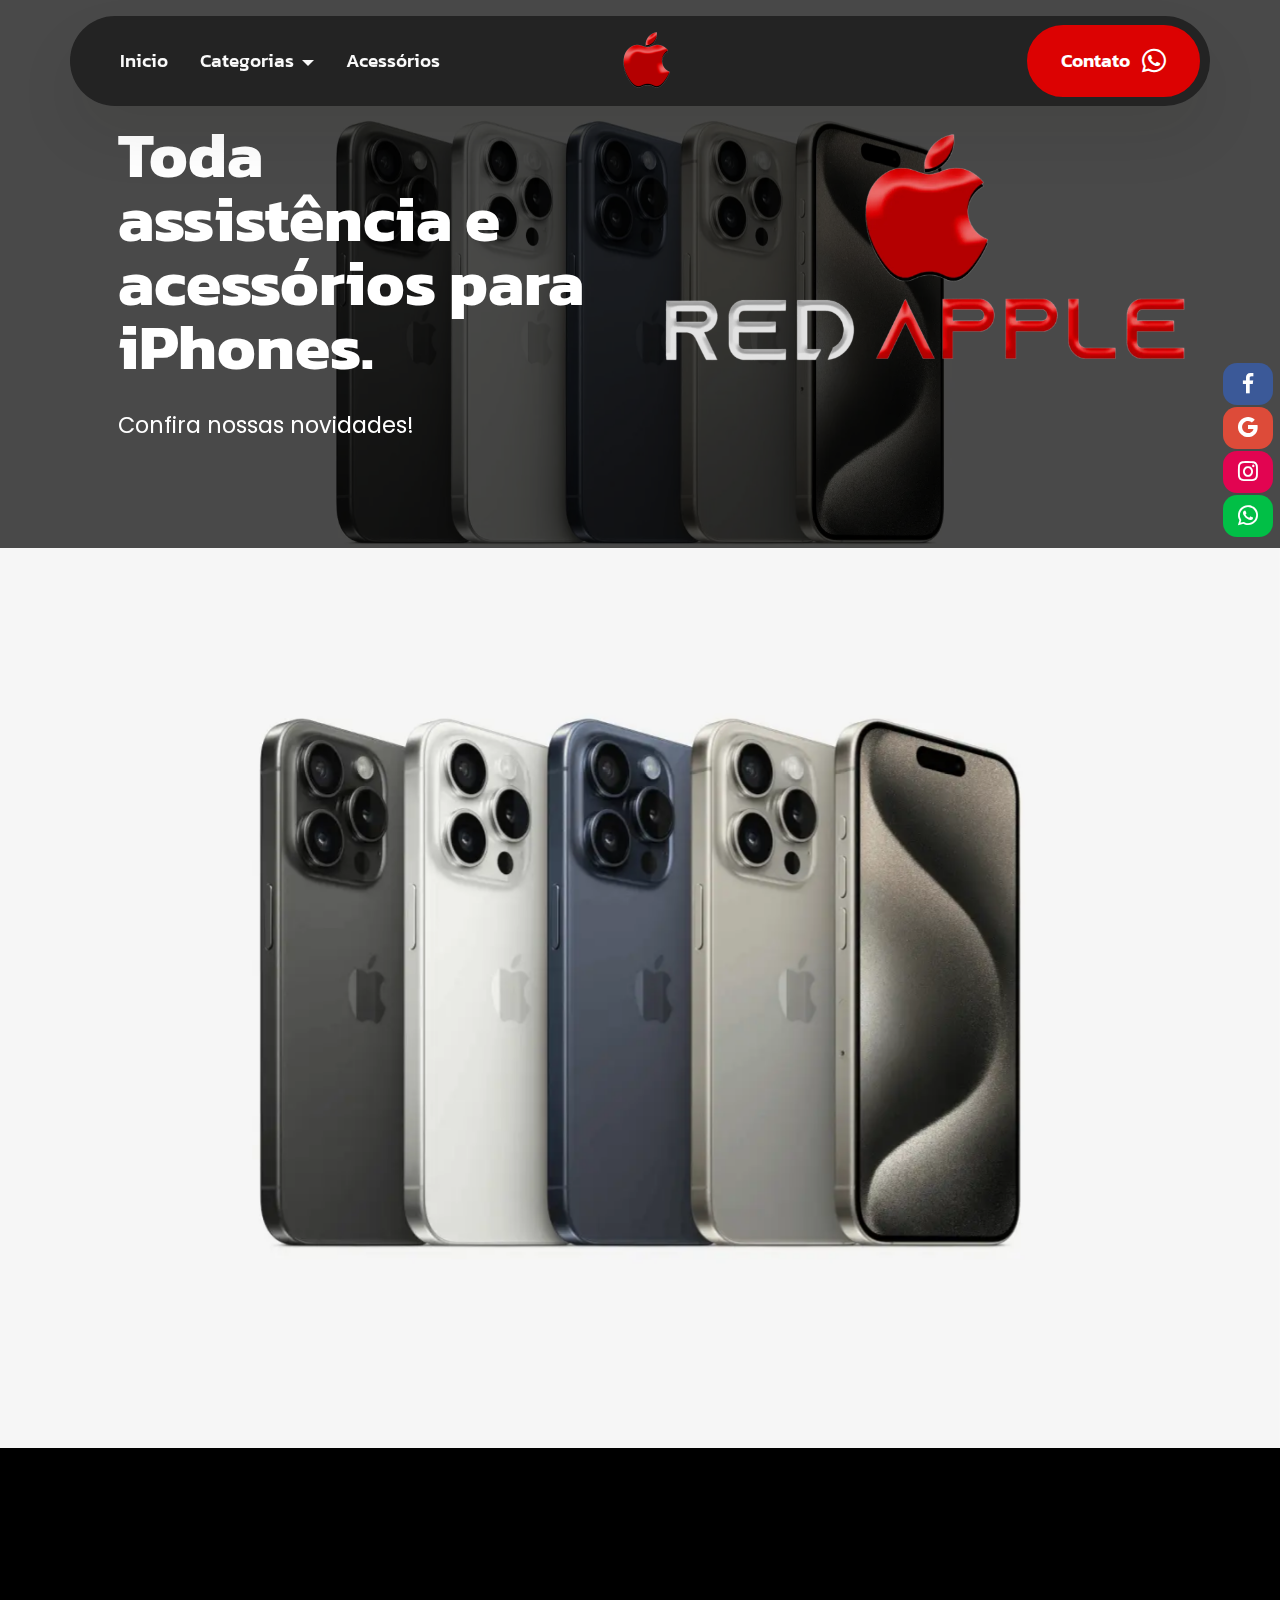
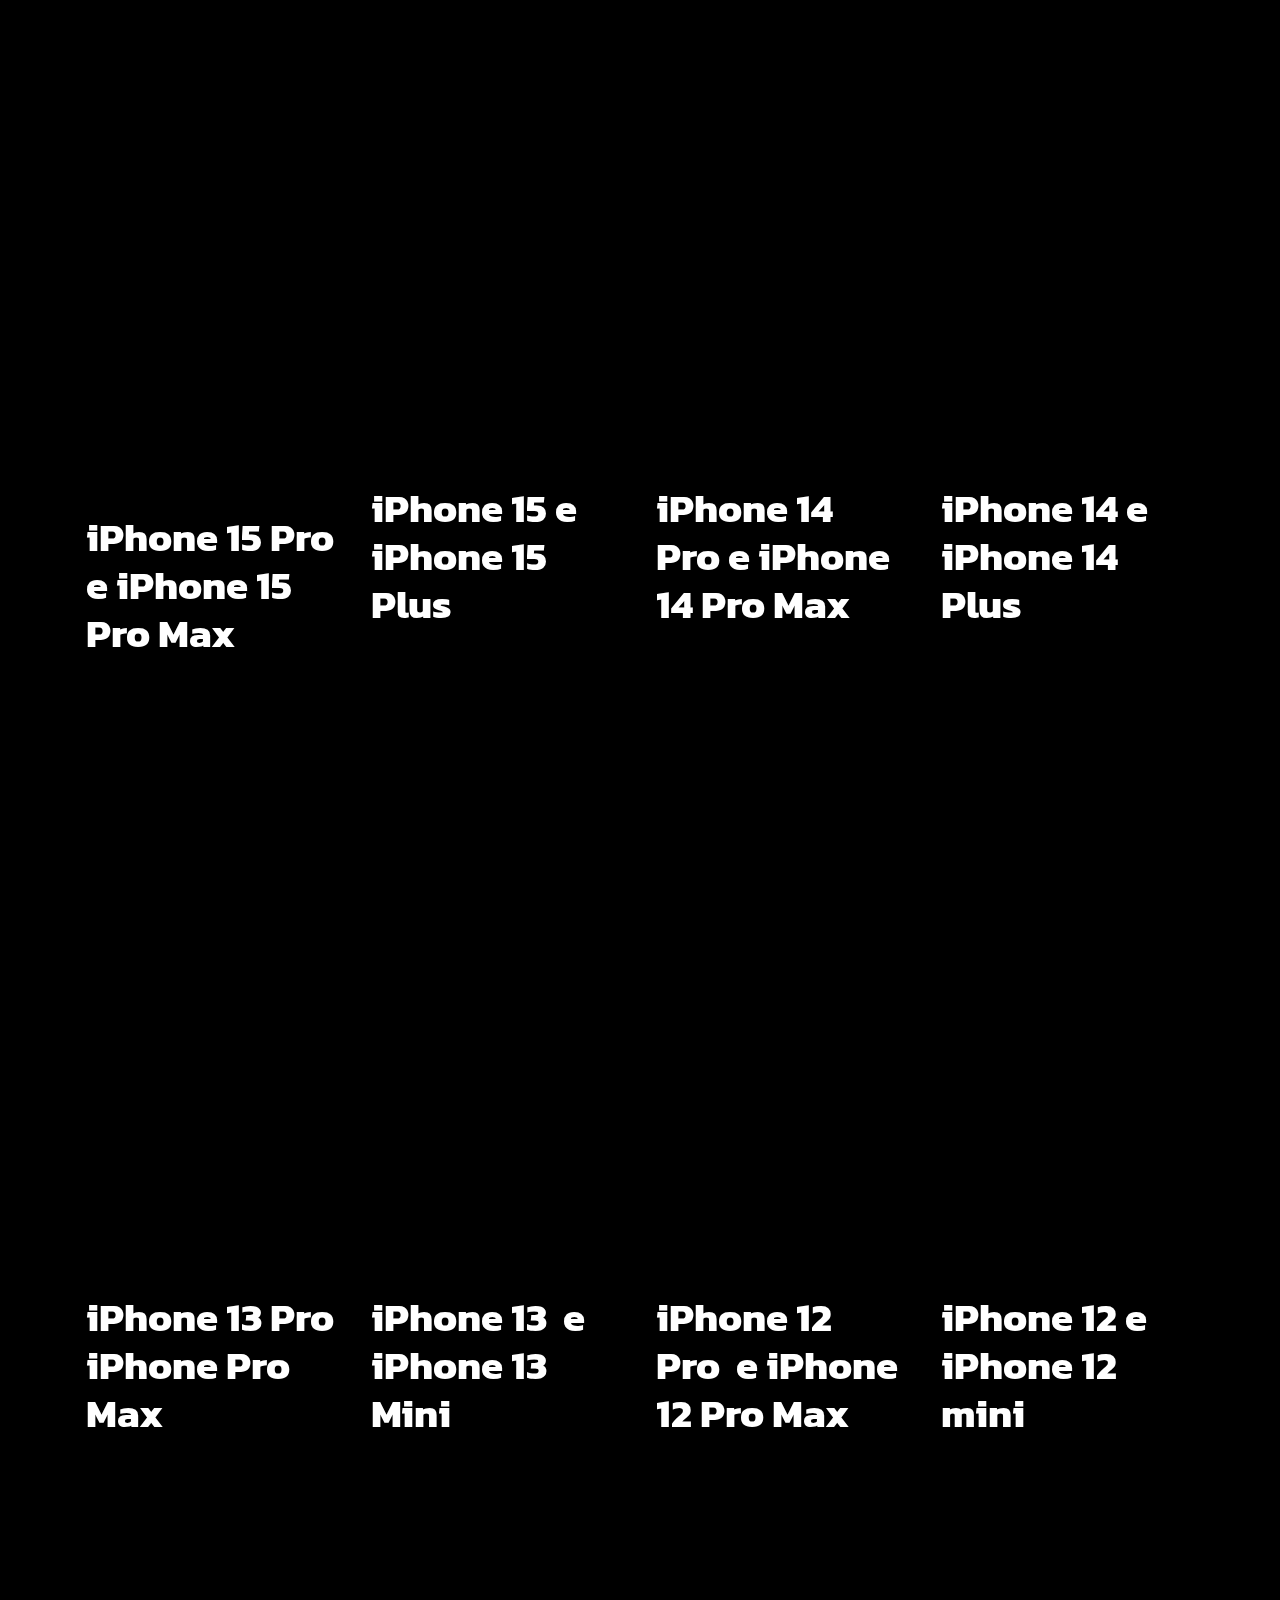
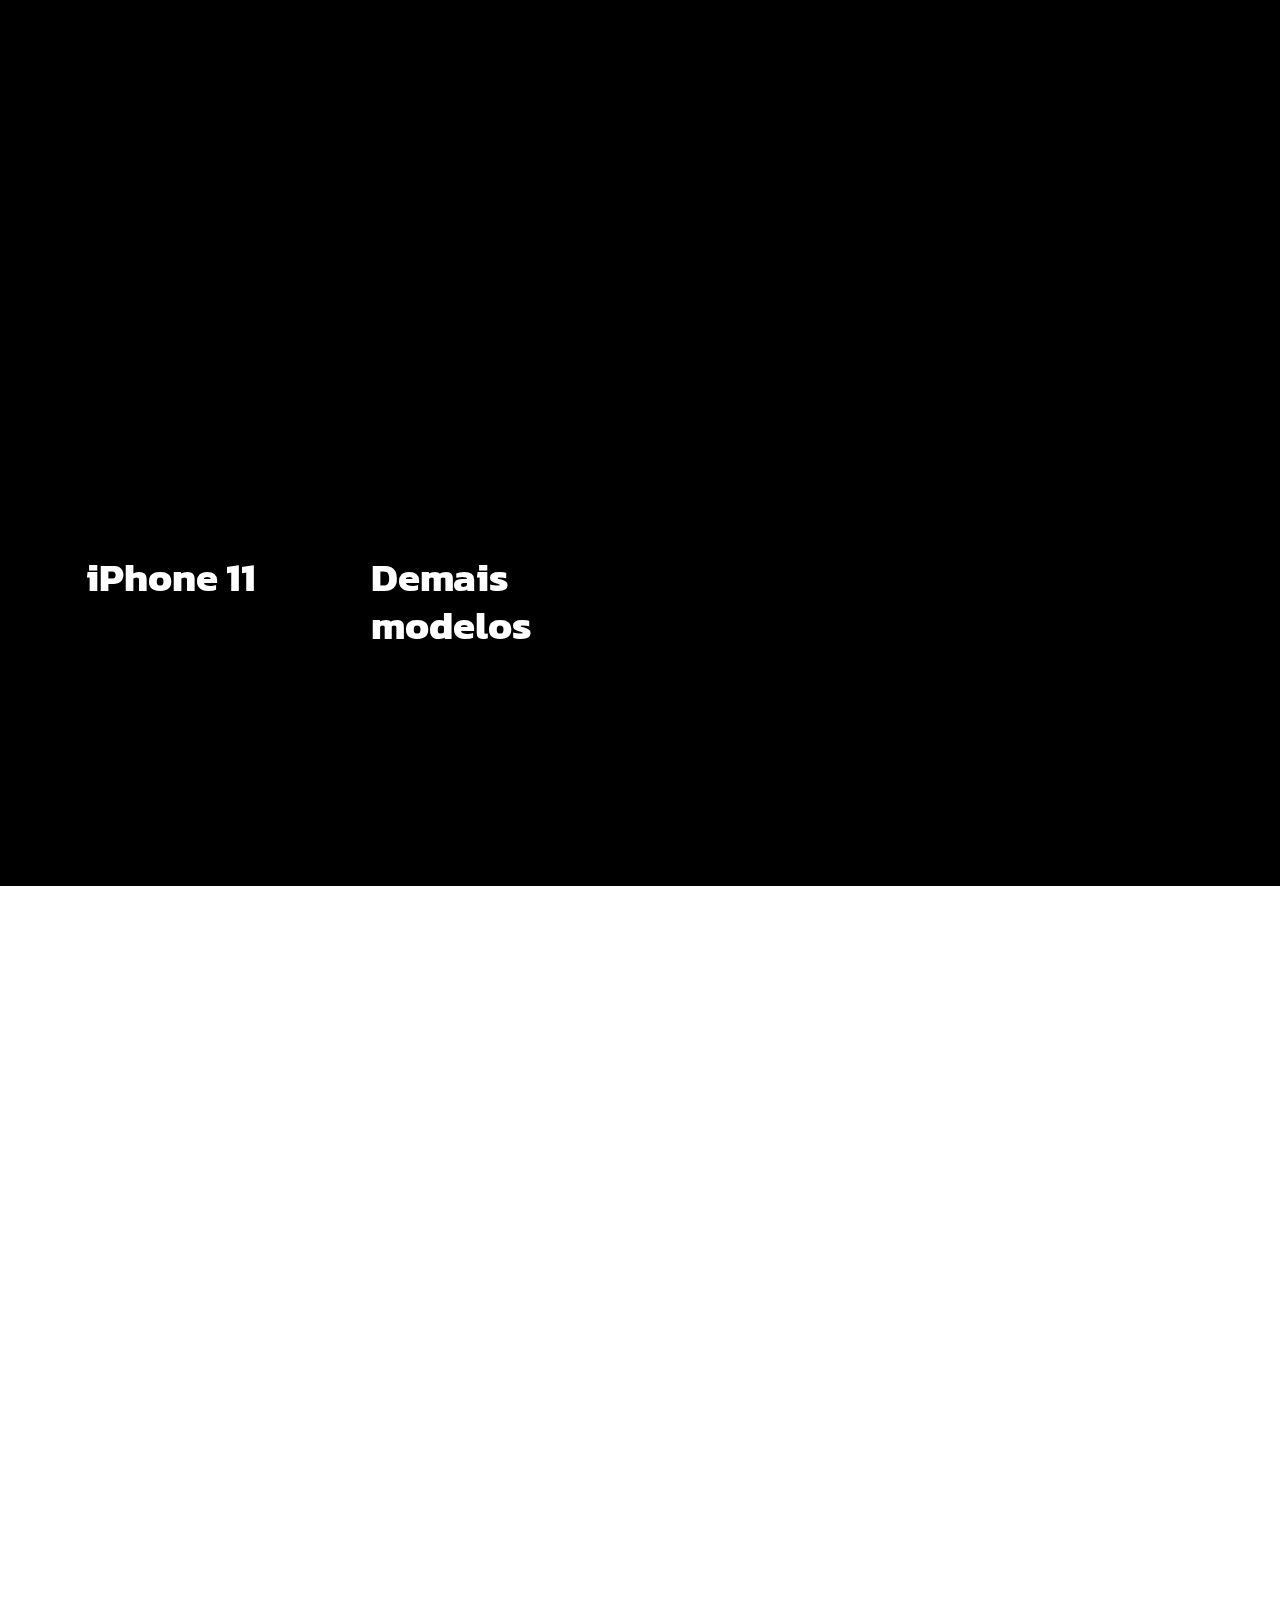
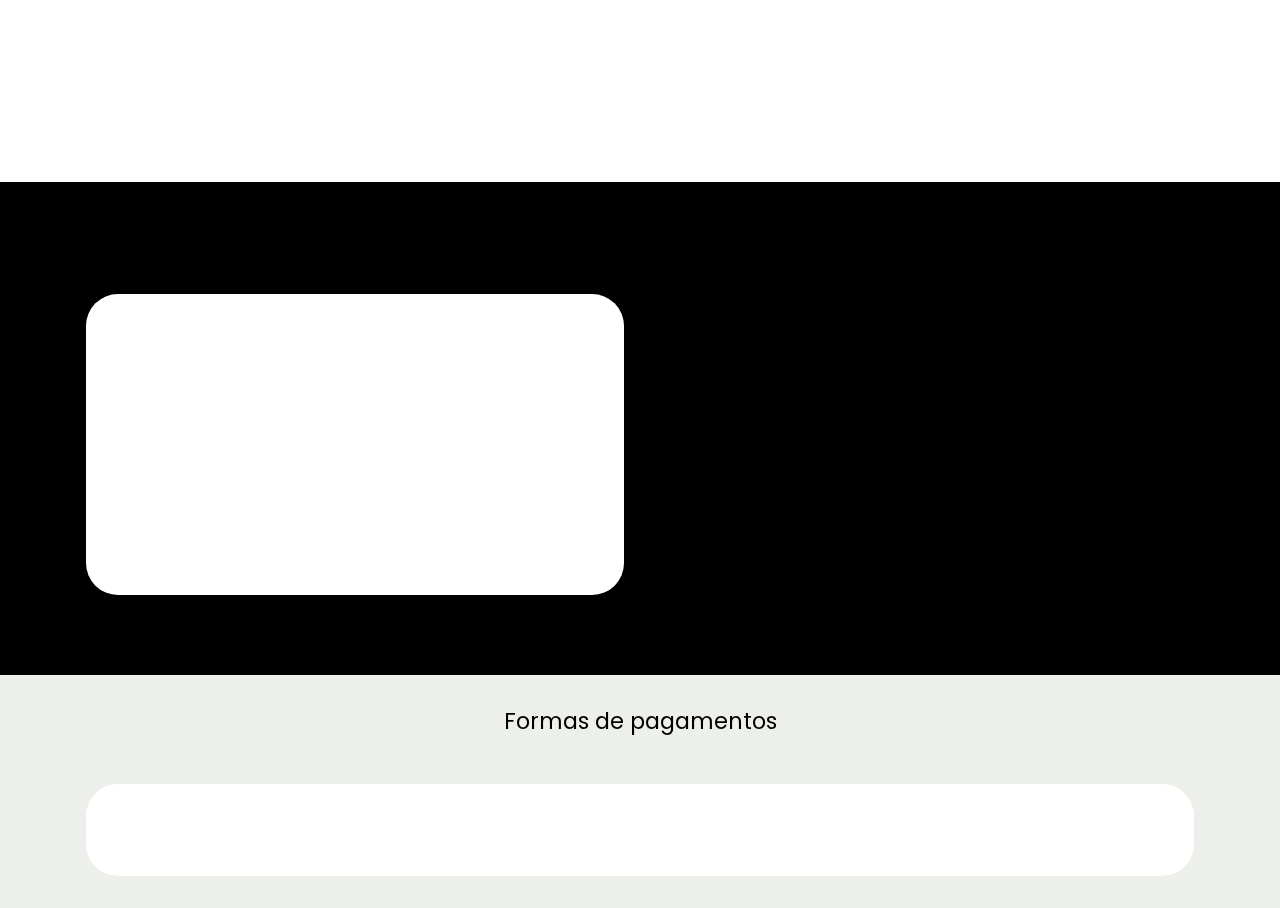
<file: index.html>
<!DOCTYPE html>
<html  >
<head>
  
  <meta charset="UTF-8">
  <meta http-equiv="X-UA-Compatible" content="IE=edge">
  
  <meta name="viewport" content="width=device-width, initial-scale=1, minimum-scale=1">
  <link rel="shortcut icon" href="assets/images/logoredapple.pdf-2-128x128.png" type="image/x-icon">
  <meta name="description" content="Loja de iPhones Campina Grande, PB -  a melhor da região, tudo em assistência e assessórios para iPhones">
  
  
  <title>Red Apple</title>
  <link rel="stylesheet" href="assets/web/assets/mobirise-icons2/mobirise2.css">
  <link rel="stylesheet" href="assets/web/assets/mobirise-icons/mobirise-icons.css">
  <link rel="stylesheet" href="assets/bootstrap/css/bootstrap.min.css">
  <link rel="stylesheet" href="assets/bootstrap/css/bootstrap-grid.min.css">
  <link rel="stylesheet" href="assets/bootstrap/css/bootstrap-reboot.min.css">
  <link rel="stylesheet" href="assets/parallax/jarallax.css">
  <link rel="stylesheet" href="assets/animatecss/animate.css">
  <link rel="stylesheet" href="assets/dropdown/css/style.css">
  <link rel="stylesheet" href="assets/socicon/css/styles.css">
  <link rel="stylesheet" href="assets/theme/css/style.css">
  <link rel="preload" href="https://fonts.googleapis.com/css?family=Kanit:100,100i,200,200i,300,300i,400,400i,500,500i,600,600i,700,700i,800,800i,900,900i&display=swap" as="style" onload="this.onload=null;this.rel='stylesheet'">
  <noscript><link rel="stylesheet" href="https://fonts.googleapis.com/css?family=Kanit:100,100i,200,200i,300,300i,400,400i,500,500i,600,600i,700,700i,800,800i,900,900i&display=swap"></noscript>
  <link rel="preload" href="https://fonts.googleapis.com/css?family=Poppins:100,100i,200,200i,300,300i,400,400i,500,500i,600,600i,700,700i,800,800i,900,900i&display=swap" as="style" onload="this.onload=null;this.rel='stylesheet'">
  <noscript><link rel="stylesheet" href="https://fonts.googleapis.com/css?family=Poppins:100,100i,200,200i,300,300i,400,400i,500,500i,600,600i,700,700i,800,800i,900,900i&display=swap"></noscript>
  <link rel="preload" as="style" href="assets/mobirise/css/mbr-additional.css"><link rel="stylesheet" href="assets/mobirise/css/mbr-additional.css" type="text/css">

  
  
  
</head>
<body>
  
  <section data-bs-version="5.1" class="menu menu4 cid-tSZJA40ygD" once="menu" id="menu04-0">
	

	<nav class="navbar navbar-dropdown navbar-fixed-top navbar-expand-lg">
		<div class="container">
			<div class="navbar-brand">
				<span class="navbar-logo">
					<a href="index">
						<img src="assets/images/logoredapple.pdf-2-128x128.png" alt="Mobirise Website Builder" style="height: 4rem;">
					</a>
				</span>
				
			</div>
			<button class="navbar-toggler" type="button" data-toggle="collapse" data-bs-toggle="collapse" data-target="#navbarSupportedContent" data-bs-target="#navbarSupportedContent" aria-controls="navbarNavAltMarkup" aria-expanded="false" aria-label="Toggle navigation">
				<div class="hamburger">
					<span></span>
					<span></span>
					<span></span>
					<span></span>
				</div>
			</button>
			<div class="collapse navbar-collapse" id="navbarSupportedContent">
				<ul class="navbar-nav nav-dropdown" data-app-modern-menu="true"><li class="nav-item">
						<a class="nav-link link text-white display-4" href="index">Inicio</a>
					</li>
					<li class="nav-item dropdown">
						<a class="nav-link link dropdown-toggle text-white display-4" href="https://mobiri.se" aria-expanded="false" data-toggle="dropdown-submenu" data-bs-toggle="dropdown" data-bs-auto-close="outside">Categorias</a><div class="dropdown-menu" aria-labelledby="dropdown-712"><a class="show dropdown-item text-white text-primary display-4" href="iPhone15Pro">iPhone 15 Pro<br></a><a class="dropdown-item text-white text-primary display-4" href="iPhone15">iPhone 15<br></a><a class="text-white dropdown-item text-primary display-4" href="iPhone14Pro">iPhone 14 Pro<br></a><a class="show dropdown-item text-white text-primary display-4" href="iPhone14">iPhone 14<br></a><a class="text-white show dropdown-item text-primary display-4" href="iPhone13Pro">iPhone 13 Pro</a><a class="text-white show dropdown-item text-primary display-4" href="iPhone13">iPhone 13&nbsp;</a><a class="text-white dropdown-item text-primary display-4" href="iPhone12Pro">iPhone 12 Pro</a><a class="text-white show dropdown-item text-primary display-4" href="iPhone12">iPhone 12</a><a class="text-white dropdown-item text-primary display-4" href="iPhone11Pro">iPhone 11 Pro</a><a class="text-white show dropdown-item text-primary display-4" href="iPhone11">iPhone 11</a><a class="text-white show dropdown-item text-primary display-4" href="demaismodelos">Demais modelos</a></div>
					</li>
					<li class="nav-item">
						<a class="nav-link link text-white text-primary display-4" href="index#features013-4x">Acessórios</a>
					</li></ul>
				
				<div class="navbar-buttons mbr-section-btn"><a class="btn btn-danger display-4" href="https://wa.me/5583987580473" target="_blank"><span class="socicon socicon-whatsapp mbr-iconfont mbr-iconfont-btn"></span>Contato&nbsp;</a></div>
			</div>
		</div>
	</nav>
</section>

<section data-bs-version="5.1" class="header1 cid-tSZKrAtenB mbr-parallax-background" id="header01-1">
	

	
	<div class="mbr-overlay" style="opacity: 0.7; background-color: rgb(0, 0, 0);"></div>

	<div class="container">
		<div class="row justify-content-center">
			<div class="col-12 col-md-12 col-lg-6 image-wrapper">
				<img class="w-100" src="assets/images/logoredapple.pdf-1604x1604.webp" alt="Mobirise Website Builder">
			</div>
			<div class="col-12 col-lg col-md-12">
				<div class="text-wrapper align-left">
					<h1 class="mbr-section-title mbr-fonts-style mb-4 display-2">
						<strong>Toda assistência e acessórios para iPhones.</strong></h1>
					<p class="mbr-text mbr-fonts-style mb-4 display-7">
						Confira nossas novidades!</p>
					
				</div>
			</div>
		</div>
	</div>
</section>

<section data-bs-version="5.1" class="slider3 cid-tT0bg0ld9K mbr-fullscreen" id="slider03-9">
    
    <div class="carousel slide" id="tUcd6Pubv9" data-ride="carousel" data-bs-ride="carousel" data-interval="3000" data-bs-interval="3000">
        
        <div class="carousel-inner">
            
            
            <div class="carousel-item slider-image item active">
                <div class="item-wrapper">
                    <img class="d-block w-100" src="assets/images/iphone-15-pro-finish-select-202309-6-1inch-1800x1013.webp" alt="Mobirise Website Builder" data-slide-to="0" data-bs-slide-to="0">
                    
                    <div class="carousel-caption">
                        
                        <p class="mbr-section-text mbr-fonts-style mb-4 display-7">Novidades</p>
                             
                    </div>
                </div>
            </div><div class="carousel-item slider-image item">
                <div class="item-wrapper">
                    <img class="d-block w-100" src="assets/images/iphone-15-pro-finish-select-202309-6-1inch-av1-1800x1013.webp" alt="Mobirise Website Builder" data-slide-to="1" data-bs-slide-to="1">
                    
                    <div class="carousel-caption">
                        
                        <p class="mbr-section-text mbr-fonts-style mb-4 display-7">Novidades</p>
                             
                    </div>
                </div>
            </div><div class="carousel-item slider-image item">
                <div class="item-wrapper">
                    <img class="d-block w-100" src="assets/images/iphone-15-pro-finish-select-202309-6-1inch-av2-1800x1013.webp" alt="Mobirise Website Builder" data-slide-to="2" data-bs-slide-to="2">
                    
                    <div class="carousel-caption">
                        
                        <p class="mbr-section-text mbr-fonts-style mb-4 display-7">Novidades</p>
                             
                    </div>
                </div>
            </div><div class="carousel-item slider-image item">
                <div class="item-wrapper">
                    <img class="d-block w-100" src="assets/images/iphone-15-pro-finish-select-202309-6-1inch-av3-1800x1013.webp" alt="Mobirise Website Builder" data-slide-to="3" data-bs-slide-to="3">
                    
                    <div class="carousel-caption">
                        
                        <p class="mbr-section-text mbr-fonts-style mb-4 display-7">Novidades</p>
                             
                    </div>
                </div>
            </div><div class="carousel-item slider-image item">
                <div class="item-wrapper">
                    <img class="d-block w-100" src="assets/images/iphone-15-pro-finish-select-202309-6-1inch-av4-1800x1013.webp" alt="Mobirise Website Builder" data-slide-to="4" data-bs-slide-to="4">
                    
                    <div class="carousel-caption">
                        
                        <p class="mbr-section-text mbr-fonts-style mb-4 display-7">Novidades</p>
                             
                    </div>
                </div>
            </div>
        </div>
        <a class="carousel-control carousel-control-prev" role="button" data-slide="prev" data-bs-slide="prev" href="#tUcd6Pubv9">
            <span class="mobi-mbri mobi-mbri-arrow-prev" aria-hidden="true"></span>
            <span class="sr-only visually-hidden">Previous</span>
        </a>
        <a class="carousel-control carousel-control-next" role="button" data-slide="next" data-bs-slide="next" href="#tUcd6Pubv9">
            <span class="mobi-mbri mobi-mbri-arrow-next" aria-hidden="true"></span>
            <span class="sr-only visually-hidden">Next</span>
        </a>
    </div>
</section>

<section data-bs-version="5.1" class="features03 cid-tTbHJ8mBAf" id="features03-e">
	
	
	<div class="container">
		<div class="row justify-content-center mb-5">
			<div class="col-12 content-head">
				<div class="mbr-section-head">
					<h4 class="mbr-section-title mbr-fonts-style align-center mb-0 display-5"><strong>Conheça nossos produtos</strong></h4>
					
				</div>
			</div>
		</div>
		<div class="row">
			<div class="item features-image col-12 col-md-6 col-lg-3 active">
				<div class="item-wrapper">
					<div class="item-img mb-3">
						<a href="iPhone15Pro"><img src="assets/images/1-2-506x633.webp" alt="Mobirise Website Builder" title=""></a>
					</div>
					<div class="item-content align-left">
						<h5 class="item-title mbr-fonts-style mt-0 mb-3 display-7">
							Novo*</h5>
						<h6 class="item-subtitle mbr-fonts-style mb-3 display-5"><strong>iPhone 15 Pro e&nbsp;</strong><strong>iPhone 15 Pro Max</strong></h6>
						
						<div class="mbr-section-btn item-footer"><a href="iPhone15Pro" class="btn item-btn btn-primary display-7">Ver mais</a></div>
					</div>
				</div>
			</div>
			<div class="item features-image col-12 col-md-6 col-lg-3">
				<div class="item-wrapper">
					<div class="item-img mb-3">
						<a href="iPhone15"><img src="assets/images/2-1-506x633.webp" alt="Mobirise Website Builder" title="" data-slide-to="1" data-bs-slide-to="1"></a>
					</div>
					<div class="item-content align-left">
						<h5 class="item-title mbr-fonts-style mb-3 mt-0 display-7"></h5>
						<h6 class="item-subtitle mbr-fonts-style mb-3 display-5"><strong>iPhone 15 e
</strong><div><strong>iPhone 15 Plus</strong></div></h6>
						
						<div class="mbr-section-btn item-footer"><a href="iPhone15" class="btn item-btn btn-primary display-7">Ver mais</a></div>
					</div>
				</div>
			</div>
			<div class="item features-image col-12 col-md-6 col-lg-3">
				<div class="item-wrapper">
					<div class="item-img mb-3">
						<a href="iPhone14Pro"><img src="assets/images/8-2-506x633.webp" alt="Mobirise Website Builder" title="" data-slide-to="2" data-bs-slide-to="2"></a>
					</div>
					<div class="item-content align-left">
						<h5 class="item-title mbr-fonts-style mb-3 mt-0 display-7"></h5>
						<h6 class="item-subtitle mbr-fonts-style mt-0 mb-3 display-5"><strong>iPhone 14&nbsp; Pro e iPhone 14 Pro Max</strong></h6>
						
						<div class="mbr-section-btn item-footer"><a href="iPhone14Pro" class="btn item-btn btn-primary display-7">Ver mais</a></div>
					</div>
				</div>
			</div><div class="item features-image col-12 col-md-6 col-lg-3">
				<div class="item-wrapper">
					<div class="item-img mb-3">
						<a href="iPhone14"><img src="assets/images/3-3-506x633.webp" alt="Mobirise Website Builder" title="" data-slide-to="3" data-bs-slide-to="3"></a>
					</div>
					<div class="item-content align-left">
						<h5 class="item-title mbr-fonts-style mb-3 mt-0 display-7"></h5>
						<h6 class="item-subtitle mbr-fonts-style mt-0 mb-3 display-5"><strong>iPhone 14 e
</strong><div><strong>iPhone 14 Plus</strong></div></h6>
						
						<div class="mbr-section-btn item-footer"><a href="iPhone14" class="btn item-btn btn-primary display-7">Ver mais</a></div>
					</div>
				</div>
			</div>
			
		</div>
	</div>
</section>

<section data-bs-version="5.1" class="features03 cid-tT0fSPXVy0" id="features03-a">
	
	
	<div class="container">
		<div class="row justify-content-center mb-5">
			<div class="col-12 content-head">
				
			</div>
		</div>
		<div class="row">
			
			<div class="item features-image col-12 col-md-6 col-lg-3 active">
				<div class="item-wrapper">
					<div class="item-img mb-3">
						<a href="iPhone13Pro"><img src="assets/images/design-sem-nome-506x633.webp" alt="Mobirise Website Builder" title="" data-slide-to="0" data-bs-slide-to="0"></a>
					</div>
					<div class="item-content align-left">
						<h5 class="item-title mbr-fonts-style mb-3 mt-0 display-7"></h5>
						<h6 class="item-subtitle mbr-fonts-style mt-0 mb-3 display-5"><strong>iPhone 13 Pro iPhone Pro Max</strong></h6>
						
						<div class="mbr-section-btn item-footer"><a href="iPhone13Pro" class="btn item-btn btn-primary display-7">Ver mais</a></div>
					</div>
				</div>
			</div><div class="item features-image col-12 col-md-6 col-lg-3">
				<div class="item-wrapper">
					<div class="item-img mb-3">
						<a href="iPhone13"><img src="assets/images/4-2-506x633.webp" alt="Mobirise Website Builder" title="" data-slide-to="1" data-bs-slide-to="1"></a>
					</div>
					<div class="item-content align-left">
						<h5 class="item-title mbr-fonts-style mb-3 mt-0 display-7"></h5>
						<h6 class="item-subtitle mbr-fonts-style mb-3 display-5"><strong>iPhone 13&nbsp; e iPhone 13 Mini</strong></h6>
						
						<div class="mbr-section-btn item-footer"><a href="iPhone13" class="btn item-btn btn-primary display-7">Ver mais</a></div>
					</div>
				</div>
			</div><div class="item features-image col-12 col-md-6 col-lg-3">
				<div class="item-wrapper">
					<div class="item-img mb-3">
						<a href="iPhone12Pro"><img src="assets/images/design-sem-nome-1-1080x1350.webp" alt="Mobirise Website Builder" title="" data-slide-to="2" data-bs-slide-to="2"></a>
					</div>
					<div class="item-content align-left">
						<h5 class="item-title mbr-fonts-style mb-3 mt-0 display-7"></h5>
						<h6 class="item-subtitle mbr-fonts-style mb-3 display-5"><strong>iPhone 12 Pro&nbsp; e iPhone 12 Pro Max</strong></h6>
						
						<div class="mbr-section-btn item-footer"><a href="iPhone12Pro" class="btn item-btn btn-primary display-7">Ver mais</a></div>
					</div>
				</div>
			</div><div class="item features-image col-12 col-md-6 col-lg-3">
				<div class="item-wrapper">
					<div class="item-img mb-3">
						<a href="iPhone12"><img src="assets/images/12-506x633.webp" alt="Mobirise Website Builder" title="" data-slide-to="3" data-bs-slide-to="3"></a>
					</div>
					<div class="item-content align-left">
						<h5 class="item-title mbr-fonts-style mb-3 mt-0 display-7"></h5>
						<h6 class="item-subtitle mbr-fonts-style mb-3 display-5"><strong>iPhone 12 e iPhone 12 mini</strong></h6>
						
						<div class="mbr-section-btn item-footer"><a href="iPhone12" class="btn item-btn btn-primary display-7">Ver mais</a></div>
					</div>
				</div>
			</div>
			
			
		</div>
	</div>
</section>

<section data-bs-version="5.1" class="features03 cid-tTmE2NEvH1" id="features03-2z">
	
	
	<div class="container">
		<div class="row justify-content-center mb-5">
			<div class="col-12 content-head">
				
			</div>
		</div>
		<div class="row">
			
			<div class="item features-image col-12 col-md-6 col-lg-3 active">
				<div class="item-wrapper">
					<div class="item-img mb-3">
						<a href="iPhone11"><img src="assets/images/11-506x633.webp" alt="Mobirise Website Builder" title="" data-slide-to="0" data-bs-slide-to="0"></a>
					</div>
					<div class="item-content align-left">
						<h5 class="item-title mbr-fonts-style mb-3 mt-0 display-7"></h5>
						<h6 class="item-subtitle mbr-fonts-style mb-3 display-5"><strong>iPhone 11</strong></h6>
						
						<div class="mbr-section-btn item-footer"><a href="iPhone11" class="btn item-btn btn-primary display-7">Ver mais</a></div>
					</div>
				</div>
			</div><div class="item features-image col-12 col-md-6 col-lg-3">
				<div class="item-wrapper">
					<div class="item-img mb-3">
						<a href="demaismodelos"><img src="assets/images/demais-modelos-1080x1350.webp" alt="Mobirise Website Builder" title="" data-slide-to="1" data-bs-slide-to="2"></a>
					</div>
					<div class="item-content align-left">
						<h5 class="item-title mbr-fonts-style mb-3 mt-0 display-7"></h5>
						<h6 class="item-subtitle mbr-fonts-style mb-3 display-5"><strong>Demais modelos</strong></h6>
						
						<div class="mbr-section-btn item-footer"><a href="demaismodelos" class="btn item-btn btn-primary display-7">Ver mais</a></div>
					</div>
				</div>
			</div>
			
			
		</div>
	</div>
</section>

<section data-bs-version="5.1" class="features13 cid-tTNPhTUQ3V" id="features013-4x">
    
    
    <div class="container-fluid">
      <div class="row justify-content-center">
        <div class="col-12 content-head">
          <div class="mbr-section-head mb-5">
            <h4 class="mbr-section-title mbr-fonts-style align-center mb-0 display-5">
              <strong>Alguns de nossos acessórios</strong></h4>
            
          </div>
        </div>
      </div>
      <div class="row">
        <div class="item features-image mb-4 col-6 col-md-4 col-lg-2 active">
          <div class="item-wrapper">
            <div class="item-img mb-3">
              <img src="assets/images/design-sem-nome-1080x1080.webp" alt="Mobirise Website Builder" title="" data-slide-to="0" data-bs-slide-to="0">
            </div>
            <div class="item-content align-left">
              <h5 class="item-title mbr-fonts-style mb-3 display-7">
                <strong>Capinhas</strong></h5>
              
              
            </div>
            
          </div>
        </div><div class="item features-image mb-4 col-6 col-md-4 col-lg-2">
          <div class="item-wrapper">
            <div class="item-img mb-3">
              <img src="assets/images/2-1080x1080.webp" alt="Mobirise Website Builder" title="" data-slide-to="1" data-bs-slide-to="1">
            </div>
            <div class="item-content align-left">
              <h5 class="item-title mbr-fonts-style mb-3 display-7"><strong>Carregadores</strong></h5>
              
              
            </div>
            
          </div>
        </div><div class="item features-image mb-4 col-6 col-md-4 col-lg-2">
          <div class="item-wrapper">
            <div class="item-img mb-3">
              <img src="assets/images/1-1080x1080.webp" alt="Mobirise Website Builder" title="" data-slide-to="2" data-bs-slide-to="2">
            </div>
            <div class="item-content align-left">
              <h5 class="item-title mbr-fonts-style mb-3 display-7"><strong>Mini Tripe</strong></h5>
              
              
            </div>
            
          </div>
        </div><div class="item features-image mb-4 col-6 col-md-4 col-lg-2">
          <div class="item-wrapper">
            <div class="item-img mb-3">
              <img src="assets/images/7-1080x1080.webp" alt="Mobirise Website Builder" title="" data-slide-to="3" data-bs-slide-to="3">
            </div>
            <div class="item-content align-left">
              <h5 class="item-title mbr-fonts-style mb-3 display-7">
                <strong>Cabos de datos</strong></h5>
              
              
            </div>
            
          </div>
        </div><div class="item features-image mb-4 col-6 col-md-4 col-lg-2">
          <div class="item-wrapper">
            <div class="item-img mb-3">
              <img src="assets/images/4-1080x1080.webp" alt="Mobirise Website Builder" title="" data-slide-to="4" data-bs-slide-to="4">
            </div>
            <div class="item-content align-left">
              <h5 class="item-title mbr-fonts-style mb-3 display-7">
                <strong>Adaptadores tipo C</strong></h5>
              
              
            </div>
            
          </div>
        </div><div class="item features-image mb-4 col-6 col-md-4 col-lg-2">
          <div class="item-wrapper">
            <div class="item-img mb-3">
              <img src="assets/images/6-1080x1080.webp" alt="Mobirise Website Builder" title="" data-slide-to="5" data-bs-slide-to="5">
            </div>
            <div class="item-content align-left">
              <h5 class="item-title mbr-fonts-style mb-3 display-7">
                <strong>Headphones</strong></h5>
              
              
            </div>
            
          </div>
        </div><div class="item features-image mb-4 col-6 col-md-4 col-lg-2">
          <div class="item-wrapper">
            <div class="item-img mb-3">
              <img src="assets/images/3-1080x1080.webp" alt="Mobirise Website Builder" title="" data-slide-to="6" data-bs-slide-to="6">
            </div>
            <div class="item-content align-left">
              <h5 class="item-title mbr-fonts-style mb-3 display-7">
                <strong>Pulseiras Milanesas</strong></h5>
              
              
            </div>
            
          </div>
        </div><div class="item features-image mb-4 col-6 col-md-4 col-lg-2">
          <div class="item-wrapper">
            <div class="item-img mb-3">
              <img src="assets/images/5-1080x1080.webp" alt="Mobirise Website Builder" title="" data-slide-to="7" data-bs-slide-to="7">
            </div>
            <div class="item-content align-left">
              <h5 class="item-title mbr-fonts-style mb-3 display-7">
                <strong>Pop Socket</strong></h5>
              
              
            </div>
            
          </div>
        </div>
        
        
        
        
        
      </div>
    </div>
  </section>

<section data-bs-version="5.1" class="contacts2 map1 cid-tTthZWsgKg" id="contacts02-41">

    

    
    <div class="container">
        <div class="row justify-content-center">
            <div class="col-12 content-head">
                
            </div>
        </div>
        <div class="row justify-content-center mt-4">
            <div class="card col-12 col-md-6">
                <div class="card-wrapper">
                    <div class="text-wrapper">
                        
                    <ul class="list mbr-fonts-style display-7">
                        <li class="mbr-text item-wrap">Telefone: <a href="https://wa.me/5583987580473" class="text-warning" target="_blank">+55 83 98758-0473</a></li>
                        <li class="mbr-text item-wrap">Babilônia Center Shopping - R. Irineu Joffily, n° 183 - Centro</li><li class="mbr-text item-wrap">Campina Grande - PB, 58400-270</li>
                        <li class="mbr-text item-wrap">Seg a Sex: 9:00 - 18:00</li><li class="mbr-text item-wrap">Sab: 09:00 a 14:00</li>
                    </ul>
                    </div>
                </div>
            </div>
            <div class="map-wrapper col-12 col-md-6">
                <div class="google-map"><iframe frameborder="0" style="border:0" src="https://www.google.com/maps/embed?pb=!1m18!1m12!1m3!1d3958.169980294806!2d-35.88691272500055!3d-7.221443792784467!2m3!1f0!2f0!3f0!3m2!1i1024!2i768!4f13.1!3m3!1m2!1s0x7ac1e4e4cbcbb31%3A0xd8b912ce734593ac!2sBabil%C3%B4nia%20Center%20Shopping!5e0!3m2!1spt-BR!2sbr!4v1697988739534!5m2!1spt-BR!2sbr" allowfullscreen=""></iframe></div>
            </div>
        </div>
    </div>
</section>

<section data-bs-version="5.1" class="clients3 cid-tTx7rF7dGI" id="clients03-4k">
  

  
  
  <div class="container">
    <div class="row justify-content-center">
      <div class="col-12 content-head">
        <div class="mb-5">
          
          <div class="col-12">
            <h6 class="mbr-section-subtitle mbr-fonts-style mb-0 mt-4 display-7">Formas de pagamentos</h6>
          </div>
        </div>
      </div>
    </div>
    <div class="row">
      <div class="item features-without-image col-12 col-lg-12">
        <div class="item-wrapper">
          <div class="img-wrapper">
            <img src="assets/images/design-sem-nome-400x57.webp" alt="Mobirise Website Builder">
          </div>
          <div class="card-box align-center">
            
            
            
            
          </div>
        </div>
      </div>
      
      
    </div>
  </div>
</section>

<section data-bs-version="5.1" class="_customHTML cid-5LAJsWB0OZ" id="design-block-5LAJsWB0OZ">
 
  
     
  
  
              
      

<div class="icon-bar">
  <a class="facebook" href="https://www.facebook.com/profile.php?id=100078039738134"><z class="mbr-iconfont socicon-facebook socicon"></z></a> 
   
  <a class="google" href="https://maps.app.goo.gl/2uqTRjvAGmwXmeL28"><z class="mbr-iconfont socicon-google socicon"></z></a> 
  
   
  <a class="instagram" href="https://www.instagram.com/redapple_cg/"><z class="mbr-iconfont socicon-instagram socicon"></z></a> 
  
  <a href="https://wa.me/5583987580473" class="custom2"><z><span class="mbr-iconfont socicon-whatsapp socicon" style="font-size: 20px;"></span></z></a>
 </div>  

  <div style="padding:1rem; background: linear-gradient( #807e7f, #f1f1f1, #807e7f);" class="hidden">
   <div class="align-center">
              <h10> <br><br><br><br><br><br>Floating Social Menu and Ribbons<br>
<br>Version 0.2.3<br>
        Click the "gear" icon to change the layout of the flags bar. This text/logo will be removed on preview/publish.<br><br><br><div class="imgtest"></div><br><br></h10>
    </div></div>
</section><section><a href="https://mobiri.se"></a><a href="https://mobiri.se"></a></section><script src="assets/bootstrap/js/bootstrap.bundle.min.js"></script>  <script src="assets/parallax/jarallax.js"></script>  <script src="assets/smoothscroll/smooth-scroll.js"></script>  <script src="assets/ytplayer/index.js"></script>  <script src="assets/dropdown/js/navbar-dropdown.js"></script>  <script src="assets/theme/js/script.js"></script>  
  
  
  <input name="animation" type="hidden">
  </body>
</html>
</file>
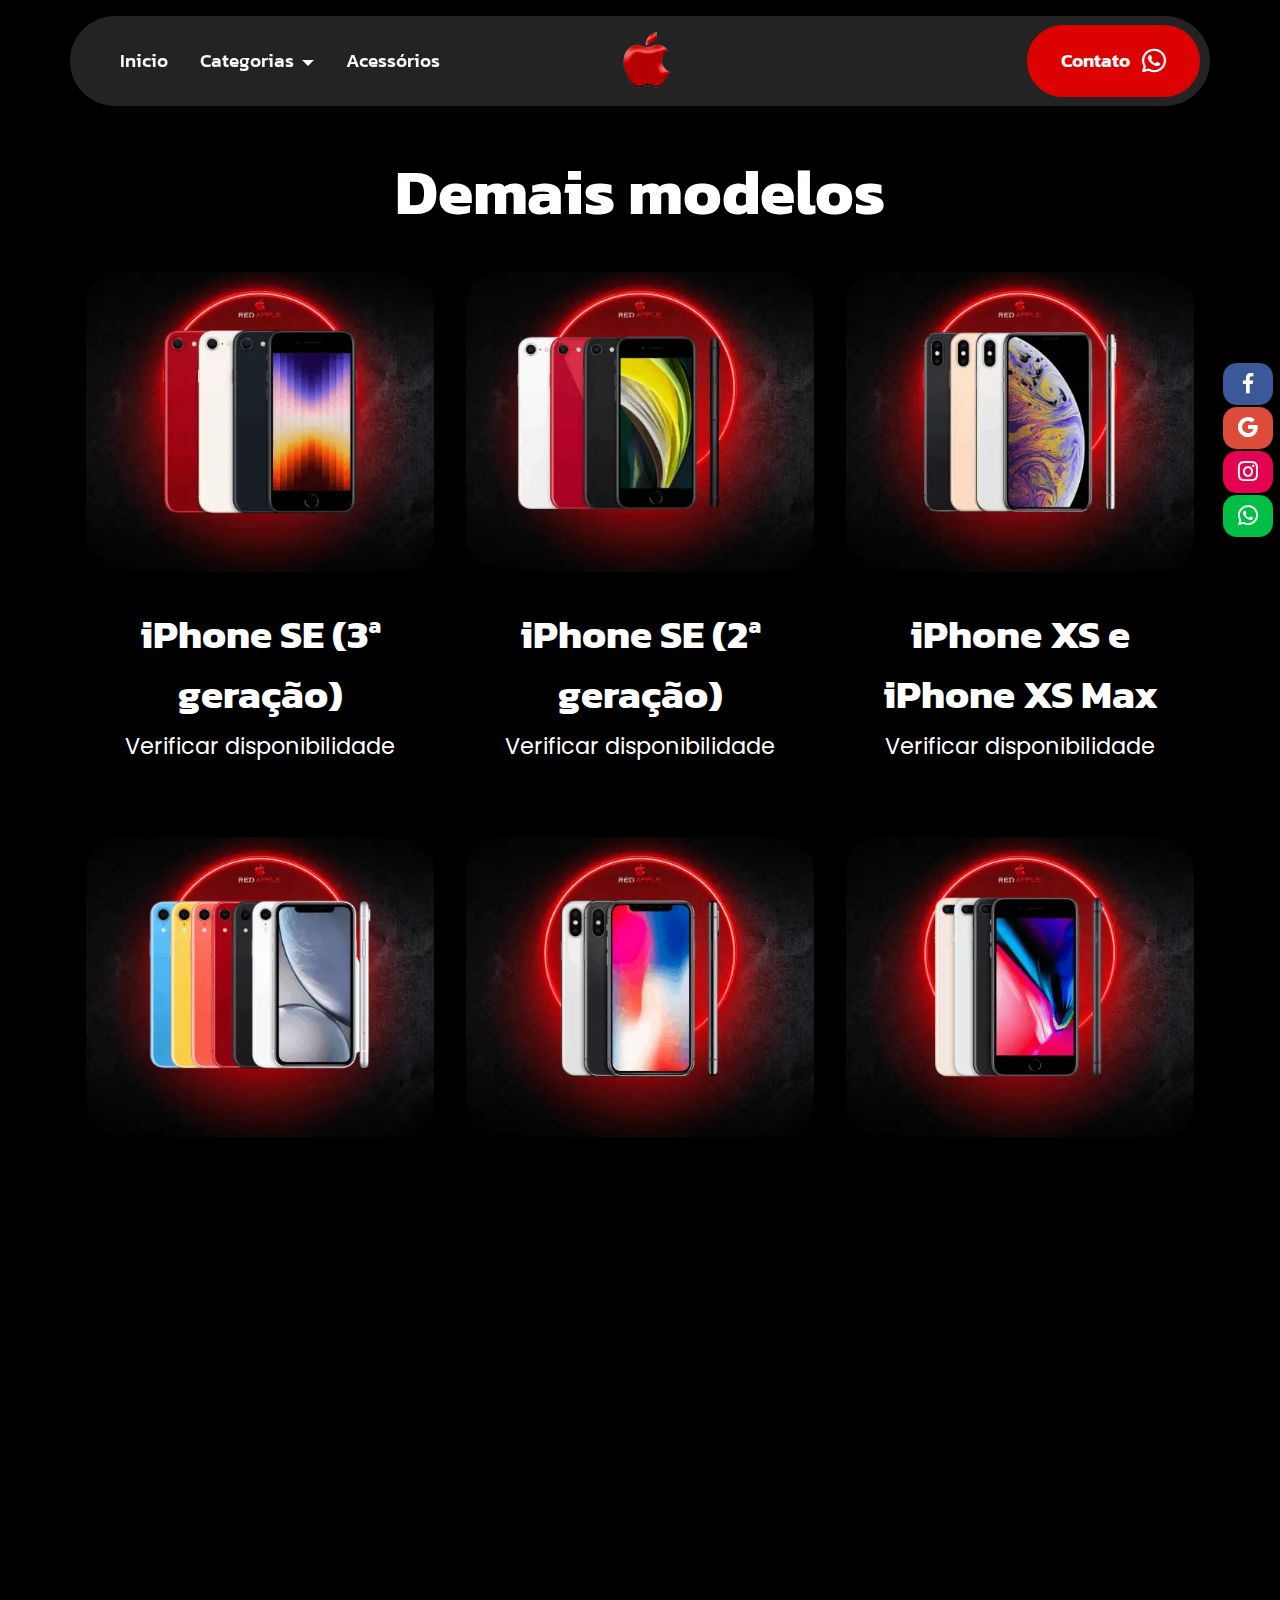
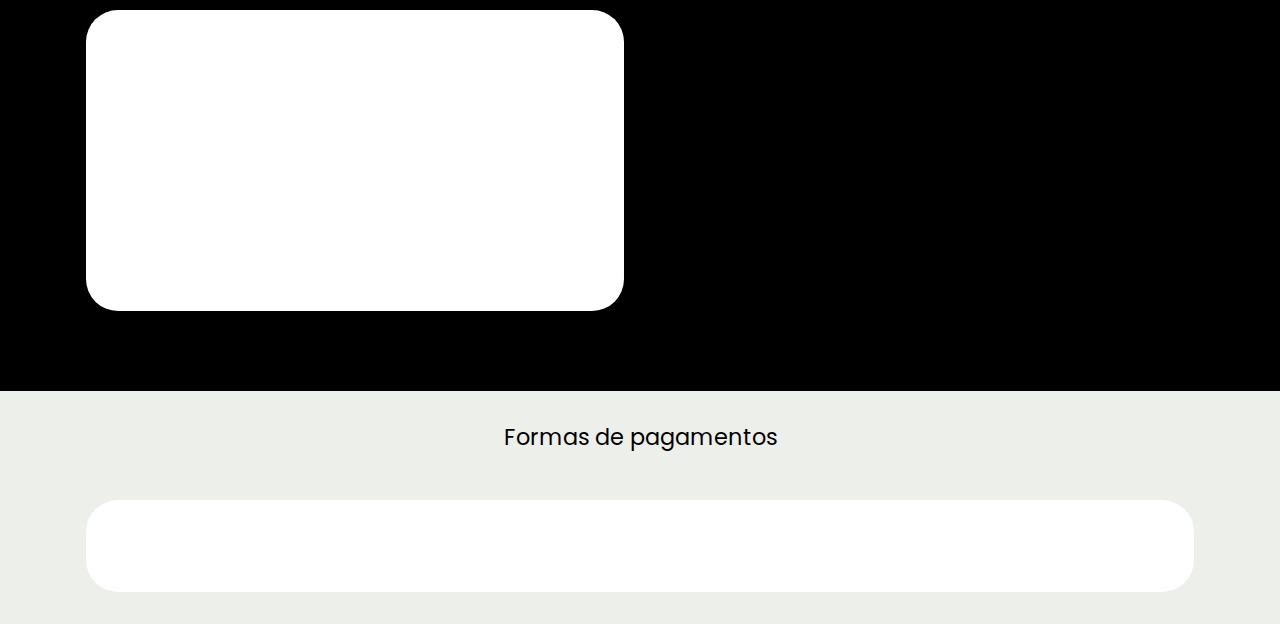
<file: demaismodelos.html>
<!DOCTYPE html>
<html  >
<head>
  
  <meta charset="UTF-8">
  <meta http-equiv="X-UA-Compatible" content="IE=edge">
  
  <meta name="viewport" content="width=device-width, initial-scale=1, minimum-scale=1">
  <link rel="shortcut icon" href="assets/images/logoredapple.pdf-2-128x128.png" type="image/x-icon">
  <meta name="description" content="">
  
  
  <title>Demais modelos</title>
  <link rel="stylesheet" href="assets/web/assets/mobirise-icons2/mobirise2.css">
  <link rel="stylesheet" href="assets/web/assets/mobirise-icons/mobirise-icons.css">
  <link rel="stylesheet" href="assets/bootstrap/css/bootstrap.min.css">
  <link rel="stylesheet" href="assets/bootstrap/css/bootstrap-grid.min.css">
  <link rel="stylesheet" href="assets/bootstrap/css/bootstrap-reboot.min.css">
  <link rel="stylesheet" href="assets/animatecss/animate.css">
  <link rel="stylesheet" href="assets/dropdown/css/style.css">
  <link rel="stylesheet" href="assets/socicon/css/styles.css">
  <link rel="stylesheet" href="assets/theme/css/style.css">
  <link rel="preload" href="https://fonts.googleapis.com/css?family=Kanit:100,100i,200,200i,300,300i,400,400i,500,500i,600,600i,700,700i,800,800i,900,900i&display=swap" as="style" onload="this.onload=null;this.rel='stylesheet'">
  <noscript><link rel="stylesheet" href="https://fonts.googleapis.com/css?family=Kanit:100,100i,200,200i,300,300i,400,400i,500,500i,600,600i,700,700i,800,800i,900,900i&display=swap"></noscript>
  <link rel="preload" href="https://fonts.googleapis.com/css?family=Poppins:100,100i,200,200i,300,300i,400,400i,500,500i,600,600i,700,700i,800,800i,900,900i&display=swap" as="style" onload="this.onload=null;this.rel='stylesheet'">
  <noscript><link rel="stylesheet" href="https://fonts.googleapis.com/css?family=Poppins:100,100i,200,200i,300,300i,400,400i,500,500i,600,600i,700,700i,800,800i,900,900i&display=swap"></noscript>
  <link rel="preload" as="style" href="assets/mobirise/css/mbr-additional.css"><link rel="stylesheet" href="assets/mobirise/css/mbr-additional.css" type="text/css">

  
  
  
</head>
<body>
  
  <section data-bs-version="5.1" class="menu menu4 cid-tSZJA40ygD" once="menu" id="menu04-31">
	

	<nav class="navbar navbar-dropdown navbar-fixed-top navbar-expand-lg">
		<div class="container">
			<div class="navbar-brand">
				<span class="navbar-logo">
					<a href="index">
						<img src="assets/images/logoredapple.pdf-2-128x128.png" alt="Mobirise Website Builder" style="height: 4rem;">
					</a>
				</span>
				
			</div>
			<button class="navbar-toggler" type="button" data-toggle="collapse" data-bs-toggle="collapse" data-target="#navbarSupportedContent" data-bs-target="#navbarSupportedContent" aria-controls="navbarNavAltMarkup" aria-expanded="false" aria-label="Toggle navigation">
				<div class="hamburger">
					<span></span>
					<span></span>
					<span></span>
					<span></span>
				</div>
			</button>
			<div class="collapse navbar-collapse" id="navbarSupportedContent">
				<ul class="navbar-nav nav-dropdown" data-app-modern-menu="true"><li class="nav-item">
						<a class="nav-link link text-white display-4" href="index">Inicio</a>
					</li>
					<li class="nav-item dropdown">
						<a class="nav-link link dropdown-toggle text-white display-4" href="https://mobiri.se" aria-expanded="false" data-toggle="dropdown-submenu" data-bs-toggle="dropdown" data-bs-auto-close="outside">Categorias</a><div class="dropdown-menu" aria-labelledby="dropdown-712"><a class="show dropdown-item text-white text-primary display-4" href="iPhone15Pro">iPhone 15 Pro<br></a><a class="dropdown-item text-white text-primary display-4" href="iPhone15">iPhone 15<br></a><a class="text-white dropdown-item text-primary display-4" href="iPhone14Pro">iPhone 14 Pro<br></a><a class="show dropdown-item text-white text-primary display-4" href="iPhone14">iPhone 14<br></a><a class="text-white show dropdown-item text-primary display-4" href="iPhone13Pro">iPhone 13 Pro</a><a class="text-white show dropdown-item text-primary display-4" href="iPhone13">iPhone 13&nbsp;</a><a class="text-white dropdown-item text-primary display-4" href="iPhone12Pro">iPhone 12 Pro</a><a class="text-white show dropdown-item text-primary display-4" href="iPhone12">iPhone 12</a><a class="text-white dropdown-item text-primary display-4" href="iPhone11Pro">iPhone 11 Pro</a><a class="text-white show dropdown-item text-primary display-4" href="iPhone11">iPhone 11</a><a class="text-white show dropdown-item text-primary display-4" href="demaismodelos">Demais modelos</a></div>
					</li>
					<li class="nav-item">
						<a class="nav-link link text-white text-primary display-4" href="index#features013-4x">Acessórios</a>
					</li></ul>
				
				<div class="navbar-buttons mbr-section-btn"><a class="btn btn-danger display-4" href="https://wa.me/5583987580473" target="_blank"><span class="socicon socicon-whatsapp mbr-iconfont mbr-iconfont-btn"></span>Contato&nbsp;</a></div>
			</div>
		</div>
	</nav>
</section>

<section data-bs-version="5.1" class="features4 cid-tTmLLl10kF" id="features04-34">
	
	
	<div class="container">
		<div class="row justify-content-center">
			<div class="col-12 content-head">
				<div class="mbr-section-head mb-5">
					<h4 class="mbr-section-title mbr-fonts-style align-center mb-0 display-2">
						<strong>Demais modelos</strong></h4>
					
					
				</div>
			</div>
		</div>
		<div class="row">
			<div class="item features-image col-12 col-md-6 col-lg-4 active">
				<div class="item-wrapper">
					<div class="item-img">
						<img src="assets/images/1-696x391.webp" alt="Mobirise Website Builder" data-slide-to="0" data-bs-slide-to="0">
					</div>
					<div class="item-content">
						<h5 class="item-title mbr-fonts-style display-5"><strong>iPhone SE (3ª geração)</strong></h5>
						<h6 class="item-subtitle mbr-fonts-style display-7">
							<a href="https://wa.me/5583987580473" class="text-success" target="_blank">Verificar disponibilidade</a></h6>
						
						
					</div>

				</div>
			</div><div class="item features-image col-12 col-md-6 col-lg-4">
				<div class="item-wrapper">
					<div class="item-img">
						<img src="assets/images/2-696x391.webp" alt="Mobirise Website Builder" data-slide-to="1" data-bs-slide-to="1">
					</div>
					<div class="item-content">
						<h5 class="item-title mbr-fonts-style display-5"><strong>iPhone SE (2ª geração)</strong></h5>
						<h6 class="item-subtitle mbr-fonts-style display-7"><a href="https://wa.me/5583987580473" class="text-success" target="_blank">Verificar disponibilidade</a></h6>
						
						
					</div>

				</div>
			</div><div class="item features-image col-12 col-md-6 col-lg-4">
				<div class="item-wrapper">
					<div class="item-img">
						<img src="assets/images/3-696x391.webp" alt="Mobirise Website Builder" data-slide-to="2" data-bs-slide-to="2">
					</div>
					<div class="item-content">
						<h5 class="item-title mbr-fonts-style display-5"><strong>iPhone XS e iPhone XS Max</strong></h5>
						<h6 class="item-subtitle mbr-fonts-style display-7"><a href="https://wa.me/5583987580473" class="text-success" target="_blank">Verificar disponibilidade</a></h6>
						
						
					</div>

				</div>
			</div><div class="item features-image col-12 col-md-6 col-lg-4">
				<div class="item-wrapper">
					<div class="item-img">
						<img src="assets/images/4-696x391.webp" alt="Mobirise Website Builder" data-slide-to="3" data-bs-slide-to="3">
					</div>
					<div class="item-content">
						<h5 class="item-title mbr-fonts-style display-5"><strong>iPhone XR</strong></h5>
						<h6 class="item-subtitle mbr-fonts-style display-7"><a href="https://wa.me/5583987580473" class="text-success" target="_blank">Verificar disponibilidade</a></h6>
						
						
					</div>

				</div>
			</div><div class="item features-image col-12 col-md-6 col-lg-4">
				<div class="item-wrapper">
					<div class="item-img">
						<img src="assets/images/5-696x391.webp" alt="Mobirise Website Builder" data-slide-to="4" data-bs-slide-to="4">
					</div>
					<div class="item-content">
						<h5 class="item-title mbr-fonts-style display-5"><strong>iPhone X</strong></h5>
						<h6 class="item-subtitle mbr-fonts-style display-7"><a href="https://wa.me/5583987580473" class="text-success" target="_blank">Verificar disponibilidade</a></h6>
						
						
					</div>

				</div>
			</div><div class="item features-image col-12 col-md-6 col-lg-4">
				<div class="item-wrapper">
					<div class="item-img">
						<img src="assets/images/6-696x391.webp" alt="Mobirise Website Builder" data-slide-to="5" data-bs-slide-to="5">
					</div>
					<div class="item-content">
						<h5 class="item-title mbr-fonts-style display-5"><strong>iPhone 8 e iPhone 8 Plus</strong></h5>
						<h6 class="item-subtitle mbr-fonts-style display-7"><a href="https://wa.me/5583987580473" class="text-success" target="_blank">Verificar disponibilidade</a></h6>
						
						
					</div>

				</div>
			</div>
			
			
		</div>
	</div>
</section>

<section data-bs-version="5.1" class="contacts2 map1 cid-tTtjf20SEj" id="contacts02-4b">

    

    
    <div class="container">
        <div class="row justify-content-center">
            <div class="col-12 content-head">
                
            </div>
        </div>
        <div class="row justify-content-center mt-4">
            <div class="card col-12 col-md-6">
                <div class="card-wrapper">
                    <div class="text-wrapper">
                        
                    <ul class="list mbr-fonts-style display-7">
                        <li class="mbr-text item-wrap">Telefone: +55 83 98758-0473
</li><li class="mbr-text item-wrap">Babilônia Center Shopping - R. Irineu Joffily, n° 183 - Centro
</li><li class="mbr-text item-wrap">Campina Grande - PB, 58400-270
</li><li class="mbr-text item-wrap">Seg a Sex: 9:00 - 18:00
</li><li class="mbr-text item-wrap">Sab: 09:00 a 14:00</li>
                    </ul>
                    </div>
                </div>
            </div>
            <div class="map-wrapper col-12 col-md-6">
                <div class="google-map"><iframe frameborder="0" style="border:0" src="https://www.google.com/maps/embed?pb=!1m18!1m12!1m3!1d3958.169980294806!2d-35.88691272500055!3d-7.221443792784467!2m3!1f0!2f0!3f0!3m2!1i1024!2i768!4f13.1!3m3!1m2!1s0x7ac1e4e4cbcbb31%3A0xd8b912ce734593ac!2sBabil%C3%B4nia%20Center%20Shopping!5e0!3m2!1spt-BR!2sbr!4v1697988739534!5m2!1spt-BR!2sbr" allowfullscreen=""></iframe></div>
            </div>
        </div>
    </div>
</section>

<section data-bs-version="5.1" class="_customHTML cid-tTqQ2IFhf1" id="design-block-3u">
 
  
     
  
  
              
      

<div class="icon-bar">
  <a class="facebook" href="https://www.facebook.com/profile.php?id=100078039738134"><z class="mbr-iconfont socicon-facebook socicon"></z></a> 
   
  <a class="google" href="https://maps.app.goo.gl/2uqTRjvAGmwXmeL28"><z class="mbr-iconfont socicon-google socicon"></z></a> 
  
   
  <a class="instagram" href="https://www.instagram.com/redapple_cg/"><z class="mbr-iconfont socicon-instagram socicon"></z></a> 
  
  <a href="https://wa.me/5583987580473" class="custom2"><z><span class="mbr-iconfont socicon-whatsapp socicon" style="font-size: 20px;"></span></z></a>
 </div>  

  <div style="padding:1rem; background: linear-gradient( #807e7f, #f1f1f1, #807e7f);" class="hidden">
   <div class="align-center">
              <h10> <br><br><br><br><br><br>Floating Social Menu and Ribbons<br>
<br>Version 0.2.3<br>
        Click the "gear" icon to change the layout of the flags bar. This text/logo will be removed on preview/publish.<br><br><br><div class="imgtest"></div><br><br></h10>
    </div></div>
</section>

<section data-bs-version="5.1" class="clients3 cid-tTx8a5m0cH" id="clients03-4v">
  

  
  
  <div class="container">
    <div class="row justify-content-center">
      <div class="col-12 content-head">
        <div class="mb-5">
          
          <div class="col-12">
            <h6 class="mbr-section-subtitle mbr-fonts-style mb-0 mt-4 display-7">Formas de pagamentos</h6>
          </div>
        </div>
      </div>
    </div>
    <div class="row">
      <div class="item features-without-image col-12 col-lg-12">
        <div class="item-wrapper">
          <div class="img-wrapper">
            <img src="assets/images/design-sem-nome-400x57.webp" alt="Mobirise Website Builder">
          </div>
          <div class="card-box align-center">
            
            
            
            
          </div>
        </div>
      </div>
      
      
    </div>
  </div>
</section><section><a href="https://mobiri.se"></a><a href="https://mobiri.se"></a></section><script src="assets/bootstrap/js/bootstrap.bundle.min.js"></script>  <script src="assets/smoothscroll/smooth-scroll.js"></script>  <script src="assets/ytplayer/index.js"></script>  <script src="assets/dropdown/js/navbar-dropdown.js"></script>  <script src="assets/theme/js/script.js"></script>  
  
  
  <input name="animation" type="hidden">
  </body>
</html>
</file>
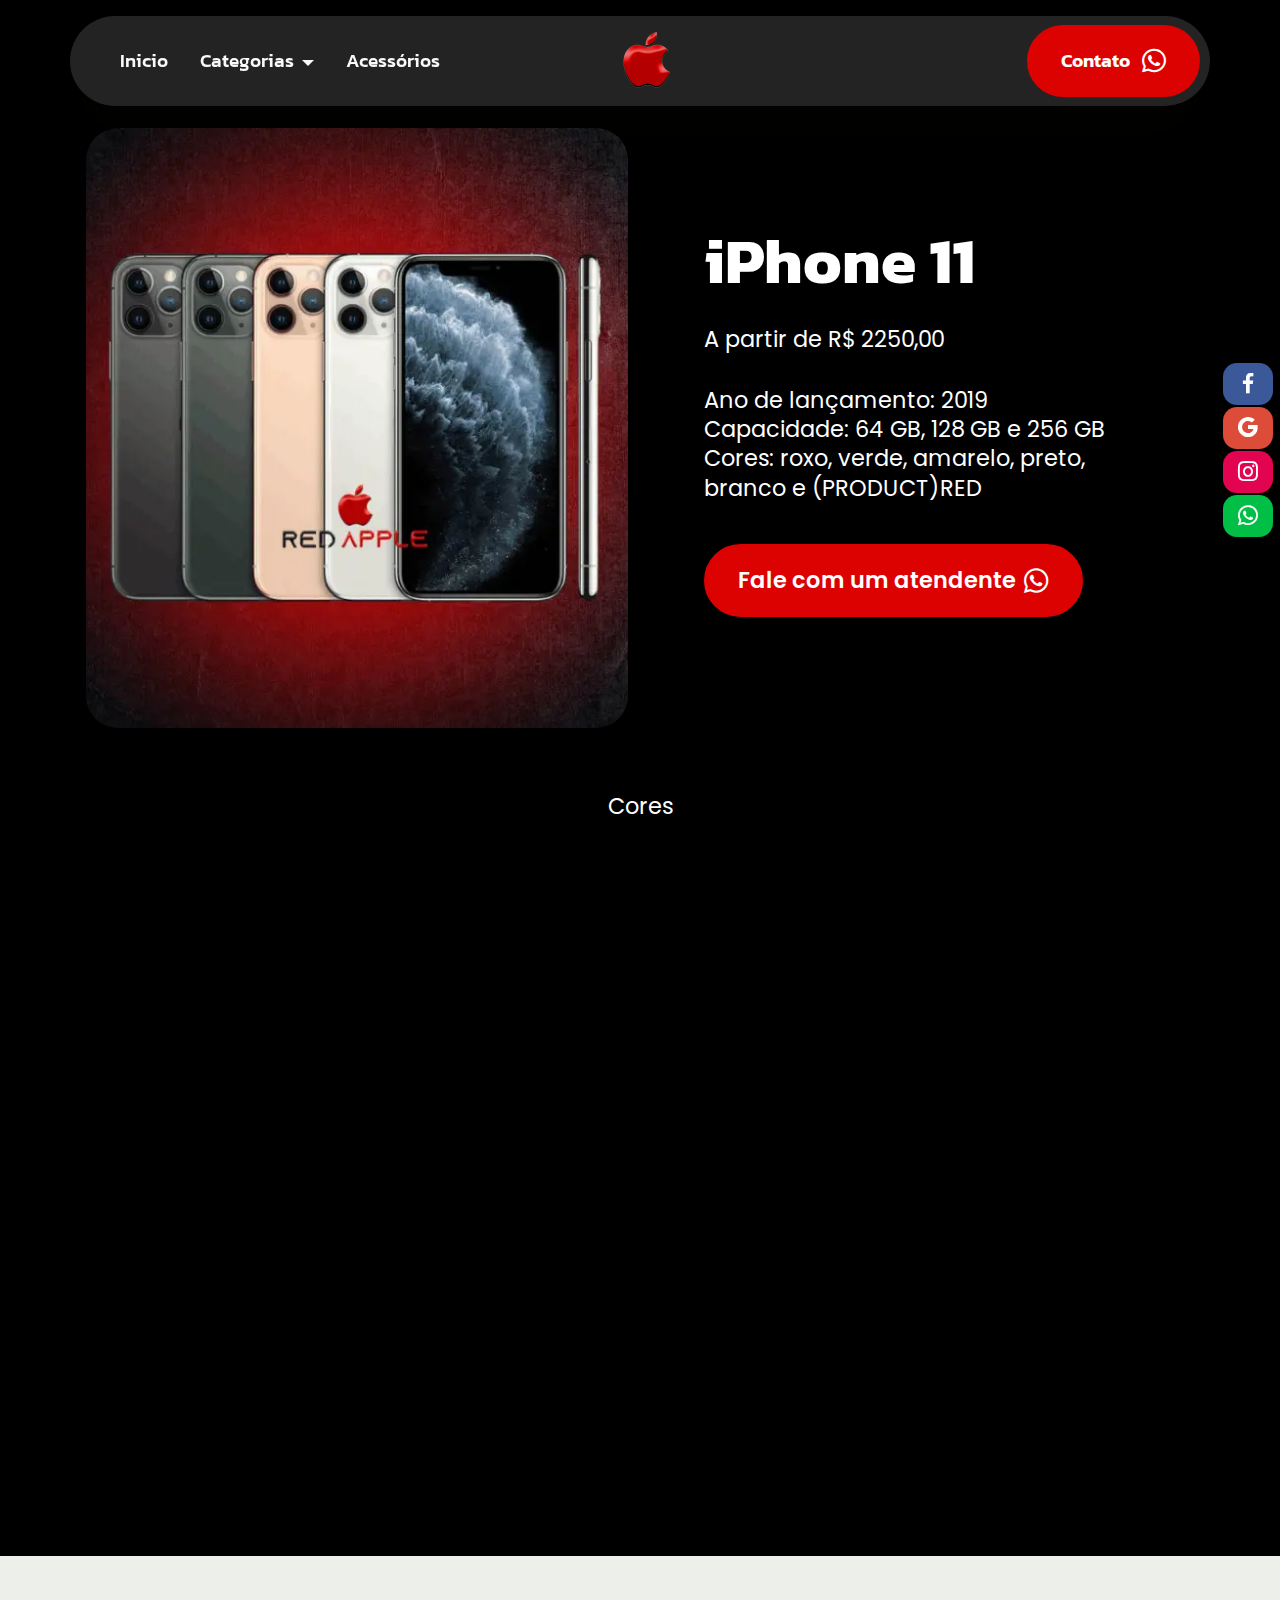
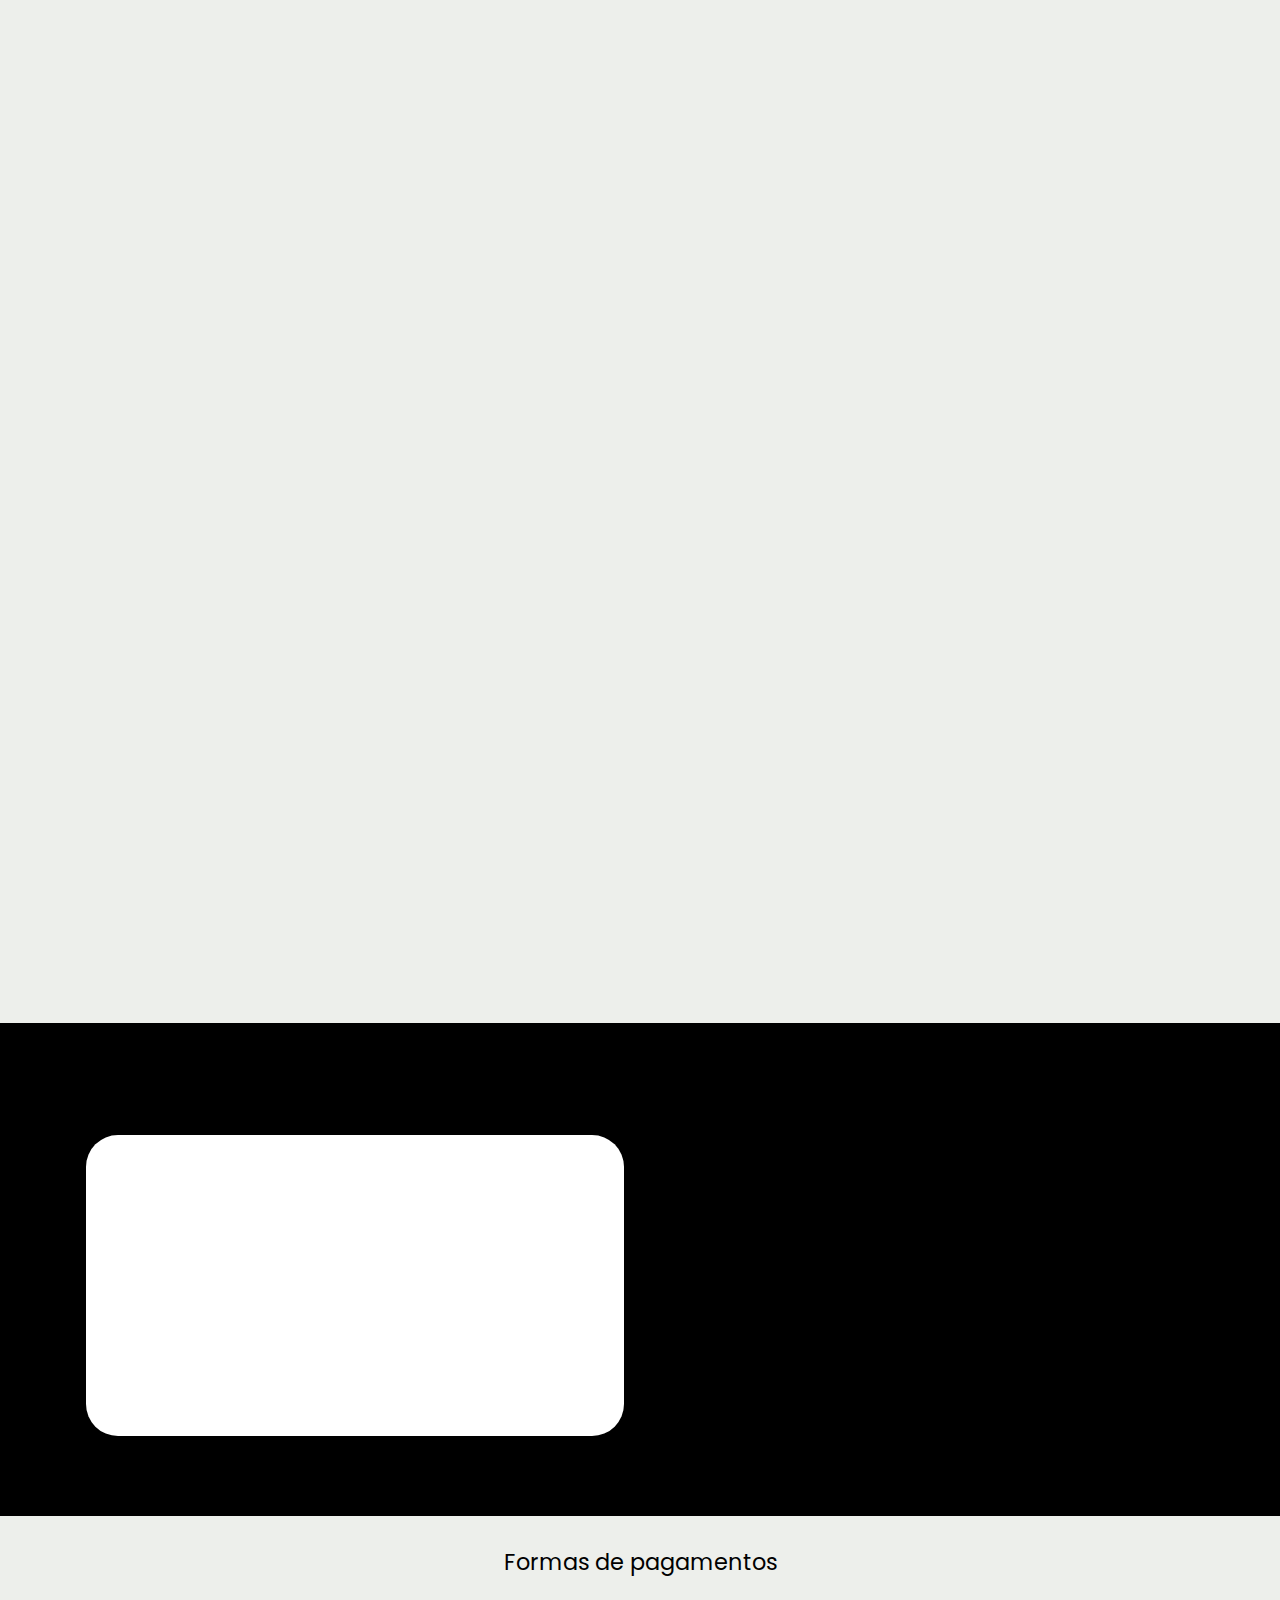
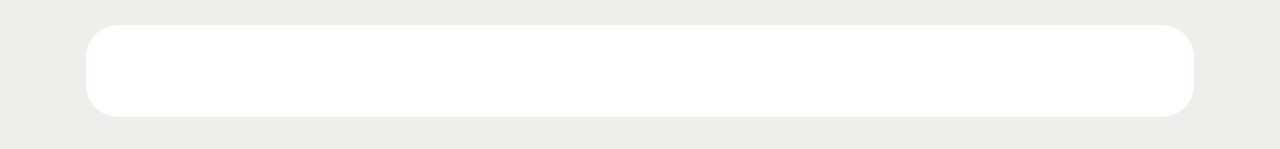
<file: iPhone11.html>
<!DOCTYPE html>
<html  >
<head>
  
  <meta charset="UTF-8">
  <meta http-equiv="X-UA-Compatible" content="IE=edge">
  
  <meta name="viewport" content="width=device-width, initial-scale=1, minimum-scale=1">
  <link rel="shortcut icon" href="assets/images/logoredapple.pdf-2-128x128.png" type="image/x-icon">
  <meta name="description" content="">
  
  
  <title>iPhone 11</title>
  <link rel="stylesheet" href="assets/font-awesome-brands/../css/fontawesome.min.css">
  <link rel="stylesheet" href="assets/font-awesome-brands/css/brands.min.css">
  <link rel="stylesheet" href="assets/web/assets/mobirise-icons2/mobirise2.css">
  <link rel="stylesheet" href="assets/web/assets/mobirise-icons/mobirise-icons.css">
  <link rel="stylesheet" href="assets/bootstrap/css/bootstrap.min.css">
  <link rel="stylesheet" href="assets/bootstrap/css/bootstrap-grid.min.css">
  <link rel="stylesheet" href="assets/bootstrap/css/bootstrap-reboot.min.css">
  <link rel="stylesheet" href="assets/animatecss/animate.css">
  <link rel="stylesheet" href="assets/dropdown/css/style.css">
  <link rel="stylesheet" href="assets/socicon/css/styles.css">
  <link rel="stylesheet" href="assets/theme/css/style.css">
  <link rel="preload" href="https://fonts.googleapis.com/css?family=Kanit:100,100i,200,200i,300,300i,400,400i,500,500i,600,600i,700,700i,800,800i,900,900i&display=swap" as="style" onload="this.onload=null;this.rel='stylesheet'">
  <noscript><link rel="stylesheet" href="https://fonts.googleapis.com/css?family=Kanit:100,100i,200,200i,300,300i,400,400i,500,500i,600,600i,700,700i,800,800i,900,900i&display=swap"></noscript>
  <link rel="preload" href="https://fonts.googleapis.com/css?family=Poppins:100,100i,200,200i,300,300i,400,400i,500,500i,600,600i,700,700i,800,800i,900,900i&display=swap" as="style" onload="this.onload=null;this.rel='stylesheet'">
  <noscript><link rel="stylesheet" href="https://fonts.googleapis.com/css?family=Poppins:100,100i,200,200i,300,300i,400,400i,500,500i,600,600i,700,700i,800,800i,900,900i&display=swap"></noscript>
  <link rel="preload" as="style" href="assets/mobirise/css/mbr-additional.css"><link rel="stylesheet" href="assets/mobirise/css/mbr-additional.css" type="text/css">

  
  
  
</head>
<body>
  
  <section data-bs-version="5.1" class="menu menu4 cid-tTm0Vuz7qF" once="menu" id="menu04-2r">
	

	<nav class="navbar navbar-dropdown navbar-fixed-top navbar-expand-lg">
		<div class="container">
			<div class="navbar-brand">
				<span class="navbar-logo">
					<a href="index">
						<img src="assets/images/logoredapple.pdf-2-128x128.png" alt="Mobirise Website Builder" style="height: 4rem;">
					</a>
				</span>
				
			</div>
			<button class="navbar-toggler" type="button" data-toggle="collapse" data-bs-toggle="collapse" data-target="#navbarSupportedContent" data-bs-target="#navbarSupportedContent" aria-controls="navbarNavAltMarkup" aria-expanded="false" aria-label="Toggle navigation">
				<div class="hamburger">
					<span></span>
					<span></span>
					<span></span>
					<span></span>
				</div>
			</button>
			<div class="collapse navbar-collapse" id="navbarSupportedContent">
				<ul class="navbar-nav nav-dropdown" data-app-modern-menu="true"><li class="nav-item">
						<a class="nav-link link text-white display-4" href="index">Inicio</a>
					</li>
					<li class="nav-item dropdown">
						<a class="nav-link link dropdown-toggle text-white display-4" href="https://mobiri.se" aria-expanded="false" data-toggle="dropdown-submenu" data-bs-toggle="dropdown" data-bs-auto-close="outside">Categorias</a><div class="dropdown-menu" aria-labelledby="dropdown-712"><a class="show dropdown-item text-white text-primary display-4" href="iPhone15Pro">iPhone 15 Pro<br></a><a class="dropdown-item text-white text-primary display-4" href="iPhone15">iPhone 15<br></a><a class="text-white dropdown-item text-primary display-4" href="iPhone14Pro">iPhone 14 Pro<br></a><a class="show dropdown-item text-white text-primary display-4" href="iPhone14">iPhone 14<br></a><a class="text-white show dropdown-item text-primary display-4" href="iPhone13Pro">iPhone 13 Pro</a><a class="text-white show dropdown-item text-primary display-4" href="iPhone13">iPhone 13&nbsp;</a><a class="text-white dropdown-item text-primary display-4" href="iPhone12Pro">iPhone 12 Pro</a><a class="text-white show dropdown-item text-primary display-4" href="iPhone12">iPhone 12</a><a class="text-white dropdown-item text-primary display-4" href="iPhone11Pro">iPhone 11 Pro</a><a class="text-white show dropdown-item text-primary display-4" href="iPhone11">iPhone 11</a><a class="text-white show dropdown-item text-primary display-4" href="demaismodelos">Demais modelos</a></div>
					</li>
					<li class="nav-item">
						<a class="nav-link link text-white text-primary display-4" href="index#features013-4x">Acessórios</a>
					</li></ul>
				
				<div class="navbar-buttons mbr-section-btn"><a class="btn btn-danger display-4" href="https://wa.me/5583987580473" target="_blank"><span class="socicon socicon-whatsapp mbr-iconfont mbr-iconfont-btn"></span>Contato&nbsp;</a></div>
			</div>
		</div>
	</nav>
</section>

<section data-bs-version="5.1" class="features024 cid-tTm0VuTEbv" id="features024-2s">
  

  
  

  <div class="container">
    <div class="row justify-content-center align-items-center">
      <div class="col-12">
        <div class="card-wrapper">
          <div class="row">
            <div class="col-12 col-md-12 col-lg-6 image-wrapper">
              <img class="w-100" src="assets/images/1-2-1092x614.webp" alt="Mobirise Website Builder">
            </div>
            <div class="col-12 col-lg col-md-12">
              <div class="text-wrapper align-left">
                <h5 class="mbr-section-title mbr-fonts-style mb-4 display-2"><div><div><strong>iPhone 11</strong></div></div></h5>
                <p class="price mbr-fonts-style mb-4 display-7">A partir de R$ 2250,00</p>
                <p class="mbr-text mbr-fonts-style mb-4 display-7">Ano de lançamento: 2019
<br>Capacidade: 64 GB, 128 GB e 256 GB
<br>Cores: roxo, verde, amarelo, preto, branco e (PRODUCT)RED<br></p>
                <div class="mbr-section-btn mt-3"><a class="btn btn-lg btn-primary display-7" href="https://wa.me/5583987580473" target="_blank"><span class="fab fa-whatsapp mbr-iconfont mbr-iconfont-btn"></span>Fale com um atendente</a></div>
              </div>
            </div>
          </div>
        </div>
      </div>
    </div>
  </div>
</section>

<section data-bs-version="5.1" class="slider4 mbr-embla cid-tTm0Vv8F7m" id="slider04-2t">

    

    
    
    <div class="container-fluid">
        <div class="row mb-5 justify-content-center">
			<div class="col-12 content-head">
				
				<h5 class="mbr-section-subtitle mbr-fonts-style align-center mb-0 mt-4 display-7">
                    Cores</h5>
			</div>
		</div>
        <div class="row">
            <div class="col-12">
                <div class="embla position-relative" data-skip-snaps="true" data-align="center" data-contain-scroll="trimSnaps" data-loop="true" data-auto-play="true" data-auto-play-interval="3" data-draggable="true">
                    <div class="embla__viewport">
                        <div class="embla__container">
                            
                            
                            
                            <div class="embla__slide slider-image item active" style="margin-left: 1rem; margin-right: 1rem;">
                                <a href="#">
                                    <div class="slide-content">
                                        <div class="item-img">
                                            <div class="item-wrapper">
                                                <img src="assets/images/2-10-1366x768.webp" alt="Mobirise Website Builder" title="" data-slide-to="1" data-bs-slide-to="1">
                                            </div>
                                        </div>
                                    </div>
                                </a>
                            </div><div class="embla__slide slider-image item active" style="margin-left: 1rem; margin-right: 1rem;">
                                <a href="#">
                                    <div class="slide-content">
                                        <div class="item-img">
                                            <div class="item-wrapper">
                                                <img src="assets/images/3-10-1366x768.webp" alt="Mobirise Website Builder" title="" data-slide-to="2" data-bs-slide-to="2">
                                            </div>
                                        </div>
                                    </div>
                                </a>
                            </div><div class="embla__slide slider-image item active" style="margin-left: 1rem; margin-right: 1rem;">
                                <a href="#">
                                    <div class="slide-content">
                                        <div class="item-img">
                                            <div class="item-wrapper">
                                                <img src="assets/images/4-10-1366x768.webp" alt="Mobirise Website Builder" title="" data-slide-to="3" data-bs-slide-to="3">
                                            </div>
                                        </div>
                                    </div>
                                </a>
                            </div><div class="embla__slide slider-image item active" style="margin-left: 1rem; margin-right: 1rem;">
                                <a href="#">
                                    <div class="slide-content">
                                        <div class="item-img">
                                            <div class="item-wrapper">
                                                <img src="assets/images/5-8-1366x768.webp" alt="Mobirise Website Builder" title="" data-slide-to="4" data-bs-slide-to="4">
                                            </div>
                                        </div>
                                    </div>
                                </a>
                            </div>
                            
                        </div>
                    </div>
                    <button class="embla__button embla__button--prev">
                        <span class="mobi-mbri mobi-mbri-arrow-prev" aria-hidden="true"></span>
                        <span class="sr-only visually-hidden visually-hidden">Previous</span>
                    </button>
                    <button class="embla__button embla__button--next">
                        <span class="mobi-mbri mobi-mbri-arrow-next" aria-hidden="true"></span>
                        <span class="sr-only visually-hidden visually-hidden">Next</span>
                    </button>
                </div>
            </div>
        </div>
    </div>
</section>

<section data-bs-version="5.1" class="people2 cid-tTm0VvELQd" id="people02-2u">
	

	
		<div class="row mt-0 mt-md-5">
			<div class="col-12 align-center">
				<div class="mbr-section-btn"><a class="btn btn-primary display-7" href="https://wa.me/5583987580473" target="_blank"><span class="fab fa-whatsapp mbr-iconfont mbr-iconfont-btn"></span>Fale com um atendente</a></div>
			</div>
		</div>
	
</section>

<section data-bs-version="5.1" class="image2 cid-tTm0VvSyLJ" id="image02-2v">
  
  
  
  <div class="container">
    <div class="row">
      <div class="col-12 col-md-10">
        <div class="row">
          <div class="col-12 col-lg-5">
            <div class="img-item">
              <img class="w-100 mb-4" src="assets/images/8-1-727x409.webp" alt="Mobirise Website Builder">
              <h5 class="mbr-fonts-style mb-3 display-5"><strong>iPhone 11 Pro</strong></h5>
              <p class="mbr-text mbr-fonts-style mb-sm-5 display-7">5,8 pol.
<br>Tela Super Retina XDR<br><br>Bateria:&nbsp;Até 18 horas de reprodução de vídeo</p>
            </div>
          </div>
          <div class="col-12 col-lg">
            <div class="img-item">
              <img class="w-100 mb-4" src="assets/images/8-1044x587.webp" alt="Mobirise Website Builder">
              <h5 class="mbr-fonts-style mb-3 display-5"><strong>iPhone 11 Pro Max</strong></h5>
              <p class="mbr-text mbr-fonts-style mb-0 display-7">6,5 pol.
<br>Tela Super Retina XDR<br><br>Bateria:&nbsp;Até 20 horas de reprodução de vídeo</p>
            </div>
          </div>
        </div>
      </div>
    </div>
  </div>
	
</section>

<section data-bs-version="5.1" class="people2 cid-tTm0Vw8DqY" id="people02-2w">
	

	
		<div class="row mt-0 mt-md-5">
			<div class="col-12 align-center">
				<div class="mbr-section-btn"><a class="btn btn-primary display-7" href="https://wa.me/5583987580473" target="_blank"><span class="fab fa-whatsapp mbr-iconfont mbr-iconfont-btn"></span>Fale com um atendente</a></div>
			</div>
		</div>
	
</section>

<section data-bs-version="5.1" class="contacts2 map1 cid-tTtj8HZmn8" id="contacts02-4a">

    

    
    <div class="container">
        <div class="row justify-content-center">
            <div class="col-12 content-head">
                
            </div>
        </div>
        <div class="row justify-content-center mt-4">
            <div class="card col-12 col-md-6">
                <div class="card-wrapper">
                    <div class="text-wrapper">
                        
                    <ul class="list mbr-fonts-style display-7">
                        <li class="mbr-text item-wrap">Telefone: +55 83 98758-0473
</li><li class="mbr-text item-wrap">Babilônia Center Shopping - R. Irineu Joffily, n° 183 - Centro
</li><li class="mbr-text item-wrap">Campina Grande - PB, 58400-270
</li><li class="mbr-text item-wrap">Seg a Sex: 9:00 - 18:00
</li><li class="mbr-text item-wrap">Sab: 09:00 a 14:00</li>
                    </ul>
                    </div>
                </div>
            </div>
            <div class="map-wrapper col-12 col-md-6">
                <div class="google-map"><iframe frameborder="0" style="border:0" src="https://www.google.com/maps/embed?pb=!1m18!1m12!1m3!1d3958.169980294806!2d-35.88691272500055!3d-7.221443792784467!2m3!1f0!2f0!3f0!3m2!1i1024!2i768!4f13.1!3m3!1m2!1s0x7ac1e4e4cbcbb31%3A0xd8b912ce734593ac!2sBabil%C3%B4nia%20Center%20Shopping!5e0!3m2!1spt-BR!2sbr!4v1697988739534!5m2!1spt-BR!2sbr" allowfullscreen=""></iframe></div>
            </div>
        </div>
    </div>
</section>

<section data-bs-version="5.1" class="_customHTML cid-tTqPTM5xDD" id="design-block-3t">
 
  
     
  
  
              
      

<div class="icon-bar">
  <a class="facebook" href="https://www.facebook.com/profile.php?id=100078039738134"><z class="mbr-iconfont socicon-facebook socicon"></z></a> 
   
  <a class="google" href="https://maps.app.goo.gl/2uqTRjvAGmwXmeL28"><z class="mbr-iconfont socicon-google socicon"></z></a> 
  
   
  <a class="instagram" href="https://www.instagram.com/redapple_cg/"><z class="mbr-iconfont socicon-instagram socicon"></z></a> 
  
  <a href="https://wa.me/5583987580473" class="custom2"><z><span class="mbr-iconfont socicon-whatsapp socicon" style="font-size: 20px;"></span></z></a>
 </div>  

  <div style="padding:1rem; background: linear-gradient( #807e7f, #f1f1f1, #807e7f);" class="hidden">
   <div class="align-center">
              <h10> <br><br><br><br><br><br>Floating Social Menu and Ribbons<br>
<br>Version 0.2.3<br>
        Click the "gear" icon to change the layout of the flags bar. This text/logo will be removed on preview/publish.<br><br><br><div class="imgtest"></div><br><br></h10>
    </div></div>
</section>

<section data-bs-version="5.1" class="clients3 cid-tTx87RC599" id="clients03-4u">
  

  
  
  <div class="container">
    <div class="row justify-content-center">
      <div class="col-12 content-head">
        <div class="mb-5">
          
          <div class="col-12">
            <h6 class="mbr-section-subtitle mbr-fonts-style mb-0 mt-4 display-7">Formas de pagamentos</h6>
          </div>
        </div>
      </div>
    </div>
    <div class="row">
      <div class="item features-without-image col-12 col-lg-12">
        <div class="item-wrapper">
          <div class="img-wrapper">
            <img src="assets/images/design-sem-nome-400x57.webp" alt="Mobirise Website Builder">
          </div>
          <div class="card-box align-center">
            
            
            
            
          </div>
        </div>
      </div>
      
      
    </div>
  </div>
</section><section><a href="https://mobiri.se"></a><a href="https://mobiri.se"></a></section><script src="assets/bootstrap/js/bootstrap.bundle.min.js"></script>  <script src="assets/smoothscroll/smooth-scroll.js"></script>  <script src="assets/ytplayer/index.js"></script>  <script src="assets/dropdown/js/navbar-dropdown.js"></script>  <script src="assets/embla/embla.min.js"></script>  <script src="assets/embla/script.js"></script>  <script src="assets/theme/js/script.js"></script>  
  
  
  <input name="animation" type="hidden">
  </body>
</html>
</file>
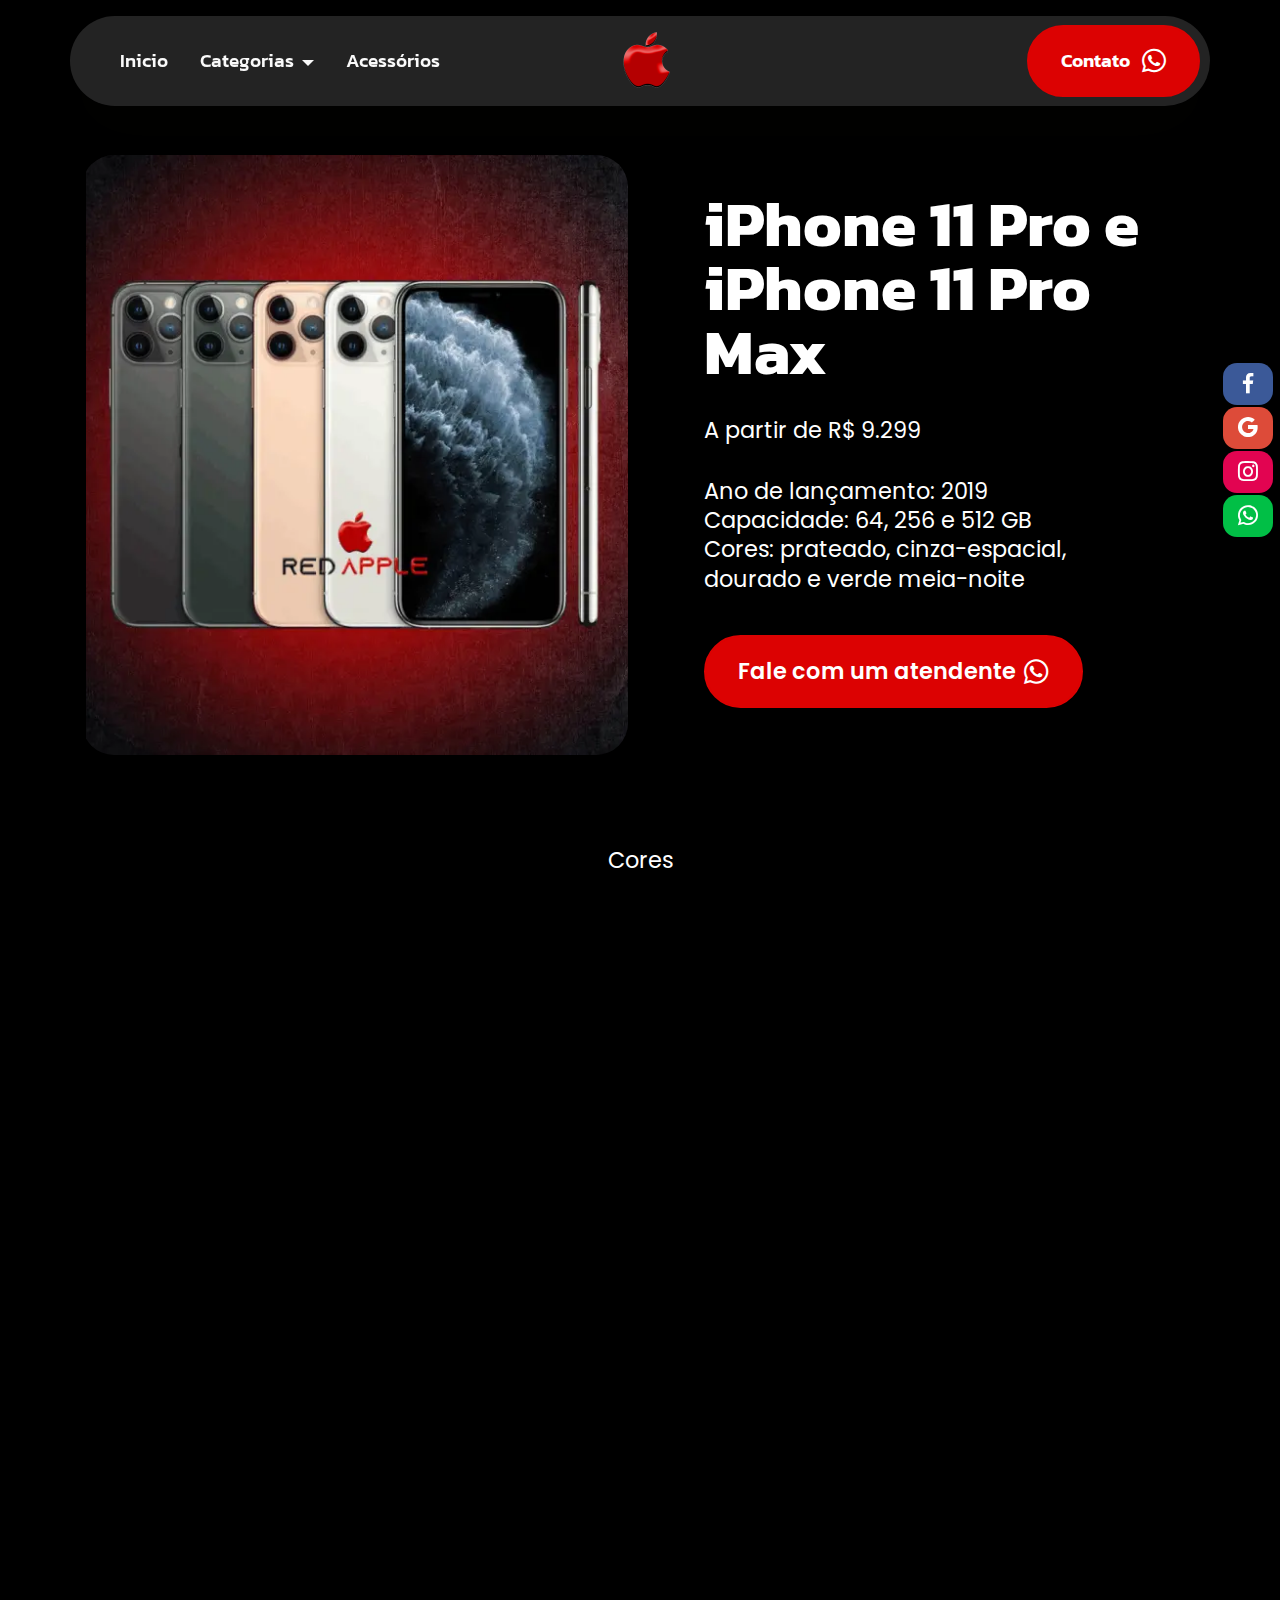
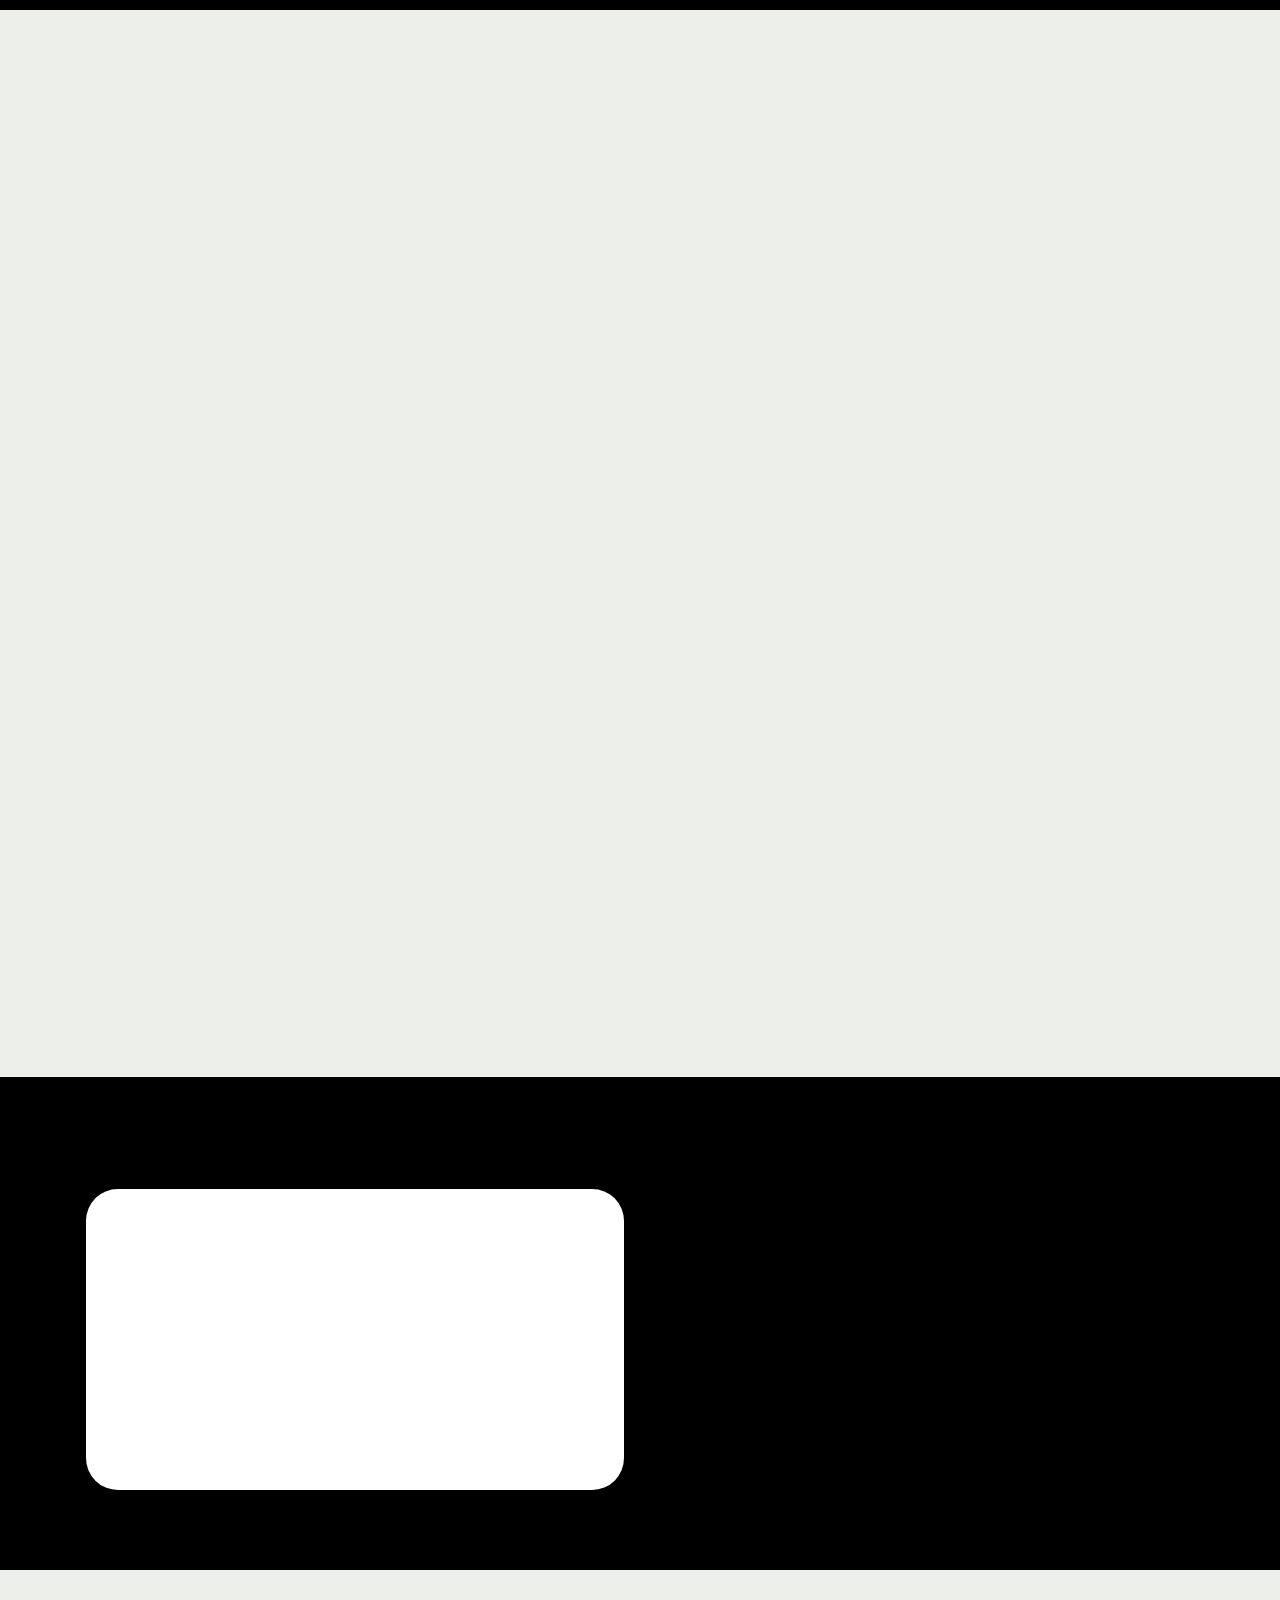
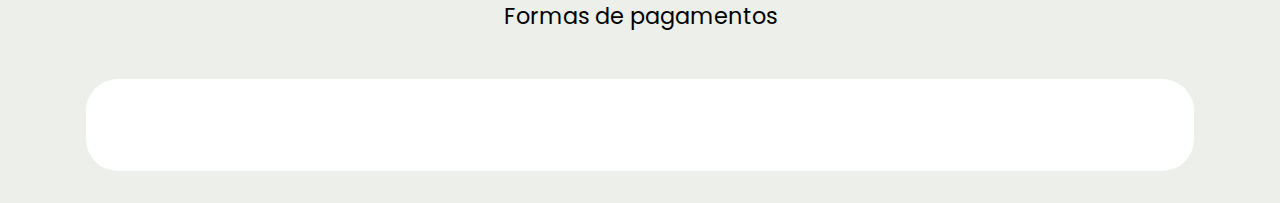
<file: iPhone11Pro.html>
<!DOCTYPE html>
<html  >
<head>
  
  <meta charset="UTF-8">
  <meta http-equiv="X-UA-Compatible" content="IE=edge">
  
  <meta name="viewport" content="width=device-width, initial-scale=1, minimum-scale=1">
  <link rel="shortcut icon" href="assets/images/logoredapple.pdf-2-128x128.png" type="image/x-icon">
  <meta name="description" content="">
  
  
  <title>iPhone 11 Pro e iPhone 11 Pro Max</title>
  <link rel="stylesheet" href="assets/font-awesome-brands/../css/fontawesome.min.css">
  <link rel="stylesheet" href="assets/font-awesome-brands/css/brands.min.css">
  <link rel="stylesheet" href="assets/web/assets/mobirise-icons2/mobirise2.css">
  <link rel="stylesheet" href="assets/web/assets/mobirise-icons/mobirise-icons.css">
  <link rel="stylesheet" href="assets/bootstrap/css/bootstrap.min.css">
  <link rel="stylesheet" href="assets/bootstrap/css/bootstrap-grid.min.css">
  <link rel="stylesheet" href="assets/bootstrap/css/bootstrap-reboot.min.css">
  <link rel="stylesheet" href="assets/animatecss/animate.css">
  <link rel="stylesheet" href="assets/dropdown/css/style.css">
  <link rel="stylesheet" href="assets/socicon/css/styles.css">
  <link rel="stylesheet" href="assets/theme/css/style.css">
  <link rel="preload" href="https://fonts.googleapis.com/css?family=Kanit:100,100i,200,200i,300,300i,400,400i,500,500i,600,600i,700,700i,800,800i,900,900i&display=swap" as="style" onload="this.onload=null;this.rel='stylesheet'">
  <noscript><link rel="stylesheet" href="https://fonts.googleapis.com/css?family=Kanit:100,100i,200,200i,300,300i,400,400i,500,500i,600,600i,700,700i,800,800i,900,900i&display=swap"></noscript>
  <link rel="preload" href="https://fonts.googleapis.com/css?family=Poppins:100,100i,200,200i,300,300i,400,400i,500,500i,600,600i,700,700i,800,800i,900,900i&display=swap" as="style" onload="this.onload=null;this.rel='stylesheet'">
  <noscript><link rel="stylesheet" href="https://fonts.googleapis.com/css?family=Poppins:100,100i,200,200i,300,300i,400,400i,500,500i,600,600i,700,700i,800,800i,900,900i&display=swap"></noscript>
  <link rel="preload" as="style" href="assets/mobirise/css/mbr-additional.css"><link rel="stylesheet" href="assets/mobirise/css/mbr-additional.css" type="text/css">

  
  
  
</head>
<body>
  
  <section data-bs-version="5.1" class="menu menu4 cid-tTlWM7W7VW" once="menu" id="menu04-2k">
	

	<nav class="navbar navbar-dropdown navbar-fixed-top navbar-expand-lg">
		<div class="container">
			<div class="navbar-brand">
				<span class="navbar-logo">
					<a href="index">
						<img src="assets/images/logoredapple.pdf-2-128x128.png" alt="Mobirise Website Builder" style="height: 4rem;">
					</a>
				</span>
				
			</div>
			<button class="navbar-toggler" type="button" data-toggle="collapse" data-bs-toggle="collapse" data-target="#navbarSupportedContent" data-bs-target="#navbarSupportedContent" aria-controls="navbarNavAltMarkup" aria-expanded="false" aria-label="Toggle navigation">
				<div class="hamburger">
					<span></span>
					<span></span>
					<span></span>
					<span></span>
				</div>
			</button>
			<div class="collapse navbar-collapse" id="navbarSupportedContent">
				<ul class="navbar-nav nav-dropdown" data-app-modern-menu="true"><li class="nav-item">
						<a class="nav-link link text-white display-4" href="index">Inicio</a>
					</li>
					<li class="nav-item dropdown">
						<a class="nav-link link dropdown-toggle text-white display-4" href="https://mobiri.se" aria-expanded="false" data-toggle="dropdown-submenu" data-bs-toggle="dropdown" data-bs-auto-close="outside">Categorias</a><div class="dropdown-menu" aria-labelledby="dropdown-712"><a class="show dropdown-item text-white text-primary display-4" href="iPhone15Pro">iPhone 15 Pro<br></a><a class="dropdown-item text-white text-primary display-4" href="iPhone15">iPhone 15<br></a><a class="text-white dropdown-item text-primary display-4" href="iPhone14Pro">iPhone 14 Pro<br></a><a class="show dropdown-item text-white text-primary display-4" href="iPhone14">iPhone 14<br></a><a class="text-white show dropdown-item text-primary display-4" href="iPhone13Pro">iPhone 13 Pro</a><a class="text-white show dropdown-item text-primary display-4" href="iPhone13">iPhone 13&nbsp;</a><a class="text-white dropdown-item text-primary display-4" href="iPhone12Pro">iPhone 12 Pro</a><a class="text-white show dropdown-item text-primary display-4" href="iPhone12">iPhone 12</a><a class="text-white dropdown-item text-primary display-4" href="iPhone11Pro">iPhone 11 Pro</a><a class="text-white show dropdown-item text-primary display-4" href="iPhone11">iPhone 11</a><a class="text-white show dropdown-item text-primary display-4" href="demaismodelos">Demais modelos</a></div>
					</li>
					<li class="nav-item">
						<a class="nav-link link text-white text-primary display-4" href="index#features013-4x">Acessórios</a>
					</li></ul>
				
				<div class="navbar-buttons mbr-section-btn"><a class="btn btn-danger display-4" href="https://wa.me/5583987580473" target="_blank"><span class="socicon socicon-whatsapp mbr-iconfont mbr-iconfont-btn"></span>Contato&nbsp;</a></div>
			</div>
		</div>
	</nav>
</section>

<section data-bs-version="5.1" class="features024 cid-tTlWM8jQFB" id="features024-2l">
  

  
  

  <div class="container">
    <div class="row justify-content-center align-items-center">
      <div class="col-12">
        <div class="card-wrapper">
          <div class="row">
            <div class="col-12 col-md-12 col-lg-6 image-wrapper">
              <img class="w-100" src="assets/images/1-2-1092x614.webp" alt="Mobirise Website Builder">
            </div>
            <div class="col-12 col-lg col-md-12">
              <div class="text-wrapper align-left">
                <h5 class="mbr-section-title mbr-fonts-style mb-4 display-2"><div><div><strong>iPhone 11 Pro e iPhone 11 Pro Max</strong></div></div></h5>
                <p class="price mbr-fonts-style mb-4 display-7">A partir de R$ 9.299</p>
                <p class="mbr-text mbr-fonts-style mb-4 display-7">Ano de lançamento: 2019
<br>Capacidade: 64, 256 e 512 GB
<br>Cores: prateado, cinza-espacial, dourado e verde meia-noite<br></p>
                <div class="mbr-section-btn mt-3"><a class="btn btn-lg btn-primary display-7" href="https://wa.me/5583987580473" target="_blank"><span class="fab fa-whatsapp mbr-iconfont mbr-iconfont-btn"></span>Fale com um atendente</a></div>
              </div>
            </div>
          </div>
        </div>
      </div>
    </div>
  </div>
</section>

<section data-bs-version="5.1" class="slider4 mbr-embla cid-tTlWM8Dc8l" id="slider04-2m">

    

    
    
    <div class="container-fluid">
        <div class="row mb-5 justify-content-center">
			<div class="col-12 content-head">
				
				<h5 class="mbr-section-subtitle mbr-fonts-style align-center mb-0 mt-4 display-7">
                    Cores</h5>
			</div>
		</div>
        <div class="row">
            <div class="col-12">
                <div class="embla position-relative" data-skip-snaps="true" data-align="center" data-contain-scroll="trimSnaps" data-loop="true" data-auto-play="true" data-auto-play-interval="3" data-draggable="true">
                    <div class="embla__viewport">
                        <div class="embla__container">
                            
                            
                            
                            <div class="embla__slide slider-image item active" style="margin-left: 1rem; margin-right: 1rem;">
                                <a href="#">
                                    <div class="slide-content">
                                        <div class="item-img">
                                            <div class="item-wrapper">
                                                <img src="assets/images/2-10-1366x768.webp" alt="Mobirise Website Builder" title="" data-slide-to="1" data-bs-slide-to="1">
                                            </div>
                                        </div>
                                    </div>
                                </a>
                            </div><div class="embla__slide slider-image item active" style="margin-left: 1rem; margin-right: 1rem;">
                                <a href="#">
                                    <div class="slide-content">
                                        <div class="item-img">
                                            <div class="item-wrapper">
                                                <img src="assets/images/3-10-1366x768.webp" alt="Mobirise Website Builder" title="" data-slide-to="2" data-bs-slide-to="2">
                                            </div>
                                        </div>
                                    </div>
                                </a>
                            </div><div class="embla__slide slider-image item active" style="margin-left: 1rem; margin-right: 1rem;">
                                <a href="#">
                                    <div class="slide-content">
                                        <div class="item-img">
                                            <div class="item-wrapper">
                                                <img src="assets/images/4-10-1366x768.webp" alt="Mobirise Website Builder" title="" data-slide-to="3" data-bs-slide-to="3">
                                            </div>
                                        </div>
                                    </div>
                                </a>
                            </div><div class="embla__slide slider-image item active" style="margin-left: 1rem; margin-right: 1rem;">
                                <a href="#">
                                    <div class="slide-content">
                                        <div class="item-img">
                                            <div class="item-wrapper">
                                                <img src="assets/images/5-8-1366x768.webp" alt="Mobirise Website Builder" title="" data-slide-to="4" data-bs-slide-to="4">
                                            </div>
                                        </div>
                                    </div>
                                </a>
                            </div>
                            
                        </div>
                    </div>
                    <button class="embla__button embla__button--prev">
                        <span class="mobi-mbri mobi-mbri-arrow-prev" aria-hidden="true"></span>
                        <span class="sr-only visually-hidden visually-hidden">Previous</span>
                    </button>
                    <button class="embla__button embla__button--next">
                        <span class="mobi-mbri mobi-mbri-arrow-next" aria-hidden="true"></span>
                        <span class="sr-only visually-hidden visually-hidden">Next</span>
                    </button>
                </div>
            </div>
        </div>
    </div>
</section>

<section data-bs-version="5.1" class="people2 cid-tTlWM9ckyW" id="people02-2n">
	

	
		<div class="row mt-0 mt-md-5">
			<div class="col-12 align-center">
				<div class="mbr-section-btn"><a class="btn btn-primary display-7" href="https://wa.me/5583987580473" target="_blank"><span class="fab fa-whatsapp mbr-iconfont mbr-iconfont-btn"></span>Fale com um atendente</a></div>
			</div>
		</div>
	
</section>

<section data-bs-version="5.1" class="image2 cid-tTlWM9l0Xp" id="image02-2o">
  
  
  
  <div class="container">
    <div class="row">
      <div class="col-12 col-md-10">
        <div class="row">
          <div class="col-12 col-lg-5">
            <div class="img-item">
              <img class="w-100 mb-4" src="assets/images/8-1-727x409.webp" alt="Mobirise Website Builder">
              <h5 class="mbr-fonts-style mb-3 display-5"><strong>iPhone 11 Pro</strong></h5>
              <p class="mbr-text mbr-fonts-style mb-sm-5 display-7">5,8 pol.
<br>Tela Super Retina XDR<br><br>Bateria:&nbsp;Até 18 horas de reprodução de vídeo</p>
            </div>
          </div>
          <div class="col-12 col-lg">
            <div class="img-item">
              <img class="w-100 mb-4" src="assets/images/8-1044x587.webp" alt="Mobirise Website Builder">
              <h5 class="mbr-fonts-style mb-3 display-5"><strong>iPhone 11 Pro Max</strong></h5>
              <p class="mbr-text mbr-fonts-style mb-0 display-7">6,5 pol.
<br>Tela Super Retina XDR<br><br>Bateria:&nbsp;Até 20 horas de reprodução de vídeo</p>
            </div>
          </div>
        </div>
      </div>
    </div>
  </div>
	
</section>

<section data-bs-version="5.1" class="people2 cid-tTlWM9BwWu" id="people02-2p">
	

	
		<div class="row mt-0 mt-md-5">
			<div class="col-12 align-center">
				<div class="mbr-section-btn"><a class="btn btn-primary display-7" href="https://wa.me/5583987580473" target="_blank"><span class="fab fa-whatsapp mbr-iconfont mbr-iconfont-btn"></span>Fale com um atendente</a></div>
			</div>
		</div>
	
</section>

<section data-bs-version="5.1" class="contacts2 map1 cid-tTtj0PK2KV" id="contacts02-49">

    

    
    <div class="container">
        <div class="row justify-content-center">
            <div class="col-12 content-head">
                
            </div>
        </div>
        <div class="row justify-content-center mt-4">
            <div class="card col-12 col-md-6">
                <div class="card-wrapper">
                    <div class="text-wrapper">
                        
                    <ul class="list mbr-fonts-style display-7">
                        <li class="mbr-text item-wrap">Telefone: +55 83 98758-0473
</li><li class="mbr-text item-wrap">Babilônia Center Shopping - R. Irineu Joffily, n° 183 - Centro
</li><li class="mbr-text item-wrap">Campina Grande - PB, 58400-270
</li><li class="mbr-text item-wrap">Seg a Sex: 9:00 - 18:00
</li><li class="mbr-text item-wrap">Sab: 09:00 a 14:00</li>
                    </ul>
                    </div>
                </div>
            </div>
            <div class="map-wrapper col-12 col-md-6">
                <div class="google-map"><iframe frameborder="0" style="border:0" src="https://www.google.com/maps/embed?pb=!1m18!1m12!1m3!1d3958.169980294806!2d-35.88691272500055!3d-7.221443792784467!2m3!1f0!2f0!3f0!3m2!1i1024!2i768!4f13.1!3m3!1m2!1s0x7ac1e4e4cbcbb31%3A0xd8b912ce734593ac!2sBabil%C3%B4nia%20Center%20Shopping!5e0!3m2!1spt-BR!2sbr!4v1697988739534!5m2!1spt-BR!2sbr" allowfullscreen=""></iframe></div>
            </div>
        </div>
    </div>
</section>

<section data-bs-version="5.1" class="_customHTML cid-tTqPP6qci6" id="design-block-3s">
 
  
     
  
  
              
      

<div class="icon-bar">
  <a class="facebook" href="https://www.facebook.com/profile.php?id=100078039738134"><z class="mbr-iconfont socicon-facebook socicon"></z></a> 
   
  <a class="google" href="https://maps.app.goo.gl/2uqTRjvAGmwXmeL28"><z class="mbr-iconfont socicon-google socicon"></z></a> 
  
   
  <a class="instagram" href="https://www.instagram.com/redapple_cg/"><z class="mbr-iconfont socicon-instagram socicon"></z></a> 
  
  <a href="https://wa.me/5583987580473" class="custom2"><z><span class="mbr-iconfont socicon-whatsapp socicon" style="font-size: 20px;"></span></z></a>
 </div>  

  <div style="padding:1rem; background: linear-gradient( #807e7f, #f1f1f1, #807e7f);" class="hidden">
   <div class="align-center">
              <h10> <br><br><br><br><br><br>Floating Social Menu and Ribbons<br>
<br>Version 0.2.3<br>
        Click the "gear" icon to change the layout of the flags bar. This text/logo will be removed on preview/publish.<br><br><br><div class="imgtest"></div><br><br></h10>
    </div></div>
</section>

<section data-bs-version="5.1" class="clients3 cid-tTx861bNns" id="clients03-4t">
  

  
  
  <div class="container">
    <div class="row justify-content-center">
      <div class="col-12 content-head">
        <div class="mb-5">
          
          <div class="col-12">
            <h6 class="mbr-section-subtitle mbr-fonts-style mb-0 mt-4 display-7">Formas de pagamentos</h6>
          </div>
        </div>
      </div>
    </div>
    <div class="row">
      <div class="item features-without-image col-12 col-lg-12">
        <div class="item-wrapper">
          <div class="img-wrapper">
            <img src="assets/images/design-sem-nome-400x57.webp" alt="Mobirise Website Builder">
          </div>
          <div class="card-box align-center">
            
            
            
            
          </div>
        </div>
      </div>
      
      
    </div>
  </div>
</section><section><a href="https://mobiri.se"></a><a href="https://mobiri.se"></a></section><script src="assets/bootstrap/js/bootstrap.bundle.min.js"></script>  <script src="assets/smoothscroll/smooth-scroll.js"></script>  <script src="assets/ytplayer/index.js"></script>  <script src="assets/dropdown/js/navbar-dropdown.js"></script>  <script src="assets/embla/embla.min.js"></script>  <script src="assets/embla/script.js"></script>  <script src="assets/theme/js/script.js"></script>  
  
  
  <input name="animation" type="hidden">
  </body>
</html>
</file>
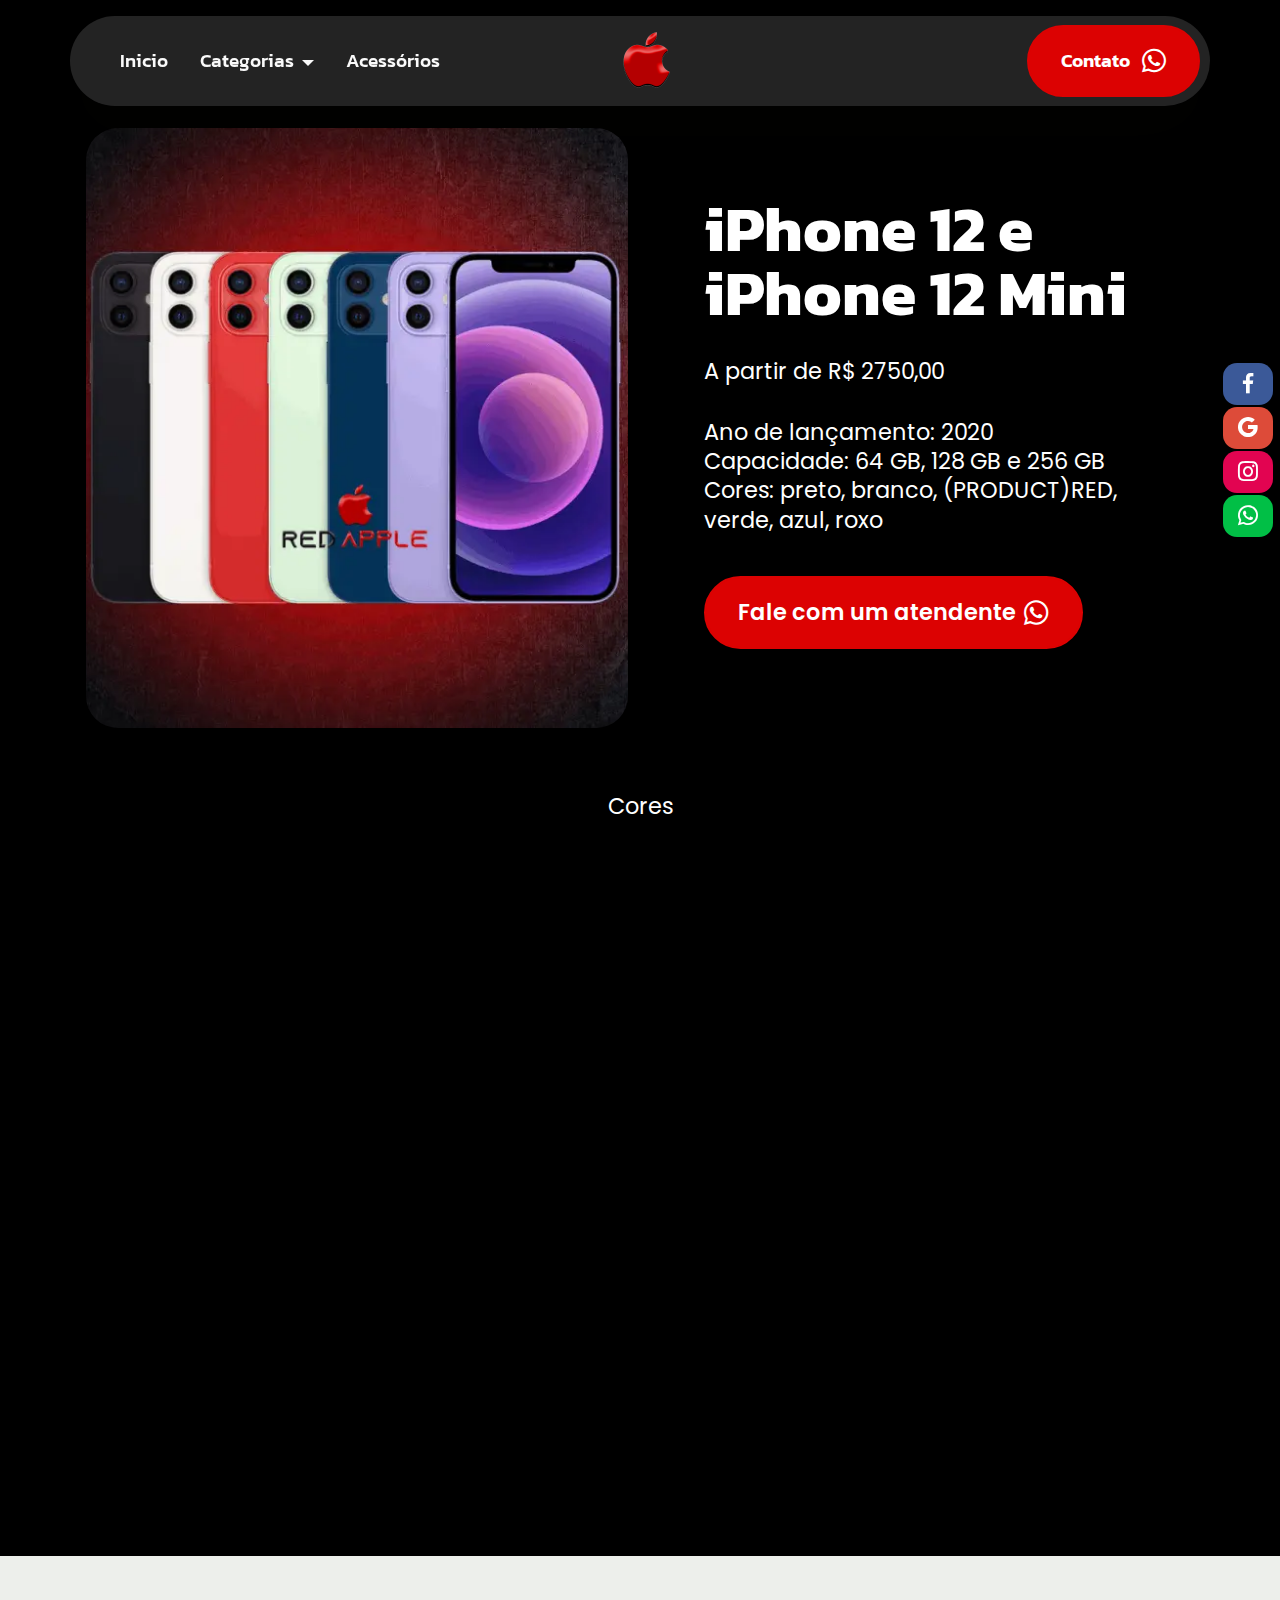
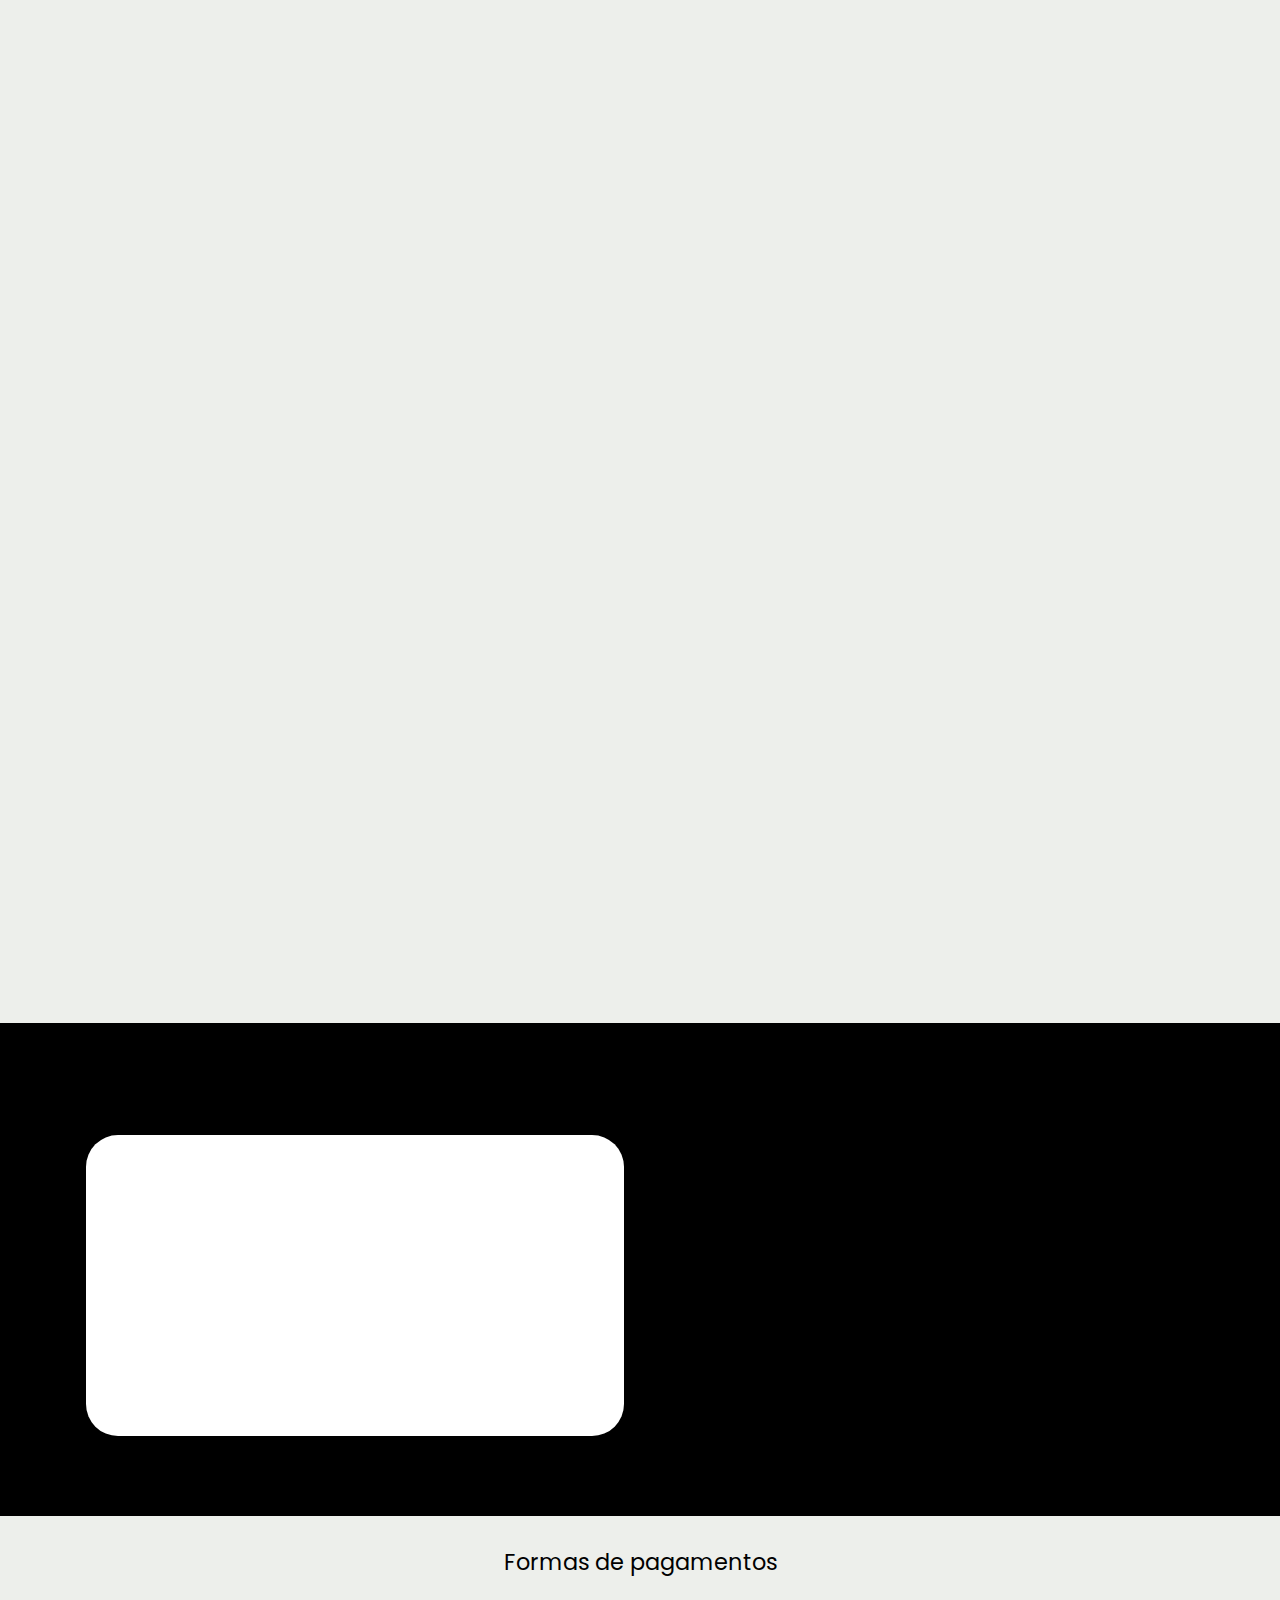
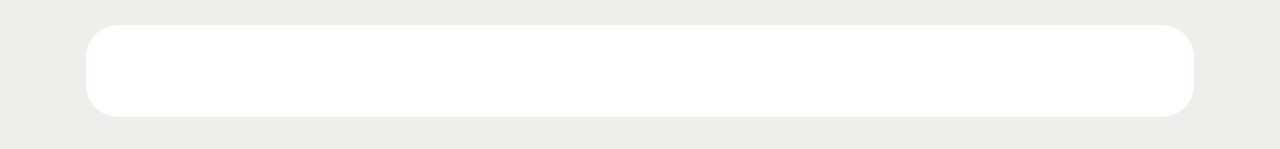
<file: iPhone12.html>
<!DOCTYPE html>
<html  >
<head>
  
  <meta charset="UTF-8">
  <meta http-equiv="X-UA-Compatible" content="IE=edge">
  
  <meta name="viewport" content="width=device-width, initial-scale=1, minimum-scale=1">
  <link rel="shortcut icon" href="assets/images/logoredapple.pdf-2-128x128.png" type="image/x-icon">
  <meta name="description" content="">
  
  
  <title>iPhone 12 e iPhone 12 Mini</title>
  <link rel="stylesheet" href="assets/font-awesome-brands/../css/fontawesome.min.css">
  <link rel="stylesheet" href="assets/font-awesome-brands/css/brands.min.css">
  <link rel="stylesheet" href="assets/web/assets/mobirise-icons2/mobirise2.css">
  <link rel="stylesheet" href="assets/web/assets/mobirise-icons/mobirise-icons.css">
  <link rel="stylesheet" href="assets/bootstrap/css/bootstrap.min.css">
  <link rel="stylesheet" href="assets/bootstrap/css/bootstrap-grid.min.css">
  <link rel="stylesheet" href="assets/bootstrap/css/bootstrap-reboot.min.css">
  <link rel="stylesheet" href="assets/animatecss/animate.css">
  <link rel="stylesheet" href="assets/dropdown/css/style.css">
  <link rel="stylesheet" href="assets/socicon/css/styles.css">
  <link rel="stylesheet" href="assets/theme/css/style.css">
  <link rel="preload" href="https://fonts.googleapis.com/css?family=Kanit:100,100i,200,200i,300,300i,400,400i,500,500i,600,600i,700,700i,800,800i,900,900i&display=swap" as="style" onload="this.onload=null;this.rel='stylesheet'">
  <noscript><link rel="stylesheet" href="https://fonts.googleapis.com/css?family=Kanit:100,100i,200,200i,300,300i,400,400i,500,500i,600,600i,700,700i,800,800i,900,900i&display=swap"></noscript>
  <link rel="preload" href="https://fonts.googleapis.com/css?family=Poppins:100,100i,200,200i,300,300i,400,400i,500,500i,600,600i,700,700i,800,800i,900,900i&display=swap" as="style" onload="this.onload=null;this.rel='stylesheet'">
  <noscript><link rel="stylesheet" href="https://fonts.googleapis.com/css?family=Poppins:100,100i,200,200i,300,300i,400,400i,500,500i,600,600i,700,700i,800,800i,900,900i&display=swap"></noscript>
  <link rel="preload" as="style" href="assets/mobirise/css/mbr-additional.css"><link rel="stylesheet" href="assets/mobirise/css/mbr-additional.css" type="text/css">

  
  
  
</head>
<body>
  
  <section data-bs-version="5.1" class="menu menu4 cid-tTlBifYjw7" once="menu" id="menu04-26">
	

	<nav class="navbar navbar-dropdown navbar-fixed-top navbar-expand-lg">
		<div class="container">
			<div class="navbar-brand">
				<span class="navbar-logo">
					<a href="index">
						<img src="assets/images/logoredapple.pdf-2-128x128.png" alt="Mobirise Website Builder" style="height: 4rem;">
					</a>
				</span>
				
			</div>
			<button class="navbar-toggler" type="button" data-toggle="collapse" data-bs-toggle="collapse" data-target="#navbarSupportedContent" data-bs-target="#navbarSupportedContent" aria-controls="navbarNavAltMarkup" aria-expanded="false" aria-label="Toggle navigation">
				<div class="hamburger">
					<span></span>
					<span></span>
					<span></span>
					<span></span>
				</div>
			</button>
			<div class="collapse navbar-collapse" id="navbarSupportedContent">
				<ul class="navbar-nav nav-dropdown" data-app-modern-menu="true"><li class="nav-item">
						<a class="nav-link link text-white display-4" href="index">Inicio</a>
					</li>
					<li class="nav-item dropdown">
						<a class="nav-link link dropdown-toggle text-white display-4" href="https://mobiri.se" aria-expanded="false" data-toggle="dropdown-submenu" data-bs-toggle="dropdown" data-bs-auto-close="outside">Categorias</a><div class="dropdown-menu" aria-labelledby="dropdown-712"><a class="show dropdown-item text-white text-primary display-4" href="iPhone15Pro">iPhone 15 Pro<br></a><a class="dropdown-item text-white text-primary display-4" href="iPhone15">iPhone 15<br></a><a class="text-white dropdown-item text-primary display-4" href="iPhone14Pro">iPhone 14 Pro<br></a><a class="show dropdown-item text-white text-primary display-4" href="iPhone14">iPhone 14<br></a><a class="text-white show dropdown-item text-primary display-4" href="iPhone13Pro">iPhone 13 Pro</a><a class="text-white show dropdown-item text-primary display-4" href="iPhone13">iPhone 13&nbsp;</a><a class="text-white dropdown-item text-primary display-4" href="iPhone12Pro">iPhone 12 Pro</a><a class="text-white show dropdown-item text-primary display-4" href="iPhone12">iPhone 12</a><a class="text-white dropdown-item text-primary display-4" href="iPhone11Pro">iPhone 11 Pro</a><a class="text-white show dropdown-item text-primary display-4" href="iPhone11">iPhone 11</a><a class="text-white show dropdown-item text-primary display-4" href="demaismodelos">Demais modelos</a></div>
					</li>
					<li class="nav-item">
						<a class="nav-link link text-white text-primary display-4" href="index#features013-4x">Acessórios</a>
					</li></ul>
				
				<div class="navbar-buttons mbr-section-btn"><a class="btn btn-danger display-4" href="https://wa.me/5583987580473" target="_blank"><span class="socicon socicon-whatsapp mbr-iconfont mbr-iconfont-btn"></span>Contato&nbsp;</a></div>
			</div>
		</div>
	</nav>
</section>

<section data-bs-version="5.1" class="features024 cid-tTlBigiQGa" id="features024-27">
  

  
  

  <div class="container">
    <div class="row justify-content-center align-items-center">
      <div class="col-12">
        <div class="card-wrapper">
          <div class="row">
            <div class="col-12 col-md-12 col-lg-6 image-wrapper">
              <img class="w-100" src="assets/images/iphones-2-1092x614.webp" alt="Mobirise Website Builder">
            </div>
            <div class="col-12 col-lg col-md-12">
              <div class="text-wrapper align-left">
                <h5 class="mbr-section-title mbr-fonts-style mb-4 display-2"><div><div><strong>iPhone 12 e iPhone 12 Mini</strong></div></div></h5>
                <p class="price mbr-fonts-style mb-4 display-7">A partir de R$ 2750,00</p>
                <p class="mbr-text mbr-fonts-style mb-4 display-7">Ano de lançamento: 2020
<br>Capacidade: 64 GB, 128 GB e 256 GB
<br>Cores: preto, branco, (PRODUCT)RED, verde, azul, roxo<br></p>
                <div class="mbr-section-btn mt-3"><a class="btn btn-lg btn-primary display-7" href="https://wa.me/5583987580473" target="_blank"><span class="fab fa-whatsapp mbr-iconfont mbr-iconfont-btn"></span>Fale com um atendente</a></div>
              </div>
            </div>
          </div>
        </div>
      </div>
    </div>
  </div>
</section>

<section data-bs-version="5.1" class="slider4 mbr-embla cid-tTlBigwR8T" id="slider04-28">

    

    
    
    <div class="container-fluid">
        <div class="row mb-5 justify-content-center">
			<div class="col-12 content-head">
				
				<h5 class="mbr-section-subtitle mbr-fonts-style align-center mb-0 mt-4 display-7">
                    Cores</h5>
			</div>
		</div>
        <div class="row">
            <div class="col-12">
                <div class="embla position-relative" data-skip-snaps="true" data-align="center" data-contain-scroll="trimSnaps" data-loop="true" data-auto-play="true" data-auto-play-interval="3" data-draggable="true">
                    <div class="embla__viewport">
                        <div class="embla__container">
                            
                            
                            
                            <div class="embla__slide slider-image item active" style="margin-left: 1rem; margin-right: 1rem;">
                                <a href="#">
                                    <div class="slide-content">
                                        <div class="item-img">
                                            <div class="item-wrapper">
                                                <img src="assets/images/2-9-1366x768.webp" alt="Mobirise Website Builder" title="" data-slide-to="1" data-bs-slide-to="1">
                                            </div>
                                        </div>
                                    </div>
                                </a>
                            </div><div class="embla__slide slider-image item active" style="margin-left: 1rem; margin-right: 1rem;">
                                <a href="#">
                                    <div class="slide-content">
                                        <div class="item-img">
                                            <div class="item-wrapper">
                                                <img src="assets/images/3-9-1366x768.webp" alt="Mobirise Website Builder" title="" data-slide-to="2" data-bs-slide-to="2">
                                            </div>
                                        </div>
                                    </div>
                                </a>
                            </div><div class="embla__slide slider-image item active" style="margin-left: 1rem; margin-right: 1rem;">
                                <a href="#">
                                    <div class="slide-content">
                                        <div class="item-img">
                                            <div class="item-wrapper">
                                                <img src="assets/images/4-9-1366x768.webp" alt="Mobirise Website Builder" title="" data-slide-to="3" data-bs-slide-to="3">
                                            </div>
                                        </div>
                                    </div>
                                </a>
                            </div><div class="embla__slide slider-image item active" style="margin-left: 1rem; margin-right: 1rem;">
                                <a href="#">
                                    <div class="slide-content">
                                        <div class="item-img">
                                            <div class="item-wrapper">
                                                <img src="assets/images/5-7-1366x768.webp" alt="Mobirise Website Builder" title="" data-slide-to="4" data-bs-slide-to="4">
                                            </div>
                                        </div>
                                    </div>
                                </a>
                            </div><div class="embla__slide slider-image item active" style="margin-left: 1rem; margin-right: 1rem;">
                                <a href="#">
                                    <div class="slide-content">
                                        <div class="item-img">
                                            <div class="item-wrapper">
                                                <img src="assets/images/6-5-1366x768.webp" alt="Mobirise Website Builder" title="" data-slide-to="5" data-bs-slide-to="5">
                                            </div>
                                        </div>
                                    </div>
                                </a>
                            </div><div class="embla__slide slider-image item active" style="margin-left: 1rem; margin-right: 1rem;">
                                <a href="#">
                                    <div class="slide-content">
                                        <div class="item-img">
                                            <div class="item-wrapper">
                                                <img src="assets/images/7-4-1366x768.webp" alt="Mobirise Website Builder" title="" data-slide-to="6" data-bs-slide-to="6">
                                            </div>
                                        </div>
                                    </div>
                                </a>
                            </div>
                            
                        </div>
                    </div>
                    <button class="embla__button embla__button--prev">
                        <span class="mobi-mbri mobi-mbri-arrow-prev" aria-hidden="true"></span>
                        <span class="sr-only visually-hidden visually-hidden">Previous</span>
                    </button>
                    <button class="embla__button embla__button--next">
                        <span class="mobi-mbri mobi-mbri-arrow-next" aria-hidden="true"></span>
                        <span class="sr-only visually-hidden visually-hidden">Next</span>
                    </button>
                </div>
            </div>
        </div>
    </div>
</section>

<section data-bs-version="5.1" class="people2 cid-tTlBihgkY7" id="people02-2a">
	

	
		<div class="row mt-0 mt-md-5">
			<div class="col-12 align-center">
				<div class="mbr-section-btn"><a class="btn btn-primary display-7" href="https://wa.me/5583987580473" target="_blank"><span class="fab fa-whatsapp mbr-iconfont mbr-iconfont-btn"></span>Fale com um atendente</a></div>
			</div>
		</div>
	
</section>

<section data-bs-version="5.1" class="image2 cid-tTlBih07ZD" id="image02-29">
  
  
  
  <div class="container">
    <div class="row">
      <div class="col-12 col-md-10">
        <div class="row">
          <div class="col-12 col-lg-5">
            <div class="img-item">
              <img class="w-100 mb-4" src="assets/images/iphones-3-727x409.webp" alt="Mobirise Website Builder">
              <h5 class="mbr-fonts-style mb-3 display-5"><strong>iPhone 12 Mini</strong></h5>
              <p class="mbr-text mbr-fonts-style mb-sm-5 display-7">5,4 pol.
<br>Tela Super Retina XDR<br><br>Bateria:&nbsp;Até 15 horas de reprodução de vídeo</p>
            </div>
          </div>
          <div class="col-12 col-lg">
            <div class="img-item">
              <img class="w-100 mb-4" src="assets/images/iphones-6-1044x587.webp" alt="Mobirise Website Builder">
              <h5 class="mbr-fonts-style mb-3 display-5"><strong>iPhone 12&nbsp;</strong></h5>
              <p class="mbr-text mbr-fonts-style mb-0 display-7">6,1 pol.
<br>Tela Super Retina XDR<br><br>Bateria:&nbsp;Até 17 horas de reprodução de vídeo</p>
            </div>
          </div>
        </div>
      </div>
    </div>
  </div>
	
</section>

<section data-bs-version="5.1" class="people2 cid-tTlQnNzqNk" id="people02-2c">
	

	
		<div class="row mt-0 mt-md-5">
			<div class="col-12 align-center">
				<div class="mbr-section-btn"><a class="btn btn-primary display-7" href="https://wa.me/5583987580473" target="_blank"><span class="fab fa-whatsapp mbr-iconfont mbr-iconfont-btn"></span>Fale com um atendente</a></div>
			</div>
		</div>
	
</section>

<section data-bs-version="5.1" class="contacts2 map1 cid-tTtiW4V8vq" id="contacts02-48">

    

    
    <div class="container">
        <div class="row justify-content-center">
            <div class="col-12 content-head">
                
            </div>
        </div>
        <div class="row justify-content-center mt-4">
            <div class="card col-12 col-md-6">
                <div class="card-wrapper">
                    <div class="text-wrapper">
                        
                    <ul class="list mbr-fonts-style display-7">
                        <li class="mbr-text item-wrap">Telefone: +55 83 98758-0473
</li><li class="mbr-text item-wrap">Babilônia Center Shopping - R. Irineu Joffily, n° 183 - Centro
</li><li class="mbr-text item-wrap">Campina Grande - PB, 58400-270
</li><li class="mbr-text item-wrap">Seg a Sex: 9:00 - 18:00
</li><li class="mbr-text item-wrap">Sab: 09:00 a 14:00</li>
                    </ul>
                    </div>
                </div>
            </div>
            <div class="map-wrapper col-12 col-md-6">
                <div class="google-map"><iframe frameborder="0" style="border:0" src="https://www.google.com/maps/embed?pb=!1m18!1m12!1m3!1d3958.169980294806!2d-35.88691272500055!3d-7.221443792784467!2m3!1f0!2f0!3f0!3m2!1i1024!2i768!4f13.1!3m3!1m2!1s0x7ac1e4e4cbcbb31%3A0xd8b912ce734593ac!2sBabil%C3%B4nia%20Center%20Shopping!5e0!3m2!1spt-BR!2sbr!4v1697988739534!5m2!1spt-BR!2sbr" allowfullscreen=""></iframe></div>
            </div>
        </div>
    </div>
</section>

<section data-bs-version="5.1" class="_customHTML cid-tTqPKSR9zT" id="design-block-3r">
 
  
     
  
  
              
      

<div class="icon-bar">
  <a class="facebook" href="https://www.facebook.com/profile.php?id=100078039738134"><z class="mbr-iconfont socicon-facebook socicon"></z></a> 
   
  <a class="google" href="https://maps.app.goo.gl/2uqTRjvAGmwXmeL28"><z class="mbr-iconfont socicon-google socicon"></z></a> 
  
   
  <a class="instagram" href="https://www.instagram.com/redapple_cg/"><z class="mbr-iconfont socicon-instagram socicon"></z></a> 
  
  <a href="https://wa.me/5583987580473" class="custom2"><z><span class="mbr-iconfont socicon-whatsapp socicon" style="font-size: 20px;"></span></z></a>
 </div>  

  <div style="padding:1rem; background: linear-gradient( #807e7f, #f1f1f1, #807e7f);" class="hidden">
   <div class="align-center">
              <h10> <br><br><br><br><br><br>Floating Social Menu and Ribbons<br>
<br>Version 0.2.3<br>
        Click the "gear" icon to change the layout of the flags bar. This text/logo will be removed on preview/publish.<br><br><br><div class="imgtest"></div><br><br></h10>
    </div></div>
</section>

<section data-bs-version="5.1" class="clients3 cid-tTx83XnjAQ" id="clients03-4s">
  

  
  
  <div class="container">
    <div class="row justify-content-center">
      <div class="col-12 content-head">
        <div class="mb-5">
          
          <div class="col-12">
            <h6 class="mbr-section-subtitle mbr-fonts-style mb-0 mt-4 display-7">Formas de pagamentos</h6>
          </div>
        </div>
      </div>
    </div>
    <div class="row">
      <div class="item features-without-image col-12 col-lg-12">
        <div class="item-wrapper">
          <div class="img-wrapper">
            <img src="assets/images/design-sem-nome-400x57.webp" alt="Mobirise Website Builder">
          </div>
          <div class="card-box align-center">
            
            
            
            
          </div>
        </div>
      </div>
      
      
    </div>
  </div>
</section><section><a href="https://mobiri.se"></a><a href="https://mobiri.se"></a></section><script src="assets/bootstrap/js/bootstrap.bundle.min.js"></script>  <script src="assets/smoothscroll/smooth-scroll.js"></script>  <script src="assets/ytplayer/index.js"></script>  <script src="assets/dropdown/js/navbar-dropdown.js"></script>  <script src="assets/embla/embla.min.js"></script>  <script src="assets/embla/script.js"></script>  <script src="assets/theme/js/script.js"></script>  
  
  
  <input name="animation" type="hidden">
  </body>
</html>
</file>
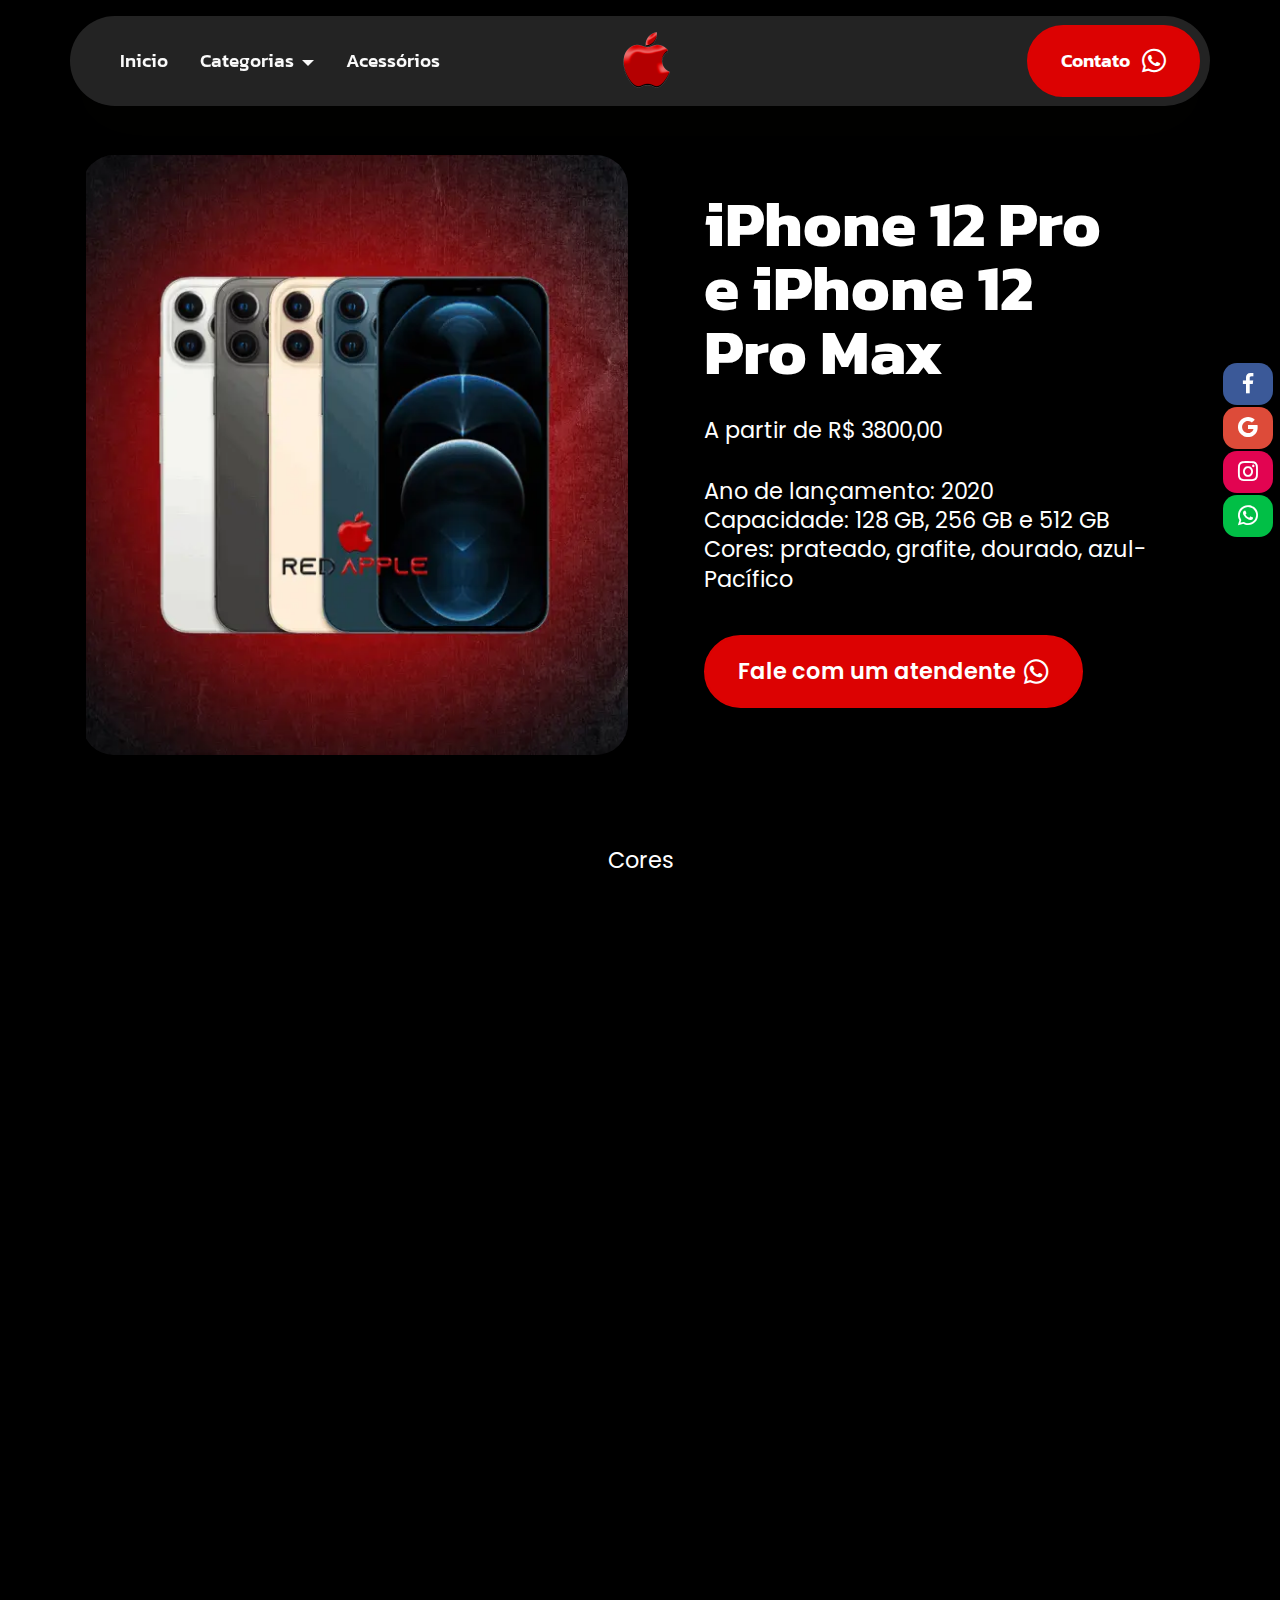
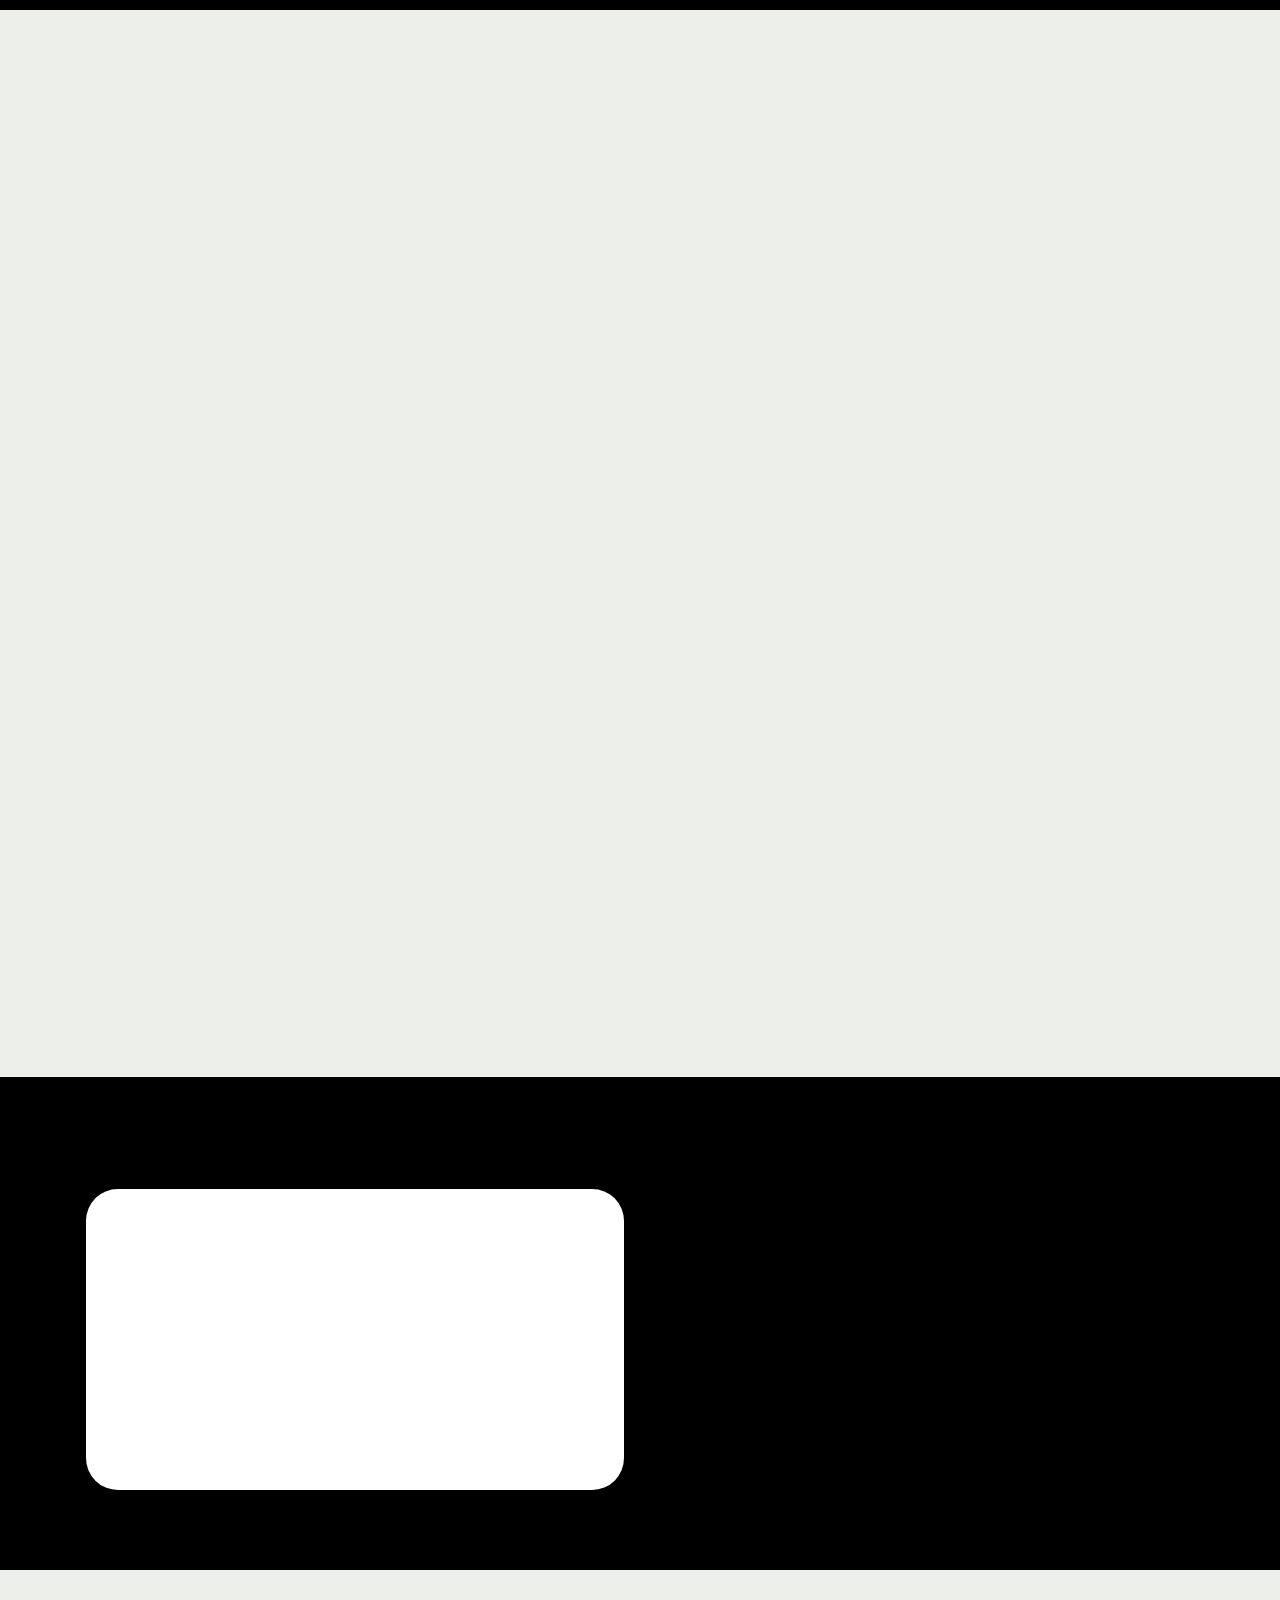
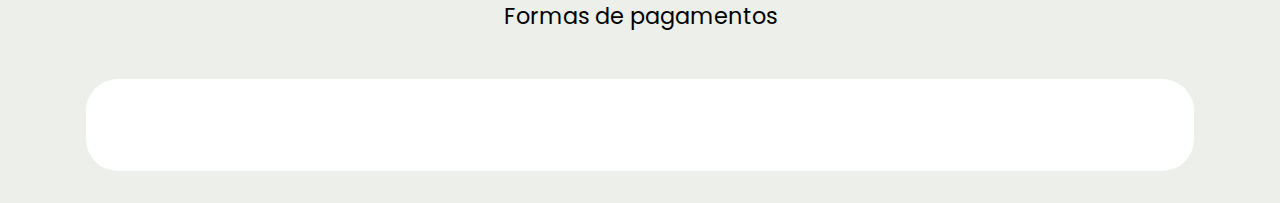
<file: iPhone12Pro.html>
<!DOCTYPE html>
<html  >
<head>
  
  <meta charset="UTF-8">
  <meta http-equiv="X-UA-Compatible" content="IE=edge">
  
  <meta name="viewport" content="width=device-width, initial-scale=1, minimum-scale=1">
  <link rel="shortcut icon" href="assets/images/logoredapple.pdf-2-128x128.png" type="image/x-icon">
  <meta name="description" content="">
  
  
  <title>iPhone 12 Pro e iPhone 12 Pro Max</title>
  <link rel="stylesheet" href="assets/font-awesome-brands/../css/fontawesome.min.css">
  <link rel="stylesheet" href="assets/font-awesome-brands/css/brands.min.css">
  <link rel="stylesheet" href="assets/web/assets/mobirise-icons2/mobirise2.css">
  <link rel="stylesheet" href="assets/web/assets/mobirise-icons/mobirise-icons.css">
  <link rel="stylesheet" href="assets/bootstrap/css/bootstrap.min.css">
  <link rel="stylesheet" href="assets/bootstrap/css/bootstrap-grid.min.css">
  <link rel="stylesheet" href="assets/bootstrap/css/bootstrap-reboot.min.css">
  <link rel="stylesheet" href="assets/animatecss/animate.css">
  <link rel="stylesheet" href="assets/dropdown/css/style.css">
  <link rel="stylesheet" href="assets/socicon/css/styles.css">
  <link rel="stylesheet" href="assets/theme/css/style.css">
  <link rel="preload" href="https://fonts.googleapis.com/css?family=Kanit:100,100i,200,200i,300,300i,400,400i,500,500i,600,600i,700,700i,800,800i,900,900i&display=swap" as="style" onload="this.onload=null;this.rel='stylesheet'">
  <noscript><link rel="stylesheet" href="https://fonts.googleapis.com/css?family=Kanit:100,100i,200,200i,300,300i,400,400i,500,500i,600,600i,700,700i,800,800i,900,900i&display=swap"></noscript>
  <link rel="preload" href="https://fonts.googleapis.com/css?family=Poppins:100,100i,200,200i,300,300i,400,400i,500,500i,600,600i,700,700i,800,800i,900,900i&display=swap" as="style" onload="this.onload=null;this.rel='stylesheet'">
  <noscript><link rel="stylesheet" href="https://fonts.googleapis.com/css?family=Poppins:100,100i,200,200i,300,300i,400,400i,500,500i,600,600i,700,700i,800,800i,900,900i&display=swap"></noscript>
  <link rel="preload" as="style" href="assets/mobirise/css/mbr-additional.css"><link rel="stylesheet" href="assets/mobirise/css/mbr-additional.css" type="text/css">

  
  
  
</head>
<body>
  
  <section data-bs-version="5.1" class="menu menu4 cid-tThP7cWzoU" once="menu" id="menu04-1u">
	

	<nav class="navbar navbar-dropdown navbar-fixed-top navbar-expand-lg">
		<div class="container">
			<div class="navbar-brand">
				<span class="navbar-logo">
					<a href="index">
						<img src="assets/images/logoredapple.pdf-2-128x128.png" alt="Mobirise Website Builder" style="height: 4rem;">
					</a>
				</span>
				
			</div>
			<button class="navbar-toggler" type="button" data-toggle="collapse" data-bs-toggle="collapse" data-target="#navbarSupportedContent" data-bs-target="#navbarSupportedContent" aria-controls="navbarNavAltMarkup" aria-expanded="false" aria-label="Toggle navigation">
				<div class="hamburger">
					<span></span>
					<span></span>
					<span></span>
					<span></span>
				</div>
			</button>
			<div class="collapse navbar-collapse" id="navbarSupportedContent">
				<ul class="navbar-nav nav-dropdown" data-app-modern-menu="true"><li class="nav-item">
						<a class="nav-link link text-white display-4" href="index">Inicio</a>
					</li>
					<li class="nav-item dropdown">
						<a class="nav-link link dropdown-toggle text-white display-4" href="https://mobiri.se" aria-expanded="false" data-toggle="dropdown-submenu" data-bs-toggle="dropdown" data-bs-auto-close="outside">Categorias</a><div class="dropdown-menu" aria-labelledby="dropdown-712"><a class="show dropdown-item text-white text-primary display-4" href="iPhone15Pro">iPhone 15 Pro<br></a><a class="dropdown-item text-white text-primary display-4" href="iPhone15">iPhone 15<br></a><a class="text-white dropdown-item text-primary display-4" href="iPhone14Pro">iPhone 14 Pro<br></a><a class="show dropdown-item text-white text-primary display-4" href="iPhone14">iPhone 14<br></a><a class="text-white show dropdown-item text-primary display-4" href="iPhone13Pro">iPhone 13 Pro</a><a class="text-white show dropdown-item text-primary display-4" href="iPhone13">iPhone 13&nbsp;</a><a class="text-white dropdown-item text-primary display-4" href="iPhone12Pro">iPhone 12 Pro</a><a class="text-white show dropdown-item text-primary display-4" href="iPhone12">iPhone 12</a><a class="text-white dropdown-item text-primary display-4" href="iPhone11Pro">iPhone 11 Pro</a><a class="text-white show dropdown-item text-primary display-4" href="iPhone11">iPhone 11</a><a class="text-white show dropdown-item text-primary display-4" href="demaismodelos">Demais modelos</a></div>
					</li>
					<li class="nav-item">
						<a class="nav-link link text-white text-primary display-4" href="index#features013-4x">Acessórios</a>
					</li></ul>
				
				<div class="navbar-buttons mbr-section-btn"><a class="btn btn-danger display-4" href="https://wa.me/5583987580473" target="_blank"><span class="socicon socicon-whatsapp mbr-iconfont mbr-iconfont-btn"></span>Contato&nbsp;</a></div>
			</div>
		</div>
	</nav>
</section>

<section data-bs-version="5.1" class="features024 cid-tThP7doH35" id="features024-1v">
  

  
  

  <div class="container">
    <div class="row justify-content-center align-items-center">
      <div class="col-12">
        <div class="card-wrapper">
          <div class="row">
            <div class="col-12 col-md-12 col-lg-6 image-wrapper">
              <img class="w-100" src="assets/images/iphones-1-1092x614.webp" alt="Mobirise Website Builder">
            </div>
            <div class="col-12 col-lg col-md-12">
              <div class="text-wrapper align-left">
                <h5 class="mbr-section-title mbr-fonts-style mb-4 display-2"><div><div><strong>iPhone 12 Pro e iPhone 12 Pro Max</strong></div></div></h5>
                <p class="price mbr-fonts-style mb-4 display-7">A partir de R$ 3800,00</p>
                <p class="mbr-text mbr-fonts-style mb-4 display-7">Ano de lançamento: 2020
<br>Capacidade: 128 GB, 256 GB e 512 GB
<br>Cores: prateado, grafite, dourado, azul-Pacífico<br></p>
                <div class="mbr-section-btn mt-3"><a class="btn btn-lg btn-primary display-7" href="https://wa.me/5583987580473" target="_blank"><span class="fab fa-whatsapp mbr-iconfont mbr-iconfont-btn"></span>Fale com um atendente</a></div>
              </div>
            </div>
          </div>
        </div>
      </div>
    </div>
  </div>
</section>

<section data-bs-version="5.1" class="slider4 mbr-embla cid-tThP7dHINz" id="slider04-1w">

    

    
    
    <div class="container-fluid">
        <div class="row mb-5 justify-content-center">
			<div class="col-12 content-head">
				
				<h5 class="mbr-section-subtitle mbr-fonts-style align-center mb-0 mt-4 display-7">
                    Cores</h5>
			</div>
		</div>
        <div class="row">
            <div class="col-12">
                <div class="embla position-relative" data-skip-snaps="true" data-align="center" data-contain-scroll="trimSnaps" data-loop="true" data-auto-play="true" data-auto-play-interval="3" data-draggable="true">
                    <div class="embla__viewport">
                        <div class="embla__container">
                            
                            
                            
                            <div class="embla__slide slider-image item active" style="margin-left: 1rem; margin-right: 1rem;">
                                <a href="#">
                                    <div class="slide-content">
                                        <div class="item-img">
                                            <div class="item-wrapper">
                                                <img src="assets/images/2-8-1366x768.webp" alt="Mobirise Website Builder" title="" data-slide-to="1" data-bs-slide-to="1">
                                            </div>
                                        </div>
                                    </div>
                                </a>
                            </div><div class="embla__slide slider-image item active" style="margin-left: 1rem; margin-right: 1rem;">
                                <a href="#">
                                    <div class="slide-content">
                                        <div class="item-img">
                                            <div class="item-wrapper">
                                                <img src="assets/images/3-8-1366x768.webp" alt="Mobirise Website Builder" title="" data-slide-to="2" data-bs-slide-to="2">
                                            </div>
                                        </div>
                                    </div>
                                </a>
                            </div><div class="embla__slide slider-image item active" style="margin-left: 1rem; margin-right: 1rem;">
                                <a href="#">
                                    <div class="slide-content">
                                        <div class="item-img">
                                            <div class="item-wrapper">
                                                <img src="assets/images/4-8-1366x768.webp" alt="Mobirise Website Builder" title="" data-slide-to="3" data-bs-slide-to="3">
                                            </div>
                                        </div>
                                    </div>
                                </a>
                            </div><div class="embla__slide slider-image item active" style="margin-left: 1rem; margin-right: 1rem;">
                                <a href="#">
                                    <div class="slide-content">
                                        <div class="item-img">
                                            <div class="item-wrapper">
                                                <img src="assets/images/5-6-1366x768.webp" alt="Mobirise Website Builder" title="" data-slide-to="4" data-bs-slide-to="4">
                                            </div>
                                        </div>
                                    </div>
                                </a>
                            </div>
                            
                        </div>
                    </div>
                    <button class="embla__button embla__button--prev">
                        <span class="mobi-mbri mobi-mbri-arrow-prev" aria-hidden="true"></span>
                        <span class="sr-only visually-hidden visually-hidden">Previous</span>
                    </button>
                    <button class="embla__button embla__button--next">
                        <span class="mobi-mbri mobi-mbri-arrow-next" aria-hidden="true"></span>
                        <span class="sr-only visually-hidden visually-hidden">Next</span>
                    </button>
                </div>
            </div>
        </div>
    </div>
</section>

<section data-bs-version="5.1" class="people2 cid-tTlS7kckCJ" id="people02-2d">
	

	
		<div class="row mt-0 mt-md-5">
			<div class="col-12 align-center">
				<div class="mbr-section-btn"><a class="btn btn-primary display-7" href="https://wa.me/5583987580473" target="_blank"><span class="fab fa-whatsapp mbr-iconfont mbr-iconfont-btn"></span>Fale com um atendente</a></div>
			</div>
		</div>
	
</section>

<section data-bs-version="5.1" class="image2 cid-tThP7ehhSn" id="image02-1x">
  
  
  
  <div class="container">
    <div class="row">
      <div class="col-12 col-md-10">
        <div class="row">
          <div class="col-12 col-lg-5">
            <div class="img-item">
              <img class="w-100 mb-4" src="assets/images/iphones-2-727x409.webp" alt="Mobirise Website Builder">
              <h5 class="mbr-fonts-style mb-3 display-5"><strong>iPhone 12 Pro</strong></h5>
              <p class="mbr-text mbr-fonts-style mb-sm-5 display-7">6,1 pol.
<br>Tela Super Retina XDR<br><br>Bateria: Até 17 horas de reprodução de vídeo<br></p>
            </div>
          </div>
          <div class="col-12 col-lg">
            <div class="img-item">
              <img class="w-100 mb-4" src="assets/images/iphones-4-1044x587.webp" alt="Mobirise Website Builder">
              <h5 class="mbr-fonts-style mb-3 display-5"><strong>iPhone 12 Pro Max</strong></h5>
              <p class="mbr-text mbr-fonts-style mb-0 display-7">6,7 pol.
<br>Tela Super Retina XDR<br><br>Bateria:&nbsp;Até 20 horas de reprodução de vídeo</p>
            </div>
          </div>
        </div>
      </div>
    </div>
  </div>
	
</section>

<section data-bs-version="5.1" class="people2 cid-tThP7eCwIo" id="people02-1y">
	

	
		<div class="row mt-0 mt-md-5">
			<div class="col-12 align-center">
				<div class="mbr-section-btn"><a class="btn btn-primary display-7" href="https://wa.me/5583987580473" target="_blank"><span class="fab fa-whatsapp mbr-iconfont mbr-iconfont-btn"></span>Fale com um atendente</a></div>
			</div>
		</div>
	
</section>

<section data-bs-version="5.1" class="contacts2 map1 cid-tTtiR89gcf" id="contacts02-47">

    

    
    <div class="container">
        <div class="row justify-content-center">
            <div class="col-12 content-head">
                
            </div>
        </div>
        <div class="row justify-content-center mt-4">
            <div class="card col-12 col-md-6">
                <div class="card-wrapper">
                    <div class="text-wrapper">
                        
                    <ul class="list mbr-fonts-style display-7">
                        <li class="mbr-text item-wrap">Telefone: +55 83 98758-0473
</li><li class="mbr-text item-wrap">Babilônia Center Shopping - R. Irineu Joffily, n° 183 - Centro
</li><li class="mbr-text item-wrap">Campina Grande - PB, 58400-270
</li><li class="mbr-text item-wrap">Seg a Sex: 9:00 - 18:00
</li><li class="mbr-text item-wrap">Sab: 09:00 a 14:00</li>
                    </ul>
                    </div>
                </div>
            </div>
            <div class="map-wrapper col-12 col-md-6">
                <div class="google-map"><iframe frameborder="0" style="border:0" src="https://www.google.com/maps/embed?pb=!1m18!1m12!1m3!1d3958.169980294806!2d-35.88691272500055!3d-7.221443792784467!2m3!1f0!2f0!3f0!3m2!1i1024!2i768!4f13.1!3m3!1m2!1s0x7ac1e4e4cbcbb31%3A0xd8b912ce734593ac!2sBabil%C3%B4nia%20Center%20Shopping!5e0!3m2!1spt-BR!2sbr!4v1697988739534!5m2!1spt-BR!2sbr" allowfullscreen=""></iframe></div>
            </div>
        </div>
    </div>
</section>

<section data-bs-version="5.1" class="_customHTML cid-tTqPG9jPrk" id="design-block-3q">
 
  
     
  
  
              
      

<div class="icon-bar">
  <a class="facebook" href="https://www.facebook.com/profile.php?id=100078039738134"><z class="mbr-iconfont socicon-facebook socicon"></z></a> 
   
  <a class="google" href="https://maps.app.goo.gl/2uqTRjvAGmwXmeL28"><z class="mbr-iconfont socicon-google socicon"></z></a> 
  
   
  <a class="instagram" href="https://www.instagram.com/redapple_cg/"><z class="mbr-iconfont socicon-instagram socicon"></z></a> 
  
  <a href="https://wa.me/5583987580473" class="custom2"><z><span class="mbr-iconfont socicon-whatsapp socicon" style="font-size: 20px;"></span></z></a>
 </div>  

  <div style="padding:1rem; background: linear-gradient( #807e7f, #f1f1f1, #807e7f);" class="hidden">
   <div class="align-center">
              <h10> <br><br><br><br><br><br>Floating Social Menu and Ribbons<br>
<br>Version 0.2.3<br>
        Click the "gear" icon to change the layout of the flags bar. This text/logo will be removed on preview/publish.<br><br><br><div class="imgtest"></div><br><br></h10>
    </div></div>
</section>

<section data-bs-version="5.1" class="clients3 cid-tTx81XQO7U" id="clients03-4r">
  

  
  
  <div class="container">
    <div class="row justify-content-center">
      <div class="col-12 content-head">
        <div class="mb-5">
          
          <div class="col-12">
            <h6 class="mbr-section-subtitle mbr-fonts-style mb-0 mt-4 display-7">Formas de pagamentos</h6>
          </div>
        </div>
      </div>
    </div>
    <div class="row">
      <div class="item features-without-image col-12 col-lg-12">
        <div class="item-wrapper">
          <div class="img-wrapper">
            <img src="assets/images/design-sem-nome-400x57.webp" alt="Mobirise Website Builder">
          </div>
          <div class="card-box align-center">
            
            
            
            
          </div>
        </div>
      </div>
      
      
    </div>
  </div>
</section><section><a href="https://mobiri.se"></a><a href="https://mobiri.se"></a></section><script src="assets/bootstrap/js/bootstrap.bundle.min.js"></script>  <script src="assets/smoothscroll/smooth-scroll.js"></script>  <script src="assets/ytplayer/index.js"></script>  <script src="assets/dropdown/js/navbar-dropdown.js"></script>  <script src="assets/embla/embla.min.js"></script>  <script src="assets/embla/script.js"></script>  <script src="assets/theme/js/script.js"></script>  
  
  
  <input name="animation" type="hidden">
  </body>
</html>
</file>
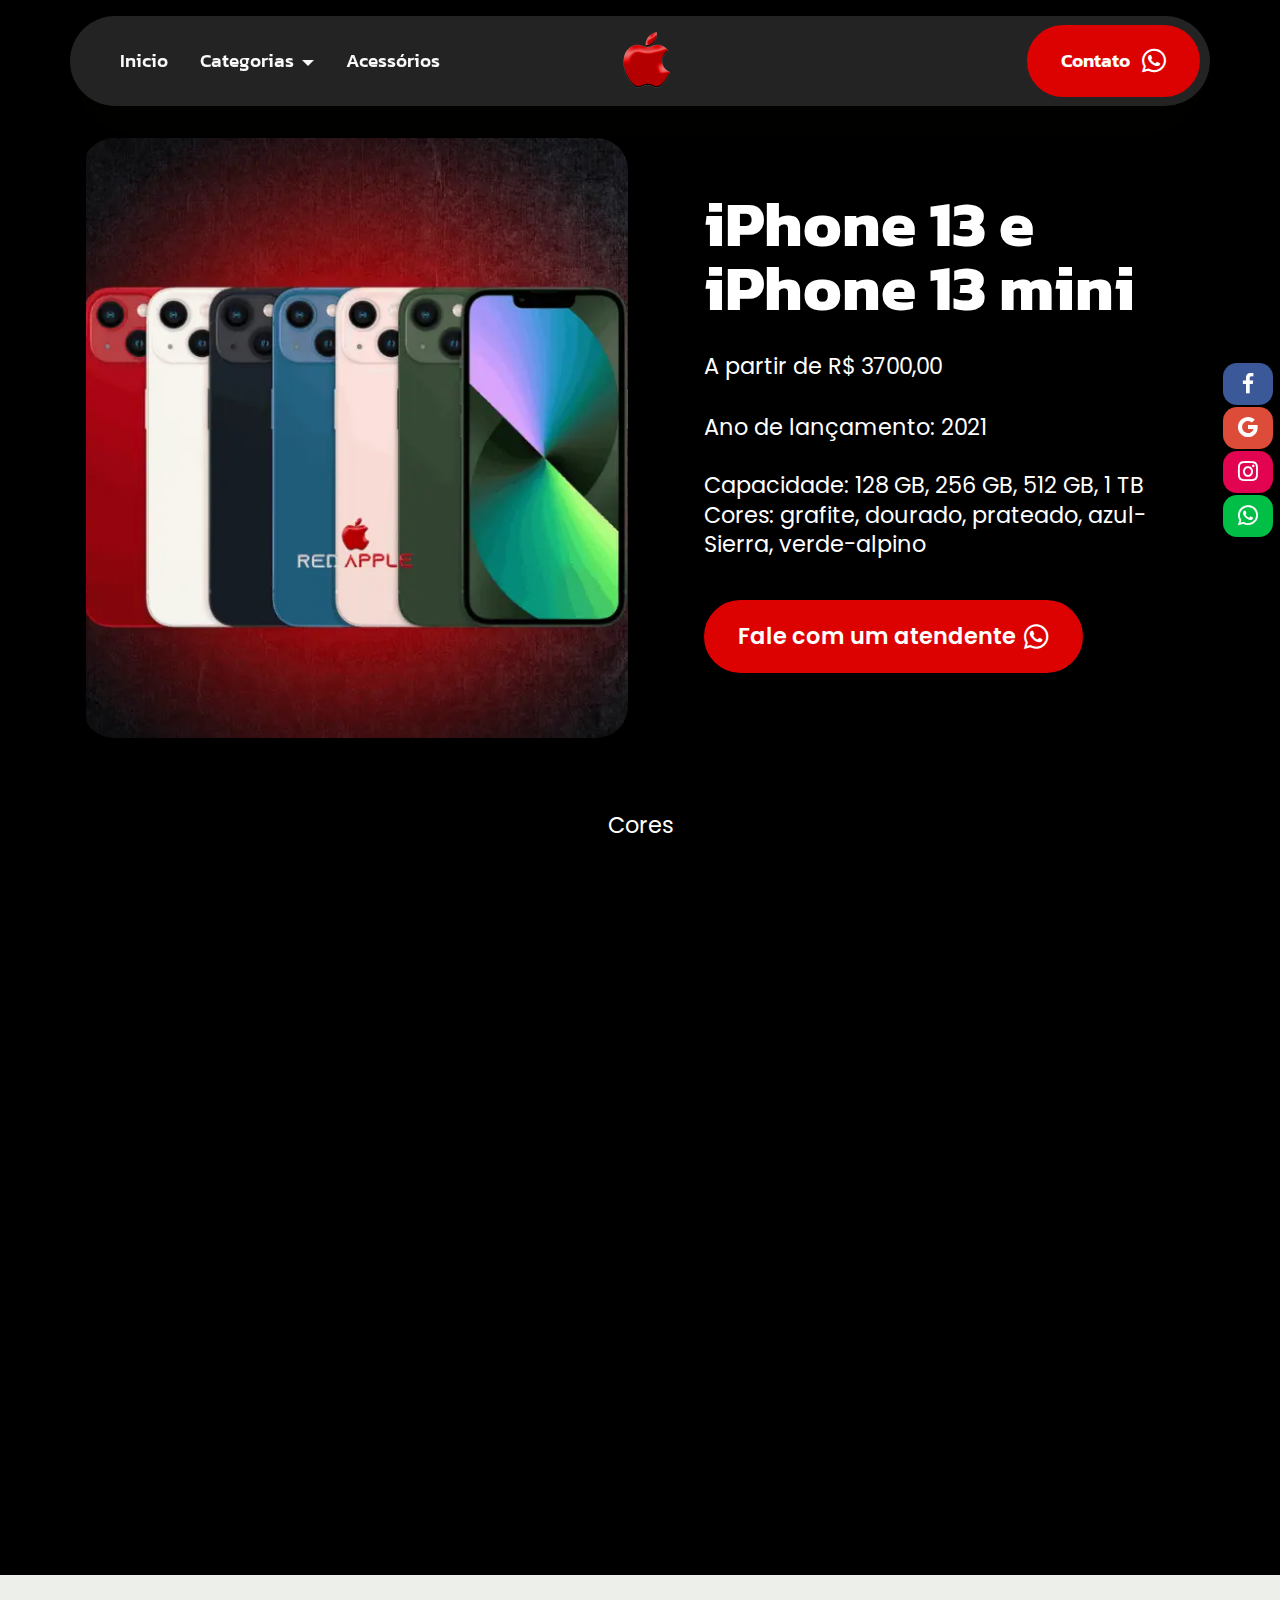
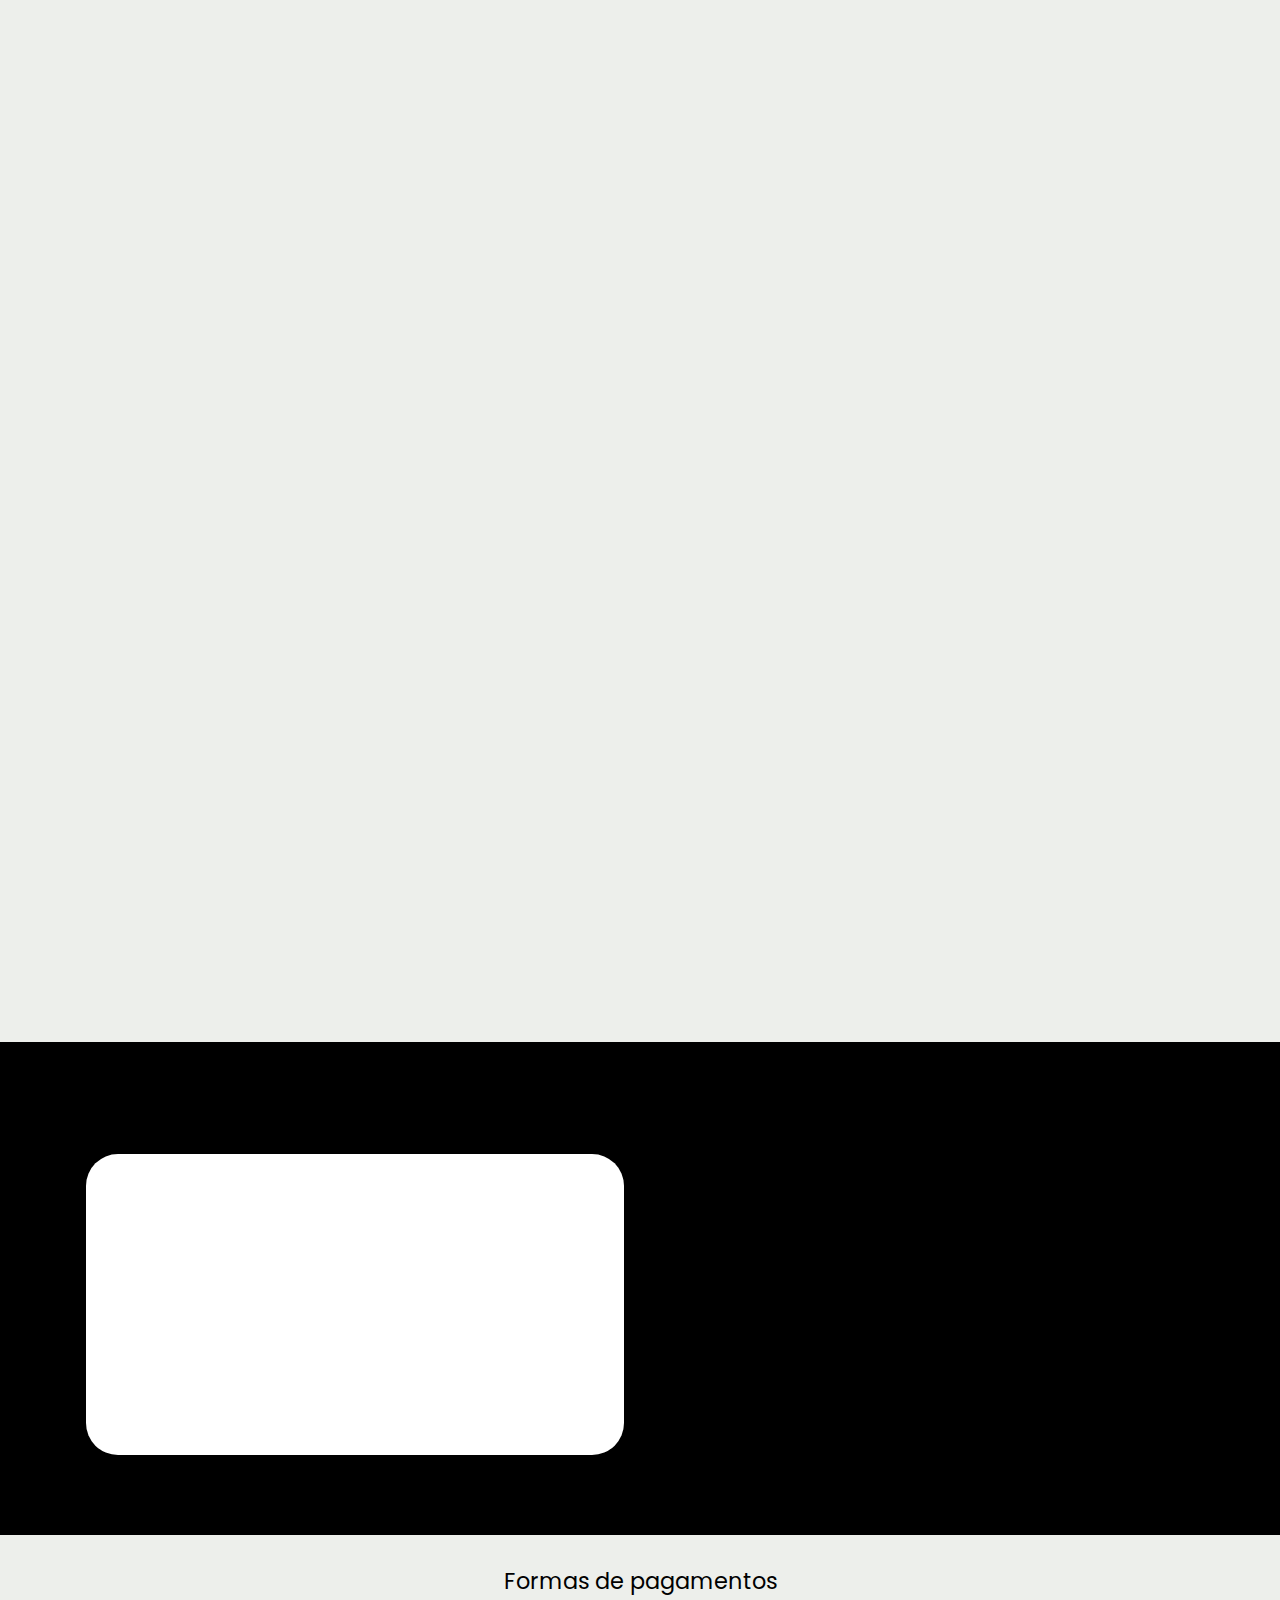
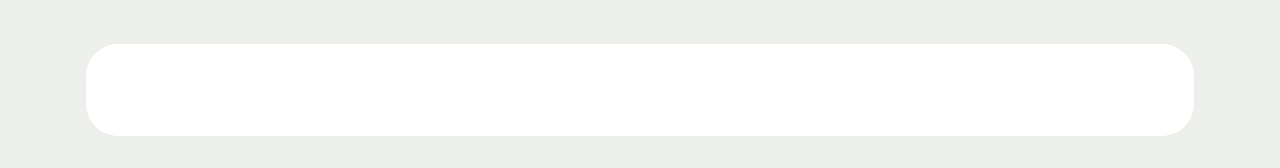
<file: iPhone13.html>
<!DOCTYPE html>
<html  >
<head>
  
  <meta charset="UTF-8">
  <meta http-equiv="X-UA-Compatible" content="IE=edge">
  
  <meta name="viewport" content="width=device-width, initial-scale=1, minimum-scale=1">
  <link rel="shortcut icon" href="assets/images/logoredapple.pdf-2-128x128.png" type="image/x-icon">
  <meta name="description" content="">
  
  
  <title>iPhone 13 e iPhone 13 mini</title>
  <link rel="stylesheet" href="assets/font-awesome-brands/../css/fontawesome.min.css">
  <link rel="stylesheet" href="assets/font-awesome-brands/css/brands.min.css">
  <link rel="stylesheet" href="assets/web/assets/mobirise-icons2/mobirise2.css">
  <link rel="stylesheet" href="assets/web/assets/mobirise-icons/mobirise-icons.css">
  <link rel="stylesheet" href="assets/bootstrap/css/bootstrap.min.css">
  <link rel="stylesheet" href="assets/bootstrap/css/bootstrap-grid.min.css">
  <link rel="stylesheet" href="assets/bootstrap/css/bootstrap-reboot.min.css">
  <link rel="stylesheet" href="assets/animatecss/animate.css">
  <link rel="stylesheet" href="assets/dropdown/css/style.css">
  <link rel="stylesheet" href="assets/socicon/css/styles.css">
  <link rel="stylesheet" href="assets/theme/css/style.css">
  <link rel="preload" href="https://fonts.googleapis.com/css?family=Kanit:100,100i,200,200i,300,300i,400,400i,500,500i,600,600i,700,700i,800,800i,900,900i&display=swap" as="style" onload="this.onload=null;this.rel='stylesheet'">
  <noscript><link rel="stylesheet" href="https://fonts.googleapis.com/css?family=Kanit:100,100i,200,200i,300,300i,400,400i,500,500i,600,600i,700,700i,800,800i,900,900i&display=swap"></noscript>
  <link rel="preload" href="https://fonts.googleapis.com/css?family=Poppins:100,100i,200,200i,300,300i,400,400i,500,500i,600,600i,700,700i,800,800i,900,900i&display=swap" as="style" onload="this.onload=null;this.rel='stylesheet'">
  <noscript><link rel="stylesheet" href="https://fonts.googleapis.com/css?family=Poppins:100,100i,200,200i,300,300i,400,400i,500,500i,600,600i,700,700i,800,800i,900,900i&display=swap"></noscript>
  <link rel="preload" as="style" href="assets/mobirise/css/mbr-additional.css"><link rel="stylesheet" href="assets/mobirise/css/mbr-additional.css" type="text/css">

  
  
  
</head>
<body>
  
  <section data-bs-version="5.1" class="menu menu4 cid-tTgT5cOR7Y" once="menu" id="menu04-1i">
	

	<nav class="navbar navbar-dropdown navbar-fixed-top navbar-expand-lg">
		<div class="container">
			<div class="navbar-brand">
				<span class="navbar-logo">
					<a href="index">
						<img src="assets/images/logoredapple.pdf-2-128x128.png" alt="Mobirise Website Builder" style="height: 4rem;">
					</a>
				</span>
				
			</div>
			<button class="navbar-toggler" type="button" data-toggle="collapse" data-bs-toggle="collapse" data-target="#navbarSupportedContent" data-bs-target="#navbarSupportedContent" aria-controls="navbarNavAltMarkup" aria-expanded="false" aria-label="Toggle navigation">
				<div class="hamburger">
					<span></span>
					<span></span>
					<span></span>
					<span></span>
				</div>
			</button>
			<div class="collapse navbar-collapse" id="navbarSupportedContent">
				<ul class="navbar-nav nav-dropdown" data-app-modern-menu="true"><li class="nav-item">
						<a class="nav-link link text-white display-4" href="index">Inicio</a>
					</li>
					<li class="nav-item dropdown">
						<a class="nav-link link dropdown-toggle text-white display-4" href="https://mobiri.se" aria-expanded="false" data-toggle="dropdown-submenu" data-bs-toggle="dropdown" data-bs-auto-close="outside">Categorias</a><div class="dropdown-menu" aria-labelledby="dropdown-712"><a class="show dropdown-item text-white text-primary display-4" href="iPhone15Pro">iPhone 15 Pro<br></a><a class="dropdown-item text-white text-primary display-4" href="iPhone15">iPhone 15<br></a><a class="text-white dropdown-item text-primary display-4" href="iPhone14Pro">iPhone 14 Pro<br></a><a class="show dropdown-item text-white text-primary display-4" href="iPhone14">iPhone 14<br></a><a class="text-white show dropdown-item text-primary display-4" href="iPhone13Pro">iPhone 13 Pro</a><a class="text-white show dropdown-item text-primary display-4" href="iPhone13">iPhone 13&nbsp;</a><a class="text-white dropdown-item text-primary display-4" href="iPhone12Pro">iPhone 12 Pro</a><a class="text-white show dropdown-item text-primary display-4" href="iPhone12">iPhone 12</a><a class="text-white dropdown-item text-primary display-4" href="iPhone11Pro">iPhone 11 Pro</a><a class="text-white show dropdown-item text-primary display-4" href="iPhone11">iPhone 11</a><a class="text-white show dropdown-item text-primary display-4" href="demaismodelos">Demais modelos</a></div>
					</li>
					<li class="nav-item">
						<a class="nav-link link text-white text-primary display-4" href="index#features013-4x">Acessórios</a>
					</li></ul>
				
				<div class="navbar-buttons mbr-section-btn"><a class="btn btn-danger display-4" href="https://wa.me/5583987580473" target="_blank"><span class="socicon socicon-whatsapp mbr-iconfont mbr-iconfont-btn"></span>Contato&nbsp;</a></div>
			</div>
		</div>
	</nav>
</section>

<section data-bs-version="5.1" class="features024 cid-tTgT5dkG8j" id="features024-1j">
  

  
  

  <div class="container">
    <div class="row justify-content-center align-items-center">
      <div class="col-12">
        <div class="card-wrapper">
          <div class="row">
            <div class="col-12 col-md-12 col-lg-6 image-wrapper">
              <img class="w-100" src="assets/images/6-1092x614.webp" alt="Mobirise Website Builder">
            </div>
            <div class="col-12 col-lg col-md-12">
              <div class="text-wrapper align-left">
                <h5 class="mbr-section-title mbr-fonts-style mb-4 display-2"><div><div><strong>iPhone 13 e iPhone 13 mini</strong></div></div></h5>
                <p class="price mbr-fonts-style mb-4 display-7">A partir de R$ 3700,00</p>
                <p class="mbr-text mbr-fonts-style mb-4 display-7">Ano de lançamento: 2021
<br>
<br>Capacidade: 128 GB, 256 GB, 512 GB, 1 TB
<br>Cores: grafite, dourado, prateado, azul-Sierra, verde-alpino<br></p>
                <div class="mbr-section-btn mt-3"><a class="btn btn-lg btn-primary display-7" href="https://wa.me/5583987580473" target="_blank"><span class="fab fa-whatsapp mbr-iconfont mbr-iconfont-btn"></span>Fale com um atendente</a></div>
              </div>
            </div>
          </div>
        </div>
      </div>
    </div>
  </div>
</section>

<section data-bs-version="5.1" class="slider4 mbr-embla cid-tTgT5dGOMC" id="slider04-1k">

    

    
    
    <div class="container-fluid">
        <div class="row mb-5 justify-content-center">
			<div class="col-12 content-head">
				
				<h5 class="mbr-section-subtitle mbr-fonts-style align-center mb-0 mt-4 display-7">
                    Cores</h5>
			</div>
		</div>
        <div class="row">
            <div class="col-12">
                <div class="embla position-relative" data-skip-snaps="true" data-align="center" data-contain-scroll="trimSnaps" data-loop="true" data-auto-play="true" data-auto-play-interval="3" data-draggable="true">
                    <div class="embla__viewport">
                        <div class="embla__container">
                            
                            
                            
                            <div class="embla__slide slider-image item active" style="margin-left: 1rem; margin-right: 1rem;">
                                <a href="#">
                                    <div class="slide-content">
                                        <div class="item-img">
                                            <div class="item-wrapper">
                                                <img src="assets/images/25-1366x768.webp" alt="Mobirise Website Builder" title="" data-slide-to="1" data-bs-slide-to="1">
                                            </div>
                                        </div>
                                    </div>
                                </a>
                            </div><div class="embla__slide slider-image item active" style="margin-left: 1rem; margin-right: 1rem;">
                                <a href="#">
                                    <div class="slide-content">
                                        <div class="item-img">
                                            <div class="item-wrapper">
                                                <img src="assets/images/26-1366x768.webp" alt="Mobirise Website Builder" title="" data-slide-to="2" data-bs-slide-to="2">
                                            </div>
                                        </div>
                                    </div>
                                </a>
                            </div><div class="embla__slide slider-image item active" style="margin-left: 1rem; margin-right: 1rem;">
                                <a href="#">
                                    <div class="slide-content">
                                        <div class="item-img">
                                            <div class="item-wrapper">
                                                <img src="assets/images/27-1366x768.webp" alt="Mobirise Website Builder" title="" data-slide-to="3" data-bs-slide-to="3">
                                            </div>
                                        </div>
                                    </div>
                                </a>
                            </div><div class="embla__slide slider-image item active" style="margin-left: 1rem; margin-right: 1rem;">
                                <a href="#">
                                    <div class="slide-content">
                                        <div class="item-img">
                                            <div class="item-wrapper">
                                                <img src="assets/images/28-1366x768.webp" alt="Mobirise Website Builder" title="" data-slide-to="4" data-bs-slide-to="4">
                                            </div>
                                        </div>
                                    </div>
                                </a>
                            </div><div class="embla__slide slider-image item active" style="margin-left: 1rem; margin-right: 1rem;">
                                <a href="#">
                                    <div class="slide-content">
                                        <div class="item-img">
                                            <div class="item-wrapper">
                                                <img src="assets/images/29-1366x768.webp" alt="Mobirise Website Builder" title="" data-slide-to="5" data-bs-slide-to="5">
                                            </div>
                                        </div>
                                    </div>
                                </a>
                            </div><div class="embla__slide slider-image item active" style="margin-left: 1rem; margin-right: 1rem;">
                                <a href="#">
                                    <div class="slide-content">
                                        <div class="item-img">
                                            <div class="item-wrapper">
                                                <img src="assets/images/30-1366x768.webp" alt="Mobirise Website Builder" title="" data-slide-to="6" data-bs-slide-to="6">
                                            </div>
                                        </div>
                                    </div>
                                </a>
                            </div>
                            
                        </div>
                    </div>
                    <button class="embla__button embla__button--prev">
                        <span class="mobi-mbri mobi-mbri-arrow-prev" aria-hidden="true"></span>
                        <span class="sr-only visually-hidden visually-hidden">Previous</span>
                    </button>
                    <button class="embla__button embla__button--next">
                        <span class="mobi-mbri mobi-mbri-arrow-next" aria-hidden="true"></span>
                        <span class="sr-only visually-hidden visually-hidden">Next</span>
                    </button>
                </div>
            </div>
        </div>
    </div>
</section>

<section data-bs-version="5.1" class="people2 cid-tTlShBKQBi" id="people02-2e">
	

	
		<div class="row mt-0 mt-md-5">
			<div class="col-12 align-center">
				<div class="mbr-section-btn"><a class="btn btn-primary display-7" href="https://wa.me/5583987580473" target="_blank"><span class="fab fa-whatsapp mbr-iconfont mbr-iconfont-btn"></span>Fale com um atendente</a></div>
			</div>
		</div>
	
</section>

<section data-bs-version="5.1" class="image2 cid-tTgT5ehWk7" id="image02-1l">
  
  
  
  <div class="container">
    <div class="row">
      <div class="col-12 col-md-10">
        <div class="row">
          <div class="col-12 col-lg-5">
            <div class="img-item">
              <img class="w-100 mb-4" src="assets/images/iphones-1-727x409.webp" alt="Mobirise Website Builder">
              <h5 class="mbr-fonts-style mb-3 display-5"><strong>iPhone 13 Mini</strong></h5>
              <p class="mbr-text mbr-fonts-style mb-sm-5 display-7">5,4 pol.
<br>Tela Super Retina XDR<br><br>Bateria:&nbsp;Até 17 horas de reprodução de vídeo</p>
            </div>
          </div>
          <div class="col-12 col-lg">
            <div class="img-item">
              <img class="w-100 mb-4" src="assets/images/iphones-3-1044x587.webp" alt="Mobirise Website Builder">
              <h5 class="mbr-fonts-style mb-3 display-5"><strong>iPhone 13</strong></h5>
              <p class="mbr-text mbr-fonts-style mb-0 display-7">6,1 pol.
<br>Tela Super Retina XDR<br><br>Bateria: Até 19 horas de reprodução de vídeo<br></p>
            </div>
          </div>
        </div>
      </div>
    </div>
  </div>
	
</section>

<section data-bs-version="5.1" class="people2 cid-tTgT5eAoEM" id="people02-1m">
	

	
		<div class="row mt-0 mt-md-5">
			<div class="col-12 align-center">
				<div class="mbr-section-btn"><a class="btn btn-primary display-7" href="https://wa.me/5583987580473" target="_blank"><span class="fab fa-whatsapp mbr-iconfont mbr-iconfont-btn"></span>Fale com um atendente</a></div>
			</div>
		</div>
	
</section>

<section data-bs-version="5.1" class="contacts2 map1 cid-tTtiLj6Vvm" id="contacts02-46">

    

    
    <div class="container">
        <div class="row justify-content-center">
            <div class="col-12 content-head">
                
            </div>
        </div>
        <div class="row justify-content-center mt-4">
            <div class="card col-12 col-md-6">
                <div class="card-wrapper">
                    <div class="text-wrapper">
                        
                    <ul class="list mbr-fonts-style display-7">
                        <li class="mbr-text item-wrap">Telefone: +55 83 98758-0473
</li><li class="mbr-text item-wrap">Babilônia Center Shopping - R. Irineu Joffily, n° 183 - Centro
</li><li class="mbr-text item-wrap">Campina Grande - PB, 58400-270
</li><li class="mbr-text item-wrap">Seg a Sex: 9:00 - 18:00
</li><li class="mbr-text item-wrap">Sab: 09:00 a 14:00</li>
                    </ul>
                    </div>
                </div>
            </div>
            <div class="map-wrapper col-12 col-md-6">
                <div class="google-map"><iframe frameborder="0" style="border:0" src="https://www.google.com/maps/embed?pb=!1m18!1m12!1m3!1d3958.169980294806!2d-35.88691272500055!3d-7.221443792784467!2m3!1f0!2f0!3f0!3m2!1i1024!2i768!4f13.1!3m3!1m2!1s0x7ac1e4e4cbcbb31%3A0xd8b912ce734593ac!2sBabil%C3%B4nia%20Center%20Shopping!5e0!3m2!1spt-BR!2sbr!4v1697988739534!5m2!1spt-BR!2sbr" allowfullscreen=""></iframe></div>
            </div>
        </div>
    </div>
</section>

<section data-bs-version="5.1" class="_customHTML cid-tTqPAwK5VS" id="design-block-3p">
 
  
     
  
  
              
      

<div class="icon-bar">
  <a class="facebook" href="https://www.facebook.com/profile.php?id=100078039738134"><z class="mbr-iconfont socicon-facebook socicon"></z></a> 
   
  <a class="google" href="https://maps.app.goo.gl/2uqTRjvAGmwXmeL28"><z class="mbr-iconfont socicon-google socicon"></z></a> 
  
   
  <a class="instagram" href="https://www.instagram.com/redapple_cg/"><z class="mbr-iconfont socicon-instagram socicon"></z></a> 
  
  <a href="https://wa.me/5583987580473" class="custom2"><z><span class="mbr-iconfont socicon-whatsapp socicon" style="font-size: 20px;"></span></z></a>
 </div>  

  <div style="padding:1rem; background: linear-gradient( #807e7f, #f1f1f1, #807e7f);" class="hidden">
   <div class="align-center">
              <h10> <br><br><br><br><br><br>Floating Social Menu and Ribbons<br>
<br>Version 0.2.3<br>
        Click the "gear" icon to change the layout of the flags bar. This text/logo will be removed on preview/publish.<br><br><br><div class="imgtest"></div><br><br></h10>
    </div></div>
</section>

<section data-bs-version="5.1" class="clients3 cid-tTx7ZvvN0p" id="clients03-4q">
  

  
  
  <div class="container">
    <div class="row justify-content-center">
      <div class="col-12 content-head">
        <div class="mb-5">
          
          <div class="col-12">
            <h6 class="mbr-section-subtitle mbr-fonts-style mb-0 mt-4 display-7">Formas de pagamentos</h6>
          </div>
        </div>
      </div>
    </div>
    <div class="row">
      <div class="item features-without-image col-12 col-lg-12">
        <div class="item-wrapper">
          <div class="img-wrapper">
            <img src="assets/images/design-sem-nome-400x57.webp" alt="Mobirise Website Builder">
          </div>
          <div class="card-box align-center">
            
            
            
            
          </div>
        </div>
      </div>
      
      
    </div>
  </div>
</section><section><a href="https://mobiri.se"></a><a href="https://mobiri.se"></a></section><script src="assets/bootstrap/js/bootstrap.bundle.min.js"></script>  <script src="assets/smoothscroll/smooth-scroll.js"></script>  <script src="assets/ytplayer/index.js"></script>  <script src="assets/dropdown/js/navbar-dropdown.js"></script>  <script src="assets/embla/embla.min.js"></script>  <script src="assets/embla/script.js"></script>  <script src="assets/theme/js/script.js"></script>  
  
  
  <input name="animation" type="hidden">
  </body>
</html>
</file>
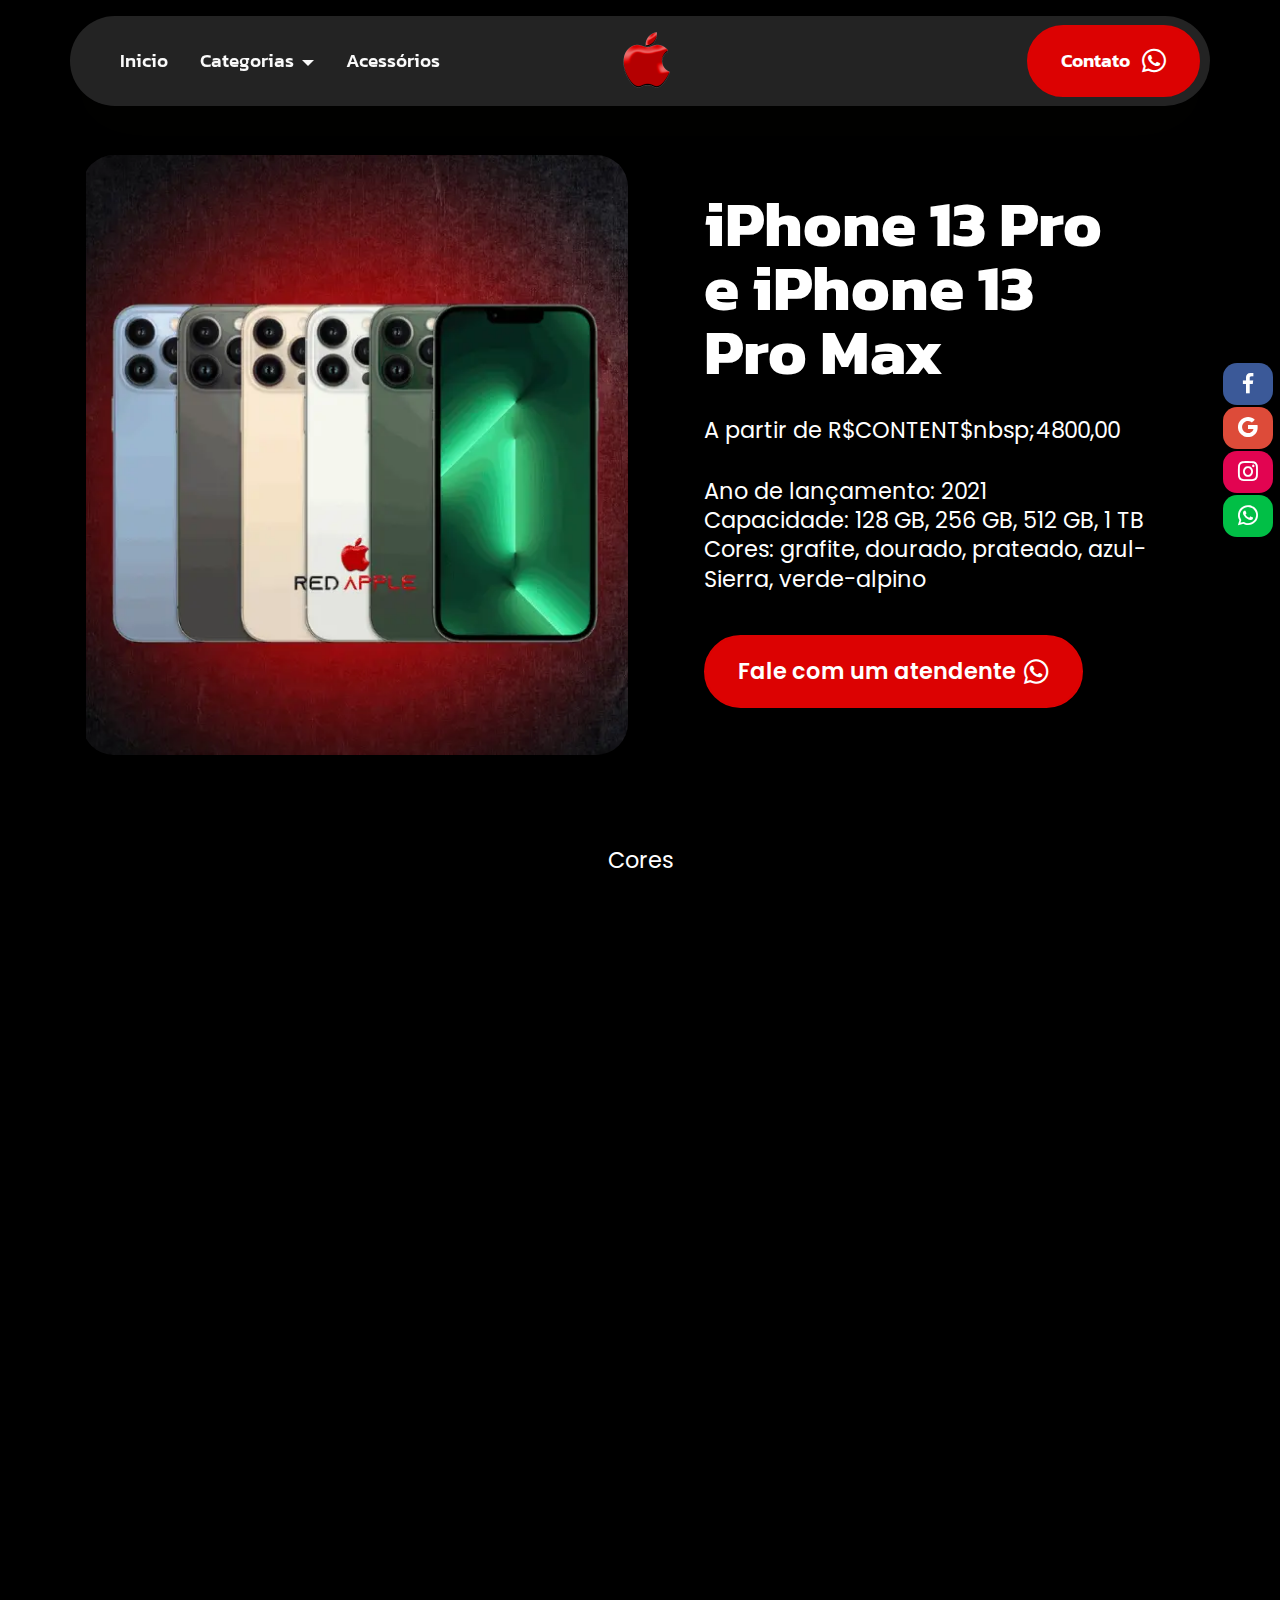
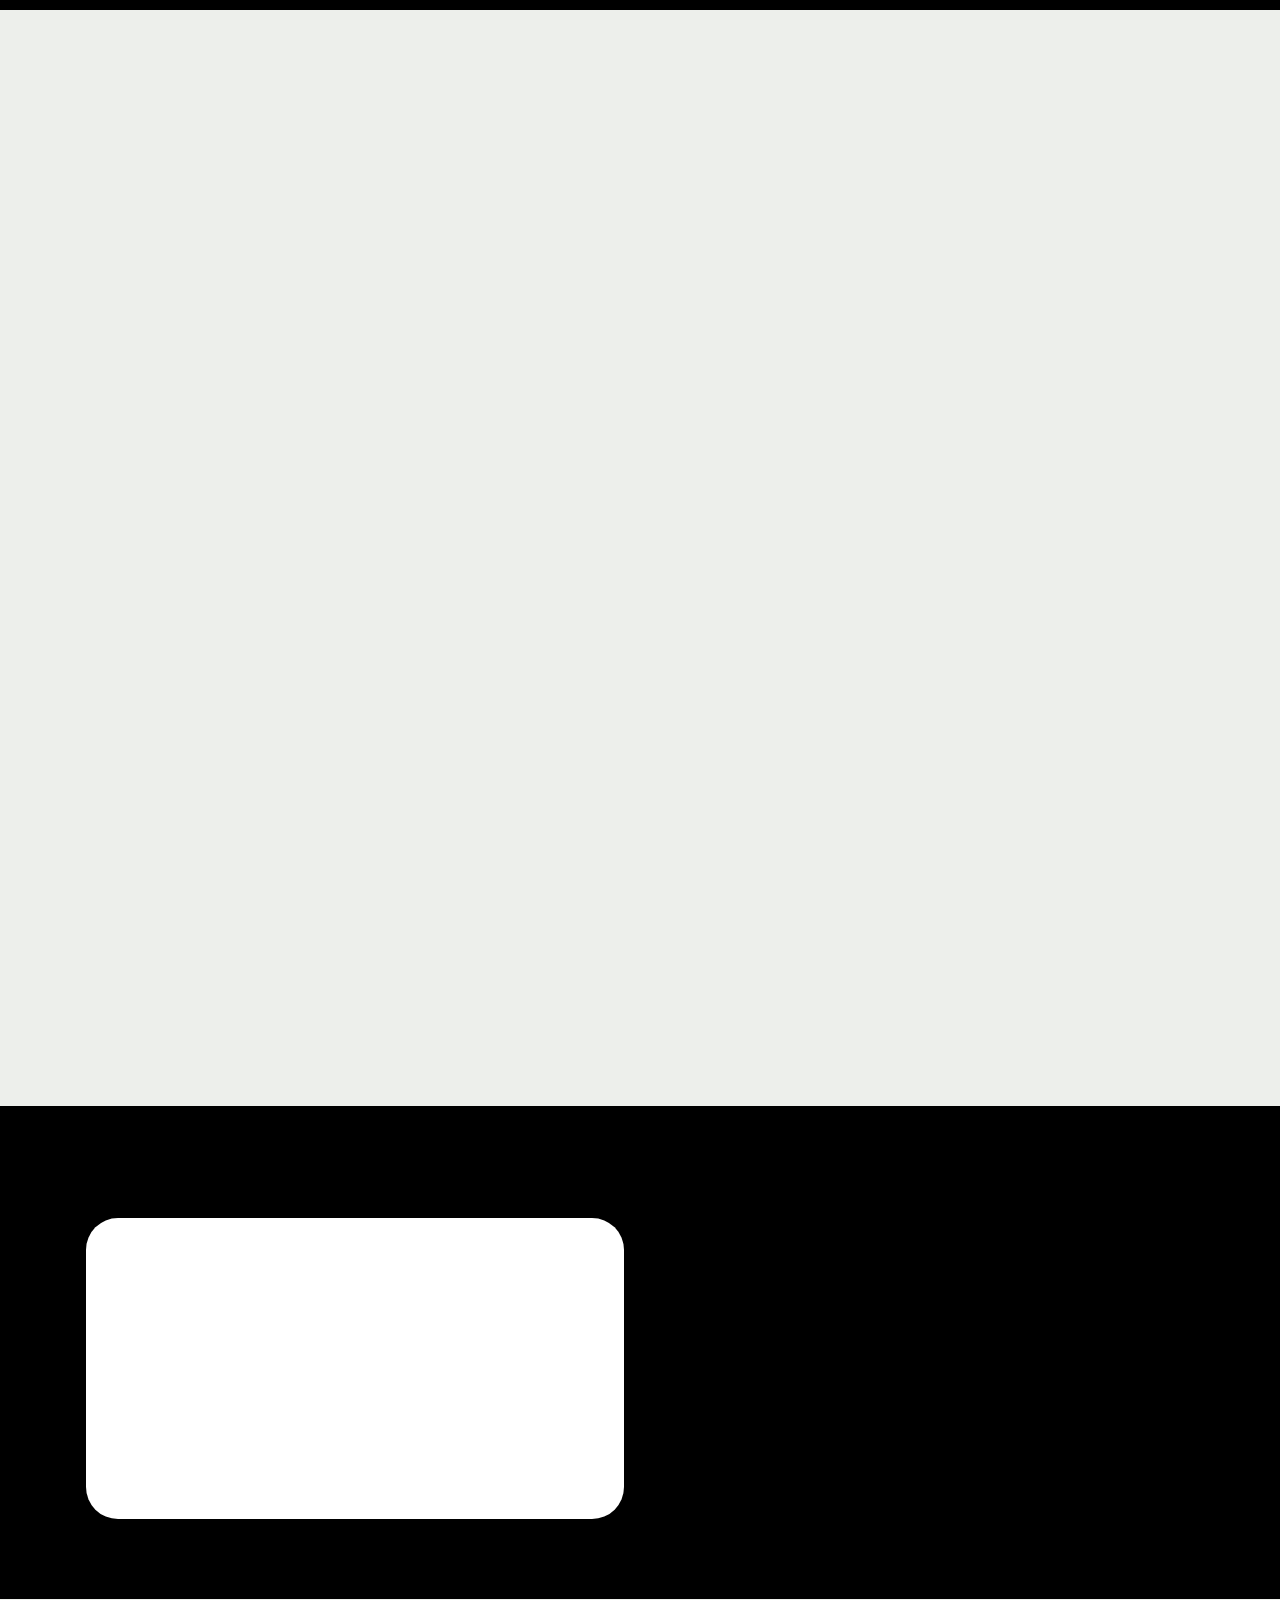
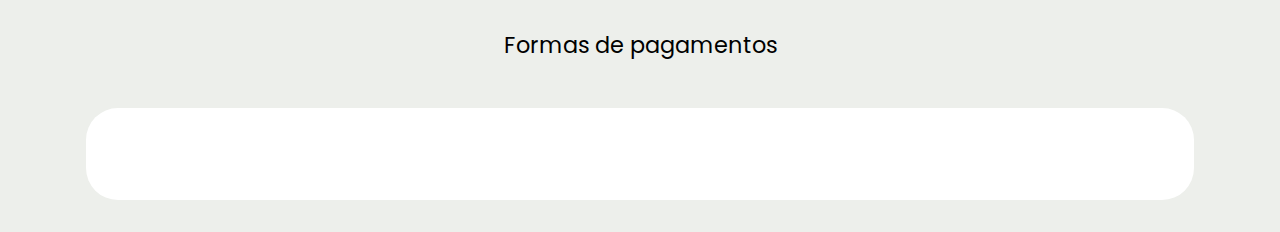
<file: iPhone13Pro.html>
<!DOCTYPE html>
<html  >
<head>
  
  <meta charset="UTF-8">
  <meta http-equiv="X-UA-Compatible" content="IE=edge">
  
  <meta name="viewport" content="width=device-width, initial-scale=1, minimum-scale=1">
  <link rel="shortcut icon" href="assets/images/logoredapple.pdf-2-128x128.png" type="image/x-icon">
  <meta name="description" content="">
  
  
  <title>iPhone 13 Pro e iPhone 13 Pro Max</title>
  <link rel="stylesheet" href="assets/font-awesome-brands/../css/fontawesome.min.css">
  <link rel="stylesheet" href="assets/font-awesome-brands/css/brands.min.css">
  <link rel="stylesheet" href="assets/web/assets/mobirise-icons2/mobirise2.css">
  <link rel="stylesheet" href="assets/web/assets/mobirise-icons/mobirise-icons.css">
  <link rel="stylesheet" href="assets/bootstrap/css/bootstrap.min.css">
  <link rel="stylesheet" href="assets/bootstrap/css/bootstrap-grid.min.css">
  <link rel="stylesheet" href="assets/bootstrap/css/bootstrap-reboot.min.css">
  <link rel="stylesheet" href="assets/animatecss/animate.css">
  <link rel="stylesheet" href="assets/dropdown/css/style.css">
  <link rel="stylesheet" href="assets/socicon/css/styles.css">
  <link rel="stylesheet" href="assets/theme/css/style.css">
  <link rel="preload" href="https://fonts.googleapis.com/css?family=Kanit:100,100i,200,200i,300,300i,400,400i,500,500i,600,600i,700,700i,800,800i,900,900i&display=swap" as="style" onload="this.onload=null;this.rel='stylesheet'">
  <noscript><link rel="stylesheet" href="https://fonts.googleapis.com/css?family=Kanit:100,100i,200,200i,300,300i,400,400i,500,500i,600,600i,700,700i,800,800i,900,900i&display=swap"></noscript>
  <link rel="preload" href="https://fonts.googleapis.com/css?family=Poppins:100,100i,200,200i,300,300i,400,400i,500,500i,600,600i,700,700i,800,800i,900,900i&display=swap" as="style" onload="this.onload=null;this.rel='stylesheet'">
  <noscript><link rel="stylesheet" href="https://fonts.googleapis.com/css?family=Poppins:100,100i,200,200i,300,300i,400,400i,500,500i,600,600i,700,700i,800,800i,900,900i&display=swap"></noscript>
  <link rel="preload" as="style" href="assets/mobirise/css/mbr-additional.css"><link rel="stylesheet" href="assets/mobirise/css/mbr-additional.css" type="text/css">

  
  
  
</head>
<body>
  
  <section data-bs-version="5.1" class="menu menu4 cid-tTgJB4omCE" once="menu" id="menu04-1c">
	

	<nav class="navbar navbar-dropdown navbar-fixed-top navbar-expand-lg">
		<div class="container">
			<div class="navbar-brand">
				<span class="navbar-logo">
					<a href="index">
						<img src="assets/images/logoredapple.pdf-2-128x128.png" alt="Mobirise Website Builder" style="height: 4rem;">
					</a>
				</span>
				
			</div>
			<button class="navbar-toggler" type="button" data-toggle="collapse" data-bs-toggle="collapse" data-target="#navbarSupportedContent" data-bs-target="#navbarSupportedContent" aria-controls="navbarNavAltMarkup" aria-expanded="false" aria-label="Toggle navigation">
				<div class="hamburger">
					<span></span>
					<span></span>
					<span></span>
					<span></span>
				</div>
			</button>
			<div class="collapse navbar-collapse" id="navbarSupportedContent">
				<ul class="navbar-nav nav-dropdown" data-app-modern-menu="true"><li class="nav-item">
						<a class="nav-link link text-white display-4" href="index">Inicio</a>
					</li>
					<li class="nav-item dropdown">
						<a class="nav-link link dropdown-toggle text-white display-4" href="https://mobiri.se" aria-expanded="false" data-toggle="dropdown-submenu" data-bs-toggle="dropdown" data-bs-auto-close="outside">Categorias</a><div class="dropdown-menu" aria-labelledby="dropdown-712"><a class="show dropdown-item text-white text-primary display-4" href="iPhone15Pro">iPhone 15 Pro<br></a><a class="dropdown-item text-white text-primary display-4" href="iPhone15">iPhone 15<br></a><a class="text-white dropdown-item text-primary display-4" href="iPhone14Pro">iPhone 14 Pro<br></a><a class="show dropdown-item text-white text-primary display-4" href="iPhone14">iPhone 14<br></a><a class="text-white show dropdown-item text-primary display-4" href="iPhone13Pro">iPhone 13 Pro</a><a class="text-white show dropdown-item text-primary display-4" href="iPhone13">iPhone 13&nbsp;</a><a class="text-white dropdown-item text-primary display-4" href="iPhone12Pro">iPhone 12 Pro</a><a class="text-white show dropdown-item text-primary display-4" href="iPhone12">iPhone 12</a><a class="text-white dropdown-item text-primary display-4" href="iPhone11Pro">iPhone 11 Pro</a><a class="text-white show dropdown-item text-primary display-4" href="iPhone11">iPhone 11</a><a class="text-white show dropdown-item text-primary display-4" href="demaismodelos">Demais modelos</a></div>
					</li>
					<li class="nav-item">
						<a class="nav-link link text-white text-primary display-4" href="index#features013-4x">Acessórios</a>
					</li></ul>
				
				<div class="navbar-buttons mbr-section-btn"><a class="btn btn-danger display-4" href="https://wa.me/5583987580473" target="_blank"><span class="socicon socicon-whatsapp mbr-iconfont mbr-iconfont-btn"></span>Contato&nbsp;</a></div>
			</div>
		</div>
	</nav>
</section>

<section data-bs-version="5.1" class="features024 cid-tTgJB4NOFn" id="features024-1d">
  

  
  

  <div class="container">
    <div class="row justify-content-center align-items-center">
      <div class="col-12">
        <div class="card-wrapper">
          <div class="row">
            <div class="col-12 col-md-12 col-lg-6 image-wrapper">
              <img class="w-100" src="assets/images/5-1092x614.webp" alt="Mobirise Website Builder">
            </div>
            <div class="col-12 col-lg col-md-12">
              <div class="text-wrapper align-left">
                <h5 class="mbr-section-title mbr-fonts-style mb-4 display-2"><div><div><strong>iPhone 13 Pro e iPhone 13 Pro Max</strong></div></div></h5>
                <p class="price mbr-fonts-style mb-4 display-7">A partir de R$CONTENT$nbsp;4800,00</p>
                <p class="mbr-text mbr-fonts-style mb-4 display-7">Ano de lançamento: 2021
<br>Capacidade: 128 GB, 256 GB, 512 GB, 1 TB
<br>Cores: grafite, dourado, prateado, azul-Sierra, verde-alpino<br></p>
                <div class="mbr-section-btn mt-3"><a class="btn btn-lg btn-primary display-7" href="https://wa.me/5583987580473" target="_blank"><span class="fab fa-whatsapp mbr-iconfont mbr-iconfont-btn"></span>Fale com um atendente</a></div>
              </div>
            </div>
          </div>
        </div>
      </div>
    </div>
  </div>
</section>

<section data-bs-version="5.1" class="slider4 mbr-embla cid-tTgJB5ayuu" id="slider04-1e">

    

    
    
    <div class="container-fluid">
        <div class="row mb-5 justify-content-center">
			<div class="col-12 content-head">
				
				<h5 class="mbr-section-subtitle mbr-fonts-style align-center mb-0 mt-4 display-7">
                    Cores</h5>
			</div>
		</div>
        <div class="row">
            <div class="col-12">
                <div class="embla position-relative" data-skip-snaps="true" data-align="center" data-contain-scroll="trimSnaps" data-loop="true" data-auto-play="true" data-auto-play-interval="3" data-draggable="true">
                    <div class="embla__viewport">
                        <div class="embla__container">
                            
                            
                            
                            <div class="embla__slide slider-image item active" style="margin-left: 1rem; margin-right: 1rem;">
                                <a href="#">
                                    <div class="slide-content">
                                        <div class="item-img">
                                            <div class="item-wrapper">
                                                <img src="assets/images/20-1366x768.webp" alt="Mobirise Website Builder" title="" data-slide-to="1" data-bs-slide-to="1">
                                            </div>
                                        </div>
                                    </div>
                                </a>
                            </div><div class="embla__slide slider-image item active" style="margin-left: 1rem; margin-right: 1rem;">
                                <a href="#">
                                    <div class="slide-content">
                                        <div class="item-img">
                                            <div class="item-wrapper">
                                                <img src="assets/images/21-1366x768.webp" alt="Mobirise Website Builder" title="" data-slide-to="2" data-bs-slide-to="2">
                                            </div>
                                        </div>
                                    </div>
                                </a>
                            </div><div class="embla__slide slider-image item active" style="margin-left: 1rem; margin-right: 1rem;">
                                <a href="#">
                                    <div class="slide-content">
                                        <div class="item-img">
                                            <div class="item-wrapper">
                                                <img src="assets/images/22-1366x768.webp" alt="Mobirise Website Builder" title="" data-slide-to="3" data-bs-slide-to="3">
                                            </div>
                                        </div>
                                    </div>
                                </a>
                            </div><div class="embla__slide slider-image item active" style="margin-left: 1rem; margin-right: 1rem;">
                                <a href="#">
                                    <div class="slide-content">
                                        <div class="item-img">
                                            <div class="item-wrapper">
                                                <img src="assets/images/23-1366x768.webp" alt="Mobirise Website Builder" title="" data-slide-to="4" data-bs-slide-to="4">
                                            </div>
                                        </div>
                                    </div>
                                </a>
                            </div><div class="embla__slide slider-image item active" style="margin-left: 1rem; margin-right: 1rem;">
                                <a href="#">
                                    <div class="slide-content">
                                        <div class="item-img">
                                            <div class="item-wrapper">
                                                <img src="assets/images/24-1366x768.webp" alt="Mobirise Website Builder" title="" data-slide-to="5" data-bs-slide-to="5">
                                            </div>
                                        </div>
                                    </div>
                                </a>
                            </div>
                            
                        </div>
                    </div>
                    <button class="embla__button embla__button--prev">
                        <span class="mobi-mbri mobi-mbri-arrow-prev" aria-hidden="true"></span>
                        <span class="sr-only visually-hidden visually-hidden">Previous</span>
                    </button>
                    <button class="embla__button embla__button--next">
                        <span class="mobi-mbri mobi-mbri-arrow-next" aria-hidden="true"></span>
                        <span class="sr-only visually-hidden visually-hidden">Next</span>
                    </button>
                </div>
            </div>
        </div>
    </div>
</section>

<section data-bs-version="5.1" class="people2 cid-tTlSqkYlKe" id="people02-2f">
	

	
		<div class="row mt-0 mt-md-5">
			<div class="col-12 align-center">
				<div class="mbr-section-btn"><a class="btn btn-primary display-7" href="https://wa.me/5583987580473" target="_blank"><span class="fab fa-whatsapp mbr-iconfont mbr-iconfont-btn"></span>Fale com um atendente</a></div>
			</div>
		</div>
	
</section>

<section data-bs-version="5.1" class="image2 cid-tTgJB5RfbJ" id="image02-1f">
  
  
  
  <div class="container">
    <div class="row">
      <div class="col-12 col-md-10">
        <div class="row">
          <div class="col-12 col-lg-5">
            <div class="img-item">
              <img class="w-100 mb-4" src="assets/images/iphones-727x409.webp" alt="Mobirise Website Builder">
              <h5 class="mbr-fonts-style mb-3 display-5"><strong>iPhone 13 Pro</strong></h5>
              <p class="mbr-text mbr-fonts-style mb-sm-5 display-7">6,1 pol.
<br>Tela Super Retina XDR<br>Tecnologia ProMotion<br><br>Bateria: Até 22 horas de reprodução de vídeo<br></p>
            </div>
          </div>
          <div class="col-12 col-lg">
            <div class="img-item">
              <img class="w-100 mb-4" src="assets/images/iphones-1044x587.webp" alt="Mobirise Website Builder">
              <h5 class="mbr-fonts-style mb-3 display-5"><strong>iPhone 13 Pro Max</strong></h5>
              <p class="mbr-text mbr-fonts-style mb-0 display-7">6,7 pol.
<br>Tela Super Retina XDR1
<br>Tecnologia ProMotion<br><br>Bateria:&nbsp;Até 28 horas de reprodução de vídeo</p>
            </div>
          </div>
        </div>
      </div>
    </div>
  </div>
	
</section>

<section data-bs-version="5.1" class="people2 cid-tTgJB67ogv" id="people02-1g">
	

	
		<div class="row mt-0 mt-md-5">
			<div class="col-12 align-center">
				<div class="mbr-section-btn"><a class="btn btn-primary display-7" href="https://wa.me/5583987580473" target="_blank"><span class="fab fa-whatsapp mbr-iconfont mbr-iconfont-btn"></span>Fale com um atendente</a></div>
			</div>
		</div>
	
</section>

<section data-bs-version="5.1" class="contacts2 map1 cid-tTtiCtOpvS" id="contacts02-45">

    

    
    <div class="container">
        <div class="row justify-content-center">
            <div class="col-12 content-head">
                
            </div>
        </div>
        <div class="row justify-content-center mt-4">
            <div class="card col-12 col-md-6">
                <div class="card-wrapper">
                    <div class="text-wrapper">
                        
                    <ul class="list mbr-fonts-style display-7">
                        <li class="mbr-text item-wrap">Telefone: +55 83 98758-0473
</li><li class="mbr-text item-wrap">Babilônia Center Shopping - R. Irineu Joffily, n° 183 - Centro
</li><li class="mbr-text item-wrap">Campina Grande - PB, 58400-270
</li><li class="mbr-text item-wrap">Seg a Sex: 9:00 - 18:00
</li><li class="mbr-text item-wrap">Sab: 09:00 a 14:00</li>
                    </ul>
                    </div>
                </div>
            </div>
            <div class="map-wrapper col-12 col-md-6">
                <div class="google-map"><iframe frameborder="0" style="border:0" src="https://www.google.com/maps/embed?pb=!1m18!1m12!1m3!1d3958.169980294806!2d-35.88691272500055!3d-7.221443792784467!2m3!1f0!2f0!3f0!3m2!1i1024!2i768!4f13.1!3m3!1m2!1s0x7ac1e4e4cbcbb31%3A0xd8b912ce734593ac!2sBabil%C3%B4nia%20Center%20Shopping!5e0!3m2!1spt-BR!2sbr!4v1697988739534!5m2!1spt-BR!2sbr" allowfullscreen=""></iframe></div>
            </div>
        </div>
    </div>
</section>

<section data-bs-version="5.1" class="_customHTML cid-tTqPvQAEfO" id="design-block-3o">
 
  
     
  
  
              
      

<div class="icon-bar">
  <a class="facebook" href="https://www.facebook.com/profile.php?id=100078039738134"><z class="mbr-iconfont socicon-facebook socicon"></z></a> 
   
  <a class="google" href="https://maps.app.goo.gl/2uqTRjvAGmwXmeL28"><z class="mbr-iconfont socicon-google socicon"></z></a> 
  
   
  <a class="instagram" href="https://www.instagram.com/redapple_cg/"><z class="mbr-iconfont socicon-instagram socicon"></z></a> 
  
  <a href="https://wa.me/5583987580473" class="custom2"><z><span class="mbr-iconfont socicon-whatsapp socicon" style="font-size: 20px;"></span></z></a>
 </div>  

  <div style="padding:1rem; background: linear-gradient( #807e7f, #f1f1f1, #807e7f);" class="hidden">
   <div class="align-center">
              <h10> <br><br><br><br><br><br>Floating Social Menu and Ribbons<br>
<br>Version 0.2.3<br>
        Click the "gear" icon to change the layout of the flags bar. This text/logo will be removed on preview/publish.<br><br><br><div class="imgtest"></div><br><br></h10>
    </div></div>
</section>

<section data-bs-version="5.1" class="clients3 cid-tTx7XforZz" id="clients03-4p">
  

  
  
  <div class="container">
    <div class="row justify-content-center">
      <div class="col-12 content-head">
        <div class="mb-5">
          
          <div class="col-12">
            <h6 class="mbr-section-subtitle mbr-fonts-style mb-0 mt-4 display-7">Formas de pagamentos</h6>
          </div>
        </div>
      </div>
    </div>
    <div class="row">
      <div class="item features-without-image col-12 col-lg-12">
        <div class="item-wrapper">
          <div class="img-wrapper">
            <img src="assets/images/design-sem-nome-400x57.webp" alt="Mobirise Website Builder">
          </div>
          <div class="card-box align-center">
            
            
            
            
          </div>
        </div>
      </div>
      
      
    </div>
  </div>
</section><section><a href="https://mobiri.se"></a><a href="https://mobiri.se"></a></section><script src="assets/bootstrap/js/bootstrap.bundle.min.js"></script>  <script src="assets/smoothscroll/smooth-scroll.js"></script>  <script src="assets/ytplayer/index.js"></script>  <script src="assets/dropdown/js/navbar-dropdown.js"></script>  <script src="assets/embla/embla.min.js"></script>  <script src="assets/embla/script.js"></script>  <script src="assets/theme/js/script.js"></script>  
  
  
  <input name="animation" type="hidden">
  </body>
</html>
</file>
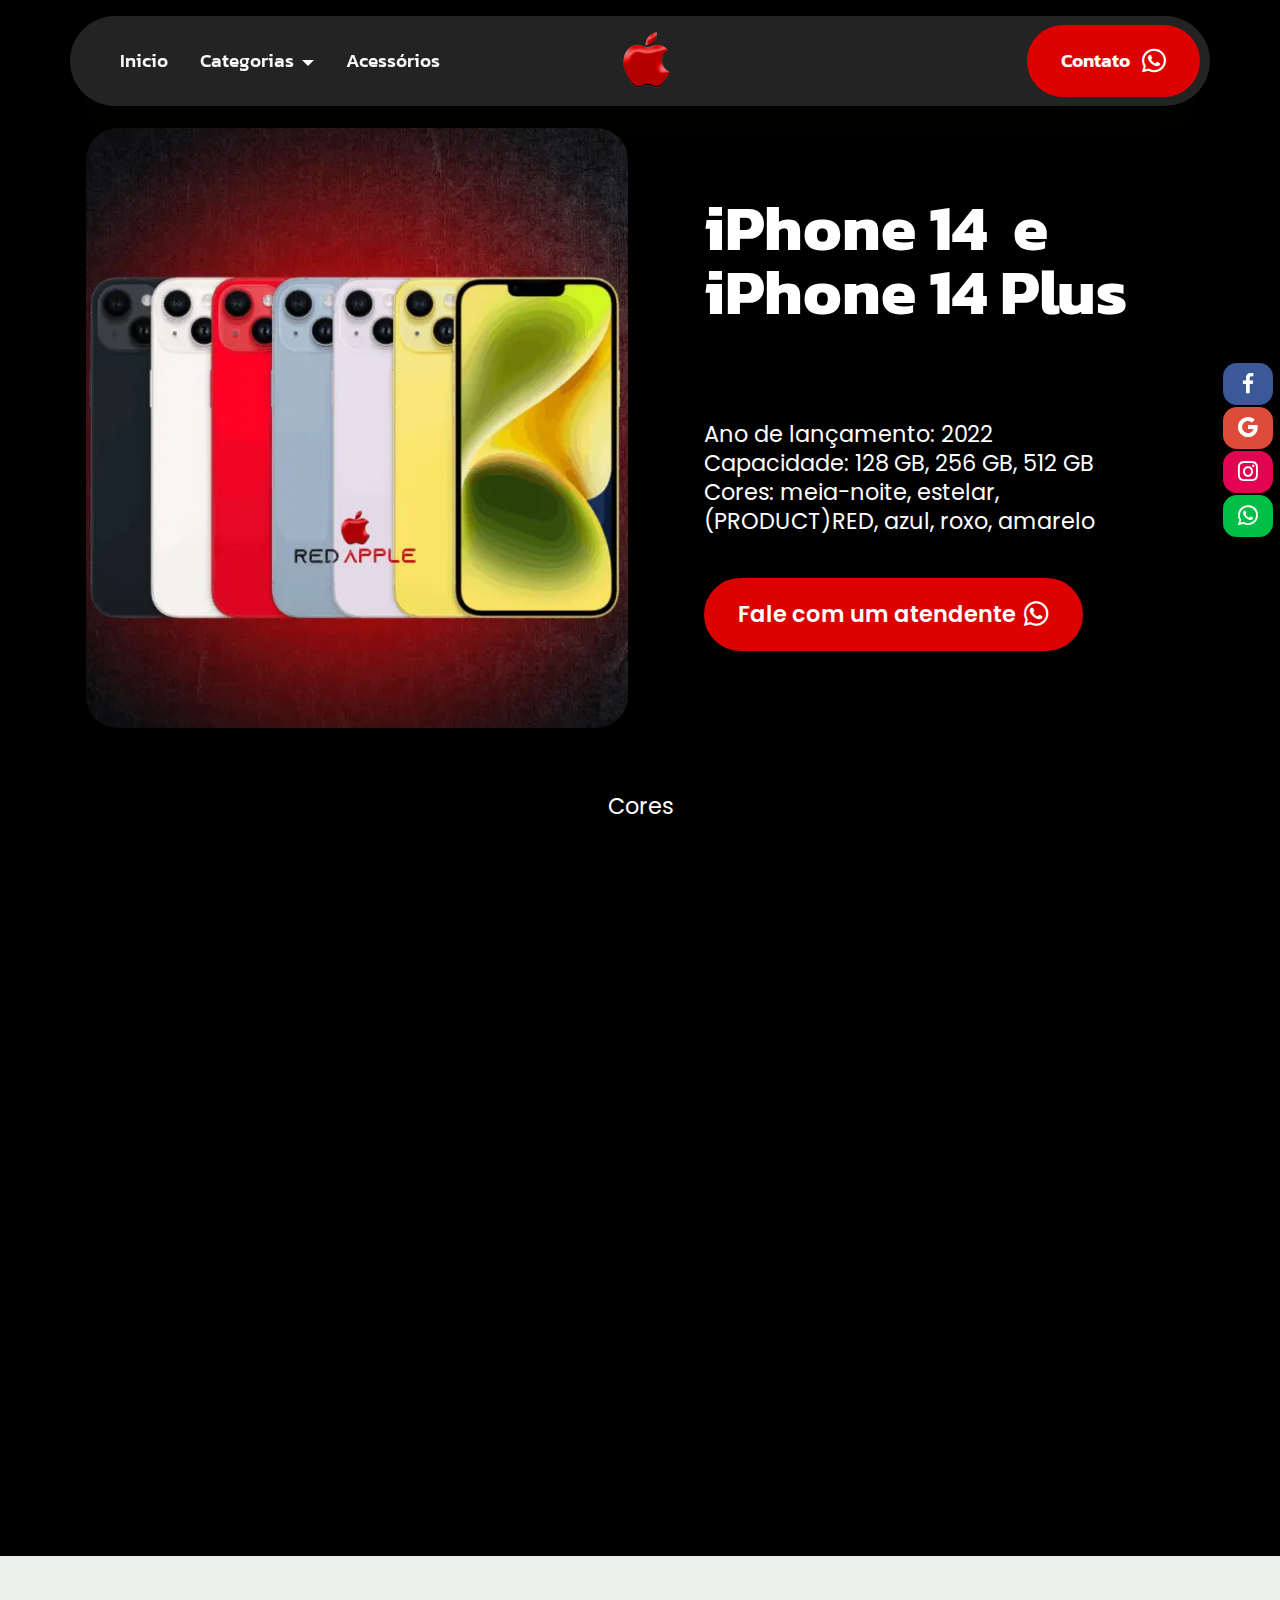
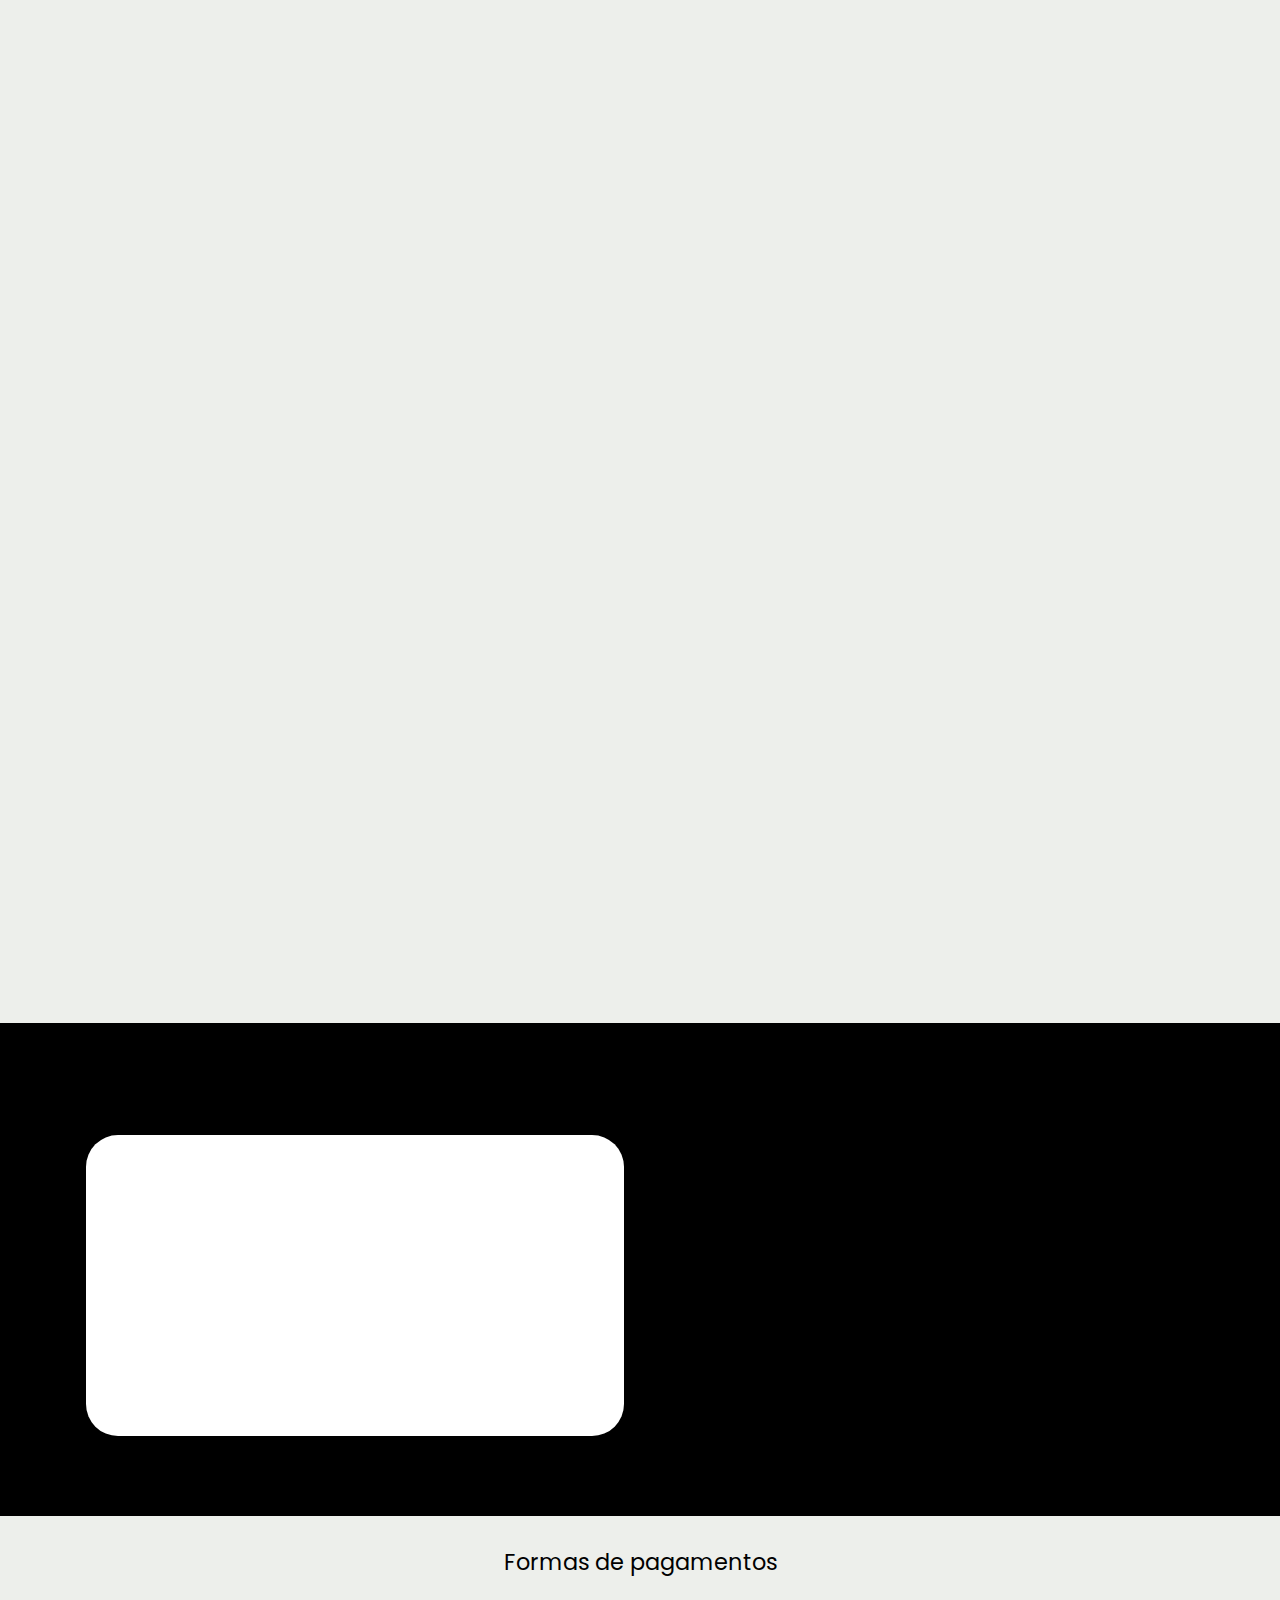
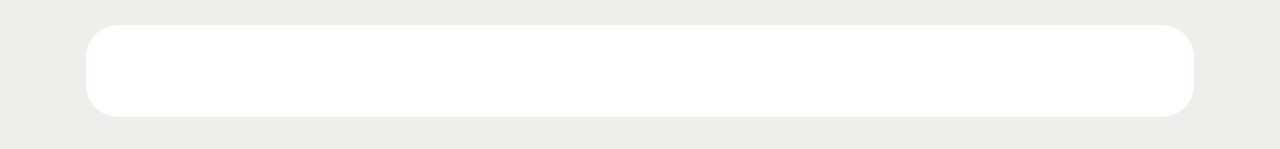
<file: iPhone14.html>
<!DOCTYPE html>
<html  >
<head>
  
  <meta charset="UTF-8">
  <meta http-equiv="X-UA-Compatible" content="IE=edge">
  
  <meta name="viewport" content="width=device-width, initial-scale=1, minimum-scale=1">
  <link rel="shortcut icon" href="assets/images/logoredapple.pdf-2-128x128.png" type="image/x-icon">
  <meta name="description" content="">
  
  
  <title>iPhone 14 e Iphone 14 Plus</title>
  <link rel="stylesheet" href="assets/font-awesome-brands/../css/fontawesome.min.css">
  <link rel="stylesheet" href="assets/font-awesome-brands/css/brands.min.css">
  <link rel="stylesheet" href="assets/web/assets/mobirise-icons2/mobirise2.css">
  <link rel="stylesheet" href="assets/web/assets/mobirise-icons/mobirise-icons.css">
  <link rel="stylesheet" href="assets/bootstrap/css/bootstrap.min.css">
  <link rel="stylesheet" href="assets/bootstrap/css/bootstrap-grid.min.css">
  <link rel="stylesheet" href="assets/bootstrap/css/bootstrap-reboot.min.css">
  <link rel="stylesheet" href="assets/animatecss/animate.css">
  <link rel="stylesheet" href="assets/dropdown/css/style.css">
  <link rel="stylesheet" href="assets/socicon/css/styles.css">
  <link rel="stylesheet" href="assets/theme/css/style.css">
  <link rel="preload" href="https://fonts.googleapis.com/css?family=Kanit:100,100i,200,200i,300,300i,400,400i,500,500i,600,600i,700,700i,800,800i,900,900i&display=swap" as="style" onload="this.onload=null;this.rel='stylesheet'">
  <noscript><link rel="stylesheet" href="https://fonts.googleapis.com/css?family=Kanit:100,100i,200,200i,300,300i,400,400i,500,500i,600,600i,700,700i,800,800i,900,900i&display=swap"></noscript>
  <link rel="preload" href="https://fonts.googleapis.com/css?family=Poppins:100,100i,200,200i,300,300i,400,400i,500,500i,600,600i,700,700i,800,800i,900,900i&display=swap" as="style" onload="this.onload=null;this.rel='stylesheet'">
  <noscript><link rel="stylesheet" href="https://fonts.googleapis.com/css?family=Poppins:100,100i,200,200i,300,300i,400,400i,500,500i,600,600i,700,700i,800,800i,900,900i&display=swap"></noscript>
  <link rel="preload" as="style" href="assets/mobirise/css/mbr-additional.css"><link rel="stylesheet" href="assets/mobirise/css/mbr-additional.css" type="text/css">

  
  
  
</head>
<body>
  
  <section data-bs-version="5.1" class="menu menu4 cid-tTgq4JAkPd" once="menu" id="menu04-16">
	

	<nav class="navbar navbar-dropdown navbar-fixed-top navbar-expand-lg">
		<div class="container">
			<div class="navbar-brand">
				<span class="navbar-logo">
					<a href="index">
						<img src="assets/images/logoredapple.pdf-2-128x128.png" alt="Mobirise Website Builder" style="height: 4rem;">
					</a>
				</span>
				
			</div>
			<button class="navbar-toggler" type="button" data-toggle="collapse" data-bs-toggle="collapse" data-target="#navbarSupportedContent" data-bs-target="#navbarSupportedContent" aria-controls="navbarNavAltMarkup" aria-expanded="false" aria-label="Toggle navigation">
				<div class="hamburger">
					<span></span>
					<span></span>
					<span></span>
					<span></span>
				</div>
			</button>
			<div class="collapse navbar-collapse" id="navbarSupportedContent">
				<ul class="navbar-nav nav-dropdown" data-app-modern-menu="true"><li class="nav-item">
						<a class="nav-link link text-white display-4" href="index">Inicio</a>
					</li>
					<li class="nav-item dropdown">
						<a class="nav-link link dropdown-toggle text-white display-4" href="https://mobiri.se" aria-expanded="false" data-toggle="dropdown-submenu" data-bs-toggle="dropdown" data-bs-auto-close="outside">Categorias</a><div class="dropdown-menu" aria-labelledby="dropdown-712"><a class="show dropdown-item text-white text-primary display-4" href="iPhone15Pro">iPhone 15 Pro<br></a><a class="dropdown-item text-white text-primary display-4" href="iPhone15">iPhone 15<br></a><a class="text-white dropdown-item text-primary display-4" href="iPhone14Pro">iPhone 14 Pro<br></a><a class="show dropdown-item text-white text-primary display-4" href="iPhone14">iPhone 14<br></a><a class="text-white show dropdown-item text-primary display-4" href="iPhone13Pro">iPhone 13 Pro</a><a class="text-white show dropdown-item text-primary display-4" href="iPhone13">iPhone 13&nbsp;</a><a class="text-white dropdown-item text-primary display-4" href="iPhone12Pro">iPhone 12 Pro</a><a class="text-white show dropdown-item text-primary display-4" href="iPhone12">iPhone 12</a><a class="text-white dropdown-item text-primary display-4" href="iPhone11Pro">iPhone 11 Pro</a><a class="text-white show dropdown-item text-primary display-4" href="iPhone11">iPhone 11</a><a class="text-white show dropdown-item text-primary display-4" href="demaismodelos">Demais modelos</a></div>
					</li>
					<li class="nav-item">
						<a class="nav-link link text-white text-primary display-4" href="index#features013-4x">Acessórios</a>
					</li></ul>
				
				<div class="navbar-buttons mbr-section-btn"><a class="btn btn-danger display-4" href="https://wa.me/5583987580473" target="_blank"><span class="socicon socicon-whatsapp mbr-iconfont mbr-iconfont-btn"></span>Contato&nbsp;</a></div>
			</div>
		</div>
	</nav>
</section>

<section data-bs-version="5.1" class="features024 cid-tTgq4K7RTn" id="features024-17">
  

  
  

  <div class="container">
    <div class="row justify-content-center align-items-center">
      <div class="col-12">
        <div class="card-wrapper">
          <div class="row">
            <div class="col-12 col-md-12 col-lg-6 image-wrapper">
              <img class="w-100" src="assets/images/4-1092x614.webp" alt="Mobirise Website Builder">
            </div>
            <div class="col-12 col-lg col-md-12">
              <div class="text-wrapper align-left">
                <h5 class="mbr-section-title mbr-fonts-style mb-4 display-2"><strong>iPhone 14&nbsp; e iPhone 14 Plus</strong><div><strong></strong><div><strong><br></strong></div></div></h5>
                <p class="price mbr-fonts-style mb-4 display-7"></p>
                <p class="mbr-text mbr-fonts-style mb-4 display-7">Ano de lançamento: 2022
<br>Capacidade: 128 GB, 256 GB, 512 GB
<br>Cores: meia-noite, estelar, (PRODUCT)RED, azul, roxo, amarelo<br></p>
                <div class="mbr-section-btn mt-3"><a class="btn btn-lg btn-primary display-7" href="https://wa.me/5583987580473" target="_blank"><span class="fab fa-whatsapp mbr-iconfont mbr-iconfont-btn"></span>Fale com um atendente</a></div>
              </div>
            </div>
          </div>
        </div>
      </div>
    </div>
  </div>
</section>

<section data-bs-version="5.1" class="slider4 mbr-embla cid-tTgq4KrI9r" id="slider04-18">

    

    
    
    <div class="container-fluid">
        <div class="row mb-5 justify-content-center">
			<div class="col-12 content-head">
				
				<h5 class="mbr-section-subtitle mbr-fonts-style align-center mb-0 mt-4 display-7">
                    Cores</h5>
			</div>
		</div>
        <div class="row">
            <div class="col-12">
                <div class="embla position-relative" data-skip-snaps="true" data-align="center" data-contain-scroll="trimSnaps" data-loop="true" data-auto-play="true" data-auto-play-interval="3" data-draggable="true">
                    <div class="embla__viewport">
                        <div class="embla__container">
                            
                            
                            
                            <div class="embla__slide slider-image item active" style="margin-left: 1rem; margin-right: 1rem;">
                                <a href="#">
                                    <div class="slide-content">
                                        <div class="item-img">
                                            <div class="item-wrapper">
                                                <img src="assets/images/14-1366x768.webp" alt="Mobirise Website Builder" title="" data-slide-to="1" data-bs-slide-to="1">
                                            </div>
                                        </div>
                                    </div>
                                </a>
                            </div><div class="embla__slide slider-image item active" style="margin-left: 1rem; margin-right: 1rem;">
                                <a href="#">
                                    <div class="slide-content">
                                        <div class="item-img">
                                            <div class="item-wrapper">
                                                <img src="assets/images/15-1366x768.webp" alt="Mobirise Website Builder" title="" data-slide-to="2" data-bs-slide-to="2">
                                            </div>
                                        </div>
                                    </div>
                                </a>
                            </div><div class="embla__slide slider-image item active" style="margin-left: 1rem; margin-right: 1rem;">
                                <a href="#">
                                    <div class="slide-content">
                                        <div class="item-img">
                                            <div class="item-wrapper">
                                                <img src="assets/images/16-1366x768.webp" alt="Mobirise Website Builder" title="" data-slide-to="3" data-bs-slide-to="3">
                                            </div>
                                        </div>
                                    </div>
                                </a>
                            </div><div class="embla__slide slider-image item active" style="margin-left: 1rem; margin-right: 1rem;">
                                <a href="#">
                                    <div class="slide-content">
                                        <div class="item-img">
                                            <div class="item-wrapper">
                                                <img src="assets/images/17-1366x768.webp" alt="Mobirise Website Builder" title="" data-slide-to="4" data-bs-slide-to="4">
                                            </div>
                                        </div>
                                    </div>
                                </a>
                            </div><div class="embla__slide slider-image item active" style="margin-left: 1rem; margin-right: 1rem;">
                                <a href="#">
                                    <div class="slide-content">
                                        <div class="item-img">
                                            <div class="item-wrapper">
                                                <img src="assets/images/18-1366x768.webp" alt="Mobirise Website Builder" title="" data-slide-to="5" data-bs-slide-to="5">
                                            </div>
                                        </div>
                                    </div>
                                </a>
                            </div><div class="embla__slide slider-image item active" style="margin-left: 1rem; margin-right: 1rem;">
                                <a href="#">
                                    <div class="slide-content">
                                        <div class="item-img">
                                            <div class="item-wrapper">
                                                <img src="assets/images/19-1366x768.webp" alt="Mobirise Website Builder" title="" data-slide-to="6" data-bs-slide-to="6">
                                            </div>
                                        </div>
                                    </div>
                                </a>
                            </div>
                            
                        </div>
                    </div>
                    <button class="embla__button embla__button--prev">
                        <span class="mobi-mbri mobi-mbri-arrow-prev" aria-hidden="true"></span>
                        <span class="sr-only visually-hidden visually-hidden">Previous</span>
                    </button>
                    <button class="embla__button embla__button--next">
                        <span class="mobi-mbri mobi-mbri-arrow-next" aria-hidden="true"></span>
                        <span class="sr-only visually-hidden visually-hidden">Next</span>
                    </button>
                </div>
            </div>
        </div>
    </div>
</section>

<section data-bs-version="5.1" class="people2 cid-tTlSJ24kYJ" id="people02-2g">
	

	
		<div class="row mt-0 mt-md-5">
			<div class="col-12 align-center">
				<div class="mbr-section-btn"><a class="btn btn-primary display-7" href="https://wa.me/5583987580473" target="_blank"><span class="fab fa-whatsapp mbr-iconfont mbr-iconfont-btn"></span>Fale com um atendente</a></div>
			</div>
		</div>
	
</section>

<section data-bs-version="5.1" class="image2 cid-tTgq4LaPjK" id="image02-19">
  
  
  
  <div class="container">
    <div class="row">
      <div class="col-12 col-md-10">
        <div class="row">
          <div class="col-12 col-lg-5">
            <div class="img-item">
              <img class="w-100 mb-4" src="assets/images/8-727x409.webp" alt="Mobirise Website Builder">
              <h5 class="mbr-fonts-style mb-3 display-5"><strong>iPhone 14</strong></h5>
              <p class="mbr-text mbr-fonts-style mb-sm-5 display-7">6,1 pol.
<br>Tela Super Retina XDR<br><br>Até 20 horas de reprodução de vídeo<br></p>
            </div>
          </div>
          <div class="col-12 col-lg">
            <div class="img-item">
              <img class="w-100 mb-4" src="assets/images/9-1044x587.webp" alt="Mobirise Website Builder">
              <h5 class="mbr-fonts-style mb-3 display-5"><strong>iPhone 14&nbsp; Plus</strong></h5>
              <p class="mbr-text mbr-fonts-style mb-0 display-7">6,7 pol.
<br>Tela Super Retina XDR<br><br>Até 26 horas de reprodução de vídeo<br></p>
            </div>
          </div>
        </div>
      </div>
    </div>
  </div>
	
</section>

<section data-bs-version="5.1" class="people2 cid-tTgq4Lz6RL" id="people02-1a">
	

	
		<div class="row mt-0 mt-md-5">
			<div class="col-12 align-center">
				<div class="mbr-section-btn"><a class="btn btn-primary display-7" href="https://wa.me/5583987580473" target="_blank"><span class="fab fa-whatsapp mbr-iconfont mbr-iconfont-btn"></span>Fale com um atendente</a></div>
			</div>
		</div>
	
</section>

<section data-bs-version="5.1" class="contacts2 map1 cid-tTtiwE7Xlg" id="contacts02-44">

    

    
    <div class="container">
        <div class="row justify-content-center">
            <div class="col-12 content-head">
                
            </div>
        </div>
        <div class="row justify-content-center mt-4">
            <div class="card col-12 col-md-6">
                <div class="card-wrapper">
                    <div class="text-wrapper">
                        
                    <ul class="list mbr-fonts-style display-7">
                        <li class="mbr-text item-wrap">Telefone: +55 83 98758-0473
</li><li class="mbr-text item-wrap">Babilônia Center Shopping - R. Irineu Joffily, n° 183 - Centro
</li><li class="mbr-text item-wrap">Campina Grande - PB, 58400-270
</li><li class="mbr-text item-wrap">Seg a Sex: 9:00 - 18:00
</li><li class="mbr-text item-wrap">Sab: 09:00 a 14:00</li>
                    </ul>
                    </div>
                </div>
            </div>
            <div class="map-wrapper col-12 col-md-6">
                <div class="google-map"><iframe frameborder="0" style="border:0" src="https://www.google.com/maps/embed?pb=!1m18!1m12!1m3!1d3958.169980294806!2d-35.88691272500055!3d-7.221443792784467!2m3!1f0!2f0!3f0!3m2!1i1024!2i768!4f13.1!3m3!1m2!1s0x7ac1e4e4cbcbb31%3A0xd8b912ce734593ac!2sBabil%C3%B4nia%20Center%20Shopping!5e0!3m2!1spt-BR!2sbr!4v1697988739534!5m2!1spt-BR!2sbr" allowfullscreen=""></iframe></div>
            </div>
        </div>
    </div>
</section>

<section data-bs-version="5.1" class="_customHTML cid-tTqPqGyK4w" id="design-block-3n">
 
  
     
  
  
              
      

<div class="icon-bar">
  <a class="facebook" href="https://www.facebook.com/profile.php?id=100078039738134"><z class="mbr-iconfont socicon-facebook socicon"></z></a> 
   
  <a class="google" href="https://maps.app.goo.gl/2uqTRjvAGmwXmeL28"><z class="mbr-iconfont socicon-google socicon"></z></a> 
  
   
  <a class="instagram" href="https://www.instagram.com/redapple_cg/"><z class="mbr-iconfont socicon-instagram socicon"></z></a> 
  
  <a href="https://wa.me/5583987580473" class="custom2"><z><span class="mbr-iconfont socicon-whatsapp socicon" style="font-size: 20px;"></span></z></a>
 </div>  

  <div style="padding:1rem; background: linear-gradient( #807e7f, #f1f1f1, #807e7f);" class="hidden">
   <div class="align-center">
              <h10> <br><br><br><br><br><br>Floating Social Menu and Ribbons<br>
<br>Version 0.2.3<br>
        Click the "gear" icon to change the layout of the flags bar. This text/logo will be removed on preview/publish.<br><br><br><div class="imgtest"></div><br><br></h10>
    </div></div>
</section>

<section data-bs-version="5.1" class="clients3 cid-tTx7Uz9rQy" id="clients03-4o">
  

  
  
  <div class="container">
    <div class="row justify-content-center">
      <div class="col-12 content-head">
        <div class="mb-5">
          
          <div class="col-12">
            <h6 class="mbr-section-subtitle mbr-fonts-style mb-0 mt-4 display-7">Formas de pagamentos</h6>
          </div>
        </div>
      </div>
    </div>
    <div class="row">
      <div class="item features-without-image col-12 col-lg-12">
        <div class="item-wrapper">
          <div class="img-wrapper">
            <img src="assets/images/design-sem-nome-400x57.webp" alt="Mobirise Website Builder">
          </div>
          <div class="card-box align-center">
            
            
            
            
          </div>
        </div>
      </div>
      
      
    </div>
  </div>
</section><section><a href="https://mobiri.se"></a><a href="https://mobiri.se"></a></section><script src="assets/bootstrap/js/bootstrap.bundle.min.js"></script>  <script src="assets/smoothscroll/smooth-scroll.js"></script>  <script src="assets/ytplayer/index.js"></script>  <script src="assets/dropdown/js/navbar-dropdown.js"></script>  <script src="assets/embla/embla.min.js"></script>  <script src="assets/embla/script.js"></script>  <script src="assets/theme/js/script.js"></script>  
  
  
  <input name="animation" type="hidden">
  </body>
</html>
</file>
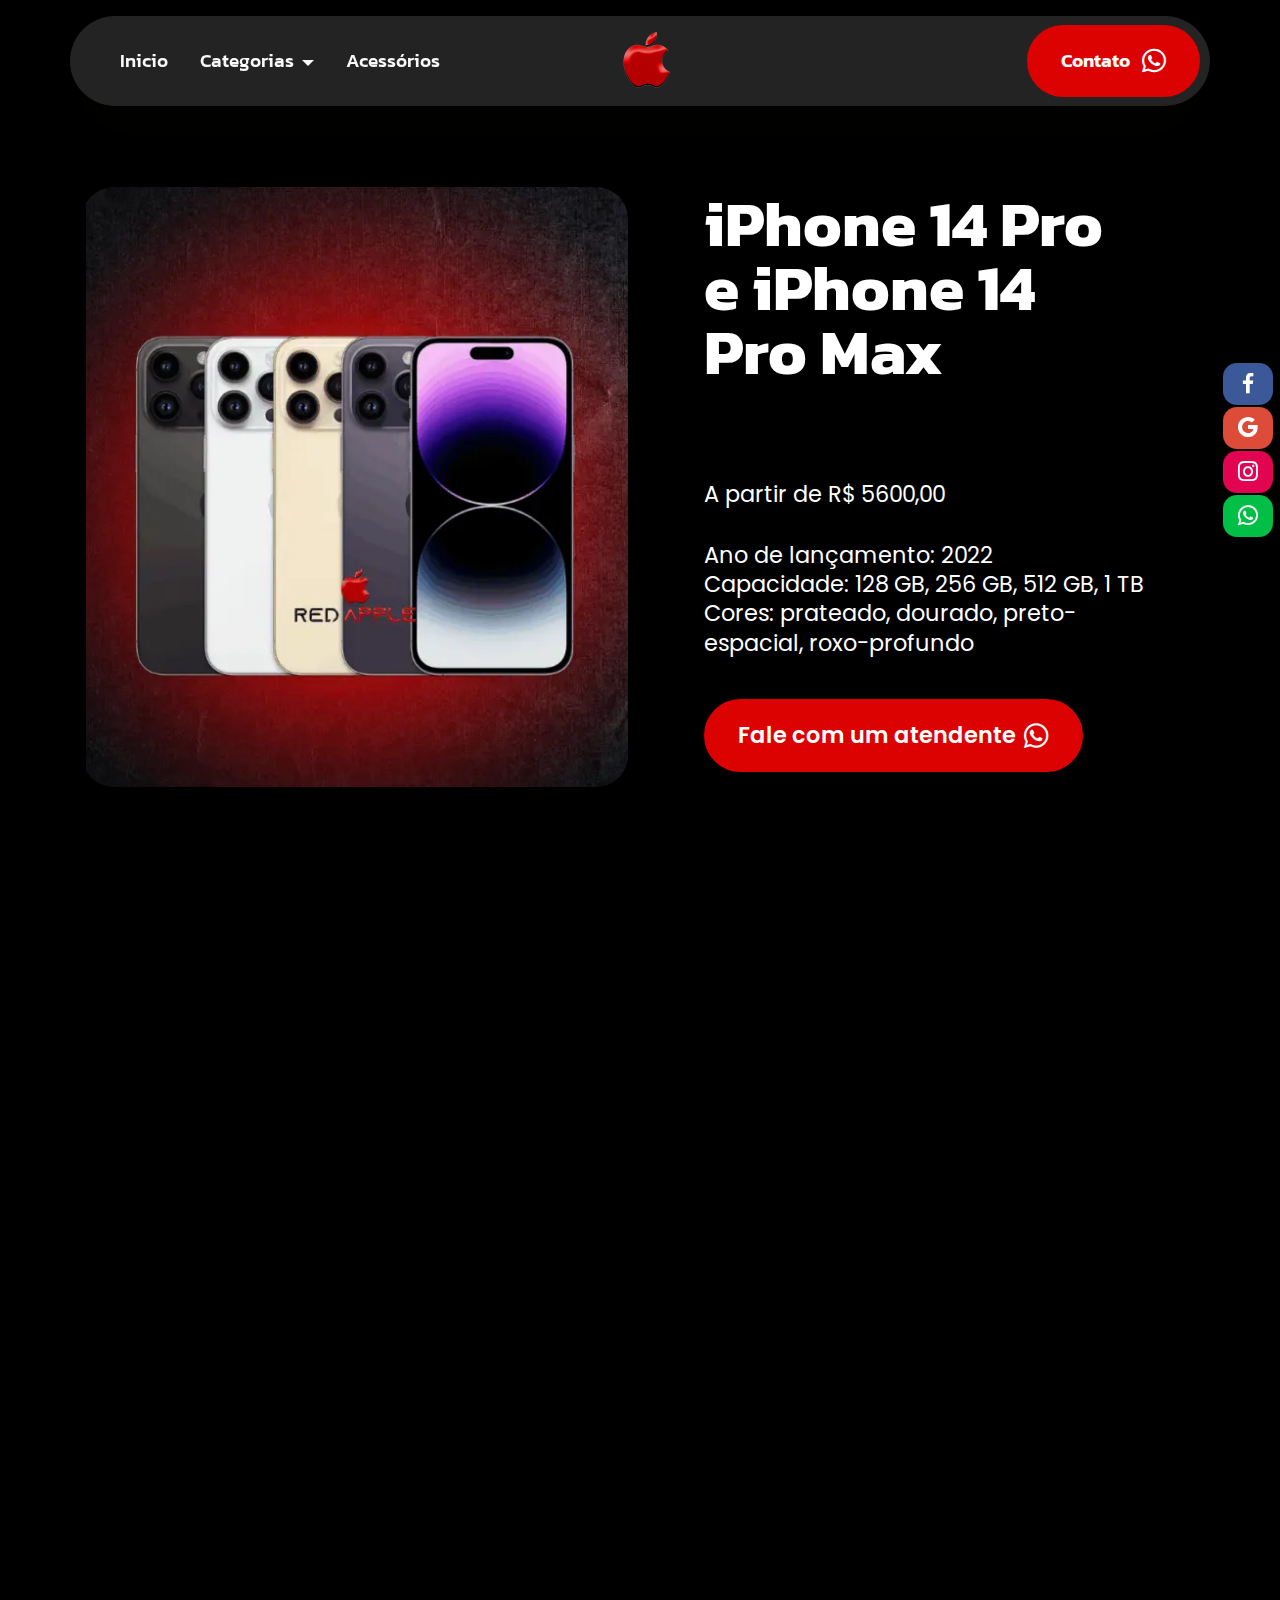
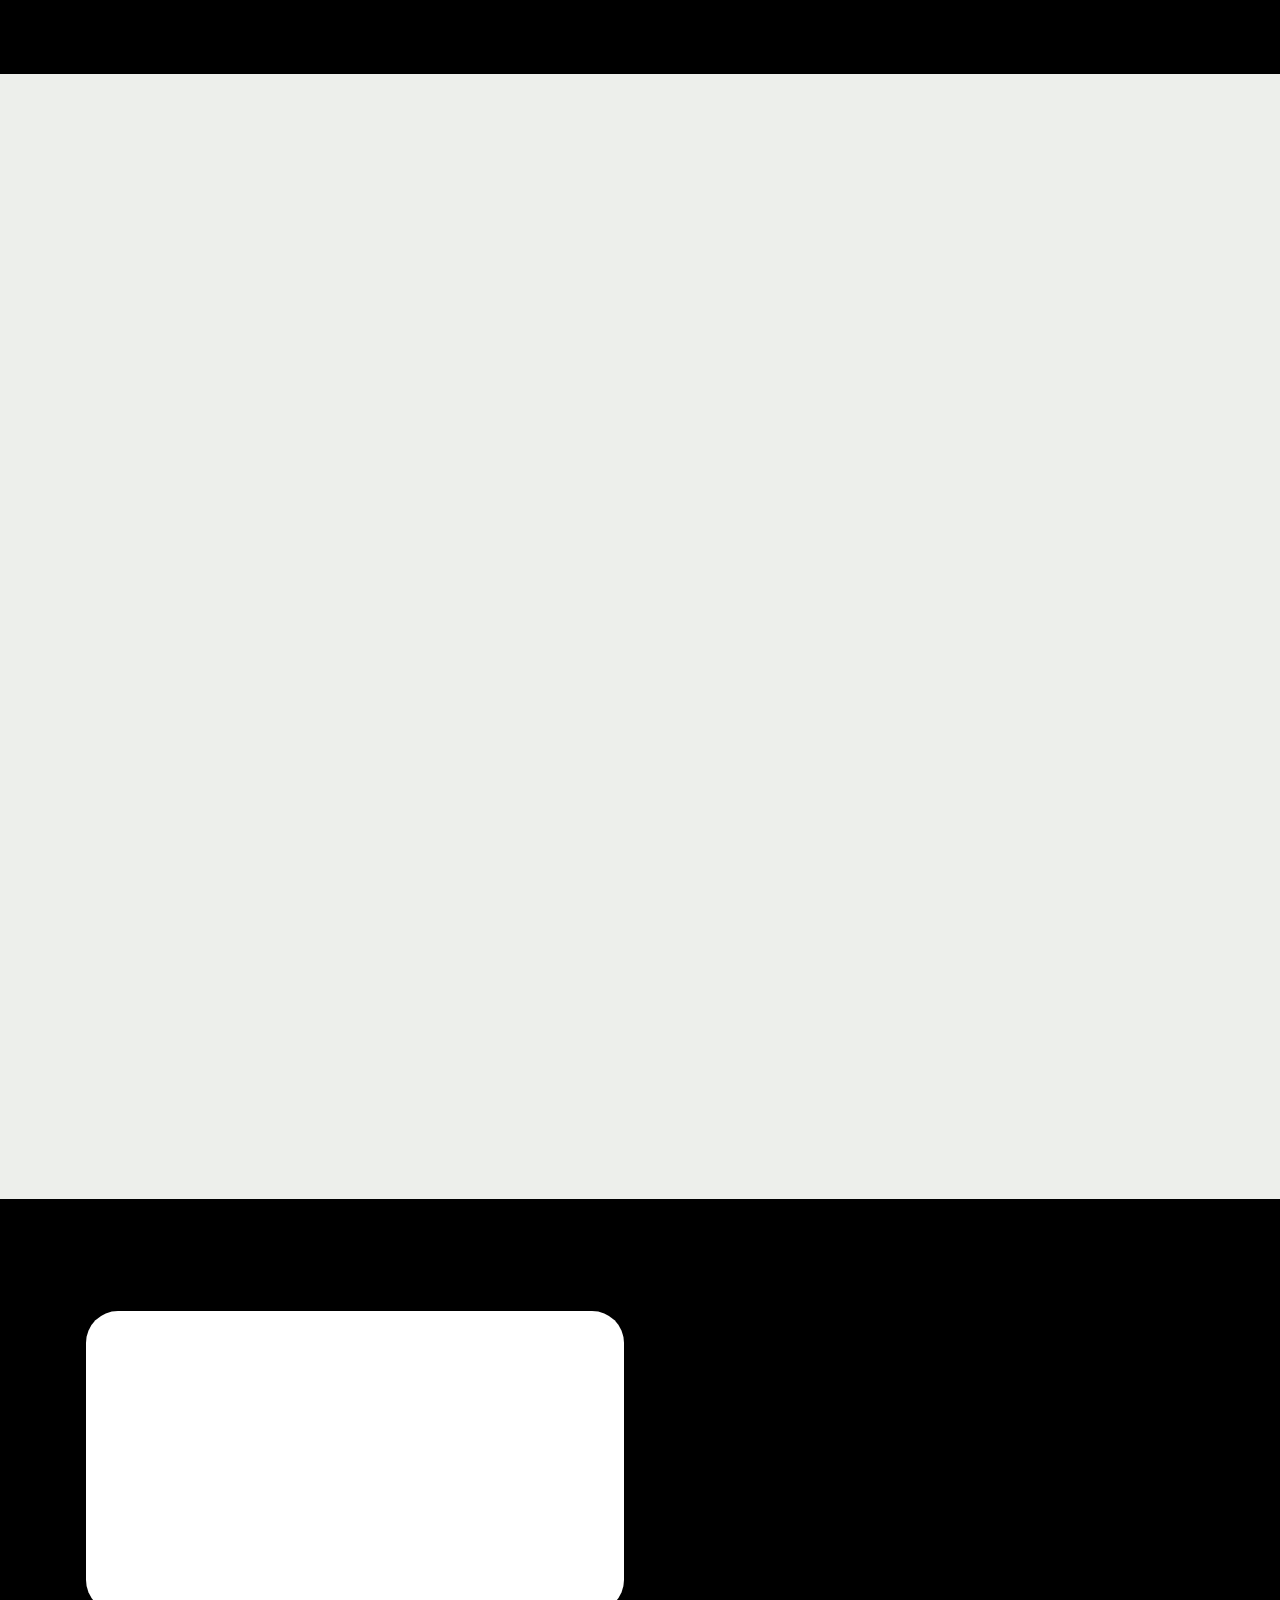
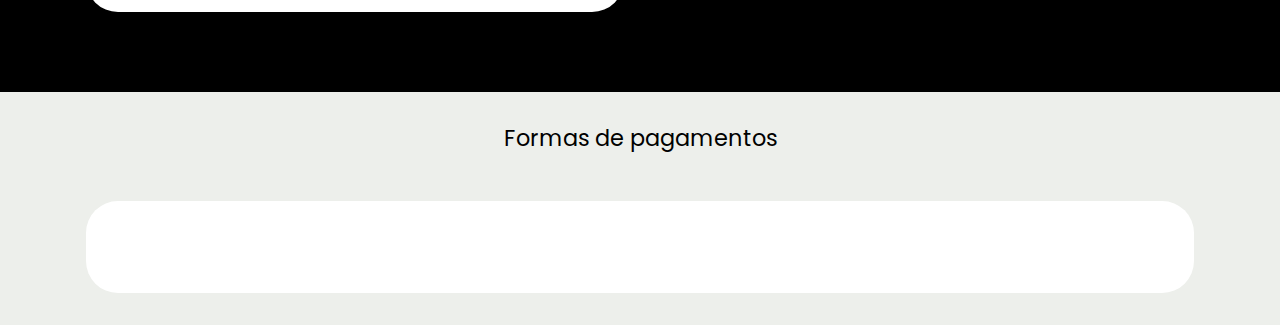
<file: iPhone14Pro.html>
<!DOCTYPE html>
<html  >
<head>
  
  <meta charset="UTF-8">
  <meta http-equiv="X-UA-Compatible" content="IE=edge">
  
  <meta name="viewport" content="width=device-width, initial-scale=1, minimum-scale=1">
  <link rel="shortcut icon" href="assets/images/logoredapple.pdf-2-128x128.png" type="image/x-icon">
  <meta name="description" content="">
  
  
  <title>iPhone 14 Pro e iPhone 14 Pro Max</title>
  <link rel="stylesheet" href="assets/font-awesome-brands/../css/fontawesome.min.css">
  <link rel="stylesheet" href="assets/font-awesome-brands/css/brands.min.css">
  <link rel="stylesheet" href="assets/web/assets/mobirise-icons2/mobirise2.css">
  <link rel="stylesheet" href="assets/web/assets/mobirise-icons/mobirise-icons.css">
  <link rel="stylesheet" href="assets/bootstrap/css/bootstrap.min.css">
  <link rel="stylesheet" href="assets/bootstrap/css/bootstrap-grid.min.css">
  <link rel="stylesheet" href="assets/bootstrap/css/bootstrap-reboot.min.css">
  <link rel="stylesheet" href="assets/animatecss/animate.css">
  <link rel="stylesheet" href="assets/dropdown/css/style.css">
  <link rel="stylesheet" href="assets/socicon/css/styles.css">
  <link rel="stylesheet" href="assets/theme/css/style.css">
  <link rel="preload" href="https://fonts.googleapis.com/css?family=Kanit:100,100i,200,200i,300,300i,400,400i,500,500i,600,600i,700,700i,800,800i,900,900i&display=swap" as="style" onload="this.onload=null;this.rel='stylesheet'">
  <noscript><link rel="stylesheet" href="https://fonts.googleapis.com/css?family=Kanit:100,100i,200,200i,300,300i,400,400i,500,500i,600,600i,700,700i,800,800i,900,900i&display=swap"></noscript>
  <link rel="preload" href="https://fonts.googleapis.com/css?family=Poppins:100,100i,200,200i,300,300i,400,400i,500,500i,600,600i,700,700i,800,800i,900,900i&display=swap" as="style" onload="this.onload=null;this.rel='stylesheet'">
  <noscript><link rel="stylesheet" href="https://fonts.googleapis.com/css?family=Poppins:100,100i,200,200i,300,300i,400,400i,500,500i,600,600i,700,700i,800,800i,900,900i&display=swap"></noscript>
  <link rel="preload" as="style" href="assets/mobirise/css/mbr-additional.css"><link rel="stylesheet" href="assets/mobirise/css/mbr-additional.css" type="text/css">

  
  
  
</head>
<body>
  
  <section data-bs-version="5.1" class="menu menu4 cid-tTgeoEV14V" once="menu" id="menu04-10">
	

	<nav class="navbar navbar-dropdown navbar-fixed-top navbar-expand-lg">
		<div class="container">
			<div class="navbar-brand">
				<span class="navbar-logo">
					<a href="index">
						<img src="assets/images/logoredapple.pdf-2-128x128.png" alt="Mobirise Website Builder" style="height: 4rem;">
					</a>
				</span>
				
			</div>
			<button class="navbar-toggler" type="button" data-toggle="collapse" data-bs-toggle="collapse" data-target="#navbarSupportedContent" data-bs-target="#navbarSupportedContent" aria-controls="navbarNavAltMarkup" aria-expanded="false" aria-label="Toggle navigation">
				<div class="hamburger">
					<span></span>
					<span></span>
					<span></span>
					<span></span>
				</div>
			</button>
			<div class="collapse navbar-collapse" id="navbarSupportedContent">
				<ul class="navbar-nav nav-dropdown" data-app-modern-menu="true"><li class="nav-item">
						<a class="nav-link link text-white display-4" href="index">Inicio</a>
					</li>
					<li class="nav-item dropdown">
						<a class="nav-link link dropdown-toggle text-white display-4" href="https://mobiri.se" aria-expanded="false" data-toggle="dropdown-submenu" data-bs-toggle="dropdown" data-bs-auto-close="outside">Categorias</a><div class="dropdown-menu" aria-labelledby="dropdown-712"><a class="show dropdown-item text-white text-primary display-4" href="iPhone15Pro">iPhone 15 Pro<br></a><a class="dropdown-item text-white text-primary display-4" href="iPhone15">iPhone 15<br></a><a class="text-white dropdown-item text-primary display-4" href="iPhone14Pro">iPhone 14 Pro<br></a><a class="show dropdown-item text-white text-primary display-4" href="iPhone14">iPhone 14<br></a><a class="text-white show dropdown-item text-primary display-4" href="iPhone13Pro">iPhone 13 Pro</a><a class="text-white show dropdown-item text-primary display-4" href="iPhone13">iPhone 13&nbsp;</a><a class="text-white dropdown-item text-primary display-4" href="iPhone12Pro">iPhone 12 Pro</a><a class="text-white show dropdown-item text-primary display-4" href="iPhone12">iPhone 12</a><a class="text-white dropdown-item text-primary display-4" href="iPhone11Pro">iPhone 11 Pro</a><a class="text-white show dropdown-item text-primary display-4" href="iPhone11">iPhone 11</a><a class="text-white show dropdown-item text-primary display-4" href="demaismodelos">Demais modelos</a></div>
					</li>
					<li class="nav-item">
						<a class="nav-link link text-white text-primary display-4" href="index#features013-4x">Acessórios</a>
					</li></ul>
				
				<div class="navbar-buttons mbr-section-btn"><a class="btn btn-danger display-4" href="https://wa.me/5583987580473" target="_blank"><span class="socicon socicon-whatsapp mbr-iconfont mbr-iconfont-btn"></span>Contato&nbsp;</a></div>
			</div>
		</div>
	</nav>
</section>

<section data-bs-version="5.1" class="features024 cid-tTgeoFlRWg" id="features024-11">
  

  
  

  <div class="container">
    <div class="row justify-content-center align-items-center">
      <div class="col-12">
        <div class="card-wrapper">
          <div class="row">
            <div class="col-12 col-md-12 col-lg-6 image-wrapper">
              <img class="w-100" src="assets/images/3-1092x614.webp" alt="Mobirise Website Builder">
            </div>
            <div class="col-12 col-lg col-md-12">
              <div class="text-wrapper align-left">
                <h5 class="mbr-section-title mbr-fonts-style mb-4 display-2"><strong>iPhone 14 Pro e iPhone 14 Pro Max</strong><div><strong></strong><div><strong><br></strong></div></div></h5>
                <p class="price mbr-fonts-style mb-4 display-7">A partir de R$ 5600,00</p>
                <p class="mbr-text mbr-fonts-style mb-4 display-7">Ano de lançamento: 2022
<br>Capacidade: 128 GB, 256 GB, 512 GB, 1 TB
<br>Cores: prateado, dourado, preto-espacial, roxo-profundo<br></p>
                <div class="mbr-section-btn mt-3"><a class="btn btn-lg btn-primary display-7" href="https://wa.me/5583987580473" target="_blank"><span class="fab fa-whatsapp mbr-iconfont mbr-iconfont-btn"></span>Fale com um atendente</a></div>
              </div>
            </div>
          </div>
        </div>
      </div>
    </div>
  </div>
</section>

<section data-bs-version="5.1" class="slider4 mbr-embla cid-tTgeoFK2re" id="slider04-12">

    

    
    
    <div class="container-fluid">
        <div class="row mb-5 justify-content-center">
			<div class="col-12 content-head">
				
				<h5 class="mbr-section-subtitle mbr-fonts-style align-center mb-0 mt-4 display-7">
                    Cores</h5>
			</div>
		</div>
        <div class="row">
            <div class="col-12">
                <div class="embla position-relative" data-skip-snaps="true" data-align="center" data-contain-scroll="trimSnaps" data-loop="true" data-auto-play="true" data-auto-play-interval="3" data-draggable="true">
                    <div class="embla__viewport">
                        <div class="embla__container">
                            
                            
                            
                            <div class="embla__slide slider-image item active" style="margin-left: 1rem; margin-right: 1rem;">
                                <a href="#">
                                    <div class="slide-content">
                                        <div class="item-img">
                                            <div class="item-wrapper">
                                                <img src="assets/images/10-1366x768.webp" alt="Mobirise Website Builder" title="" data-slide-to="1" data-bs-slide-to="1">
                                            </div>
                                        </div>
                                    </div>
                                </a>
                            </div><div class="embla__slide slider-image item active" style="margin-left: 1rem; margin-right: 1rem;">
                                <a href="#">
                                    <div class="slide-content">
                                        <div class="item-img">
                                            <div class="item-wrapper">
                                                <img src="assets/images/11-1366x768.webp" alt="Mobirise Website Builder" title="" data-slide-to="2" data-bs-slide-to="2">
                                            </div>
                                        </div>
                                    </div>
                                </a>
                            </div><div class="embla__slide slider-image item active" style="margin-left: 1rem; margin-right: 1rem;">
                                <a href="#">
                                    <div class="slide-content">
                                        <div class="item-img">
                                            <div class="item-wrapper">
                                                <img src="assets/images/12-1366x768.webp" alt="Mobirise Website Builder" title="" data-slide-to="3" data-bs-slide-to="3">
                                            </div>
                                        </div>
                                    </div>
                                </a>
                            </div><div class="embla__slide slider-image item active" style="margin-left: 1rem; margin-right: 1rem;">
                                <a href="#">
                                    <div class="slide-content">
                                        <div class="item-img">
                                            <div class="item-wrapper">
                                                <img src="assets/images/13-1366x768.webp" alt="Mobirise Website Builder" title="" data-slide-to="4" data-bs-slide-to="4">
                                            </div>
                                        </div>
                                    </div>
                                </a>
                            </div>
                            
                        </div>
                    </div>
                    <button class="embla__button embla__button--prev">
                        <span class="mobi-mbri mobi-mbri-arrow-prev" aria-hidden="true"></span>
                        <span class="sr-only visually-hidden visually-hidden">Previous</span>
                    </button>
                    <button class="embla__button embla__button--next">
                        <span class="mobi-mbri mobi-mbri-arrow-next" aria-hidden="true"></span>
                        <span class="sr-only visually-hidden visually-hidden">Next</span>
                    </button>
                </div>
            </div>
        </div>
    </div>
</section>

<section data-bs-version="5.1" class="people2 cid-tTlSSrKqAj" id="people02-2h">
	

	
		<div class="row mt-0 mt-md-5">
			<div class="col-12 align-center">
				<div class="mbr-section-btn"><a class="btn btn-primary display-7" href="https://wa.me/5583987580473" target="_blank"><span class="fab fa-whatsapp mbr-iconfont mbr-iconfont-btn"></span>Fale com um atendente</a></div>
			</div>
		</div>
	
</section>

<section data-bs-version="5.1" class="image2 cid-tTgeoGnpeh" id="image02-13">
  
  
  
  <div class="container">
    <div class="row">
      <div class="col-12 col-md-10">
        <div class="row">
          <div class="col-12 col-lg-5">
            <div class="img-item">
              <img class="w-100 mb-4" src="assets/images/2-727x409.webp" alt="Mobirise Website Builder">
              <h5 class="mbr-fonts-style mb-3 display-5"><strong>iPhone 14 Pro</strong></h5>
              <p class="mbr-text mbr-fonts-style mb-sm-5 display-7">6,1 pol.
<br>Tela Super Retina XDR<br>Tecnologia ProMotion
<br>Tela Sempre Ativa<br><br>Bateria: Até 23 horas de reprodução de vídeo<br></p>
            </div>
          </div>
          <div class="col-12 col-lg">
            <div class="img-item">
              <img class="w-100 mb-4" src="assets/images/3-1044x587.webp" alt="Mobirise Website Builder">
              <h5 class="mbr-fonts-style mb-3 display-5"><strong>iPhone 14 Pro Max</strong></h5>
              <p class="mbr-text mbr-fonts-style mb-0 display-7">6,7 pol.
<br>Tela Super Retina XDR<br>Tecnologia ProMotion
<br>Tela Sempre Ativa<br><br>Bateria: Até 29 horas de reprodução de vídeo<br></p>
            </div>
          </div>
        </div>
      </div>
    </div>
  </div>
	
</section>

<section data-bs-version="5.1" class="people2 cid-tTgeoGFIYD" id="people02-14">
	

	
		<div class="row mt-0 mt-md-5">
			<div class="col-12 align-center">
				<div class="mbr-section-btn"><a class="btn btn-primary display-7" href="https://wa.me/5583987580473" target="_blank"><span class="fab fa-whatsapp mbr-iconfont mbr-iconfont-btn"></span>Fale com um atendente</a></div>
			</div>
		</div>
	
</section>

<section data-bs-version="5.1" class="contacts2 map1 cid-tTtipSPmFa" id="contacts02-43">

    

    
    <div class="container">
        <div class="row justify-content-center">
            <div class="col-12 content-head">
                
            </div>
        </div>
        <div class="row justify-content-center mt-4">
            <div class="card col-12 col-md-6">
                <div class="card-wrapper">
                    <div class="text-wrapper">
                        
                    <ul class="list mbr-fonts-style display-7">
                        <li class="mbr-text item-wrap">Telefone: +55 83 98758-0473
</li><li class="mbr-text item-wrap">Babilônia Center Shopping - R. Irineu Joffily, n° 183 - Centro
</li><li class="mbr-text item-wrap">Campina Grande - PB, 58400-270
</li><li class="mbr-text item-wrap">Seg a Sex: 9:00 - 18:00
</li><li class="mbr-text item-wrap">Sab: 09:00 a 14:00</li>
                    </ul>
                    </div>
                </div>
            </div>
            <div class="map-wrapper col-12 col-md-6">
                <div class="google-map"><iframe frameborder="0" style="border:0" src="https://www.google.com/maps/embed?pb=!1m18!1m12!1m3!1d3958.169980294806!2d-35.88691272500055!3d-7.221443792784467!2m3!1f0!2f0!3f0!3m2!1i1024!2i768!4f13.1!3m3!1m2!1s0x7ac1e4e4cbcbb31%3A0xd8b912ce734593ac!2sBabil%C3%B4nia%20Center%20Shopping!5e0!3m2!1spt-BR!2sbr!4v1697988739534!5m2!1spt-BR!2sbr" allowfullscreen=""></iframe></div>
            </div>
        </div>
    </div>
</section>

<section data-bs-version="5.1" class="_customHTML cid-tTqP7khiMn" id="design-block-3k">
 
  
     
  
  
              
      

<div class="icon-bar">
  <a class="facebook" href="https://www.facebook.com/profile.php?id=100078039738134"><z class="mbr-iconfont socicon-facebook socicon"></z></a> 
   
  <a class="google" href="https://maps.app.goo.gl/2uqTRjvAGmwXmeL28"><z class="mbr-iconfont socicon-google socicon"></z></a> 
  
   
  <a class="instagram" href="https://www.instagram.com/redapple_cg/"><z class="mbr-iconfont socicon-instagram socicon"></z></a> 
  
  <a href="https://wa.me/5583987580473" class="custom2"><z><span class="mbr-iconfont socicon-whatsapp socicon" style="font-size: 20px;"></span></z></a>
 </div>  

  <div style="padding:1rem; background: linear-gradient( #807e7f, #f1f1f1, #807e7f);" class="hidden">
   <div class="align-center">
              <h10> <br><br><br><br><br><br>Floating Social Menu and Ribbons<br>
<br>Version 0.2.3<br>
        Click the "gear" icon to change the layout of the flags bar. This text/logo will be removed on preview/publish.<br><br><br><div class="imgtest"></div><br><br></h10>
    </div></div>
</section>

<section data-bs-version="5.1" class="clients3 cid-tTx7RHZzMA" id="clients03-4n">
  

  
  
  <div class="container">
    <div class="row justify-content-center">
      <div class="col-12 content-head">
        <div class="mb-5">
          
          <div class="col-12">
            <h6 class="mbr-section-subtitle mbr-fonts-style mb-0 mt-4 display-7">Formas de pagamentos</h6>
          </div>
        </div>
      </div>
    </div>
    <div class="row">
      <div class="item features-without-image col-12 col-lg-12">
        <div class="item-wrapper">
          <div class="img-wrapper">
            <img src="assets/images/design-sem-nome-400x57.webp" alt="Mobirise Website Builder">
          </div>
          <div class="card-box align-center">
            
            
            
            
          </div>
        </div>
      </div>
      
      
    </div>
  </div>
</section><section><a href="https://mobiri.se"></a><a href="https://mobiri.se"></a></section><script src="assets/bootstrap/js/bootstrap.bundle.min.js"></script>  <script src="assets/smoothscroll/smooth-scroll.js"></script>  <script src="assets/ytplayer/index.js"></script>  <script src="assets/dropdown/js/navbar-dropdown.js"></script>  <script src="assets/embla/embla.min.js"></script>  <script src="assets/embla/script.js"></script>  <script src="assets/theme/js/script.js"></script>  
  
  
  <input name="animation" type="hidden">
  </body>
</html>
</file>
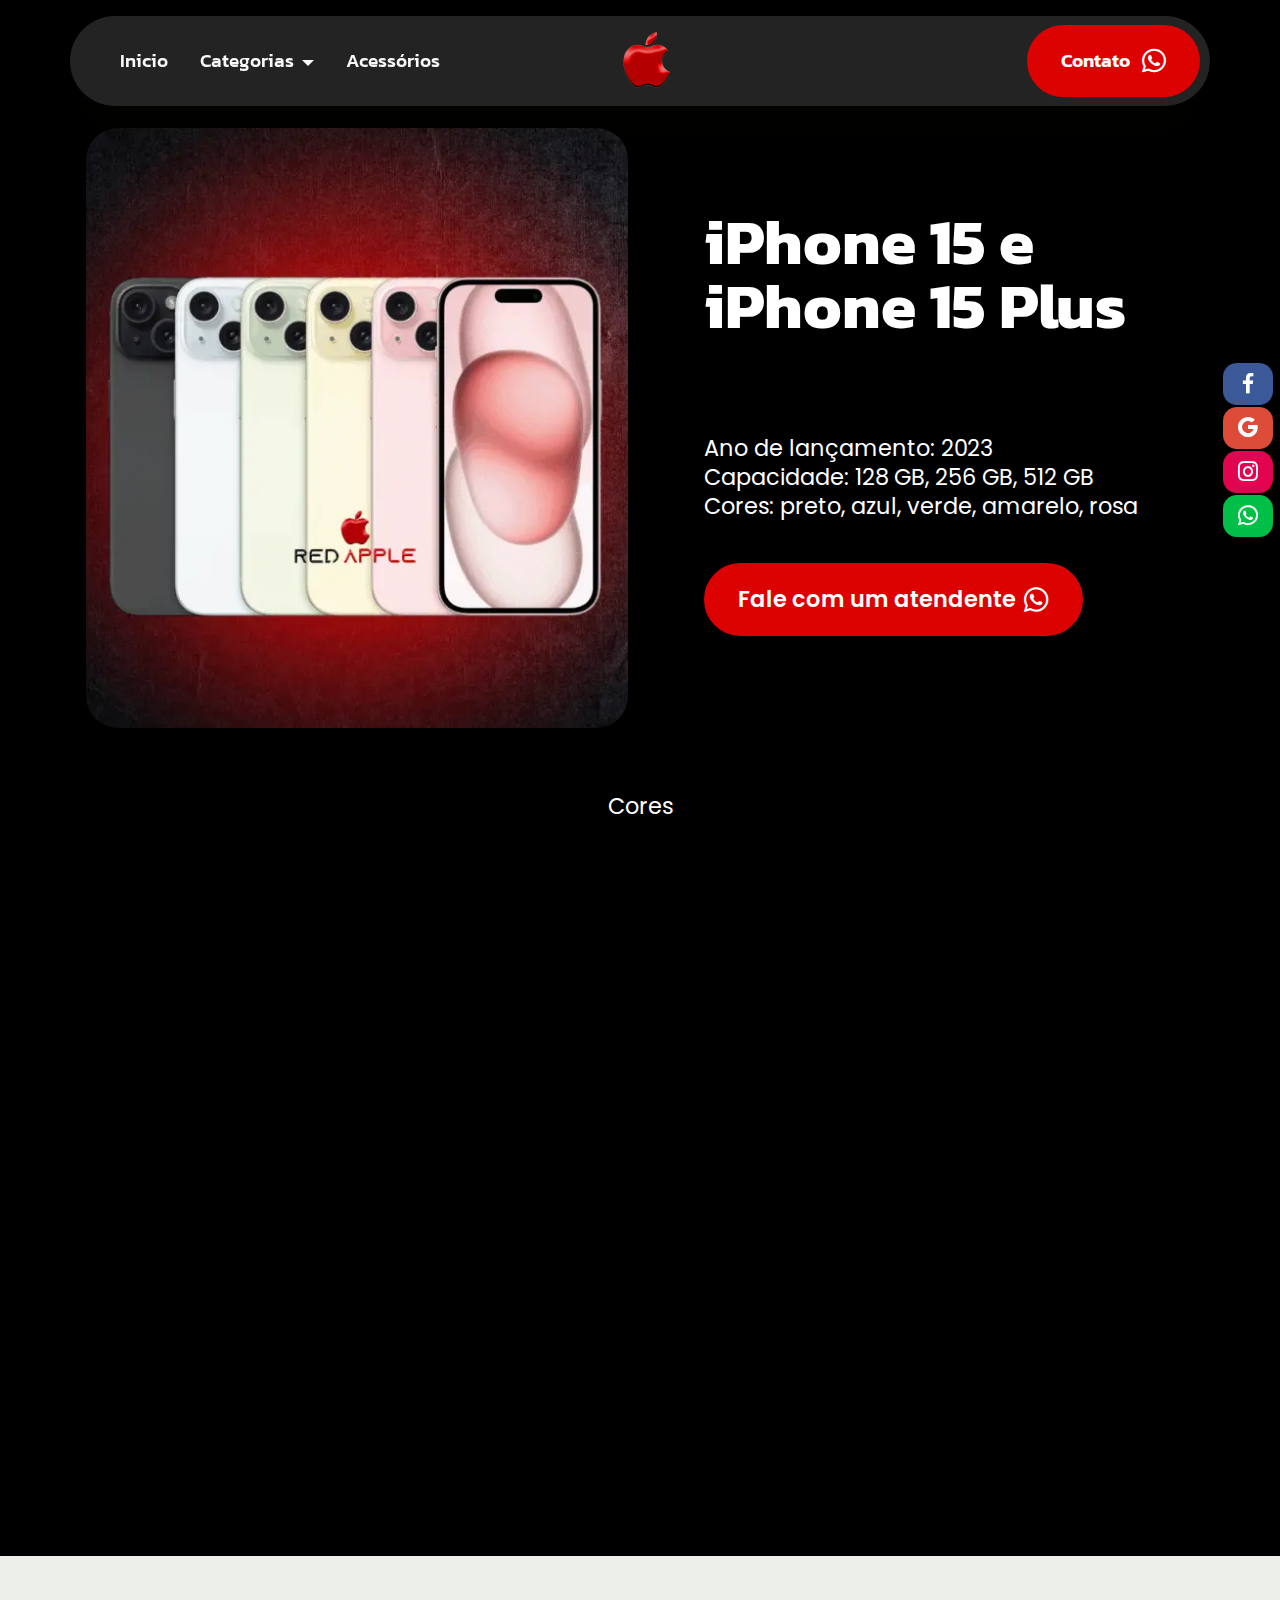
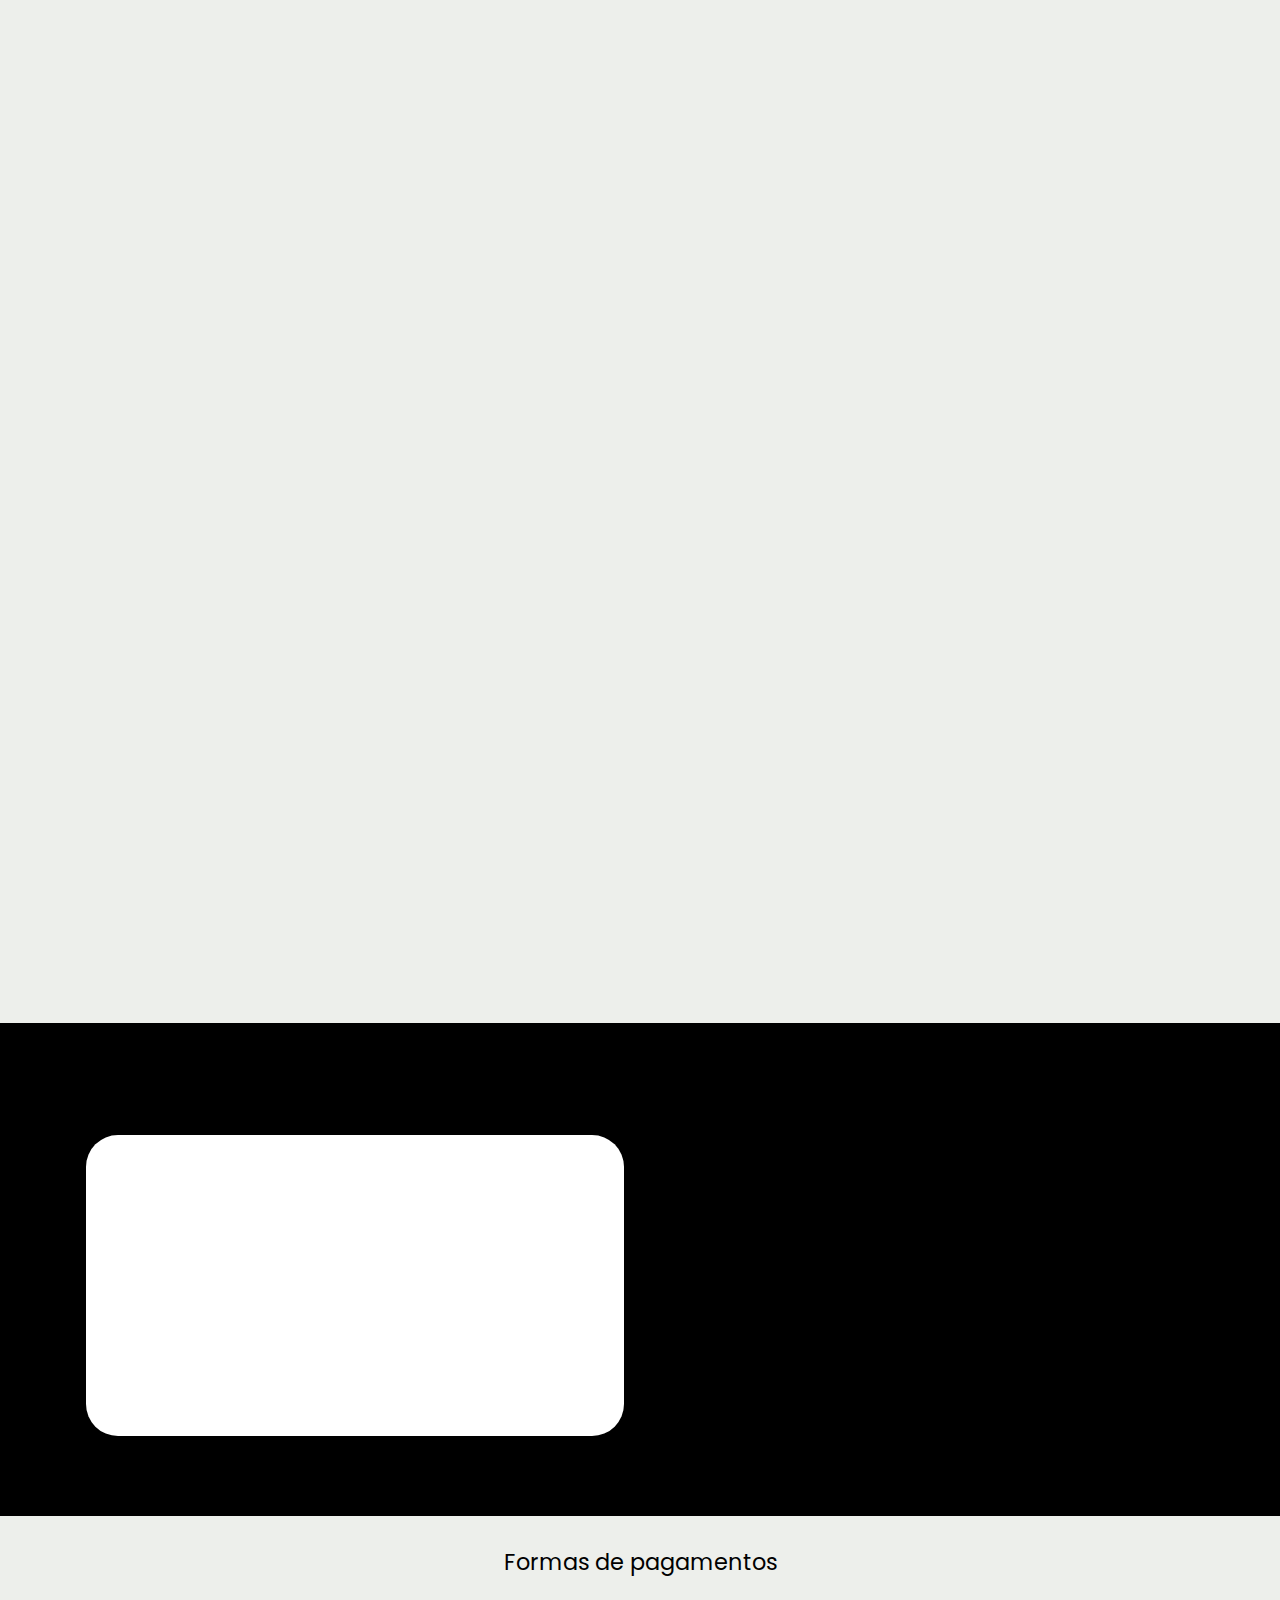
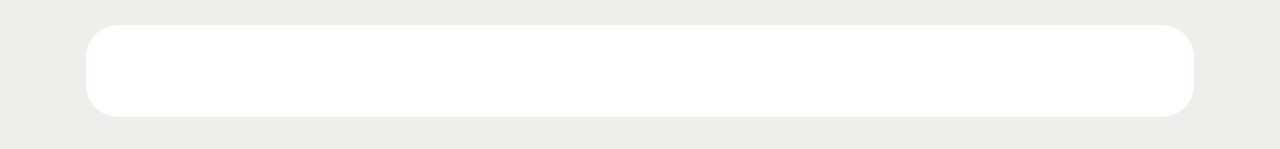
<file: iPhone15.html>
<!DOCTYPE html>
<html  >
<head>
  
  <meta charset="UTF-8">
  <meta http-equiv="X-UA-Compatible" content="IE=edge">
  
  <meta name="viewport" content="width=device-width, initial-scale=1, minimum-scale=1">
  <link rel="shortcut icon" href="assets/images/logoredapple.pdf-2-128x128.png" type="image/x-icon">
  <meta name="description" content="">
  
  
  <title>iPhone 15 e iPhone 15 Plus</title>
  <link rel="stylesheet" href="assets/font-awesome-brands/../css/fontawesome.min.css">
  <link rel="stylesheet" href="assets/font-awesome-brands/css/brands.min.css">
  <link rel="stylesheet" href="assets/web/assets/mobirise-icons2/mobirise2.css">
  <link rel="stylesheet" href="assets/web/assets/mobirise-icons/mobirise-icons.css">
  <link rel="stylesheet" href="assets/bootstrap/css/bootstrap.min.css">
  <link rel="stylesheet" href="assets/bootstrap/css/bootstrap-grid.min.css">
  <link rel="stylesheet" href="assets/bootstrap/css/bootstrap-reboot.min.css">
  <link rel="stylesheet" href="assets/animatecss/animate.css">
  <link rel="stylesheet" href="assets/dropdown/css/style.css">
  <link rel="stylesheet" href="assets/socicon/css/styles.css">
  <link rel="stylesheet" href="assets/theme/css/style.css">
  <link rel="preload" href="https://fonts.googleapis.com/css?family=Kanit:100,100i,200,200i,300,300i,400,400i,500,500i,600,600i,700,700i,800,800i,900,900i&display=swap" as="style" onload="this.onload=null;this.rel='stylesheet'">
  <noscript><link rel="stylesheet" href="https://fonts.googleapis.com/css?family=Kanit:100,100i,200,200i,300,300i,400,400i,500,500i,600,600i,700,700i,800,800i,900,900i&display=swap"></noscript>
  <link rel="preload" href="https://fonts.googleapis.com/css?family=Poppins:100,100i,200,200i,300,300i,400,400i,500,500i,600,600i,700,700i,800,800i,900,900i&display=swap" as="style" onload="this.onload=null;this.rel='stylesheet'">
  <noscript><link rel="stylesheet" href="https://fonts.googleapis.com/css?family=Poppins:100,100i,200,200i,300,300i,400,400i,500,500i,600,600i,700,700i,800,800i,900,900i&display=swap"></noscript>
  <link rel="preload" as="style" href="assets/mobirise/css/mbr-additional.css"><link rel="stylesheet" href="assets/mobirise/css/mbr-additional.css" type="text/css">

  
  
  
</head>
<body>
  
  <section data-bs-version="5.1" class="menu menu4 cid-tTfV66WZ99" once="menu" id="menu04-t">
	

	<nav class="navbar navbar-dropdown navbar-fixed-top navbar-expand-lg">
		<div class="container">
			<div class="navbar-brand">
				<span class="navbar-logo">
					<a href="index">
						<img src="assets/images/logoredapple.pdf-2-128x128.png" alt="Mobirise Website Builder" style="height: 4rem;">
					</a>
				</span>
				
			</div>
			<button class="navbar-toggler" type="button" data-toggle="collapse" data-bs-toggle="collapse" data-target="#navbarSupportedContent" data-bs-target="#navbarSupportedContent" aria-controls="navbarNavAltMarkup" aria-expanded="false" aria-label="Toggle navigation">
				<div class="hamburger">
					<span></span>
					<span></span>
					<span></span>
					<span></span>
				</div>
			</button>
			<div class="collapse navbar-collapse" id="navbarSupportedContent">
				<ul class="navbar-nav nav-dropdown" data-app-modern-menu="true"><li class="nav-item">
						<a class="nav-link link text-white display-4" href="index">Inicio</a>
					</li>
					<li class="nav-item dropdown">
						<a class="nav-link link dropdown-toggle text-white display-4" href="https://mobiri.se" aria-expanded="false" data-toggle="dropdown-submenu" data-bs-toggle="dropdown" data-bs-auto-close="outside">Categorias</a><div class="dropdown-menu" aria-labelledby="dropdown-712"><a class="show dropdown-item text-white text-primary display-4" href="iPhone15Pro">iPhone 15 Pro<br></a><a class="dropdown-item text-white text-primary display-4" href="iPhone15">iPhone 15<br></a><a class="text-white dropdown-item text-primary display-4" href="iPhone14Pro">iPhone 14 Pro<br></a><a class="show dropdown-item text-white text-primary display-4" href="iPhone14">iPhone 14<br></a><a class="text-white show dropdown-item text-primary display-4" href="iPhone13Pro">iPhone 13 Pro</a><a class="text-white show dropdown-item text-primary display-4" href="iPhone13">iPhone 13&nbsp;</a><a class="text-white dropdown-item text-primary display-4" href="iPhone12Pro">iPhone 12 Pro</a><a class="text-white show dropdown-item text-primary display-4" href="iPhone12">iPhone 12</a><a class="text-white dropdown-item text-primary display-4" href="iPhone11Pro">iPhone 11 Pro</a><a class="text-white show dropdown-item text-primary display-4" href="iPhone11">iPhone 11</a><a class="text-white show dropdown-item text-primary display-4" href="demaismodelos">Demais modelos</a></div>
					</li>
					<li class="nav-item">
						<a class="nav-link link text-white text-primary display-4" href="index#features013-4x">Acessórios</a>
					</li></ul>
				
				<div class="navbar-buttons mbr-section-btn"><a class="btn btn-danger display-4" href="https://wa.me/5583987580473" target="_blank"><span class="socicon socicon-whatsapp mbr-iconfont mbr-iconfont-btn"></span>Contato&nbsp;</a></div>
			</div>
		</div>
	</nav>
</section>

<section data-bs-version="5.1" class="features024 cid-tTfV67kxFW" id="features024-u">
  

  
  

  <div class="container">
    <div class="row justify-content-center align-items-center">
      <div class="col-12">
        <div class="card-wrapper">
          <div class="row">
            <div class="col-12 col-md-12 col-lg-6 image-wrapper">
              <img class="w-100" src="assets/images/2-1092x614.webp" alt="Mobirise Website Builder">
            </div>
            <div class="col-12 col-lg col-md-12">
              <div class="text-wrapper align-left">
                <h5 class="mbr-section-title mbr-fonts-style mb-4 display-2"><strong>iPhone 15 e iPhone 15 Plus</strong><div><strong></strong><div><strong><br></strong></div></div></h5>
                <p class="price mbr-fonts-style mb-4 display-7"></p>
                <p class="mbr-text mbr-fonts-style mb-4 display-7">Ano de lançamento: 2023
<br>Capacidade: 128 GB, 256 GB, 512 GB
<br>Cores: preto, azul, verde, amarelo, rosa<br></p>
                <div class="mbr-section-btn mt-3"><a class="btn btn-lg btn-primary display-7" href="https://wa.me/5583987580473" target="_blank"><span class="fab fa-whatsapp mbr-iconfont mbr-iconfont-btn"></span>Fale com um atendente</a></div>
              </div>
            </div>
          </div>
        </div>
      </div>
    </div>
  </div>
</section>

<section data-bs-version="5.1" class="slider4 mbr-embla cid-tTfV67By0C" id="slider04-v">

    

    
    
    <div class="container-fluid">
        <div class="row mb-5 justify-content-center">
			<div class="col-12 content-head">
				
				<h5 class="mbr-section-subtitle mbr-fonts-style align-center mb-0 mt-4 display-7">
                    Cores</h5>
			</div>
		</div>
        <div class="row">
            <div class="col-12">
                <div class="embla position-relative" data-skip-snaps="true" data-align="center" data-contain-scroll="trimSnaps" data-loop="true" data-auto-play="true" data-auto-play-interval="3" data-draggable="true">
                    <div class="embla__viewport">
                        <div class="embla__container">
                            
                            
                            
                            <div class="embla__slide slider-image item active" style="margin-left: 1rem; margin-right: 1rem;">
                                <a href="#">
                                    <div class="slide-content">
                                        <div class="item-img">
                                            <div class="item-wrapper">
                                                <img src="assets/images/5-5-1366x768.webp" alt="Mobirise Website Builder" title="" data-slide-to="1" data-bs-slide-to="1">
                                            </div>
                                        </div>
                                    </div>
                                </a>
                            </div><div class="embla__slide slider-image item active" style="margin-left: 1rem; margin-right: 1rem;">
                                <a href="#">
                                    <div class="slide-content">
                                        <div class="item-img">
                                            <div class="item-wrapper">
                                                <img src="assets/images/6-4-1366x768.webp" alt="Mobirise Website Builder" title="" data-slide-to="2" data-bs-slide-to="2">
                                            </div>
                                        </div>
                                    </div>
                                </a>
                            </div><div class="embla__slide slider-image item active" style="margin-left: 1rem; margin-right: 1rem;">
                                <a href="#">
                                    <div class="slide-content">
                                        <div class="item-img">
                                            <div class="item-wrapper">
                                                <img src="assets/images/7-3-1366x768.webp" alt="Mobirise Website Builder" title="" data-slide-to="3" data-bs-slide-to="3">
                                            </div>
                                        </div>
                                    </div>
                                </a>
                            </div><div class="embla__slide slider-image item active" style="margin-left: 1rem; margin-right: 1rem;">
                                <a href="#">
                                    <div class="slide-content">
                                        <div class="item-img">
                                            <div class="item-wrapper">
                                                <img src="assets/images/8-1366x768.webp" alt="Mobirise Website Builder" title="" data-slide-to="4" data-bs-slide-to="4">
                                            </div>
                                        </div>
                                    </div>
                                </a>
                            </div><div class="embla__slide slider-image item active" style="margin-left: 1rem; margin-right: 1rem;">
                                <a href="#">
                                    <div class="slide-content">
                                        <div class="item-img">
                                            <div class="item-wrapper">
                                                <img src="assets/images/9-1366x768.webp" alt="Mobirise Website Builder" title="" data-slide-to="5" data-bs-slide-to="5">
                                            </div>
                                        </div>
                                    </div>
                                </a>
                            </div>
                            
                        </div>
                    </div>
                    <button class="embla__button embla__button--prev">
                        <span class="mobi-mbri mobi-mbri-arrow-prev" aria-hidden="true"></span>
                        <span class="sr-only visually-hidden visually-hidden">Previous</span>
                    </button>
                    <button class="embla__button embla__button--next">
                        <span class="mobi-mbri mobi-mbri-arrow-next" aria-hidden="true"></span>
                        <span class="sr-only visually-hidden visually-hidden">Next</span>
                    </button>
                </div>
            </div>
        </div>
    </div>
</section>

<section data-bs-version="5.1" class="people2 cid-tTlTiqTYCA" id="people02-2i">
	

	
		<div class="row mt-0 mt-md-5">
			<div class="col-12 align-center">
				<div class="mbr-section-btn"><a class="btn btn-primary display-7" href="https://wa.me/5583987580473" target="_blank"><span class="fab fa-whatsapp mbr-iconfont mbr-iconfont-btn"></span>Fale com um atendente</a></div>
			</div>
		</div>
	
</section>

<section data-bs-version="5.1" class="image2 cid-tTfV68aLP5" id="image02-w">
  
  
  
  <div class="container">
    <div class="row">
      <div class="col-12 col-md-10">
        <div class="row">
          <div class="col-12 col-lg-5">
            <div class="img-item">
              <img class="w-100 mb-4" src="assets/images/15-727x409.webp" alt="Mobirise Website Builder">
              <h5 class="mbr-fonts-style mb-3 display-5"><strong>iPhone 15</strong></h5>
              <p class="mbr-text mbr-fonts-style mb-sm-5 display-7">6,1 pol.
<br>Tela Super Retina XDR<br><br>Bateria: Até 20 horas de reprodução de vídeo<br></p>
            </div>
          </div>
          <div class="col-12 col-lg">
            <div class="img-item">
              <img class="w-100 mb-4" src="assets/images/15-plus-1044x587.webp" alt="Mobirise Website Builder">
              <h5 class="mbr-fonts-style mb-3 display-5"><strong>iPhone 15 Plus</strong></h5>
              <p class="mbr-text mbr-fonts-style mb-0 display-7">6,7 pol.
<br>Tela Super Retina XDR<br><br>Bateria: Até 26 horas de reprodução de vídeo&nbsp;<br></p>
            </div>
          </div>
        </div>
      </div>
    </div>
  </div>
	
</section>

<section data-bs-version="5.1" class="people2 cid-tTfV68rHKq" id="people02-x">
	

	
		<div class="row mt-0 mt-md-5">
			<div class="col-12 align-center">
				<div class="mbr-section-btn"><a class="btn btn-primary display-7" href="https://wa.me/5583987580473" target="_blank"><span class="fab fa-whatsapp mbr-iconfont mbr-iconfont-btn"></span>Fale com um atendente</a></div>
			</div>
		</div>
	
</section>

<section data-bs-version="5.1" class="contacts2 map1 cid-tTtiaeec1m" id="contacts02-42">

    

    
    <div class="container">
        <div class="row justify-content-center">
            <div class="col-12 content-head">
                
            </div>
        </div>
        <div class="row justify-content-center mt-4">
            <div class="card col-12 col-md-6">
                <div class="card-wrapper">
                    <div class="text-wrapper">
                        
                    <ul class="list mbr-fonts-style display-7">
                        <li class="mbr-text item-wrap">Telefone: +55 83 98758-0473
</li><li class="mbr-text item-wrap">Babilônia Center Shopping - R. Irineu Joffily, n° 183 - Centro
</li><li class="mbr-text item-wrap">Campina Grande - PB, 58400-270
</li><li class="mbr-text item-wrap">Seg a Sex: 9:00 - 18:00
</li><li class="mbr-text item-wrap">Sab: 09:00 a 14:00</li>
                    </ul>
                    </div>
                </div>
            </div>
            <div class="map-wrapper col-12 col-md-6">
                <div class="google-map"><iframe frameborder="0" style="border:0" src="https://www.google.com/maps/embed?pb=!1m18!1m12!1m3!1d3958.169980294806!2d-35.88691272500055!3d-7.221443792784467!2m3!1f0!2f0!3f0!3m2!1i1024!2i768!4f13.1!3m3!1m2!1s0x7ac1e4e4cbcbb31%3A0xd8b912ce734593ac!2sBabil%C3%B4nia%20Center%20Shopping!5e0!3m2!1spt-BR!2sbr!4v1697988739534!5m2!1spt-BR!2sbr" allowfullscreen=""></iframe></div>
            </div>
        </div>
    </div>
</section>

<section data-bs-version="5.1" class="_customHTML cid-tTqPmTtFHI" id="design-block-3m">
 
  
     
  
  
              
      

<div class="icon-bar">
  <a class="facebook" href="https://www.facebook.com/profile.php?id=100078039738134"><z class="mbr-iconfont socicon-facebook socicon"></z></a> 
   
  <a class="google" href="https://maps.app.goo.gl/2uqTRjvAGmwXmeL28"><z class="mbr-iconfont socicon-google socicon"></z></a> 
  
   
  <a class="instagram" href="https://www.instagram.com/redapple_cg/"><z class="mbr-iconfont socicon-instagram socicon"></z></a> 
  
  <a href="https://wa.me/5583987580473" class="custom2"><z><span class="mbr-iconfont socicon-whatsapp socicon" style="font-size: 20px;"></span></z></a>
 </div>  

  <div style="padding:1rem; background: linear-gradient( #807e7f, #f1f1f1, #807e7f);" class="hidden">
   <div class="align-center">
              <h10> <br><br><br><br><br><br>Floating Social Menu and Ribbons<br>
<br>Version 0.2.3<br>
        Click the "gear" icon to change the layout of the flags bar. This text/logo will be removed on preview/publish.<br><br><br><div class="imgtest"></div><br><br></h10>
    </div></div>
</section>

<section data-bs-version="5.1" class="clients3 cid-tTx7P4NFms" id="clients03-4m">
  

  
  
  <div class="container">
    <div class="row justify-content-center">
      <div class="col-12 content-head">
        <div class="mb-5">
          
          <div class="col-12">
            <h6 class="mbr-section-subtitle mbr-fonts-style mb-0 mt-4 display-7">Formas de pagamentos</h6>
          </div>
        </div>
      </div>
    </div>
    <div class="row">
      <div class="item features-without-image col-12 col-lg-12">
        <div class="item-wrapper">
          <div class="img-wrapper">
            <img src="assets/images/design-sem-nome-400x57.webp" alt="Mobirise Website Builder">
          </div>
          <div class="card-box align-center">
            
            
            
            
          </div>
        </div>
      </div>
      
      
    </div>
  </div>
</section><section><a href="https://mobiri.se"></a><a href="https://mobiri.se"></a></section><script src="assets/bootstrap/js/bootstrap.bundle.min.js"></script>  <script src="assets/smoothscroll/smooth-scroll.js"></script>  <script src="assets/ytplayer/index.js"></script>  <script src="assets/dropdown/js/navbar-dropdown.js"></script>  <script src="assets/embla/embla.min.js"></script>  <script src="assets/embla/script.js"></script>  <script src="assets/theme/js/script.js"></script>  
  
  
  <input name="animation" type="hidden">
  </body>
</html>
</file>
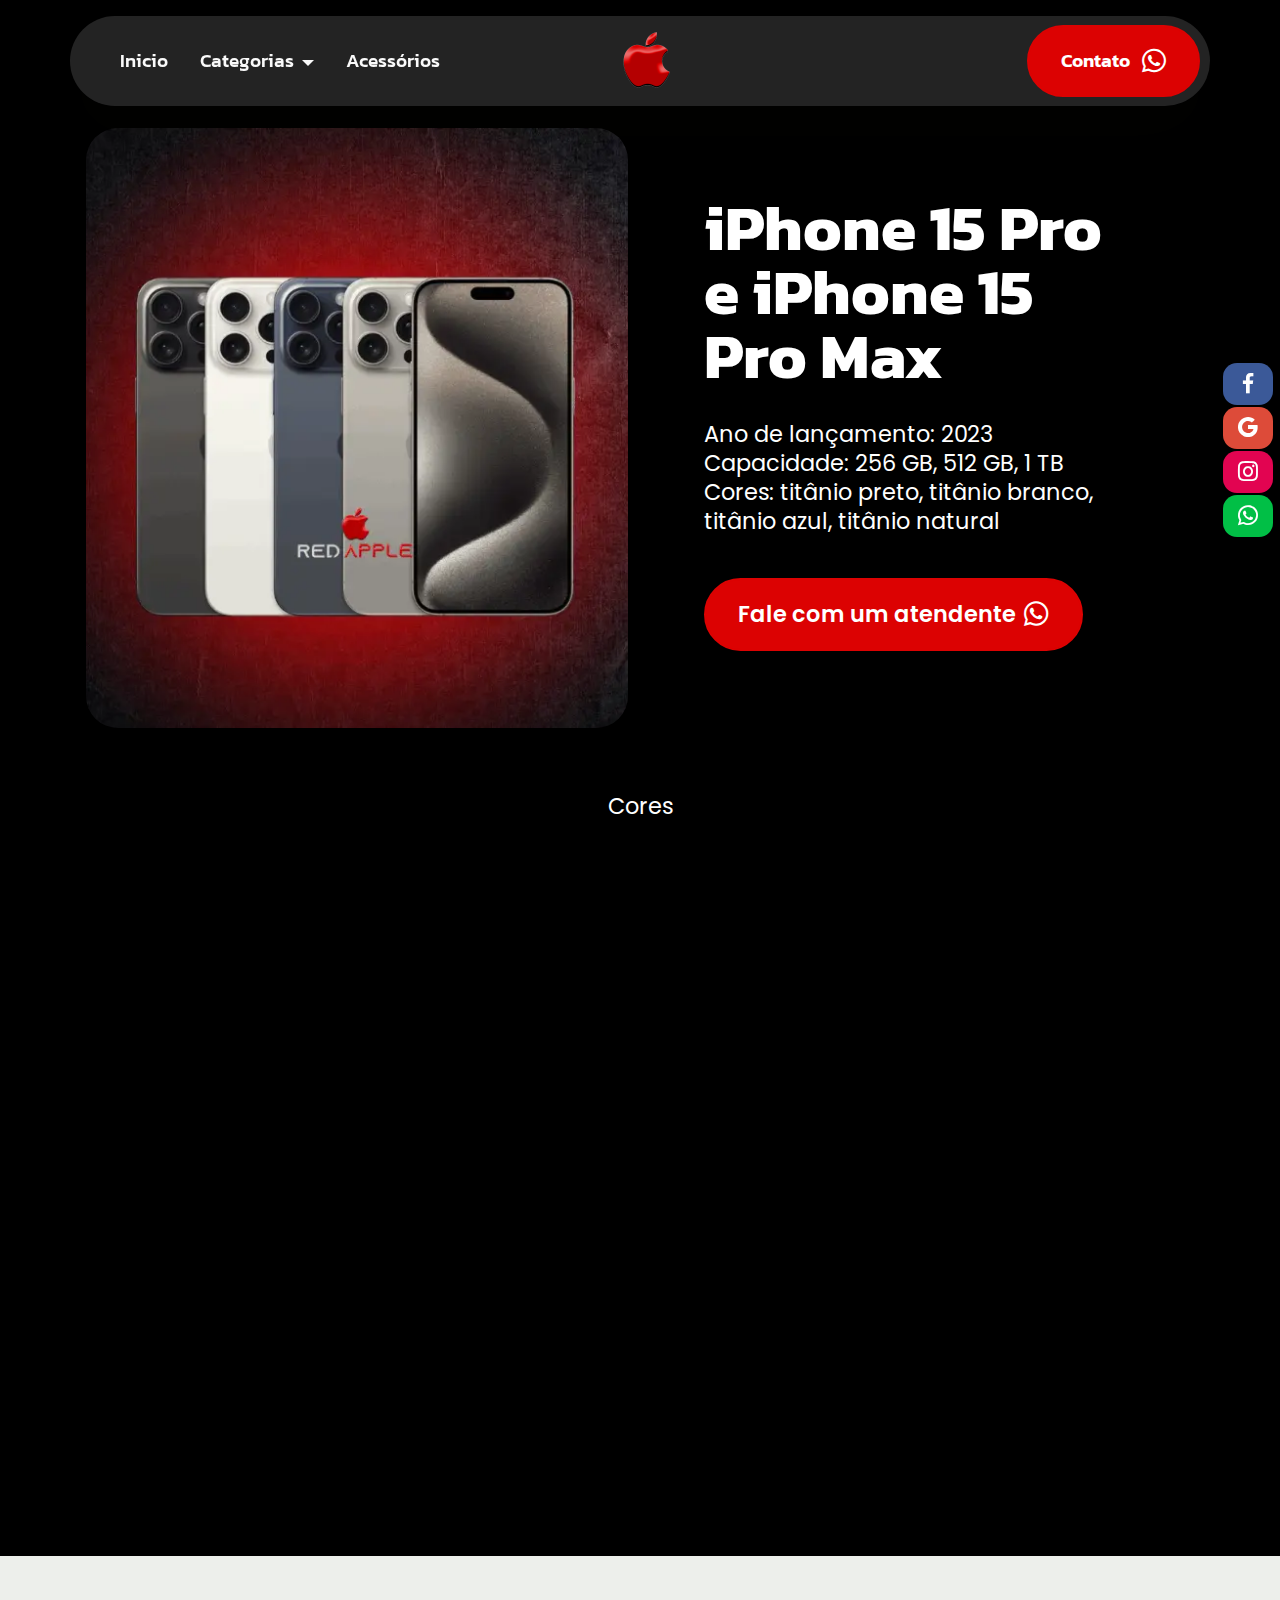
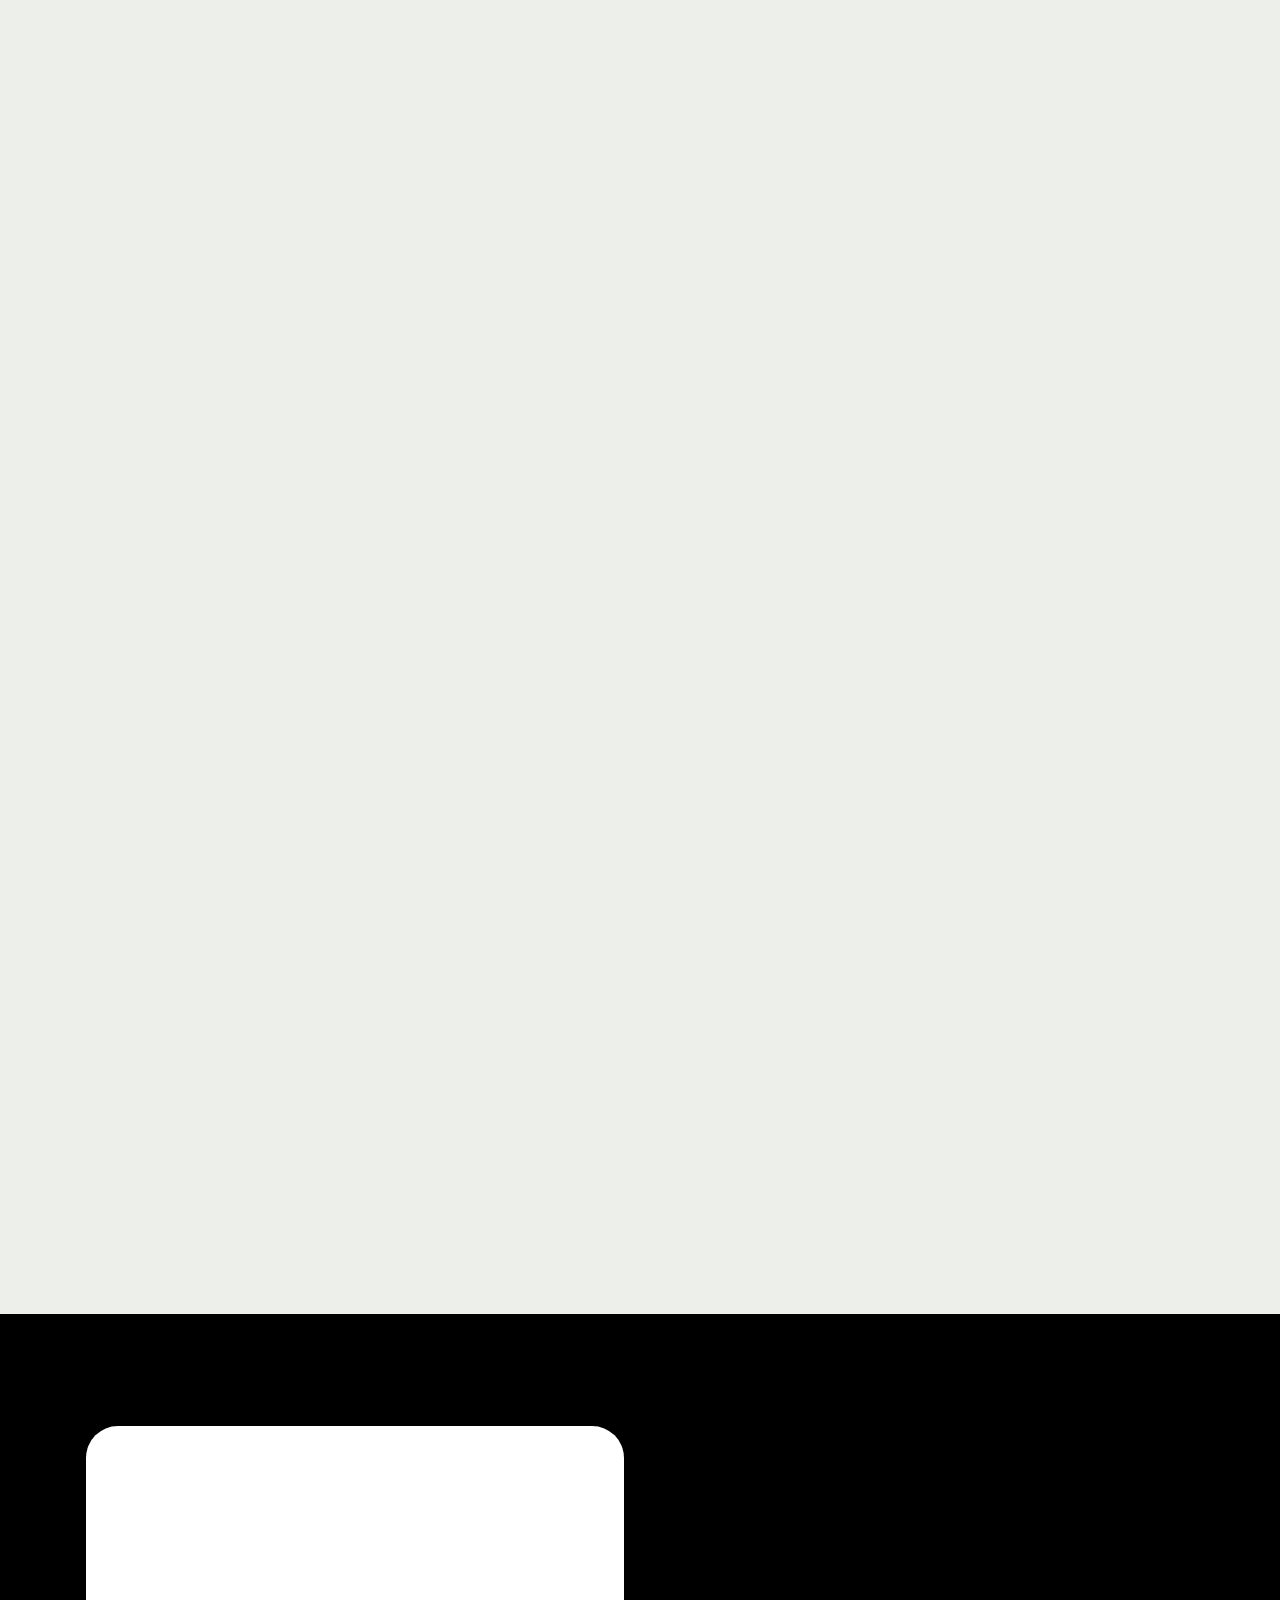
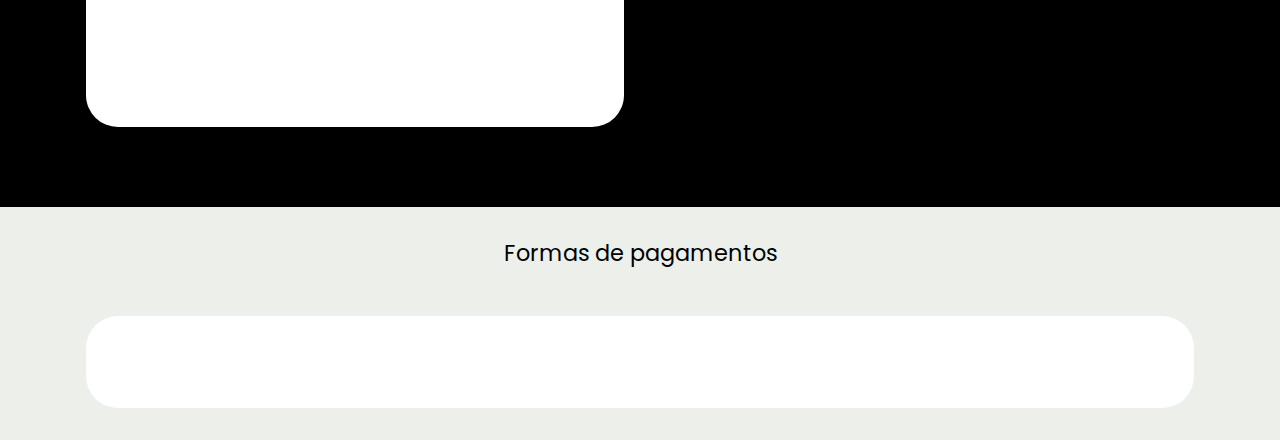
<file: iPhone15Pro.html>
<!DOCTYPE html>
<html  >
<head>
  
  <meta charset="UTF-8">
  <meta http-equiv="X-UA-Compatible" content="IE=edge">
  
  <meta name="viewport" content="width=device-width, initial-scale=1, minimum-scale=1">
  <link rel="shortcut icon" href="assets/images/logoredapple.pdf-2-128x128.png" type="image/x-icon">
  <meta name="description" content="">
  
  
  <title>iPhone 15 Pro e iPhone 15 Pro Max</title>
  <link rel="stylesheet" href="assets/font-awesome-brands/../css/fontawesome.min.css">
  <link rel="stylesheet" href="assets/font-awesome-brands/css/brands.min.css">
  <link rel="stylesheet" href="assets/web/assets/mobirise-icons2/mobirise2.css">
  <link rel="stylesheet" href="assets/web/assets/mobirise-icons/mobirise-icons.css">
  <link rel="stylesheet" href="assets/bootstrap/css/bootstrap.min.css">
  <link rel="stylesheet" href="assets/bootstrap/css/bootstrap-grid.min.css">
  <link rel="stylesheet" href="assets/bootstrap/css/bootstrap-reboot.min.css">
  <link rel="stylesheet" href="assets/animatecss/animate.css">
  <link rel="stylesheet" href="assets/dropdown/css/style.css">
  <link rel="stylesheet" href="assets/socicon/css/styles.css">
  <link rel="stylesheet" href="assets/theme/css/style.css">
  <link rel="preload" href="https://fonts.googleapis.com/css?family=Kanit:100,100i,200,200i,300,300i,400,400i,500,500i,600,600i,700,700i,800,800i,900,900i&display=swap" as="style" onload="this.onload=null;this.rel='stylesheet'">
  <noscript><link rel="stylesheet" href="https://fonts.googleapis.com/css?family=Kanit:100,100i,200,200i,300,300i,400,400i,500,500i,600,600i,700,700i,800,800i,900,900i&display=swap"></noscript>
  <link rel="preload" href="https://fonts.googleapis.com/css?family=Poppins:100,100i,200,200i,300,300i,400,400i,500,500i,600,600i,700,700i,800,800i,900,900i&display=swap" as="style" onload="this.onload=null;this.rel='stylesheet'">
  <noscript><link rel="stylesheet" href="https://fonts.googleapis.com/css?family=Poppins:100,100i,200,200i,300,300i,400,400i,500,500i,600,600i,700,700i,800,800i,900,900i&display=swap"></noscript>
  <link rel="preload" as="style" href="assets/mobirise/css/mbr-additional.css"><link rel="stylesheet" href="assets/mobirise/css/mbr-additional.css" type="text/css">

  
  
  
</head>
<body>
  
  <section data-bs-version="5.1" class="menu menu4 cid-tSZJA40ygD" once="menu" id="menu04-c">
	

	<nav class="navbar navbar-dropdown navbar-fixed-top navbar-expand-lg">
		<div class="container">
			<div class="navbar-brand">
				<span class="navbar-logo">
					<a href="index">
						<img src="assets/images/logoredapple.pdf-2-128x128.png" alt="Mobirise Website Builder" style="height: 4rem;">
					</a>
				</span>
				
			</div>
			<button class="navbar-toggler" type="button" data-toggle="collapse" data-bs-toggle="collapse" data-target="#navbarSupportedContent" data-bs-target="#navbarSupportedContent" aria-controls="navbarNavAltMarkup" aria-expanded="false" aria-label="Toggle navigation">
				<div class="hamburger">
					<span></span>
					<span></span>
					<span></span>
					<span></span>
				</div>
			</button>
			<div class="collapse navbar-collapse" id="navbarSupportedContent">
				<ul class="navbar-nav nav-dropdown" data-app-modern-menu="true"><li class="nav-item">
						<a class="nav-link link text-white display-4" href="index">Inicio</a>
					</li>
					<li class="nav-item dropdown">
						<a class="nav-link link dropdown-toggle text-white display-4" href="https://mobiri.se" aria-expanded="false" data-toggle="dropdown-submenu" data-bs-toggle="dropdown" data-bs-auto-close="outside">Categorias</a><div class="dropdown-menu" aria-labelledby="dropdown-712"><a class="show dropdown-item text-white text-primary display-4" href="iPhone15Pro">iPhone 15 Pro<br></a><a class="dropdown-item text-white text-primary display-4" href="iPhone15">iPhone 15<br></a><a class="text-white dropdown-item text-primary display-4" href="iPhone14Pro">iPhone 14 Pro<br></a><a class="show dropdown-item text-white text-primary display-4" href="iPhone14">iPhone 14<br></a><a class="text-white show dropdown-item text-primary display-4" href="iPhone13Pro">iPhone 13 Pro</a><a class="text-white show dropdown-item text-primary display-4" href="iPhone13">iPhone 13&nbsp;</a><a class="text-white dropdown-item text-primary display-4" href="iPhone12Pro">iPhone 12 Pro</a><a class="text-white show dropdown-item text-primary display-4" href="iPhone12">iPhone 12</a><a class="text-white dropdown-item text-primary display-4" href="iPhone11Pro">iPhone 11 Pro</a><a class="text-white show dropdown-item text-primary display-4" href="iPhone11">iPhone 11</a><a class="text-white show dropdown-item text-primary display-4" href="demaismodelos">Demais modelos</a></div>
					</li>
					<li class="nav-item">
						<a class="nav-link link text-white text-primary display-4" href="index#features013-4x">Acessórios</a>
					</li></ul>
				
				<div class="navbar-buttons mbr-section-btn"><a class="btn btn-danger display-4" href="https://wa.me/5583987580473" target="_blank"><span class="socicon socicon-whatsapp mbr-iconfont mbr-iconfont-btn"></span>Contato&nbsp;</a></div>
			</div>
		</div>
	</nav>
</section>

<section data-bs-version="5.1" class="features024 cid-tTfh08ArF4" id="features024-f">
  

  
  

  <div class="container">
    <div class="row justify-content-center align-items-center">
      <div class="col-12">
        <div class="card-wrapper">
          <div class="row">
            <div class="col-12 col-md-12 col-lg-6 image-wrapper">
              <img class="w-100" src="assets/images/1-1-1092x614.webp" alt="Mobirise Website Builder">
            </div>
            <div class="col-12 col-lg col-md-12">
              <div class="text-wrapper align-left">
                <h5 class="mbr-section-title mbr-fonts-style mb-4 display-2"><strong>iPhone 15 Pro e iPhone 15 Pro Max</strong></h5>
                <p class="price mbr-fonts-style mb-4 display-7"></p>
                <p class="mbr-text mbr-fonts-style mb-4 display-7">Ano de lançamento: 2023
<br>Capacidade: 256 GB, 512 GB, 1 TB
<br>Cores: titânio preto, titânio branco, titânio azul, titânio natural<br></p>
                <div class="mbr-section-btn mt-3"><a class="btn btn-lg btn-primary display-7" href="https://wa.me/5583987580473" target="_blank"><span class="fab fa-whatsapp mbr-iconfont mbr-iconfont-btn"></span>Fale com um atendente</a></div>
              </div>
            </div>
          </div>
        </div>
      </div>
    </div>
  </div>
</section>

<section data-bs-version="5.1" class="slider4 mbr-embla cid-tTfFlvm7Eo" id="slider04-o">

    

    
    
    <div class="container-fluid">
        <div class="row mb-5 justify-content-center">
			<div class="col-12 content-head">
				
				<h5 class="mbr-section-subtitle mbr-fonts-style align-center mb-0 mt-4 display-7">
                    Cores</h5>
			</div>
		</div>
        <div class="row">
            <div class="col-12">
                <div class="embla position-relative" data-skip-snaps="true" data-align="center" data-contain-scroll="trimSnaps" data-loop="true" data-auto-play="true" data-auto-play-interval="3" data-draggable="true">
                    <div class="embla__viewport">
                        <div class="embla__container">
                            
                            
                            
                            <div class="embla__slide slider-image item active" style="margin-left: 1rem; margin-right: 1rem;">
                                <a href="#">
                                    <div class="slide-content">
                                        <div class="item-img">
                                            <div class="item-wrapper">
                                                <img src="assets/images/1-3-1366x768.webp" alt="Mobirise Website Builder" title="" data-slide-to="1" data-bs-slide-to="1">
                                            </div>
                                        </div>
                                    </div>
                                </a>
                            </div><div class="embla__slide slider-image item active" style="margin-left: 1rem; margin-right: 1rem;">
                                <a href="#">
                                    <div class="slide-content">
                                        <div class="item-img">
                                            <div class="item-wrapper">
                                                <img src="assets/images/2-7-1366x768.webp" alt="Mobirise Website Builder" title="" data-slide-to="2" data-bs-slide-to="2">
                                            </div>
                                        </div>
                                    </div>
                                </a>
                            </div><div class="embla__slide slider-image item active" style="margin-left: 1rem; margin-right: 1rem;">
                                <a href="#">
                                    <div class="slide-content">
                                        <div class="item-img">
                                            <div class="item-wrapper">
                                                <img src="assets/images/3-7-1366x768.webp" alt="Mobirise Website Builder" title="" data-slide-to="3" data-bs-slide-to="3">
                                            </div>
                                        </div>
                                    </div>
                                </a>
                            </div><div class="embla__slide slider-image item active" style="margin-left: 1rem; margin-right: 1rem;">
                                <a href="#">
                                    <div class="slide-content">
                                        <div class="item-img">
                                            <div class="item-wrapper">
                                                <img src="assets/images/4-7-1366x768.webp" alt="Mobirise Website Builder" title="" data-slide-to="4" data-bs-slide-to="4">
                                            </div>
                                        </div>
                                    </div>
                                </a>
                            </div>
                            
                        </div>
                    </div>
                    <button class="embla__button embla__button--prev">
                        <span class="mobi-mbri mobi-mbri-arrow-prev" aria-hidden="true"></span>
                        <span class="sr-only visually-hidden visually-hidden">Previous</span>
                    </button>
                    <button class="embla__button embla__button--next">
                        <span class="mobi-mbri mobi-mbri-arrow-next" aria-hidden="true"></span>
                        <span class="sr-only visually-hidden visually-hidden">Next</span>
                    </button>
                </div>
            </div>
        </div>
    </div>
</section>

<section data-bs-version="5.1" class="people2 cid-tTlTtuGjbw" id="people02-2j">
	

	
		<div class="row mt-0 mt-md-5">
			<div class="col-12 align-center">
				<div class="mbr-section-btn"><a class="btn btn-primary display-7" href="https://wa.me/5583987580473" target="_blank"><span class="fab fa-whatsapp mbr-iconfont mbr-iconfont-btn"></span>Fale com um atendente</a></div>
			</div>
		</div>
	
</section>

<section data-bs-version="5.1" class="image2 cid-tTfIJXkxoM" id="image02-p">
  
  
  
  <div class="container">
    <div class="row">
      <div class="col-12 col-md-10">
        <div class="row">
          <div class="col-12 col-lg-5">
            <div class="img-item">
              <img class="w-100 mb-4" src="assets/images/15-pro-727x409.webp" alt="Mobirise Website Builder">
              <h5 class="mbr-fonts-style mb-3 display-5"><strong>iPhone 15 Pro</strong></h5>
              <p class="mbr-text mbr-fonts-style mb-sm-5 display-7">6,1 pol.
<br>Tela Super Retina XDR1
<br>Tecnologia ProMotion
<br>Tela Sempre Ativa<br><br>Níveis de zoom óptico<br>.5x, 1x, 2x, 3x&nbsp;<br><br>Bateria: Até 23 horas de reprodução de vídeo<br><br>Capacidade de armazenamento:
<br>128 GB,<br>256 GB, 512 GB, 1 TB&nbsp;<br></p>
            </div>
          </div>
          <div class="col-12 col-lg">
            <div class="img-item">
              <img class="w-100 mb-4" src="assets/images/15-pro-max-1044x587.webp" alt="Mobirise Website Builder">
              <h5 class="mbr-fonts-style mb-3 display-5"><strong>iPhone 15 Pro Max</strong></h5>
              <p class="mbr-text mbr-fonts-style mb-0 display-7">6,7 pol.
<br>Tela Super Retina XDR1
<br>Tecnologia ProMotion
<br>Tela Sempre Ativa<br><br>Níveis de zoom óptico
<br>.5x, 1x, 2x, 5x&nbsp;<br><br>Bateria: Até 29 horas de reprodução de vídeo<br><br>Capacidade de armazenamento: <br>256 GB, 512 GB, 1 TB&nbsp;<br></p>
            </div>
          </div>
        </div>
      </div>
    </div>
  </div>
	
</section>

<section data-bs-version="5.1" class="people2 cid-tTfUijzpqw" id="people02-s">
	

	
		<div class="row mt-0 mt-md-5">
			<div class="col-12 align-center">
				<div class="mbr-section-btn"><a class="btn btn-primary display-7" href="https://wa.me/5583987580473" target="_blank"><span class="fab fa-whatsapp mbr-iconfont mbr-iconfont-btn"></span>Fale com um atendente</a></div>
			</div>
		</div>
	
</section>

<section data-bs-version="5.1" class="contacts2 map1 cid-tTqN165bZb" id="contacts02-37">

    

    
    <div class="container">
        <div class="row justify-content-center">
            <div class="col-12 content-head">
                
            </div>
        </div>
        <div class="row justify-content-center mt-4">
            <div class="card col-12 col-md-6">
                <div class="card-wrapper">
                    <div class="text-wrapper">
                        
                    <ul class="list mbr-fonts-style display-7">
                        <li class="mbr-text item-wrap">Telefone: <a href="https://wa.me/5583987580473" class="text-warning" target="_blank">+55 83 98758-0473</a></li>
                        <li class="mbr-text item-wrap">Babilônia Center Shopping - R. Irineu Joffily, n° 183 - Centro</li><li class="mbr-text item-wrap">Campina Grande - PB, 58400-270</li>
                        <li class="mbr-text item-wrap">Seg a Sex: 9:00 - 18:00</li><li class="mbr-text item-wrap">Sab: 09:00 a 14:00</li>
                    </ul>
                    </div>
                </div>
            </div>
            <div class="map-wrapper col-12 col-md-6">
                <div class="google-map"><iframe frameborder="0" style="border:0" src="https://www.google.com/maps/embed?pb=!1m18!1m12!1m3!1d3958.169980294806!2d-35.88691272500055!3d-7.221443792784467!2m3!1f0!2f0!3f0!3m2!1i1024!2i768!4f13.1!3m3!1m2!1s0x7ac1e4e4cbcbb31%3A0xd8b912ce734593ac!2sBabil%C3%B4nia%20Center%20Shopping!5e0!3m2!1spt-BR!2sbr!4v1697988739534!5m2!1spt-BR!2sbr" allowfullscreen=""></iframe></div>
            </div>
        </div>
    </div>
</section>

<section data-bs-version="5.1" class="_customHTML cid-tTqPi8yTLU" id="design-block-3l">
 
  
     
  
  
              
      

<div class="icon-bar">
  <a class="facebook" href="https://www.facebook.com/profile.php?id=100078039738134"><z class="mbr-iconfont socicon-facebook socicon"></z></a> 
   
  <a class="google" href="https://maps.app.goo.gl/2uqTRjvAGmwXmeL28"><z class="mbr-iconfont socicon-google socicon"></z></a> 
  
   
  <a class="instagram" href="https://www.instagram.com/redapple_cg/"><z class="mbr-iconfont socicon-instagram socicon"></z></a> 
  
  <a href="https://wa.me/5583987580473" class="custom2"><z><span class="mbr-iconfont socicon-whatsapp socicon" style="font-size: 20px;"></span></z></a>
 </div>  

  <div style="padding:1rem; background: linear-gradient( #807e7f, #f1f1f1, #807e7f);" class="hidden">
   <div class="align-center">
              <h10> <br><br><br><br><br><br>Floating Social Menu and Ribbons<br>
<br>Version 0.2.3<br>
        Click the "gear" icon to change the layout of the flags bar. This text/logo will be removed on preview/publish.<br><br><br><div class="imgtest"></div><br><br></h10>
    </div></div>
</section>

<section data-bs-version="5.1" class="clients3 cid-tTx7MUQqRj" id="clients03-4l">
  

  
  
  <div class="container">
    <div class="row justify-content-center">
      <div class="col-12 content-head">
        <div class="mb-5">
          
          <div class="col-12">
            <h6 class="mbr-section-subtitle mbr-fonts-style mb-0 mt-4 display-7">Formas de pagamentos</h6>
          </div>
        </div>
      </div>
    </div>
    <div class="row">
      <div class="item features-without-image col-12 col-lg-12">
        <div class="item-wrapper">
          <div class="img-wrapper">
            <img src="assets/images/design-sem-nome-400x57.webp" alt="Mobirise Website Builder">
          </div>
          <div class="card-box align-center">
            
            
            
            
          </div>
        </div>
      </div>
      
      
    </div>
  </div>
</section><section><a href="https://mobiri.se"></a><a href="https://mobiri.se"></a></section><script src="assets/bootstrap/js/bootstrap.bundle.min.js"></script>  <script src="assets/smoothscroll/smooth-scroll.js"></script>  <script src="assets/ytplayer/index.js"></script>  <script src="assets/dropdown/js/navbar-dropdown.js"></script>  <script src="assets/embla/embla.min.js"></script>  <script src="assets/embla/script.js"></script>  <script src="assets/theme/js/script.js"></script>  
  
  
  <input name="animation" type="hidden">
  </body>
</html>
</file>
<file: assets/web/assets/mobirise-icons2/mobirise2.css>
@font-face {
  font-family: 'Moririse2';
  font-display: swap;
  src:  url('mobirise2.eot?f2bix4');
  src:  url('mobirise2.eot?f2bix4#iefix') format('embedded-opentype'),
    url('mobirise2.ttf?f2bix4') format('truetype'),
    url('mobirise2.woff?f2bix4') format('woff'),
    url('mobirise2.svg?f2bix4#mobirise2') format('svg');
  font-weight: normal;
  font-style: normal;
}

[class^="mobi-"], [class*=" mobi-"] {
  /* use !important to prevent issues with browser extensions that change fonts */
  font-family: 'Moririse2' !important;
  speak: none;
  font-style: normal;
  font-weight: normal;
  font-variant: normal;
  text-transform: none;
  line-height: 1;

  /* Better Font Rendering =========== */
  -webkit-font-smoothing: antialiased;
  -moz-osx-font-smoothing: grayscale;
}

.mobi-mbri-add-submenu:before {
  content: "\e900";
}
.mobi-mbri-alert:before {
  content: "\e901";
}
.mobi-mbri-align-center:before {
  content: "\e902";
}
.mobi-mbri-align-justify:before {
  content: "\e903";
}
.mobi-mbri-align-left:before {
  content: "\e904";
}
.mobi-mbri-align-right:before {
  content: "\e905";
}
.mobi-mbri-android:before {
  content: "\e906";
}
.mobi-mbri-apple:before {
  content: "\e907";
}
.mobi-mbri-arrow-down:before {
  content: "\e908";
}
.mobi-mbri-arrow-next:before {
  content: "\e909";
}
.mobi-mbri-arrow-prev:before {
  content: "\e90a";
}
.mobi-mbri-arrow-up:before {
  content: "\e90b";
}
.mobi-mbri-bold:before {
  content: "\e90c";
}
.mobi-mbri-bookmark:before {
  content: "\e90d";
}
.mobi-mbri-bootstrap:before {
  content: "\e90e";
}
.mobi-mbri-briefcase:before {
  content: "\e90f";
}
.mobi-mbri-browse:before {
  content: "\e910";
}
.mobi-mbri-bulleted-list:before {
  content: "\e911";
}
.mobi-mbri-calendar:before {
  content: "\e912";
}
.mobi-mbri-camera:before {
  content: "\e913";
}
.mobi-mbri-cart-add:before {
  content: "\e914";
}
.mobi-mbri-cart-full:before {
  content: "\e915";
}
.mobi-mbri-cash:before {
  content: "\e916";
}
.mobi-mbri-change-style:before {
  content: "\e917";
}
.mobi-mbri-chat:before {
  content: "\e918";
}
.mobi-mbri-clock:before {
  content: "\e919";
}
.mobi-mbri-close:before {
  content: "\e91a";
}
.mobi-mbri-cloud:before {
  content: "\e91b";
}
.mobi-mbri-code:before {
  content: "\e91c";
}
.mobi-mbri-contact-form:before {
  content: "\e91d";
}
.mobi-mbri-credit-card:before {
  content: "\e91e";
}
.mobi-mbri-cursor-click:before {
  content: "\e91f";
}
.mobi-mbri-cust-feedback:before {
  content: "\e920";
}
.mobi-mbri-database:before {
  content: "\e921";
}
.mobi-mbri-delivery:before {
  content: "\e922";
}
.mobi-mbri-desktop:before {
  content: "\e923";
}
.mobi-mbri-devices:before {
  content: "\e924";
}
.mobi-mbri-down:before {
  content: "\e925";
}
.mobi-mbri-download-2:before {
  content: "\e926";
}
.mobi-mbri-download:before {
  content: "\e927";
}
.mobi-mbri-drag-n-drop-2:before {
  content: "\e928";
}
.mobi-mbri-drag-n-drop:before {
  content: "\e929";
}
.mobi-mbri-edit-2:before {
  content: "\e92a";
}
.mobi-mbri-edit:before {
  content: "\e92b";
}
.mobi-mbri-error:before {
  content: "\e92c";
}
.mobi-mbri-extension:before {
  content: "\e92d";
}
.mobi-mbri-features:before {
  content: "\e92e";
}
.mobi-mbri-file:before {
  content: "\e92f";
}
.mobi-mbri-flag:before {
  content: "\e930";
}
.mobi-mbri-folder:before {
  content: "\e931";
}
.mobi-mbri-gift:before {
  content: "\e932";
}
.mobi-mbri-github:before {
  content: "\e933";
}
.mobi-mbri-globe-2:before {
  content: "\e934";
}
.mobi-mbri-globe:before {
  content: "\e935";
}
.mobi-mbri-growing-chart:before {
  content: "\e936";
}
.mobi-mbri-hearth:before {
  content: "\e937";
}
.mobi-mbri-help:before {
  content: "\e938";
}
.mobi-mbri-home:before {
  content: "\e939";
}
.mobi-mbri-hot-cup:before {
  content: "\e93a";
}
.mobi-mbri-idea:before {
  content: "\e93b";
}
.mobi-mbri-image-gallery:before {
  content: "\e93c";
}
.mobi-mbri-image-slider:before {
  content: "\e93d";
}
.mobi-mbri-info:before {
  content: "\e93e";
}
.mobi-mbri-italic:before {
  content: "\e93f";
}
.mobi-mbri-key:before {
  content: "\e940";
}
.mobi-mbri-laptop:before {
  content: "\e941";
}
.mobi-mbri-layers:before {
  content: "\e942";
}
.mobi-mbri-left-right:before {
  content: "\e943";
}
.mobi-mbri-left:before {
  content: "\e944";
}
.mobi-mbri-letter:before {
  content: "\e945";
}
.mobi-mbri-like:before {
  content: "\e946";
}
.mobi-mbri-link:before {
  content: "\e947";
}
.mobi-mbri-lock:before {
  content: "\e948";
}
.mobi-mbri-login:before {
  content: "\e949";
}
.mobi-mbri-logout:before {
  content: "\e94a";
}
.mobi-mbri-magic-stick:before {
  content: "\e94b";
}
.mobi-mbri-map-pin:before {
  content: "\e94c";
}
.mobi-mbri-menu:before {
  content: "\e94d";
}
.mobi-mbri-mobile-2:before {
  content: "\e94e";
}
.mobi-mbri-mobile-horizontal:before {
  content: "\e94f";
}
.mobi-mbri-mobile:before {
  content: "\e950";
}
.mobi-mbri-mobirise:before {
  content: "\e951";
}
.mobi-mbri-more-horizontal:before {
  content: "\e952";
}
.mobi-mbri-more-vertical:before {
  content: "\e953";
}
.mobi-mbri-music:before {
  content: "\e954";
}
.mobi-mbri-new-file:before {
  content: "\e955";
}
.mobi-mbri-numbered-list:before {
  content: "\e956";
}
.mobi-mbri-opened-folder:before {
  content: "\e957";
}
.mobi-mbri-pages:before {
  content: "\e958";
}
.mobi-mbri-paper-plane:before {
  content: "\e959";
}
.mobi-mbri-paperclip:before {
  content: "\e95a";
}
.mobi-mbri-phone:before {
  content: "\e95b";
}
.mobi-mbri-photo:before {
  content: "\e95c";
}
.mobi-mbri-photos:before {
  content: "\e95d";
}
.mobi-mbri-pin:before {
  content: "\e95e";
}
.mobi-mbri-play:before {
  content: "\e95f";
}
.mobi-mbri-plus:before {
  content: "\e960";
}
.mobi-mbri-preview:before {
  content: "\e961";
}
.mobi-mbri-print:before {
  content: "\e962";
}
.mobi-mbri-protect:before {
  content: "\e963";
}
.mobi-mbri-question:before {
  content: "\e964";
}
.mobi-mbri-quote-left:before {
  content: "\e965";
}
.mobi-mbri-quote-right:before {
  content: "\e966";
}
.mobi-mbri-redo:before {
  content: "\e967";
}
.mobi-mbri-refresh:before {
  content: "\e968";
}
.mobi-mbri-responsive-2:before {
  content: "\e969";
}
.mobi-mbri-responsive:before {
  content: "\e96a";
}
.mobi-mbri-right:before {
  content: "\e96b";
}
.mobi-mbri-rocket:before {
  content: "\e96c";
}
.mobi-mbri-sad-face:before {
  content: "\e96d";
}
.mobi-mbri-sale:before {
  content: "\e96e";
}
.mobi-mbri-save:before {
  content: "\e96f";
}
.mobi-mbri-search:before {
  content: "\e970";
}
.mobi-mbri-setting-2:before {
  content: "\e971";
}
.mobi-mbri-setting-3:before {
  content: "\e972";
}
.mobi-mbri-setting:before {
  content: "\e973";
}
.mobi-mbri-share:before {
  content: "\e974";
}
.mobi-mbri-shopping-bag:before {
  content: "\e975";
}
.mobi-mbri-shopping-basket:before {
  content: "\e976";
}
.mobi-mbri-shopping-cart:before {
  content: "\e977";
}
.mobi-mbri-sites:before {
  content: "\e978";
}
.mobi-mbri-smile-face:before {
  content: "\e979";
}
.mobi-mbri-speed:before {
  content: "\e97a";
}
.mobi-mbri-star:before {
  content: "\e97b";
}
.mobi-mbri-success:before {
  content: "\e97c";
}
.mobi-mbri-sun:before {
  content: "\e97d";
}
.mobi-mbri-sun2:before {
  content: "\e97e";
}
.mobi-mbri-tablet-vertical:before {
  content: "\e97f";
}
.mobi-mbri-tablet:before {
  content: "\e980";
}
.mobi-mbri-target:before {
  content: "\e981";
}
.mobi-mbri-timer:before {
  content: "\e982";
}
.mobi-mbri-to-ftp:before {
  content: "\e983";
}
.mobi-mbri-to-local-drive:before {
  content: "\e984";
}
.mobi-mbri-touch-swipe:before {
  content: "\e985";
}
.mobi-mbri-touch:before {
  content: "\e986";
}
.mobi-mbri-trash:before {
  content: "\e987";
}
.mobi-mbri-underline:before {
  content: "\e988";
}
.mobi-mbri-undo:before {
  content: "\e989";
}
.mobi-mbri-unlink:before {
  content: "\e98a";
}
.mobi-mbri-unlock:before {
  content: "\e98b";
}
.mobi-mbri-up-down:before {
  content: "\e98c";
}
.mobi-mbri-up:before {
  content: "\e98d";
}
.mobi-mbri-update:before {
  content: "\e98e";
}
.mobi-mbri-upload-2:before {
  content: "\e98f";
}
.mobi-mbri-upload:before {
  content: "\e990";
}
.mobi-mbri-user-2:before {
  content: "\e991";
}
.mobi-mbri-user:before {
  content: "\e992";
}
.mobi-mbri-users:before {
  content: "\e993";
}
.mobi-mbri-video-play:before {
  content: "\e994";
}
.mobi-mbri-video:before {
  content: "\e995";
}
.mobi-mbri-watch:before {
  content: "\e996";
}
.mobi-mbri-website-theme-2:before {
  content: "\e997";
}
.mobi-mbri-website-theme:before {
  content: "\e998";
}
.mobi-mbri-wifi:before {
  content: "\e999";
}
.mobi-mbri-windows:before {
  content: "\e99a";
}
.mobi-mbri-zoom-in:before {
  content: "\e99b";
}
.mobi-mbri-zoom-out:before {
  content: "\e99c";
}
</file>
<file: assets/web/assets/mobirise-icons/mobirise-icons.css>
@font-face {
  font-family: 'MobiriseIcons';
  src:  url('mobirise-icons.eot?spat4u');
  src:  url('mobirise-icons.eot?spat4u#iefix') format('embedded-opentype'),
    url('mobirise-icons.ttf?spat4u') format('truetype'),
    url('mobirise-icons.woff?spat4u') format('woff'),
    url('mobirise-icons.svg?spat4u#MobiriseIcons') format('svg');
  font-weight: normal;
  font-style: normal;
  font-display: swap;
}

[class^="mbri-"], [class*=" mbri-"] {
  /* use !important to prevent issues with browser extensions that change fonts */
  font-family: MobiriseIcons !important;
  speak: none;
  font-style: normal;
  font-weight: normal;
  font-variant: normal;
  text-transform: none;
  line-height: 1;

  /* Better Font Rendering =========== */
  -webkit-font-smoothing: antialiased;
  -moz-osx-font-smoothing: grayscale;
}

.mbri-add-submenu:before {
  content: "\e900";
}
.mbri-alert:before {
  content: "\e901";
}
.mbri-align-center:before {
  content: "\e902";
}
.mbri-align-justify:before {
  content: "\e903";
}
.mbri-align-left:before {
  content: "\e904";
}
.mbri-align-right:before {
  content: "\e905";
}
.mbri-android:before {
  content: "\e906";
}
.mbri-apple:before {
  content: "\e907";
}
.mbri-arrow-down:before {
  content: "\e908";
}
.mbri-arrow-next:before {
  content: "\e909";
}
.mbri-arrow-prev:before {
  content: "\e90a";
}
.mbri-arrow-up:before {
  content: "\e90b";
}
.mbri-bold:before {
  content: "\e90c";
}
.mbri-bookmark:before {
  content: "\e90d";
}
.mbri-bootstrap:before {
  content: "\e90e";
}
.mbri-briefcase:before {
  content: "\e90f";
}
.mbri-browse:before {
  content: "\e910";
}
.mbri-bulleted-list:before {
  content: "\e911";
}
.mbri-calendar:before {
  content: "\e912";
}
.mbri-camera:before {
  content: "\e913";
}
.mbri-cart-add:before {
  content: "\e914";
}
.mbri-cart-full:before {
  content: "\e915";
}
.mbri-cash:before {
  content: "\e916";
}
.mbri-change-style:before {
  content: "\e917";
}
.mbri-chat:before {
  content: "\e918";
}
.mbri-clock:before {
  content: "\e919";
}
.mbri-close:before {
  content: "\e91a";
}
.mbri-cloud:before {
  content: "\e91b";
}
.mbri-code:before {
  content: "\e91c";
}
.mbri-contact-form:before {
  content: "\e91d";
}
.mbri-credit-card:before {
  content: "\e91e";
}
.mbri-cursor-click:before {
  content: "\e91f";
}
.mbri-cust-feedback:before {
  content: "\e920";
}
.mbri-database:before {
  content: "\e921";
}
.mbri-delivery:before {
  content: "\e922";
}
.mbri-desktop:before {
  content: "\e923";
}
.mbri-devices:before {
  content: "\e924";
}
.mbri-down:before {
  content: "\e925";
}
.mbri-download:before {
  content: "\e989";
}
.mbri-drag-n-drop:before {
  content: "\e927";
}
.mbri-drag-n-drop2:before {
  content: "\e928";
}
.mbri-edit:before {
  content: "\e929";
}
.mbri-edit2:before {
  content: "\e92a";
}
.mbri-error:before {
  content: "\e92b";
}
.mbri-extension:before {
  content: "\e92c";
}
.mbri-features:before {
  content: "\e92d";
}
.mbri-file:before {
  content: "\e92e";
}
.mbri-flag:before {
  content: "\e92f";
}
.mbri-folder:before {
  content: "\e930";
}
.mbri-gift:before {
  content: "\e931";
}
.mbri-github:before {
  content: "\e932";
}
.mbri-globe:before {
  content: "\e933";
}
.mbri-globe-2:before {
  content: "\e934";
}
.mbri-growing-chart:before {
  content: "\e935";
}
.mbri-hearth:before {
  content: "\e936";
}
.mbri-help:before {
  content: "\e937";
}
.mbri-home:before {
  content: "\e938";
}
.mbri-hot-cup:before {
  content: "\e939";
}
.mbri-idea:before {
  content: "\e93a";
}
.mbri-image-gallery:before {
  content: "\e93b";
}
.mbri-image-slider:before {
  content: "\e93c";
}
.mbri-info:before {
  content: "\e93d";
}
.mbri-italic:before {
  content: "\e93e";
}
.mbri-key:before {
  content: "\e93f";
}
.mbri-laptop:before {
  content: "\e940";
}
.mbri-layers:before {
  content: "\e941";
}
.mbri-left-right:before {
  content: "\e942";
}
.mbri-left:before {
  content: "\e943";
}
.mbri-letter:before {
  content: "\e944";
}
.mbri-like:before {
  content: "\e945";
}
.mbri-link:before {
  content: "\e946";
}
.mbri-lock:before {
  content: "\e947";
}
.mbri-login:before {
  content: "\e948";
}
.mbri-logout:before {
  content: "\e949";
}
.mbri-magic-stick:before {
  content: "\e94a";
}
.mbri-map-pin:before {
  content: "\e94b";
}
.mbri-menu:before {
  content: "\e94c";
}
.mbri-mobile:before {
  content: "\e94d";
}
.mbri-mobile2:before {
  content: "\e94e";
}
.mbri-mobirise:before {
  content: "\e94f";
}
.mbri-more-horizontal:before {
  content: "\e950";
}
.mbri-more-vertical:before {
  content: "\e951";
}
.mbri-music:before {
  content: "\e952";
}
.mbri-new-file:before {
  content: "\e953";
}
.mbri-numbered-list:before {
  content: "\e954";
}
.mbri-opened-folder:before {
  content: "\e955";
}
.mbri-pages:before {
  content: "\e956";
}
.mbri-paper-plane:before {
  content: "\e957";
}
.mbri-paperclip:before {
  content: "\e958";
}
.mbri-photo:before {
  content: "\e959";
}
.mbri-photos:before {
  content: "\e95a";
}
.mbri-pin:before {
  content: "\e95b";
}
.mbri-play:before {
  content: "\e95c";
}
.mbri-plus:before {
  content: "\e95d";
}
.mbri-preview:before {
  content: "\e95e";
}
.mbri-print:before {
  content: "\e95f";
}
.mbri-protect:before {
  content: "\e960";
}
.mbri-question:before {
  content: "\e961";
}
.mbri-quote-left:before {
  content: "\e962";
}
.mbri-quote-right:before {
  content: "\e963";
}
.mbri-refresh:before {
  content: "\e964";
}
.mbri-responsive:before {
  content: "\e965";
}
.mbri-right:before {
  content: "\e966";
}
.mbri-rocket:before {
  content: "\e967";
}
.mbri-sad-face:before {
  content: "\e968";
}
.mbri-sale:before {
  content: "\e969";
}
.mbri-save:before {
  content: "\e96a";
}
.mbri-search:before {
  content: "\e96b";
}
.mbri-setting:before {
  content: "\e96c";
}
.mbri-setting2:before {
  content: "\e96d";
}
.mbri-setting3:before {
  content: "\e96e";
}
.mbri-share:before {
  content: "\e96f";
}
.mbri-shopping-bag:before {
  content: "\e970";
}
.mbri-shopping-basket:before {
  content: "\e971";
}
.mbri-shopping-cart:before {
  content: "\e972";
}
.mbri-sites:before {
  content: "\e973";
}
.mbri-smile-face:before {
  content: "\e974";
}
.mbri-speed:before {
  content: "\e975";
}
.mbri-star:before {
  content: "\e976";
}
.mbri-success:before {
  content: "\e977";
}
.mbri-sun:before {
  content: "\e978";
}
.mbri-sun2:before {
  content: "\e979";
}
.mbri-tablet:before {
  content: "\e97a";
}
.mbri-tablet-vertical:before {
  content: "\e97b";
}
.mbri-target:before {
  content: "\e97c";
}
.mbri-timer:before {
  content: "\e97d";
}
.mbri-to-ftp:before {
  content: "\e97e";
}
.mbri-to-local-drive:before {
  content: "\e97f";
}
.mbri-touch-swipe:before {
  content: "\e980";
}
.mbri-touch:before {
  content: "\e981";
}
.mbri-trash:before {
  content: "\e982";
}
.mbri-underline:before {
  content: "\e983";
}
.mbri-unlink:before {
  content: "\e984";
}
.mbri-unlock:before {
  content: "\e985";
}
.mbri-up-down:before {
  content: "\e986";
}
.mbri-up:before {
  content: "\e987";
}
.mbri-update:before {
  content: "\e988";
}
.mbri-upload:before {
 content: "\e926"; 
}
.mbri-user:before {
  content: "\e98a";
}
.mbri-user2:before {
  content: "\e98b";
}
.mbri-users:before {
  content: "\e98c";
}
.mbri-video:before {
  content: "\e98d";
}
.mbri-video-play:before {
  content: "\e98e";
}
.mbri-watch:before {
  content: "\e98f";
}
.mbri-website-theme:before {
  content: "\e990";
}
.mbri-wifi:before {
  content: "\e991";
}
.mbri-windows:before {
  content: "\e992";
}
.mbri-zoom-out:before {
  content: "\e993";
}
.mbri-redo:before {
  content: "\e994";
}
.mbri-undo:before {
  content: "\e995";
}
</file>
<file: assets/parallax/jarallax.css>
.jarallax {
    position: relative;
    z-index: 0;
}
.jarallax > .jarallax-img {
    position: absolute;
    object-fit: cover;
    /* support for plugin https://github.com/bfred-it/object-fit-images */
    font-family: 'object-fit: cover;';
    top: 0;
    left: 0;
    width: 100%;
    height: 100%;
    z-index: -1;
}
</file>
<file: assets/dropdown/css/style.css>
.navbar-dropdown {
  left: 0;
  padding: 0;
  position: absolute;
  right: 0;
  top: 0;
  transition: all 0.45s ease;
  z-index: 1030;
  background: #282828; }
  .navbar-dropdown .navbar-logo {
    margin-right: 0.8rem;
    transition: margin 0.3s ease-in-out;
    vertical-align: middle; }
    .navbar-dropdown .navbar-logo img {
      height: 3.125rem;
      transition: all 0.3s ease-in-out; }
    .navbar-dropdown .navbar-logo.mbr-iconfont {
      font-size: 3.125rem;
      line-height: 3.125rem; }
  .navbar-dropdown .navbar-caption {
    font-weight: 700;
    white-space: normal;
    vertical-align: -4px;
    line-height: 3.125rem !important; }
    .navbar-dropdown .navbar-caption, .navbar-dropdown .navbar-caption:hover {
      color: inherit;
      text-decoration: none; }
  .navbar-dropdown .mbr-iconfont + .navbar-caption {
    vertical-align: -1px; }
  .navbar-dropdown.navbar-fixed-top {
    position: fixed; }
  .navbar-dropdown .navbar-brand span {
    vertical-align: -4px; }
  .navbar-dropdown.bg-color.transparent {
    background: none; }
  .navbar-dropdown.navbar-short .navbar-brand {
    padding: 0.625rem 0; }
    .navbar-dropdown.navbar-short .navbar-brand span {
      vertical-align: -1px; }
  .navbar-dropdown.navbar-short .navbar-caption {
    line-height: 2.375rem !important;
    vertical-align: -2px; }
  .navbar-dropdown.navbar-short .navbar-logo {
    margin-right: 0.5rem; }
    .navbar-dropdown.navbar-short .navbar-logo img {
      height: 2.375rem; }
    .navbar-dropdown.navbar-short .navbar-logo.mbr-iconfont {
      font-size: 2.375rem;
      line-height: 2.375rem; }
  .navbar-dropdown.navbar-short .mbr-table-cell {
    height: 3.625rem; }
  .navbar-dropdown .navbar-close {
    left: 0.6875rem;
    position: fixed;
    top: 0.75rem;
    z-index: 1000; }
  .navbar-dropdown .hamburger-icon {
    content: "";
    display: inline-block;
    vertical-align: middle;
    width: 16px;
    -webkit-box-shadow: 0 -6px 0 1px #282828,0 0 0 1px #282828,0 6px 0 1px #282828;
    -moz-box-shadow: 0 -6px 0 1px #282828,0 0 0 1px #282828,0 6px 0 1px #282828;
    box-shadow: 0 -6px 0 1px #282828,0 0 0 1px #282828,0 6px 0 1px #282828; }

.dropdown-menu .dropdown-toggle[data-toggle="dropdown-submenu"]::after {
  border-bottom: 0.35em solid transparent;
  border-left: 0.35em solid;
  border-right: 0;
  border-top: 0.35em solid transparent;
  margin-left: 0.3rem; }

.dropdown-menu .dropdown-item:focus {
  outline: 0; }

.nav-dropdown {
  font-size: 0.75rem;
  font-weight: 500;
  height: auto !important; }
  .nav-dropdown .nav-btn {
    padding-left: 1rem; }
  .nav-dropdown .link {
    margin: .667em 1.667em;
    font-weight: 500;
    padding: 0;
    transition: color .2s ease-in-out; }
    .nav-dropdown .link.dropdown-toggle {
      margin-right: 2.583em; }
      .nav-dropdown .link.dropdown-toggle::after {
        margin-left: .25rem;
        border-top: 0.35em solid;
        border-right: 0.35em solid transparent;
        border-left: 0.35em solid transparent;
        border-bottom: 0; }
      .nav-dropdown .link.dropdown-toggle[aria-expanded="true"] {
        margin: 0;
        padding: 0.667em 3.263em  0.667em 1.667em; }
  .nav-dropdown .link::after,
  .nav-dropdown .dropdown-item::after {
    color: inherit; }
  .nav-dropdown .btn {
    font-size: 0.75rem;
    font-weight: 700;
    letter-spacing: 0;
    margin-bottom: 0;
    padding-left: 1.25rem;
    padding-right: 1.25rem; }
  .nav-dropdown .dropdown-menu {
    border-radius: 0;
    border: 0;
    left: 0;
    margin: 0;
    padding-bottom: 1.25rem;
    padding-top: 1.25rem;
    position: relative; }
  .nav-dropdown .dropdown-submenu {
    margin-left: 0.125rem;
    top: 0; }
  .nav-dropdown .dropdown-item {
    font-weight: 500;
    line-height: 2;
    padding: 0.3846em 4.615em 0.3846em 1.5385em;
    position: relative;
    transition: color .2s ease-in-out, background-color .2s ease-in-out; }
    .nav-dropdown .dropdown-item::after {
      margin-top: -0.3077em;
      position: absolute;
      right: 1.1538em;
      top: 50%; }
    .nav-dropdown .dropdown-item:focus, .nav-dropdown .dropdown-item:hover {
      background: none; }

@media (max-width: 767px) {
  .nav-dropdown.navbar-toggleable-sm {
    bottom: 0;
    display: none;
    left: 0;
    overflow-x: hidden;
    position: fixed;
    top: 0;
    transform: translateX(-100%);
    -ms-transform: translateX(-100%);
    -webkit-transform: translateX(-100%);
    width: 18.75rem;
    z-index: 999; } }
.nav-dropdown.navbar-toggleable-xl {
  bottom: 0;
  display: none;
  left: 0;
  overflow-x: hidden;
  position: fixed;
  top: 0;
  transform: translateX(-100%);
  -ms-transform: translateX(-100%);
  -webkit-transform: translateX(-100%);
  width: 18.75rem;
  z-index: 999; }

.nav-dropdown-sm {
  display: block !important;
  overflow-x: hidden;
  overflow: auto;
  padding-top: 3.875rem; }
  .nav-dropdown-sm::after {
    content: "";
    display: block;
    height: 3rem;
    width: 100%; }
  .nav-dropdown-sm.collapse.in ~ .navbar-close {
    display: block !important; }
  .nav-dropdown-sm.collapsing, .nav-dropdown-sm.collapse.in {
    transform: translateX(0);
    -ms-transform: translateX(0);
    -webkit-transform: translateX(0);
    transition: all 0.25s ease-out;
    -webkit-transition: all 0.25s ease-out;
    background: #282828; }
  .nav-dropdown-sm.collapsing[aria-expanded="false"] {
    transform: translateX(-100%);
    -ms-transform: translateX(-100%);
    -webkit-transform: translateX(-100%); }
  .nav-dropdown-sm .nav-item {
    display: block;
    margin-left: 0 !important;
    padding-left: 0; }
  .nav-dropdown-sm .link,
  .nav-dropdown-sm .dropdown-item {
    border-top: 1px dotted rgba(255, 255, 255, 0.1);
    font-size: 0.8125rem;
    line-height: 1.6;
    margin: 0 !important;
    padding: 0.875rem 2.4rem 0.875rem 1.5625rem !important;
    position: relative;
    white-space: normal; }
    .nav-dropdown-sm .link:focus, .nav-dropdown-sm .link:hover,
    .nav-dropdown-sm .dropdown-item:focus,
    .nav-dropdown-sm .dropdown-item:hover {
      background: rgba(0, 0, 0, 0.2) !important;
      color: #c0a375; }
  .nav-dropdown-sm .nav-btn {
    position: relative;
    padding: 1.5625rem 1.5625rem 0 1.5625rem; }
    .nav-dropdown-sm .nav-btn::before {
      border-top: 1px dotted rgba(255, 255, 255, 0.1);
      content: "";
      left: 0;
      position: absolute;
      top: 0;
      width: 100%; }
    .nav-dropdown-sm .nav-btn + .nav-btn {
      padding-top: 0.625rem; }
      .nav-dropdown-sm .nav-btn + .nav-btn::before {
        display: none; }
  .nav-dropdown-sm .btn {
    padding: 0.625rem 0; }
  .nav-dropdown-sm .dropdown-toggle[data-toggle="dropdown-submenu"]::after {
    margin-left: .25rem;
    border-top: 0.35em solid;
    border-right: 0.35em solid transparent;
    border-left: 0.35em solid transparent;
    border-bottom: 0; }
  .nav-dropdown-sm .dropdown-toggle[data-toggle="dropdown-submenu"][aria-expanded="true"]::after {
    border-top: 0;
    border-right: 0.35em solid transparent;
    border-left: 0.35em solid transparent;
    border-bottom: 0.35em solid; }
  .nav-dropdown-sm .dropdown-menu {
    margin: 0;
    padding: 0;
    position: relative;
    top: 0;
    left: 0;
    width: 100%;
    border: 0;
    float: none;
    border-radius: 0;
    background: none; }
  .nav-dropdown-sm .dropdown-submenu {
    left: 100%;
    margin-left: 0.125rem;
    margin-top: -1.25rem;
    top: 0; }

.navbar-toggleable-sm .nav-dropdown .dropdown-menu {
  position: absolute; }

.navbar-toggleable-sm .nav-dropdown .dropdown-submenu {
  left: 100%;
  margin-left: 0.125rem;
  margin-top: -1.25rem;
  top: 0; }

.navbar-toggleable-sm.opened .nav-dropdown .dropdown-menu {
  position: relative; }

.navbar-toggleable-sm.opened .nav-dropdown .dropdown-submenu {
  left: 0;
  margin-left: 00rem;
  margin-top: 0rem;
  top: 0; }

.is-builder .nav-dropdown.collapsing {
  transition: none !important; }
</file>
<file: assets/socicon/css/styles.css>
@charset "UTF-8";

@font-face {
  font-family: 'Socicon';
  src:  url('../fonts/socicon.eot');
  src:  url('../fonts/socicon.eot?#iefix') format('embedded-opentype'),
    url('../fonts/socicon.woff2') format('woff2'),
    url('../fonts/socicon.ttf') format('truetype'),
    url('../fonts/socicon.woff') format('woff'),
    url('../fonts/socicon.svg#socicon') format('svg');
  font-weight: normal;
  font-style: normal;
  font-display: swap;
}

[data-icon]:before {
  font-family: "socicon" !important;
  content: attr(data-icon);
  font-style: normal !important;
  font-weight: normal !important;
  font-variant: normal !important;
  text-transform: none !important;
  speak: none;
  line-height: 1;
  -webkit-font-smoothing: antialiased;
  -moz-osx-font-smoothing: grayscale;
}

[class^="socicon-"], [class*=" socicon-"] {
  /* use !important to prevent issues with browser extensions that change fonts */
  font-family: 'Socicon' !important;
  speak: none;
  font-style: normal;
  font-weight: normal;
  font-variant: normal;
  text-transform: none;
  line-height: 1;

  /* Better Font Rendering =========== */
  -webkit-font-smoothing: antialiased;
  -moz-osx-font-smoothing: grayscale;
}

.socicon-eitaa:before {
  content: "\e97c";
}
.socicon-soroush:before {
  content: "\e97d";
}
.socicon-bale:before {
  content: "\e97e";
}
.socicon-zazzle:before {
  content: "\e97b";
}
.socicon-society6:before {
  content: "\e97a";
}
.socicon-redbubble:before {
  content: "\e979";
}
.socicon-avvo:before {
  content: "\e978";
}
.socicon-stitcher:before {
  content: "\e977";
}
.socicon-googlehangouts:before {
  content: "\e974";
}
.socicon-dlive:before {
  content: "\e975";
}
.socicon-vsco:before {
  content: "\e976";
}
.socicon-flipboard:before {
  content: "\e973";
}
.socicon-ubuntu:before {
  content: "\e958";
}
.socicon-artstation:before {
  content: "\e959";
}
.socicon-invision:before {
  content: "\e95a";
}
.socicon-torial:before {
  content: "\e95b";
}
.socicon-collectorz:before {
  content: "\e95c";
}
.socicon-seenthis:before {
  content: "\e95d";
}
.socicon-googleplaymusic:before {
  content: "\e95e";
}
.socicon-debian:before {
  content: "\e95f";
}
.socicon-filmfreeway:before {
  content: "\e960";
}
.socicon-gnome:before {
  content: "\e961";
}
.socicon-itchio:before {
  content: "\e962";
}
.socicon-jamendo:before {
  content: "\e963";
}
.socicon-mix:before {
  content: "\e964";
}
.socicon-sharepoint:before {
  content: "\e965";
}
.socicon-tinder:before {
  content: "\e966";
}
.socicon-windguru:before {
  content: "\e967";
}
.socicon-cdbaby:before {
  content: "\e968";
}
.socicon-elementaryos:before {
  content: "\e969";
}
.socicon-stage32:before {
  content: "\e96a";
}
.socicon-tiktok:before {
  content: "\e96b";
}
.socicon-gitter:before {
  content: "\e96c";
}
.socicon-letterboxd:before {
  content: "\e96d";
}
.socicon-threema:before {
  content: "\e96e";
}
.socicon-splice:before {
  content: "\e96f";
}
.socicon-metapop:before {
  content: "\e970";
}
.socicon-naver:before {
  content: "\e971";
}
.socicon-remote:before {
  content: "\e972";
}
.socicon-internet:before {
  content: "\e957";
}
.socicon-moddb:before {
  content: "\e94b";
}
.socicon-indiedb:before {
  content: "\e94c";
}
.socicon-traxsource:before {
  content: "\e94d";
}
.socicon-gamefor:before {
  content: "\e94e";
}
.socicon-pixiv:before {
  content: "\e94f";
}
.socicon-myanimelist:before {
  content: "\e950";
}
.socicon-blackberry:before {
  content: "\e951";
}
.socicon-wickr:before {
  content: "\e952";
}
.socicon-spip:before {
  content: "\e953";
}
.socicon-napster:before {
  content: "\e954";
}
.socicon-beatport:before {
  content: "\e955";
}
.socicon-hackerone:before {
  content: "\e956";
}
.socicon-hackernews:before {
  content: "\e946";
}
.socicon-smashwords:before {
  content: "\e947";
}
.socicon-kobo:before {
  content: "\e948";
}
.socicon-bookbub:before {
  content: "\e949";
}
.socicon-mailru:before {
  content: "\e94a";
}
.socicon-gitlab:before {
  content: "\e945";
}
.socicon-instructables:before {
  content: "\e944";
}
.socicon-portfolio:before {
  content: "\e943";
}
.socicon-codered:before {
  content: "\e940";
}
.socicon-origin:before {
  content: "\e941";
}
.socicon-nextdoor:before {
  content: "\e942";
}
.socicon-udemy:before {
  content: "\e93f";
}
.socicon-livemaster:before {
  content: "\e93e";
}
.socicon-crunchbase:before {
  content: "\e93b";
}
.socicon-homefy:before {
  content: "\e93c";
}
.socicon-calendly:before {
  content: "\e93d";
}
.socicon-realtor:before {
  content: "\e90f";
}
.socicon-tidal:before {
  content: "\e910";
}
.socicon-qobuz:before {
  content: "\e911";
}
.socicon-natgeo:before {
  content: "\e912";
}
.socicon-mastodon:before {
  content: "\e913";
}
.socicon-unsplash:before {
  content: "\e914";
}
.socicon-homeadvisor:before {
  content: "\e915";
}
.socicon-angieslist:before {
  content: "\e916";
}
.socicon-codepen:before {
  content: "\e917";
}
.socicon-slack:before {
  content: "\e918";
}
.socicon-openaigym:before {
  content: "\e919";
}
.socicon-logmein:before {
  content: "\e91a";
}
.socicon-fiverr:before {
  content: "\e91b";
}
.socicon-gotomeeting:before {
  content: "\e91c";
}
.socicon-aliexpress:before {
  content: "\e91d";
}
.socicon-guru:before {
  content: "\e91e";
}
.socicon-appstore:before {
  content: "\e91f";
}
.socicon-homes:before {
  content: "\e920";
}
.socicon-zoom:before {
  content: "\e921";
}
.socicon-alibaba:before {
  content: "\e922";
}
.socicon-craigslist:before {
  content: "\e923";
}
.socicon-wix:before {
  content: "\e924";
}
.socicon-redfin:before {
  content: "\e925";
}
.socicon-googlecalendar:before {
  content: "\e926";
}
.socicon-shopify:before {
  content: "\e927";
}
.socicon-freelancer:before {
  content: "\e928";
}
.socicon-seedrs:before {
  content: "\e929";
}
.socicon-bing:before {
  content: "\e92a";
}
.socicon-doodle:before {
  content: "\e92b";
}
.socicon-bonanza:before {
  content: "\e92c";
}
.socicon-squarespace:before {
  content: "\e92d";
}
.socicon-toptal:before {
  content: "\e92e";
}
.socicon-gust:before {
  content: "\e92f";
}
.socicon-ask:before {
  content: "\e930";
}
.socicon-trulia:before {
  content: "\e931";
}
.socicon-loomly:before {
  content: "\e932";
}
.socicon-ghost:before {
  content: "\e933";
}
.socicon-upwork:before {
  content: "\e934";
}
.socicon-fundable:before {
  content: "\e935";
}
.socicon-booking:before {
  content: "\e936";
}
.socicon-googlemaps:before {
  content: "\e937";
}
.socicon-zillow:before {
  content: "\e938";
}
.socicon-niconico:before {
  content: "\e939";
}
.socicon-toneden:before {
  content: "\e93a";
}
.socicon-augment:before {
  content: "\e908";
}
.socicon-bitbucket:before {
  content: "\e909";
}
.socicon-fyuse:before {
  content: "\e90a";
}
.socicon-yt-gaming:before {
  content: "\e90b";
}
.socicon-sketchfab:before {
  content: "\e90c";
}
.socicon-mobcrush:before {
  content: "\e90d";
}
.socicon-microsoft:before {
  content: "\e90e";
}
.socicon-pandora:before {
  content: "\e907";
}
.socicon-messenger:before {
  content: "\e906";
}
.socicon-gamewisp:before {
  content: "\e905";
}
.socicon-bloglovin:before {
  content: "\e904";
}
.socicon-tunein:before {
  content: "\e903";
}
.socicon-gamejolt:before {
  content: "\e901";
}
.socicon-trello:before {
  content: "\e902";
}
.socicon-spreadshirt:before {
  content: "\e900";
}
.socicon-500px:before {
  content: "\e000";
}
.socicon-8tracks:before {
  content: "\e001";
}
.socicon-airbnb:before {
  content: "\e002";
}
.socicon-alliance:before {
  content: "\e003";
}
.socicon-amazon:before {
  content: "\e004";
}
.socicon-amplement:before {
  content: "\e005";
}
.socicon-android:before {
  content: "\e006";
}
.socicon-angellist:before {
  content: "\e007";
}
.socicon-apple:before {
  content: "\e008";
}
.socicon-appnet:before {
  content: "\e009";
}
.socicon-baidu:before {
  content: "\e00a";
}
.socicon-bandcamp:before {
  content: "\e00b";
}
.socicon-battlenet:before {
  content: "\e00c";
}
.socicon-mixer:before {
  content: "\e00d";
}
.socicon-bebee:before {
  content: "\e00e";
}
.socicon-bebo:before {
  content: "\e00f";
}
.socicon-behance:before {
  content: "\e010";
}
.socicon-blizzard:before {
  content: "\e011";
}
.socicon-blogger:before {
  content: "\e012";
}
.socicon-buffer:before {
  content: "\e013";
}
.socicon-chrome:before {
  content: "\e014";
}
.socicon-coderwall:before {
  content: "\e015";
}
.socicon-curse:before {
  content: "\e016";
}
.socicon-dailymotion:before {
  content: "\e017";
}
.socicon-deezer:before {
  content: "\e018";
}
.socicon-delicious:before {
  content: "\e019";
}
.socicon-deviantart:before {
  content: "\e01a";
}
.socicon-diablo:before {
  content: "\e01b";
}
.socicon-digg:before {
  content: "\e01c";
}
.socicon-discord:before {
  content: "\e01d";
}
.socicon-disqus:before {
  content: "\e01e";
}
.socicon-douban:before {
  content: "\e01f";
}
.socicon-draugiem:before {
  content: "\e020";
}
.socicon-dribbble:before {
  content: "\e021";
}
.socicon-drupal:before {
  content: "\e022";
}
.socicon-ebay:before {
  content: "\e023";
}
.socicon-ello:before {
  content: "\e024";
}
.socicon-endomodo:before {
  content: "\e025";
}
.socicon-envato:before {
  content: "\e026";
}
.socicon-etsy:before {
  content: "\e027";
}
.socicon-facebook:before {
  content: "\e028";
}
.socicon-feedburner:before {
  content: "\e029";
}
.socicon-filmweb:before {
  content: "\e02a";
}
.socicon-firefox:before {
  content: "\e02b";
}
.socicon-flattr:before {
  content: "\e02c";
}
.socicon-flickr:before {
  content: "\e02d";
}
.socicon-formulr:before {
  content: "\e02e";
}
.socicon-forrst:before {
  content: "\e02f";
}
.socicon-foursquare:before {
  content: "\e030";
}
.socicon-friendfeed:before {
  content: "\e031";
}
.socicon-github:before {
  content: "\e032";
}
.socicon-goodreads:before {
  content: "\e033";
}
.socicon-google:before {
  content: "\e034";
}
.socicon-googlescholar:before {
  content: "\e035";
}
.socicon-googlegroups:before {
  content: "\e036";
}
.socicon-googlephotos:before {
  content: "\e037";
}
.socicon-googleplus:before {
  content: "\e038";
}
.socicon-grooveshark:before {
  content: "\e039";
}
.socicon-hackerrank:before {
  content: "\e03a";
}
.socicon-hearthstone:before {
  content: "\e03b";
}
.socicon-hellocoton:before {
  content: "\e03c";
}
.socicon-heroes:before {
  content: "\e03d";
}
.socicon-smashcast:before {
  content: "\e03e";
}
.socicon-horde:before {
  content: "\e03f";
}
.socicon-houzz:before {
  content: "\e040";
}
.socicon-icq:before {
  content: "\e041";
}
.socicon-identica:before {
  content: "\e042";
}
.socicon-imdb:before {
  content: "\e043";
}
.socicon-instagram:before {
  content: "\e044";
}
.socicon-issuu:before {
  content: "\e045";
}
.socicon-istock:before {
  content: "\e046";
}
.socicon-itunes:before {
  content: "\e047";
}
.socicon-keybase:before {
  content: "\e048";
}
.socicon-lanyrd:before {
  content: "\e049";
}
.socicon-lastfm:before {
  content: "\e04a";
}
.socicon-line:before {
  content: "\e04b";
}
.socicon-linkedin:before {
  content: "\e04c";
}
.socicon-livejournal:before {
  content: "\e04d";
}
.socicon-lyft:before {
  content: "\e04e";
}
.socicon-macos:before {
  content: "\e04f";
}
.socicon-mail:before {
  content: "\e050";
}
.socicon-medium:before {
  content: "\e051";
}
.socicon-meetup:before {
  content: "\e052";
}
.socicon-mixcloud:before {
  content: "\e053";
}
.socicon-modelmayhem:before {
  content: "\e054";
}
.socicon-mumble:before {
  content: "\e055";
}
.socicon-myspace:before {
  content: "\e056";
}
.socicon-newsvine:before {
  content: "\e057";
}
.socicon-nintendo:before {
  content: "\e058";
}
.socicon-npm:before {
  content: "\e059";
}
.socicon-odnoklassniki:before {
  content: "\e05a";
}
.socicon-openid:before {
  content: "\e05b";
}
.socicon-opera:before {
  content: "\e05c";
}
.socicon-outlook:before {
  content: "\e05d";
}
.socicon-overwatch:before {
  content: "\e05e";
}
.socicon-patreon:before {
  content: "\e05f";
}
.socicon-paypal:before {
  content: "\e060";
}
.socicon-periscope:before {
  content: "\e061";
}
.socicon-persona:before {
  content: "\e062";
}
.socicon-pinterest:before {
  content: "\e063";
}
.socicon-play:before {
  content: "\e064";
}
.socicon-player:before {
  content: "\e065";
}
.socicon-playstation:before {
  content: "\e066";
}
.socicon-pocket:before {
  content: "\e067";
}
.socicon-qq:before {
  content: "\e068";
}
.socicon-quora:before {
  content: "\e069";
}
.socicon-raidcall:before {
  content: "\e06a";
}
.socicon-ravelry:before {
  content: "\e06b";
}
.socicon-reddit:before {
  content: "\e06c";
}
.socicon-renren:before {
  content: "\e06d";
}
.socicon-researchgate:before {
  content: "\e06e";
}
.socicon-residentadvisor:before {
  content: "\e06f";
}
.socicon-reverbnation:before {
  content: "\e070";
}
.socicon-rss:before {
  content: "\e071";
}
.socicon-sharethis:before {
  content: "\e072";
}
.socicon-skype:before {
  content: "\e073";
}
.socicon-slideshare:before {
  content: "\e074";
}
.socicon-smugmug:before {
  content: "\e075";
}
.socicon-snapchat:before {
  content: "\e076";
}
.socicon-songkick:before {
  content: "\e077";
}
.socicon-soundcloud:before {
  content: "\e078";
}
.socicon-spotify:before {
  content: "\e079";
}
.socicon-stackexchange:before {
  content: "\e07a";
}
.socicon-stackoverflow:before {
  content: "\e07b";
}
.socicon-starcraft:before {
  content: "\e07c";
}
.socicon-stayfriends:before {
  content: "\e07d";
}
.socicon-steam:before {
  content: "\e07e";
}
.socicon-storehouse:before {
  content: "\e07f";
}
.socicon-strava:before {
  content: "\e080";
}
.socicon-streamjar:before {
  content: "\e081";
}
.socicon-stumbleupon:before {
  content: "\e082";
}
.socicon-swarm:before {
  content: "\e083";
}
.socicon-teamspeak:before {
  content: "\e084";
}
.socicon-teamviewer:before {
  content: "\e085";
}
.socicon-technorati:before {
  content: "\e086";
}
.socicon-telegram:before {
  content: "\e087";
}
.socicon-tripadvisor:before {
  content: "\e088";
}
.socicon-tripit:before {
  content: "\e089";
}
.socicon-triplej:before {
  content: "\e08a";
}
.socicon-tumblr:before {
  content: "\e08b";
}
.socicon-twitch:before {
  content: "\e08c";
}
.socicon-twitter:before {
  content: "\e08d";
}
.socicon-uber:before {
  content: "\e08e";
}
.socicon-ventrilo:before {
  content: "\e08f";
}
.socicon-viadeo:before {
  content: "\e090";
}
.socicon-viber:before {
  content: "\e091";
}
.socicon-viewbug:before {
  content: "\e092";
}
.socicon-vimeo:before {
  content: "\e093";
}
.socicon-vine:before {
  content: "\e094";
}
.socicon-vkontakte:before {
  content: "\e095";
}
.socicon-warcraft:before {
  content: "\e096";
}
.socicon-wechat:before {
  content: "\e097";
}
.socicon-weibo:before {
  content: "\e098";
}
.socicon-whatsapp:before {
  content: "\e099";
}
.socicon-wikipedia:before {
  content: "\e09a";
}
.socicon-windows:before {
  content: "\e09b";
}
.socicon-wordpress:before {
  content: "\e09c";
}
.socicon-wykop:before {
  content: "\e09d";
}
.socicon-xbox:before {
  content: "\e09e";
}
.socicon-xing:before {
  content: "\e09f";
}
.socicon-yahoo:before {
  content: "\e0a0";
}
.socicon-yammer:before {
  content: "\e0a1";
}
.socicon-yandex:before {
  content: "\e0a2";
}
.socicon-yelp:before {
  content: "\e0a3";
}
.socicon-younow:before {
  content: "\e0a4";
}
.socicon-youtube:before {
  content: "\e0a5";
}
.socicon-zapier:before {
  content: "\e0a6";
}
.socicon-zerply:before {
  content: "\e0a7";
}
.socicon-zomato:before {
  content: "\e0a8";
}
.socicon-zynga:before {
  content: "\e0a9";
}
</file>
<file: assets/theme/css/style.css>
@charset "UTF-8";
section {
  background-color: #ffffff;
}

body {
  font-style: normal;
  line-height: 1.5;
  font-weight: 400;
  color: #232323;
  position: relative;
}

button {
  background-color: transparent;
  border-color: transparent;
}

.embla__button,
.carousel-control {
  background-color: #edefea !important;
  opacity: 0.8 !important;
  color: #464845 !important;
  border-color: #edefea !important;
}

.carousel .close,
.modalWindow .close {
  background-color: #edefea !important;
  color: #464845 !important;
  border-color: #edefea !important;
  opacity: 0.8 !important;
}

.carousel .close:hover,
.modalWindow .close:hover {
  opacity: 1 !important;
}

.carousel-indicators li {
  background-color: #edefea !important;
  border: 2px solid #464845 !important;
}

.carousel-indicators li:hover,
.carousel-indicators li:active {
  opacity: 0.8 !important;
}

.embla__button:hover,
.carousel-control:hover {
  background-color: #edefea !important;
  opacity: 1 !important;
}

.modalWindow-video-container {
  height: 80%;
}

section,
.container,
.container-fluid {
  position: relative;
  word-wrap: break-word;
}

a.mbr-iconfont:hover {
  text-decoration: none;
}

.article .lead p,
.article .lead ul,
.article .lead ol,
.article .lead pre,
.article .lead blockquote {
  margin-bottom: 0;
}

a {
  font-style: normal;
  font-weight: 400;
  cursor: pointer;
}
a, a:hover {
  text-decoration: none;
}

.mbr-section-title {
  font-style: normal;
  line-height: 1.3;
}

.mbr-section-subtitle {
  line-height: 1.3;
}

.mbr-text {
  font-style: normal;
  line-height: 1.7;
}

h1,
h2,
h3,
h4,
h5,
h6,
.display-1,
.display-2,
.display-4,
.display-5,
.display-7,
span,
p,
a {
  line-height: 1;
  word-break: break-word;
  word-wrap: break-word;
  font-weight: 400;
}

b,
strong {
  font-weight: bold;
}

input:-webkit-autofill, input:-webkit-autofill:hover, input:-webkit-autofill:focus, input:-webkit-autofill:active {
  transition-delay: 9999s;
  -webkit-transition-property: background-color, color;
  transition-property: background-color, color;
}

textarea[type=hidden] {
  display: none;
}

section {
  background-position: 50% 50%;
  background-repeat: no-repeat;
  background-size: cover;
}
section .mbr-background-video,
section .mbr-background-video-preview {
  position: absolute;
  bottom: 0;
  left: 0;
  right: 0;
  top: 0;
}

.hidden {
  visibility: hidden;
}

.mbr-z-index20 {
  z-index: 20;
}

/*! Base colors */
.mbr-white {
  color: #ffffff;
}

.mbr-black {
  color: #111111;
}

.mbr-bg-white {
  background-color: #ffffff;
}

.mbr-bg-black {
  background-color: #000000;
}

/*! Text-aligns */
.align-left {
  text-align: left;
}

.align-center {
  text-align: center;
}

.align-right {
  text-align: right;
}

/*! Font-weight  */
.mbr-light {
  font-weight: 300;
}

.mbr-regular {
  font-weight: 400;
}

.mbr-semibold {
  font-weight: 500;
}

.mbr-bold {
  font-weight: 700;
}

/*! Media  */
.media-content {
  flex-basis: 100%;
}

.media-container-row {
  display: flex;
  flex-direction: row;
  flex-wrap: wrap;
  justify-content: center;
  align-content: center;
  align-items: start;
}
.media-container-row .media-size-item {
  width: 400px;
}

.media-container-column {
  display: flex;
  flex-direction: column;
  flex-wrap: wrap;
  justify-content: center;
  align-content: center;
  align-items: stretch;
}
.media-container-column > * {
  width: 100%;
}

@media (min-width: 992px) {
  .media-container-row {
    flex-wrap: nowrap;
  }
}
figure {
  margin-bottom: 0;
  overflow: hidden;
}

figure[mbr-media-size] {
  transition: width 0.1s;
}

img,
iframe {
  display: block;
  width: 100%;
}

.card {
  background-color: transparent;
  border: none;
}

.card-box {
  width: 100%;
}

.card-img {
  text-align: center;
  flex-shrink: 0;
  -webkit-flex-shrink: 0;
}

.media {
  max-width: 100%;
  margin: 0 auto;
}

.mbr-figure {
  align-self: center;
}

.media-container > div {
  max-width: 100%;
}

.mbr-figure img,
.card-img img {
  width: 100%;
}

@media (max-width: 991px) {
  .media-size-item {
    width: auto !important;
  }
  .media {
    width: auto;
  }
  .mbr-figure {
    width: 100% !important;
  }
}
/*! Buttons */
.mbr-section-btn {
  margin-left: -0.6rem;
  margin-right: -0.6rem;
  font-size: 0;
}

.btn {
  font-weight: 600;
  border-width: 1px;
  font-style: normal;
  margin: 0.6rem 0.6rem;
  white-space: normal;
  transition: all 0.2s ease-in-out;
  display: inline-flex;
  align-items: center;
  justify-content: center;
  word-break: break-word;
}

.btn-sm {
  font-weight: 600;
  letter-spacing: 0px;
  transition: all 0.3s ease-in-out;
}

.btn-md {
  font-weight: 600;
  letter-spacing: 0px;
  transition: all 0.3s ease-in-out;
}

.btn-lg {
  font-weight: 600;
  letter-spacing: 0px;
  transition: all 0.3s ease-in-out;
}

.btn-form {
  margin: 0;
}
.btn-form:hover {
  cursor: pointer;
}

nav .mbr-section-btn {
  margin-left: 0rem;
  margin-right: 0rem;
}

/*! Btn icon margin */
.btn .mbr-iconfont,
.btn.btn-sm .mbr-iconfont {
  order: 1;
  cursor: pointer;
  margin-left: 0.5rem;
  vertical-align: sub;
}

.btn.btn-md .mbr-iconfont,
.btn.btn-md .mbr-iconfont {
  margin-left: 0.8rem;
}

.mbr-regular {
  font-weight: 400;
}

.mbr-semibold {
  font-weight: 500;
}

.mbr-bold {
  font-weight: 700;
}

[type=submit] {
  -webkit-appearance: none;
}

/*! Full-screen */
.mbr-fullscreen .mbr-overlay {
  min-height: 100vh;
}

.mbr-fullscreen {
  display: flex;
  display: -moz-flex;
  display: -ms-flex;
  display: -o-flex;
  align-items: center;
  min-height: 100vh;
  padding-top: 3rem;
  padding-bottom: 3rem;
}

/*! Map */
.map {
  height: 25rem;
  position: relative;
}
.map iframe {
  width: 100%;
  height: 100%;
}

/*! Scroll to top arrow */
.mbr-arrow-up {
  bottom: 25px;
  right: 90px;
  position: fixed;
  text-align: right;
  z-index: 5000;
  color: #ffffff;
  font-size: 22px;
}

.mbr-arrow-up a {
  background: rgba(0, 0, 0, 0.2);
  border-radius: 50%;
  color: #fff;
  display: inline-block;
  height: 60px;
  width: 60px;
  border: 2px solid #fff;
  outline-style: none !important;
  position: relative;
  text-decoration: none;
  transition: all 0.3s ease-in-out;
  cursor: pointer;
  text-align: center;
}
.mbr-arrow-up a:hover {
  background-color: rgba(0, 0, 0, 0.4);
}
.mbr-arrow-up a i {
  line-height: 60px;
}

.mbr-arrow-up-icon {
  display: block;
  color: #fff;
}

.mbr-arrow-up-icon::before {
  content: "›";
  display: inline-block;
  font-family: serif;
  font-size: 22px;
  line-height: 1;
  font-style: normal;
  position: relative;
  top: 6px;
  left: -4px;
  transform: rotate(-90deg);
}

/*! Arrow Down */
.mbr-arrow {
  position: absolute;
  bottom: 45px;
  left: 50%;
  width: 60px;
  height: 60px;
  cursor: pointer;
  background-color: rgba(80, 80, 80, 0.5);
  border-radius: 50%;
  transform: translateX(-50%);
}
@media (max-width: 767px) {
  .mbr-arrow {
    display: none;
  }
}
.mbr-arrow > a {
  display: inline-block;
  text-decoration: none;
  outline-style: none;
  animation: arrowdown 1.7s ease-in-out infinite;
  color: #ffffff;
}
.mbr-arrow > a > i {
  position: absolute;
  top: -2px;
  left: 15px;
  font-size: 2rem;
}

#scrollToTop a i::before {
  content: "";
  position: absolute;
  display: block;
  border-bottom: 2.5px solid #fff;
  border-left: 2.5px solid #fff;
  width: 27.8%;
  height: 27.8%;
  left: 50%;
  top: 51%;
  transform: translateY(-30%) translateX(-50%) rotate(135deg);
}

@keyframes arrowdown {
  0% {
    transform: translateY(0px);
  }
  50% {
    transform: translateY(-5px);
  }
  100% {
    transform: translateY(0px);
  }
}
@media (max-width: 500px) {
  .mbr-arrow-up {
    left: 0;
    right: 0;
    text-align: center;
  }
}
/*Gradients animation*/
@keyframes gradient-animation {
  from {
    background-position: 0% 100%;
    animation-timing-function: ease-in-out;
  }
  to {
    background-position: 100% 0%;
    animation-timing-function: ease-in-out;
  }
}
.bg-gradient {
  background-size: 200% 200%;
  animation: gradient-animation 5s infinite alternate;
  -webkit-animation: gradient-animation 5s infinite alternate;
}

.menu .navbar-brand {
  display: -webkit-flex;
}
.menu .navbar-brand span {
  display: flex;
  display: -webkit-flex;
}
.menu .navbar-brand .navbar-caption-wrap {
  display: -webkit-flex;
}
.menu .navbar-brand .navbar-logo img {
  display: -webkit-flex;
  width: auto;
}
@media (min-width: 768px) and (max-width: 991px) {
  .menu .navbar-toggleable-sm .navbar-nav {
    display: -ms-flexbox;
  }
}
@media (max-width: 991px) {
  .menu .navbar-collapse {
    max-height: 93.5vh;
  }
  .menu .navbar-collapse.show {
    overflow: auto;
  }
}
@media (min-width: 992px) {
  .menu .navbar-nav.nav-dropdown {
    display: -webkit-flex;
  }
  .menu .navbar-toggleable-sm .navbar-collapse {
    display: -webkit-flex !important;
  }
  .menu .collapsed .navbar-collapse {
    max-height: 93.5vh;
  }
  .menu .collapsed .navbar-collapse.show {
    overflow: auto;
  }
}
@media (max-width: 767px) {
  .menu .navbar-collapse {
    max-height: 80vh;
  }
}

.nav-link .mbr-iconfont {
  margin-right: 0.5rem;
}

.navbar {
  display: -webkit-flex;
  -webkit-flex-wrap: wrap;
  -webkit-align-items: center;
  -webkit-justify-content: space-between;
}

.navbar-collapse {
  -webkit-flex-basis: 100%;
  -webkit-flex-grow: 1;
  -webkit-align-items: center;
}

.nav-dropdown .link {
  padding: 0.667em 1.667em !important;
  margin: 0 !important;
}

.nav {
  display: -webkit-flex;
  -webkit-flex-wrap: wrap;
}

.row {
  display: -webkit-flex;
  -webkit-flex-wrap: wrap;
}

.justify-content-center {
  -webkit-justify-content: center;
}

.form-inline {
  display: -webkit-flex;
}

.card-wrapper {
  -webkit-flex: 1;
}

.carousel-control {
  z-index: 10;
  display: -webkit-flex;
}

.carousel-controls {
  display: -webkit-flex;
}

.media {
  display: -webkit-flex;
}

.form-group:focus {
  outline: none;
}

.jq-selectbox__select {
  padding: 7px 0;
  position: relative;
}

.jq-selectbox__dropdown {
  overflow: hidden;
  border-radius: 10px;
  position: absolute;
  top: 100%;
  left: 0 !important;
  width: 100% !important;
}

.jq-selectbox__trigger-arrow {
  right: 0;
  transform: translateY(-50%);
}

.jq-selectbox li {
  padding: 1.07em 0.5em;
}

input[type=range] {
  padding-left: 0 !important;
  padding-right: 0 !important;
}

.modal-dialog,
.modal-content {
  height: 100%;
}

.modal-dialog .carousel-inner {
  height: calc(100vh - 1.75rem);
}
@media (max-width: 575px) {
  .modal-dialog .carousel-inner {
    height: calc(100vh - 1rem);
  }
}

.carousel-item {
  text-align: center;
}

.carousel-item img {
  margin: auto;
}

.navbar-toggler {
  align-self: flex-start;
  padding: 0.25rem 0.75rem;
  font-size: 1.25rem;
  line-height: 1;
  background: transparent;
  border: 1px solid transparent;
  border-radius: 0.25rem;
}

.navbar-toggler:focus,
.navbar-toggler:hover {
  text-decoration: none;
  box-shadow: none;
}

.navbar-toggler-icon {
  display: inline-block;
  width: 1.5em;
  height: 1.5em;
  vertical-align: middle;
  content: "";
  background: no-repeat center center;
  background-size: 100% 100%;
}

.navbar-toggler-left {
  position: absolute;
  left: 1rem;
}

.navbar-toggler-right {
  position: absolute;
  right: 1rem;
}

.card-img {
  width: auto;
}

.menu .navbar.collapsed:not(.beta-menu) {
  flex-direction: column;
}

.carousel-item.active,
.carousel-item-next,
.carousel-item-prev {
  display: flex;
}

.note-air-layout .dropup .dropdown-menu,
.note-air-layout .navbar-fixed-bottom .dropdown .dropdown-menu {
  bottom: initial !important;
}

html,
body {
  height: auto;
  min-height: 100vh;
}

.dropup .dropdown-toggle::after {
  display: none;
}

.form-asterisk {
  font-family: initial;
  position: absolute;
  top: -2px;
  font-weight: normal;
}

.form-control-label {
  position: relative;
  cursor: pointer;
  margin-bottom: 0.357em;
  padding: 0;
}

.alert {
  color: #ffffff;
  border-radius: 0;
  border: 0;
  font-size: 1.1rem;
  line-height: 1.5;
  margin-bottom: 1.875rem;
  padding: 1.25rem;
  position: relative;
  text-align: center;
}
.alert.alert-form::after {
  background-color: inherit;
  bottom: -7px;
  content: "";
  display: block;
  height: 14px;
  left: 50%;
  margin-left: -7px;
  position: absolute;
  transform: rotate(45deg);
  width: 14px;
}

.form-control {
  background-color: #ffffff;
  background-clip: border-box;
  color: #232323;
  line-height: 1rem !important;
  height: auto;
  padding: 1.2rem 2rem;
  transition: border-color 0.25s ease 0s;
  border: 1px solid transparent !important;
  border-radius: 4px;
  box-shadow: rgba(0, 0, 0, 0.07) 0px 1px 1px 0px, rgba(0, 0, 0, 0.07) 0px 1px 3px 0px, rgba(0, 0, 0, 0.03) 0px 0px 0px 1px;
}
.form-active .form-control:invalid {
  border-color: red;
}

.row > * {
  padding-right: 1rem;
  padding-left: 1rem;
}

form .row {
  margin-left: -0.6rem;
  margin-right: -0.6rem;
}
form .row [class*=col] {
  padding-left: 0.6rem;
  padding-right: 0.6rem;
}

form .mbr-section-btn {
  padding-left: 0.6rem;
  padding-right: 0.6rem;
}

form .form-check-input {
  margin-top: 0.5;
}

textarea.form-control {
  line-height: 1.5rem !important;
}

.form-group {
  margin-bottom: 1.2rem;
}

.form-control,
form .btn {
  min-height: 48px;
}

.gdpr-block label span.textGDPR input[name=gdpr] {
  top: 7px;
}

.form-control:focus {
  box-shadow: none;
}

:focus {
  outline: none;
}

.mbr-overlay {
  background-color: #000;
  bottom: 0;
  left: 0;
  opacity: 0.5;
  position: absolute;
  right: 0;
  top: 0;
  z-index: 0;
  pointer-events: none;
}

blockquote {
  font-style: italic;
  padding: 3rem;
  font-size: 1.09rem;
  position: relative;
  border-left: 3px solid;
}

ul,
ol,
pre,
blockquote {
  margin-bottom: 2.3125rem;
}

.mt-4 {
  margin-top: 2rem !important;
}

.mb-4 {
  margin-bottom: 2rem !important;
}

.container,
.container-fluid {
  padding-left: 16px;
  padding-right: 16px;
}

.row {
  margin-left: -16px;
  margin-right: -16px;
}
.row > [class*=col] {
  padding-left: 16px;
  padding-right: 16px;
}

@media (min-width: 992px) {
  .container-fluid {
    padding-left: 32px;
    padding-right: 32px;
  }
}
@media (max-width: 991px) {
  .mbr-container {
    padding-left: 16px;
    padding-right: 16px;
  }
}
.app-video-wrapper > img {
  opacity: 1;
}

.app-video-wrapper {
  background: transparent;
}

.item {
  position: relative;
}

.dropdown-menu .dropdown-menu {
  left: 100%;
}

.dropdown-item + .dropdown-menu {
  display: none;
}

.dropdown-item:hover + .dropdown-menu,
.dropdown-menu:hover {
  display: block;
}

@media (min-aspect-ratio: 16/9) {
  .mbr-video-foreground {
    height: 300% !important;
    top: -100% !important;
  }
}
@media (max-aspect-ratio: 16/9) {
  .mbr-video-foreground {
    width: 300% !important;
    left: -100% !important;
  }
}.engine {
	position: absolute;
	text-indent: -2400px;
	text-align: center;
	padding: 0;
	top: 0;
	left: -2400px;
}
</file>
<file: assets/mobirise/css/mbr-additional.css>
.btn {
  border-width: 2px;
}
img,
.card-wrap,
.card-wrapper,
.video-wrapper,
.mbr-figure iframe,
.google-map iframe,
.slide-content,
.plan,
.card,
.item-wrapper {
  border-radius: 2rem !important;
}
.video-wrapper {
  overflow: hidden;
}
body {
  font-family: Inter Tight;
}
.display-1 {
  font-family: 'Kanit', sans-serif;
  font-size: 5rem;
  line-height: 1;
}
.display-1 > .mbr-iconfont {
  font-size: 6.25rem;
}
.display-2 {
  font-family: 'Kanit', sans-serif;
  font-size: 4rem;
  line-height: 1;
}
.display-2 > .mbr-iconfont {
  font-size: 5rem;
}
.display-4 {
  font-family: 'Kanit', sans-serif;
  font-size: 1.2rem;
  line-height: 1.5;
}
.display-4 > .mbr-iconfont {
  font-size: 1.5rem;
}
.display-5 {
  font-family: 'Kanit', sans-serif;
  font-size: 2.5rem;
  line-height: 1.5;
}
.display-5 > .mbr-iconfont {
  font-size: 3.125rem;
}
.display-7 {
  font-family: 'Poppins', sans-serif;
  font-size: 1.4rem;
  line-height: 1.3;
}
.display-7 > .mbr-iconfont {
  font-size: 1.75rem;
}
/* ---- Fluid typography for mobile devices ---- */
/* 1.4 - font scale ratio ( bootstrap == 1.42857 ) */
/* 100vw - current viewport width */
/* (48 - 20)  48 == 48rem == 768px, 20 == 20rem == 320px(minimal supported viewport) */
/* 0.65 - min scale variable, may vary */
@media (max-width: 992px) {
  .display-1 {
    font-size: 4rem;
  }
}
@media (max-width: 768px) {
  .display-1 {
    font-size: 3.5rem;
    font-size: calc( 2.4rem + (5 - 2.4) * ((100vw - 20rem) / (48 - 20)));
    line-height: calc( 1.1 * (2.4rem + (5 - 2.4) * ((100vw - 20rem) / (48 - 20))));
  }
  .display-2 {
    font-size: 3.2rem;
    font-size: calc( 2.05rem + (4 - 2.05) * ((100vw - 20rem) / (48 - 20)));
    line-height: calc( 1.3 * (2.05rem + (4 - 2.05) * ((100vw - 20rem) / (48 - 20))));
  }
  .display-4 {
    font-size: 0.96rem;
    font-size: calc( 1.07rem + (1.2 - 1.07) * ((100vw - 20rem) / (48 - 20)));
    line-height: calc( 1.4 * (1.07rem + (1.2 - 1.07) * ((100vw - 20rem) / (48 - 20))));
  }
  .display-5 {
    font-size: 2rem;
    font-size: calc( 1.525rem + (2.5 - 1.525) * ((100vw - 20rem) / (48 - 20)));
    line-height: calc( 1.4 * (1.525rem + (2.5 - 1.525) * ((100vw - 20rem) / (48 - 20))));
  }
  .display-7 {
    font-size: 1.12rem;
    font-size: calc( 1.14rem + (1.4 - 1.14) * ((100vw - 20rem) / (48 - 20)));
    line-height: calc( 1.4 * (1.14rem + (1.4 - 1.14) * ((100vw - 20rem) / (48 - 20))));
  }
}
/* Buttons */
.btn {
  padding: 1.25rem 2rem;
  border-radius: 4px;
}
@media (max-width: 767px) {
  .btn {
    padding: 0.75rem 1.5rem;
  }
}
.btn-sm {
  padding: 0.6rem 1.2rem;
  border-radius: 4px;
}
.btn-md {
  padding: 0.6rem 1.2rem;
  border-radius: 4px;
}
.btn-lg {
  padding: 1.25rem 2rem;
  border-radius: 4px;
}
.bg-primary {
  background-color: #dc0202 !important;
}
.bg-success {
  background-color: #ffffff !important;
}
.bg-info {
  background-color: #320707 !important;
}
.bg-warning {
  background-color: #0017ff !important;
}
.bg-danger {
  background-color: #dc0202 !important;
}
.btn-primary,
.btn-primary:active {
  background-color: #dc0202 !important;
  border-color: #dc0202 !important;
  color: #ffffff !important;
  box-shadow: none;
}
.btn-primary:hover,
.btn-primary:focus,
.btn-primary.focus,
.btn-primary.active {
  color: inherit;
  background-color: #fd1414 !important;
  border-color: #fd1414 !important;
  box-shadow: none;
}
.btn-primary.disabled,
.btn-primary:disabled {
  color: #ffffff !important;
  background-color: #fd1414 !important;
  border-color: #fd1414 !important;
}
.btn-secondary,
.btn-secondary:active {
  background-color: #ffd7ef !important;
  border-color: #ffd7ef !important;
  color: #d70081 !important;
  box-shadow: none;
}
.btn-secondary:hover,
.btn-secondary:focus,
.btn-secondary.focus,
.btn-secondary.active {
  color: inherit;
  background-color: #ffffff !important;
  border-color: #ffffff !important;
  box-shadow: none;
}
.btn-secondary.disabled,
.btn-secondary:disabled {
  color: #d70081 !important;
  background-color: #ffffff !important;
  border-color: #ffffff !important;
}
.btn-info,
.btn-info:active {
  background-color: #320707 !important;
  border-color: #320707 !important;
  color: #ffffff !important;
  box-shadow: none;
}
.btn-info:hover,
.btn-info:focus,
.btn-info.focus,
.btn-info.active {
  color: inherit;
  background-color: #5f0d0d !important;
  border-color: #5f0d0d !important;
  box-shadow: none;
}
.btn-info.disabled,
.btn-info:disabled {
  color: #ffffff !important;
  background-color: #5f0d0d !important;
  border-color: #5f0d0d !important;
}
.btn-success,
.btn-success:active {
  background-color: #ffffff !important;
  border-color: #ffffff !important;
  color: #808080 !important;
  box-shadow: none;
}
.btn-success:hover,
.btn-success:focus,
.btn-success.focus,
.btn-success.active {
  color: inherit;
  background-color: #ffffff !important;
  border-color: #ffffff !important;
  box-shadow: none;
}
.btn-success.disabled,
.btn-success:disabled {
  color: #808080 !important;
  background-color: #ffffff !important;
  border-color: #ffffff !important;
}
.btn-warning,
.btn-warning:active {
  background-color: #0017ff !important;
  border-color: #0017ff !important;
  color: #ffffff !important;
  box-shadow: none;
}
.btn-warning:hover,
.btn-warning:focus,
.btn-warning.focus,
.btn-warning.active {
  color: inherit;
  background-color: #3345ff !important;
  border-color: #3345ff !important;
  box-shadow: none;
}
.btn-warning.disabled,
.btn-warning:disabled {
  color: #ffffff !important;
  background-color: #3345ff !important;
  border-color: #3345ff !important;
}
.btn-danger,
.btn-danger:active {
  background-color: #dc0202 !important;
  border-color: #dc0202 !important;
  color: #ffffff !important;
  box-shadow: none;
}
.btn-danger:hover,
.btn-danger:focus,
.btn-danger.focus,
.btn-danger.active {
  color: inherit;
  background-color: #fd1414 !important;
  border-color: #fd1414 !important;
  box-shadow: none;
}
.btn-danger.disabled,
.btn-danger:disabled {
  color: #ffffff !important;
  background-color: #fd1414 !important;
  border-color: #fd1414 !important;
}
.btn-white,
.btn-white:active {
  background-color: #eff0ec !important;
  border-color: #eff0ec !important;
  color: #757b62 !important;
  box-shadow: none;
}
.btn-white:hover,
.btn-white:focus,
.btn-white.focus,
.btn-white.active {
  color: inherit;
  background-color: #ffffff !important;
  border-color: #ffffff !important;
  box-shadow: none;
}
.btn-white.disabled,
.btn-white:disabled {
  color: #757b62 !important;
  background-color: #ffffff !important;
  border-color: #ffffff !important;
}
.btn-black,
.btn-black:active {
  background-color: #232323 !important;
  border-color: #232323 !important;
  color: #ffffff !important;
  box-shadow: none;
}
.btn-black:hover,
.btn-black:focus,
.btn-black.focus,
.btn-black.active {
  color: inherit;
  background-color: #3d3d3d !important;
  border-color: #3d3d3d !important;
  box-shadow: none;
}
.btn-black.disabled,
.btn-black:disabled {
  color: #ffffff !important;
  background-color: #3d3d3d !important;
  border-color: #3d3d3d !important;
}
.btn-primary-outline,
.btn-primary-outline:active {
  background-color: transparent !important;
  border-color: #dc0202;
  color: #dc0202;
}
.btn-primary-outline:hover,
.btn-primary-outline:focus,
.btn-primary-outline.focus,
.btn-primary-outline.active {
  color: #860101 !important;
  background-color: transparent !important;
  border-color: #860101 !important;
  box-shadow: none !important;
}
.btn-primary-outline.disabled,
.btn-primary-outline:disabled {
  color: #ffffff !important;
  background-color: #dc0202 !important;
  border-color: #dc0202 !important;
}
.btn-secondary-outline,
.btn-secondary-outline:active {
  background-color: transparent !important;
  border-color: #ffd7ef;
  color: #ffd7ef;
}
.btn-secondary-outline:hover,
.btn-secondary-outline:focus,
.btn-secondary-outline.focus,
.btn-secondary-outline.active {
  color: #ff80cc !important;
  background-color: transparent !important;
  border-color: #ff80cc !important;
  box-shadow: none !important;
}
.btn-secondary-outline.disabled,
.btn-secondary-outline:disabled {
  color: #d70081 !important;
  background-color: #ffd7ef !important;
  border-color: #ffd7ef !important;
}
.btn-info-outline,
.btn-info-outline:active {
  background-color: transparent !important;
  border-color: #320707;
  color: #320707;
}
.btn-info-outline:hover,
.btn-info-outline:focus,
.btn-info-outline.focus,
.btn-info-outline.active {
  color: #000000 !important;
  background-color: transparent !important;
  border-color: #000000 !important;
  box-shadow: none !important;
}
.btn-info-outline.disabled,
.btn-info-outline:disabled {
  color: #ffffff !important;
  background-color: #320707 !important;
  border-color: #320707 !important;
}
.btn-success-outline,
.btn-success-outline:active {
  background-color: transparent !important;
  border-color: #ffffff;
  color: #ffffff;
}
.btn-success-outline:hover,
.btn-success-outline:focus,
.btn-success-outline.focus,
.btn-success-outline.active {
  color: #d4d4d4 !important;
  background-color: transparent !important;
  border-color: #d4d4d4 !important;
  box-shadow: none !important;
}
.btn-success-outline.disabled,
.btn-success-outline:disabled {
  color: #808080 !important;
  background-color: #ffffff !important;
  border-color: #ffffff !important;
}
.btn-warning-outline,
.btn-warning-outline:active {
  background-color: transparent !important;
  border-color: #0017ff;
  color: #0017ff;
}
.btn-warning-outline:hover,
.btn-warning-outline:focus,
.btn-warning-outline.focus,
.btn-warning-outline.active {
  color: #000fa8 !important;
  background-color: transparent !important;
  border-color: #000fa8 !important;
  box-shadow: none !important;
}
.btn-warning-outline.disabled,
.btn-warning-outline:disabled {
  color: #ffffff !important;
  background-color: #0017ff !important;
  border-color: #0017ff !important;
}
.btn-danger-outline,
.btn-danger-outline:active {
  background-color: transparent !important;
  border-color: #dc0202;
  color: #dc0202;
}
.btn-danger-outline:hover,
.btn-danger-outline:focus,
.btn-danger-outline.focus,
.btn-danger-outline.active {
  color: #860101 !important;
  background-color: transparent !important;
  border-color: #860101 !important;
  box-shadow: none !important;
}
.btn-danger-outline.disabled,
.btn-danger-outline:disabled {
  color: #ffffff !important;
  background-color: #dc0202 !important;
  border-color: #dc0202 !important;
}
.btn-black-outline,
.btn-black-outline:active {
  background-color: transparent !important;
  border-color: #232323;
  color: #232323;
}
.btn-black-outline:hover,
.btn-black-outline:focus,
.btn-black-outline.focus,
.btn-black-outline.active {
  color: #000000 !important;
  background-color: transparent !important;
  border-color: #000000 !important;
  box-shadow: none !important;
}
.btn-black-outline.disabled,
.btn-black-outline:disabled {
  color: #ffffff !important;
  background-color: #232323 !important;
  border-color: #232323 !important;
}
.btn-white-outline,
.btn-white-outline:active {
  background-color: transparent !important;
  border-color: #fafafa;
  color: #fafafa;
}
.btn-white-outline:hover,
.btn-white-outline:focus,
.btn-white-outline.focus,
.btn-white-outline.active {
  color: #cfcfcf !important;
  background-color: transparent !important;
  border-color: #cfcfcf !important;
  box-shadow: none !important;
}
.btn-white-outline.disabled,
.btn-white-outline:disabled {
  color: #7a7a7a !important;
  background-color: #fafafa !important;
  border-color: #fafafa !important;
}
.text-primary {
  color: #dc0202 !important;
}
.text-secondary {
  color: #ffd7ef !important;
}
.text-success {
  color: #ffffff !important;
}
.text-info {
  color: #320707 !important;
}
.text-warning {
  color: #0017ff !important;
}
.text-danger {
  color: #dc0202 !important;
}
.text-white {
  color: #fafafa !important;
}
.text-black {
  color: #232323 !important;
}
a.text-primary:hover,
a.text-primary:focus,
a.text-primary.active {
  color: #770101 !important;
}
a.text-secondary:hover,
a.text-secondary:focus,
a.text-secondary.active {
  color: #ff71c6 !important;
}
a.text-success:hover,
a.text-success:focus,
a.text-success.active {
  color: #cccccc !important;
}
a.text-info:hover,
a.text-info:focus,
a.text-info.active {
  color: #000000 !important;
}
a.text-warning:hover,
a.text-warning:focus,
a.text-warning.active {
  color: #000e99 !important;
}
a.text-danger:hover,
a.text-danger:focus,
a.text-danger.active {
  color: #770101 !important;
}
a.text-white:hover,
a.text-white:focus,
a.text-white.active {
  color: #c7c7c7 !important;
}
a.text-black:hover,
a.text-black:focus,
a.text-black.active {
  color: #000000 !important;
}
a[class*="text-"]:not(.nav-link):not(.dropdown-item):not([role]):not(.navbar-caption) {
  position: relative;
  background-image: transparent;
  background-size: 10000px 2px;
  background-repeat: no-repeat;
  background-position: 0px 1.2em;
  background-position: -10000px 1.2em;
}
a[class*="text-"]:not(.nav-link):not(.dropdown-item):not([role]):not(.navbar-caption):hover {
  transition: background-position 2s ease-in-out;
  background-image: linear-gradient(currentColor 50%, currentColor 50%);
  background-position: 0px 1.2em;
}
.nav-tabs .nav-link.active {
  color: #dc0202;
}
.nav-tabs .nav-link:not(.active) {
  color: #232323;
}
.alert-success {
  background-color: #70c770;
}
.alert-info {
  background-color: #320707;
}
.alert-warning {
  background-color: #0017ff;
}
.alert-danger {
  background-color: #dc0202;
}
.mbr-section-btn .btn:not(.btn-form) {
  border-radius: 100px;
}
.mbr-gallery-filter li a {
  border-radius: 100px !important;
}
.mbr-gallery-filter li.active .btn {
  background-color: #dc0202;
  border-color: #dc0202;
  color: #ffffff;
}
.mbr-gallery-filter li.active .btn:focus {
  box-shadow: none;
}
.nav-tabs .nav-link {
  border-radius: 100px !important;
}
a,
a:hover {
  color: #dc0202;
}
.mbr-plan-header.bg-primary .mbr-plan-subtitle,
.mbr-plan-header.bg-primary .mbr-plan-price-desc {
  color: #feacac;
}
.mbr-plan-header.bg-success .mbr-plan-subtitle,
.mbr-plan-header.bg-success .mbr-plan-price-desc {
  color: #ffffff;
}
.mbr-plan-header.bg-info .mbr-plan-subtitle,
.mbr-plan-header.bg-info .mbr-plan-price-desc {
  color: #f3abab;
}
.mbr-plan-header.bg-warning .mbr-plan-subtitle,
.mbr-plan-header.bg-warning .mbr-plan-price-desc {
  color: #ccd1ff;
}
.mbr-plan-header.bg-danger .mbr-plan-subtitle,
.mbr-plan-header.bg-danger .mbr-plan-price-desc {
  color: #feacac;
}
/* Scroll to top button*/
.scrollToTop_wraper {
  display: none;
}
.form-control {
  font-family: 'Poppins', sans-serif;
  font-size: 1.4rem;
  line-height: 1.3;
  font-weight: 400;
  border-radius: 40px !important;
}
.form-control > .mbr-iconfont {
  font-size: 1.75rem;
}
.form-control:hover,
.form-control:focus {
  box-shadow: rgba(0, 0, 0, 0.07) 0px 1px 1px 0px, rgba(0, 0, 0, 0.07) 0px 1px 3px 0px, rgba(0, 0, 0, 0.03) 0px 0px 0px 1px;
  border-color: #dc0202 !important;
}
.form-control:-webkit-input-placeholder {
  font-family: 'Poppins', sans-serif;
  font-size: 1.4rem;
  line-height: 1.3;
  font-weight: 400;
}
.form-control:-webkit-input-placeholder > .mbr-iconfont {
  font-size: 1.75rem;
}
blockquote {
  border-color: #dc0202;
}
/* Forms */
.mbr-form .input-group-btn .btn {
  border-radius: 100px !important;
}
.mbr-form .input-group-btn .btn:hover {
  box-shadow: 0 10px 40px 0 rgba(0, 0, 0, 0.2);
}
.mbr-form .input-group-btn button[type="submit"] {
  border-radius: 100px !important;
  padding: 1rem 3rem;
}
.mbr-form .input-group-btn button[type="submit"]:hover {
  box-shadow: 0 10px 40px 0 rgba(0, 0, 0, 0.2);
}
.jq-selectbox li:hover,
.jq-selectbox li.selected {
  background-color: #dc0202;
  color: #ffffff;
}
.jq-number__spin {
  transition: 0.25s ease;
}
.jq-number__spin:hover {
  border-color: #dc0202;
}
.jq-selectbox .jq-selectbox__trigger-arrow,
.jq-number__spin.minus:after,
.jq-number__spin.plus:after {
  transition: 0.4s;
  border-top-color: #232323;
  border-bottom-color: #232323;
}
.jq-selectbox:hover .jq-selectbox__trigger-arrow,
.jq-number__spin.minus:hover:after,
.jq-number__spin.plus:hover:after {
  border-top-color: #dc0202;
  border-bottom-color: #dc0202;
}
.xdsoft_datetimepicker .xdsoft_calendar td.xdsoft_default,
.xdsoft_datetimepicker .xdsoft_calendar td.xdsoft_current,
.xdsoft_datetimepicker .xdsoft_timepicker .xdsoft_time_box > div > div.xdsoft_current {
  color: #ffffff !important;
  background-color: #dc0202 !important;
  box-shadow: none !important;
}
.xdsoft_datetimepicker .xdsoft_calendar td:hover,
.xdsoft_datetimepicker .xdsoft_timepicker .xdsoft_time_box > div > div:hover {
  color: #000000 !important;
  background: #ffd7ef !important;
  box-shadow: none !important;
}
.lazy-bg {
  background-image: none !important;
}
.lazy-placeholder:not(section),
.lazy-none {
  display: block;
  position: relative;
  padding-bottom: 56.25%;
  width: 100%;
  height: auto;
}
iframe.lazy-placeholder,
.lazy-placeholder:after {
  content: '';
  position: absolute;
  width: 200px;
  height: 200px;
  background: transparent no-repeat center;
  background-size: contain;
  top: 50%;
  left: 50%;
  transform: translateX(-50%) translateY(-50%);
  background-image: url("data:image/svg+xml;charset=UTF-8,%3csvg width='32' height='32' viewBox='0 0 64 64' xmlns='http://www.w3.org/2000/svg' stroke='%23dc0202' %3e%3cg fill='none' fill-rule='evenodd'%3e%3cg transform='translate(16 16)' stroke-width='2'%3e%3ccircle stroke-opacity='.5' cx='16' cy='16' r='16'/%3e%3cpath d='M32 16c0-9.94-8.06-16-16-16'%3e%3canimateTransform attributeName='transform' type='rotate' from='0 16 16' to='360 16 16' dur='1s' repeatCount='indefinite'/%3e%3c/path%3e%3c/g%3e%3c/g%3e%3c/svg%3e");
}
section.lazy-placeholder:after {
  opacity: 0.5;
}
body {
  overflow-x: hidden;
}
a {
  transition: color 0.6s;
}
.cid-tSZJA40ygD {
  z-index: 1000;
  width: 100%;
}
.cid-tSZJA40ygD .dropdown-item:before {
  font-family: Moririse2 !important;
  content: "\e966";
  display: inline-block;
  width: 0;
  position: absolute;
  left: 1rem;
  top: 0.5rem;
  margin-right: 0.5rem;
  line-height: 1;
  font-size: inherit;
  vertical-align: middle;
  text-align: center;
  overflow: hidden;
  transform: scale(0, 1);
  transition: all 0.25s ease-in-out;
}
@media (max-width: 767px) {
  .cid-tSZJA40ygD .navbar-toggler {
    transform: scale(0.8);
  }
}
.cid-tSZJA40ygD .navbar-nav {
  margin: auto;
  margin-left: 0;
}
@media (min-width: 992px) {
  .cid-tSZJA40ygD .navbar-nav {
    max-width: 45%;
  }
}
.cid-tSZJA40ygD .navbar-nav .nav-item {
  padding: 0 !important;
  transition: .3s all !important;
}
.cid-tSZJA40ygD .navbar-nav .nav-item .nav-link {
  padding: 16px !important;
  margin: 0 !important;
  border-radius: 1rem !important;
  transition: .3s all !important;
}
.cid-tSZJA40ygD .navbar-nav .nav-item .nav-link:hover {
  background-color: rgba(27, 31, 10, 0.06);
}
.cid-tSZJA40ygD .navbar-nav .open .nav-link::after {
  transform: rotate(180deg);
}
@media (min-width: 992px) {
  .cid-tSZJA40ygD .navbar-nav .open .nav-link::before {
    content: "";
    width: 100%;
    height: 20px;
    top: 100%;
    background: transparent;
    position: absolute;
  }
}
.cid-tSZJA40ygD .navbar-nav .dropdown-item {
  padding: 12px !important;
  border-radius: 0.5rem !important;
  margin: 0 8px !important;
  transition: .3s all !important;
}
.cid-tSZJA40ygD .navbar-nav .dropdown-item:hover {
  background-color: rgba(27, 31, 10, 0.06);
}
@media (min-width: 992px) {
  .cid-tSZJA40ygD .navbar-nav {
    padding-left: 1.5rem;
  }
}
.cid-tSZJA40ygD .navbar-logo {
  padding-left: 1rem;
  margin: 0 !important;
}
@media (min-width: 992px) {
  .cid-tSZJA40ygD .navbar-logo {
    position: absolute;
    left: 50%;
    top: 50%;
    transform: translate(-50%, -50%);
  }
}
@media (max-width: 767px) {
  .cid-tSZJA40ygD .navbar-logo {
    padding-left: 1rem;
  }
}
.cid-tSZJA40ygD .navbar-brand {
  flex-shrink: 0;
  align-items: center;
  margin-right: 0;
  padding: 10px 0;
  transition: all 0.3s;
  word-break: break-word;
  z-index: 1;
}
.cid-tSZJA40ygD .navbar-brand img {
  max-width: 100%;
  max-height: 100%;
  border-radius: 0px !important;
}
.cid-tSZJA40ygD .navbar-brand .navbar-caption {
  line-height: inherit !important;
}
.cid-tSZJA40ygD .navbar-brand .navbar-logo a {
  outline: none;
}
.cid-tSZJA40ygD .nav-link {
  width: fit-content;
  position: relative;
}
.cid-tSZJA40ygD .navbar-caption {
  padding-left: 2rem;
  padding-right: .5rem;
}
@media (max-width: 767px) {
  .cid-tSZJA40ygD .navbar-caption {
    padding-left: 1rem;
  }
}
@media (max-width: 767px) {
  .cid-tSZJA40ygD .nav-dropdown {
    padding-bottom: 0.5rem;
  }
}
.cid-tSZJA40ygD .nav-dropdown .link.dropdown-toggle::after {
  margin-left: 0.5rem;
  margin-top: 0.2rem;
  transition: .3s all;
}
.cid-tSZJA40ygD .container {
  display: flex;
  height: 90px;
  position: relative;
  padding: 0.5rem 0.6rem;
  flex-wrap: nowrap;
  left: 0;
  right: 0;
  -webkit-box-pack: justify;
  -ms-flex-pack: justify;
  justify-content: flex-end;
  -webkit-box-align: center;
  -webkit-align-items: center;
  -ms-flex-align: center;
  align-items: center;
  border-radius: 100vw;
  margin-top: 1rem;
  background-color: #232323;
  box-shadow: 0 30px 60px 0 rgba(27, 31, 10, 0.08);
}
@media (max-width: 992px) {
  .cid-tSZJA40ygD .container {
    padding-right: 2rem;
  }
}
@media (max-width: 767px) {
  .cid-tSZJA40ygD .container {
    width: 95%;
    height: 56px !important;
    padding-right: 1rem;
    margin-top: 0rem;
  }
}
.cid-tSZJA40ygD .iconfont-wrapper {
  color: #000000 !important;
  font-size: 1.5rem;
  padding-right: 0.5rem;
}
.cid-tSZJA40ygD .dropdown-menu {
  flex-wrap: wrap;
  flex-direction: column;
  max-width: 100%;
  padding: 12px 4px !important;
  border-radius: 1.5rem;
  transition: .3s all !important;
  min-width: auto;
  background: #232323;
}
.cid-tSZJA40ygD .nav-item:focus,
.cid-tSZJA40ygD .nav-link:focus {
  outline: none;
}
.cid-tSZJA40ygD .dropdown .dropdown-menu .dropdown-item {
  width: auto;
  transition: all 0.25s ease-in-out;
}
.cid-tSZJA40ygD .dropdown .dropdown-menu .dropdown-item::after {
  right: 0.5rem;
}
.cid-tSZJA40ygD .dropdown .dropdown-menu .dropdown-item .mbr-iconfont {
  margin-right: 0.5rem;
  vertical-align: sub;
}
.cid-tSZJA40ygD .dropdown .dropdown-menu .dropdown-item .mbr-iconfont:before {
  display: inline-block;
  transform: scale(1, 1);
  transition: all 0.25s ease-in-out;
}
.cid-tSZJA40ygD .collapsed .dropdown-menu .dropdown-item:before {
  display: none;
}
.cid-tSZJA40ygD .collapsed .dropdown .dropdown-menu .dropdown-item {
  padding: 0.235em 1.5em 0.235em 1.5em !important;
  transition: none;
  margin: 0 !important;
}
.cid-tSZJA40ygD .navbar {
  min-height: 90px;
  transition: all 0.3s;
  border-bottom: 1px solid transparent;
  background: transparent !important;
  padding: 0 !important;
  border: none !important;
  box-shadow: none !important;
  border-radius: 0 !important;
}
.cid-tSZJA40ygD .navbar.opened {
  transition: all 0.3s;
}
.cid-tSZJA40ygD .navbar .dropdown-item {
  padding: 0.5rem 1.8rem;
}
.cid-tSZJA40ygD .navbar .navbar-logo img {
  width: auto;
}
.cid-tSZJA40ygD .navbar .navbar-collapse {
  justify-content: flex-end;
}
.cid-tSZJA40ygD .navbar.collapsed {
  justify-content: center;
}
.cid-tSZJA40ygD .navbar.collapsed .nav-item .nav-link::before {
  display: none;
}
.cid-tSZJA40ygD .navbar.collapsed.opened .dropdown-menu {
  top: 0;
}
@media (min-width: 992px) {
  .cid-tSZJA40ygD .navbar.collapsed.opened:not(.navbar-short) .navbar-collapse {
    max-height: calc(98.5vh - 4rem);
  }
}
.cid-tSZJA40ygD .navbar.collapsed .dropdown-menu .dropdown-submenu {
  left: 0 !important;
}
.cid-tSZJA40ygD .navbar.collapsed .dropdown-menu .dropdown-item:after {
  right: auto;
}
.cid-tSZJA40ygD .navbar.collapsed .dropdown-menu .dropdown-toggle[data-toggle="dropdown-submenu"]:after {
  margin-left: 0.5rem;
  margin-top: 0.2rem;
  border-top: 0.35em solid;
  border-right: 0.35em solid transparent;
  border-left: 0.35em solid transparent;
  border-bottom: 0;
  top: 41%;
}
.cid-tSZJA40ygD .navbar.collapsed ul.navbar-nav li {
  margin: auto;
}
.cid-tSZJA40ygD .navbar.collapsed .dropdown-menu .dropdown-item {
  padding: 0.25rem 1.5rem;
  text-align: center;
}
.cid-tSZJA40ygD .navbar.collapsed .icons-menu {
  padding-left: 0;
  padding-right: 0;
  padding-top: 0.5rem;
  padding-bottom: 0.5rem;
}
@media (max-width: 767px) {
  .cid-tSZJA40ygD .navbar {
    min-height: 72px;
  }
  .cid-tSZJA40ygD .navbar .navbar-logo img {
    height: 2rem !important;
  }
}
@media (max-width: 991px) {
  .cid-tSZJA40ygD .navbar .nav-item .nav-link::before {
    display: none;
  }
  .cid-tSZJA40ygD .navbar.opened .dropdown-menu {
    top: 0;
  }
  .cid-tSZJA40ygD .navbar .dropdown-menu .dropdown-submenu {
    left: 0 !important;
  }
  .cid-tSZJA40ygD .navbar .dropdown-menu .dropdown-item:after {
    right: auto;
  }
  .cid-tSZJA40ygD .navbar .dropdown-menu .dropdown-toggle[data-toggle="dropdown-submenu"]:after {
    margin-left: 0.5rem;
    margin-top: 0.2rem;
    border-top: 0.35em solid;
    border-right: 0.35em solid transparent;
    border-left: 0.35em solid transparent;
    border-bottom: 0;
    top: 40%;
  }
  .cid-tSZJA40ygD .navbar .dropdown-menu .dropdown-item {
    padding: 0.25rem 1.5rem !important;
    text-align: center;
  }
  .cid-tSZJA40ygD .navbar .navbar-brand {
    flex-shrink: initial;
    flex-basis: auto;
    word-break: break-word;
    padding-right: 10px;
  }
  .cid-tSZJA40ygD .navbar .navbar-toggler {
    flex-basis: auto;
  }
  .cid-tSZJA40ygD .navbar .icons-menu {
    padding-left: 0;
    padding-top: 0.5rem;
    padding-bottom: 0.5rem;
  }
}
.cid-tSZJA40ygD .navbar.navbar-short .navbar-logo img {
  height: 2rem;
}
.cid-tSZJA40ygD .dropdown-item.active,
.cid-tSZJA40ygD .dropdown-item:active {
  background-color: transparent;
}
.cid-tSZJA40ygD .navbar-expand-lg .navbar-nav .nav-link {
  padding: 0;
}
.cid-tSZJA40ygD .nav-dropdown .link.dropdown-toggle {
  margin-right: 1.667em;
}
.cid-tSZJA40ygD .nav-dropdown .link.dropdown-toggle[aria-expanded="true"] {
  margin-right: 0;
  padding: 0.667em 1.667em;
}
.cid-tSZJA40ygD .navbar.navbar-expand-lg .dropdown .dropdown-menu {
  background: #232323;
}
.cid-tSZJA40ygD .navbar.navbar-expand-lg .dropdown .dropdown-menu .dropdown-submenu {
  margin: 0;
  left: 105%;
  transform: none;
  top: -12px;
}
.cid-tSZJA40ygD .navbar .dropdown.open > .dropdown-menu {
  display: flex;
}
.cid-tSZJA40ygD ul.navbar-nav {
  flex-wrap: wrap;
}
.cid-tSZJA40ygD .navbar-buttons {
  text-align: center;
  min-width: 140px;
}
@media (max-width: 992px) {
  .cid-tSZJA40ygD .navbar-buttons {
    text-align: left;
  }
}
.cid-tSZJA40ygD button.navbar-toggler {
  outline: none;
  width: 31px;
  height: 20px;
  cursor: pointer;
  transition: all 0.2s;
  position: relative;
  align-self: center;
}
.cid-tSZJA40ygD button.navbar-toggler .hamburger span {
  position: absolute;
  right: 0;
  width: 30px;
  height: 2px;
  border-right: 5px;
  background-color: #ffffff;
}
.cid-tSZJA40ygD button.navbar-toggler .hamburger span:nth-child(1) {
  top: 0;
  transition: all 0.2s;
}
.cid-tSZJA40ygD button.navbar-toggler .hamburger span:nth-child(2) {
  top: 8px;
  transition: all 0.15s;
}
.cid-tSZJA40ygD button.navbar-toggler .hamburger span:nth-child(3) {
  top: 8px;
  transition: all 0.15s;
}
.cid-tSZJA40ygD button.navbar-toggler .hamburger span:nth-child(4) {
  top: 16px;
  transition: all 0.2s;
}
.cid-tSZJA40ygD nav.opened .hamburger span:nth-child(1) {
  top: 8px;
  width: 0;
  opacity: 0;
  right: 50%;
  transition: all 0.2s;
}
.cid-tSZJA40ygD nav.opened .hamburger span:nth-child(2) {
  transform: rotate(45deg);
  transition: all 0.25s;
}
.cid-tSZJA40ygD nav.opened .hamburger span:nth-child(3) {
  transform: rotate(-45deg);
  transition: all 0.25s;
}
.cid-tSZJA40ygD nav.opened .hamburger span:nth-child(4) {
  top: 8px;
  width: 0;
  opacity: 0;
  right: 50%;
  transition: all 0.2s;
}
.cid-tSZJA40ygD .navbar-dropdown {
  padding: 0 1rem;
}
.cid-tSZJA40ygD a.nav-link {
  display: flex;
  align-items: center;
  justify-content: center;
}
.cid-tSZJA40ygD .icons-menu {
  flex-wrap: nowrap;
  display: flex;
  justify-content: center;
  padding-left: 1rem;
  padding-right: 1rem;
  padding-top: 0.3rem;
  text-align: center;
}
@media (max-width: 992px) {
  .cid-tSZJA40ygD .icons-menu {
    justify-content: flex-start;
    margin-bottom: .5rem;
  }
}
@media screen and (-ms-high-contrast: active), (-ms-high-contrast: none) {
  .cid-tSZJA40ygD .navbar {
    height: 70px;
  }
  .cid-tSZJA40ygD .navbar.opened {
    height: auto;
  }
  .cid-tSZJA40ygD .nav-item .nav-link:hover::before {
    width: 175%;
    max-width: calc(100% + 2rem);
    left: -1rem;
  }
}
.cid-tSZJA40ygD .navbar .dropdown > .dropdown-menu {
  display: none;
  width: max-content;
  max-width: 500px !important;
  transform: translateX(-50%);
  top: calc(100% + 20px);
  left: 50%;
}
.cid-tSZJA40ygD .navbar .dropdown > .dropdown-menu .dropdown-item {
  line-height: 1 !important;
}
.cid-tSZJA40ygD .navbar .dropdown > .dropdown-menu .dropdown .dropdown-item {
  align-items: center;
  display: flex;
  height: max-content !important;
  min-height: max-content !important;
}
.cid-tSZJA40ygD .navbar .dropdown > .dropdown-menu .dropdown .dropdown-item::after {
  display: inline-block;
  position: static;
  margin-left: 0.5rem;
  margin-top: 0;
  margin-right: 0;
  margin-bottom: 0;
  transition: .3s all;
  transform: rotate(-90deg);
}
.cid-tSZJA40ygD .navbar .dropdown > .dropdown-menu .dropdown.open .dropdown-item::after {
  transform: rotate(0deg);
}
.cid-tSZJA40ygD .mbr-section-btn {
  margin: -0.6rem -0.6rem;
}
.cid-tSZJA40ygD .navbar-toggler {
  margin-left: 12px;
  margin-right: 8px;
  order: 1000;
}
@media (max-width: 991px) {
  .cid-tSZJA40ygD .navbar-brand {
    margin-right: auto;
  }
  .cid-tSZJA40ygD .navbar-collapse {
    z-index: -1 !important;
    position: absolute;
    top: 110%;
    left: 0;
    width: 100%;
    padding: 1rem;
    border-radius: 1.5rem;
    background: #232323;
    backdrop-filter: blur(8px);
  }
  .cid-tSZJA40ygD .navbar-nav .nav-item .nav-link::after {
    margin-left: 10px;
  }
  .cid-tSZJA40ygD .navbar-nav .dropdown-item:hover {
    background-color: rgba(27, 31, 10, 0.06);
  }
  .cid-tSZJA40ygD .navbar .dropdown > .dropdown-menu {
    max-width: 100% !important;
    transform: translateX(0);
    top: 10px;
    left: 0;
    padding: 8px !important;
    border-radius: 1rem;
    background-color: rgba(27, 31, 10, 0.04) !important;
  }
  .cid-tSZJA40ygD .navbar .dropdown > .dropdown-menu .dropdown-item {
    padding: 8px !important;
    line-height: 1 !important;
    margin-bottom: 4px !important;
  }
  .cid-tSZJA40ygD .navbar .dropdown > .dropdown-menu .dropdown .dropdown-item {
    align-items: center;
    display: flex;
    height: max-content !important;
    min-height: max-content !important;
  }
  .cid-tSZJA40ygD .navbar .dropdown > .dropdown-menu .dropdown .dropdown-item::after {
    display: inline-block;
    position: static;
    margin-left: 0.5rem;
    margin-top: 0;
    margin-right: 0;
    margin-bottom: 0;
    transition: .3s all;
    transform: rotate(0deg);
  }
  .cid-tSZJA40ygD .navbar .dropdown > .dropdown-menu .dropdown.open .dropdown-item::after {
    transform: rotate(180deg);
  }
  .cid-tSZJA40ygD .navbar .dropdown > .dropdown-menu .dropdown-submenu {
    position: static;
    width: 100%;
    max-width: 100% !important;
    transform: translateX(0) !important;
    top: 0;
    left: 0;
    padding: 8px !important;
    border-radius: 1rem;
    background-color: rgba(27, 31, 10, 0.04) !important;
  }
  .cid-tSZJA40ygD .navbar .dropdown.open > .dropdown-menu {
    display: flex !important;
    flex-direction: column;
    align-items: flex-start;
  }
}
@media (max-width: 575px) {
  .cid-tSZJA40ygD .navbar-collapse {
    padding: 1rem;
  }
}
.cid-tSZKrAtenB {
  padding-top: 6rem;
  padding-bottom: 3rem;
  background-image: url("../../../assets/images/iphone-15-pro-finish-select-202309-6-1inch-2000x1125.webp");
}
.cid-tSZKrAtenB .mbr-fallback-image.disabled {
  display: none;
}
.cid-tSZKrAtenB .mbr-fallback-image {
  display: block;
  background-size: cover;
  background-position: center center;
  width: 100%;
  height: 100%;
  position: absolute;
  top: 0;
}
@media (max-width: 991px) {
  .cid-tSZKrAtenB .image-wrapper {
    margin-bottom: 1rem;
  }
}
.cid-tSZKrAtenB .row {
  flex-direction: row-reverse;
}
.cid-tSZKrAtenB .row {
  align-items: center;
}
@media (max-width: 991px) {
  .cid-tSZKrAtenB .image-wrapper {
    padding: 1rem;
  }
}
@media (min-width: 992px) {
  .cid-tSZKrAtenB .text-wrapper {
    padding: 0 2rem;
  }
}
.cid-tSZKrAtenB .mbr-section-title {
  color: #ffffff;
}
.cid-tSZKrAtenB .mbr-text,
.cid-tSZKrAtenB .mbr-section-btn {
  color: #ffffff;
}
.cid-tT0bg0ld9K {
  background-color: #ffffff;
  padding-top: 0;
  padding-bottom: 0;
}
.cid-tT0bg0ld9K .carousel {
  width: 100%;
}
.cid-tT0bg0ld9K .carousel-inner {
  display: flex;
  align-content: center;
  align-items: center;
}
.cid-tT0bg0ld9K .carousel-item img {
  height: 100vh;
  object-fit: cover;
}
.cid-tT0bg0ld9K img,
.cid-tT0bg0ld9K .item-wrapper {
  border-radius: 0 !important;
}
.cid-tT0bg0ld9K .carousel-caption {
  bottom: 40px;
}
.cid-tT0bg0ld9K .mobi-mbri-arrow-next {
  margin-left: 5px;
}
.cid-tT0bg0ld9K .mobi-mbri-arrow-prev {
  margin-right: 5px;
}
.cid-tT0bg0ld9K .carousel-control:hover {
  background: #1b1b1b;
  color: #fff;
  opacity: 1;
}
.cid-tT0bg0ld9K .item-wrapper {
  width: 100%;
}
@media (max-width: 767px) {
  .cid-tT0bg0ld9K .container .carousel-control {
    margin-bottom: 0;
  }
  .cid-tT0bg0ld9K .content-slider-wrap {
    width: 100% !important;
  }
}
.cid-tT0bg0ld9K .container .carousel-indicators {
  margin-bottom: 3px;
}
.cid-tT0bg0ld9K .carousel-control {
  top: 50%;
  width: 60px;
  height: 60px;
  margin-top: -1.5rem;
  font-size: 22px;
  background-color: rgba(0, 0, 0, 0.5);
  border: 2px solid #fff;
  border-radius: 50%;
  transition: all 0.3s;
}
.cid-tT0bg0ld9K .carousel-control.carousel-control-prev {
  left: 0;
  margin-left: 2.5rem;
}
.cid-tT0bg0ld9K .carousel-control.carousel-control-next {
  right: 0;
  margin-right: 2.5rem;
}
@media (max-width: 767px) {
  .cid-tT0bg0ld9K .carousel-control {
    top: auto;
    bottom: 1rem;
  }
}
.cid-tT0bg0ld9K .carousel-indicators {
  position: absolute;
  bottom: 0;
  margin-bottom: 1.5rem !important;
}
.cid-tT0bg0ld9K .carousel-indicators li {
  max-width: 15px;
  height: 15px;
  width: 15px;
  max-height: 15px;
  margin: 3px;
  background-color: rgba(0, 0, 0, 0.5);
  border: 2px solid #fff;
  border-radius: 50%;
  opacity: 0.5;
  transition: all 0.3s;
}
.cid-tT0bg0ld9K .carousel-indicators li.active,
.cid-tT0bg0ld9K .carousel-indicators li:hover {
  opacity: 0.9;
}
.cid-tT0bg0ld9K .carousel-indicators li::after,
.cid-tT0bg0ld9K .carousel-indicators li::before {
  content: none;
}
.cid-tT0bg0ld9K .carousel-indicators.ie-fix {
  left: 50%;
  display: block;
  width: 60%;
  margin-left: -30%;
  text-align: center;
}
@media (max-width: 768px) {
  .cid-tT0bg0ld9K .carousel-indicators {
    display: none !important;
  }
}
@media (max-width: 991px) {
  .cid-tT0bg0ld9K .mbr-section-subtitle,
  .cid-tT0bg0ld9K .mbr-section-text,
  .cid-tT0bg0ld9K .mbr-section-btn {
    text-align: center;
  }
}
.cid-tT0bg0ld9K .mbr-section-text,
.cid-tT0bg0ld9K .mbr-section-btn {
  color: #000000;
  text-align: right;
}
.cid-tTbHJ8mBAf {
  padding-top: 6rem;
  padding-bottom: 1rem;
  background-color: #000000;
}
.cid-tTbHJ8mBAf .item-subtitle {
  line-height: 1.2;
  color: #ffffff;
}
.cid-tTbHJ8mBAf img,
.cid-tTbHJ8mBAf .item-img {
  width: 100%;
  height: 100%;
  height: 400px;
  object-fit: cover;
}
.cid-tTbHJ8mBAf .item:focus,
.cid-tTbHJ8mBAf span:focus {
  outline: none;
}
.cid-tTbHJ8mBAf .item {
  margin-bottom: 2rem;
}
@media (max-width: 767px) {
  .cid-tTbHJ8mBAf .item {
    margin-bottom: 1rem;
  }
}
.cid-tTbHJ8mBAf .item-wrapper {
  position: relative;
  border-radius: 4px;
  height: 100%;
  display: flex;
  flex-flow: column nowrap;
}
.cid-tTbHJ8mBAf .mbr-section-title {
  color: #ffffff;
}
.cid-tTbHJ8mBAf .mbr-text,
.cid-tTbHJ8mBAf .mbr-section-btn {
  color: #ffffff;
}
.cid-tTbHJ8mBAf .item-title {
  color: #edefeb;
}
.cid-tTbHJ8mBAf .content-head {
  max-width: 800px;
}
.cid-tT0fSPXVy0 {
  padding-top: 0rem;
  padding-bottom: 6rem;
  background-color: #000000;
}
.cid-tT0fSPXVy0 .item-subtitle {
  line-height: 1.2;
  color: #ffffff;
}
.cid-tT0fSPXVy0 img,
.cid-tT0fSPXVy0 .item-img {
  width: 100%;
  height: 100%;
  height: 400px;
  object-fit: cover;
}
.cid-tT0fSPXVy0 .item:focus,
.cid-tT0fSPXVy0 span:focus {
  outline: none;
}
.cid-tT0fSPXVy0 .item {
  margin-bottom: 2rem;
}
@media (max-width: 767px) {
  .cid-tT0fSPXVy0 .item {
    margin-bottom: 1rem;
  }
}
.cid-tT0fSPXVy0 .item-wrapper {
  position: relative;
  border-radius: 4px;
  height: 100%;
  display: flex;
  flex-flow: column nowrap;
}
.cid-tT0fSPXVy0 .mbr-section-title {
  color: #ffffff;
}
.cid-tT0fSPXVy0 .mbr-text,
.cid-tT0fSPXVy0 .mbr-section-btn {
  color: #ffffff;
}
.cid-tT0fSPXVy0 .item-title {
  color: #edefeb;
}
.cid-tT0fSPXVy0 .content-head {
  max-width: 800px;
}
.cid-tTmE2NEvH1 {
  padding-top: 0rem;
  padding-bottom: 6rem;
  background-color: #000000;
}
.cid-tTmE2NEvH1 .item-subtitle {
  line-height: 1.2;
  color: #ffffff;
}
.cid-tTmE2NEvH1 img,
.cid-tTmE2NEvH1 .item-img {
  width: 100%;
  height: 100%;
  height: 400px;
  object-fit: cover;
}
.cid-tTmE2NEvH1 .item:focus,
.cid-tTmE2NEvH1 span:focus {
  outline: none;
}
.cid-tTmE2NEvH1 .item {
  margin-bottom: 2rem;
}
@media (max-width: 767px) {
  .cid-tTmE2NEvH1 .item {
    margin-bottom: 1rem;
  }
}
.cid-tTmE2NEvH1 .item-wrapper {
  position: relative;
  border-radius: 4px;
  height: 100%;
  display: flex;
  flex-flow: column nowrap;
}
.cid-tTmE2NEvH1 .mbr-section-title {
  color: #ffffff;
}
.cid-tTmE2NEvH1 .mbr-text,
.cid-tTmE2NEvH1 .mbr-section-btn {
  color: #ffffff;
}
.cid-tTmE2NEvH1 .item-title {
  color: #edefeb;
}
.cid-tTmE2NEvH1 .content-head {
  max-width: 800px;
}
.cid-tTNPhTUQ3V {
  padding-top: 6rem;
  padding-bottom: 6rem;
  background-color: #ffffff;
}
.cid-tTNPhTUQ3V h6 {
  line-height: 1.2;
}
.cid-tTNPhTUQ3V img,
.cid-tTNPhTUQ3V .item-img {
  width: 100%;
}
.cid-tTNPhTUQ3V .item:focus,
.cid-tTNPhTUQ3V span:focus {
  outline: none;
}
.cid-tTNPhTUQ3V .item {
  cursor: pointer;
}
.cid-tTNPhTUQ3V .item-wrapper {
  position: relative;
  border-radius: 4px;
  display: flex;
  flex-flow: column nowrap;
}
.cid-tTNPhTUQ3V .mbr-section-btn {
  margin-top: auto !important;
  text-align: center;
}
.cid-tTNPhTUQ3V .mbr-section-title {
  color: #000000;
}
.cid-tTNPhTUQ3V .mbr-text,
.cid-tTNPhTUQ3V .mbr-section-btn {
  color: #000000;
}
.cid-tTNPhTUQ3V .item-title {
  color: #000000;
  text-align: center;
}
.cid-tTNPhTUQ3V .item-subtitle {
  color: #000000;
  text-align: center;
}
.cid-tTNPhTUQ3V .item-text {
  color: #000000;
  text-align: center;
}
.cid-tTNPhTUQ3V .content-head {
  max-width: 800px;
}
.cid-tTthZWsgKg {
  padding-top: 5rem;
  padding-bottom: 5rem;
  background: #000000;
}
.cid-tTthZWsgKg .mbr-fallback-image.disabled {
  display: none;
}
.cid-tTthZWsgKg .mbr-fallback-image {
  display: block;
  background-size: cover;
  background-position: center center;
  width: 100%;
  height: 100%;
  position: absolute;
  top: 0;
}
@media (max-width: 767px) {
  .cid-tTthZWsgKg .row .map-wrapper {
    margin-top: 1rem;
  }
}
.cid-tTthZWsgKg .google-map {
  height: 100%;
  position: relative;
}
.cid-tTthZWsgKg .google-map iframe {
  height: 100%;
  width: 100%;
}
@media (max-width: 767px) {
  .cid-tTthZWsgKg .google-map iframe {
    min-height: 350px;
  }
}
.cid-tTthZWsgKg .google-map [data-state-details] {
  color: #6b6763;
  height: 1.5em;
  margin-top: -0.75em;
  padding-left: 1.25rem;
  padding-right: 1.25rem;
  position: absolute;
  text-align: center;
  top: 50%;
  width: 100%;
}
.cid-tTthZWsgKg .google-map[data-state] {
  background: #e9e5dc;
}
.cid-tTthZWsgKg .google-map[data-state="loading"] [data-state-details] {
  display: none;
}
.cid-tTthZWsgKg .card-wrapper {
  background: #ffffff;
}
@media (max-width: 767px) {
  .cid-tTthZWsgKg .card-wrapper {
    padding: 2rem 1.5rem;
  }
}
@media (min-width: 768px) {
  .cid-tTthZWsgKg .card-wrapper {
    padding: 2.25rem;
  }
}
.cid-tTthZWsgKg .text-wrapper {
  padding: 0 1rem;
}
.cid-tTthZWsgKg ul {
  list-style-type: none;
  padding: 0;
  margin: 0;
}
.cid-tTthZWsgKg .content-head {
  max-width: 800px;
}
.cid-tTthZWsgKg .mbr-section-title {
  color: #ffffff;
}
.cid-tTx7rF7dGI {
  padding-top: 0rem;
  padding-bottom: 0rem;
  background-color: #edefeb;
}
.cid-tTx7rF7dGI .mbr-fallback-image.disabled {
  display: none;
}
.cid-tTx7rF7dGI .mbr-fallback-image {
  display: block;
  background-size: cover;
  background-position: center center;
  width: 100%;
  height: 100%;
  position: absolute;
  top: 0;
}
.cid-tTx7rF7dGI .img-wrapper {
  text-align: center;
}
.cid-tTx7rF7dGI img {
  margin: auto;
  width: 200px;
}
.cid-tTx7rF7dGI .row {
  align-items: flex-start;
}
.cid-tTx7rF7dGI .item-wrapper {
  margin-bottom: 2rem;
  background: #ffffff;
  padding: 1rem;
}
@media (max-width: 767px) {
  .cid-tTx7rF7dGI .item-wrapper {
    margin-bottom: 1rem;
  }
}
@media (min-width: 768px) {
  .cid-tTx7rF7dGI .item-wrapper {
    padding: 2rem;
  }
}
@media (min-width: 768px) and (max-width: 991px) {
  .cid-tTx7rF7dGI .item-wrapper {
    margin-bottom: 3rem;
  }
}
.cid-tTx7rF7dGI .mbr-section-title,
.cid-tTx7rF7dGI .mbr-section-subtitle {
  text-align: center;
  color: #000000;
}
.cid-tTx7rF7dGI .content-head {
  max-width: 800px;
}
.cid-5LAJsWB0OZ .icon-bar {
  z-index: 100002;
  right: 0.4%;
  position: fixed;
  top: 50%;
  font-weight: normal;
  -webkit-transform: translateY(-50%);
  -ms-transform: translateY(-50%);
  transform: translateY(-50%);
}
.cid-5LAJsWB0OZ .icon-bar a:hover {
  background-color: #000000;
  margin-left: -50px;
  width: 100px;
}
.cid-5LAJsWB0OZ .icon-bar a {
  display: block;
  text-align: center;
  padding: 10px;
  transition: all 0.3s ease;
  color: white;
  font-size: 20px;
  font-weight: normal;
  margin: 2px;
  border-radius: 14px;
}
.cid-5LAJsWB0OZ .facebook {
  background: #3B5998;
  color: white;
  width: 50px;
}
.cid-5LAJsWB0OZ .twitter {
  background: #55ACEE;
  color: white;
  width: 50px;
}
.cid-5LAJsWB0OZ .google {
  background: #dd4b39;
  color: white;
  width: 50px;
}
.cid-5LAJsWB0OZ .linkedin {
  background: #007bb5;
  color: white;
  width: 50px;
}
.cid-5LAJsWB0OZ .youtube {
  background: #bb0000;
  color: white;
  width: 50px;
}
.cid-5LAJsWB0OZ .instagram {
  background: #E20451;
  color: white;
  width: 50px;
}
.cid-5LAJsWB0OZ .custom1 {
  background: #ff7300;
  color: white;
  width: 50px;
}
.cid-5LAJsWB0OZ .custom2 {
  background: #01bf46;
  color: white;
  width: 50px;
}
.cid-5LAJsWB0OZ .content {
  margin-left: 75px;
  font-size: 30px;
}
.cid-5LAJsWB0OZ .corner-ribbon {
  z-index: 20001;
  width: 200px;
  background-image: linear-gradient(#55b4d4, #000000);
  position: absolute;
  top: 25px;
  left: -50px;
  text-align: center;
  line-height: 50px;
  letter-spacing: 1px;
  transform: rotate(-45deg);
  -webkit-transform: rotate(-45deg);
  box-shadow: 0 0 3px rgba(0, 0, 0, 0.3);
}
.cid-5LAJsWB0OZ .corner-ribbon ov:hover .effetover {
  background-image: linear-gradient(#000000, #55b4d4);
}
.cid-5LAJsWB0OZ .corner-ribbon.top-zen {
  top: 25px;
  left: -50px;
  transform: rotate(-45deg);
  -webkit-transform: rotate(-45deg);
  position: fixed;
}
.cid-5LAJsWB0OZ P {
  color: #232323;
}
.cid-5LAJsWB0OZ DIV {
  color: #ffffff;
}
.cid-5LAJsWB0OZ H10 {
  color: #767676;
}
.cid-5LAJsWB0OZ .hidden {
  display: none;
}
.cid-5LAJsWB0OZ div.imgtest {
  margin-left: auto;
  margin-right: auto;
  width: 100px;
  content: url(https://www.unsitepourtous.be/logoscript/logo-zen.png);
}
.cid-tSZJA40ygD {
  z-index: 1000;
  width: 100%;
}
.cid-tSZJA40ygD .dropdown-item:before {
  font-family: Moririse2 !important;
  content: "\e966";
  display: inline-block;
  width: 0;
  position: absolute;
  left: 1rem;
  top: 0.5rem;
  margin-right: 0.5rem;
  line-height: 1;
  font-size: inherit;
  vertical-align: middle;
  text-align: center;
  overflow: hidden;
  transform: scale(0, 1);
  transition: all 0.25s ease-in-out;
}
@media (max-width: 767px) {
  .cid-tSZJA40ygD .navbar-toggler {
    transform: scale(0.8);
  }
}
.cid-tSZJA40ygD .navbar-nav {
  margin: auto;
  margin-left: 0;
}
@media (min-width: 992px) {
  .cid-tSZJA40ygD .navbar-nav {
    max-width: 45%;
  }
}
.cid-tSZJA40ygD .navbar-nav .nav-item {
  padding: 0 !important;
  transition: .3s all !important;
}
.cid-tSZJA40ygD .navbar-nav .nav-item .nav-link {
  padding: 16px !important;
  margin: 0 !important;
  border-radius: 1rem !important;
  transition: .3s all !important;
}
.cid-tSZJA40ygD .navbar-nav .nav-item .nav-link:hover {
  background-color: rgba(27, 31, 10, 0.06);
}
.cid-tSZJA40ygD .navbar-nav .open .nav-link::after {
  transform: rotate(180deg);
}
@media (min-width: 992px) {
  .cid-tSZJA40ygD .navbar-nav .open .nav-link::before {
    content: "";
    width: 100%;
    height: 20px;
    top: 100%;
    background: transparent;
    position: absolute;
  }
}
.cid-tSZJA40ygD .navbar-nav .dropdown-item {
  padding: 12px !important;
  border-radius: 0.5rem !important;
  margin: 0 8px !important;
  transition: .3s all !important;
}
.cid-tSZJA40ygD .navbar-nav .dropdown-item:hover {
  background-color: rgba(27, 31, 10, 0.06);
}
@media (min-width: 992px) {
  .cid-tSZJA40ygD .navbar-nav {
    padding-left: 1.5rem;
  }
}
.cid-tSZJA40ygD .navbar-logo {
  padding-left: 1rem;
  margin: 0 !important;
}
@media (min-width: 992px) {
  .cid-tSZJA40ygD .navbar-logo {
    position: absolute;
    left: 50%;
    top: 50%;
    transform: translate(-50%, -50%);
  }
}
@media (max-width: 767px) {
  .cid-tSZJA40ygD .navbar-logo {
    padding-left: 1rem;
  }
}
.cid-tSZJA40ygD .navbar-brand {
  flex-shrink: 0;
  align-items: center;
  margin-right: 0;
  padding: 10px 0;
  transition: all 0.3s;
  word-break: break-word;
  z-index: 1;
}
.cid-tSZJA40ygD .navbar-brand img {
  max-width: 100%;
  max-height: 100%;
  border-radius: 0px !important;
}
.cid-tSZJA40ygD .navbar-brand .navbar-caption {
  line-height: inherit !important;
}
.cid-tSZJA40ygD .navbar-brand .navbar-logo a {
  outline: none;
}
.cid-tSZJA40ygD .nav-link {
  width: fit-content;
  position: relative;
}
.cid-tSZJA40ygD .navbar-caption {
  padding-left: 2rem;
  padding-right: .5rem;
}
@media (max-width: 767px) {
  .cid-tSZJA40ygD .navbar-caption {
    padding-left: 1rem;
  }
}
@media (max-width: 767px) {
  .cid-tSZJA40ygD .nav-dropdown {
    padding-bottom: 0.5rem;
  }
}
.cid-tSZJA40ygD .nav-dropdown .link.dropdown-toggle::after {
  margin-left: 0.5rem;
  margin-top: 0.2rem;
  transition: .3s all;
}
.cid-tSZJA40ygD .container {
  display: flex;
  height: 90px;
  position: relative;
  padding: 0.5rem 0.6rem;
  flex-wrap: nowrap;
  left: 0;
  right: 0;
  -webkit-box-pack: justify;
  -ms-flex-pack: justify;
  justify-content: flex-end;
  -webkit-box-align: center;
  -webkit-align-items: center;
  -ms-flex-align: center;
  align-items: center;
  border-radius: 100vw;
  margin-top: 1rem;
  background-color: #232323;
  box-shadow: 0 30px 60px 0 rgba(27, 31, 10, 0.08);
}
@media (max-width: 992px) {
  .cid-tSZJA40ygD .container {
    padding-right: 2rem;
  }
}
@media (max-width: 767px) {
  .cid-tSZJA40ygD .container {
    width: 95%;
    height: 56px !important;
    padding-right: 1rem;
    margin-top: 0rem;
  }
}
.cid-tSZJA40ygD .iconfont-wrapper {
  color: #000000 !important;
  font-size: 1.5rem;
  padding-right: 0.5rem;
}
.cid-tSZJA40ygD .dropdown-menu {
  flex-wrap: wrap;
  flex-direction: column;
  max-width: 100%;
  padding: 12px 4px !important;
  border-radius: 1.5rem;
  transition: .3s all !important;
  min-width: auto;
  background: #232323;
}
.cid-tSZJA40ygD .nav-item:focus,
.cid-tSZJA40ygD .nav-link:focus {
  outline: none;
}
.cid-tSZJA40ygD .dropdown .dropdown-menu .dropdown-item {
  width: auto;
  transition: all 0.25s ease-in-out;
}
.cid-tSZJA40ygD .dropdown .dropdown-menu .dropdown-item::after {
  right: 0.5rem;
}
.cid-tSZJA40ygD .dropdown .dropdown-menu .dropdown-item .mbr-iconfont {
  margin-right: 0.5rem;
  vertical-align: sub;
}
.cid-tSZJA40ygD .dropdown .dropdown-menu .dropdown-item .mbr-iconfont:before {
  display: inline-block;
  transform: scale(1, 1);
  transition: all 0.25s ease-in-out;
}
.cid-tSZJA40ygD .collapsed .dropdown-menu .dropdown-item:before {
  display: none;
}
.cid-tSZJA40ygD .collapsed .dropdown .dropdown-menu .dropdown-item {
  padding: 0.235em 1.5em 0.235em 1.5em !important;
  transition: none;
  margin: 0 !important;
}
.cid-tSZJA40ygD .navbar {
  min-height: 90px;
  transition: all 0.3s;
  border-bottom: 1px solid transparent;
  background: transparent !important;
  padding: 0 !important;
  border: none !important;
  box-shadow: none !important;
  border-radius: 0 !important;
}
.cid-tSZJA40ygD .navbar.opened {
  transition: all 0.3s;
}
.cid-tSZJA40ygD .navbar .dropdown-item {
  padding: 0.5rem 1.8rem;
}
.cid-tSZJA40ygD .navbar .navbar-logo img {
  width: auto;
}
.cid-tSZJA40ygD .navbar .navbar-collapse {
  justify-content: flex-end;
}
.cid-tSZJA40ygD .navbar.collapsed {
  justify-content: center;
}
.cid-tSZJA40ygD .navbar.collapsed .nav-item .nav-link::before {
  display: none;
}
.cid-tSZJA40ygD .navbar.collapsed.opened .dropdown-menu {
  top: 0;
}
@media (min-width: 992px) {
  .cid-tSZJA40ygD .navbar.collapsed.opened:not(.navbar-short) .navbar-collapse {
    max-height: calc(98.5vh - 4rem);
  }
}
.cid-tSZJA40ygD .navbar.collapsed .dropdown-menu .dropdown-submenu {
  left: 0 !important;
}
.cid-tSZJA40ygD .navbar.collapsed .dropdown-menu .dropdown-item:after {
  right: auto;
}
.cid-tSZJA40ygD .navbar.collapsed .dropdown-menu .dropdown-toggle[data-toggle="dropdown-submenu"]:after {
  margin-left: 0.5rem;
  margin-top: 0.2rem;
  border-top: 0.35em solid;
  border-right: 0.35em solid transparent;
  border-left: 0.35em solid transparent;
  border-bottom: 0;
  top: 41%;
}
.cid-tSZJA40ygD .navbar.collapsed ul.navbar-nav li {
  margin: auto;
}
.cid-tSZJA40ygD .navbar.collapsed .dropdown-menu .dropdown-item {
  padding: 0.25rem 1.5rem;
  text-align: center;
}
.cid-tSZJA40ygD .navbar.collapsed .icons-menu {
  padding-left: 0;
  padding-right: 0;
  padding-top: 0.5rem;
  padding-bottom: 0.5rem;
}
@media (max-width: 767px) {
  .cid-tSZJA40ygD .navbar {
    min-height: 72px;
  }
  .cid-tSZJA40ygD .navbar .navbar-logo img {
    height: 2rem !important;
  }
}
@media (max-width: 991px) {
  .cid-tSZJA40ygD .navbar .nav-item .nav-link::before {
    display: none;
  }
  .cid-tSZJA40ygD .navbar.opened .dropdown-menu {
    top: 0;
  }
  .cid-tSZJA40ygD .navbar .dropdown-menu .dropdown-submenu {
    left: 0 !important;
  }
  .cid-tSZJA40ygD .navbar .dropdown-menu .dropdown-item:after {
    right: auto;
  }
  .cid-tSZJA40ygD .navbar .dropdown-menu .dropdown-toggle[data-toggle="dropdown-submenu"]:after {
    margin-left: 0.5rem;
    margin-top: 0.2rem;
    border-top: 0.35em solid;
    border-right: 0.35em solid transparent;
    border-left: 0.35em solid transparent;
    border-bottom: 0;
    top: 40%;
  }
  .cid-tSZJA40ygD .navbar .dropdown-menu .dropdown-item {
    padding: 0.25rem 1.5rem !important;
    text-align: center;
  }
  .cid-tSZJA40ygD .navbar .navbar-brand {
    flex-shrink: initial;
    flex-basis: auto;
    word-break: break-word;
    padding-right: 10px;
  }
  .cid-tSZJA40ygD .navbar .navbar-toggler {
    flex-basis: auto;
  }
  .cid-tSZJA40ygD .navbar .icons-menu {
    padding-left: 0;
    padding-top: 0.5rem;
    padding-bottom: 0.5rem;
  }
}
.cid-tSZJA40ygD .navbar.navbar-short .navbar-logo img {
  height: 2rem;
}
.cid-tSZJA40ygD .dropdown-item.active,
.cid-tSZJA40ygD .dropdown-item:active {
  background-color: transparent;
}
.cid-tSZJA40ygD .navbar-expand-lg .navbar-nav .nav-link {
  padding: 0;
}
.cid-tSZJA40ygD .nav-dropdown .link.dropdown-toggle {
  margin-right: 1.667em;
}
.cid-tSZJA40ygD .nav-dropdown .link.dropdown-toggle[aria-expanded="true"] {
  margin-right: 0;
  padding: 0.667em 1.667em;
}
.cid-tSZJA40ygD .navbar.navbar-expand-lg .dropdown .dropdown-menu {
  background: #232323;
}
.cid-tSZJA40ygD .navbar.navbar-expand-lg .dropdown .dropdown-menu .dropdown-submenu {
  margin: 0;
  left: 105%;
  transform: none;
  top: -12px;
}
.cid-tSZJA40ygD .navbar .dropdown.open > .dropdown-menu {
  display: flex;
}
.cid-tSZJA40ygD ul.navbar-nav {
  flex-wrap: wrap;
}
.cid-tSZJA40ygD .navbar-buttons {
  text-align: center;
  min-width: 140px;
}
@media (max-width: 992px) {
  .cid-tSZJA40ygD .navbar-buttons {
    text-align: left;
  }
}
.cid-tSZJA40ygD button.navbar-toggler {
  outline: none;
  width: 31px;
  height: 20px;
  cursor: pointer;
  transition: all 0.2s;
  position: relative;
  align-self: center;
}
.cid-tSZJA40ygD button.navbar-toggler .hamburger span {
  position: absolute;
  right: 0;
  width: 30px;
  height: 2px;
  border-right: 5px;
  background-color: #ffffff;
}
.cid-tSZJA40ygD button.navbar-toggler .hamburger span:nth-child(1) {
  top: 0;
  transition: all 0.2s;
}
.cid-tSZJA40ygD button.navbar-toggler .hamburger span:nth-child(2) {
  top: 8px;
  transition: all 0.15s;
}
.cid-tSZJA40ygD button.navbar-toggler .hamburger span:nth-child(3) {
  top: 8px;
  transition: all 0.15s;
}
.cid-tSZJA40ygD button.navbar-toggler .hamburger span:nth-child(4) {
  top: 16px;
  transition: all 0.2s;
}
.cid-tSZJA40ygD nav.opened .hamburger span:nth-child(1) {
  top: 8px;
  width: 0;
  opacity: 0;
  right: 50%;
  transition: all 0.2s;
}
.cid-tSZJA40ygD nav.opened .hamburger span:nth-child(2) {
  transform: rotate(45deg);
  transition: all 0.25s;
}
.cid-tSZJA40ygD nav.opened .hamburger span:nth-child(3) {
  transform: rotate(-45deg);
  transition: all 0.25s;
}
.cid-tSZJA40ygD nav.opened .hamburger span:nth-child(4) {
  top: 8px;
  width: 0;
  opacity: 0;
  right: 50%;
  transition: all 0.2s;
}
.cid-tSZJA40ygD .navbar-dropdown {
  padding: 0 1rem;
}
.cid-tSZJA40ygD a.nav-link {
  display: flex;
  align-items: center;
  justify-content: center;
}
.cid-tSZJA40ygD .icons-menu {
  flex-wrap: nowrap;
  display: flex;
  justify-content: center;
  padding-left: 1rem;
  padding-right: 1rem;
  padding-top: 0.3rem;
  text-align: center;
}
@media (max-width: 992px) {
  .cid-tSZJA40ygD .icons-menu {
    justify-content: flex-start;
    margin-bottom: .5rem;
  }
}
@media screen and (-ms-high-contrast: active), (-ms-high-contrast: none) {
  .cid-tSZJA40ygD .navbar {
    height: 70px;
  }
  .cid-tSZJA40ygD .navbar.opened {
    height: auto;
  }
  .cid-tSZJA40ygD .nav-item .nav-link:hover::before {
    width: 175%;
    max-width: calc(100% + 2rem);
    left: -1rem;
  }
}
.cid-tSZJA40ygD .navbar .dropdown > .dropdown-menu {
  display: none;
  width: max-content;
  max-width: 500px !important;
  transform: translateX(-50%);
  top: calc(100% + 20px);
  left: 50%;
}
.cid-tSZJA40ygD .navbar .dropdown > .dropdown-menu .dropdown-item {
  line-height: 1 !important;
}
.cid-tSZJA40ygD .navbar .dropdown > .dropdown-menu .dropdown .dropdown-item {
  align-items: center;
  display: flex;
  height: max-content !important;
  min-height: max-content !important;
}
.cid-tSZJA40ygD .navbar .dropdown > .dropdown-menu .dropdown .dropdown-item::after {
  display: inline-block;
  position: static;
  margin-left: 0.5rem;
  margin-top: 0;
  margin-right: 0;
  margin-bottom: 0;
  transition: .3s all;
  transform: rotate(-90deg);
}
.cid-tSZJA40ygD .navbar .dropdown > .dropdown-menu .dropdown.open .dropdown-item::after {
  transform: rotate(0deg);
}
.cid-tSZJA40ygD .mbr-section-btn {
  margin: -0.6rem -0.6rem;
}
.cid-tSZJA40ygD .navbar-toggler {
  margin-left: 12px;
  margin-right: 8px;
  order: 1000;
}
@media (max-width: 991px) {
  .cid-tSZJA40ygD .navbar-brand {
    margin-right: auto;
  }
  .cid-tSZJA40ygD .navbar-collapse {
    z-index: -1 !important;
    position: absolute;
    top: 110%;
    left: 0;
    width: 100%;
    padding: 1rem;
    border-radius: 1.5rem;
    background: #232323;
    backdrop-filter: blur(8px);
  }
  .cid-tSZJA40ygD .navbar-nav .nav-item .nav-link::after {
    margin-left: 10px;
  }
  .cid-tSZJA40ygD .navbar-nav .dropdown-item:hover {
    background-color: rgba(27, 31, 10, 0.06);
  }
  .cid-tSZJA40ygD .navbar .dropdown > .dropdown-menu {
    max-width: 100% !important;
    transform: translateX(0);
    top: 10px;
    left: 0;
    padding: 8px !important;
    border-radius: 1rem;
    background-color: rgba(27, 31, 10, 0.04) !important;
  }
  .cid-tSZJA40ygD .navbar .dropdown > .dropdown-menu .dropdown-item {
    padding: 8px !important;
    line-height: 1 !important;
    margin-bottom: 4px !important;
  }
  .cid-tSZJA40ygD .navbar .dropdown > .dropdown-menu .dropdown .dropdown-item {
    align-items: center;
    display: flex;
    height: max-content !important;
    min-height: max-content !important;
  }
  .cid-tSZJA40ygD .navbar .dropdown > .dropdown-menu .dropdown .dropdown-item::after {
    display: inline-block;
    position: static;
    margin-left: 0.5rem;
    margin-top: 0;
    margin-right: 0;
    margin-bottom: 0;
    transition: .3s all;
    transform: rotate(0deg);
  }
  .cid-tSZJA40ygD .navbar .dropdown > .dropdown-menu .dropdown.open .dropdown-item::after {
    transform: rotate(180deg);
  }
  .cid-tSZJA40ygD .navbar .dropdown > .dropdown-menu .dropdown-submenu {
    position: static;
    width: 100%;
    max-width: 100% !important;
    transform: translateX(0) !important;
    top: 0;
    left: 0;
    padding: 8px !important;
    border-radius: 1rem;
    background-color: rgba(27, 31, 10, 0.04) !important;
  }
  .cid-tSZJA40ygD .navbar .dropdown.open > .dropdown-menu {
    display: flex !important;
    flex-direction: column;
    align-items: flex-start;
  }
}
@media (max-width: 575px) {
  .cid-tSZJA40ygD .navbar-collapse {
    padding: 1rem;
  }
}
.cid-tTfh08ArF4 {
  padding-top: 8rem;
  padding-bottom: 1rem;
  background-color: #000000;
}
.cid-tTfh08ArF4 .mbr-fallback-image.disabled {
  display: none;
}
.cid-tTfh08ArF4 .mbr-fallback-image {
  display: block;
  background-size: cover;
  background-position: center center;
  width: 100%;
  height: 100%;
  position: absolute;
  top: 0;
}
.cid-tTfh08ArF4 .card-wrapper {
  overflow: hidden;
  background: #000000;
}
.cid-tTfh08ArF4 .text-wrapper {
  padding: 4rem 3rem;
}
@media (max-width: 767px) {
  .cid-tTfh08ArF4 .text-wrapper {
    padding: 1.5rem;
  }
}
.cid-tTfh08ArF4 .row {
  align-items: center;
  margin-right: -1rem;
  margin-left: -1rem;
}
.cid-tTfh08ArF4 .image-wrapper {
  padding: 0 0.75rem;
}
.cid-tTfh08ArF4 img,
.cid-tTfh08ArF4 .image-wrapper {
  height: 600px;
  object-fit: cover;
}
.cid-tTfh08ArF4 .mbr-section-title {
  color: #ffffff;
}
.cid-tTfh08ArF4 .mbr-text {
  color: #000000;
}
.cid-tTfh08ArF4 .price {
  color: #ffffff;
}
.cid-tTfh08ArF4 .mbr-text,
.cid-tTfh08ArF4 .mbr-section-btn {
  color: #ffffff;
}
.cid-tTfFlvm7Eo {
  padding-top: 1rem;
  padding-bottom: 6rem;
  background: #000000;
}
.cid-tTfFlvm7Eo .mbr-fallback-image.disabled {
  display: none;
}
.cid-tTfFlvm7Eo .mbr-fallback-image {
  display: block;
  background-size: cover;
  background-position: center center;
  width: 100%;
  height: 100%;
  position: absolute;
  top: 0;
}
@media (min-width: 768px) {
  .cid-tTfFlvm7Eo .container-fluid {
    padding: 0;
  }
}
.cid-tTfFlvm7Eo .embla__slide {
  display: flex;
  justify-content: center;
  position: relative;
  min-width: 490px;
  max-width: 490px;
}
@media (max-width: 768px) {
  .cid-tTfFlvm7Eo .embla__slide {
    min-width: 100%;
    max-width: 100%;
    margin-left: 1rem !important;
    margin-right: 1rem !important;
  }
}
.cid-tTfFlvm7Eo .embla__slide a {
  display: block;
  width: 100%;
}
.cid-tTfFlvm7Eo .embla__button--next,
.cid-tTfFlvm7Eo .embla__button--prev {
  display: flex;
}
.cid-tTfFlvm7Eo .mobi-mbri-arrow-next {
  margin-left: 5px;
}
.cid-tTfFlvm7Eo .mobi-mbri-arrow-prev {
  margin-right: 5px;
}
.cid-tTfFlvm7Eo .embla__button {
  top: 50%;
  width: 60px;
  height: 60px;
  margin-top: -1.5rem;
  font-size: 22px;
  border: 2px solid #fff;
  border-radius: 50%;
  transition: all 0.3s;
  position: absolute;
  display: flex;
  justify-content: center;
  align-items: center;
  display: none;
}
.cid-tTfFlvm7Eo .embla__button:disabled {
  cursor: default;
  display: none;
}
.cid-tTfFlvm7Eo .embla__button.embla__button--prev {
  left: 0;
  margin-left: 2.5rem;
}
.cid-tTfFlvm7Eo .embla__button.embla__button--next {
  right: 0;
  margin-right: 2.5rem;
}
@media (max-width: 767px) {
  .cid-tTfFlvm7Eo .embla__button {
    top: auto;
    bottom: 1rem;
  }
}
.cid-tTfFlvm7Eo .embla {
  position: relative;
  width: 100%;
}
.cid-tTfFlvm7Eo .embla__viewport {
  overflow: hidden;
  width: 100%;
}
.cid-tTfFlvm7Eo .embla__viewport.is-draggable {
  cursor: grab;
}
.cid-tTfFlvm7Eo .embla__viewport.is-dragging {
  cursor: grabbing;
}
.cid-tTfFlvm7Eo .embla__slide a {
  cursor: grab;
}
.cid-tTfFlvm7Eo .embla__slide a:active {
  cursor: grabbing;
}
.cid-tTfFlvm7Eo .embla__container {
  display: flex;
  user-select: none;
  -webkit-touch-callout: none;
  -khtml-user-select: none;
  -webkit-tap-highlight-color: transparent;
}
.cid-tTfFlvm7Eo .item-menu-overlay {
  border-radius: 2rem;
}
.cid-tTfFlvm7Eo .mbr-section-title {
  color: #232323;
}
.cid-tTfFlvm7Eo .mbr-section-subtitle {
  color: #ffffff;
}
.cid-tTfFlvm7Eo .mbr-box {
  color: #ffffff;
}
.cid-tTfFlvm7Eo .slide-content {
  position: relative;
  border-radius: 4px;
  height: 100%;
  display: flex;
  overflow: hidden;
  flex-flow: column nowrap;
}
.cid-tTfFlvm7Eo img,
.cid-tTfFlvm7Eo .item-img {
  width: 100%;
  height: 400px;
  object-fit: cover;
}
.cid-tTfFlvm7Eo .item-wrapper {
  position: relative;
}
.cid-tTfFlvm7Eo .content-head {
  max-width: 800px;
}
.cid-tTlTtuGjbw {
  padding-top: 1rem;
  padding-bottom: 2rem;
  background-color: #000000;
}
.cid-tTlTtuGjbw .mbr-fallback-image.disabled {
  display: none;
}
.cid-tTlTtuGjbw .mbr-fallback-image {
  display: block;
  background-size: cover;
  background-position: center center;
  width: 100%;
  height: 100%;
  position: absolute;
  top: 0;
}
.cid-tTlTtuGjbw .mbr-iconfont {
  margin: auto;
  display: inline-flex;
  font-size: 2rem;
  color: #ffffff;
  width: 40px;
  justify-content: center;
  align-items: center;
}
.cid-tTlTtuGjbw .card-title,
.cid-tTlTtuGjbw .iconfont-wrapper {
  color: #232323;
}
.cid-tTlTtuGjbw .card-text {
  color: #232323;
}
.cid-tTlTtuGjbw .mbr-section-title {
  color: #232323;
}
.cid-tTlTtuGjbw .mbr-section-subtitle {
  color: #232323;
}
.cid-tTlTtuGjbw .content-head {
  max-width: 800px;
}
.cid-tTfIJXkxoM {
  padding-top: 75px;
  padding-bottom: 15px;
  background-color: #edefeb;
}
.cid-tTfIJXkxoM .mbr-fallback-image.disabled {
  display: none;
}
.cid-tTfIJXkxoM .mbr-fallback-image {
  display: block;
  background-size: cover;
  background-position: center center;
  width: 100%;
  height: 100%;
  position: absolute;
  top: 0;
}
.cid-tTfIJXkxoM .row {
  align-items: stretch;
  justify-content: center;
}
.cid-tTfIJXkxoM .row .img-item {
  display: -webkit-flex;
  flex-direction: column;
  justify-content: center;
  width: 100%;
}
.cid-tTfIJXkxoM .row .img-item img {
  width: 100%;
  object-fit: cover;
  min-height: 1px;
}
.cid-tTfIJXkxoM img,
.cid-tTfIJXkxoM .item-img {
  width: 100%;
  object-position: 50% top;
  height: 500px;
  object-fit: cover;
}
.cid-tTfIJXkxoM H5 {
  color: #000000;
}
.cid-tTfIJXkxoM .mbr-text,
.cid-tTfIJXkxoM .mbr-section-btn {
  color: #000000;
}
.cid-tTfUijzpqw {
  padding-top: 1rem;
  padding-bottom: 1rem;
  background-color: #edefeb;
}
.cid-tTfUijzpqw .mbr-fallback-image.disabled {
  display: none;
}
.cid-tTfUijzpqw .mbr-fallback-image {
  display: block;
  background-size: cover;
  background-position: center center;
  width: 100%;
  height: 100%;
  position: absolute;
  top: 0;
}
.cid-tTfUijzpqw .mbr-iconfont {
  margin: auto;
  display: inline-flex;
  font-size: 2rem;
  color: #ffffff;
  width: 40px;
  justify-content: center;
  align-items: center;
}
.cid-tTfUijzpqw .card-title,
.cid-tTfUijzpqw .iconfont-wrapper {
  color: #232323;
}
.cid-tTfUijzpqw .card-text {
  color: #232323;
}
.cid-tTfUijzpqw .mbr-section-title {
  color: #232323;
}
.cid-tTfUijzpqw .mbr-section-subtitle {
  color: #232323;
}
.cid-tTfUijzpqw .content-head {
  max-width: 800px;
}
.cid-tTqN165bZb {
  padding-top: 5rem;
  padding-bottom: 5rem;
  background: #000000;
}
.cid-tTqN165bZb .mbr-fallback-image.disabled {
  display: none;
}
.cid-tTqN165bZb .mbr-fallback-image {
  display: block;
  background-size: cover;
  background-position: center center;
  width: 100%;
  height: 100%;
  position: absolute;
  top: 0;
}
@media (max-width: 767px) {
  .cid-tTqN165bZb .row .map-wrapper {
    margin-top: 1rem;
  }
}
.cid-tTqN165bZb .google-map {
  height: 100%;
  position: relative;
}
.cid-tTqN165bZb .google-map iframe {
  height: 100%;
  width: 100%;
}
@media (max-width: 767px) {
  .cid-tTqN165bZb .google-map iframe {
    min-height: 350px;
  }
}
.cid-tTqN165bZb .google-map [data-state-details] {
  color: #6b6763;
  height: 1.5em;
  margin-top: -0.75em;
  padding-left: 1.25rem;
  padding-right: 1.25rem;
  position: absolute;
  text-align: center;
  top: 50%;
  width: 100%;
}
.cid-tTqN165bZb .google-map[data-state] {
  background: #e9e5dc;
}
.cid-tTqN165bZb .google-map[data-state="loading"] [data-state-details] {
  display: none;
}
.cid-tTqN165bZb .card-wrapper {
  background: #ffffff;
}
@media (max-width: 767px) {
  .cid-tTqN165bZb .card-wrapper {
    padding: 2rem 1.5rem;
  }
}
@media (min-width: 768px) {
  .cid-tTqN165bZb .card-wrapper {
    padding: 2.25rem;
  }
}
.cid-tTqN165bZb .text-wrapper {
  padding: 0 1rem;
}
.cid-tTqN165bZb ul {
  list-style-type: none;
  padding: 0;
  margin: 0;
}
.cid-tTqN165bZb .content-head {
  max-width: 800px;
}
.cid-tTqN165bZb .mbr-section-title {
  color: #ffffff;
}
.cid-tTqPi8yTLU .icon-bar {
  z-index: 100002;
  right: 0.4%;
  position: fixed;
  top: 50%;
  font-weight: normal;
  -webkit-transform: translateY(-50%);
  -ms-transform: translateY(-50%);
  transform: translateY(-50%);
}
.cid-tTqPi8yTLU .icon-bar a:hover {
  background-color: #000000;
  margin-left: -50px;
  width: 100px;
}
.cid-tTqPi8yTLU .icon-bar a {
  display: block;
  text-align: center;
  padding: 10px;
  transition: all 0.3s ease;
  color: white;
  font-size: 20px;
  font-weight: normal;
  margin: 2px;
  border-radius: 14px;
}
.cid-tTqPi8yTLU .facebook {
  background: #3B5998;
  color: white;
  width: 50px;
}
.cid-tTqPi8yTLU .twitter {
  background: #55ACEE;
  color: white;
  width: 50px;
}
.cid-tTqPi8yTLU .google {
  background: #dd4b39;
  color: white;
  width: 50px;
}
.cid-tTqPi8yTLU .linkedin {
  background: #007bb5;
  color: white;
  width: 50px;
}
.cid-tTqPi8yTLU .youtube {
  background: #bb0000;
  color: white;
  width: 50px;
}
.cid-tTqPi8yTLU .instagram {
  background: #E20451;
  color: white;
  width: 50px;
}
.cid-tTqPi8yTLU .custom1 {
  background: #ff7300;
  color: white;
  width: 50px;
}
.cid-tTqPi8yTLU .custom2 {
  background: #01bf46;
  color: white;
  width: 50px;
}
.cid-tTqPi8yTLU .content {
  margin-left: 75px;
  font-size: 30px;
}
.cid-tTqPi8yTLU .corner-ribbon {
  z-index: 20001;
  width: 200px;
  background-image: linear-gradient(#55b4d4, #000000);
  position: absolute;
  top: 25px;
  left: -50px;
  text-align: center;
  line-height: 50px;
  letter-spacing: 1px;
  transform: rotate(-45deg);
  -webkit-transform: rotate(-45deg);
  box-shadow: 0 0 3px rgba(0, 0, 0, 0.3);
}
.cid-tTqPi8yTLU .corner-ribbon ov:hover .effetover {
  background-image: linear-gradient(#000000, #55b4d4);
}
.cid-tTqPi8yTLU .corner-ribbon.top-zen {
  top: 25px;
  left: -50px;
  transform: rotate(-45deg);
  -webkit-transform: rotate(-45deg);
  position: fixed;
}
.cid-tTqPi8yTLU P {
  color: #232323;
}
.cid-tTqPi8yTLU DIV {
  color: #ffffff;
}
.cid-tTqPi8yTLU H10 {
  color: #767676;
}
.cid-tTqPi8yTLU .hidden {
  display: none;
}
.cid-tTqPi8yTLU div.imgtest {
  margin-left: auto;
  margin-right: auto;
  width: 100px;
  content: url(https://www.unsitepourtous.be/logoscript/logo-zen.png);
}
.cid-tTx7MUQqRj {
  padding-top: 0rem;
  padding-bottom: 0rem;
  background-color: #edefeb;
}
.cid-tTx7MUQqRj .mbr-fallback-image.disabled {
  display: none;
}
.cid-tTx7MUQqRj .mbr-fallback-image {
  display: block;
  background-size: cover;
  background-position: center center;
  width: 100%;
  height: 100%;
  position: absolute;
  top: 0;
}
.cid-tTx7MUQqRj .img-wrapper {
  text-align: center;
}
.cid-tTx7MUQqRj img {
  margin: auto;
  width: 200px;
}
.cid-tTx7MUQqRj .row {
  align-items: flex-start;
}
.cid-tTx7MUQqRj .item-wrapper {
  margin-bottom: 2rem;
  background: #ffffff;
  padding: 1rem;
}
@media (max-width: 767px) {
  .cid-tTx7MUQqRj .item-wrapper {
    margin-bottom: 1rem;
  }
}
@media (min-width: 768px) {
  .cid-tTx7MUQqRj .item-wrapper {
    padding: 2rem;
  }
}
@media (min-width: 768px) and (max-width: 991px) {
  .cid-tTx7MUQqRj .item-wrapper {
    margin-bottom: 3rem;
  }
}
.cid-tTx7MUQqRj .mbr-section-title,
.cid-tTx7MUQqRj .mbr-section-subtitle {
  text-align: center;
  color: #000000;
}
.cid-tTx7MUQqRj .content-head {
  max-width: 800px;
}
.cid-tTfV66WZ99 {
  z-index: 1000;
  width: 100%;
}
.cid-tTfV66WZ99 .dropdown-item:before {
  font-family: Moririse2 !important;
  content: "\e966";
  display: inline-block;
  width: 0;
  position: absolute;
  left: 1rem;
  top: 0.5rem;
  margin-right: 0.5rem;
  line-height: 1;
  font-size: inherit;
  vertical-align: middle;
  text-align: center;
  overflow: hidden;
  transform: scale(0, 1);
  transition: all 0.25s ease-in-out;
}
@media (max-width: 767px) {
  .cid-tTfV66WZ99 .navbar-toggler {
    transform: scale(0.8);
  }
}
.cid-tTfV66WZ99 .navbar-nav {
  margin: auto;
  margin-left: 0;
}
@media (min-width: 992px) {
  .cid-tTfV66WZ99 .navbar-nav {
    max-width: 45%;
  }
}
.cid-tTfV66WZ99 .navbar-nav .nav-item {
  padding: 0 !important;
  transition: .3s all !important;
}
.cid-tTfV66WZ99 .navbar-nav .nav-item .nav-link {
  padding: 16px !important;
  margin: 0 !important;
  border-radius: 1rem !important;
  transition: .3s all !important;
}
.cid-tTfV66WZ99 .navbar-nav .nav-item .nav-link:hover {
  background-color: rgba(27, 31, 10, 0.06);
}
.cid-tTfV66WZ99 .navbar-nav .open .nav-link::after {
  transform: rotate(180deg);
}
@media (min-width: 992px) {
  .cid-tTfV66WZ99 .navbar-nav .open .nav-link::before {
    content: "";
    width: 100%;
    height: 20px;
    top: 100%;
    background: transparent;
    position: absolute;
  }
}
.cid-tTfV66WZ99 .navbar-nav .dropdown-item {
  padding: 12px !important;
  border-radius: 0.5rem !important;
  margin: 0 8px !important;
  transition: .3s all !important;
}
.cid-tTfV66WZ99 .navbar-nav .dropdown-item:hover {
  background-color: rgba(27, 31, 10, 0.06);
}
@media (min-width: 992px) {
  .cid-tTfV66WZ99 .navbar-nav {
    padding-left: 1.5rem;
  }
}
.cid-tTfV66WZ99 .navbar-logo {
  padding-left: 1rem;
  margin: 0 !important;
}
@media (min-width: 992px) {
  .cid-tTfV66WZ99 .navbar-logo {
    position: absolute;
    left: 50%;
    top: 50%;
    transform: translate(-50%, -50%);
  }
}
@media (max-width: 767px) {
  .cid-tTfV66WZ99 .navbar-logo {
    padding-left: 1rem;
  }
}
.cid-tTfV66WZ99 .navbar-brand {
  flex-shrink: 0;
  align-items: center;
  margin-right: 0;
  padding: 10px 0;
  transition: all 0.3s;
  word-break: break-word;
  z-index: 1;
}
.cid-tTfV66WZ99 .navbar-brand img {
  max-width: 100%;
  max-height: 100%;
  border-radius: 0px !important;
}
.cid-tTfV66WZ99 .navbar-brand .navbar-caption {
  line-height: inherit !important;
}
.cid-tTfV66WZ99 .navbar-brand .navbar-logo a {
  outline: none;
}
.cid-tTfV66WZ99 .nav-link {
  width: fit-content;
  position: relative;
}
.cid-tTfV66WZ99 .navbar-caption {
  padding-left: 2rem;
  padding-right: .5rem;
}
@media (max-width: 767px) {
  .cid-tTfV66WZ99 .navbar-caption {
    padding-left: 1rem;
  }
}
@media (max-width: 767px) {
  .cid-tTfV66WZ99 .nav-dropdown {
    padding-bottom: 0.5rem;
  }
}
.cid-tTfV66WZ99 .nav-dropdown .link.dropdown-toggle::after {
  margin-left: 0.5rem;
  margin-top: 0.2rem;
  transition: .3s all;
}
.cid-tTfV66WZ99 .container {
  display: flex;
  height: 90px;
  position: relative;
  padding: 0.5rem 0.6rem;
  flex-wrap: nowrap;
  left: 0;
  right: 0;
  -webkit-box-pack: justify;
  -ms-flex-pack: justify;
  justify-content: flex-end;
  -webkit-box-align: center;
  -webkit-align-items: center;
  -ms-flex-align: center;
  align-items: center;
  border-radius: 100vw;
  margin-top: 1rem;
  background-color: #232323;
  box-shadow: 0 30px 60px 0 rgba(27, 31, 10, 0.08);
}
@media (max-width: 992px) {
  .cid-tTfV66WZ99 .container {
    padding-right: 2rem;
  }
}
@media (max-width: 767px) {
  .cid-tTfV66WZ99 .container {
    width: 95%;
    height: 56px !important;
    padding-right: 1rem;
    margin-top: 0rem;
  }
}
.cid-tTfV66WZ99 .iconfont-wrapper {
  color: #000000 !important;
  font-size: 1.5rem;
  padding-right: 0.5rem;
}
.cid-tTfV66WZ99 .dropdown-menu {
  flex-wrap: wrap;
  flex-direction: column;
  max-width: 100%;
  padding: 12px 4px !important;
  border-radius: 1.5rem;
  transition: .3s all !important;
  min-width: auto;
  background: #232323;
}
.cid-tTfV66WZ99 .nav-item:focus,
.cid-tTfV66WZ99 .nav-link:focus {
  outline: none;
}
.cid-tTfV66WZ99 .dropdown .dropdown-menu .dropdown-item {
  width: auto;
  transition: all 0.25s ease-in-out;
}
.cid-tTfV66WZ99 .dropdown .dropdown-menu .dropdown-item::after {
  right: 0.5rem;
}
.cid-tTfV66WZ99 .dropdown .dropdown-menu .dropdown-item .mbr-iconfont {
  margin-right: 0.5rem;
  vertical-align: sub;
}
.cid-tTfV66WZ99 .dropdown .dropdown-menu .dropdown-item .mbr-iconfont:before {
  display: inline-block;
  transform: scale(1, 1);
  transition: all 0.25s ease-in-out;
}
.cid-tTfV66WZ99 .collapsed .dropdown-menu .dropdown-item:before {
  display: none;
}
.cid-tTfV66WZ99 .collapsed .dropdown .dropdown-menu .dropdown-item {
  padding: 0.235em 1.5em 0.235em 1.5em !important;
  transition: none;
  margin: 0 !important;
}
.cid-tTfV66WZ99 .navbar {
  min-height: 90px;
  transition: all 0.3s;
  border-bottom: 1px solid transparent;
  background: transparent !important;
  padding: 0 !important;
  border: none !important;
  box-shadow: none !important;
  border-radius: 0 !important;
}
.cid-tTfV66WZ99 .navbar.opened {
  transition: all 0.3s;
}
.cid-tTfV66WZ99 .navbar .dropdown-item {
  padding: 0.5rem 1.8rem;
}
.cid-tTfV66WZ99 .navbar .navbar-logo img {
  width: auto;
}
.cid-tTfV66WZ99 .navbar .navbar-collapse {
  justify-content: flex-end;
}
.cid-tTfV66WZ99 .navbar.collapsed {
  justify-content: center;
}
.cid-tTfV66WZ99 .navbar.collapsed .nav-item .nav-link::before {
  display: none;
}
.cid-tTfV66WZ99 .navbar.collapsed.opened .dropdown-menu {
  top: 0;
}
@media (min-width: 992px) {
  .cid-tTfV66WZ99 .navbar.collapsed.opened:not(.navbar-short) .navbar-collapse {
    max-height: calc(98.5vh - 4rem);
  }
}
.cid-tTfV66WZ99 .navbar.collapsed .dropdown-menu .dropdown-submenu {
  left: 0 !important;
}
.cid-tTfV66WZ99 .navbar.collapsed .dropdown-menu .dropdown-item:after {
  right: auto;
}
.cid-tTfV66WZ99 .navbar.collapsed .dropdown-menu .dropdown-toggle[data-toggle="dropdown-submenu"]:after {
  margin-left: 0.5rem;
  margin-top: 0.2rem;
  border-top: 0.35em solid;
  border-right: 0.35em solid transparent;
  border-left: 0.35em solid transparent;
  border-bottom: 0;
  top: 41%;
}
.cid-tTfV66WZ99 .navbar.collapsed ul.navbar-nav li {
  margin: auto;
}
.cid-tTfV66WZ99 .navbar.collapsed .dropdown-menu .dropdown-item {
  padding: 0.25rem 1.5rem;
  text-align: center;
}
.cid-tTfV66WZ99 .navbar.collapsed .icons-menu {
  padding-left: 0;
  padding-right: 0;
  padding-top: 0.5rem;
  padding-bottom: 0.5rem;
}
@media (max-width: 767px) {
  .cid-tTfV66WZ99 .navbar {
    min-height: 72px;
  }
  .cid-tTfV66WZ99 .navbar .navbar-logo img {
    height: 2rem !important;
  }
}
@media (max-width: 991px) {
  .cid-tTfV66WZ99 .navbar .nav-item .nav-link::before {
    display: none;
  }
  .cid-tTfV66WZ99 .navbar.opened .dropdown-menu {
    top: 0;
  }
  .cid-tTfV66WZ99 .navbar .dropdown-menu .dropdown-submenu {
    left: 0 !important;
  }
  .cid-tTfV66WZ99 .navbar .dropdown-menu .dropdown-item:after {
    right: auto;
  }
  .cid-tTfV66WZ99 .navbar .dropdown-menu .dropdown-toggle[data-toggle="dropdown-submenu"]:after {
    margin-left: 0.5rem;
    margin-top: 0.2rem;
    border-top: 0.35em solid;
    border-right: 0.35em solid transparent;
    border-left: 0.35em solid transparent;
    border-bottom: 0;
    top: 40%;
  }
  .cid-tTfV66WZ99 .navbar .dropdown-menu .dropdown-item {
    padding: 0.25rem 1.5rem !important;
    text-align: center;
  }
  .cid-tTfV66WZ99 .navbar .navbar-brand {
    flex-shrink: initial;
    flex-basis: auto;
    word-break: break-word;
    padding-right: 10px;
  }
  .cid-tTfV66WZ99 .navbar .navbar-toggler {
    flex-basis: auto;
  }
  .cid-tTfV66WZ99 .navbar .icons-menu {
    padding-left: 0;
    padding-top: 0.5rem;
    padding-bottom: 0.5rem;
  }
}
.cid-tTfV66WZ99 .navbar.navbar-short .navbar-logo img {
  height: 2rem;
}
.cid-tTfV66WZ99 .dropdown-item.active,
.cid-tTfV66WZ99 .dropdown-item:active {
  background-color: transparent;
}
.cid-tTfV66WZ99 .navbar-expand-lg .navbar-nav .nav-link {
  padding: 0;
}
.cid-tTfV66WZ99 .nav-dropdown .link.dropdown-toggle {
  margin-right: 1.667em;
}
.cid-tTfV66WZ99 .nav-dropdown .link.dropdown-toggle[aria-expanded="true"] {
  margin-right: 0;
  padding: 0.667em 1.667em;
}
.cid-tTfV66WZ99 .navbar.navbar-expand-lg .dropdown .dropdown-menu {
  background: #232323;
}
.cid-tTfV66WZ99 .navbar.navbar-expand-lg .dropdown .dropdown-menu .dropdown-submenu {
  margin: 0;
  left: 105%;
  transform: none;
  top: -12px;
}
.cid-tTfV66WZ99 .navbar .dropdown.open > .dropdown-menu {
  display: flex;
}
.cid-tTfV66WZ99 ul.navbar-nav {
  flex-wrap: wrap;
}
.cid-tTfV66WZ99 .navbar-buttons {
  text-align: center;
  min-width: 140px;
}
@media (max-width: 992px) {
  .cid-tTfV66WZ99 .navbar-buttons {
    text-align: left;
  }
}
.cid-tTfV66WZ99 button.navbar-toggler {
  outline: none;
  width: 31px;
  height: 20px;
  cursor: pointer;
  transition: all 0.2s;
  position: relative;
  align-self: center;
}
.cid-tTfV66WZ99 button.navbar-toggler .hamburger span {
  position: absolute;
  right: 0;
  width: 30px;
  height: 2px;
  border-right: 5px;
  background-color: #ffffff;
}
.cid-tTfV66WZ99 button.navbar-toggler .hamburger span:nth-child(1) {
  top: 0;
  transition: all 0.2s;
}
.cid-tTfV66WZ99 button.navbar-toggler .hamburger span:nth-child(2) {
  top: 8px;
  transition: all 0.15s;
}
.cid-tTfV66WZ99 button.navbar-toggler .hamburger span:nth-child(3) {
  top: 8px;
  transition: all 0.15s;
}
.cid-tTfV66WZ99 button.navbar-toggler .hamburger span:nth-child(4) {
  top: 16px;
  transition: all 0.2s;
}
.cid-tTfV66WZ99 nav.opened .hamburger span:nth-child(1) {
  top: 8px;
  width: 0;
  opacity: 0;
  right: 50%;
  transition: all 0.2s;
}
.cid-tTfV66WZ99 nav.opened .hamburger span:nth-child(2) {
  transform: rotate(45deg);
  transition: all 0.25s;
}
.cid-tTfV66WZ99 nav.opened .hamburger span:nth-child(3) {
  transform: rotate(-45deg);
  transition: all 0.25s;
}
.cid-tTfV66WZ99 nav.opened .hamburger span:nth-child(4) {
  top: 8px;
  width: 0;
  opacity: 0;
  right: 50%;
  transition: all 0.2s;
}
.cid-tTfV66WZ99 .navbar-dropdown {
  padding: 0 1rem;
}
.cid-tTfV66WZ99 a.nav-link {
  display: flex;
  align-items: center;
  justify-content: center;
}
.cid-tTfV66WZ99 .icons-menu {
  flex-wrap: nowrap;
  display: flex;
  justify-content: center;
  padding-left: 1rem;
  padding-right: 1rem;
  padding-top: 0.3rem;
  text-align: center;
}
@media (max-width: 992px) {
  .cid-tTfV66WZ99 .icons-menu {
    justify-content: flex-start;
    margin-bottom: .5rem;
  }
}
@media screen and (-ms-high-contrast: active), (-ms-high-contrast: none) {
  .cid-tTfV66WZ99 .navbar {
    height: 70px;
  }
  .cid-tTfV66WZ99 .navbar.opened {
    height: auto;
  }
  .cid-tTfV66WZ99 .nav-item .nav-link:hover::before {
    width: 175%;
    max-width: calc(100% + 2rem);
    left: -1rem;
  }
}
.cid-tTfV66WZ99 .navbar .dropdown > .dropdown-menu {
  display: none;
  width: max-content;
  max-width: 500px !important;
  transform: translateX(-50%);
  top: calc(100% + 20px);
  left: 50%;
}
.cid-tTfV66WZ99 .navbar .dropdown > .dropdown-menu .dropdown-item {
  line-height: 1 !important;
}
.cid-tTfV66WZ99 .navbar .dropdown > .dropdown-menu .dropdown .dropdown-item {
  align-items: center;
  display: flex;
  height: max-content !important;
  min-height: max-content !important;
}
.cid-tTfV66WZ99 .navbar .dropdown > .dropdown-menu .dropdown .dropdown-item::after {
  display: inline-block;
  position: static;
  margin-left: 0.5rem;
  margin-top: 0;
  margin-right: 0;
  margin-bottom: 0;
  transition: .3s all;
  transform: rotate(-90deg);
}
.cid-tTfV66WZ99 .navbar .dropdown > .dropdown-menu .dropdown.open .dropdown-item::after {
  transform: rotate(0deg);
}
.cid-tTfV66WZ99 .mbr-section-btn {
  margin: -0.6rem -0.6rem;
}
.cid-tTfV66WZ99 .navbar-toggler {
  margin-left: 12px;
  margin-right: 8px;
  order: 1000;
}
@media (max-width: 991px) {
  .cid-tTfV66WZ99 .navbar-brand {
    margin-right: auto;
  }
  .cid-tTfV66WZ99 .navbar-collapse {
    z-index: -1 !important;
    position: absolute;
    top: 110%;
    left: 0;
    width: 100%;
    padding: 1rem;
    border-radius: 1.5rem;
    background: #232323;
    backdrop-filter: blur(8px);
  }
  .cid-tTfV66WZ99 .navbar-nav .nav-item .nav-link::after {
    margin-left: 10px;
  }
  .cid-tTfV66WZ99 .navbar-nav .dropdown-item:hover {
    background-color: rgba(27, 31, 10, 0.06);
  }
  .cid-tTfV66WZ99 .navbar .dropdown > .dropdown-menu {
    max-width: 100% !important;
    transform: translateX(0);
    top: 10px;
    left: 0;
    padding: 8px !important;
    border-radius: 1rem;
    background-color: rgba(27, 31, 10, 0.04) !important;
  }
  .cid-tTfV66WZ99 .navbar .dropdown > .dropdown-menu .dropdown-item {
    padding: 8px !important;
    line-height: 1 !important;
    margin-bottom: 4px !important;
  }
  .cid-tTfV66WZ99 .navbar .dropdown > .dropdown-menu .dropdown .dropdown-item {
    align-items: center;
    display: flex;
    height: max-content !important;
    min-height: max-content !important;
  }
  .cid-tTfV66WZ99 .navbar .dropdown > .dropdown-menu .dropdown .dropdown-item::after {
    display: inline-block;
    position: static;
    margin-left: 0.5rem;
    margin-top: 0;
    margin-right: 0;
    margin-bottom: 0;
    transition: .3s all;
    transform: rotate(0deg);
  }
  .cid-tTfV66WZ99 .navbar .dropdown > .dropdown-menu .dropdown.open .dropdown-item::after {
    transform: rotate(180deg);
  }
  .cid-tTfV66WZ99 .navbar .dropdown > .dropdown-menu .dropdown-submenu {
    position: static;
    width: 100%;
    max-width: 100% !important;
    transform: translateX(0) !important;
    top: 0;
    left: 0;
    padding: 8px !important;
    border-radius: 1rem;
    background-color: rgba(27, 31, 10, 0.04) !important;
  }
  .cid-tTfV66WZ99 .navbar .dropdown.open > .dropdown-menu {
    display: flex !important;
    flex-direction: column;
    align-items: flex-start;
  }
}
@media (max-width: 575px) {
  .cid-tTfV66WZ99 .navbar-collapse {
    padding: 1rem;
  }
}
.cid-tTfV67kxFW {
  padding-top: 8rem;
  padding-bottom: 1rem;
  background-color: #000000;
}
.cid-tTfV67kxFW .mbr-fallback-image.disabled {
  display: none;
}
.cid-tTfV67kxFW .mbr-fallback-image {
  display: block;
  background-size: cover;
  background-position: center center;
  width: 100%;
  height: 100%;
  position: absolute;
  top: 0;
}
.cid-tTfV67kxFW .card-wrapper {
  overflow: hidden;
  background: #000000;
}
.cid-tTfV67kxFW .text-wrapper {
  padding: 4rem 3rem;
}
@media (max-width: 767px) {
  .cid-tTfV67kxFW .text-wrapper {
    padding: 1.5rem;
  }
}
.cid-tTfV67kxFW .row {
  align-items: center;
  margin-right: -1rem;
  margin-left: -1rem;
}
.cid-tTfV67kxFW .image-wrapper {
  padding: 0 0.75rem;
}
.cid-tTfV67kxFW img,
.cid-tTfV67kxFW .image-wrapper {
  height: 600px;
  object-fit: cover;
}
.cid-tTfV67kxFW .mbr-section-title {
  color: #ffffff;
}
.cid-tTfV67kxFW .mbr-text {
  color: #000000;
}
.cid-tTfV67kxFW .price {
  color: #ffffff;
}
.cid-tTfV67kxFW .mbr-text,
.cid-tTfV67kxFW .mbr-section-btn {
  color: #ffffff;
}
.cid-tTfV67By0C {
  padding-top: 1rem;
  padding-bottom: 6rem;
  background: #000000;
}
.cid-tTfV67By0C .mbr-fallback-image.disabled {
  display: none;
}
.cid-tTfV67By0C .mbr-fallback-image {
  display: block;
  background-size: cover;
  background-position: center center;
  width: 100%;
  height: 100%;
  position: absolute;
  top: 0;
}
@media (min-width: 768px) {
  .cid-tTfV67By0C .container-fluid {
    padding: 0;
  }
}
.cid-tTfV67By0C .embla__slide {
  display: flex;
  justify-content: center;
  position: relative;
  min-width: 490px;
  max-width: 490px;
}
@media (max-width: 768px) {
  .cid-tTfV67By0C .embla__slide {
    min-width: 100%;
    max-width: 100%;
    margin-left: 1rem !important;
    margin-right: 1rem !important;
  }
}
.cid-tTfV67By0C .embla__slide a {
  display: block;
  width: 100%;
}
.cid-tTfV67By0C .embla__button--next,
.cid-tTfV67By0C .embla__button--prev {
  display: flex;
}
.cid-tTfV67By0C .mobi-mbri-arrow-next {
  margin-left: 5px;
}
.cid-tTfV67By0C .mobi-mbri-arrow-prev {
  margin-right: 5px;
}
.cid-tTfV67By0C .embla__button {
  top: 50%;
  width: 60px;
  height: 60px;
  margin-top: -1.5rem;
  font-size: 22px;
  border: 2px solid #fff;
  border-radius: 50%;
  transition: all 0.3s;
  position: absolute;
  display: flex;
  justify-content: center;
  align-items: center;
  display: none;
}
.cid-tTfV67By0C .embla__button:disabled {
  cursor: default;
  display: none;
}
.cid-tTfV67By0C .embla__button.embla__button--prev {
  left: 0;
  margin-left: 2.5rem;
}
.cid-tTfV67By0C .embla__button.embla__button--next {
  right: 0;
  margin-right: 2.5rem;
}
@media (max-width: 767px) {
  .cid-tTfV67By0C .embla__button {
    top: auto;
    bottom: 1rem;
  }
}
.cid-tTfV67By0C .embla {
  position: relative;
  width: 100%;
}
.cid-tTfV67By0C .embla__viewport {
  overflow: hidden;
  width: 100%;
}
.cid-tTfV67By0C .embla__viewport.is-draggable {
  cursor: grab;
}
.cid-tTfV67By0C .embla__viewport.is-dragging {
  cursor: grabbing;
}
.cid-tTfV67By0C .embla__slide a {
  cursor: grab;
}
.cid-tTfV67By0C .embla__slide a:active {
  cursor: grabbing;
}
.cid-tTfV67By0C .embla__container {
  display: flex;
  user-select: none;
  -webkit-touch-callout: none;
  -khtml-user-select: none;
  -webkit-tap-highlight-color: transparent;
}
.cid-tTfV67By0C .item-menu-overlay {
  border-radius: 2rem;
}
.cid-tTfV67By0C .mbr-section-title {
  color: #232323;
}
.cid-tTfV67By0C .mbr-section-subtitle {
  color: #ffffff;
}
.cid-tTfV67By0C .mbr-box {
  color: #ffffff;
}
.cid-tTfV67By0C .slide-content {
  position: relative;
  border-radius: 4px;
  height: 100%;
  display: flex;
  overflow: hidden;
  flex-flow: column nowrap;
}
.cid-tTfV67By0C img,
.cid-tTfV67By0C .item-img {
  width: 100%;
  height: 400px;
  object-fit: cover;
}
.cid-tTfV67By0C .item-wrapper {
  position: relative;
}
.cid-tTfV67By0C .content-head {
  max-width: 800px;
}
.cid-tTlTiqTYCA {
  padding-top: 1rem;
  padding-bottom: 2rem;
  background-color: #000000;
}
.cid-tTlTiqTYCA .mbr-fallback-image.disabled {
  display: none;
}
.cid-tTlTiqTYCA .mbr-fallback-image {
  display: block;
  background-size: cover;
  background-position: center center;
  width: 100%;
  height: 100%;
  position: absolute;
  top: 0;
}
.cid-tTlTiqTYCA .mbr-iconfont {
  margin: auto;
  display: inline-flex;
  font-size: 2rem;
  color: #ffffff;
  width: 40px;
  justify-content: center;
  align-items: center;
}
.cid-tTlTiqTYCA .card-title,
.cid-tTlTiqTYCA .iconfont-wrapper {
  color: #232323;
}
.cid-tTlTiqTYCA .card-text {
  color: #232323;
}
.cid-tTlTiqTYCA .mbr-section-title {
  color: #232323;
}
.cid-tTlTiqTYCA .mbr-section-subtitle {
  color: #232323;
}
.cid-tTlTiqTYCA .content-head {
  max-width: 800px;
}
.cid-tTfV68aLP5 {
  padding-top: 75px;
  padding-bottom: 15px;
  background-color: #edefeb;
}
.cid-tTfV68aLP5 .mbr-fallback-image.disabled {
  display: none;
}
.cid-tTfV68aLP5 .mbr-fallback-image {
  display: block;
  background-size: cover;
  background-position: center center;
  width: 100%;
  height: 100%;
  position: absolute;
  top: 0;
}
.cid-tTfV68aLP5 .row {
  align-items: stretch;
  justify-content: center;
}
.cid-tTfV68aLP5 .row .img-item {
  display: -webkit-flex;
  flex-direction: column;
  justify-content: center;
  width: 100%;
}
.cid-tTfV68aLP5 .row .img-item img {
  width: 100%;
  object-fit: cover;
  min-height: 1px;
}
.cid-tTfV68aLP5 img,
.cid-tTfV68aLP5 .item-img {
  width: 100%;
  object-position: 50% top;
  height: 500px;
  object-fit: cover;
}
.cid-tTfV68aLP5 H5 {
  color: #000000;
}
.cid-tTfV68aLP5 .mbr-text,
.cid-tTfV68aLP5 .mbr-section-btn {
  color: #000000;
}
.cid-tTfV68rHKq {
  padding-top: 1rem;
  padding-bottom: 1rem;
  background-color: #edefeb;
}
.cid-tTfV68rHKq .mbr-fallback-image.disabled {
  display: none;
}
.cid-tTfV68rHKq .mbr-fallback-image {
  display: block;
  background-size: cover;
  background-position: center center;
  width: 100%;
  height: 100%;
  position: absolute;
  top: 0;
}
.cid-tTfV68rHKq .mbr-iconfont {
  margin: auto;
  display: inline-flex;
  font-size: 2rem;
  color: #ffffff;
  width: 40px;
  justify-content: center;
  align-items: center;
}
.cid-tTfV68rHKq .card-title,
.cid-tTfV68rHKq .iconfont-wrapper {
  color: #232323;
}
.cid-tTfV68rHKq .card-text {
  color: #232323;
}
.cid-tTfV68rHKq .mbr-section-title {
  color: #232323;
}
.cid-tTfV68rHKq .mbr-section-subtitle {
  color: #232323;
}
.cid-tTfV68rHKq .content-head {
  max-width: 800px;
}
.cid-tTtiaeec1m {
  padding-top: 5rem;
  padding-bottom: 5rem;
  background: #000000;
}
.cid-tTtiaeec1m .mbr-fallback-image.disabled {
  display: none;
}
.cid-tTtiaeec1m .mbr-fallback-image {
  display: block;
  background-size: cover;
  background-position: center center;
  width: 100%;
  height: 100%;
  position: absolute;
  top: 0;
}
@media (max-width: 767px) {
  .cid-tTtiaeec1m .row .map-wrapper {
    margin-top: 1rem;
  }
}
.cid-tTtiaeec1m .google-map {
  height: 100%;
  position: relative;
}
.cid-tTtiaeec1m .google-map iframe {
  height: 100%;
  width: 100%;
}
@media (max-width: 767px) {
  .cid-tTtiaeec1m .google-map iframe {
    min-height: 350px;
  }
}
.cid-tTtiaeec1m .google-map [data-state-details] {
  color: #6b6763;
  height: 1.5em;
  margin-top: -0.75em;
  padding-left: 1.25rem;
  padding-right: 1.25rem;
  position: absolute;
  text-align: center;
  top: 50%;
  width: 100%;
}
.cid-tTtiaeec1m .google-map[data-state] {
  background: #e9e5dc;
}
.cid-tTtiaeec1m .google-map[data-state="loading"] [data-state-details] {
  display: none;
}
.cid-tTtiaeec1m .card-wrapper {
  background: #ffffff;
}
@media (max-width: 767px) {
  .cid-tTtiaeec1m .card-wrapper {
    padding: 2rem 1.5rem;
  }
}
@media (min-width: 768px) {
  .cid-tTtiaeec1m .card-wrapper {
    padding: 2.25rem;
  }
}
.cid-tTtiaeec1m .text-wrapper {
  padding: 0 1rem;
}
.cid-tTtiaeec1m ul {
  list-style-type: none;
  padding: 0;
  margin: 0;
}
.cid-tTtiaeec1m .content-head {
  max-width: 800px;
}
.cid-tTtiaeec1m .mbr-section-title {
  color: #ffffff;
}
.cid-tTqPmTtFHI .icon-bar {
  z-index: 100002;
  right: 0.4%;
  position: fixed;
  top: 50%;
  font-weight: normal;
  -webkit-transform: translateY(-50%);
  -ms-transform: translateY(-50%);
  transform: translateY(-50%);
}
.cid-tTqPmTtFHI .icon-bar a:hover {
  background-color: #000000;
  margin-left: -50px;
  width: 100px;
}
.cid-tTqPmTtFHI .icon-bar a {
  display: block;
  text-align: center;
  padding: 10px;
  transition: all 0.3s ease;
  color: white;
  font-size: 20px;
  font-weight: normal;
  margin: 2px;
  border-radius: 14px;
}
.cid-tTqPmTtFHI .facebook {
  background: #3B5998;
  color: white;
  width: 50px;
}
.cid-tTqPmTtFHI .twitter {
  background: #55ACEE;
  color: white;
  width: 50px;
}
.cid-tTqPmTtFHI .google {
  background: #dd4b39;
  color: white;
  width: 50px;
}
.cid-tTqPmTtFHI .linkedin {
  background: #007bb5;
  color: white;
  width: 50px;
}
.cid-tTqPmTtFHI .youtube {
  background: #bb0000;
  color: white;
  width: 50px;
}
.cid-tTqPmTtFHI .instagram {
  background: #E20451;
  color: white;
  width: 50px;
}
.cid-tTqPmTtFHI .custom1 {
  background: #ff7300;
  color: white;
  width: 50px;
}
.cid-tTqPmTtFHI .custom2 {
  background: #01bf46;
  color: white;
  width: 50px;
}
.cid-tTqPmTtFHI .content {
  margin-left: 75px;
  font-size: 30px;
}
.cid-tTqPmTtFHI .corner-ribbon {
  z-index: 20001;
  width: 200px;
  background-image: linear-gradient(#55b4d4, #000000);
  position: absolute;
  top: 25px;
  left: -50px;
  text-align: center;
  line-height: 50px;
  letter-spacing: 1px;
  transform: rotate(-45deg);
  -webkit-transform: rotate(-45deg);
  box-shadow: 0 0 3px rgba(0, 0, 0, 0.3);
}
.cid-tTqPmTtFHI .corner-ribbon ov:hover .effetover {
  background-image: linear-gradient(#000000, #55b4d4);
}
.cid-tTqPmTtFHI .corner-ribbon.top-zen {
  top: 25px;
  left: -50px;
  transform: rotate(-45deg);
  -webkit-transform: rotate(-45deg);
  position: fixed;
}
.cid-tTqPmTtFHI P {
  color: #232323;
}
.cid-tTqPmTtFHI DIV {
  color: #ffffff;
}
.cid-tTqPmTtFHI H10 {
  color: #767676;
}
.cid-tTqPmTtFHI .hidden {
  display: none;
}
.cid-tTqPmTtFHI div.imgtest {
  margin-left: auto;
  margin-right: auto;
  width: 100px;
  content: url(https://www.unsitepourtous.be/logoscript/logo-zen.png);
}
.cid-tTx7P4NFms {
  padding-top: 0rem;
  padding-bottom: 0rem;
  background-color: #edefeb;
}
.cid-tTx7P4NFms .mbr-fallback-image.disabled {
  display: none;
}
.cid-tTx7P4NFms .mbr-fallback-image {
  display: block;
  background-size: cover;
  background-position: center center;
  width: 100%;
  height: 100%;
  position: absolute;
  top: 0;
}
.cid-tTx7P4NFms .img-wrapper {
  text-align: center;
}
.cid-tTx7P4NFms img {
  margin: auto;
  width: 200px;
}
.cid-tTx7P4NFms .row {
  align-items: flex-start;
}
.cid-tTx7P4NFms .item-wrapper {
  margin-bottom: 2rem;
  background: #ffffff;
  padding: 1rem;
}
@media (max-width: 767px) {
  .cid-tTx7P4NFms .item-wrapper {
    margin-bottom: 1rem;
  }
}
@media (min-width: 768px) {
  .cid-tTx7P4NFms .item-wrapper {
    padding: 2rem;
  }
}
@media (min-width: 768px) and (max-width: 991px) {
  .cid-tTx7P4NFms .item-wrapper {
    margin-bottom: 3rem;
  }
}
.cid-tTx7P4NFms .mbr-section-title,
.cid-tTx7P4NFms .mbr-section-subtitle {
  text-align: center;
  color: #000000;
}
.cid-tTx7P4NFms .content-head {
  max-width: 800px;
}
.cid-tTgeoEV14V {
  z-index: 1000;
  width: 100%;
}
.cid-tTgeoEV14V .dropdown-item:before {
  font-family: Moririse2 !important;
  content: "\e966";
  display: inline-block;
  width: 0;
  position: absolute;
  left: 1rem;
  top: 0.5rem;
  margin-right: 0.5rem;
  line-height: 1;
  font-size: inherit;
  vertical-align: middle;
  text-align: center;
  overflow: hidden;
  transform: scale(0, 1);
  transition: all 0.25s ease-in-out;
}
@media (max-width: 767px) {
  .cid-tTgeoEV14V .navbar-toggler {
    transform: scale(0.8);
  }
}
.cid-tTgeoEV14V .navbar-nav {
  margin: auto;
  margin-left: 0;
}
@media (min-width: 992px) {
  .cid-tTgeoEV14V .navbar-nav {
    max-width: 45%;
  }
}
.cid-tTgeoEV14V .navbar-nav .nav-item {
  padding: 0 !important;
  transition: .3s all !important;
}
.cid-tTgeoEV14V .navbar-nav .nav-item .nav-link {
  padding: 16px !important;
  margin: 0 !important;
  border-radius: 1rem !important;
  transition: .3s all !important;
}
.cid-tTgeoEV14V .navbar-nav .nav-item .nav-link:hover {
  background-color: rgba(27, 31, 10, 0.06);
}
.cid-tTgeoEV14V .navbar-nav .open .nav-link::after {
  transform: rotate(180deg);
}
@media (min-width: 992px) {
  .cid-tTgeoEV14V .navbar-nav .open .nav-link::before {
    content: "";
    width: 100%;
    height: 20px;
    top: 100%;
    background: transparent;
    position: absolute;
  }
}
.cid-tTgeoEV14V .navbar-nav .dropdown-item {
  padding: 12px !important;
  border-radius: 0.5rem !important;
  margin: 0 8px !important;
  transition: .3s all !important;
}
.cid-tTgeoEV14V .navbar-nav .dropdown-item:hover {
  background-color: rgba(27, 31, 10, 0.06);
}
@media (min-width: 992px) {
  .cid-tTgeoEV14V .navbar-nav {
    padding-left: 1.5rem;
  }
}
.cid-tTgeoEV14V .navbar-logo {
  padding-left: 1rem;
  margin: 0 !important;
}
@media (min-width: 992px) {
  .cid-tTgeoEV14V .navbar-logo {
    position: absolute;
    left: 50%;
    top: 50%;
    transform: translate(-50%, -50%);
  }
}
@media (max-width: 767px) {
  .cid-tTgeoEV14V .navbar-logo {
    padding-left: 1rem;
  }
}
.cid-tTgeoEV14V .navbar-brand {
  flex-shrink: 0;
  align-items: center;
  margin-right: 0;
  padding: 10px 0;
  transition: all 0.3s;
  word-break: break-word;
  z-index: 1;
}
.cid-tTgeoEV14V .navbar-brand img {
  max-width: 100%;
  max-height: 100%;
  border-radius: 0px !important;
}
.cid-tTgeoEV14V .navbar-brand .navbar-caption {
  line-height: inherit !important;
}
.cid-tTgeoEV14V .navbar-brand .navbar-logo a {
  outline: none;
}
.cid-tTgeoEV14V .nav-link {
  width: fit-content;
  position: relative;
}
.cid-tTgeoEV14V .navbar-caption {
  padding-left: 2rem;
  padding-right: .5rem;
}
@media (max-width: 767px) {
  .cid-tTgeoEV14V .navbar-caption {
    padding-left: 1rem;
  }
}
@media (max-width: 767px) {
  .cid-tTgeoEV14V .nav-dropdown {
    padding-bottom: 0.5rem;
  }
}
.cid-tTgeoEV14V .nav-dropdown .link.dropdown-toggle::after {
  margin-left: 0.5rem;
  margin-top: 0.2rem;
  transition: .3s all;
}
.cid-tTgeoEV14V .container {
  display: flex;
  height: 90px;
  position: relative;
  padding: 0.5rem 0.6rem;
  flex-wrap: nowrap;
  left: 0;
  right: 0;
  -webkit-box-pack: justify;
  -ms-flex-pack: justify;
  justify-content: flex-end;
  -webkit-box-align: center;
  -webkit-align-items: center;
  -ms-flex-align: center;
  align-items: center;
  border-radius: 100vw;
  margin-top: 1rem;
  background-color: #232323;
  box-shadow: 0 30px 60px 0 rgba(27, 31, 10, 0.08);
}
@media (max-width: 992px) {
  .cid-tTgeoEV14V .container {
    padding-right: 2rem;
  }
}
@media (max-width: 767px) {
  .cid-tTgeoEV14V .container {
    width: 95%;
    height: 56px !important;
    padding-right: 1rem;
    margin-top: 0rem;
  }
}
.cid-tTgeoEV14V .iconfont-wrapper {
  color: #000000 !important;
  font-size: 1.5rem;
  padding-right: 0.5rem;
}
.cid-tTgeoEV14V .dropdown-menu {
  flex-wrap: wrap;
  flex-direction: column;
  max-width: 100%;
  padding: 12px 4px !important;
  border-radius: 1.5rem;
  transition: .3s all !important;
  min-width: auto;
  background: #232323;
}
.cid-tTgeoEV14V .nav-item:focus,
.cid-tTgeoEV14V .nav-link:focus {
  outline: none;
}
.cid-tTgeoEV14V .dropdown .dropdown-menu .dropdown-item {
  width: auto;
  transition: all 0.25s ease-in-out;
}
.cid-tTgeoEV14V .dropdown .dropdown-menu .dropdown-item::after {
  right: 0.5rem;
}
.cid-tTgeoEV14V .dropdown .dropdown-menu .dropdown-item .mbr-iconfont {
  margin-right: 0.5rem;
  vertical-align: sub;
}
.cid-tTgeoEV14V .dropdown .dropdown-menu .dropdown-item .mbr-iconfont:before {
  display: inline-block;
  transform: scale(1, 1);
  transition: all 0.25s ease-in-out;
}
.cid-tTgeoEV14V .collapsed .dropdown-menu .dropdown-item:before {
  display: none;
}
.cid-tTgeoEV14V .collapsed .dropdown .dropdown-menu .dropdown-item {
  padding: 0.235em 1.5em 0.235em 1.5em !important;
  transition: none;
  margin: 0 !important;
}
.cid-tTgeoEV14V .navbar {
  min-height: 90px;
  transition: all 0.3s;
  border-bottom: 1px solid transparent;
  background: transparent !important;
  padding: 0 !important;
  border: none !important;
  box-shadow: none !important;
  border-radius: 0 !important;
}
.cid-tTgeoEV14V .navbar.opened {
  transition: all 0.3s;
}
.cid-tTgeoEV14V .navbar .dropdown-item {
  padding: 0.5rem 1.8rem;
}
.cid-tTgeoEV14V .navbar .navbar-logo img {
  width: auto;
}
.cid-tTgeoEV14V .navbar .navbar-collapse {
  justify-content: flex-end;
}
.cid-tTgeoEV14V .navbar.collapsed {
  justify-content: center;
}
.cid-tTgeoEV14V .navbar.collapsed .nav-item .nav-link::before {
  display: none;
}
.cid-tTgeoEV14V .navbar.collapsed.opened .dropdown-menu {
  top: 0;
}
@media (min-width: 992px) {
  .cid-tTgeoEV14V .navbar.collapsed.opened:not(.navbar-short) .navbar-collapse {
    max-height: calc(98.5vh - 4rem);
  }
}
.cid-tTgeoEV14V .navbar.collapsed .dropdown-menu .dropdown-submenu {
  left: 0 !important;
}
.cid-tTgeoEV14V .navbar.collapsed .dropdown-menu .dropdown-item:after {
  right: auto;
}
.cid-tTgeoEV14V .navbar.collapsed .dropdown-menu .dropdown-toggle[data-toggle="dropdown-submenu"]:after {
  margin-left: 0.5rem;
  margin-top: 0.2rem;
  border-top: 0.35em solid;
  border-right: 0.35em solid transparent;
  border-left: 0.35em solid transparent;
  border-bottom: 0;
  top: 41%;
}
.cid-tTgeoEV14V .navbar.collapsed ul.navbar-nav li {
  margin: auto;
}
.cid-tTgeoEV14V .navbar.collapsed .dropdown-menu .dropdown-item {
  padding: 0.25rem 1.5rem;
  text-align: center;
}
.cid-tTgeoEV14V .navbar.collapsed .icons-menu {
  padding-left: 0;
  padding-right: 0;
  padding-top: 0.5rem;
  padding-bottom: 0.5rem;
}
@media (max-width: 767px) {
  .cid-tTgeoEV14V .navbar {
    min-height: 72px;
  }
  .cid-tTgeoEV14V .navbar .navbar-logo img {
    height: 2rem !important;
  }
}
@media (max-width: 991px) {
  .cid-tTgeoEV14V .navbar .nav-item .nav-link::before {
    display: none;
  }
  .cid-tTgeoEV14V .navbar.opened .dropdown-menu {
    top: 0;
  }
  .cid-tTgeoEV14V .navbar .dropdown-menu .dropdown-submenu {
    left: 0 !important;
  }
  .cid-tTgeoEV14V .navbar .dropdown-menu .dropdown-item:after {
    right: auto;
  }
  .cid-tTgeoEV14V .navbar .dropdown-menu .dropdown-toggle[data-toggle="dropdown-submenu"]:after {
    margin-left: 0.5rem;
    margin-top: 0.2rem;
    border-top: 0.35em solid;
    border-right: 0.35em solid transparent;
    border-left: 0.35em solid transparent;
    border-bottom: 0;
    top: 40%;
  }
  .cid-tTgeoEV14V .navbar .dropdown-menu .dropdown-item {
    padding: 0.25rem 1.5rem !important;
    text-align: center;
  }
  .cid-tTgeoEV14V .navbar .navbar-brand {
    flex-shrink: initial;
    flex-basis: auto;
    word-break: break-word;
    padding-right: 10px;
  }
  .cid-tTgeoEV14V .navbar .navbar-toggler {
    flex-basis: auto;
  }
  .cid-tTgeoEV14V .navbar .icons-menu {
    padding-left: 0;
    padding-top: 0.5rem;
    padding-bottom: 0.5rem;
  }
}
.cid-tTgeoEV14V .navbar.navbar-short .navbar-logo img {
  height: 2rem;
}
.cid-tTgeoEV14V .dropdown-item.active,
.cid-tTgeoEV14V .dropdown-item:active {
  background-color: transparent;
}
.cid-tTgeoEV14V .navbar-expand-lg .navbar-nav .nav-link {
  padding: 0;
}
.cid-tTgeoEV14V .nav-dropdown .link.dropdown-toggle {
  margin-right: 1.667em;
}
.cid-tTgeoEV14V .nav-dropdown .link.dropdown-toggle[aria-expanded="true"] {
  margin-right: 0;
  padding: 0.667em 1.667em;
}
.cid-tTgeoEV14V .navbar.navbar-expand-lg .dropdown .dropdown-menu {
  background: #232323;
}
.cid-tTgeoEV14V .navbar.navbar-expand-lg .dropdown .dropdown-menu .dropdown-submenu {
  margin: 0;
  left: 105%;
  transform: none;
  top: -12px;
}
.cid-tTgeoEV14V .navbar .dropdown.open > .dropdown-menu {
  display: flex;
}
.cid-tTgeoEV14V ul.navbar-nav {
  flex-wrap: wrap;
}
.cid-tTgeoEV14V .navbar-buttons {
  text-align: center;
  min-width: 140px;
}
@media (max-width: 992px) {
  .cid-tTgeoEV14V .navbar-buttons {
    text-align: left;
  }
}
.cid-tTgeoEV14V button.navbar-toggler {
  outline: none;
  width: 31px;
  height: 20px;
  cursor: pointer;
  transition: all 0.2s;
  position: relative;
  align-self: center;
}
.cid-tTgeoEV14V button.navbar-toggler .hamburger span {
  position: absolute;
  right: 0;
  width: 30px;
  height: 2px;
  border-right: 5px;
  background-color: #ffffff;
}
.cid-tTgeoEV14V button.navbar-toggler .hamburger span:nth-child(1) {
  top: 0;
  transition: all 0.2s;
}
.cid-tTgeoEV14V button.navbar-toggler .hamburger span:nth-child(2) {
  top: 8px;
  transition: all 0.15s;
}
.cid-tTgeoEV14V button.navbar-toggler .hamburger span:nth-child(3) {
  top: 8px;
  transition: all 0.15s;
}
.cid-tTgeoEV14V button.navbar-toggler .hamburger span:nth-child(4) {
  top: 16px;
  transition: all 0.2s;
}
.cid-tTgeoEV14V nav.opened .hamburger span:nth-child(1) {
  top: 8px;
  width: 0;
  opacity: 0;
  right: 50%;
  transition: all 0.2s;
}
.cid-tTgeoEV14V nav.opened .hamburger span:nth-child(2) {
  transform: rotate(45deg);
  transition: all 0.25s;
}
.cid-tTgeoEV14V nav.opened .hamburger span:nth-child(3) {
  transform: rotate(-45deg);
  transition: all 0.25s;
}
.cid-tTgeoEV14V nav.opened .hamburger span:nth-child(4) {
  top: 8px;
  width: 0;
  opacity: 0;
  right: 50%;
  transition: all 0.2s;
}
.cid-tTgeoEV14V .navbar-dropdown {
  padding: 0 1rem;
}
.cid-tTgeoEV14V a.nav-link {
  display: flex;
  align-items: center;
  justify-content: center;
}
.cid-tTgeoEV14V .icons-menu {
  flex-wrap: nowrap;
  display: flex;
  justify-content: center;
  padding-left: 1rem;
  padding-right: 1rem;
  padding-top: 0.3rem;
  text-align: center;
}
@media (max-width: 992px) {
  .cid-tTgeoEV14V .icons-menu {
    justify-content: flex-start;
    margin-bottom: .5rem;
  }
}
@media screen and (-ms-high-contrast: active), (-ms-high-contrast: none) {
  .cid-tTgeoEV14V .navbar {
    height: 70px;
  }
  .cid-tTgeoEV14V .navbar.opened {
    height: auto;
  }
  .cid-tTgeoEV14V .nav-item .nav-link:hover::before {
    width: 175%;
    max-width: calc(100% + 2rem);
    left: -1rem;
  }
}
.cid-tTgeoEV14V .navbar .dropdown > .dropdown-menu {
  display: none;
  width: max-content;
  max-width: 500px !important;
  transform: translateX(-50%);
  top: calc(100% + 20px);
  left: 50%;
}
.cid-tTgeoEV14V .navbar .dropdown > .dropdown-menu .dropdown-item {
  line-height: 1 !important;
}
.cid-tTgeoEV14V .navbar .dropdown > .dropdown-menu .dropdown .dropdown-item {
  align-items: center;
  display: flex;
  height: max-content !important;
  min-height: max-content !important;
}
.cid-tTgeoEV14V .navbar .dropdown > .dropdown-menu .dropdown .dropdown-item::after {
  display: inline-block;
  position: static;
  margin-left: 0.5rem;
  margin-top: 0;
  margin-right: 0;
  margin-bottom: 0;
  transition: .3s all;
  transform: rotate(-90deg);
}
.cid-tTgeoEV14V .navbar .dropdown > .dropdown-menu .dropdown.open .dropdown-item::after {
  transform: rotate(0deg);
}
.cid-tTgeoEV14V .mbr-section-btn {
  margin: -0.6rem -0.6rem;
}
.cid-tTgeoEV14V .navbar-toggler {
  margin-left: 12px;
  margin-right: 8px;
  order: 1000;
}
@media (max-width: 991px) {
  .cid-tTgeoEV14V .navbar-brand {
    margin-right: auto;
  }
  .cid-tTgeoEV14V .navbar-collapse {
    z-index: -1 !important;
    position: absolute;
    top: 110%;
    left: 0;
    width: 100%;
    padding: 1rem;
    border-radius: 1.5rem;
    background: #232323;
    backdrop-filter: blur(8px);
  }
  .cid-tTgeoEV14V .navbar-nav .nav-item .nav-link::after {
    margin-left: 10px;
  }
  .cid-tTgeoEV14V .navbar-nav .dropdown-item:hover {
    background-color: rgba(27, 31, 10, 0.06);
  }
  .cid-tTgeoEV14V .navbar .dropdown > .dropdown-menu {
    max-width: 100% !important;
    transform: translateX(0);
    top: 10px;
    left: 0;
    padding: 8px !important;
    border-radius: 1rem;
    background-color: rgba(27, 31, 10, 0.04) !important;
  }
  .cid-tTgeoEV14V .navbar .dropdown > .dropdown-menu .dropdown-item {
    padding: 8px !important;
    line-height: 1 !important;
    margin-bottom: 4px !important;
  }
  .cid-tTgeoEV14V .navbar .dropdown > .dropdown-menu .dropdown .dropdown-item {
    align-items: center;
    display: flex;
    height: max-content !important;
    min-height: max-content !important;
  }
  .cid-tTgeoEV14V .navbar .dropdown > .dropdown-menu .dropdown .dropdown-item::after {
    display: inline-block;
    position: static;
    margin-left: 0.5rem;
    margin-top: 0;
    margin-right: 0;
    margin-bottom: 0;
    transition: .3s all;
    transform: rotate(0deg);
  }
  .cid-tTgeoEV14V .navbar .dropdown > .dropdown-menu .dropdown.open .dropdown-item::after {
    transform: rotate(180deg);
  }
  .cid-tTgeoEV14V .navbar .dropdown > .dropdown-menu .dropdown-submenu {
    position: static;
    width: 100%;
    max-width: 100% !important;
    transform: translateX(0) !important;
    top: 0;
    left: 0;
    padding: 8px !important;
    border-radius: 1rem;
    background-color: rgba(27, 31, 10, 0.04) !important;
  }
  .cid-tTgeoEV14V .navbar .dropdown.open > .dropdown-menu {
    display: flex !important;
    flex-direction: column;
    align-items: flex-start;
  }
}
@media (max-width: 575px) {
  .cid-tTgeoEV14V .navbar-collapse {
    padding: 1rem;
  }
}
.cid-tTgeoFlRWg {
  padding-top: 8rem;
  padding-bottom: 1rem;
  background-color: #000000;
}
.cid-tTgeoFlRWg .mbr-fallback-image.disabled {
  display: none;
}
.cid-tTgeoFlRWg .mbr-fallback-image {
  display: block;
  background-size: cover;
  background-position: center center;
  width: 100%;
  height: 100%;
  position: absolute;
  top: 0;
}
.cid-tTgeoFlRWg .card-wrapper {
  overflow: hidden;
  background: #000000;
}
.cid-tTgeoFlRWg .text-wrapper {
  padding: 4rem 3rem;
}
@media (max-width: 767px) {
  .cid-tTgeoFlRWg .text-wrapper {
    padding: 1.5rem;
  }
}
.cid-tTgeoFlRWg .row {
  align-items: center;
  margin-right: -1rem;
  margin-left: -1rem;
}
.cid-tTgeoFlRWg .image-wrapper {
  padding: 0 0.75rem;
}
.cid-tTgeoFlRWg img,
.cid-tTgeoFlRWg .image-wrapper {
  height: 600px;
  object-fit: cover;
}
.cid-tTgeoFlRWg .mbr-section-title {
  color: #ffffff;
}
.cid-tTgeoFlRWg .mbr-text {
  color: #000000;
}
.cid-tTgeoFlRWg .price {
  color: #ffffff;
}
.cid-tTgeoFlRWg .mbr-text,
.cid-tTgeoFlRWg .mbr-section-btn {
  color: #ffffff;
}
.cid-tTgeoFK2re {
  padding-top: 1rem;
  padding-bottom: 6rem;
  background: #000000;
}
.cid-tTgeoFK2re .mbr-fallback-image.disabled {
  display: none;
}
.cid-tTgeoFK2re .mbr-fallback-image {
  display: block;
  background-size: cover;
  background-position: center center;
  width: 100%;
  height: 100%;
  position: absolute;
  top: 0;
}
@media (min-width: 768px) {
  .cid-tTgeoFK2re .container-fluid {
    padding: 0;
  }
}
.cid-tTgeoFK2re .embla__slide {
  display: flex;
  justify-content: center;
  position: relative;
  min-width: 490px;
  max-width: 490px;
}
@media (max-width: 768px) {
  .cid-tTgeoFK2re .embla__slide {
    min-width: 100%;
    max-width: 100%;
    margin-left: 1rem !important;
    margin-right: 1rem !important;
  }
}
.cid-tTgeoFK2re .embla__slide a {
  display: block;
  width: 100%;
}
.cid-tTgeoFK2re .embla__button--next,
.cid-tTgeoFK2re .embla__button--prev {
  display: flex;
}
.cid-tTgeoFK2re .mobi-mbri-arrow-next {
  margin-left: 5px;
}
.cid-tTgeoFK2re .mobi-mbri-arrow-prev {
  margin-right: 5px;
}
.cid-tTgeoFK2re .embla__button {
  top: 50%;
  width: 60px;
  height: 60px;
  margin-top: -1.5rem;
  font-size: 22px;
  border: 2px solid #fff;
  border-radius: 50%;
  transition: all 0.3s;
  position: absolute;
  display: flex;
  justify-content: center;
  align-items: center;
  display: none;
}
.cid-tTgeoFK2re .embla__button:disabled {
  cursor: default;
  display: none;
}
.cid-tTgeoFK2re .embla__button.embla__button--prev {
  left: 0;
  margin-left: 2.5rem;
}
.cid-tTgeoFK2re .embla__button.embla__button--next {
  right: 0;
  margin-right: 2.5rem;
}
@media (max-width: 767px) {
  .cid-tTgeoFK2re .embla__button {
    top: auto;
    bottom: 1rem;
  }
}
.cid-tTgeoFK2re .embla {
  position: relative;
  width: 100%;
}
.cid-tTgeoFK2re .embla__viewport {
  overflow: hidden;
  width: 100%;
}
.cid-tTgeoFK2re .embla__viewport.is-draggable {
  cursor: grab;
}
.cid-tTgeoFK2re .embla__viewport.is-dragging {
  cursor: grabbing;
}
.cid-tTgeoFK2re .embla__slide a {
  cursor: grab;
}
.cid-tTgeoFK2re .embla__slide a:active {
  cursor: grabbing;
}
.cid-tTgeoFK2re .embla__container {
  display: flex;
  user-select: none;
  -webkit-touch-callout: none;
  -khtml-user-select: none;
  -webkit-tap-highlight-color: transparent;
}
.cid-tTgeoFK2re .item-menu-overlay {
  border-radius: 2rem;
}
.cid-tTgeoFK2re .mbr-section-title {
  color: #232323;
}
.cid-tTgeoFK2re .mbr-section-subtitle {
  color: #ffffff;
}
.cid-tTgeoFK2re .mbr-box {
  color: #ffffff;
}
.cid-tTgeoFK2re .slide-content {
  position: relative;
  border-radius: 4px;
  height: 100%;
  display: flex;
  overflow: hidden;
  flex-flow: column nowrap;
}
.cid-tTgeoFK2re img,
.cid-tTgeoFK2re .item-img {
  width: 100%;
  height: 400px;
  object-fit: cover;
}
.cid-tTgeoFK2re .item-wrapper {
  position: relative;
}
.cid-tTgeoFK2re .content-head {
  max-width: 800px;
}
.cid-tTlSSrKqAj {
  padding-top: 1rem;
  padding-bottom: 2rem;
  background-color: #000000;
}
.cid-tTlSSrKqAj .mbr-fallback-image.disabled {
  display: none;
}
.cid-tTlSSrKqAj .mbr-fallback-image {
  display: block;
  background-size: cover;
  background-position: center center;
  width: 100%;
  height: 100%;
  position: absolute;
  top: 0;
}
.cid-tTlSSrKqAj .mbr-iconfont {
  margin: auto;
  display: inline-flex;
  font-size: 2rem;
  color: #ffffff;
  width: 40px;
  justify-content: center;
  align-items: center;
}
.cid-tTlSSrKqAj .card-title,
.cid-tTlSSrKqAj .iconfont-wrapper {
  color: #232323;
}
.cid-tTlSSrKqAj .card-text {
  color: #232323;
}
.cid-tTlSSrKqAj .mbr-section-title {
  color: #232323;
}
.cid-tTlSSrKqAj .mbr-section-subtitle {
  color: #232323;
}
.cid-tTlSSrKqAj .content-head {
  max-width: 800px;
}
.cid-tTgeoGnpeh {
  padding-top: 75px;
  padding-bottom: 15px;
  background-color: #edefeb;
}
.cid-tTgeoGnpeh .mbr-fallback-image.disabled {
  display: none;
}
.cid-tTgeoGnpeh .mbr-fallback-image {
  display: block;
  background-size: cover;
  background-position: center center;
  width: 100%;
  height: 100%;
  position: absolute;
  top: 0;
}
.cid-tTgeoGnpeh .row {
  align-items: stretch;
  justify-content: center;
}
.cid-tTgeoGnpeh .row .img-item {
  display: -webkit-flex;
  flex-direction: column;
  justify-content: center;
  width: 100%;
}
.cid-tTgeoGnpeh .row .img-item img {
  width: 100%;
  object-fit: cover;
  min-height: 1px;
}
.cid-tTgeoGnpeh img,
.cid-tTgeoGnpeh .item-img {
  width: 100%;
  object-position: 50% top;
  height: 500px;
  object-fit: cover;
}
.cid-tTgeoGnpeh H5 {
  color: #000000;
}
.cid-tTgeoGnpeh .mbr-text,
.cid-tTgeoGnpeh .mbr-section-btn {
  color: #000000;
}
.cid-tTgeoGFIYD {
  padding-top: 1rem;
  padding-bottom: 1rem;
  background-color: #edefeb;
}
.cid-tTgeoGFIYD .mbr-fallback-image.disabled {
  display: none;
}
.cid-tTgeoGFIYD .mbr-fallback-image {
  display: block;
  background-size: cover;
  background-position: center center;
  width: 100%;
  height: 100%;
  position: absolute;
  top: 0;
}
.cid-tTgeoGFIYD .mbr-iconfont {
  margin: auto;
  display: inline-flex;
  font-size: 2rem;
  color: #ffffff;
  width: 40px;
  justify-content: center;
  align-items: center;
}
.cid-tTgeoGFIYD .card-title,
.cid-tTgeoGFIYD .iconfont-wrapper {
  color: #232323;
}
.cid-tTgeoGFIYD .card-text {
  color: #232323;
}
.cid-tTgeoGFIYD .mbr-section-title {
  color: #232323;
}
.cid-tTgeoGFIYD .mbr-section-subtitle {
  color: #232323;
}
.cid-tTgeoGFIYD .content-head {
  max-width: 800px;
}
.cid-tTtipSPmFa {
  padding-top: 5rem;
  padding-bottom: 5rem;
  background: #000000;
}
.cid-tTtipSPmFa .mbr-fallback-image.disabled {
  display: none;
}
.cid-tTtipSPmFa .mbr-fallback-image {
  display: block;
  background-size: cover;
  background-position: center center;
  width: 100%;
  height: 100%;
  position: absolute;
  top: 0;
}
@media (max-width: 767px) {
  .cid-tTtipSPmFa .row .map-wrapper {
    margin-top: 1rem;
  }
}
.cid-tTtipSPmFa .google-map {
  height: 100%;
  position: relative;
}
.cid-tTtipSPmFa .google-map iframe {
  height: 100%;
  width: 100%;
}
@media (max-width: 767px) {
  .cid-tTtipSPmFa .google-map iframe {
    min-height: 350px;
  }
}
.cid-tTtipSPmFa .google-map [data-state-details] {
  color: #6b6763;
  height: 1.5em;
  margin-top: -0.75em;
  padding-left: 1.25rem;
  padding-right: 1.25rem;
  position: absolute;
  text-align: center;
  top: 50%;
  width: 100%;
}
.cid-tTtipSPmFa .google-map[data-state] {
  background: #e9e5dc;
}
.cid-tTtipSPmFa .google-map[data-state="loading"] [data-state-details] {
  display: none;
}
.cid-tTtipSPmFa .card-wrapper {
  background: #ffffff;
}
@media (max-width: 767px) {
  .cid-tTtipSPmFa .card-wrapper {
    padding: 2rem 1.5rem;
  }
}
@media (min-width: 768px) {
  .cid-tTtipSPmFa .card-wrapper {
    padding: 2.25rem;
  }
}
.cid-tTtipSPmFa .text-wrapper {
  padding: 0 1rem;
}
.cid-tTtipSPmFa ul {
  list-style-type: none;
  padding: 0;
  margin: 0;
}
.cid-tTtipSPmFa .content-head {
  max-width: 800px;
}
.cid-tTtipSPmFa .mbr-section-title {
  color: #ffffff;
}
.cid-tTqP7khiMn .icon-bar {
  z-index: 100002;
  right: 0.4%;
  position: fixed;
  top: 50%;
  font-weight: normal;
  -webkit-transform: translateY(-50%);
  -ms-transform: translateY(-50%);
  transform: translateY(-50%);
}
.cid-tTqP7khiMn .icon-bar a:hover {
  background-color: #000000;
  margin-left: -50px;
  width: 100px;
}
.cid-tTqP7khiMn .icon-bar a {
  display: block;
  text-align: center;
  padding: 10px;
  transition: all 0.3s ease;
  color: white;
  font-size: 20px;
  font-weight: normal;
  margin: 2px;
  border-radius: 14px;
}
.cid-tTqP7khiMn .facebook {
  background: #3B5998;
  color: white;
  width: 50px;
}
.cid-tTqP7khiMn .twitter {
  background: #55ACEE;
  color: white;
  width: 50px;
}
.cid-tTqP7khiMn .google {
  background: #dd4b39;
  color: white;
  width: 50px;
}
.cid-tTqP7khiMn .linkedin {
  background: #007bb5;
  color: white;
  width: 50px;
}
.cid-tTqP7khiMn .youtube {
  background: #bb0000;
  color: white;
  width: 50px;
}
.cid-tTqP7khiMn .instagram {
  background: #E20451;
  color: white;
  width: 50px;
}
.cid-tTqP7khiMn .custom1 {
  background: #ff7300;
  color: white;
  width: 50px;
}
.cid-tTqP7khiMn .custom2 {
  background: #01bf46;
  color: white;
  width: 50px;
}
.cid-tTqP7khiMn .content {
  margin-left: 75px;
  font-size: 30px;
}
.cid-tTqP7khiMn .corner-ribbon {
  z-index: 20001;
  width: 200px;
  background-image: linear-gradient(#55b4d4, #000000);
  position: absolute;
  top: 25px;
  left: -50px;
  text-align: center;
  line-height: 50px;
  letter-spacing: 1px;
  transform: rotate(-45deg);
  -webkit-transform: rotate(-45deg);
  box-shadow: 0 0 3px rgba(0, 0, 0, 0.3);
}
.cid-tTqP7khiMn .corner-ribbon ov:hover .effetover {
  background-image: linear-gradient(#000000, #55b4d4);
}
.cid-tTqP7khiMn .corner-ribbon.top-zen {
  top: 25px;
  left: -50px;
  transform: rotate(-45deg);
  -webkit-transform: rotate(-45deg);
  position: fixed;
}
.cid-tTqP7khiMn P {
  color: #232323;
}
.cid-tTqP7khiMn DIV {
  color: #ffffff;
}
.cid-tTqP7khiMn H10 {
  color: #767676;
}
.cid-tTqP7khiMn .hidden {
  display: none;
}
.cid-tTqP7khiMn div.imgtest {
  margin-left: auto;
  margin-right: auto;
  width: 100px;
  content: url(https://www.unsitepourtous.be/logoscript/logo-zen.png);
}
.cid-tTx7RHZzMA {
  padding-top: 0rem;
  padding-bottom: 0rem;
  background-color: #edefeb;
}
.cid-tTx7RHZzMA .mbr-fallback-image.disabled {
  display: none;
}
.cid-tTx7RHZzMA .mbr-fallback-image {
  display: block;
  background-size: cover;
  background-position: center center;
  width: 100%;
  height: 100%;
  position: absolute;
  top: 0;
}
.cid-tTx7RHZzMA .img-wrapper {
  text-align: center;
}
.cid-tTx7RHZzMA img {
  margin: auto;
  width: 200px;
}
.cid-tTx7RHZzMA .row {
  align-items: flex-start;
}
.cid-tTx7RHZzMA .item-wrapper {
  margin-bottom: 2rem;
  background: #ffffff;
  padding: 1rem;
}
@media (max-width: 767px) {
  .cid-tTx7RHZzMA .item-wrapper {
    margin-bottom: 1rem;
  }
}
@media (min-width: 768px) {
  .cid-tTx7RHZzMA .item-wrapper {
    padding: 2rem;
  }
}
@media (min-width: 768px) and (max-width: 991px) {
  .cid-tTx7RHZzMA .item-wrapper {
    margin-bottom: 3rem;
  }
}
.cid-tTx7RHZzMA .mbr-section-title,
.cid-tTx7RHZzMA .mbr-section-subtitle {
  text-align: center;
  color: #000000;
}
.cid-tTx7RHZzMA .content-head {
  max-width: 800px;
}
.cid-tTgq4JAkPd {
  z-index: 1000;
  width: 100%;
}
.cid-tTgq4JAkPd .dropdown-item:before {
  font-family: Moririse2 !important;
  content: "\e966";
  display: inline-block;
  width: 0;
  position: absolute;
  left: 1rem;
  top: 0.5rem;
  margin-right: 0.5rem;
  line-height: 1;
  font-size: inherit;
  vertical-align: middle;
  text-align: center;
  overflow: hidden;
  transform: scale(0, 1);
  transition: all 0.25s ease-in-out;
}
@media (max-width: 767px) {
  .cid-tTgq4JAkPd .navbar-toggler {
    transform: scale(0.8);
  }
}
.cid-tTgq4JAkPd .navbar-nav {
  margin: auto;
  margin-left: 0;
}
@media (min-width: 992px) {
  .cid-tTgq4JAkPd .navbar-nav {
    max-width: 45%;
  }
}
.cid-tTgq4JAkPd .navbar-nav .nav-item {
  padding: 0 !important;
  transition: .3s all !important;
}
.cid-tTgq4JAkPd .navbar-nav .nav-item .nav-link {
  padding: 16px !important;
  margin: 0 !important;
  border-radius: 1rem !important;
  transition: .3s all !important;
}
.cid-tTgq4JAkPd .navbar-nav .nav-item .nav-link:hover {
  background-color: rgba(27, 31, 10, 0.06);
}
.cid-tTgq4JAkPd .navbar-nav .open .nav-link::after {
  transform: rotate(180deg);
}
@media (min-width: 992px) {
  .cid-tTgq4JAkPd .navbar-nav .open .nav-link::before {
    content: "";
    width: 100%;
    height: 20px;
    top: 100%;
    background: transparent;
    position: absolute;
  }
}
.cid-tTgq4JAkPd .navbar-nav .dropdown-item {
  padding: 12px !important;
  border-radius: 0.5rem !important;
  margin: 0 8px !important;
  transition: .3s all !important;
}
.cid-tTgq4JAkPd .navbar-nav .dropdown-item:hover {
  background-color: rgba(27, 31, 10, 0.06);
}
@media (min-width: 992px) {
  .cid-tTgq4JAkPd .navbar-nav {
    padding-left: 1.5rem;
  }
}
.cid-tTgq4JAkPd .navbar-logo {
  padding-left: 1rem;
  margin: 0 !important;
}
@media (min-width: 992px) {
  .cid-tTgq4JAkPd .navbar-logo {
    position: absolute;
    left: 50%;
    top: 50%;
    transform: translate(-50%, -50%);
  }
}
@media (max-width: 767px) {
  .cid-tTgq4JAkPd .navbar-logo {
    padding-left: 1rem;
  }
}
.cid-tTgq4JAkPd .navbar-brand {
  flex-shrink: 0;
  align-items: center;
  margin-right: 0;
  padding: 10px 0;
  transition: all 0.3s;
  word-break: break-word;
  z-index: 1;
}
.cid-tTgq4JAkPd .navbar-brand img {
  max-width: 100%;
  max-height: 100%;
  border-radius: 0px !important;
}
.cid-tTgq4JAkPd .navbar-brand .navbar-caption {
  line-height: inherit !important;
}
.cid-tTgq4JAkPd .navbar-brand .navbar-logo a {
  outline: none;
}
.cid-tTgq4JAkPd .nav-link {
  width: fit-content;
  position: relative;
}
.cid-tTgq4JAkPd .navbar-caption {
  padding-left: 2rem;
  padding-right: .5rem;
}
@media (max-width: 767px) {
  .cid-tTgq4JAkPd .navbar-caption {
    padding-left: 1rem;
  }
}
@media (max-width: 767px) {
  .cid-tTgq4JAkPd .nav-dropdown {
    padding-bottom: 0.5rem;
  }
}
.cid-tTgq4JAkPd .nav-dropdown .link.dropdown-toggle::after {
  margin-left: 0.5rem;
  margin-top: 0.2rem;
  transition: .3s all;
}
.cid-tTgq4JAkPd .container {
  display: flex;
  height: 90px;
  position: relative;
  padding: 0.5rem 0.6rem;
  flex-wrap: nowrap;
  left: 0;
  right: 0;
  -webkit-box-pack: justify;
  -ms-flex-pack: justify;
  justify-content: flex-end;
  -webkit-box-align: center;
  -webkit-align-items: center;
  -ms-flex-align: center;
  align-items: center;
  border-radius: 100vw;
  margin-top: 1rem;
  background-color: #232323;
  box-shadow: 0 30px 60px 0 rgba(27, 31, 10, 0.08);
}
@media (max-width: 992px) {
  .cid-tTgq4JAkPd .container {
    padding-right: 2rem;
  }
}
@media (max-width: 767px) {
  .cid-tTgq4JAkPd .container {
    width: 95%;
    height: 56px !important;
    padding-right: 1rem;
    margin-top: 0rem;
  }
}
.cid-tTgq4JAkPd .iconfont-wrapper {
  color: #000000 !important;
  font-size: 1.5rem;
  padding-right: 0.5rem;
}
.cid-tTgq4JAkPd .dropdown-menu {
  flex-wrap: wrap;
  flex-direction: column;
  max-width: 100%;
  padding: 12px 4px !important;
  border-radius: 1.5rem;
  transition: .3s all !important;
  min-width: auto;
  background: #232323;
}
.cid-tTgq4JAkPd .nav-item:focus,
.cid-tTgq4JAkPd .nav-link:focus {
  outline: none;
}
.cid-tTgq4JAkPd .dropdown .dropdown-menu .dropdown-item {
  width: auto;
  transition: all 0.25s ease-in-out;
}
.cid-tTgq4JAkPd .dropdown .dropdown-menu .dropdown-item::after {
  right: 0.5rem;
}
.cid-tTgq4JAkPd .dropdown .dropdown-menu .dropdown-item .mbr-iconfont {
  margin-right: 0.5rem;
  vertical-align: sub;
}
.cid-tTgq4JAkPd .dropdown .dropdown-menu .dropdown-item .mbr-iconfont:before {
  display: inline-block;
  transform: scale(1, 1);
  transition: all 0.25s ease-in-out;
}
.cid-tTgq4JAkPd .collapsed .dropdown-menu .dropdown-item:before {
  display: none;
}
.cid-tTgq4JAkPd .collapsed .dropdown .dropdown-menu .dropdown-item {
  padding: 0.235em 1.5em 0.235em 1.5em !important;
  transition: none;
  margin: 0 !important;
}
.cid-tTgq4JAkPd .navbar {
  min-height: 90px;
  transition: all 0.3s;
  border-bottom: 1px solid transparent;
  background: transparent !important;
  padding: 0 !important;
  border: none !important;
  box-shadow: none !important;
  border-radius: 0 !important;
}
.cid-tTgq4JAkPd .navbar.opened {
  transition: all 0.3s;
}
.cid-tTgq4JAkPd .navbar .dropdown-item {
  padding: 0.5rem 1.8rem;
}
.cid-tTgq4JAkPd .navbar .navbar-logo img {
  width: auto;
}
.cid-tTgq4JAkPd .navbar .navbar-collapse {
  justify-content: flex-end;
}
.cid-tTgq4JAkPd .navbar.collapsed {
  justify-content: center;
}
.cid-tTgq4JAkPd .navbar.collapsed .nav-item .nav-link::before {
  display: none;
}
.cid-tTgq4JAkPd .navbar.collapsed.opened .dropdown-menu {
  top: 0;
}
@media (min-width: 992px) {
  .cid-tTgq4JAkPd .navbar.collapsed.opened:not(.navbar-short) .navbar-collapse {
    max-height: calc(98.5vh - 4rem);
  }
}
.cid-tTgq4JAkPd .navbar.collapsed .dropdown-menu .dropdown-submenu {
  left: 0 !important;
}
.cid-tTgq4JAkPd .navbar.collapsed .dropdown-menu .dropdown-item:after {
  right: auto;
}
.cid-tTgq4JAkPd .navbar.collapsed .dropdown-menu .dropdown-toggle[data-toggle="dropdown-submenu"]:after {
  margin-left: 0.5rem;
  margin-top: 0.2rem;
  border-top: 0.35em solid;
  border-right: 0.35em solid transparent;
  border-left: 0.35em solid transparent;
  border-bottom: 0;
  top: 41%;
}
.cid-tTgq4JAkPd .navbar.collapsed ul.navbar-nav li {
  margin: auto;
}
.cid-tTgq4JAkPd .navbar.collapsed .dropdown-menu .dropdown-item {
  padding: 0.25rem 1.5rem;
  text-align: center;
}
.cid-tTgq4JAkPd .navbar.collapsed .icons-menu {
  padding-left: 0;
  padding-right: 0;
  padding-top: 0.5rem;
  padding-bottom: 0.5rem;
}
@media (max-width: 767px) {
  .cid-tTgq4JAkPd .navbar {
    min-height: 72px;
  }
  .cid-tTgq4JAkPd .navbar .navbar-logo img {
    height: 2rem !important;
  }
}
@media (max-width: 991px) {
  .cid-tTgq4JAkPd .navbar .nav-item .nav-link::before {
    display: none;
  }
  .cid-tTgq4JAkPd .navbar.opened .dropdown-menu {
    top: 0;
  }
  .cid-tTgq4JAkPd .navbar .dropdown-menu .dropdown-submenu {
    left: 0 !important;
  }
  .cid-tTgq4JAkPd .navbar .dropdown-menu .dropdown-item:after {
    right: auto;
  }
  .cid-tTgq4JAkPd .navbar .dropdown-menu .dropdown-toggle[data-toggle="dropdown-submenu"]:after {
    margin-left: 0.5rem;
    margin-top: 0.2rem;
    border-top: 0.35em solid;
    border-right: 0.35em solid transparent;
    border-left: 0.35em solid transparent;
    border-bottom: 0;
    top: 40%;
  }
  .cid-tTgq4JAkPd .navbar .dropdown-menu .dropdown-item {
    padding: 0.25rem 1.5rem !important;
    text-align: center;
  }
  .cid-tTgq4JAkPd .navbar .navbar-brand {
    flex-shrink: initial;
    flex-basis: auto;
    word-break: break-word;
    padding-right: 10px;
  }
  .cid-tTgq4JAkPd .navbar .navbar-toggler {
    flex-basis: auto;
  }
  .cid-tTgq4JAkPd .navbar .icons-menu {
    padding-left: 0;
    padding-top: 0.5rem;
    padding-bottom: 0.5rem;
  }
}
.cid-tTgq4JAkPd .navbar.navbar-short .navbar-logo img {
  height: 2rem;
}
.cid-tTgq4JAkPd .dropdown-item.active,
.cid-tTgq4JAkPd .dropdown-item:active {
  background-color: transparent;
}
.cid-tTgq4JAkPd .navbar-expand-lg .navbar-nav .nav-link {
  padding: 0;
}
.cid-tTgq4JAkPd .nav-dropdown .link.dropdown-toggle {
  margin-right: 1.667em;
}
.cid-tTgq4JAkPd .nav-dropdown .link.dropdown-toggle[aria-expanded="true"] {
  margin-right: 0;
  padding: 0.667em 1.667em;
}
.cid-tTgq4JAkPd .navbar.navbar-expand-lg .dropdown .dropdown-menu {
  background: #232323;
}
.cid-tTgq4JAkPd .navbar.navbar-expand-lg .dropdown .dropdown-menu .dropdown-submenu {
  margin: 0;
  left: 105%;
  transform: none;
  top: -12px;
}
.cid-tTgq4JAkPd .navbar .dropdown.open > .dropdown-menu {
  display: flex;
}
.cid-tTgq4JAkPd ul.navbar-nav {
  flex-wrap: wrap;
}
.cid-tTgq4JAkPd .navbar-buttons {
  text-align: center;
  min-width: 140px;
}
@media (max-width: 992px) {
  .cid-tTgq4JAkPd .navbar-buttons {
    text-align: left;
  }
}
.cid-tTgq4JAkPd button.navbar-toggler {
  outline: none;
  width: 31px;
  height: 20px;
  cursor: pointer;
  transition: all 0.2s;
  position: relative;
  align-self: center;
}
.cid-tTgq4JAkPd button.navbar-toggler .hamburger span {
  position: absolute;
  right: 0;
  width: 30px;
  height: 2px;
  border-right: 5px;
  background-color: #ffffff;
}
.cid-tTgq4JAkPd button.navbar-toggler .hamburger span:nth-child(1) {
  top: 0;
  transition: all 0.2s;
}
.cid-tTgq4JAkPd button.navbar-toggler .hamburger span:nth-child(2) {
  top: 8px;
  transition: all 0.15s;
}
.cid-tTgq4JAkPd button.navbar-toggler .hamburger span:nth-child(3) {
  top: 8px;
  transition: all 0.15s;
}
.cid-tTgq4JAkPd button.navbar-toggler .hamburger span:nth-child(4) {
  top: 16px;
  transition: all 0.2s;
}
.cid-tTgq4JAkPd nav.opened .hamburger span:nth-child(1) {
  top: 8px;
  width: 0;
  opacity: 0;
  right: 50%;
  transition: all 0.2s;
}
.cid-tTgq4JAkPd nav.opened .hamburger span:nth-child(2) {
  transform: rotate(45deg);
  transition: all 0.25s;
}
.cid-tTgq4JAkPd nav.opened .hamburger span:nth-child(3) {
  transform: rotate(-45deg);
  transition: all 0.25s;
}
.cid-tTgq4JAkPd nav.opened .hamburger span:nth-child(4) {
  top: 8px;
  width: 0;
  opacity: 0;
  right: 50%;
  transition: all 0.2s;
}
.cid-tTgq4JAkPd .navbar-dropdown {
  padding: 0 1rem;
}
.cid-tTgq4JAkPd a.nav-link {
  display: flex;
  align-items: center;
  justify-content: center;
}
.cid-tTgq4JAkPd .icons-menu {
  flex-wrap: nowrap;
  display: flex;
  justify-content: center;
  padding-left: 1rem;
  padding-right: 1rem;
  padding-top: 0.3rem;
  text-align: center;
}
@media (max-width: 992px) {
  .cid-tTgq4JAkPd .icons-menu {
    justify-content: flex-start;
    margin-bottom: .5rem;
  }
}
@media screen and (-ms-high-contrast: active), (-ms-high-contrast: none) {
  .cid-tTgq4JAkPd .navbar {
    height: 70px;
  }
  .cid-tTgq4JAkPd .navbar.opened {
    height: auto;
  }
  .cid-tTgq4JAkPd .nav-item .nav-link:hover::before {
    width: 175%;
    max-width: calc(100% + 2rem);
    left: -1rem;
  }
}
.cid-tTgq4JAkPd .navbar .dropdown > .dropdown-menu {
  display: none;
  width: max-content;
  max-width: 500px !important;
  transform: translateX(-50%);
  top: calc(100% + 20px);
  left: 50%;
}
.cid-tTgq4JAkPd .navbar .dropdown > .dropdown-menu .dropdown-item {
  line-height: 1 !important;
}
.cid-tTgq4JAkPd .navbar .dropdown > .dropdown-menu .dropdown .dropdown-item {
  align-items: center;
  display: flex;
  height: max-content !important;
  min-height: max-content !important;
}
.cid-tTgq4JAkPd .navbar .dropdown > .dropdown-menu .dropdown .dropdown-item::after {
  display: inline-block;
  position: static;
  margin-left: 0.5rem;
  margin-top: 0;
  margin-right: 0;
  margin-bottom: 0;
  transition: .3s all;
  transform: rotate(-90deg);
}
.cid-tTgq4JAkPd .navbar .dropdown > .dropdown-menu .dropdown.open .dropdown-item::after {
  transform: rotate(0deg);
}
.cid-tTgq4JAkPd .mbr-section-btn {
  margin: -0.6rem -0.6rem;
}
.cid-tTgq4JAkPd .navbar-toggler {
  margin-left: 12px;
  margin-right: 8px;
  order: 1000;
}
@media (max-width: 991px) {
  .cid-tTgq4JAkPd .navbar-brand {
    margin-right: auto;
  }
  .cid-tTgq4JAkPd .navbar-collapse {
    z-index: -1 !important;
    position: absolute;
    top: 110%;
    left: 0;
    width: 100%;
    padding: 1rem;
    border-radius: 1.5rem;
    background: #232323;
    backdrop-filter: blur(8px);
  }
  .cid-tTgq4JAkPd .navbar-nav .nav-item .nav-link::after {
    margin-left: 10px;
  }
  .cid-tTgq4JAkPd .navbar-nav .dropdown-item:hover {
    background-color: rgba(27, 31, 10, 0.06);
  }
  .cid-tTgq4JAkPd .navbar .dropdown > .dropdown-menu {
    max-width: 100% !important;
    transform: translateX(0);
    top: 10px;
    left: 0;
    padding: 8px !important;
    border-radius: 1rem;
    background-color: rgba(27, 31, 10, 0.04) !important;
  }
  .cid-tTgq4JAkPd .navbar .dropdown > .dropdown-menu .dropdown-item {
    padding: 8px !important;
    line-height: 1 !important;
    margin-bottom: 4px !important;
  }
  .cid-tTgq4JAkPd .navbar .dropdown > .dropdown-menu .dropdown .dropdown-item {
    align-items: center;
    display: flex;
    height: max-content !important;
    min-height: max-content !important;
  }
  .cid-tTgq4JAkPd .navbar .dropdown > .dropdown-menu .dropdown .dropdown-item::after {
    display: inline-block;
    position: static;
    margin-left: 0.5rem;
    margin-top: 0;
    margin-right: 0;
    margin-bottom: 0;
    transition: .3s all;
    transform: rotate(0deg);
  }
  .cid-tTgq4JAkPd .navbar .dropdown > .dropdown-menu .dropdown.open .dropdown-item::after {
    transform: rotate(180deg);
  }
  .cid-tTgq4JAkPd .navbar .dropdown > .dropdown-menu .dropdown-submenu {
    position: static;
    width: 100%;
    max-width: 100% !important;
    transform: translateX(0) !important;
    top: 0;
    left: 0;
    padding: 8px !important;
    border-radius: 1rem;
    background-color: rgba(27, 31, 10, 0.04) !important;
  }
  .cid-tTgq4JAkPd .navbar .dropdown.open > .dropdown-menu {
    display: flex !important;
    flex-direction: column;
    align-items: flex-start;
  }
}
@media (max-width: 575px) {
  .cid-tTgq4JAkPd .navbar-collapse {
    padding: 1rem;
  }
}
.cid-tTgq4K7RTn {
  padding-top: 8rem;
  padding-bottom: 1rem;
  background-color: #000000;
}
.cid-tTgq4K7RTn .mbr-fallback-image.disabled {
  display: none;
}
.cid-tTgq4K7RTn .mbr-fallback-image {
  display: block;
  background-size: cover;
  background-position: center center;
  width: 100%;
  height: 100%;
  position: absolute;
  top: 0;
}
.cid-tTgq4K7RTn .card-wrapper {
  overflow: hidden;
  background: #000000;
}
.cid-tTgq4K7RTn .text-wrapper {
  padding: 4rem 3rem;
}
@media (max-width: 767px) {
  .cid-tTgq4K7RTn .text-wrapper {
    padding: 1.5rem;
  }
}
.cid-tTgq4K7RTn .row {
  align-items: center;
  margin-right: -1rem;
  margin-left: -1rem;
}
.cid-tTgq4K7RTn .image-wrapper {
  padding: 0 0.75rem;
}
.cid-tTgq4K7RTn img,
.cid-tTgq4K7RTn .image-wrapper {
  height: 600px;
  object-fit: cover;
}
.cid-tTgq4K7RTn .mbr-section-title {
  color: #ffffff;
}
.cid-tTgq4K7RTn .mbr-text {
  color: #000000;
}
.cid-tTgq4K7RTn .price {
  color: #ffffff;
}
.cid-tTgq4K7RTn .mbr-text,
.cid-tTgq4K7RTn .mbr-section-btn {
  color: #ffffff;
}
.cid-tTgq4KrI9r {
  padding-top: 1rem;
  padding-bottom: 6rem;
  background: #000000;
}
.cid-tTgq4KrI9r .mbr-fallback-image.disabled {
  display: none;
}
.cid-tTgq4KrI9r .mbr-fallback-image {
  display: block;
  background-size: cover;
  background-position: center center;
  width: 100%;
  height: 100%;
  position: absolute;
  top: 0;
}
@media (min-width: 768px) {
  .cid-tTgq4KrI9r .container-fluid {
    padding: 0;
  }
}
.cid-tTgq4KrI9r .embla__slide {
  display: flex;
  justify-content: center;
  position: relative;
  min-width: 490px;
  max-width: 490px;
}
@media (max-width: 768px) {
  .cid-tTgq4KrI9r .embla__slide {
    min-width: 100%;
    max-width: 100%;
    margin-left: 1rem !important;
    margin-right: 1rem !important;
  }
}
.cid-tTgq4KrI9r .embla__slide a {
  display: block;
  width: 100%;
}
.cid-tTgq4KrI9r .embla__button--next,
.cid-tTgq4KrI9r .embla__button--prev {
  display: flex;
}
.cid-tTgq4KrI9r .mobi-mbri-arrow-next {
  margin-left: 5px;
}
.cid-tTgq4KrI9r .mobi-mbri-arrow-prev {
  margin-right: 5px;
}
.cid-tTgq4KrI9r .embla__button {
  top: 50%;
  width: 60px;
  height: 60px;
  margin-top: -1.5rem;
  font-size: 22px;
  border: 2px solid #fff;
  border-radius: 50%;
  transition: all 0.3s;
  position: absolute;
  display: flex;
  justify-content: center;
  align-items: center;
  display: none;
}
.cid-tTgq4KrI9r .embla__button:disabled {
  cursor: default;
  display: none;
}
.cid-tTgq4KrI9r .embla__button.embla__button--prev {
  left: 0;
  margin-left: 2.5rem;
}
.cid-tTgq4KrI9r .embla__button.embla__button--next {
  right: 0;
  margin-right: 2.5rem;
}
@media (max-width: 767px) {
  .cid-tTgq4KrI9r .embla__button {
    top: auto;
    bottom: 1rem;
  }
}
.cid-tTgq4KrI9r .embla {
  position: relative;
  width: 100%;
}
.cid-tTgq4KrI9r .embla__viewport {
  overflow: hidden;
  width: 100%;
}
.cid-tTgq4KrI9r .embla__viewport.is-draggable {
  cursor: grab;
}
.cid-tTgq4KrI9r .embla__viewport.is-dragging {
  cursor: grabbing;
}
.cid-tTgq4KrI9r .embla__slide a {
  cursor: grab;
}
.cid-tTgq4KrI9r .embla__slide a:active {
  cursor: grabbing;
}
.cid-tTgq4KrI9r .embla__container {
  display: flex;
  user-select: none;
  -webkit-touch-callout: none;
  -khtml-user-select: none;
  -webkit-tap-highlight-color: transparent;
}
.cid-tTgq4KrI9r .item-menu-overlay {
  border-radius: 2rem;
}
.cid-tTgq4KrI9r .mbr-section-title {
  color: #232323;
}
.cid-tTgq4KrI9r .mbr-section-subtitle {
  color: #ffffff;
}
.cid-tTgq4KrI9r .mbr-box {
  color: #ffffff;
}
.cid-tTgq4KrI9r .slide-content {
  position: relative;
  border-radius: 4px;
  height: 100%;
  display: flex;
  overflow: hidden;
  flex-flow: column nowrap;
}
.cid-tTgq4KrI9r img,
.cid-tTgq4KrI9r .item-img {
  width: 100%;
  height: 400px;
  object-fit: cover;
}
.cid-tTgq4KrI9r .item-wrapper {
  position: relative;
}
.cid-tTgq4KrI9r .content-head {
  max-width: 800px;
}
.cid-tTlSJ24kYJ {
  padding-top: 1rem;
  padding-bottom: 2rem;
  background-color: #000000;
}
.cid-tTlSJ24kYJ .mbr-fallback-image.disabled {
  display: none;
}
.cid-tTlSJ24kYJ .mbr-fallback-image {
  display: block;
  background-size: cover;
  background-position: center center;
  width: 100%;
  height: 100%;
  position: absolute;
  top: 0;
}
.cid-tTlSJ24kYJ .mbr-iconfont {
  margin: auto;
  display: inline-flex;
  font-size: 2rem;
  color: #ffffff;
  width: 40px;
  justify-content: center;
  align-items: center;
}
.cid-tTlSJ24kYJ .card-title,
.cid-tTlSJ24kYJ .iconfont-wrapper {
  color: #232323;
}
.cid-tTlSJ24kYJ .card-text {
  color: #232323;
}
.cid-tTlSJ24kYJ .mbr-section-title {
  color: #232323;
}
.cid-tTlSJ24kYJ .mbr-section-subtitle {
  color: #232323;
}
.cid-tTlSJ24kYJ .content-head {
  max-width: 800px;
}
.cid-tTgq4LaPjK {
  padding-top: 75px;
  padding-bottom: 15px;
  background-color: #edefeb;
}
.cid-tTgq4LaPjK .mbr-fallback-image.disabled {
  display: none;
}
.cid-tTgq4LaPjK .mbr-fallback-image {
  display: block;
  background-size: cover;
  background-position: center center;
  width: 100%;
  height: 100%;
  position: absolute;
  top: 0;
}
.cid-tTgq4LaPjK .row {
  align-items: stretch;
  justify-content: center;
}
.cid-tTgq4LaPjK .row .img-item {
  display: -webkit-flex;
  flex-direction: column;
  justify-content: center;
  width: 100%;
}
.cid-tTgq4LaPjK .row .img-item img {
  width: 100%;
  object-fit: cover;
  min-height: 1px;
}
.cid-tTgq4LaPjK img,
.cid-tTgq4LaPjK .item-img {
  width: 100%;
  object-position: 50% top;
  height: 500px;
  object-fit: cover;
}
.cid-tTgq4LaPjK .mbr-text,
.cid-tTgq4LaPjK .mbr-section-btn {
  color: #000000;
}
.cid-tTgq4LaPjK H5 {
  color: #000000;
}
.cid-tTgq4Lz6RL {
  padding-top: 1rem;
  padding-bottom: 1rem;
  background-color: #edefeb;
}
.cid-tTgq4Lz6RL .mbr-fallback-image.disabled {
  display: none;
}
.cid-tTgq4Lz6RL .mbr-fallback-image {
  display: block;
  background-size: cover;
  background-position: center center;
  width: 100%;
  height: 100%;
  position: absolute;
  top: 0;
}
.cid-tTgq4Lz6RL .mbr-iconfont {
  margin: auto;
  display: inline-flex;
  font-size: 2rem;
  color: #ffffff;
  width: 40px;
  justify-content: center;
  align-items: center;
}
.cid-tTgq4Lz6RL .card-title,
.cid-tTgq4Lz6RL .iconfont-wrapper {
  color: #232323;
}
.cid-tTgq4Lz6RL .card-text {
  color: #232323;
}
.cid-tTgq4Lz6RL .mbr-section-title {
  color: #232323;
}
.cid-tTgq4Lz6RL .mbr-section-subtitle {
  color: #232323;
}
.cid-tTgq4Lz6RL .content-head {
  max-width: 800px;
}
.cid-tTtiwE7Xlg {
  padding-top: 5rem;
  padding-bottom: 5rem;
  background: #000000;
}
.cid-tTtiwE7Xlg .mbr-fallback-image.disabled {
  display: none;
}
.cid-tTtiwE7Xlg .mbr-fallback-image {
  display: block;
  background-size: cover;
  background-position: center center;
  width: 100%;
  height: 100%;
  position: absolute;
  top: 0;
}
@media (max-width: 767px) {
  .cid-tTtiwE7Xlg .row .map-wrapper {
    margin-top: 1rem;
  }
}
.cid-tTtiwE7Xlg .google-map {
  height: 100%;
  position: relative;
}
.cid-tTtiwE7Xlg .google-map iframe {
  height: 100%;
  width: 100%;
}
@media (max-width: 767px) {
  .cid-tTtiwE7Xlg .google-map iframe {
    min-height: 350px;
  }
}
.cid-tTtiwE7Xlg .google-map [data-state-details] {
  color: #6b6763;
  height: 1.5em;
  margin-top: -0.75em;
  padding-left: 1.25rem;
  padding-right: 1.25rem;
  position: absolute;
  text-align: center;
  top: 50%;
  width: 100%;
}
.cid-tTtiwE7Xlg .google-map[data-state] {
  background: #e9e5dc;
}
.cid-tTtiwE7Xlg .google-map[data-state="loading"] [data-state-details] {
  display: none;
}
.cid-tTtiwE7Xlg .card-wrapper {
  background: #ffffff;
}
@media (max-width: 767px) {
  .cid-tTtiwE7Xlg .card-wrapper {
    padding: 2rem 1.5rem;
  }
}
@media (min-width: 768px) {
  .cid-tTtiwE7Xlg .card-wrapper {
    padding: 2.25rem;
  }
}
.cid-tTtiwE7Xlg .text-wrapper {
  padding: 0 1rem;
}
.cid-tTtiwE7Xlg ul {
  list-style-type: none;
  padding: 0;
  margin: 0;
}
.cid-tTtiwE7Xlg .content-head {
  max-width: 800px;
}
.cid-tTtiwE7Xlg .mbr-section-title {
  color: #ffffff;
}
.cid-tTqPqGyK4w .icon-bar {
  z-index: 100002;
  right: 0.4%;
  position: fixed;
  top: 50%;
  font-weight: normal;
  -webkit-transform: translateY(-50%);
  -ms-transform: translateY(-50%);
  transform: translateY(-50%);
}
.cid-tTqPqGyK4w .icon-bar a:hover {
  background-color: #000000;
  margin-left: -50px;
  width: 100px;
}
.cid-tTqPqGyK4w .icon-bar a {
  display: block;
  text-align: center;
  padding: 10px;
  transition: all 0.3s ease;
  color: white;
  font-size: 20px;
  font-weight: normal;
  margin: 2px;
  border-radius: 14px;
}
.cid-tTqPqGyK4w .facebook {
  background: #3B5998;
  color: white;
  width: 50px;
}
.cid-tTqPqGyK4w .twitter {
  background: #55ACEE;
  color: white;
  width: 50px;
}
.cid-tTqPqGyK4w .google {
  background: #dd4b39;
  color: white;
  width: 50px;
}
.cid-tTqPqGyK4w .linkedin {
  background: #007bb5;
  color: white;
  width: 50px;
}
.cid-tTqPqGyK4w .youtube {
  background: #bb0000;
  color: white;
  width: 50px;
}
.cid-tTqPqGyK4w .instagram {
  background: #E20451;
  color: white;
  width: 50px;
}
.cid-tTqPqGyK4w .custom1 {
  background: #ff7300;
  color: white;
  width: 50px;
}
.cid-tTqPqGyK4w .custom2 {
  background: #01bf46;
  color: white;
  width: 50px;
}
.cid-tTqPqGyK4w .content {
  margin-left: 75px;
  font-size: 30px;
}
.cid-tTqPqGyK4w .corner-ribbon {
  z-index: 20001;
  width: 200px;
  background-image: linear-gradient(#55b4d4, #000000);
  position: absolute;
  top: 25px;
  left: -50px;
  text-align: center;
  line-height: 50px;
  letter-spacing: 1px;
  transform: rotate(-45deg);
  -webkit-transform: rotate(-45deg);
  box-shadow: 0 0 3px rgba(0, 0, 0, 0.3);
}
.cid-tTqPqGyK4w .corner-ribbon ov:hover .effetover {
  background-image: linear-gradient(#000000, #55b4d4);
}
.cid-tTqPqGyK4w .corner-ribbon.top-zen {
  top: 25px;
  left: -50px;
  transform: rotate(-45deg);
  -webkit-transform: rotate(-45deg);
  position: fixed;
}
.cid-tTqPqGyK4w P {
  color: #232323;
}
.cid-tTqPqGyK4w DIV {
  color: #ffffff;
}
.cid-tTqPqGyK4w H10 {
  color: #767676;
}
.cid-tTqPqGyK4w .hidden {
  display: none;
}
.cid-tTqPqGyK4w div.imgtest {
  margin-left: auto;
  margin-right: auto;
  width: 100px;
  content: url(https://www.unsitepourtous.be/logoscript/logo-zen.png);
}
.cid-tTx7Uz9rQy {
  padding-top: 0rem;
  padding-bottom: 0rem;
  background-color: #edefeb;
}
.cid-tTx7Uz9rQy .mbr-fallback-image.disabled {
  display: none;
}
.cid-tTx7Uz9rQy .mbr-fallback-image {
  display: block;
  background-size: cover;
  background-position: center center;
  width: 100%;
  height: 100%;
  position: absolute;
  top: 0;
}
.cid-tTx7Uz9rQy .img-wrapper {
  text-align: center;
}
.cid-tTx7Uz9rQy img {
  margin: auto;
  width: 200px;
}
.cid-tTx7Uz9rQy .row {
  align-items: flex-start;
}
.cid-tTx7Uz9rQy .item-wrapper {
  margin-bottom: 2rem;
  background: #ffffff;
  padding: 1rem;
}
@media (max-width: 767px) {
  .cid-tTx7Uz9rQy .item-wrapper {
    margin-bottom: 1rem;
  }
}
@media (min-width: 768px) {
  .cid-tTx7Uz9rQy .item-wrapper {
    padding: 2rem;
  }
}
@media (min-width: 768px) and (max-width: 991px) {
  .cid-tTx7Uz9rQy .item-wrapper {
    margin-bottom: 3rem;
  }
}
.cid-tTx7Uz9rQy .mbr-section-title,
.cid-tTx7Uz9rQy .mbr-section-subtitle {
  text-align: center;
  color: #000000;
}
.cid-tTx7Uz9rQy .content-head {
  max-width: 800px;
}
.cid-tTgJB4omCE {
  z-index: 1000;
  width: 100%;
}
.cid-tTgJB4omCE .dropdown-item:before {
  font-family: Moririse2 !important;
  content: "\e966";
  display: inline-block;
  width: 0;
  position: absolute;
  left: 1rem;
  top: 0.5rem;
  margin-right: 0.5rem;
  line-height: 1;
  font-size: inherit;
  vertical-align: middle;
  text-align: center;
  overflow: hidden;
  transform: scale(0, 1);
  transition: all 0.25s ease-in-out;
}
@media (max-width: 767px) {
  .cid-tTgJB4omCE .navbar-toggler {
    transform: scale(0.8);
  }
}
.cid-tTgJB4omCE .navbar-nav {
  margin: auto;
  margin-left: 0;
}
@media (min-width: 992px) {
  .cid-tTgJB4omCE .navbar-nav {
    max-width: 45%;
  }
}
.cid-tTgJB4omCE .navbar-nav .nav-item {
  padding: 0 !important;
  transition: .3s all !important;
}
.cid-tTgJB4omCE .navbar-nav .nav-item .nav-link {
  padding: 16px !important;
  margin: 0 !important;
  border-radius: 1rem !important;
  transition: .3s all !important;
}
.cid-tTgJB4omCE .navbar-nav .nav-item .nav-link:hover {
  background-color: rgba(27, 31, 10, 0.06);
}
.cid-tTgJB4omCE .navbar-nav .open .nav-link::after {
  transform: rotate(180deg);
}
@media (min-width: 992px) {
  .cid-tTgJB4omCE .navbar-nav .open .nav-link::before {
    content: "";
    width: 100%;
    height: 20px;
    top: 100%;
    background: transparent;
    position: absolute;
  }
}
.cid-tTgJB4omCE .navbar-nav .dropdown-item {
  padding: 12px !important;
  border-radius: 0.5rem !important;
  margin: 0 8px !important;
  transition: .3s all !important;
}
.cid-tTgJB4omCE .navbar-nav .dropdown-item:hover {
  background-color: rgba(27, 31, 10, 0.06);
}
@media (min-width: 992px) {
  .cid-tTgJB4omCE .navbar-nav {
    padding-left: 1.5rem;
  }
}
.cid-tTgJB4omCE .navbar-logo {
  padding-left: 1rem;
  margin: 0 !important;
}
@media (min-width: 992px) {
  .cid-tTgJB4omCE .navbar-logo {
    position: absolute;
    left: 50%;
    top: 50%;
    transform: translate(-50%, -50%);
  }
}
@media (max-width: 767px) {
  .cid-tTgJB4omCE .navbar-logo {
    padding-left: 1rem;
  }
}
.cid-tTgJB4omCE .navbar-brand {
  flex-shrink: 0;
  align-items: center;
  margin-right: 0;
  padding: 10px 0;
  transition: all 0.3s;
  word-break: break-word;
  z-index: 1;
}
.cid-tTgJB4omCE .navbar-brand img {
  max-width: 100%;
  max-height: 100%;
  border-radius: 0px !important;
}
.cid-tTgJB4omCE .navbar-brand .navbar-caption {
  line-height: inherit !important;
}
.cid-tTgJB4omCE .navbar-brand .navbar-logo a {
  outline: none;
}
.cid-tTgJB4omCE .nav-link {
  width: fit-content;
  position: relative;
}
.cid-tTgJB4omCE .navbar-caption {
  padding-left: 2rem;
  padding-right: .5rem;
}
@media (max-width: 767px) {
  .cid-tTgJB4omCE .navbar-caption {
    padding-left: 1rem;
  }
}
@media (max-width: 767px) {
  .cid-tTgJB4omCE .nav-dropdown {
    padding-bottom: 0.5rem;
  }
}
.cid-tTgJB4omCE .nav-dropdown .link.dropdown-toggle::after {
  margin-left: 0.5rem;
  margin-top: 0.2rem;
  transition: .3s all;
}
.cid-tTgJB4omCE .container {
  display: flex;
  height: 90px;
  position: relative;
  padding: 0.5rem 0.6rem;
  flex-wrap: nowrap;
  left: 0;
  right: 0;
  -webkit-box-pack: justify;
  -ms-flex-pack: justify;
  justify-content: flex-end;
  -webkit-box-align: center;
  -webkit-align-items: center;
  -ms-flex-align: center;
  align-items: center;
  border-radius: 100vw;
  margin-top: 1rem;
  background-color: #232323;
  box-shadow: 0 30px 60px 0 rgba(27, 31, 10, 0.08);
}
@media (max-width: 992px) {
  .cid-tTgJB4omCE .container {
    padding-right: 2rem;
  }
}
@media (max-width: 767px) {
  .cid-tTgJB4omCE .container {
    width: 95%;
    height: 56px !important;
    padding-right: 1rem;
    margin-top: 0rem;
  }
}
.cid-tTgJB4omCE .iconfont-wrapper {
  color: #000000 !important;
  font-size: 1.5rem;
  padding-right: 0.5rem;
}
.cid-tTgJB4omCE .dropdown-menu {
  flex-wrap: wrap;
  flex-direction: column;
  max-width: 100%;
  padding: 12px 4px !important;
  border-radius: 1.5rem;
  transition: .3s all !important;
  min-width: auto;
  background: #232323;
}
.cid-tTgJB4omCE .nav-item:focus,
.cid-tTgJB4omCE .nav-link:focus {
  outline: none;
}
.cid-tTgJB4omCE .dropdown .dropdown-menu .dropdown-item {
  width: auto;
  transition: all 0.25s ease-in-out;
}
.cid-tTgJB4omCE .dropdown .dropdown-menu .dropdown-item::after {
  right: 0.5rem;
}
.cid-tTgJB4omCE .dropdown .dropdown-menu .dropdown-item .mbr-iconfont {
  margin-right: 0.5rem;
  vertical-align: sub;
}
.cid-tTgJB4omCE .dropdown .dropdown-menu .dropdown-item .mbr-iconfont:before {
  display: inline-block;
  transform: scale(1, 1);
  transition: all 0.25s ease-in-out;
}
.cid-tTgJB4omCE .collapsed .dropdown-menu .dropdown-item:before {
  display: none;
}
.cid-tTgJB4omCE .collapsed .dropdown .dropdown-menu .dropdown-item {
  padding: 0.235em 1.5em 0.235em 1.5em !important;
  transition: none;
  margin: 0 !important;
}
.cid-tTgJB4omCE .navbar {
  min-height: 90px;
  transition: all 0.3s;
  border-bottom: 1px solid transparent;
  background: transparent !important;
  padding: 0 !important;
  border: none !important;
  box-shadow: none !important;
  border-radius: 0 !important;
}
.cid-tTgJB4omCE .navbar.opened {
  transition: all 0.3s;
}
.cid-tTgJB4omCE .navbar .dropdown-item {
  padding: 0.5rem 1.8rem;
}
.cid-tTgJB4omCE .navbar .navbar-logo img {
  width: auto;
}
.cid-tTgJB4omCE .navbar .navbar-collapse {
  justify-content: flex-end;
}
.cid-tTgJB4omCE .navbar.collapsed {
  justify-content: center;
}
.cid-tTgJB4omCE .navbar.collapsed .nav-item .nav-link::before {
  display: none;
}
.cid-tTgJB4omCE .navbar.collapsed.opened .dropdown-menu {
  top: 0;
}
@media (min-width: 992px) {
  .cid-tTgJB4omCE .navbar.collapsed.opened:not(.navbar-short) .navbar-collapse {
    max-height: calc(98.5vh - 4rem);
  }
}
.cid-tTgJB4omCE .navbar.collapsed .dropdown-menu .dropdown-submenu {
  left: 0 !important;
}
.cid-tTgJB4omCE .navbar.collapsed .dropdown-menu .dropdown-item:after {
  right: auto;
}
.cid-tTgJB4omCE .navbar.collapsed .dropdown-menu .dropdown-toggle[data-toggle="dropdown-submenu"]:after {
  margin-left: 0.5rem;
  margin-top: 0.2rem;
  border-top: 0.35em solid;
  border-right: 0.35em solid transparent;
  border-left: 0.35em solid transparent;
  border-bottom: 0;
  top: 41%;
}
.cid-tTgJB4omCE .navbar.collapsed ul.navbar-nav li {
  margin: auto;
}
.cid-tTgJB4omCE .navbar.collapsed .dropdown-menu .dropdown-item {
  padding: 0.25rem 1.5rem;
  text-align: center;
}
.cid-tTgJB4omCE .navbar.collapsed .icons-menu {
  padding-left: 0;
  padding-right: 0;
  padding-top: 0.5rem;
  padding-bottom: 0.5rem;
}
@media (max-width: 767px) {
  .cid-tTgJB4omCE .navbar {
    min-height: 72px;
  }
  .cid-tTgJB4omCE .navbar .navbar-logo img {
    height: 2rem !important;
  }
}
@media (max-width: 991px) {
  .cid-tTgJB4omCE .navbar .nav-item .nav-link::before {
    display: none;
  }
  .cid-tTgJB4omCE .navbar.opened .dropdown-menu {
    top: 0;
  }
  .cid-tTgJB4omCE .navbar .dropdown-menu .dropdown-submenu {
    left: 0 !important;
  }
  .cid-tTgJB4omCE .navbar .dropdown-menu .dropdown-item:after {
    right: auto;
  }
  .cid-tTgJB4omCE .navbar .dropdown-menu .dropdown-toggle[data-toggle="dropdown-submenu"]:after {
    margin-left: 0.5rem;
    margin-top: 0.2rem;
    border-top: 0.35em solid;
    border-right: 0.35em solid transparent;
    border-left: 0.35em solid transparent;
    border-bottom: 0;
    top: 40%;
  }
  .cid-tTgJB4omCE .navbar .dropdown-menu .dropdown-item {
    padding: 0.25rem 1.5rem !important;
    text-align: center;
  }
  .cid-tTgJB4omCE .navbar .navbar-brand {
    flex-shrink: initial;
    flex-basis: auto;
    word-break: break-word;
    padding-right: 10px;
  }
  .cid-tTgJB4omCE .navbar .navbar-toggler {
    flex-basis: auto;
  }
  .cid-tTgJB4omCE .navbar .icons-menu {
    padding-left: 0;
    padding-top: 0.5rem;
    padding-bottom: 0.5rem;
  }
}
.cid-tTgJB4omCE .navbar.navbar-short .navbar-logo img {
  height: 2rem;
}
.cid-tTgJB4omCE .dropdown-item.active,
.cid-tTgJB4omCE .dropdown-item:active {
  background-color: transparent;
}
.cid-tTgJB4omCE .navbar-expand-lg .navbar-nav .nav-link {
  padding: 0;
}
.cid-tTgJB4omCE .nav-dropdown .link.dropdown-toggle {
  margin-right: 1.667em;
}
.cid-tTgJB4omCE .nav-dropdown .link.dropdown-toggle[aria-expanded="true"] {
  margin-right: 0;
  padding: 0.667em 1.667em;
}
.cid-tTgJB4omCE .navbar.navbar-expand-lg .dropdown .dropdown-menu {
  background: #232323;
}
.cid-tTgJB4omCE .navbar.navbar-expand-lg .dropdown .dropdown-menu .dropdown-submenu {
  margin: 0;
  left: 105%;
  transform: none;
  top: -12px;
}
.cid-tTgJB4omCE .navbar .dropdown.open > .dropdown-menu {
  display: flex;
}
.cid-tTgJB4omCE ul.navbar-nav {
  flex-wrap: wrap;
}
.cid-tTgJB4omCE .navbar-buttons {
  text-align: center;
  min-width: 140px;
}
@media (max-width: 992px) {
  .cid-tTgJB4omCE .navbar-buttons {
    text-align: left;
  }
}
.cid-tTgJB4omCE button.navbar-toggler {
  outline: none;
  width: 31px;
  height: 20px;
  cursor: pointer;
  transition: all 0.2s;
  position: relative;
  align-self: center;
}
.cid-tTgJB4omCE button.navbar-toggler .hamburger span {
  position: absolute;
  right: 0;
  width: 30px;
  height: 2px;
  border-right: 5px;
  background-color: #ffffff;
}
.cid-tTgJB4omCE button.navbar-toggler .hamburger span:nth-child(1) {
  top: 0;
  transition: all 0.2s;
}
.cid-tTgJB4omCE button.navbar-toggler .hamburger span:nth-child(2) {
  top: 8px;
  transition: all 0.15s;
}
.cid-tTgJB4omCE button.navbar-toggler .hamburger span:nth-child(3) {
  top: 8px;
  transition: all 0.15s;
}
.cid-tTgJB4omCE button.navbar-toggler .hamburger span:nth-child(4) {
  top: 16px;
  transition: all 0.2s;
}
.cid-tTgJB4omCE nav.opened .hamburger span:nth-child(1) {
  top: 8px;
  width: 0;
  opacity: 0;
  right: 50%;
  transition: all 0.2s;
}
.cid-tTgJB4omCE nav.opened .hamburger span:nth-child(2) {
  transform: rotate(45deg);
  transition: all 0.25s;
}
.cid-tTgJB4omCE nav.opened .hamburger span:nth-child(3) {
  transform: rotate(-45deg);
  transition: all 0.25s;
}
.cid-tTgJB4omCE nav.opened .hamburger span:nth-child(4) {
  top: 8px;
  width: 0;
  opacity: 0;
  right: 50%;
  transition: all 0.2s;
}
.cid-tTgJB4omCE .navbar-dropdown {
  padding: 0 1rem;
}
.cid-tTgJB4omCE a.nav-link {
  display: flex;
  align-items: center;
  justify-content: center;
}
.cid-tTgJB4omCE .icons-menu {
  flex-wrap: nowrap;
  display: flex;
  justify-content: center;
  padding-left: 1rem;
  padding-right: 1rem;
  padding-top: 0.3rem;
  text-align: center;
}
@media (max-width: 992px) {
  .cid-tTgJB4omCE .icons-menu {
    justify-content: flex-start;
    margin-bottom: .5rem;
  }
}
@media screen and (-ms-high-contrast: active), (-ms-high-contrast: none) {
  .cid-tTgJB4omCE .navbar {
    height: 70px;
  }
  .cid-tTgJB4omCE .navbar.opened {
    height: auto;
  }
  .cid-tTgJB4omCE .nav-item .nav-link:hover::before {
    width: 175%;
    max-width: calc(100% + 2rem);
    left: -1rem;
  }
}
.cid-tTgJB4omCE .navbar .dropdown > .dropdown-menu {
  display: none;
  width: max-content;
  max-width: 500px !important;
  transform: translateX(-50%);
  top: calc(100% + 20px);
  left: 50%;
}
.cid-tTgJB4omCE .navbar .dropdown > .dropdown-menu .dropdown-item {
  line-height: 1 !important;
}
.cid-tTgJB4omCE .navbar .dropdown > .dropdown-menu .dropdown .dropdown-item {
  align-items: center;
  display: flex;
  height: max-content !important;
  min-height: max-content !important;
}
.cid-tTgJB4omCE .navbar .dropdown > .dropdown-menu .dropdown .dropdown-item::after {
  display: inline-block;
  position: static;
  margin-left: 0.5rem;
  margin-top: 0;
  margin-right: 0;
  margin-bottom: 0;
  transition: .3s all;
  transform: rotate(-90deg);
}
.cid-tTgJB4omCE .navbar .dropdown > .dropdown-menu .dropdown.open .dropdown-item::after {
  transform: rotate(0deg);
}
.cid-tTgJB4omCE .mbr-section-btn {
  margin: -0.6rem -0.6rem;
}
.cid-tTgJB4omCE .navbar-toggler {
  margin-left: 12px;
  margin-right: 8px;
  order: 1000;
}
@media (max-width: 991px) {
  .cid-tTgJB4omCE .navbar-brand {
    margin-right: auto;
  }
  .cid-tTgJB4omCE .navbar-collapse {
    z-index: -1 !important;
    position: absolute;
    top: 110%;
    left: 0;
    width: 100%;
    padding: 1rem;
    border-radius: 1.5rem;
    background: #232323;
    backdrop-filter: blur(8px);
  }
  .cid-tTgJB4omCE .navbar-nav .nav-item .nav-link::after {
    margin-left: 10px;
  }
  .cid-tTgJB4omCE .navbar-nav .dropdown-item:hover {
    background-color: rgba(27, 31, 10, 0.06);
  }
  .cid-tTgJB4omCE .navbar .dropdown > .dropdown-menu {
    max-width: 100% !important;
    transform: translateX(0);
    top: 10px;
    left: 0;
    padding: 8px !important;
    border-radius: 1rem;
    background-color: rgba(27, 31, 10, 0.04) !important;
  }
  .cid-tTgJB4omCE .navbar .dropdown > .dropdown-menu .dropdown-item {
    padding: 8px !important;
    line-height: 1 !important;
    margin-bottom: 4px !important;
  }
  .cid-tTgJB4omCE .navbar .dropdown > .dropdown-menu .dropdown .dropdown-item {
    align-items: center;
    display: flex;
    height: max-content !important;
    min-height: max-content !important;
  }
  .cid-tTgJB4omCE .navbar .dropdown > .dropdown-menu .dropdown .dropdown-item::after {
    display: inline-block;
    position: static;
    margin-left: 0.5rem;
    margin-top: 0;
    margin-right: 0;
    margin-bottom: 0;
    transition: .3s all;
    transform: rotate(0deg);
  }
  .cid-tTgJB4omCE .navbar .dropdown > .dropdown-menu .dropdown.open .dropdown-item::after {
    transform: rotate(180deg);
  }
  .cid-tTgJB4omCE .navbar .dropdown > .dropdown-menu .dropdown-submenu {
    position: static;
    width: 100%;
    max-width: 100% !important;
    transform: translateX(0) !important;
    top: 0;
    left: 0;
    padding: 8px !important;
    border-radius: 1rem;
    background-color: rgba(27, 31, 10, 0.04) !important;
  }
  .cid-tTgJB4omCE .navbar .dropdown.open > .dropdown-menu {
    display: flex !important;
    flex-direction: column;
    align-items: flex-start;
  }
}
@media (max-width: 575px) {
  .cid-tTgJB4omCE .navbar-collapse {
    padding: 1rem;
  }
}
.cid-tTgJB4NOFn {
  padding-top: 8rem;
  padding-bottom: 1rem;
  background-color: #000000;
}
.cid-tTgJB4NOFn .mbr-fallback-image.disabled {
  display: none;
}
.cid-tTgJB4NOFn .mbr-fallback-image {
  display: block;
  background-size: cover;
  background-position: center center;
  width: 100%;
  height: 100%;
  position: absolute;
  top: 0;
}
.cid-tTgJB4NOFn .card-wrapper {
  overflow: hidden;
  background: #000000;
}
.cid-tTgJB4NOFn .text-wrapper {
  padding: 4rem 3rem;
}
@media (max-width: 767px) {
  .cid-tTgJB4NOFn .text-wrapper {
    padding: 1.5rem;
  }
}
.cid-tTgJB4NOFn .row {
  align-items: center;
  margin-right: -1rem;
  margin-left: -1rem;
}
.cid-tTgJB4NOFn .image-wrapper {
  padding: 0 0.75rem;
}
.cid-tTgJB4NOFn img,
.cid-tTgJB4NOFn .image-wrapper {
  height: 600px;
  object-fit: cover;
}
.cid-tTgJB4NOFn .mbr-section-title {
  color: #ffffff;
}
.cid-tTgJB4NOFn .mbr-text {
  color: #000000;
}
.cid-tTgJB4NOFn .price {
  color: #ffffff;
}
.cid-tTgJB4NOFn .mbr-text,
.cid-tTgJB4NOFn .mbr-section-btn {
  color: #ffffff;
}
.cid-tTgJB5ayuu {
  padding-top: 1rem;
  padding-bottom: 6rem;
  background: #000000;
}
.cid-tTgJB5ayuu .mbr-fallback-image.disabled {
  display: none;
}
.cid-tTgJB5ayuu .mbr-fallback-image {
  display: block;
  background-size: cover;
  background-position: center center;
  width: 100%;
  height: 100%;
  position: absolute;
  top: 0;
}
@media (min-width: 768px) {
  .cid-tTgJB5ayuu .container-fluid {
    padding: 0;
  }
}
.cid-tTgJB5ayuu .embla__slide {
  display: flex;
  justify-content: center;
  position: relative;
  min-width: 490px;
  max-width: 490px;
}
@media (max-width: 768px) {
  .cid-tTgJB5ayuu .embla__slide {
    min-width: 100%;
    max-width: 100%;
    margin-left: 1rem !important;
    margin-right: 1rem !important;
  }
}
.cid-tTgJB5ayuu .embla__slide a {
  display: block;
  width: 100%;
}
.cid-tTgJB5ayuu .embla__button--next,
.cid-tTgJB5ayuu .embla__button--prev {
  display: flex;
}
.cid-tTgJB5ayuu .mobi-mbri-arrow-next {
  margin-left: 5px;
}
.cid-tTgJB5ayuu .mobi-mbri-arrow-prev {
  margin-right: 5px;
}
.cid-tTgJB5ayuu .embla__button {
  top: 50%;
  width: 60px;
  height: 60px;
  margin-top: -1.5rem;
  font-size: 22px;
  border: 2px solid #fff;
  border-radius: 50%;
  transition: all 0.3s;
  position: absolute;
  display: flex;
  justify-content: center;
  align-items: center;
  display: none;
}
.cid-tTgJB5ayuu .embla__button:disabled {
  cursor: default;
  display: none;
}
.cid-tTgJB5ayuu .embla__button.embla__button--prev {
  left: 0;
  margin-left: 2.5rem;
}
.cid-tTgJB5ayuu .embla__button.embla__button--next {
  right: 0;
  margin-right: 2.5rem;
}
@media (max-width: 767px) {
  .cid-tTgJB5ayuu .embla__button {
    top: auto;
    bottom: 1rem;
  }
}
.cid-tTgJB5ayuu .embla {
  position: relative;
  width: 100%;
}
.cid-tTgJB5ayuu .embla__viewport {
  overflow: hidden;
  width: 100%;
}
.cid-tTgJB5ayuu .embla__viewport.is-draggable {
  cursor: grab;
}
.cid-tTgJB5ayuu .embla__viewport.is-dragging {
  cursor: grabbing;
}
.cid-tTgJB5ayuu .embla__slide a {
  cursor: grab;
}
.cid-tTgJB5ayuu .embla__slide a:active {
  cursor: grabbing;
}
.cid-tTgJB5ayuu .embla__container {
  display: flex;
  user-select: none;
  -webkit-touch-callout: none;
  -khtml-user-select: none;
  -webkit-tap-highlight-color: transparent;
}
.cid-tTgJB5ayuu .item-menu-overlay {
  border-radius: 2rem;
}
.cid-tTgJB5ayuu .mbr-section-title {
  color: #232323;
}
.cid-tTgJB5ayuu .mbr-section-subtitle {
  color: #ffffff;
}
.cid-tTgJB5ayuu .mbr-box {
  color: #ffffff;
}
.cid-tTgJB5ayuu .slide-content {
  position: relative;
  border-radius: 4px;
  height: 100%;
  display: flex;
  overflow: hidden;
  flex-flow: column nowrap;
}
.cid-tTgJB5ayuu img,
.cid-tTgJB5ayuu .item-img {
  width: 100%;
  height: 400px;
  object-fit: cover;
}
.cid-tTgJB5ayuu .item-wrapper {
  position: relative;
}
.cid-tTgJB5ayuu .content-head {
  max-width: 800px;
}
.cid-tTlSqkYlKe {
  padding-top: 1rem;
  padding-bottom: 2rem;
  background-color: #000000;
}
.cid-tTlSqkYlKe .mbr-fallback-image.disabled {
  display: none;
}
.cid-tTlSqkYlKe .mbr-fallback-image {
  display: block;
  background-size: cover;
  background-position: center center;
  width: 100%;
  height: 100%;
  position: absolute;
  top: 0;
}
.cid-tTlSqkYlKe .mbr-iconfont {
  margin: auto;
  display: inline-flex;
  font-size: 2rem;
  color: #ffffff;
  width: 40px;
  justify-content: center;
  align-items: center;
}
.cid-tTlSqkYlKe .card-title,
.cid-tTlSqkYlKe .iconfont-wrapper {
  color: #232323;
}
.cid-tTlSqkYlKe .card-text {
  color: #232323;
}
.cid-tTlSqkYlKe .mbr-section-title {
  color: #232323;
}
.cid-tTlSqkYlKe .mbr-section-subtitle {
  color: #232323;
}
.cid-tTlSqkYlKe .content-head {
  max-width: 800px;
}
.cid-tTgJB5RfbJ {
  padding-top: 75px;
  padding-bottom: 15px;
  background-color: #edefeb;
}
.cid-tTgJB5RfbJ .mbr-fallback-image.disabled {
  display: none;
}
.cid-tTgJB5RfbJ .mbr-fallback-image {
  display: block;
  background-size: cover;
  background-position: center center;
  width: 100%;
  height: 100%;
  position: absolute;
  top: 0;
}
.cid-tTgJB5RfbJ .row {
  align-items: stretch;
  justify-content: center;
}
.cid-tTgJB5RfbJ .row .img-item {
  display: -webkit-flex;
  flex-direction: column;
  justify-content: center;
  width: 100%;
}
.cid-tTgJB5RfbJ .row .img-item img {
  width: 100%;
  object-fit: cover;
  min-height: 1px;
}
.cid-tTgJB5RfbJ img,
.cid-tTgJB5RfbJ .item-img {
  width: 100%;
  object-position: 50% top;
  height: 500px;
  object-fit: cover;
}
.cid-tTgJB5RfbJ H5 {
  color: #000000;
}
.cid-tTgJB5RfbJ .mbr-text,
.cid-tTgJB5RfbJ .mbr-section-btn {
  color: #000000;
}
.cid-tTgJB67ogv {
  padding-top: 1rem;
  padding-bottom: 1rem;
  background-color: #edefeb;
}
.cid-tTgJB67ogv .mbr-fallback-image.disabled {
  display: none;
}
.cid-tTgJB67ogv .mbr-fallback-image {
  display: block;
  background-size: cover;
  background-position: center center;
  width: 100%;
  height: 100%;
  position: absolute;
  top: 0;
}
.cid-tTgJB67ogv .mbr-iconfont {
  margin: auto;
  display: inline-flex;
  font-size: 2rem;
  color: #ffffff;
  width: 40px;
  justify-content: center;
  align-items: center;
}
.cid-tTgJB67ogv .card-title,
.cid-tTgJB67ogv .iconfont-wrapper {
  color: #232323;
}
.cid-tTgJB67ogv .card-text {
  color: #232323;
}
.cid-tTgJB67ogv .mbr-section-title {
  color: #232323;
}
.cid-tTgJB67ogv .mbr-section-subtitle {
  color: #232323;
}
.cid-tTgJB67ogv .content-head {
  max-width: 800px;
}
.cid-tTtiCtOpvS {
  padding-top: 5rem;
  padding-bottom: 5rem;
  background: #000000;
}
.cid-tTtiCtOpvS .mbr-fallback-image.disabled {
  display: none;
}
.cid-tTtiCtOpvS .mbr-fallback-image {
  display: block;
  background-size: cover;
  background-position: center center;
  width: 100%;
  height: 100%;
  position: absolute;
  top: 0;
}
@media (max-width: 767px) {
  .cid-tTtiCtOpvS .row .map-wrapper {
    margin-top: 1rem;
  }
}
.cid-tTtiCtOpvS .google-map {
  height: 100%;
  position: relative;
}
.cid-tTtiCtOpvS .google-map iframe {
  height: 100%;
  width: 100%;
}
@media (max-width: 767px) {
  .cid-tTtiCtOpvS .google-map iframe {
    min-height: 350px;
  }
}
.cid-tTtiCtOpvS .google-map [data-state-details] {
  color: #6b6763;
  height: 1.5em;
  margin-top: -0.75em;
  padding-left: 1.25rem;
  padding-right: 1.25rem;
  position: absolute;
  text-align: center;
  top: 50%;
  width: 100%;
}
.cid-tTtiCtOpvS .google-map[data-state] {
  background: #e9e5dc;
}
.cid-tTtiCtOpvS .google-map[data-state="loading"] [data-state-details] {
  display: none;
}
.cid-tTtiCtOpvS .card-wrapper {
  background: #ffffff;
}
@media (max-width: 767px) {
  .cid-tTtiCtOpvS .card-wrapper {
    padding: 2rem 1.5rem;
  }
}
@media (min-width: 768px) {
  .cid-tTtiCtOpvS .card-wrapper {
    padding: 2.25rem;
  }
}
.cid-tTtiCtOpvS .text-wrapper {
  padding: 0 1rem;
}
.cid-tTtiCtOpvS ul {
  list-style-type: none;
  padding: 0;
  margin: 0;
}
.cid-tTtiCtOpvS .content-head {
  max-width: 800px;
}
.cid-tTtiCtOpvS .mbr-section-title {
  color: #ffffff;
}
.cid-tTqPvQAEfO .icon-bar {
  z-index: 100002;
  right: 0.4%;
  position: fixed;
  top: 50%;
  font-weight: normal;
  -webkit-transform: translateY(-50%);
  -ms-transform: translateY(-50%);
  transform: translateY(-50%);
}
.cid-tTqPvQAEfO .icon-bar a:hover {
  background-color: #000000;
  margin-left: -50px;
  width: 100px;
}
.cid-tTqPvQAEfO .icon-bar a {
  display: block;
  text-align: center;
  padding: 10px;
  transition: all 0.3s ease;
  color: white;
  font-size: 20px;
  font-weight: normal;
  margin: 2px;
  border-radius: 14px;
}
.cid-tTqPvQAEfO .facebook {
  background: #3B5998;
  color: white;
  width: 50px;
}
.cid-tTqPvQAEfO .twitter {
  background: #55ACEE;
  color: white;
  width: 50px;
}
.cid-tTqPvQAEfO .google {
  background: #dd4b39;
  color: white;
  width: 50px;
}
.cid-tTqPvQAEfO .linkedin {
  background: #007bb5;
  color: white;
  width: 50px;
}
.cid-tTqPvQAEfO .youtube {
  background: #bb0000;
  color: white;
  width: 50px;
}
.cid-tTqPvQAEfO .instagram {
  background: #E20451;
  color: white;
  width: 50px;
}
.cid-tTqPvQAEfO .custom1 {
  background: #ff7300;
  color: white;
  width: 50px;
}
.cid-tTqPvQAEfO .custom2 {
  background: #01bf46;
  color: white;
  width: 50px;
}
.cid-tTqPvQAEfO .content {
  margin-left: 75px;
  font-size: 30px;
}
.cid-tTqPvQAEfO .corner-ribbon {
  z-index: 20001;
  width: 200px;
  background-image: linear-gradient(#55b4d4, #000000);
  position: absolute;
  top: 25px;
  left: -50px;
  text-align: center;
  line-height: 50px;
  letter-spacing: 1px;
  transform: rotate(-45deg);
  -webkit-transform: rotate(-45deg);
  box-shadow: 0 0 3px rgba(0, 0, 0, 0.3);
}
.cid-tTqPvQAEfO .corner-ribbon ov:hover .effetover {
  background-image: linear-gradient(#000000, #55b4d4);
}
.cid-tTqPvQAEfO .corner-ribbon.top-zen {
  top: 25px;
  left: -50px;
  transform: rotate(-45deg);
  -webkit-transform: rotate(-45deg);
  position: fixed;
}
.cid-tTqPvQAEfO P {
  color: #232323;
}
.cid-tTqPvQAEfO DIV {
  color: #ffffff;
}
.cid-tTqPvQAEfO H10 {
  color: #767676;
}
.cid-tTqPvQAEfO .hidden {
  display: none;
}
.cid-tTqPvQAEfO div.imgtest {
  margin-left: auto;
  margin-right: auto;
  width: 100px;
  content: url(https://www.unsitepourtous.be/logoscript/logo-zen.png);
}
.cid-tTx7XforZz {
  padding-top: 0rem;
  padding-bottom: 0rem;
  background-color: #edefeb;
}
.cid-tTx7XforZz .mbr-fallback-image.disabled {
  display: none;
}
.cid-tTx7XforZz .mbr-fallback-image {
  display: block;
  background-size: cover;
  background-position: center center;
  width: 100%;
  height: 100%;
  position: absolute;
  top: 0;
}
.cid-tTx7XforZz .img-wrapper {
  text-align: center;
}
.cid-tTx7XforZz img {
  margin: auto;
  width: 200px;
}
.cid-tTx7XforZz .row {
  align-items: flex-start;
}
.cid-tTx7XforZz .item-wrapper {
  margin-bottom: 2rem;
  background: #ffffff;
  padding: 1rem;
}
@media (max-width: 767px) {
  .cid-tTx7XforZz .item-wrapper {
    margin-bottom: 1rem;
  }
}
@media (min-width: 768px) {
  .cid-tTx7XforZz .item-wrapper {
    padding: 2rem;
  }
}
@media (min-width: 768px) and (max-width: 991px) {
  .cid-tTx7XforZz .item-wrapper {
    margin-bottom: 3rem;
  }
}
.cid-tTx7XforZz .mbr-section-title,
.cid-tTx7XforZz .mbr-section-subtitle {
  text-align: center;
  color: #000000;
}
.cid-tTx7XforZz .content-head {
  max-width: 800px;
}
.cid-tTgT5cOR7Y {
  z-index: 1000;
  width: 100%;
}
.cid-tTgT5cOR7Y .dropdown-item:before {
  font-family: Moririse2 !important;
  content: "\e966";
  display: inline-block;
  width: 0;
  position: absolute;
  left: 1rem;
  top: 0.5rem;
  margin-right: 0.5rem;
  line-height: 1;
  font-size: inherit;
  vertical-align: middle;
  text-align: center;
  overflow: hidden;
  transform: scale(0, 1);
  transition: all 0.25s ease-in-out;
}
@media (max-width: 767px) {
  .cid-tTgT5cOR7Y .navbar-toggler {
    transform: scale(0.8);
  }
}
.cid-tTgT5cOR7Y .navbar-nav {
  margin: auto;
  margin-left: 0;
}
@media (min-width: 992px) {
  .cid-tTgT5cOR7Y .navbar-nav {
    max-width: 45%;
  }
}
.cid-tTgT5cOR7Y .navbar-nav .nav-item {
  padding: 0 !important;
  transition: .3s all !important;
}
.cid-tTgT5cOR7Y .navbar-nav .nav-item .nav-link {
  padding: 16px !important;
  margin: 0 !important;
  border-radius: 1rem !important;
  transition: .3s all !important;
}
.cid-tTgT5cOR7Y .navbar-nav .nav-item .nav-link:hover {
  background-color: rgba(27, 31, 10, 0.06);
}
.cid-tTgT5cOR7Y .navbar-nav .open .nav-link::after {
  transform: rotate(180deg);
}
@media (min-width: 992px) {
  .cid-tTgT5cOR7Y .navbar-nav .open .nav-link::before {
    content: "";
    width: 100%;
    height: 20px;
    top: 100%;
    background: transparent;
    position: absolute;
  }
}
.cid-tTgT5cOR7Y .navbar-nav .dropdown-item {
  padding: 12px !important;
  border-radius: 0.5rem !important;
  margin: 0 8px !important;
  transition: .3s all !important;
}
.cid-tTgT5cOR7Y .navbar-nav .dropdown-item:hover {
  background-color: rgba(27, 31, 10, 0.06);
}
@media (min-width: 992px) {
  .cid-tTgT5cOR7Y .navbar-nav {
    padding-left: 1.5rem;
  }
}
.cid-tTgT5cOR7Y .navbar-logo {
  padding-left: 1rem;
  margin: 0 !important;
}
@media (min-width: 992px) {
  .cid-tTgT5cOR7Y .navbar-logo {
    position: absolute;
    left: 50%;
    top: 50%;
    transform: translate(-50%, -50%);
  }
}
@media (max-width: 767px) {
  .cid-tTgT5cOR7Y .navbar-logo {
    padding-left: 1rem;
  }
}
.cid-tTgT5cOR7Y .navbar-brand {
  flex-shrink: 0;
  align-items: center;
  margin-right: 0;
  padding: 10px 0;
  transition: all 0.3s;
  word-break: break-word;
  z-index: 1;
}
.cid-tTgT5cOR7Y .navbar-brand img {
  max-width: 100%;
  max-height: 100%;
  border-radius: 0px !important;
}
.cid-tTgT5cOR7Y .navbar-brand .navbar-caption {
  line-height: inherit !important;
}
.cid-tTgT5cOR7Y .navbar-brand .navbar-logo a {
  outline: none;
}
.cid-tTgT5cOR7Y .nav-link {
  width: fit-content;
  position: relative;
}
.cid-tTgT5cOR7Y .navbar-caption {
  padding-left: 2rem;
  padding-right: .5rem;
}
@media (max-width: 767px) {
  .cid-tTgT5cOR7Y .navbar-caption {
    padding-left: 1rem;
  }
}
@media (max-width: 767px) {
  .cid-tTgT5cOR7Y .nav-dropdown {
    padding-bottom: 0.5rem;
  }
}
.cid-tTgT5cOR7Y .nav-dropdown .link.dropdown-toggle::after {
  margin-left: 0.5rem;
  margin-top: 0.2rem;
  transition: .3s all;
}
.cid-tTgT5cOR7Y .container {
  display: flex;
  height: 90px;
  position: relative;
  padding: 0.5rem 0.6rem;
  flex-wrap: nowrap;
  left: 0;
  right: 0;
  -webkit-box-pack: justify;
  -ms-flex-pack: justify;
  justify-content: flex-end;
  -webkit-box-align: center;
  -webkit-align-items: center;
  -ms-flex-align: center;
  align-items: center;
  border-radius: 100vw;
  margin-top: 1rem;
  background-color: #232323;
  box-shadow: 0 30px 60px 0 rgba(27, 31, 10, 0.08);
}
@media (max-width: 992px) {
  .cid-tTgT5cOR7Y .container {
    padding-right: 2rem;
  }
}
@media (max-width: 767px) {
  .cid-tTgT5cOR7Y .container {
    width: 95%;
    height: 56px !important;
    padding-right: 1rem;
    margin-top: 0rem;
  }
}
.cid-tTgT5cOR7Y .iconfont-wrapper {
  color: #000000 !important;
  font-size: 1.5rem;
  padding-right: 0.5rem;
}
.cid-tTgT5cOR7Y .dropdown-menu {
  flex-wrap: wrap;
  flex-direction: column;
  max-width: 100%;
  padding: 12px 4px !important;
  border-radius: 1.5rem;
  transition: .3s all !important;
  min-width: auto;
  background: #232323;
}
.cid-tTgT5cOR7Y .nav-item:focus,
.cid-tTgT5cOR7Y .nav-link:focus {
  outline: none;
}
.cid-tTgT5cOR7Y .dropdown .dropdown-menu .dropdown-item {
  width: auto;
  transition: all 0.25s ease-in-out;
}
.cid-tTgT5cOR7Y .dropdown .dropdown-menu .dropdown-item::after {
  right: 0.5rem;
}
.cid-tTgT5cOR7Y .dropdown .dropdown-menu .dropdown-item .mbr-iconfont {
  margin-right: 0.5rem;
  vertical-align: sub;
}
.cid-tTgT5cOR7Y .dropdown .dropdown-menu .dropdown-item .mbr-iconfont:before {
  display: inline-block;
  transform: scale(1, 1);
  transition: all 0.25s ease-in-out;
}
.cid-tTgT5cOR7Y .collapsed .dropdown-menu .dropdown-item:before {
  display: none;
}
.cid-tTgT5cOR7Y .collapsed .dropdown .dropdown-menu .dropdown-item {
  padding: 0.235em 1.5em 0.235em 1.5em !important;
  transition: none;
  margin: 0 !important;
}
.cid-tTgT5cOR7Y .navbar {
  min-height: 90px;
  transition: all 0.3s;
  border-bottom: 1px solid transparent;
  background: transparent !important;
  padding: 0 !important;
  border: none !important;
  box-shadow: none !important;
  border-radius: 0 !important;
}
.cid-tTgT5cOR7Y .navbar.opened {
  transition: all 0.3s;
}
.cid-tTgT5cOR7Y .navbar .dropdown-item {
  padding: 0.5rem 1.8rem;
}
.cid-tTgT5cOR7Y .navbar .navbar-logo img {
  width: auto;
}
.cid-tTgT5cOR7Y .navbar .navbar-collapse {
  justify-content: flex-end;
}
.cid-tTgT5cOR7Y .navbar.collapsed {
  justify-content: center;
}
.cid-tTgT5cOR7Y .navbar.collapsed .nav-item .nav-link::before {
  display: none;
}
.cid-tTgT5cOR7Y .navbar.collapsed.opened .dropdown-menu {
  top: 0;
}
@media (min-width: 992px) {
  .cid-tTgT5cOR7Y .navbar.collapsed.opened:not(.navbar-short) .navbar-collapse {
    max-height: calc(98.5vh - 4rem);
  }
}
.cid-tTgT5cOR7Y .navbar.collapsed .dropdown-menu .dropdown-submenu {
  left: 0 !important;
}
.cid-tTgT5cOR7Y .navbar.collapsed .dropdown-menu .dropdown-item:after {
  right: auto;
}
.cid-tTgT5cOR7Y .navbar.collapsed .dropdown-menu .dropdown-toggle[data-toggle="dropdown-submenu"]:after {
  margin-left: 0.5rem;
  margin-top: 0.2rem;
  border-top: 0.35em solid;
  border-right: 0.35em solid transparent;
  border-left: 0.35em solid transparent;
  border-bottom: 0;
  top: 41%;
}
.cid-tTgT5cOR7Y .navbar.collapsed ul.navbar-nav li {
  margin: auto;
}
.cid-tTgT5cOR7Y .navbar.collapsed .dropdown-menu .dropdown-item {
  padding: 0.25rem 1.5rem;
  text-align: center;
}
.cid-tTgT5cOR7Y .navbar.collapsed .icons-menu {
  padding-left: 0;
  padding-right: 0;
  padding-top: 0.5rem;
  padding-bottom: 0.5rem;
}
@media (max-width: 767px) {
  .cid-tTgT5cOR7Y .navbar {
    min-height: 72px;
  }
  .cid-tTgT5cOR7Y .navbar .navbar-logo img {
    height: 2rem !important;
  }
}
@media (max-width: 991px) {
  .cid-tTgT5cOR7Y .navbar .nav-item .nav-link::before {
    display: none;
  }
  .cid-tTgT5cOR7Y .navbar.opened .dropdown-menu {
    top: 0;
  }
  .cid-tTgT5cOR7Y .navbar .dropdown-menu .dropdown-submenu {
    left: 0 !important;
  }
  .cid-tTgT5cOR7Y .navbar .dropdown-menu .dropdown-item:after {
    right: auto;
  }
  .cid-tTgT5cOR7Y .navbar .dropdown-menu .dropdown-toggle[data-toggle="dropdown-submenu"]:after {
    margin-left: 0.5rem;
    margin-top: 0.2rem;
    border-top: 0.35em solid;
    border-right: 0.35em solid transparent;
    border-left: 0.35em solid transparent;
    border-bottom: 0;
    top: 40%;
  }
  .cid-tTgT5cOR7Y .navbar .dropdown-menu .dropdown-item {
    padding: 0.25rem 1.5rem !important;
    text-align: center;
  }
  .cid-tTgT5cOR7Y .navbar .navbar-brand {
    flex-shrink: initial;
    flex-basis: auto;
    word-break: break-word;
    padding-right: 10px;
  }
  .cid-tTgT5cOR7Y .navbar .navbar-toggler {
    flex-basis: auto;
  }
  .cid-tTgT5cOR7Y .navbar .icons-menu {
    padding-left: 0;
    padding-top: 0.5rem;
    padding-bottom: 0.5rem;
  }
}
.cid-tTgT5cOR7Y .navbar.navbar-short .navbar-logo img {
  height: 2rem;
}
.cid-tTgT5cOR7Y .dropdown-item.active,
.cid-tTgT5cOR7Y .dropdown-item:active {
  background-color: transparent;
}
.cid-tTgT5cOR7Y .navbar-expand-lg .navbar-nav .nav-link {
  padding: 0;
}
.cid-tTgT5cOR7Y .nav-dropdown .link.dropdown-toggle {
  margin-right: 1.667em;
}
.cid-tTgT5cOR7Y .nav-dropdown .link.dropdown-toggle[aria-expanded="true"] {
  margin-right: 0;
  padding: 0.667em 1.667em;
}
.cid-tTgT5cOR7Y .navbar.navbar-expand-lg .dropdown .dropdown-menu {
  background: #232323;
}
.cid-tTgT5cOR7Y .navbar.navbar-expand-lg .dropdown .dropdown-menu .dropdown-submenu {
  margin: 0;
  left: 105%;
  transform: none;
  top: -12px;
}
.cid-tTgT5cOR7Y .navbar .dropdown.open > .dropdown-menu {
  display: flex;
}
.cid-tTgT5cOR7Y ul.navbar-nav {
  flex-wrap: wrap;
}
.cid-tTgT5cOR7Y .navbar-buttons {
  text-align: center;
  min-width: 140px;
}
@media (max-width: 992px) {
  .cid-tTgT5cOR7Y .navbar-buttons {
    text-align: left;
  }
}
.cid-tTgT5cOR7Y button.navbar-toggler {
  outline: none;
  width: 31px;
  height: 20px;
  cursor: pointer;
  transition: all 0.2s;
  position: relative;
  align-self: center;
}
.cid-tTgT5cOR7Y button.navbar-toggler .hamburger span {
  position: absolute;
  right: 0;
  width: 30px;
  height: 2px;
  border-right: 5px;
  background-color: #ffffff;
}
.cid-tTgT5cOR7Y button.navbar-toggler .hamburger span:nth-child(1) {
  top: 0;
  transition: all 0.2s;
}
.cid-tTgT5cOR7Y button.navbar-toggler .hamburger span:nth-child(2) {
  top: 8px;
  transition: all 0.15s;
}
.cid-tTgT5cOR7Y button.navbar-toggler .hamburger span:nth-child(3) {
  top: 8px;
  transition: all 0.15s;
}
.cid-tTgT5cOR7Y button.navbar-toggler .hamburger span:nth-child(4) {
  top: 16px;
  transition: all 0.2s;
}
.cid-tTgT5cOR7Y nav.opened .hamburger span:nth-child(1) {
  top: 8px;
  width: 0;
  opacity: 0;
  right: 50%;
  transition: all 0.2s;
}
.cid-tTgT5cOR7Y nav.opened .hamburger span:nth-child(2) {
  transform: rotate(45deg);
  transition: all 0.25s;
}
.cid-tTgT5cOR7Y nav.opened .hamburger span:nth-child(3) {
  transform: rotate(-45deg);
  transition: all 0.25s;
}
.cid-tTgT5cOR7Y nav.opened .hamburger span:nth-child(4) {
  top: 8px;
  width: 0;
  opacity: 0;
  right: 50%;
  transition: all 0.2s;
}
.cid-tTgT5cOR7Y .navbar-dropdown {
  padding: 0 1rem;
}
.cid-tTgT5cOR7Y a.nav-link {
  display: flex;
  align-items: center;
  justify-content: center;
}
.cid-tTgT5cOR7Y .icons-menu {
  flex-wrap: nowrap;
  display: flex;
  justify-content: center;
  padding-left: 1rem;
  padding-right: 1rem;
  padding-top: 0.3rem;
  text-align: center;
}
@media (max-width: 992px) {
  .cid-tTgT5cOR7Y .icons-menu {
    justify-content: flex-start;
    margin-bottom: .5rem;
  }
}
@media screen and (-ms-high-contrast: active), (-ms-high-contrast: none) {
  .cid-tTgT5cOR7Y .navbar {
    height: 70px;
  }
  .cid-tTgT5cOR7Y .navbar.opened {
    height: auto;
  }
  .cid-tTgT5cOR7Y .nav-item .nav-link:hover::before {
    width: 175%;
    max-width: calc(100% + 2rem);
    left: -1rem;
  }
}
.cid-tTgT5cOR7Y .navbar .dropdown > .dropdown-menu {
  display: none;
  width: max-content;
  max-width: 500px !important;
  transform: translateX(-50%);
  top: calc(100% + 20px);
  left: 50%;
}
.cid-tTgT5cOR7Y .navbar .dropdown > .dropdown-menu .dropdown-item {
  line-height: 1 !important;
}
.cid-tTgT5cOR7Y .navbar .dropdown > .dropdown-menu .dropdown .dropdown-item {
  align-items: center;
  display: flex;
  height: max-content !important;
  min-height: max-content !important;
}
.cid-tTgT5cOR7Y .navbar .dropdown > .dropdown-menu .dropdown .dropdown-item::after {
  display: inline-block;
  position: static;
  margin-left: 0.5rem;
  margin-top: 0;
  margin-right: 0;
  margin-bottom: 0;
  transition: .3s all;
  transform: rotate(-90deg);
}
.cid-tTgT5cOR7Y .navbar .dropdown > .dropdown-menu .dropdown.open .dropdown-item::after {
  transform: rotate(0deg);
}
.cid-tTgT5cOR7Y .mbr-section-btn {
  margin: -0.6rem -0.6rem;
}
.cid-tTgT5cOR7Y .navbar-toggler {
  margin-left: 12px;
  margin-right: 8px;
  order: 1000;
}
@media (max-width: 991px) {
  .cid-tTgT5cOR7Y .navbar-brand {
    margin-right: auto;
  }
  .cid-tTgT5cOR7Y .navbar-collapse {
    z-index: -1 !important;
    position: absolute;
    top: 110%;
    left: 0;
    width: 100%;
    padding: 1rem;
    border-radius: 1.5rem;
    background: #232323;
    backdrop-filter: blur(8px);
  }
  .cid-tTgT5cOR7Y .navbar-nav .nav-item .nav-link::after {
    margin-left: 10px;
  }
  .cid-tTgT5cOR7Y .navbar-nav .dropdown-item:hover {
    background-color: rgba(27, 31, 10, 0.06);
  }
  .cid-tTgT5cOR7Y .navbar .dropdown > .dropdown-menu {
    max-width: 100% !important;
    transform: translateX(0);
    top: 10px;
    left: 0;
    padding: 8px !important;
    border-radius: 1rem;
    background-color: rgba(27, 31, 10, 0.04) !important;
  }
  .cid-tTgT5cOR7Y .navbar .dropdown > .dropdown-menu .dropdown-item {
    padding: 8px !important;
    line-height: 1 !important;
    margin-bottom: 4px !important;
  }
  .cid-tTgT5cOR7Y .navbar .dropdown > .dropdown-menu .dropdown .dropdown-item {
    align-items: center;
    display: flex;
    height: max-content !important;
    min-height: max-content !important;
  }
  .cid-tTgT5cOR7Y .navbar .dropdown > .dropdown-menu .dropdown .dropdown-item::after {
    display: inline-block;
    position: static;
    margin-left: 0.5rem;
    margin-top: 0;
    margin-right: 0;
    margin-bottom: 0;
    transition: .3s all;
    transform: rotate(0deg);
  }
  .cid-tTgT5cOR7Y .navbar .dropdown > .dropdown-menu .dropdown.open .dropdown-item::after {
    transform: rotate(180deg);
  }
  .cid-tTgT5cOR7Y .navbar .dropdown > .dropdown-menu .dropdown-submenu {
    position: static;
    width: 100%;
    max-width: 100% !important;
    transform: translateX(0) !important;
    top: 0;
    left: 0;
    padding: 8px !important;
    border-radius: 1rem;
    background-color: rgba(27, 31, 10, 0.04) !important;
  }
  .cid-tTgT5cOR7Y .navbar .dropdown.open > .dropdown-menu {
    display: flex !important;
    flex-direction: column;
    align-items: flex-start;
  }
}
@media (max-width: 575px) {
  .cid-tTgT5cOR7Y .navbar-collapse {
    padding: 1rem;
  }
}
.cid-tTgT5dkG8j {
  padding-top: 8rem;
  padding-bottom: 1rem;
  background-color: #000000;
}
.cid-tTgT5dkG8j .mbr-fallback-image.disabled {
  display: none;
}
.cid-tTgT5dkG8j .mbr-fallback-image {
  display: block;
  background-size: cover;
  background-position: center center;
  width: 100%;
  height: 100%;
  position: absolute;
  top: 0;
}
.cid-tTgT5dkG8j .card-wrapper {
  overflow: hidden;
  background: #000000;
}
.cid-tTgT5dkG8j .text-wrapper {
  padding: 4rem 3rem;
}
@media (max-width: 767px) {
  .cid-tTgT5dkG8j .text-wrapper {
    padding: 1.5rem;
  }
}
.cid-tTgT5dkG8j .row {
  align-items: center;
  margin-right: -1rem;
  margin-left: -1rem;
}
.cid-tTgT5dkG8j .image-wrapper {
  padding: 0 0.75rem;
}
.cid-tTgT5dkG8j img,
.cid-tTgT5dkG8j .image-wrapper {
  height: 600px;
  object-fit: cover;
}
.cid-tTgT5dkG8j .mbr-section-title {
  color: #ffffff;
}
.cid-tTgT5dkG8j .mbr-text {
  color: #000000;
}
.cid-tTgT5dkG8j .price {
  color: #ffffff;
}
.cid-tTgT5dkG8j .mbr-text,
.cid-tTgT5dkG8j .mbr-section-btn {
  color: #ffffff;
}
.cid-tTgT5dGOMC {
  padding-top: 1rem;
  padding-bottom: 6rem;
  background: #000000;
}
.cid-tTgT5dGOMC .mbr-fallback-image.disabled {
  display: none;
}
.cid-tTgT5dGOMC .mbr-fallback-image {
  display: block;
  background-size: cover;
  background-position: center center;
  width: 100%;
  height: 100%;
  position: absolute;
  top: 0;
}
@media (min-width: 768px) {
  .cid-tTgT5dGOMC .container-fluid {
    padding: 0;
  }
}
.cid-tTgT5dGOMC .embla__slide {
  display: flex;
  justify-content: center;
  position: relative;
  min-width: 490px;
  max-width: 490px;
}
@media (max-width: 768px) {
  .cid-tTgT5dGOMC .embla__slide {
    min-width: 100%;
    max-width: 100%;
    margin-left: 1rem !important;
    margin-right: 1rem !important;
  }
}
.cid-tTgT5dGOMC .embla__slide a {
  display: block;
  width: 100%;
}
.cid-tTgT5dGOMC .embla__button--next,
.cid-tTgT5dGOMC .embla__button--prev {
  display: flex;
}
.cid-tTgT5dGOMC .mobi-mbri-arrow-next {
  margin-left: 5px;
}
.cid-tTgT5dGOMC .mobi-mbri-arrow-prev {
  margin-right: 5px;
}
.cid-tTgT5dGOMC .embla__button {
  top: 50%;
  width: 60px;
  height: 60px;
  margin-top: -1.5rem;
  font-size: 22px;
  border: 2px solid #fff;
  border-radius: 50%;
  transition: all 0.3s;
  position: absolute;
  display: flex;
  justify-content: center;
  align-items: center;
  display: none;
}
.cid-tTgT5dGOMC .embla__button:disabled {
  cursor: default;
  display: none;
}
.cid-tTgT5dGOMC .embla__button.embla__button--prev {
  left: 0;
  margin-left: 2.5rem;
}
.cid-tTgT5dGOMC .embla__button.embla__button--next {
  right: 0;
  margin-right: 2.5rem;
}
@media (max-width: 767px) {
  .cid-tTgT5dGOMC .embla__button {
    top: auto;
    bottom: 1rem;
  }
}
.cid-tTgT5dGOMC .embla {
  position: relative;
  width: 100%;
}
.cid-tTgT5dGOMC .embla__viewport {
  overflow: hidden;
  width: 100%;
}
.cid-tTgT5dGOMC .embla__viewport.is-draggable {
  cursor: grab;
}
.cid-tTgT5dGOMC .embla__viewport.is-dragging {
  cursor: grabbing;
}
.cid-tTgT5dGOMC .embla__slide a {
  cursor: grab;
}
.cid-tTgT5dGOMC .embla__slide a:active {
  cursor: grabbing;
}
.cid-tTgT5dGOMC .embla__container {
  display: flex;
  user-select: none;
  -webkit-touch-callout: none;
  -khtml-user-select: none;
  -webkit-tap-highlight-color: transparent;
}
.cid-tTgT5dGOMC .item-menu-overlay {
  border-radius: 2rem;
}
.cid-tTgT5dGOMC .mbr-section-title {
  color: #232323;
}
.cid-tTgT5dGOMC .mbr-section-subtitle {
  color: #ffffff;
}
.cid-tTgT5dGOMC .mbr-box {
  color: #ffffff;
}
.cid-tTgT5dGOMC .slide-content {
  position: relative;
  border-radius: 4px;
  height: 100%;
  display: flex;
  overflow: hidden;
  flex-flow: column nowrap;
}
.cid-tTgT5dGOMC img,
.cid-tTgT5dGOMC .item-img {
  width: 100%;
  height: 400px;
  object-fit: cover;
}
.cid-tTgT5dGOMC .item-wrapper {
  position: relative;
}
.cid-tTgT5dGOMC .content-head {
  max-width: 800px;
}
.cid-tTlShBKQBi {
  padding-top: 1rem;
  padding-bottom: 2rem;
  background-color: #000000;
}
.cid-tTlShBKQBi .mbr-fallback-image.disabled {
  display: none;
}
.cid-tTlShBKQBi .mbr-fallback-image {
  display: block;
  background-size: cover;
  background-position: center center;
  width: 100%;
  height: 100%;
  position: absolute;
  top: 0;
}
.cid-tTlShBKQBi .mbr-iconfont {
  margin: auto;
  display: inline-flex;
  font-size: 2rem;
  color: #ffffff;
  width: 40px;
  justify-content: center;
  align-items: center;
}
.cid-tTlShBKQBi .card-title,
.cid-tTlShBKQBi .iconfont-wrapper {
  color: #232323;
}
.cid-tTlShBKQBi .card-text {
  color: #232323;
}
.cid-tTlShBKQBi .mbr-section-title {
  color: #232323;
}
.cid-tTlShBKQBi .mbr-section-subtitle {
  color: #232323;
}
.cid-tTlShBKQBi .content-head {
  max-width: 800px;
}
.cid-tTgT5ehWk7 {
  padding-top: 75px;
  padding-bottom: 15px;
  background-color: #edefeb;
}
.cid-tTgT5ehWk7 .mbr-fallback-image.disabled {
  display: none;
}
.cid-tTgT5ehWk7 .mbr-fallback-image {
  display: block;
  background-size: cover;
  background-position: center center;
  width: 100%;
  height: 100%;
  position: absolute;
  top: 0;
}
.cid-tTgT5ehWk7 .row {
  align-items: stretch;
  justify-content: center;
}
.cid-tTgT5ehWk7 .row .img-item {
  display: -webkit-flex;
  flex-direction: column;
  justify-content: center;
  width: 100%;
}
.cid-tTgT5ehWk7 .row .img-item img {
  width: 100%;
  object-fit: cover;
  min-height: 1px;
}
.cid-tTgT5ehWk7 img,
.cid-tTgT5ehWk7 .item-img {
  width: 100%;
  object-position: 50% top;
  height: 500px;
  object-fit: cover;
}
.cid-tTgT5ehWk7 .mbr-text,
.cid-tTgT5ehWk7 .mbr-section-btn {
  color: #000000;
}
.cid-tTgT5ehWk7 H5 {
  color: #000000;
}
.cid-tTgT5eAoEM {
  padding-top: 1rem;
  padding-bottom: 1rem;
  background-color: #edefeb;
}
.cid-tTgT5eAoEM .mbr-fallback-image.disabled {
  display: none;
}
.cid-tTgT5eAoEM .mbr-fallback-image {
  display: block;
  background-size: cover;
  background-position: center center;
  width: 100%;
  height: 100%;
  position: absolute;
  top: 0;
}
.cid-tTgT5eAoEM .mbr-iconfont {
  margin: auto;
  display: inline-flex;
  font-size: 2rem;
  color: #ffffff;
  width: 40px;
  justify-content: center;
  align-items: center;
}
.cid-tTgT5eAoEM .card-title,
.cid-tTgT5eAoEM .iconfont-wrapper {
  color: #232323;
}
.cid-tTgT5eAoEM .card-text {
  color: #232323;
}
.cid-tTgT5eAoEM .mbr-section-title {
  color: #232323;
}
.cid-tTgT5eAoEM .mbr-section-subtitle {
  color: #232323;
}
.cid-tTgT5eAoEM .content-head {
  max-width: 800px;
}
.cid-tTtiLj6Vvm {
  padding-top: 5rem;
  padding-bottom: 5rem;
  background: #000000;
}
.cid-tTtiLj6Vvm .mbr-fallback-image.disabled {
  display: none;
}
.cid-tTtiLj6Vvm .mbr-fallback-image {
  display: block;
  background-size: cover;
  background-position: center center;
  width: 100%;
  height: 100%;
  position: absolute;
  top: 0;
}
@media (max-width: 767px) {
  .cid-tTtiLj6Vvm .row .map-wrapper {
    margin-top: 1rem;
  }
}
.cid-tTtiLj6Vvm .google-map {
  height: 100%;
  position: relative;
}
.cid-tTtiLj6Vvm .google-map iframe {
  height: 100%;
  width: 100%;
}
@media (max-width: 767px) {
  .cid-tTtiLj6Vvm .google-map iframe {
    min-height: 350px;
  }
}
.cid-tTtiLj6Vvm .google-map [data-state-details] {
  color: #6b6763;
  height: 1.5em;
  margin-top: -0.75em;
  padding-left: 1.25rem;
  padding-right: 1.25rem;
  position: absolute;
  text-align: center;
  top: 50%;
  width: 100%;
}
.cid-tTtiLj6Vvm .google-map[data-state] {
  background: #e9e5dc;
}
.cid-tTtiLj6Vvm .google-map[data-state="loading"] [data-state-details] {
  display: none;
}
.cid-tTtiLj6Vvm .card-wrapper {
  background: #ffffff;
}
@media (max-width: 767px) {
  .cid-tTtiLj6Vvm .card-wrapper {
    padding: 2rem 1.5rem;
  }
}
@media (min-width: 768px) {
  .cid-tTtiLj6Vvm .card-wrapper {
    padding: 2.25rem;
  }
}
.cid-tTtiLj6Vvm .text-wrapper {
  padding: 0 1rem;
}
.cid-tTtiLj6Vvm ul {
  list-style-type: none;
  padding: 0;
  margin: 0;
}
.cid-tTtiLj6Vvm .content-head {
  max-width: 800px;
}
.cid-tTtiLj6Vvm .mbr-section-title {
  color: #ffffff;
}
.cid-tTqPAwK5VS .icon-bar {
  z-index: 100002;
  right: 0.4%;
  position: fixed;
  top: 50%;
  font-weight: normal;
  -webkit-transform: translateY(-50%);
  -ms-transform: translateY(-50%);
  transform: translateY(-50%);
}
.cid-tTqPAwK5VS .icon-bar a:hover {
  background-color: #000000;
  margin-left: -50px;
  width: 100px;
}
.cid-tTqPAwK5VS .icon-bar a {
  display: block;
  text-align: center;
  padding: 10px;
  transition: all 0.3s ease;
  color: white;
  font-size: 20px;
  font-weight: normal;
  margin: 2px;
  border-radius: 14px;
}
.cid-tTqPAwK5VS .facebook {
  background: #3B5998;
  color: white;
  width: 50px;
}
.cid-tTqPAwK5VS .twitter {
  background: #55ACEE;
  color: white;
  width: 50px;
}
.cid-tTqPAwK5VS .google {
  background: #dd4b39;
  color: white;
  width: 50px;
}
.cid-tTqPAwK5VS .linkedin {
  background: #007bb5;
  color: white;
  width: 50px;
}
.cid-tTqPAwK5VS .youtube {
  background: #bb0000;
  color: white;
  width: 50px;
}
.cid-tTqPAwK5VS .instagram {
  background: #E20451;
  color: white;
  width: 50px;
}
.cid-tTqPAwK5VS .custom1 {
  background: #ff7300;
  color: white;
  width: 50px;
}
.cid-tTqPAwK5VS .custom2 {
  background: #01bf46;
  color: white;
  width: 50px;
}
.cid-tTqPAwK5VS .content {
  margin-left: 75px;
  font-size: 30px;
}
.cid-tTqPAwK5VS .corner-ribbon {
  z-index: 20001;
  width: 200px;
  background-image: linear-gradient(#55b4d4, #000000);
  position: absolute;
  top: 25px;
  left: -50px;
  text-align: center;
  line-height: 50px;
  letter-spacing: 1px;
  transform: rotate(-45deg);
  -webkit-transform: rotate(-45deg);
  box-shadow: 0 0 3px rgba(0, 0, 0, 0.3);
}
.cid-tTqPAwK5VS .corner-ribbon ov:hover .effetover {
  background-image: linear-gradient(#000000, #55b4d4);
}
.cid-tTqPAwK5VS .corner-ribbon.top-zen {
  top: 25px;
  left: -50px;
  transform: rotate(-45deg);
  -webkit-transform: rotate(-45deg);
  position: fixed;
}
.cid-tTqPAwK5VS P {
  color: #232323;
}
.cid-tTqPAwK5VS DIV {
  color: #ffffff;
}
.cid-tTqPAwK5VS H10 {
  color: #767676;
}
.cid-tTqPAwK5VS .hidden {
  display: none;
}
.cid-tTqPAwK5VS div.imgtest {
  margin-left: auto;
  margin-right: auto;
  width: 100px;
  content: url(https://www.unsitepourtous.be/logoscript/logo-zen.png);
}
.cid-tTx7ZvvN0p {
  padding-top: 0rem;
  padding-bottom: 0rem;
  background-color: #edefeb;
}
.cid-tTx7ZvvN0p .mbr-fallback-image.disabled {
  display: none;
}
.cid-tTx7ZvvN0p .mbr-fallback-image {
  display: block;
  background-size: cover;
  background-position: center center;
  width: 100%;
  height: 100%;
  position: absolute;
  top: 0;
}
.cid-tTx7ZvvN0p .img-wrapper {
  text-align: center;
}
.cid-tTx7ZvvN0p img {
  margin: auto;
  width: 200px;
}
.cid-tTx7ZvvN0p .row {
  align-items: flex-start;
}
.cid-tTx7ZvvN0p .item-wrapper {
  margin-bottom: 2rem;
  background: #ffffff;
  padding: 1rem;
}
@media (max-width: 767px) {
  .cid-tTx7ZvvN0p .item-wrapper {
    margin-bottom: 1rem;
  }
}
@media (min-width: 768px) {
  .cid-tTx7ZvvN0p .item-wrapper {
    padding: 2rem;
  }
}
@media (min-width: 768px) and (max-width: 991px) {
  .cid-tTx7ZvvN0p .item-wrapper {
    margin-bottom: 3rem;
  }
}
.cid-tTx7ZvvN0p .mbr-section-title,
.cid-tTx7ZvvN0p .mbr-section-subtitle {
  text-align: center;
  color: #000000;
}
.cid-tTx7ZvvN0p .content-head {
  max-width: 800px;
}
.cid-tThP7cWzoU {
  z-index: 1000;
  width: 100%;
}
.cid-tThP7cWzoU .dropdown-item:before {
  font-family: Moririse2 !important;
  content: "\e966";
  display: inline-block;
  width: 0;
  position: absolute;
  left: 1rem;
  top: 0.5rem;
  margin-right: 0.5rem;
  line-height: 1;
  font-size: inherit;
  vertical-align: middle;
  text-align: center;
  overflow: hidden;
  transform: scale(0, 1);
  transition: all 0.25s ease-in-out;
}
@media (max-width: 767px) {
  .cid-tThP7cWzoU .navbar-toggler {
    transform: scale(0.8);
  }
}
.cid-tThP7cWzoU .navbar-nav {
  margin: auto;
  margin-left: 0;
}
@media (min-width: 992px) {
  .cid-tThP7cWzoU .navbar-nav {
    max-width: 45%;
  }
}
.cid-tThP7cWzoU .navbar-nav .nav-item {
  padding: 0 !important;
  transition: .3s all !important;
}
.cid-tThP7cWzoU .navbar-nav .nav-item .nav-link {
  padding: 16px !important;
  margin: 0 !important;
  border-radius: 1rem !important;
  transition: .3s all !important;
}
.cid-tThP7cWzoU .navbar-nav .nav-item .nav-link:hover {
  background-color: rgba(27, 31, 10, 0.06);
}
.cid-tThP7cWzoU .navbar-nav .open .nav-link::after {
  transform: rotate(180deg);
}
@media (min-width: 992px) {
  .cid-tThP7cWzoU .navbar-nav .open .nav-link::before {
    content: "";
    width: 100%;
    height: 20px;
    top: 100%;
    background: transparent;
    position: absolute;
  }
}
.cid-tThP7cWzoU .navbar-nav .dropdown-item {
  padding: 12px !important;
  border-radius: 0.5rem !important;
  margin: 0 8px !important;
  transition: .3s all !important;
}
.cid-tThP7cWzoU .navbar-nav .dropdown-item:hover {
  background-color: rgba(27, 31, 10, 0.06);
}
@media (min-width: 992px) {
  .cid-tThP7cWzoU .navbar-nav {
    padding-left: 1.5rem;
  }
}
.cid-tThP7cWzoU .navbar-logo {
  padding-left: 1rem;
  margin: 0 !important;
}
@media (min-width: 992px) {
  .cid-tThP7cWzoU .navbar-logo {
    position: absolute;
    left: 50%;
    top: 50%;
    transform: translate(-50%, -50%);
  }
}
@media (max-width: 767px) {
  .cid-tThP7cWzoU .navbar-logo {
    padding-left: 1rem;
  }
}
.cid-tThP7cWzoU .navbar-brand {
  flex-shrink: 0;
  align-items: center;
  margin-right: 0;
  padding: 10px 0;
  transition: all 0.3s;
  word-break: break-word;
  z-index: 1;
}
.cid-tThP7cWzoU .navbar-brand img {
  max-width: 100%;
  max-height: 100%;
  border-radius: 0px !important;
}
.cid-tThP7cWzoU .navbar-brand .navbar-caption {
  line-height: inherit !important;
}
.cid-tThP7cWzoU .navbar-brand .navbar-logo a {
  outline: none;
}
.cid-tThP7cWzoU .nav-link {
  width: fit-content;
  position: relative;
}
.cid-tThP7cWzoU .navbar-caption {
  padding-left: 2rem;
  padding-right: .5rem;
}
@media (max-width: 767px) {
  .cid-tThP7cWzoU .navbar-caption {
    padding-left: 1rem;
  }
}
@media (max-width: 767px) {
  .cid-tThP7cWzoU .nav-dropdown {
    padding-bottom: 0.5rem;
  }
}
.cid-tThP7cWzoU .nav-dropdown .link.dropdown-toggle::after {
  margin-left: 0.5rem;
  margin-top: 0.2rem;
  transition: .3s all;
}
.cid-tThP7cWzoU .container {
  display: flex;
  height: 90px;
  position: relative;
  padding: 0.5rem 0.6rem;
  flex-wrap: nowrap;
  left: 0;
  right: 0;
  -webkit-box-pack: justify;
  -ms-flex-pack: justify;
  justify-content: flex-end;
  -webkit-box-align: center;
  -webkit-align-items: center;
  -ms-flex-align: center;
  align-items: center;
  border-radius: 100vw;
  margin-top: 1rem;
  background-color: #232323;
  box-shadow: 0 30px 60px 0 rgba(27, 31, 10, 0.08);
}
@media (max-width: 992px) {
  .cid-tThP7cWzoU .container {
    padding-right: 2rem;
  }
}
@media (max-width: 767px) {
  .cid-tThP7cWzoU .container {
    width: 95%;
    height: 56px !important;
    padding-right: 1rem;
    margin-top: 0rem;
  }
}
.cid-tThP7cWzoU .iconfont-wrapper {
  color: #000000 !important;
  font-size: 1.5rem;
  padding-right: 0.5rem;
}
.cid-tThP7cWzoU .dropdown-menu {
  flex-wrap: wrap;
  flex-direction: column;
  max-width: 100%;
  padding: 12px 4px !important;
  border-radius: 1.5rem;
  transition: .3s all !important;
  min-width: auto;
  background: #232323;
}
.cid-tThP7cWzoU .nav-item:focus,
.cid-tThP7cWzoU .nav-link:focus {
  outline: none;
}
.cid-tThP7cWzoU .dropdown .dropdown-menu .dropdown-item {
  width: auto;
  transition: all 0.25s ease-in-out;
}
.cid-tThP7cWzoU .dropdown .dropdown-menu .dropdown-item::after {
  right: 0.5rem;
}
.cid-tThP7cWzoU .dropdown .dropdown-menu .dropdown-item .mbr-iconfont {
  margin-right: 0.5rem;
  vertical-align: sub;
}
.cid-tThP7cWzoU .dropdown .dropdown-menu .dropdown-item .mbr-iconfont:before {
  display: inline-block;
  transform: scale(1, 1);
  transition: all 0.25s ease-in-out;
}
.cid-tThP7cWzoU .collapsed .dropdown-menu .dropdown-item:before {
  display: none;
}
.cid-tThP7cWzoU .collapsed .dropdown .dropdown-menu .dropdown-item {
  padding: 0.235em 1.5em 0.235em 1.5em !important;
  transition: none;
  margin: 0 !important;
}
.cid-tThP7cWzoU .navbar {
  min-height: 90px;
  transition: all 0.3s;
  border-bottom: 1px solid transparent;
  background: transparent !important;
  padding: 0 !important;
  border: none !important;
  box-shadow: none !important;
  border-radius: 0 !important;
}
.cid-tThP7cWzoU .navbar.opened {
  transition: all 0.3s;
}
.cid-tThP7cWzoU .navbar .dropdown-item {
  padding: 0.5rem 1.8rem;
}
.cid-tThP7cWzoU .navbar .navbar-logo img {
  width: auto;
}
.cid-tThP7cWzoU .navbar .navbar-collapse {
  justify-content: flex-end;
}
.cid-tThP7cWzoU .navbar.collapsed {
  justify-content: center;
}
.cid-tThP7cWzoU .navbar.collapsed .nav-item .nav-link::before {
  display: none;
}
.cid-tThP7cWzoU .navbar.collapsed.opened .dropdown-menu {
  top: 0;
}
@media (min-width: 992px) {
  .cid-tThP7cWzoU .navbar.collapsed.opened:not(.navbar-short) .navbar-collapse {
    max-height: calc(98.5vh - 4rem);
  }
}
.cid-tThP7cWzoU .navbar.collapsed .dropdown-menu .dropdown-submenu {
  left: 0 !important;
}
.cid-tThP7cWzoU .navbar.collapsed .dropdown-menu .dropdown-item:after {
  right: auto;
}
.cid-tThP7cWzoU .navbar.collapsed .dropdown-menu .dropdown-toggle[data-toggle="dropdown-submenu"]:after {
  margin-left: 0.5rem;
  margin-top: 0.2rem;
  border-top: 0.35em solid;
  border-right: 0.35em solid transparent;
  border-left: 0.35em solid transparent;
  border-bottom: 0;
  top: 41%;
}
.cid-tThP7cWzoU .navbar.collapsed ul.navbar-nav li {
  margin: auto;
}
.cid-tThP7cWzoU .navbar.collapsed .dropdown-menu .dropdown-item {
  padding: 0.25rem 1.5rem;
  text-align: center;
}
.cid-tThP7cWzoU .navbar.collapsed .icons-menu {
  padding-left: 0;
  padding-right: 0;
  padding-top: 0.5rem;
  padding-bottom: 0.5rem;
}
@media (max-width: 767px) {
  .cid-tThP7cWzoU .navbar {
    min-height: 72px;
  }
  .cid-tThP7cWzoU .navbar .navbar-logo img {
    height: 2rem !important;
  }
}
@media (max-width: 991px) {
  .cid-tThP7cWzoU .navbar .nav-item .nav-link::before {
    display: none;
  }
  .cid-tThP7cWzoU .navbar.opened .dropdown-menu {
    top: 0;
  }
  .cid-tThP7cWzoU .navbar .dropdown-menu .dropdown-submenu {
    left: 0 !important;
  }
  .cid-tThP7cWzoU .navbar .dropdown-menu .dropdown-item:after {
    right: auto;
  }
  .cid-tThP7cWzoU .navbar .dropdown-menu .dropdown-toggle[data-toggle="dropdown-submenu"]:after {
    margin-left: 0.5rem;
    margin-top: 0.2rem;
    border-top: 0.35em solid;
    border-right: 0.35em solid transparent;
    border-left: 0.35em solid transparent;
    border-bottom: 0;
    top: 40%;
  }
  .cid-tThP7cWzoU .navbar .dropdown-menu .dropdown-item {
    padding: 0.25rem 1.5rem !important;
    text-align: center;
  }
  .cid-tThP7cWzoU .navbar .navbar-brand {
    flex-shrink: initial;
    flex-basis: auto;
    word-break: break-word;
    padding-right: 10px;
  }
  .cid-tThP7cWzoU .navbar .navbar-toggler {
    flex-basis: auto;
  }
  .cid-tThP7cWzoU .navbar .icons-menu {
    padding-left: 0;
    padding-top: 0.5rem;
    padding-bottom: 0.5rem;
  }
}
.cid-tThP7cWzoU .navbar.navbar-short .navbar-logo img {
  height: 2rem;
}
.cid-tThP7cWzoU .dropdown-item.active,
.cid-tThP7cWzoU .dropdown-item:active {
  background-color: transparent;
}
.cid-tThP7cWzoU .navbar-expand-lg .navbar-nav .nav-link {
  padding: 0;
}
.cid-tThP7cWzoU .nav-dropdown .link.dropdown-toggle {
  margin-right: 1.667em;
}
.cid-tThP7cWzoU .nav-dropdown .link.dropdown-toggle[aria-expanded="true"] {
  margin-right: 0;
  padding: 0.667em 1.667em;
}
.cid-tThP7cWzoU .navbar.navbar-expand-lg .dropdown .dropdown-menu {
  background: #232323;
}
.cid-tThP7cWzoU .navbar.navbar-expand-lg .dropdown .dropdown-menu .dropdown-submenu {
  margin: 0;
  left: 105%;
  transform: none;
  top: -12px;
}
.cid-tThP7cWzoU .navbar .dropdown.open > .dropdown-menu {
  display: flex;
}
.cid-tThP7cWzoU ul.navbar-nav {
  flex-wrap: wrap;
}
.cid-tThP7cWzoU .navbar-buttons {
  text-align: center;
  min-width: 140px;
}
@media (max-width: 992px) {
  .cid-tThP7cWzoU .navbar-buttons {
    text-align: left;
  }
}
.cid-tThP7cWzoU button.navbar-toggler {
  outline: none;
  width: 31px;
  height: 20px;
  cursor: pointer;
  transition: all 0.2s;
  position: relative;
  align-self: center;
}
.cid-tThP7cWzoU button.navbar-toggler .hamburger span {
  position: absolute;
  right: 0;
  width: 30px;
  height: 2px;
  border-right: 5px;
  background-color: #ffffff;
}
.cid-tThP7cWzoU button.navbar-toggler .hamburger span:nth-child(1) {
  top: 0;
  transition: all 0.2s;
}
.cid-tThP7cWzoU button.navbar-toggler .hamburger span:nth-child(2) {
  top: 8px;
  transition: all 0.15s;
}
.cid-tThP7cWzoU button.navbar-toggler .hamburger span:nth-child(3) {
  top: 8px;
  transition: all 0.15s;
}
.cid-tThP7cWzoU button.navbar-toggler .hamburger span:nth-child(4) {
  top: 16px;
  transition: all 0.2s;
}
.cid-tThP7cWzoU nav.opened .hamburger span:nth-child(1) {
  top: 8px;
  width: 0;
  opacity: 0;
  right: 50%;
  transition: all 0.2s;
}
.cid-tThP7cWzoU nav.opened .hamburger span:nth-child(2) {
  transform: rotate(45deg);
  transition: all 0.25s;
}
.cid-tThP7cWzoU nav.opened .hamburger span:nth-child(3) {
  transform: rotate(-45deg);
  transition: all 0.25s;
}
.cid-tThP7cWzoU nav.opened .hamburger span:nth-child(4) {
  top: 8px;
  width: 0;
  opacity: 0;
  right: 50%;
  transition: all 0.2s;
}
.cid-tThP7cWzoU .navbar-dropdown {
  padding: 0 1rem;
}
.cid-tThP7cWzoU a.nav-link {
  display: flex;
  align-items: center;
  justify-content: center;
}
.cid-tThP7cWzoU .icons-menu {
  flex-wrap: nowrap;
  display: flex;
  justify-content: center;
  padding-left: 1rem;
  padding-right: 1rem;
  padding-top: 0.3rem;
  text-align: center;
}
@media (max-width: 992px) {
  .cid-tThP7cWzoU .icons-menu {
    justify-content: flex-start;
    margin-bottom: .5rem;
  }
}
@media screen and (-ms-high-contrast: active), (-ms-high-contrast: none) {
  .cid-tThP7cWzoU .navbar {
    height: 70px;
  }
  .cid-tThP7cWzoU .navbar.opened {
    height: auto;
  }
  .cid-tThP7cWzoU .nav-item .nav-link:hover::before {
    width: 175%;
    max-width: calc(100% + 2rem);
    left: -1rem;
  }
}
.cid-tThP7cWzoU .navbar .dropdown > .dropdown-menu {
  display: none;
  width: max-content;
  max-width: 500px !important;
  transform: translateX(-50%);
  top: calc(100% + 20px);
  left: 50%;
}
.cid-tThP7cWzoU .navbar .dropdown > .dropdown-menu .dropdown-item {
  line-height: 1 !important;
}
.cid-tThP7cWzoU .navbar .dropdown > .dropdown-menu .dropdown .dropdown-item {
  align-items: center;
  display: flex;
  height: max-content !important;
  min-height: max-content !important;
}
.cid-tThP7cWzoU .navbar .dropdown > .dropdown-menu .dropdown .dropdown-item::after {
  display: inline-block;
  position: static;
  margin-left: 0.5rem;
  margin-top: 0;
  margin-right: 0;
  margin-bottom: 0;
  transition: .3s all;
  transform: rotate(-90deg);
}
.cid-tThP7cWzoU .navbar .dropdown > .dropdown-menu .dropdown.open .dropdown-item::after {
  transform: rotate(0deg);
}
.cid-tThP7cWzoU .mbr-section-btn {
  margin: -0.6rem -0.6rem;
}
.cid-tThP7cWzoU .navbar-toggler {
  margin-left: 12px;
  margin-right: 8px;
  order: 1000;
}
@media (max-width: 991px) {
  .cid-tThP7cWzoU .navbar-brand {
    margin-right: auto;
  }
  .cid-tThP7cWzoU .navbar-collapse {
    z-index: -1 !important;
    position: absolute;
    top: 110%;
    left: 0;
    width: 100%;
    padding: 1rem;
    border-radius: 1.5rem;
    background: #232323;
    backdrop-filter: blur(8px);
  }
  .cid-tThP7cWzoU .navbar-nav .nav-item .nav-link::after {
    margin-left: 10px;
  }
  .cid-tThP7cWzoU .navbar-nav .dropdown-item:hover {
    background-color: rgba(27, 31, 10, 0.06);
  }
  .cid-tThP7cWzoU .navbar .dropdown > .dropdown-menu {
    max-width: 100% !important;
    transform: translateX(0);
    top: 10px;
    left: 0;
    padding: 8px !important;
    border-radius: 1rem;
    background-color: rgba(27, 31, 10, 0.04) !important;
  }
  .cid-tThP7cWzoU .navbar .dropdown > .dropdown-menu .dropdown-item {
    padding: 8px !important;
    line-height: 1 !important;
    margin-bottom: 4px !important;
  }
  .cid-tThP7cWzoU .navbar .dropdown > .dropdown-menu .dropdown .dropdown-item {
    align-items: center;
    display: flex;
    height: max-content !important;
    min-height: max-content !important;
  }
  .cid-tThP7cWzoU .navbar .dropdown > .dropdown-menu .dropdown .dropdown-item::after {
    display: inline-block;
    position: static;
    margin-left: 0.5rem;
    margin-top: 0;
    margin-right: 0;
    margin-bottom: 0;
    transition: .3s all;
    transform: rotate(0deg);
  }
  .cid-tThP7cWzoU .navbar .dropdown > .dropdown-menu .dropdown.open .dropdown-item::after {
    transform: rotate(180deg);
  }
  .cid-tThP7cWzoU .navbar .dropdown > .dropdown-menu .dropdown-submenu {
    position: static;
    width: 100%;
    max-width: 100% !important;
    transform: translateX(0) !important;
    top: 0;
    left: 0;
    padding: 8px !important;
    border-radius: 1rem;
    background-color: rgba(27, 31, 10, 0.04) !important;
  }
  .cid-tThP7cWzoU .navbar .dropdown.open > .dropdown-menu {
    display: flex !important;
    flex-direction: column;
    align-items: flex-start;
  }
}
@media (max-width: 575px) {
  .cid-tThP7cWzoU .navbar-collapse {
    padding: 1rem;
  }
}
.cid-tThP7doH35 {
  padding-top: 8rem;
  padding-bottom: 1rem;
  background-color: #000000;
}
.cid-tThP7doH35 .mbr-fallback-image.disabled {
  display: none;
}
.cid-tThP7doH35 .mbr-fallback-image {
  display: block;
  background-size: cover;
  background-position: center center;
  width: 100%;
  height: 100%;
  position: absolute;
  top: 0;
}
.cid-tThP7doH35 .card-wrapper {
  overflow: hidden;
  background: #000000;
}
.cid-tThP7doH35 .text-wrapper {
  padding: 4rem 3rem;
}
@media (max-width: 767px) {
  .cid-tThP7doH35 .text-wrapper {
    padding: 1.5rem;
  }
}
.cid-tThP7doH35 .row {
  align-items: center;
  margin-right: -1rem;
  margin-left: -1rem;
}
.cid-tThP7doH35 .image-wrapper {
  padding: 0 0.75rem;
}
.cid-tThP7doH35 img,
.cid-tThP7doH35 .image-wrapper {
  height: 600px;
  object-fit: cover;
}
.cid-tThP7doH35 .mbr-section-title {
  color: #ffffff;
}
.cid-tThP7doH35 .mbr-text {
  color: #000000;
}
.cid-tThP7doH35 .price {
  color: #ffffff;
}
.cid-tThP7doH35 .mbr-text,
.cid-tThP7doH35 .mbr-section-btn {
  color: #ffffff;
}
.cid-tThP7dHINz {
  padding-top: 1rem;
  padding-bottom: 6rem;
  background: #000000;
}
.cid-tThP7dHINz .mbr-fallback-image.disabled {
  display: none;
}
.cid-tThP7dHINz .mbr-fallback-image {
  display: block;
  background-size: cover;
  background-position: center center;
  width: 100%;
  height: 100%;
  position: absolute;
  top: 0;
}
@media (min-width: 768px) {
  .cid-tThP7dHINz .container-fluid {
    padding: 0;
  }
}
.cid-tThP7dHINz .embla__slide {
  display: flex;
  justify-content: center;
  position: relative;
  min-width: 490px;
  max-width: 490px;
}
@media (max-width: 768px) {
  .cid-tThP7dHINz .embla__slide {
    min-width: 100%;
    max-width: 100%;
    margin-left: 1rem !important;
    margin-right: 1rem !important;
  }
}
.cid-tThP7dHINz .embla__slide a {
  display: block;
  width: 100%;
}
.cid-tThP7dHINz .embla__button--next,
.cid-tThP7dHINz .embla__button--prev {
  display: flex;
}
.cid-tThP7dHINz .mobi-mbri-arrow-next {
  margin-left: 5px;
}
.cid-tThP7dHINz .mobi-mbri-arrow-prev {
  margin-right: 5px;
}
.cid-tThP7dHINz .embla__button {
  top: 50%;
  width: 60px;
  height: 60px;
  margin-top: -1.5rem;
  font-size: 22px;
  border: 2px solid #fff;
  border-radius: 50%;
  transition: all 0.3s;
  position: absolute;
  display: flex;
  justify-content: center;
  align-items: center;
  display: none;
}
.cid-tThP7dHINz .embla__button:disabled {
  cursor: default;
  display: none;
}
.cid-tThP7dHINz .embla__button.embla__button--prev {
  left: 0;
  margin-left: 2.5rem;
}
.cid-tThP7dHINz .embla__button.embla__button--next {
  right: 0;
  margin-right: 2.5rem;
}
@media (max-width: 767px) {
  .cid-tThP7dHINz .embla__button {
    top: auto;
    bottom: 1rem;
  }
}
.cid-tThP7dHINz .embla {
  position: relative;
  width: 100%;
}
.cid-tThP7dHINz .embla__viewport {
  overflow: hidden;
  width: 100%;
}
.cid-tThP7dHINz .embla__viewport.is-draggable {
  cursor: grab;
}
.cid-tThP7dHINz .embla__viewport.is-dragging {
  cursor: grabbing;
}
.cid-tThP7dHINz .embla__slide a {
  cursor: grab;
}
.cid-tThP7dHINz .embla__slide a:active {
  cursor: grabbing;
}
.cid-tThP7dHINz .embla__container {
  display: flex;
  user-select: none;
  -webkit-touch-callout: none;
  -khtml-user-select: none;
  -webkit-tap-highlight-color: transparent;
}
.cid-tThP7dHINz .item-menu-overlay {
  border-radius: 2rem;
}
.cid-tThP7dHINz .mbr-section-title {
  color: #232323;
}
.cid-tThP7dHINz .mbr-section-subtitle {
  color: #ffffff;
}
.cid-tThP7dHINz .mbr-box {
  color: #ffffff;
}
.cid-tThP7dHINz .slide-content {
  position: relative;
  border-radius: 4px;
  height: 100%;
  display: flex;
  overflow: hidden;
  flex-flow: column nowrap;
}
.cid-tThP7dHINz img,
.cid-tThP7dHINz .item-img {
  width: 100%;
  height: 400px;
  object-fit: cover;
}
.cid-tThP7dHINz .item-wrapper {
  position: relative;
}
.cid-tThP7dHINz .content-head {
  max-width: 800px;
}
.cid-tTlS7kckCJ {
  padding-top: 1rem;
  padding-bottom: 2rem;
  background-color: #000000;
}
.cid-tTlS7kckCJ .mbr-fallback-image.disabled {
  display: none;
}
.cid-tTlS7kckCJ .mbr-fallback-image {
  display: block;
  background-size: cover;
  background-position: center center;
  width: 100%;
  height: 100%;
  position: absolute;
  top: 0;
}
.cid-tTlS7kckCJ .mbr-iconfont {
  margin: auto;
  display: inline-flex;
  font-size: 2rem;
  color: #ffffff;
  width: 40px;
  justify-content: center;
  align-items: center;
}
.cid-tTlS7kckCJ .card-title,
.cid-tTlS7kckCJ .iconfont-wrapper {
  color: #232323;
}
.cid-tTlS7kckCJ .card-text {
  color: #232323;
}
.cid-tTlS7kckCJ .mbr-section-title {
  color: #232323;
}
.cid-tTlS7kckCJ .mbr-section-subtitle {
  color: #232323;
}
.cid-tTlS7kckCJ .content-head {
  max-width: 800px;
}
.cid-tThP7ehhSn {
  padding-top: 75px;
  padding-bottom: 15px;
  background-color: #edefeb;
}
.cid-tThP7ehhSn .mbr-fallback-image.disabled {
  display: none;
}
.cid-tThP7ehhSn .mbr-fallback-image {
  display: block;
  background-size: cover;
  background-position: center center;
  width: 100%;
  height: 100%;
  position: absolute;
  top: 0;
}
.cid-tThP7ehhSn .row {
  align-items: stretch;
  justify-content: center;
}
.cid-tThP7ehhSn .row .img-item {
  display: -webkit-flex;
  flex-direction: column;
  justify-content: center;
  width: 100%;
}
.cid-tThP7ehhSn .row .img-item img {
  width: 100%;
  object-fit: cover;
  min-height: 1px;
}
.cid-tThP7ehhSn img,
.cid-tThP7ehhSn .item-img {
  width: 100%;
  object-position: 50% top;
  height: 500px;
  object-fit: cover;
}
.cid-tThP7ehhSn .mbr-text,
.cid-tThP7ehhSn .mbr-section-btn {
  color: #000000;
}
.cid-tThP7ehhSn H5 {
  color: #000000;
}
.cid-tThP7eCwIo {
  padding-top: 1rem;
  padding-bottom: 1rem;
  background-color: #edefeb;
}
.cid-tThP7eCwIo .mbr-fallback-image.disabled {
  display: none;
}
.cid-tThP7eCwIo .mbr-fallback-image {
  display: block;
  background-size: cover;
  background-position: center center;
  width: 100%;
  height: 100%;
  position: absolute;
  top: 0;
}
.cid-tThP7eCwIo .mbr-iconfont {
  margin: auto;
  display: inline-flex;
  font-size: 2rem;
  color: #ffffff;
  width: 40px;
  justify-content: center;
  align-items: center;
}
.cid-tThP7eCwIo .card-title,
.cid-tThP7eCwIo .iconfont-wrapper {
  color: #232323;
}
.cid-tThP7eCwIo .card-text {
  color: #232323;
}
.cid-tThP7eCwIo .mbr-section-title {
  color: #232323;
}
.cid-tThP7eCwIo .mbr-section-subtitle {
  color: #232323;
}
.cid-tThP7eCwIo .content-head {
  max-width: 800px;
}
.cid-tTtiR89gcf {
  padding-top: 5rem;
  padding-bottom: 5rem;
  background: #000000;
}
.cid-tTtiR89gcf .mbr-fallback-image.disabled {
  display: none;
}
.cid-tTtiR89gcf .mbr-fallback-image {
  display: block;
  background-size: cover;
  background-position: center center;
  width: 100%;
  height: 100%;
  position: absolute;
  top: 0;
}
@media (max-width: 767px) {
  .cid-tTtiR89gcf .row .map-wrapper {
    margin-top: 1rem;
  }
}
.cid-tTtiR89gcf .google-map {
  height: 100%;
  position: relative;
}
.cid-tTtiR89gcf .google-map iframe {
  height: 100%;
  width: 100%;
}
@media (max-width: 767px) {
  .cid-tTtiR89gcf .google-map iframe {
    min-height: 350px;
  }
}
.cid-tTtiR89gcf .google-map [data-state-details] {
  color: #6b6763;
  height: 1.5em;
  margin-top: -0.75em;
  padding-left: 1.25rem;
  padding-right: 1.25rem;
  position: absolute;
  text-align: center;
  top: 50%;
  width: 100%;
}
.cid-tTtiR89gcf .google-map[data-state] {
  background: #e9e5dc;
}
.cid-tTtiR89gcf .google-map[data-state="loading"] [data-state-details] {
  display: none;
}
.cid-tTtiR89gcf .card-wrapper {
  background: #ffffff;
}
@media (max-width: 767px) {
  .cid-tTtiR89gcf .card-wrapper {
    padding: 2rem 1.5rem;
  }
}
@media (min-width: 768px) {
  .cid-tTtiR89gcf .card-wrapper {
    padding: 2.25rem;
  }
}
.cid-tTtiR89gcf .text-wrapper {
  padding: 0 1rem;
}
.cid-tTtiR89gcf ul {
  list-style-type: none;
  padding: 0;
  margin: 0;
}
.cid-tTtiR89gcf .content-head {
  max-width: 800px;
}
.cid-tTtiR89gcf .mbr-section-title {
  color: #ffffff;
}
.cid-tTqPG9jPrk .icon-bar {
  z-index: 100002;
  right: 0.4%;
  position: fixed;
  top: 50%;
  font-weight: normal;
  -webkit-transform: translateY(-50%);
  -ms-transform: translateY(-50%);
  transform: translateY(-50%);
}
.cid-tTqPG9jPrk .icon-bar a:hover {
  background-color: #000000;
  margin-left: -50px;
  width: 100px;
}
.cid-tTqPG9jPrk .icon-bar a {
  display: block;
  text-align: center;
  padding: 10px;
  transition: all 0.3s ease;
  color: white;
  font-size: 20px;
  font-weight: normal;
  margin: 2px;
  border-radius: 14px;
}
.cid-tTqPG9jPrk .facebook {
  background: #3B5998;
  color: white;
  width: 50px;
}
.cid-tTqPG9jPrk .twitter {
  background: #55ACEE;
  color: white;
  width: 50px;
}
.cid-tTqPG9jPrk .google {
  background: #dd4b39;
  color: white;
  width: 50px;
}
.cid-tTqPG9jPrk .linkedin {
  background: #007bb5;
  color: white;
  width: 50px;
}
.cid-tTqPG9jPrk .youtube {
  background: #bb0000;
  color: white;
  width: 50px;
}
.cid-tTqPG9jPrk .instagram {
  background: #E20451;
  color: white;
  width: 50px;
}
.cid-tTqPG9jPrk .custom1 {
  background: #ff7300;
  color: white;
  width: 50px;
}
.cid-tTqPG9jPrk .custom2 {
  background: #01bf46;
  color: white;
  width: 50px;
}
.cid-tTqPG9jPrk .content {
  margin-left: 75px;
  font-size: 30px;
}
.cid-tTqPG9jPrk .corner-ribbon {
  z-index: 20001;
  width: 200px;
  background-image: linear-gradient(#55b4d4, #000000);
  position: absolute;
  top: 25px;
  left: -50px;
  text-align: center;
  line-height: 50px;
  letter-spacing: 1px;
  transform: rotate(-45deg);
  -webkit-transform: rotate(-45deg);
  box-shadow: 0 0 3px rgba(0, 0, 0, 0.3);
}
.cid-tTqPG9jPrk .corner-ribbon ov:hover .effetover {
  background-image: linear-gradient(#000000, #55b4d4);
}
.cid-tTqPG9jPrk .corner-ribbon.top-zen {
  top: 25px;
  left: -50px;
  transform: rotate(-45deg);
  -webkit-transform: rotate(-45deg);
  position: fixed;
}
.cid-tTqPG9jPrk P {
  color: #232323;
}
.cid-tTqPG9jPrk DIV {
  color: #ffffff;
}
.cid-tTqPG9jPrk H10 {
  color: #767676;
}
.cid-tTqPG9jPrk .hidden {
  display: none;
}
.cid-tTqPG9jPrk div.imgtest {
  margin-left: auto;
  margin-right: auto;
  width: 100px;
  content: url(https://www.unsitepourtous.be/logoscript/logo-zen.png);
}
.cid-tTx81XQO7U {
  padding-top: 0rem;
  padding-bottom: 0rem;
  background-color: #edefeb;
}
.cid-tTx81XQO7U .mbr-fallback-image.disabled {
  display: none;
}
.cid-tTx81XQO7U .mbr-fallback-image {
  display: block;
  background-size: cover;
  background-position: center center;
  width: 100%;
  height: 100%;
  position: absolute;
  top: 0;
}
.cid-tTx81XQO7U .img-wrapper {
  text-align: center;
}
.cid-tTx81XQO7U img {
  margin: auto;
  width: 200px;
}
.cid-tTx81XQO7U .row {
  align-items: flex-start;
}
.cid-tTx81XQO7U .item-wrapper {
  margin-bottom: 2rem;
  background: #ffffff;
  padding: 1rem;
}
@media (max-width: 767px) {
  .cid-tTx81XQO7U .item-wrapper {
    margin-bottom: 1rem;
  }
}
@media (min-width: 768px) {
  .cid-tTx81XQO7U .item-wrapper {
    padding: 2rem;
  }
}
@media (min-width: 768px) and (max-width: 991px) {
  .cid-tTx81XQO7U .item-wrapper {
    margin-bottom: 3rem;
  }
}
.cid-tTx81XQO7U .mbr-section-title,
.cid-tTx81XQO7U .mbr-section-subtitle {
  text-align: center;
  color: #000000;
}
.cid-tTx81XQO7U .content-head {
  max-width: 800px;
}
.cid-tTlBifYjw7 {
  z-index: 1000;
  width: 100%;
}
.cid-tTlBifYjw7 .dropdown-item:before {
  font-family: Moririse2 !important;
  content: "\e966";
  display: inline-block;
  width: 0;
  position: absolute;
  left: 1rem;
  top: 0.5rem;
  margin-right: 0.5rem;
  line-height: 1;
  font-size: inherit;
  vertical-align: middle;
  text-align: center;
  overflow: hidden;
  transform: scale(0, 1);
  transition: all 0.25s ease-in-out;
}
@media (max-width: 767px) {
  .cid-tTlBifYjw7 .navbar-toggler {
    transform: scale(0.8);
  }
}
.cid-tTlBifYjw7 .navbar-nav {
  margin: auto;
  margin-left: 0;
}
@media (min-width: 992px) {
  .cid-tTlBifYjw7 .navbar-nav {
    max-width: 45%;
  }
}
.cid-tTlBifYjw7 .navbar-nav .nav-item {
  padding: 0 !important;
  transition: .3s all !important;
}
.cid-tTlBifYjw7 .navbar-nav .nav-item .nav-link {
  padding: 16px !important;
  margin: 0 !important;
  border-radius: 1rem !important;
  transition: .3s all !important;
}
.cid-tTlBifYjw7 .navbar-nav .nav-item .nav-link:hover {
  background-color: rgba(27, 31, 10, 0.06);
}
.cid-tTlBifYjw7 .navbar-nav .open .nav-link::after {
  transform: rotate(180deg);
}
@media (min-width: 992px) {
  .cid-tTlBifYjw7 .navbar-nav .open .nav-link::before {
    content: "";
    width: 100%;
    height: 20px;
    top: 100%;
    background: transparent;
    position: absolute;
  }
}
.cid-tTlBifYjw7 .navbar-nav .dropdown-item {
  padding: 12px !important;
  border-radius: 0.5rem !important;
  margin: 0 8px !important;
  transition: .3s all !important;
}
.cid-tTlBifYjw7 .navbar-nav .dropdown-item:hover {
  background-color: rgba(27, 31, 10, 0.06);
}
@media (min-width: 992px) {
  .cid-tTlBifYjw7 .navbar-nav {
    padding-left: 1.5rem;
  }
}
.cid-tTlBifYjw7 .navbar-logo {
  padding-left: 1rem;
  margin: 0 !important;
}
@media (min-width: 992px) {
  .cid-tTlBifYjw7 .navbar-logo {
    position: absolute;
    left: 50%;
    top: 50%;
    transform: translate(-50%, -50%);
  }
}
@media (max-width: 767px) {
  .cid-tTlBifYjw7 .navbar-logo {
    padding-left: 1rem;
  }
}
.cid-tTlBifYjw7 .navbar-brand {
  flex-shrink: 0;
  align-items: center;
  margin-right: 0;
  padding: 10px 0;
  transition: all 0.3s;
  word-break: break-word;
  z-index: 1;
}
.cid-tTlBifYjw7 .navbar-brand img {
  max-width: 100%;
  max-height: 100%;
  border-radius: 0px !important;
}
.cid-tTlBifYjw7 .navbar-brand .navbar-caption {
  line-height: inherit !important;
}
.cid-tTlBifYjw7 .navbar-brand .navbar-logo a {
  outline: none;
}
.cid-tTlBifYjw7 .nav-link {
  width: fit-content;
  position: relative;
}
.cid-tTlBifYjw7 .navbar-caption {
  padding-left: 2rem;
  padding-right: .5rem;
}
@media (max-width: 767px) {
  .cid-tTlBifYjw7 .navbar-caption {
    padding-left: 1rem;
  }
}
@media (max-width: 767px) {
  .cid-tTlBifYjw7 .nav-dropdown {
    padding-bottom: 0.5rem;
  }
}
.cid-tTlBifYjw7 .nav-dropdown .link.dropdown-toggle::after {
  margin-left: 0.5rem;
  margin-top: 0.2rem;
  transition: .3s all;
}
.cid-tTlBifYjw7 .container {
  display: flex;
  height: 90px;
  position: relative;
  padding: 0.5rem 0.6rem;
  flex-wrap: nowrap;
  left: 0;
  right: 0;
  -webkit-box-pack: justify;
  -ms-flex-pack: justify;
  justify-content: flex-end;
  -webkit-box-align: center;
  -webkit-align-items: center;
  -ms-flex-align: center;
  align-items: center;
  border-radius: 100vw;
  margin-top: 1rem;
  background-color: #232323;
  box-shadow: 0 30px 60px 0 rgba(27, 31, 10, 0.08);
}
@media (max-width: 992px) {
  .cid-tTlBifYjw7 .container {
    padding-right: 2rem;
  }
}
@media (max-width: 767px) {
  .cid-tTlBifYjw7 .container {
    width: 95%;
    height: 56px !important;
    padding-right: 1rem;
    margin-top: 0rem;
  }
}
.cid-tTlBifYjw7 .iconfont-wrapper {
  color: #000000 !important;
  font-size: 1.5rem;
  padding-right: 0.5rem;
}
.cid-tTlBifYjw7 .dropdown-menu {
  flex-wrap: wrap;
  flex-direction: column;
  max-width: 100%;
  padding: 12px 4px !important;
  border-radius: 1.5rem;
  transition: .3s all !important;
  min-width: auto;
  background: #232323;
}
.cid-tTlBifYjw7 .nav-item:focus,
.cid-tTlBifYjw7 .nav-link:focus {
  outline: none;
}
.cid-tTlBifYjw7 .dropdown .dropdown-menu .dropdown-item {
  width: auto;
  transition: all 0.25s ease-in-out;
}
.cid-tTlBifYjw7 .dropdown .dropdown-menu .dropdown-item::after {
  right: 0.5rem;
}
.cid-tTlBifYjw7 .dropdown .dropdown-menu .dropdown-item .mbr-iconfont {
  margin-right: 0.5rem;
  vertical-align: sub;
}
.cid-tTlBifYjw7 .dropdown .dropdown-menu .dropdown-item .mbr-iconfont:before {
  display: inline-block;
  transform: scale(1, 1);
  transition: all 0.25s ease-in-out;
}
.cid-tTlBifYjw7 .collapsed .dropdown-menu .dropdown-item:before {
  display: none;
}
.cid-tTlBifYjw7 .collapsed .dropdown .dropdown-menu .dropdown-item {
  padding: 0.235em 1.5em 0.235em 1.5em !important;
  transition: none;
  margin: 0 !important;
}
.cid-tTlBifYjw7 .navbar {
  min-height: 90px;
  transition: all 0.3s;
  border-bottom: 1px solid transparent;
  background: transparent !important;
  padding: 0 !important;
  border: none !important;
  box-shadow: none !important;
  border-radius: 0 !important;
}
.cid-tTlBifYjw7 .navbar.opened {
  transition: all 0.3s;
}
.cid-tTlBifYjw7 .navbar .dropdown-item {
  padding: 0.5rem 1.8rem;
}
.cid-tTlBifYjw7 .navbar .navbar-logo img {
  width: auto;
}
.cid-tTlBifYjw7 .navbar .navbar-collapse {
  justify-content: flex-end;
}
.cid-tTlBifYjw7 .navbar.collapsed {
  justify-content: center;
}
.cid-tTlBifYjw7 .navbar.collapsed .nav-item .nav-link::before {
  display: none;
}
.cid-tTlBifYjw7 .navbar.collapsed.opened .dropdown-menu {
  top: 0;
}
@media (min-width: 992px) {
  .cid-tTlBifYjw7 .navbar.collapsed.opened:not(.navbar-short) .navbar-collapse {
    max-height: calc(98.5vh - 4rem);
  }
}
.cid-tTlBifYjw7 .navbar.collapsed .dropdown-menu .dropdown-submenu {
  left: 0 !important;
}
.cid-tTlBifYjw7 .navbar.collapsed .dropdown-menu .dropdown-item:after {
  right: auto;
}
.cid-tTlBifYjw7 .navbar.collapsed .dropdown-menu .dropdown-toggle[data-toggle="dropdown-submenu"]:after {
  margin-left: 0.5rem;
  margin-top: 0.2rem;
  border-top: 0.35em solid;
  border-right: 0.35em solid transparent;
  border-left: 0.35em solid transparent;
  border-bottom: 0;
  top: 41%;
}
.cid-tTlBifYjw7 .navbar.collapsed ul.navbar-nav li {
  margin: auto;
}
.cid-tTlBifYjw7 .navbar.collapsed .dropdown-menu .dropdown-item {
  padding: 0.25rem 1.5rem;
  text-align: center;
}
.cid-tTlBifYjw7 .navbar.collapsed .icons-menu {
  padding-left: 0;
  padding-right: 0;
  padding-top: 0.5rem;
  padding-bottom: 0.5rem;
}
@media (max-width: 767px) {
  .cid-tTlBifYjw7 .navbar {
    min-height: 72px;
  }
  .cid-tTlBifYjw7 .navbar .navbar-logo img {
    height: 2rem !important;
  }
}
@media (max-width: 991px) {
  .cid-tTlBifYjw7 .navbar .nav-item .nav-link::before {
    display: none;
  }
  .cid-tTlBifYjw7 .navbar.opened .dropdown-menu {
    top: 0;
  }
  .cid-tTlBifYjw7 .navbar .dropdown-menu .dropdown-submenu {
    left: 0 !important;
  }
  .cid-tTlBifYjw7 .navbar .dropdown-menu .dropdown-item:after {
    right: auto;
  }
  .cid-tTlBifYjw7 .navbar .dropdown-menu .dropdown-toggle[data-toggle="dropdown-submenu"]:after {
    margin-left: 0.5rem;
    margin-top: 0.2rem;
    border-top: 0.35em solid;
    border-right: 0.35em solid transparent;
    border-left: 0.35em solid transparent;
    border-bottom: 0;
    top: 40%;
  }
  .cid-tTlBifYjw7 .navbar .dropdown-menu .dropdown-item {
    padding: 0.25rem 1.5rem !important;
    text-align: center;
  }
  .cid-tTlBifYjw7 .navbar .navbar-brand {
    flex-shrink: initial;
    flex-basis: auto;
    word-break: break-word;
    padding-right: 10px;
  }
  .cid-tTlBifYjw7 .navbar .navbar-toggler {
    flex-basis: auto;
  }
  .cid-tTlBifYjw7 .navbar .icons-menu {
    padding-left: 0;
    padding-top: 0.5rem;
    padding-bottom: 0.5rem;
  }
}
.cid-tTlBifYjw7 .navbar.navbar-short .navbar-logo img {
  height: 2rem;
}
.cid-tTlBifYjw7 .dropdown-item.active,
.cid-tTlBifYjw7 .dropdown-item:active {
  background-color: transparent;
}
.cid-tTlBifYjw7 .navbar-expand-lg .navbar-nav .nav-link {
  padding: 0;
}
.cid-tTlBifYjw7 .nav-dropdown .link.dropdown-toggle {
  margin-right: 1.667em;
}
.cid-tTlBifYjw7 .nav-dropdown .link.dropdown-toggle[aria-expanded="true"] {
  margin-right: 0;
  padding: 0.667em 1.667em;
}
.cid-tTlBifYjw7 .navbar.navbar-expand-lg .dropdown .dropdown-menu {
  background: #232323;
}
.cid-tTlBifYjw7 .navbar.navbar-expand-lg .dropdown .dropdown-menu .dropdown-submenu {
  margin: 0;
  left: 105%;
  transform: none;
  top: -12px;
}
.cid-tTlBifYjw7 .navbar .dropdown.open > .dropdown-menu {
  display: flex;
}
.cid-tTlBifYjw7 ul.navbar-nav {
  flex-wrap: wrap;
}
.cid-tTlBifYjw7 .navbar-buttons {
  text-align: center;
  min-width: 140px;
}
@media (max-width: 992px) {
  .cid-tTlBifYjw7 .navbar-buttons {
    text-align: left;
  }
}
.cid-tTlBifYjw7 button.navbar-toggler {
  outline: none;
  width: 31px;
  height: 20px;
  cursor: pointer;
  transition: all 0.2s;
  position: relative;
  align-self: center;
}
.cid-tTlBifYjw7 button.navbar-toggler .hamburger span {
  position: absolute;
  right: 0;
  width: 30px;
  height: 2px;
  border-right: 5px;
  background-color: #ffffff;
}
.cid-tTlBifYjw7 button.navbar-toggler .hamburger span:nth-child(1) {
  top: 0;
  transition: all 0.2s;
}
.cid-tTlBifYjw7 button.navbar-toggler .hamburger span:nth-child(2) {
  top: 8px;
  transition: all 0.15s;
}
.cid-tTlBifYjw7 button.navbar-toggler .hamburger span:nth-child(3) {
  top: 8px;
  transition: all 0.15s;
}
.cid-tTlBifYjw7 button.navbar-toggler .hamburger span:nth-child(4) {
  top: 16px;
  transition: all 0.2s;
}
.cid-tTlBifYjw7 nav.opened .hamburger span:nth-child(1) {
  top: 8px;
  width: 0;
  opacity: 0;
  right: 50%;
  transition: all 0.2s;
}
.cid-tTlBifYjw7 nav.opened .hamburger span:nth-child(2) {
  transform: rotate(45deg);
  transition: all 0.25s;
}
.cid-tTlBifYjw7 nav.opened .hamburger span:nth-child(3) {
  transform: rotate(-45deg);
  transition: all 0.25s;
}
.cid-tTlBifYjw7 nav.opened .hamburger span:nth-child(4) {
  top: 8px;
  width: 0;
  opacity: 0;
  right: 50%;
  transition: all 0.2s;
}
.cid-tTlBifYjw7 .navbar-dropdown {
  padding: 0 1rem;
}
.cid-tTlBifYjw7 a.nav-link {
  display: flex;
  align-items: center;
  justify-content: center;
}
.cid-tTlBifYjw7 .icons-menu {
  flex-wrap: nowrap;
  display: flex;
  justify-content: center;
  padding-left: 1rem;
  padding-right: 1rem;
  padding-top: 0.3rem;
  text-align: center;
}
@media (max-width: 992px) {
  .cid-tTlBifYjw7 .icons-menu {
    justify-content: flex-start;
    margin-bottom: .5rem;
  }
}
@media screen and (-ms-high-contrast: active), (-ms-high-contrast: none) {
  .cid-tTlBifYjw7 .navbar {
    height: 70px;
  }
  .cid-tTlBifYjw7 .navbar.opened {
    height: auto;
  }
  .cid-tTlBifYjw7 .nav-item .nav-link:hover::before {
    width: 175%;
    max-width: calc(100% + 2rem);
    left: -1rem;
  }
}
.cid-tTlBifYjw7 .navbar .dropdown > .dropdown-menu {
  display: none;
  width: max-content;
  max-width: 500px !important;
  transform: translateX(-50%);
  top: calc(100% + 20px);
  left: 50%;
}
.cid-tTlBifYjw7 .navbar .dropdown > .dropdown-menu .dropdown-item {
  line-height: 1 !important;
}
.cid-tTlBifYjw7 .navbar .dropdown > .dropdown-menu .dropdown .dropdown-item {
  align-items: center;
  display: flex;
  height: max-content !important;
  min-height: max-content !important;
}
.cid-tTlBifYjw7 .navbar .dropdown > .dropdown-menu .dropdown .dropdown-item::after {
  display: inline-block;
  position: static;
  margin-left: 0.5rem;
  margin-top: 0;
  margin-right: 0;
  margin-bottom: 0;
  transition: .3s all;
  transform: rotate(-90deg);
}
.cid-tTlBifYjw7 .navbar .dropdown > .dropdown-menu .dropdown.open .dropdown-item::after {
  transform: rotate(0deg);
}
.cid-tTlBifYjw7 .mbr-section-btn {
  margin: -0.6rem -0.6rem;
}
.cid-tTlBifYjw7 .navbar-toggler {
  margin-left: 12px;
  margin-right: 8px;
  order: 1000;
}
@media (max-width: 991px) {
  .cid-tTlBifYjw7 .navbar-brand {
    margin-right: auto;
  }
  .cid-tTlBifYjw7 .navbar-collapse {
    z-index: -1 !important;
    position: absolute;
    top: 110%;
    left: 0;
    width: 100%;
    padding: 1rem;
    border-radius: 1.5rem;
    background: #232323;
    backdrop-filter: blur(8px);
  }
  .cid-tTlBifYjw7 .navbar-nav .nav-item .nav-link::after {
    margin-left: 10px;
  }
  .cid-tTlBifYjw7 .navbar-nav .dropdown-item:hover {
    background-color: rgba(27, 31, 10, 0.06);
  }
  .cid-tTlBifYjw7 .navbar .dropdown > .dropdown-menu {
    max-width: 100% !important;
    transform: translateX(0);
    top: 10px;
    left: 0;
    padding: 8px !important;
    border-radius: 1rem;
    background-color: rgba(27, 31, 10, 0.04) !important;
  }
  .cid-tTlBifYjw7 .navbar .dropdown > .dropdown-menu .dropdown-item {
    padding: 8px !important;
    line-height: 1 !important;
    margin-bottom: 4px !important;
  }
  .cid-tTlBifYjw7 .navbar .dropdown > .dropdown-menu .dropdown .dropdown-item {
    align-items: center;
    display: flex;
    height: max-content !important;
    min-height: max-content !important;
  }
  .cid-tTlBifYjw7 .navbar .dropdown > .dropdown-menu .dropdown .dropdown-item::after {
    display: inline-block;
    position: static;
    margin-left: 0.5rem;
    margin-top: 0;
    margin-right: 0;
    margin-bottom: 0;
    transition: .3s all;
    transform: rotate(0deg);
  }
  .cid-tTlBifYjw7 .navbar .dropdown > .dropdown-menu .dropdown.open .dropdown-item::after {
    transform: rotate(180deg);
  }
  .cid-tTlBifYjw7 .navbar .dropdown > .dropdown-menu .dropdown-submenu {
    position: static;
    width: 100%;
    max-width: 100% !important;
    transform: translateX(0) !important;
    top: 0;
    left: 0;
    padding: 8px !important;
    border-radius: 1rem;
    background-color: rgba(27, 31, 10, 0.04) !important;
  }
  .cid-tTlBifYjw7 .navbar .dropdown.open > .dropdown-menu {
    display: flex !important;
    flex-direction: column;
    align-items: flex-start;
  }
}
@media (max-width: 575px) {
  .cid-tTlBifYjw7 .navbar-collapse {
    padding: 1rem;
  }
}
.cid-tTlBigiQGa {
  padding-top: 8rem;
  padding-bottom: 1rem;
  background-color: #000000;
}
.cid-tTlBigiQGa .mbr-fallback-image.disabled {
  display: none;
}
.cid-tTlBigiQGa .mbr-fallback-image {
  display: block;
  background-size: cover;
  background-position: center center;
  width: 100%;
  height: 100%;
  position: absolute;
  top: 0;
}
.cid-tTlBigiQGa .card-wrapper {
  overflow: hidden;
  background: #000000;
}
.cid-tTlBigiQGa .text-wrapper {
  padding: 4rem 3rem;
}
@media (max-width: 767px) {
  .cid-tTlBigiQGa .text-wrapper {
    padding: 1.5rem;
  }
}
.cid-tTlBigiQGa .row {
  align-items: center;
  margin-right: -1rem;
  margin-left: -1rem;
}
.cid-tTlBigiQGa .image-wrapper {
  padding: 0 0.75rem;
}
.cid-tTlBigiQGa img,
.cid-tTlBigiQGa .image-wrapper {
  height: 600px;
  object-fit: cover;
}
.cid-tTlBigiQGa .mbr-section-title {
  color: #ffffff;
}
.cid-tTlBigiQGa .mbr-text {
  color: #000000;
}
.cid-tTlBigiQGa .price {
  color: #ffffff;
}
.cid-tTlBigiQGa .mbr-text,
.cid-tTlBigiQGa .mbr-section-btn {
  color: #ffffff;
}
.cid-tTlBigwR8T {
  padding-top: 1rem;
  padding-bottom: 6rem;
  background: #000000;
}
.cid-tTlBigwR8T .mbr-fallback-image.disabled {
  display: none;
}
.cid-tTlBigwR8T .mbr-fallback-image {
  display: block;
  background-size: cover;
  background-position: center center;
  width: 100%;
  height: 100%;
  position: absolute;
  top: 0;
}
@media (min-width: 768px) {
  .cid-tTlBigwR8T .container-fluid {
    padding: 0;
  }
}
.cid-tTlBigwR8T .embla__slide {
  display: flex;
  justify-content: center;
  position: relative;
  min-width: 490px;
  max-width: 490px;
}
@media (max-width: 768px) {
  .cid-tTlBigwR8T .embla__slide {
    min-width: 100%;
    max-width: 100%;
    margin-left: 1rem !important;
    margin-right: 1rem !important;
  }
}
.cid-tTlBigwR8T .embla__slide a {
  display: block;
  width: 100%;
}
.cid-tTlBigwR8T .embla__button--next,
.cid-tTlBigwR8T .embla__button--prev {
  display: flex;
}
.cid-tTlBigwR8T .mobi-mbri-arrow-next {
  margin-left: 5px;
}
.cid-tTlBigwR8T .mobi-mbri-arrow-prev {
  margin-right: 5px;
}
.cid-tTlBigwR8T .embla__button {
  top: 50%;
  width: 60px;
  height: 60px;
  margin-top: -1.5rem;
  font-size: 22px;
  border: 2px solid #fff;
  border-radius: 50%;
  transition: all 0.3s;
  position: absolute;
  display: flex;
  justify-content: center;
  align-items: center;
  display: none;
}
.cid-tTlBigwR8T .embla__button:disabled {
  cursor: default;
  display: none;
}
.cid-tTlBigwR8T .embla__button.embla__button--prev {
  left: 0;
  margin-left: 2.5rem;
}
.cid-tTlBigwR8T .embla__button.embla__button--next {
  right: 0;
  margin-right: 2.5rem;
}
@media (max-width: 767px) {
  .cid-tTlBigwR8T .embla__button {
    top: auto;
    bottom: 1rem;
  }
}
.cid-tTlBigwR8T .embla {
  position: relative;
  width: 100%;
}
.cid-tTlBigwR8T .embla__viewport {
  overflow: hidden;
  width: 100%;
}
.cid-tTlBigwR8T .embla__viewport.is-draggable {
  cursor: grab;
}
.cid-tTlBigwR8T .embla__viewport.is-dragging {
  cursor: grabbing;
}
.cid-tTlBigwR8T .embla__slide a {
  cursor: grab;
}
.cid-tTlBigwR8T .embla__slide a:active {
  cursor: grabbing;
}
.cid-tTlBigwR8T .embla__container {
  display: flex;
  user-select: none;
  -webkit-touch-callout: none;
  -khtml-user-select: none;
  -webkit-tap-highlight-color: transparent;
}
.cid-tTlBigwR8T .item-menu-overlay {
  border-radius: 2rem;
}
.cid-tTlBigwR8T .mbr-section-title {
  color: #232323;
}
.cid-tTlBigwR8T .mbr-section-subtitle {
  color: #ffffff;
}
.cid-tTlBigwR8T .mbr-box {
  color: #ffffff;
}
.cid-tTlBigwR8T .slide-content {
  position: relative;
  border-radius: 4px;
  height: 100%;
  display: flex;
  overflow: hidden;
  flex-flow: column nowrap;
}
.cid-tTlBigwR8T img,
.cid-tTlBigwR8T .item-img {
  width: 100%;
  height: 400px;
  object-fit: cover;
}
.cid-tTlBigwR8T .item-wrapper {
  position: relative;
}
.cid-tTlBigwR8T .content-head {
  max-width: 800px;
}
.cid-tTlBihgkY7 {
  padding-top: 1rem;
  padding-bottom: 2rem;
  background-color: #000000;
}
.cid-tTlBihgkY7 .mbr-fallback-image.disabled {
  display: none;
}
.cid-tTlBihgkY7 .mbr-fallback-image {
  display: block;
  background-size: cover;
  background-position: center center;
  width: 100%;
  height: 100%;
  position: absolute;
  top: 0;
}
.cid-tTlBihgkY7 .mbr-iconfont {
  margin: auto;
  display: inline-flex;
  font-size: 2rem;
  color: #ffffff;
  width: 40px;
  justify-content: center;
  align-items: center;
}
.cid-tTlBihgkY7 .card-title,
.cid-tTlBihgkY7 .iconfont-wrapper {
  color: #232323;
}
.cid-tTlBihgkY7 .card-text {
  color: #232323;
}
.cid-tTlBihgkY7 .mbr-section-title {
  color: #232323;
}
.cid-tTlBihgkY7 .mbr-section-subtitle {
  color: #232323;
}
.cid-tTlBihgkY7 .content-head {
  max-width: 800px;
}
.cid-tTlBih07ZD {
  padding-top: 75px;
  padding-bottom: 15px;
  background-color: #edefeb;
}
.cid-tTlBih07ZD .mbr-fallback-image.disabled {
  display: none;
}
.cid-tTlBih07ZD .mbr-fallback-image {
  display: block;
  background-size: cover;
  background-position: center center;
  width: 100%;
  height: 100%;
  position: absolute;
  top: 0;
}
.cid-tTlBih07ZD .row {
  align-items: stretch;
  justify-content: center;
}
.cid-tTlBih07ZD .row .img-item {
  display: -webkit-flex;
  flex-direction: column;
  justify-content: center;
  width: 100%;
}
.cid-tTlBih07ZD .row .img-item img {
  width: 100%;
  object-fit: cover;
  min-height: 1px;
}
.cid-tTlBih07ZD img,
.cid-tTlBih07ZD .item-img {
  width: 100%;
  object-position: 50% top;
  height: 500px;
  object-fit: cover;
}
.cid-tTlBih07ZD .mbr-text,
.cid-tTlBih07ZD .mbr-section-btn {
  color: #000000;
}
.cid-tTlBih07ZD H5 {
  color: #000000;
}
.cid-tTlQnNzqNk {
  padding-top: 1rem;
  padding-bottom: 1rem;
  background-color: #edefeb;
}
.cid-tTlQnNzqNk .mbr-fallback-image.disabled {
  display: none;
}
.cid-tTlQnNzqNk .mbr-fallback-image {
  display: block;
  background-size: cover;
  background-position: center center;
  width: 100%;
  height: 100%;
  position: absolute;
  top: 0;
}
.cid-tTlQnNzqNk .mbr-iconfont {
  margin: auto;
  display: inline-flex;
  font-size: 2rem;
  color: #ffffff;
  width: 40px;
  justify-content: center;
  align-items: center;
}
.cid-tTlQnNzqNk .card-title,
.cid-tTlQnNzqNk .iconfont-wrapper {
  color: #232323;
}
.cid-tTlQnNzqNk .card-text {
  color: #232323;
}
.cid-tTlQnNzqNk .mbr-section-title {
  color: #232323;
}
.cid-tTlQnNzqNk .mbr-section-subtitle {
  color: #232323;
}
.cid-tTlQnNzqNk .content-head {
  max-width: 800px;
}
.cid-tTtiW4V8vq {
  padding-top: 5rem;
  padding-bottom: 5rem;
  background: #000000;
}
.cid-tTtiW4V8vq .mbr-fallback-image.disabled {
  display: none;
}
.cid-tTtiW4V8vq .mbr-fallback-image {
  display: block;
  background-size: cover;
  background-position: center center;
  width: 100%;
  height: 100%;
  position: absolute;
  top: 0;
}
@media (max-width: 767px) {
  .cid-tTtiW4V8vq .row .map-wrapper {
    margin-top: 1rem;
  }
}
.cid-tTtiW4V8vq .google-map {
  height: 100%;
  position: relative;
}
.cid-tTtiW4V8vq .google-map iframe {
  height: 100%;
  width: 100%;
}
@media (max-width: 767px) {
  .cid-tTtiW4V8vq .google-map iframe {
    min-height: 350px;
  }
}
.cid-tTtiW4V8vq .google-map [data-state-details] {
  color: #6b6763;
  height: 1.5em;
  margin-top: -0.75em;
  padding-left: 1.25rem;
  padding-right: 1.25rem;
  position: absolute;
  text-align: center;
  top: 50%;
  width: 100%;
}
.cid-tTtiW4V8vq .google-map[data-state] {
  background: #e9e5dc;
}
.cid-tTtiW4V8vq .google-map[data-state="loading"] [data-state-details] {
  display: none;
}
.cid-tTtiW4V8vq .card-wrapper {
  background: #ffffff;
}
@media (max-width: 767px) {
  .cid-tTtiW4V8vq .card-wrapper {
    padding: 2rem 1.5rem;
  }
}
@media (min-width: 768px) {
  .cid-tTtiW4V8vq .card-wrapper {
    padding: 2.25rem;
  }
}
.cid-tTtiW4V8vq .text-wrapper {
  padding: 0 1rem;
}
.cid-tTtiW4V8vq ul {
  list-style-type: none;
  padding: 0;
  margin: 0;
}
.cid-tTtiW4V8vq .content-head {
  max-width: 800px;
}
.cid-tTtiW4V8vq .mbr-section-title {
  color: #ffffff;
}
.cid-tTqPKSR9zT .icon-bar {
  z-index: 100002;
  right: 0.4%;
  position: fixed;
  top: 50%;
  font-weight: normal;
  -webkit-transform: translateY(-50%);
  -ms-transform: translateY(-50%);
  transform: translateY(-50%);
}
.cid-tTqPKSR9zT .icon-bar a:hover {
  background-color: #000000;
  margin-left: -50px;
  width: 100px;
}
.cid-tTqPKSR9zT .icon-bar a {
  display: block;
  text-align: center;
  padding: 10px;
  transition: all 0.3s ease;
  color: white;
  font-size: 20px;
  font-weight: normal;
  margin: 2px;
  border-radius: 14px;
}
.cid-tTqPKSR9zT .facebook {
  background: #3B5998;
  color: white;
  width: 50px;
}
.cid-tTqPKSR9zT .twitter {
  background: #55ACEE;
  color: white;
  width: 50px;
}
.cid-tTqPKSR9zT .google {
  background: #dd4b39;
  color: white;
  width: 50px;
}
.cid-tTqPKSR9zT .linkedin {
  background: #007bb5;
  color: white;
  width: 50px;
}
.cid-tTqPKSR9zT .youtube {
  background: #bb0000;
  color: white;
  width: 50px;
}
.cid-tTqPKSR9zT .instagram {
  background: #E20451;
  color: white;
  width: 50px;
}
.cid-tTqPKSR9zT .custom1 {
  background: #ff7300;
  color: white;
  width: 50px;
}
.cid-tTqPKSR9zT .custom2 {
  background: #01bf46;
  color: white;
  width: 50px;
}
.cid-tTqPKSR9zT .content {
  margin-left: 75px;
  font-size: 30px;
}
.cid-tTqPKSR9zT .corner-ribbon {
  z-index: 20001;
  width: 200px;
  background-image: linear-gradient(#55b4d4, #000000);
  position: absolute;
  top: 25px;
  left: -50px;
  text-align: center;
  line-height: 50px;
  letter-spacing: 1px;
  transform: rotate(-45deg);
  -webkit-transform: rotate(-45deg);
  box-shadow: 0 0 3px rgba(0, 0, 0, 0.3);
}
.cid-tTqPKSR9zT .corner-ribbon ov:hover .effetover {
  background-image: linear-gradient(#000000, #55b4d4);
}
.cid-tTqPKSR9zT .corner-ribbon.top-zen {
  top: 25px;
  left: -50px;
  transform: rotate(-45deg);
  -webkit-transform: rotate(-45deg);
  position: fixed;
}
.cid-tTqPKSR9zT P {
  color: #232323;
}
.cid-tTqPKSR9zT DIV {
  color: #ffffff;
}
.cid-tTqPKSR9zT H10 {
  color: #767676;
}
.cid-tTqPKSR9zT .hidden {
  display: none;
}
.cid-tTqPKSR9zT div.imgtest {
  margin-left: auto;
  margin-right: auto;
  width: 100px;
  content: url(https://www.unsitepourtous.be/logoscript/logo-zen.png);
}
.cid-tTx83XnjAQ {
  padding-top: 0rem;
  padding-bottom: 0rem;
  background-color: #edefeb;
}
.cid-tTx83XnjAQ .mbr-fallback-image.disabled {
  display: none;
}
.cid-tTx83XnjAQ .mbr-fallback-image {
  display: block;
  background-size: cover;
  background-position: center center;
  width: 100%;
  height: 100%;
  position: absolute;
  top: 0;
}
.cid-tTx83XnjAQ .img-wrapper {
  text-align: center;
}
.cid-tTx83XnjAQ img {
  margin: auto;
  width: 200px;
}
.cid-tTx83XnjAQ .row {
  align-items: flex-start;
}
.cid-tTx83XnjAQ .item-wrapper {
  margin-bottom: 2rem;
  background: #ffffff;
  padding: 1rem;
}
@media (max-width: 767px) {
  .cid-tTx83XnjAQ .item-wrapper {
    margin-bottom: 1rem;
  }
}
@media (min-width: 768px) {
  .cid-tTx83XnjAQ .item-wrapper {
    padding: 2rem;
  }
}
@media (min-width: 768px) and (max-width: 991px) {
  .cid-tTx83XnjAQ .item-wrapper {
    margin-bottom: 3rem;
  }
}
.cid-tTx83XnjAQ .mbr-section-title,
.cid-tTx83XnjAQ .mbr-section-subtitle {
  text-align: center;
  color: #000000;
}
.cid-tTx83XnjAQ .content-head {
  max-width: 800px;
}
.cid-tTlWM7W7VW {
  z-index: 1000;
  width: 100%;
}
.cid-tTlWM7W7VW .dropdown-item:before {
  font-family: Moririse2 !important;
  content: "\e966";
  display: inline-block;
  width: 0;
  position: absolute;
  left: 1rem;
  top: 0.5rem;
  margin-right: 0.5rem;
  line-height: 1;
  font-size: inherit;
  vertical-align: middle;
  text-align: center;
  overflow: hidden;
  transform: scale(0, 1);
  transition: all 0.25s ease-in-out;
}
@media (max-width: 767px) {
  .cid-tTlWM7W7VW .navbar-toggler {
    transform: scale(0.8);
  }
}
.cid-tTlWM7W7VW .navbar-nav {
  margin: auto;
  margin-left: 0;
}
@media (min-width: 992px) {
  .cid-tTlWM7W7VW .navbar-nav {
    max-width: 45%;
  }
}
.cid-tTlWM7W7VW .navbar-nav .nav-item {
  padding: 0 !important;
  transition: .3s all !important;
}
.cid-tTlWM7W7VW .navbar-nav .nav-item .nav-link {
  padding: 16px !important;
  margin: 0 !important;
  border-radius: 1rem !important;
  transition: .3s all !important;
}
.cid-tTlWM7W7VW .navbar-nav .nav-item .nav-link:hover {
  background-color: rgba(27, 31, 10, 0.06);
}
.cid-tTlWM7W7VW .navbar-nav .open .nav-link::after {
  transform: rotate(180deg);
}
@media (min-width: 992px) {
  .cid-tTlWM7W7VW .navbar-nav .open .nav-link::before {
    content: "";
    width: 100%;
    height: 20px;
    top: 100%;
    background: transparent;
    position: absolute;
  }
}
.cid-tTlWM7W7VW .navbar-nav .dropdown-item {
  padding: 12px !important;
  border-radius: 0.5rem !important;
  margin: 0 8px !important;
  transition: .3s all !important;
}
.cid-tTlWM7W7VW .navbar-nav .dropdown-item:hover {
  background-color: rgba(27, 31, 10, 0.06);
}
@media (min-width: 992px) {
  .cid-tTlWM7W7VW .navbar-nav {
    padding-left: 1.5rem;
  }
}
.cid-tTlWM7W7VW .navbar-logo {
  padding-left: 1rem;
  margin: 0 !important;
}
@media (min-width: 992px) {
  .cid-tTlWM7W7VW .navbar-logo {
    position: absolute;
    left: 50%;
    top: 50%;
    transform: translate(-50%, -50%);
  }
}
@media (max-width: 767px) {
  .cid-tTlWM7W7VW .navbar-logo {
    padding-left: 1rem;
  }
}
.cid-tTlWM7W7VW .navbar-brand {
  flex-shrink: 0;
  align-items: center;
  margin-right: 0;
  padding: 10px 0;
  transition: all 0.3s;
  word-break: break-word;
  z-index: 1;
}
.cid-tTlWM7W7VW .navbar-brand img {
  max-width: 100%;
  max-height: 100%;
  border-radius: 0px !important;
}
.cid-tTlWM7W7VW .navbar-brand .navbar-caption {
  line-height: inherit !important;
}
.cid-tTlWM7W7VW .navbar-brand .navbar-logo a {
  outline: none;
}
.cid-tTlWM7W7VW .nav-link {
  width: fit-content;
  position: relative;
}
.cid-tTlWM7W7VW .navbar-caption {
  padding-left: 2rem;
  padding-right: .5rem;
}
@media (max-width: 767px) {
  .cid-tTlWM7W7VW .navbar-caption {
    padding-left: 1rem;
  }
}
@media (max-width: 767px) {
  .cid-tTlWM7W7VW .nav-dropdown {
    padding-bottom: 0.5rem;
  }
}
.cid-tTlWM7W7VW .nav-dropdown .link.dropdown-toggle::after {
  margin-left: 0.5rem;
  margin-top: 0.2rem;
  transition: .3s all;
}
.cid-tTlWM7W7VW .container {
  display: flex;
  height: 90px;
  position: relative;
  padding: 0.5rem 0.6rem;
  flex-wrap: nowrap;
  left: 0;
  right: 0;
  -webkit-box-pack: justify;
  -ms-flex-pack: justify;
  justify-content: flex-end;
  -webkit-box-align: center;
  -webkit-align-items: center;
  -ms-flex-align: center;
  align-items: center;
  border-radius: 100vw;
  margin-top: 1rem;
  background-color: #232323;
  box-shadow: 0 30px 60px 0 rgba(27, 31, 10, 0.08);
}
@media (max-width: 992px) {
  .cid-tTlWM7W7VW .container {
    padding-right: 2rem;
  }
}
@media (max-width: 767px) {
  .cid-tTlWM7W7VW .container {
    width: 95%;
    height: 56px !important;
    padding-right: 1rem;
    margin-top: 0rem;
  }
}
.cid-tTlWM7W7VW .iconfont-wrapper {
  color: #000000 !important;
  font-size: 1.5rem;
  padding-right: 0.5rem;
}
.cid-tTlWM7W7VW .dropdown-menu {
  flex-wrap: wrap;
  flex-direction: column;
  max-width: 100%;
  padding: 12px 4px !important;
  border-radius: 1.5rem;
  transition: .3s all !important;
  min-width: auto;
  background: #232323;
}
.cid-tTlWM7W7VW .nav-item:focus,
.cid-tTlWM7W7VW .nav-link:focus {
  outline: none;
}
.cid-tTlWM7W7VW .dropdown .dropdown-menu .dropdown-item {
  width: auto;
  transition: all 0.25s ease-in-out;
}
.cid-tTlWM7W7VW .dropdown .dropdown-menu .dropdown-item::after {
  right: 0.5rem;
}
.cid-tTlWM7W7VW .dropdown .dropdown-menu .dropdown-item .mbr-iconfont {
  margin-right: 0.5rem;
  vertical-align: sub;
}
.cid-tTlWM7W7VW .dropdown .dropdown-menu .dropdown-item .mbr-iconfont:before {
  display: inline-block;
  transform: scale(1, 1);
  transition: all 0.25s ease-in-out;
}
.cid-tTlWM7W7VW .collapsed .dropdown-menu .dropdown-item:before {
  display: none;
}
.cid-tTlWM7W7VW .collapsed .dropdown .dropdown-menu .dropdown-item {
  padding: 0.235em 1.5em 0.235em 1.5em !important;
  transition: none;
  margin: 0 !important;
}
.cid-tTlWM7W7VW .navbar {
  min-height: 90px;
  transition: all 0.3s;
  border-bottom: 1px solid transparent;
  background: transparent !important;
  padding: 0 !important;
  border: none !important;
  box-shadow: none !important;
  border-radius: 0 !important;
}
.cid-tTlWM7W7VW .navbar.opened {
  transition: all 0.3s;
}
.cid-tTlWM7W7VW .navbar .dropdown-item {
  padding: 0.5rem 1.8rem;
}
.cid-tTlWM7W7VW .navbar .navbar-logo img {
  width: auto;
}
.cid-tTlWM7W7VW .navbar .navbar-collapse {
  justify-content: flex-end;
}
.cid-tTlWM7W7VW .navbar.collapsed {
  justify-content: center;
}
.cid-tTlWM7W7VW .navbar.collapsed .nav-item .nav-link::before {
  display: none;
}
.cid-tTlWM7W7VW .navbar.collapsed.opened .dropdown-menu {
  top: 0;
}
@media (min-width: 992px) {
  .cid-tTlWM7W7VW .navbar.collapsed.opened:not(.navbar-short) .navbar-collapse {
    max-height: calc(98.5vh - 4rem);
  }
}
.cid-tTlWM7W7VW .navbar.collapsed .dropdown-menu .dropdown-submenu {
  left: 0 !important;
}
.cid-tTlWM7W7VW .navbar.collapsed .dropdown-menu .dropdown-item:after {
  right: auto;
}
.cid-tTlWM7W7VW .navbar.collapsed .dropdown-menu .dropdown-toggle[data-toggle="dropdown-submenu"]:after {
  margin-left: 0.5rem;
  margin-top: 0.2rem;
  border-top: 0.35em solid;
  border-right: 0.35em solid transparent;
  border-left: 0.35em solid transparent;
  border-bottom: 0;
  top: 41%;
}
.cid-tTlWM7W7VW .navbar.collapsed ul.navbar-nav li {
  margin: auto;
}
.cid-tTlWM7W7VW .navbar.collapsed .dropdown-menu .dropdown-item {
  padding: 0.25rem 1.5rem;
  text-align: center;
}
.cid-tTlWM7W7VW .navbar.collapsed .icons-menu {
  padding-left: 0;
  padding-right: 0;
  padding-top: 0.5rem;
  padding-bottom: 0.5rem;
}
@media (max-width: 767px) {
  .cid-tTlWM7W7VW .navbar {
    min-height: 72px;
  }
  .cid-tTlWM7W7VW .navbar .navbar-logo img {
    height: 2rem !important;
  }
}
@media (max-width: 991px) {
  .cid-tTlWM7W7VW .navbar .nav-item .nav-link::before {
    display: none;
  }
  .cid-tTlWM7W7VW .navbar.opened .dropdown-menu {
    top: 0;
  }
  .cid-tTlWM7W7VW .navbar .dropdown-menu .dropdown-submenu {
    left: 0 !important;
  }
  .cid-tTlWM7W7VW .navbar .dropdown-menu .dropdown-item:after {
    right: auto;
  }
  .cid-tTlWM7W7VW .navbar .dropdown-menu .dropdown-toggle[data-toggle="dropdown-submenu"]:after {
    margin-left: 0.5rem;
    margin-top: 0.2rem;
    border-top: 0.35em solid;
    border-right: 0.35em solid transparent;
    border-left: 0.35em solid transparent;
    border-bottom: 0;
    top: 40%;
  }
  .cid-tTlWM7W7VW .navbar .dropdown-menu .dropdown-item {
    padding: 0.25rem 1.5rem !important;
    text-align: center;
  }
  .cid-tTlWM7W7VW .navbar .navbar-brand {
    flex-shrink: initial;
    flex-basis: auto;
    word-break: break-word;
    padding-right: 10px;
  }
  .cid-tTlWM7W7VW .navbar .navbar-toggler {
    flex-basis: auto;
  }
  .cid-tTlWM7W7VW .navbar .icons-menu {
    padding-left: 0;
    padding-top: 0.5rem;
    padding-bottom: 0.5rem;
  }
}
.cid-tTlWM7W7VW .navbar.navbar-short .navbar-logo img {
  height: 2rem;
}
.cid-tTlWM7W7VW .dropdown-item.active,
.cid-tTlWM7W7VW .dropdown-item:active {
  background-color: transparent;
}
.cid-tTlWM7W7VW .navbar-expand-lg .navbar-nav .nav-link {
  padding: 0;
}
.cid-tTlWM7W7VW .nav-dropdown .link.dropdown-toggle {
  margin-right: 1.667em;
}
.cid-tTlWM7W7VW .nav-dropdown .link.dropdown-toggle[aria-expanded="true"] {
  margin-right: 0;
  padding: 0.667em 1.667em;
}
.cid-tTlWM7W7VW .navbar.navbar-expand-lg .dropdown .dropdown-menu {
  background: #232323;
}
.cid-tTlWM7W7VW .navbar.navbar-expand-lg .dropdown .dropdown-menu .dropdown-submenu {
  margin: 0;
  left: 105%;
  transform: none;
  top: -12px;
}
.cid-tTlWM7W7VW .navbar .dropdown.open > .dropdown-menu {
  display: flex;
}
.cid-tTlWM7W7VW ul.navbar-nav {
  flex-wrap: wrap;
}
.cid-tTlWM7W7VW .navbar-buttons {
  text-align: center;
  min-width: 140px;
}
@media (max-width: 992px) {
  .cid-tTlWM7W7VW .navbar-buttons {
    text-align: left;
  }
}
.cid-tTlWM7W7VW button.navbar-toggler {
  outline: none;
  width: 31px;
  height: 20px;
  cursor: pointer;
  transition: all 0.2s;
  position: relative;
  align-self: center;
}
.cid-tTlWM7W7VW button.navbar-toggler .hamburger span {
  position: absolute;
  right: 0;
  width: 30px;
  height: 2px;
  border-right: 5px;
  background-color: #ffffff;
}
.cid-tTlWM7W7VW button.navbar-toggler .hamburger span:nth-child(1) {
  top: 0;
  transition: all 0.2s;
}
.cid-tTlWM7W7VW button.navbar-toggler .hamburger span:nth-child(2) {
  top: 8px;
  transition: all 0.15s;
}
.cid-tTlWM7W7VW button.navbar-toggler .hamburger span:nth-child(3) {
  top: 8px;
  transition: all 0.15s;
}
.cid-tTlWM7W7VW button.navbar-toggler .hamburger span:nth-child(4) {
  top: 16px;
  transition: all 0.2s;
}
.cid-tTlWM7W7VW nav.opened .hamburger span:nth-child(1) {
  top: 8px;
  width: 0;
  opacity: 0;
  right: 50%;
  transition: all 0.2s;
}
.cid-tTlWM7W7VW nav.opened .hamburger span:nth-child(2) {
  transform: rotate(45deg);
  transition: all 0.25s;
}
.cid-tTlWM7W7VW nav.opened .hamburger span:nth-child(3) {
  transform: rotate(-45deg);
  transition: all 0.25s;
}
.cid-tTlWM7W7VW nav.opened .hamburger span:nth-child(4) {
  top: 8px;
  width: 0;
  opacity: 0;
  right: 50%;
  transition: all 0.2s;
}
.cid-tTlWM7W7VW .navbar-dropdown {
  padding: 0 1rem;
}
.cid-tTlWM7W7VW a.nav-link {
  display: flex;
  align-items: center;
  justify-content: center;
}
.cid-tTlWM7W7VW .icons-menu {
  flex-wrap: nowrap;
  display: flex;
  justify-content: center;
  padding-left: 1rem;
  padding-right: 1rem;
  padding-top: 0.3rem;
  text-align: center;
}
@media (max-width: 992px) {
  .cid-tTlWM7W7VW .icons-menu {
    justify-content: flex-start;
    margin-bottom: .5rem;
  }
}
@media screen and (-ms-high-contrast: active), (-ms-high-contrast: none) {
  .cid-tTlWM7W7VW .navbar {
    height: 70px;
  }
  .cid-tTlWM7W7VW .navbar.opened {
    height: auto;
  }
  .cid-tTlWM7W7VW .nav-item .nav-link:hover::before {
    width: 175%;
    max-width: calc(100% + 2rem);
    left: -1rem;
  }
}
.cid-tTlWM7W7VW .navbar .dropdown > .dropdown-menu {
  display: none;
  width: max-content;
  max-width: 500px !important;
  transform: translateX(-50%);
  top: calc(100% + 20px);
  left: 50%;
}
.cid-tTlWM7W7VW .navbar .dropdown > .dropdown-menu .dropdown-item {
  line-height: 1 !important;
}
.cid-tTlWM7W7VW .navbar .dropdown > .dropdown-menu .dropdown .dropdown-item {
  align-items: center;
  display: flex;
  height: max-content !important;
  min-height: max-content !important;
}
.cid-tTlWM7W7VW .navbar .dropdown > .dropdown-menu .dropdown .dropdown-item::after {
  display: inline-block;
  position: static;
  margin-left: 0.5rem;
  margin-top: 0;
  margin-right: 0;
  margin-bottom: 0;
  transition: .3s all;
  transform: rotate(-90deg);
}
.cid-tTlWM7W7VW .navbar .dropdown > .dropdown-menu .dropdown.open .dropdown-item::after {
  transform: rotate(0deg);
}
.cid-tTlWM7W7VW .mbr-section-btn {
  margin: -0.6rem -0.6rem;
}
.cid-tTlWM7W7VW .navbar-toggler {
  margin-left: 12px;
  margin-right: 8px;
  order: 1000;
}
@media (max-width: 991px) {
  .cid-tTlWM7W7VW .navbar-brand {
    margin-right: auto;
  }
  .cid-tTlWM7W7VW .navbar-collapse {
    z-index: -1 !important;
    position: absolute;
    top: 110%;
    left: 0;
    width: 100%;
    padding: 1rem;
    border-radius: 1.5rem;
    background: #232323;
    backdrop-filter: blur(8px);
  }
  .cid-tTlWM7W7VW .navbar-nav .nav-item .nav-link::after {
    margin-left: 10px;
  }
  .cid-tTlWM7W7VW .navbar-nav .dropdown-item:hover {
    background-color: rgba(27, 31, 10, 0.06);
  }
  .cid-tTlWM7W7VW .navbar .dropdown > .dropdown-menu {
    max-width: 100% !important;
    transform: translateX(0);
    top: 10px;
    left: 0;
    padding: 8px !important;
    border-radius: 1rem;
    background-color: rgba(27, 31, 10, 0.04) !important;
  }
  .cid-tTlWM7W7VW .navbar .dropdown > .dropdown-menu .dropdown-item {
    padding: 8px !important;
    line-height: 1 !important;
    margin-bottom: 4px !important;
  }
  .cid-tTlWM7W7VW .navbar .dropdown > .dropdown-menu .dropdown .dropdown-item {
    align-items: center;
    display: flex;
    height: max-content !important;
    min-height: max-content !important;
  }
  .cid-tTlWM7W7VW .navbar .dropdown > .dropdown-menu .dropdown .dropdown-item::after {
    display: inline-block;
    position: static;
    margin-left: 0.5rem;
    margin-top: 0;
    margin-right: 0;
    margin-bottom: 0;
    transition: .3s all;
    transform: rotate(0deg);
  }
  .cid-tTlWM7W7VW .navbar .dropdown > .dropdown-menu .dropdown.open .dropdown-item::after {
    transform: rotate(180deg);
  }
  .cid-tTlWM7W7VW .navbar .dropdown > .dropdown-menu .dropdown-submenu {
    position: static;
    width: 100%;
    max-width: 100% !important;
    transform: translateX(0) !important;
    top: 0;
    left: 0;
    padding: 8px !important;
    border-radius: 1rem;
    background-color: rgba(27, 31, 10, 0.04) !important;
  }
  .cid-tTlWM7W7VW .navbar .dropdown.open > .dropdown-menu {
    display: flex !important;
    flex-direction: column;
    align-items: flex-start;
  }
}
@media (max-width: 575px) {
  .cid-tTlWM7W7VW .navbar-collapse {
    padding: 1rem;
  }
}
.cid-tTlWM8jQFB {
  padding-top: 8rem;
  padding-bottom: 1rem;
  background-color: #000000;
}
.cid-tTlWM8jQFB .mbr-fallback-image.disabled {
  display: none;
}
.cid-tTlWM8jQFB .mbr-fallback-image {
  display: block;
  background-size: cover;
  background-position: center center;
  width: 100%;
  height: 100%;
  position: absolute;
  top: 0;
}
.cid-tTlWM8jQFB .card-wrapper {
  overflow: hidden;
  background: #000000;
}
.cid-tTlWM8jQFB .text-wrapper {
  padding: 4rem 3rem;
}
@media (max-width: 767px) {
  .cid-tTlWM8jQFB .text-wrapper {
    padding: 1.5rem;
  }
}
.cid-tTlWM8jQFB .row {
  align-items: center;
  margin-right: -1rem;
  margin-left: -1rem;
}
.cid-tTlWM8jQFB .image-wrapper {
  padding: 0 0.75rem;
}
.cid-tTlWM8jQFB img,
.cid-tTlWM8jQFB .image-wrapper {
  height: 600px;
  object-fit: cover;
}
.cid-tTlWM8jQFB .mbr-section-title {
  color: #ffffff;
}
.cid-tTlWM8jQFB .mbr-text {
  color: #000000;
}
.cid-tTlWM8jQFB .price {
  color: #ffffff;
}
.cid-tTlWM8jQFB .mbr-text,
.cid-tTlWM8jQFB .mbr-section-btn {
  color: #ffffff;
}
.cid-tTlWM8Dc8l {
  padding-top: 1rem;
  padding-bottom: 6rem;
  background: #000000;
}
.cid-tTlWM8Dc8l .mbr-fallback-image.disabled {
  display: none;
}
.cid-tTlWM8Dc8l .mbr-fallback-image {
  display: block;
  background-size: cover;
  background-position: center center;
  width: 100%;
  height: 100%;
  position: absolute;
  top: 0;
}
@media (min-width: 768px) {
  .cid-tTlWM8Dc8l .container-fluid {
    padding: 0;
  }
}
.cid-tTlWM8Dc8l .embla__slide {
  display: flex;
  justify-content: center;
  position: relative;
  min-width: 490px;
  max-width: 490px;
}
@media (max-width: 768px) {
  .cid-tTlWM8Dc8l .embla__slide {
    min-width: 100%;
    max-width: 100%;
    margin-left: 1rem !important;
    margin-right: 1rem !important;
  }
}
.cid-tTlWM8Dc8l .embla__slide a {
  display: block;
  width: 100%;
}
.cid-tTlWM8Dc8l .embla__button--next,
.cid-tTlWM8Dc8l .embla__button--prev {
  display: flex;
}
.cid-tTlWM8Dc8l .mobi-mbri-arrow-next {
  margin-left: 5px;
}
.cid-tTlWM8Dc8l .mobi-mbri-arrow-prev {
  margin-right: 5px;
}
.cid-tTlWM8Dc8l .embla__button {
  top: 50%;
  width: 60px;
  height: 60px;
  margin-top: -1.5rem;
  font-size: 22px;
  border: 2px solid #fff;
  border-radius: 50%;
  transition: all 0.3s;
  position: absolute;
  display: flex;
  justify-content: center;
  align-items: center;
  display: none;
}
.cid-tTlWM8Dc8l .embla__button:disabled {
  cursor: default;
  display: none;
}
.cid-tTlWM8Dc8l .embla__button.embla__button--prev {
  left: 0;
  margin-left: 2.5rem;
}
.cid-tTlWM8Dc8l .embla__button.embla__button--next {
  right: 0;
  margin-right: 2.5rem;
}
@media (max-width: 767px) {
  .cid-tTlWM8Dc8l .embla__button {
    top: auto;
    bottom: 1rem;
  }
}
.cid-tTlWM8Dc8l .embla {
  position: relative;
  width: 100%;
}
.cid-tTlWM8Dc8l .embla__viewport {
  overflow: hidden;
  width: 100%;
}
.cid-tTlWM8Dc8l .embla__viewport.is-draggable {
  cursor: grab;
}
.cid-tTlWM8Dc8l .embla__viewport.is-dragging {
  cursor: grabbing;
}
.cid-tTlWM8Dc8l .embla__slide a {
  cursor: grab;
}
.cid-tTlWM8Dc8l .embla__slide a:active {
  cursor: grabbing;
}
.cid-tTlWM8Dc8l .embla__container {
  display: flex;
  user-select: none;
  -webkit-touch-callout: none;
  -khtml-user-select: none;
  -webkit-tap-highlight-color: transparent;
}
.cid-tTlWM8Dc8l .item-menu-overlay {
  border-radius: 2rem;
}
.cid-tTlWM8Dc8l .mbr-section-title {
  color: #232323;
}
.cid-tTlWM8Dc8l .mbr-section-subtitle {
  color: #ffffff;
}
.cid-tTlWM8Dc8l .mbr-box {
  color: #ffffff;
}
.cid-tTlWM8Dc8l .slide-content {
  position: relative;
  border-radius: 4px;
  height: 100%;
  display: flex;
  overflow: hidden;
  flex-flow: column nowrap;
}
.cid-tTlWM8Dc8l img,
.cid-tTlWM8Dc8l .item-img {
  width: 100%;
  height: 400px;
  object-fit: cover;
}
.cid-tTlWM8Dc8l .item-wrapper {
  position: relative;
}
.cid-tTlWM8Dc8l .content-head {
  max-width: 800px;
}
.cid-tTlWM9ckyW {
  padding-top: 1rem;
  padding-bottom: 2rem;
  background-color: #000000;
}
.cid-tTlWM9ckyW .mbr-fallback-image.disabled {
  display: none;
}
.cid-tTlWM9ckyW .mbr-fallback-image {
  display: block;
  background-size: cover;
  background-position: center center;
  width: 100%;
  height: 100%;
  position: absolute;
  top: 0;
}
.cid-tTlWM9ckyW .mbr-iconfont {
  margin: auto;
  display: inline-flex;
  font-size: 2rem;
  color: #ffffff;
  width: 40px;
  justify-content: center;
  align-items: center;
}
.cid-tTlWM9ckyW .card-title,
.cid-tTlWM9ckyW .iconfont-wrapper {
  color: #232323;
}
.cid-tTlWM9ckyW .card-text {
  color: #232323;
}
.cid-tTlWM9ckyW .mbr-section-title {
  color: #232323;
}
.cid-tTlWM9ckyW .mbr-section-subtitle {
  color: #232323;
}
.cid-tTlWM9ckyW .content-head {
  max-width: 800px;
}
.cid-tTlWM9l0Xp {
  padding-top: 75px;
  padding-bottom: 15px;
  background-color: #edefeb;
}
.cid-tTlWM9l0Xp .mbr-fallback-image.disabled {
  display: none;
}
.cid-tTlWM9l0Xp .mbr-fallback-image {
  display: block;
  background-size: cover;
  background-position: center center;
  width: 100%;
  height: 100%;
  position: absolute;
  top: 0;
}
.cid-tTlWM9l0Xp .row {
  align-items: stretch;
  justify-content: center;
}
.cid-tTlWM9l0Xp .row .img-item {
  display: -webkit-flex;
  flex-direction: column;
  justify-content: center;
  width: 100%;
}
.cid-tTlWM9l0Xp .row .img-item img {
  width: 100%;
  object-fit: cover;
  min-height: 1px;
}
.cid-tTlWM9l0Xp img,
.cid-tTlWM9l0Xp .item-img {
  width: 100%;
  object-position: 50% top;
  height: 500px;
  object-fit: cover;
}
.cid-tTlWM9l0Xp .mbr-text,
.cid-tTlWM9l0Xp .mbr-section-btn {
  color: #000000;
}
.cid-tTlWM9l0Xp H5 {
  color: #000000;
}
.cid-tTlWM9BwWu {
  padding-top: 1rem;
  padding-bottom: 1rem;
  background-color: #edefeb;
}
.cid-tTlWM9BwWu .mbr-fallback-image.disabled {
  display: none;
}
.cid-tTlWM9BwWu .mbr-fallback-image {
  display: block;
  background-size: cover;
  background-position: center center;
  width: 100%;
  height: 100%;
  position: absolute;
  top: 0;
}
.cid-tTlWM9BwWu .mbr-iconfont {
  margin: auto;
  display: inline-flex;
  font-size: 2rem;
  color: #ffffff;
  width: 40px;
  justify-content: center;
  align-items: center;
}
.cid-tTlWM9BwWu .card-title,
.cid-tTlWM9BwWu .iconfont-wrapper {
  color: #232323;
}
.cid-tTlWM9BwWu .card-text {
  color: #232323;
}
.cid-tTlWM9BwWu .mbr-section-title {
  color: #232323;
}
.cid-tTlWM9BwWu .mbr-section-subtitle {
  color: #232323;
}
.cid-tTlWM9BwWu .content-head {
  max-width: 800px;
}
.cid-tTtj0PK2KV {
  padding-top: 5rem;
  padding-bottom: 5rem;
  background: #000000;
}
.cid-tTtj0PK2KV .mbr-fallback-image.disabled {
  display: none;
}
.cid-tTtj0PK2KV .mbr-fallback-image {
  display: block;
  background-size: cover;
  background-position: center center;
  width: 100%;
  height: 100%;
  position: absolute;
  top: 0;
}
@media (max-width: 767px) {
  .cid-tTtj0PK2KV .row .map-wrapper {
    margin-top: 1rem;
  }
}
.cid-tTtj0PK2KV .google-map {
  height: 100%;
  position: relative;
}
.cid-tTtj0PK2KV .google-map iframe {
  height: 100%;
  width: 100%;
}
@media (max-width: 767px) {
  .cid-tTtj0PK2KV .google-map iframe {
    min-height: 350px;
  }
}
.cid-tTtj0PK2KV .google-map [data-state-details] {
  color: #6b6763;
  height: 1.5em;
  margin-top: -0.75em;
  padding-left: 1.25rem;
  padding-right: 1.25rem;
  position: absolute;
  text-align: center;
  top: 50%;
  width: 100%;
}
.cid-tTtj0PK2KV .google-map[data-state] {
  background: #e9e5dc;
}
.cid-tTtj0PK2KV .google-map[data-state="loading"] [data-state-details] {
  display: none;
}
.cid-tTtj0PK2KV .card-wrapper {
  background: #ffffff;
}
@media (max-width: 767px) {
  .cid-tTtj0PK2KV .card-wrapper {
    padding: 2rem 1.5rem;
  }
}
@media (min-width: 768px) {
  .cid-tTtj0PK2KV .card-wrapper {
    padding: 2.25rem;
  }
}
.cid-tTtj0PK2KV .text-wrapper {
  padding: 0 1rem;
}
.cid-tTtj0PK2KV ul {
  list-style-type: none;
  padding: 0;
  margin: 0;
}
.cid-tTtj0PK2KV .content-head {
  max-width: 800px;
}
.cid-tTtj0PK2KV .mbr-section-title {
  color: #ffffff;
}
.cid-tTqPP6qci6 .icon-bar {
  z-index: 100002;
  right: 0.4%;
  position: fixed;
  top: 50%;
  font-weight: normal;
  -webkit-transform: translateY(-50%);
  -ms-transform: translateY(-50%);
  transform: translateY(-50%);
}
.cid-tTqPP6qci6 .icon-bar a:hover {
  background-color: #000000;
  margin-left: -50px;
  width: 100px;
}
.cid-tTqPP6qci6 .icon-bar a {
  display: block;
  text-align: center;
  padding: 10px;
  transition: all 0.3s ease;
  color: white;
  font-size: 20px;
  font-weight: normal;
  margin: 2px;
  border-radius: 14px;
}
.cid-tTqPP6qci6 .facebook {
  background: #3B5998;
  color: white;
  width: 50px;
}
.cid-tTqPP6qci6 .twitter {
  background: #55ACEE;
  color: white;
  width: 50px;
}
.cid-tTqPP6qci6 .google {
  background: #dd4b39;
  color: white;
  width: 50px;
}
.cid-tTqPP6qci6 .linkedin {
  background: #007bb5;
  color: white;
  width: 50px;
}
.cid-tTqPP6qci6 .youtube {
  background: #bb0000;
  color: white;
  width: 50px;
}
.cid-tTqPP6qci6 .instagram {
  background: #E20451;
  color: white;
  width: 50px;
}
.cid-tTqPP6qci6 .custom1 {
  background: #ff7300;
  color: white;
  width: 50px;
}
.cid-tTqPP6qci6 .custom2 {
  background: #01bf46;
  color: white;
  width: 50px;
}
.cid-tTqPP6qci6 .content {
  margin-left: 75px;
  font-size: 30px;
}
.cid-tTqPP6qci6 .corner-ribbon {
  z-index: 20001;
  width: 200px;
  background-image: linear-gradient(#55b4d4, #000000);
  position: absolute;
  top: 25px;
  left: -50px;
  text-align: center;
  line-height: 50px;
  letter-spacing: 1px;
  transform: rotate(-45deg);
  -webkit-transform: rotate(-45deg);
  box-shadow: 0 0 3px rgba(0, 0, 0, 0.3);
}
.cid-tTqPP6qci6 .corner-ribbon ov:hover .effetover {
  background-image: linear-gradient(#000000, #55b4d4);
}
.cid-tTqPP6qci6 .corner-ribbon.top-zen {
  top: 25px;
  left: -50px;
  transform: rotate(-45deg);
  -webkit-transform: rotate(-45deg);
  position: fixed;
}
.cid-tTqPP6qci6 P {
  color: #232323;
}
.cid-tTqPP6qci6 DIV {
  color: #ffffff;
}
.cid-tTqPP6qci6 H10 {
  color: #767676;
}
.cid-tTqPP6qci6 .hidden {
  display: none;
}
.cid-tTqPP6qci6 div.imgtest {
  margin-left: auto;
  margin-right: auto;
  width: 100px;
  content: url(https://www.unsitepourtous.be/logoscript/logo-zen.png);
}
.cid-tTx861bNns {
  padding-top: 0rem;
  padding-bottom: 0rem;
  background-color: #edefeb;
}
.cid-tTx861bNns .mbr-fallback-image.disabled {
  display: none;
}
.cid-tTx861bNns .mbr-fallback-image {
  display: block;
  background-size: cover;
  background-position: center center;
  width: 100%;
  height: 100%;
  position: absolute;
  top: 0;
}
.cid-tTx861bNns .img-wrapper {
  text-align: center;
}
.cid-tTx861bNns img {
  margin: auto;
  width: 200px;
}
.cid-tTx861bNns .row {
  align-items: flex-start;
}
.cid-tTx861bNns .item-wrapper {
  margin-bottom: 2rem;
  background: #ffffff;
  padding: 1rem;
}
@media (max-width: 767px) {
  .cid-tTx861bNns .item-wrapper {
    margin-bottom: 1rem;
  }
}
@media (min-width: 768px) {
  .cid-tTx861bNns .item-wrapper {
    padding: 2rem;
  }
}
@media (min-width: 768px) and (max-width: 991px) {
  .cid-tTx861bNns .item-wrapper {
    margin-bottom: 3rem;
  }
}
.cid-tTx861bNns .mbr-section-title,
.cid-tTx861bNns .mbr-section-subtitle {
  text-align: center;
  color: #000000;
}
.cid-tTx861bNns .content-head {
  max-width: 800px;
}
.cid-tTm0Vuz7qF {
  z-index: 1000;
  width: 100%;
}
.cid-tTm0Vuz7qF .dropdown-item:before {
  font-family: Moririse2 !important;
  content: "\e966";
  display: inline-block;
  width: 0;
  position: absolute;
  left: 1rem;
  top: 0.5rem;
  margin-right: 0.5rem;
  line-height: 1;
  font-size: inherit;
  vertical-align: middle;
  text-align: center;
  overflow: hidden;
  transform: scale(0, 1);
  transition: all 0.25s ease-in-out;
}
@media (max-width: 767px) {
  .cid-tTm0Vuz7qF .navbar-toggler {
    transform: scale(0.8);
  }
}
.cid-tTm0Vuz7qF .navbar-nav {
  margin: auto;
  margin-left: 0;
}
@media (min-width: 992px) {
  .cid-tTm0Vuz7qF .navbar-nav {
    max-width: 45%;
  }
}
.cid-tTm0Vuz7qF .navbar-nav .nav-item {
  padding: 0 !important;
  transition: .3s all !important;
}
.cid-tTm0Vuz7qF .navbar-nav .nav-item .nav-link {
  padding: 16px !important;
  margin: 0 !important;
  border-radius: 1rem !important;
  transition: .3s all !important;
}
.cid-tTm0Vuz7qF .navbar-nav .nav-item .nav-link:hover {
  background-color: rgba(27, 31, 10, 0.06);
}
.cid-tTm0Vuz7qF .navbar-nav .open .nav-link::after {
  transform: rotate(180deg);
}
@media (min-width: 992px) {
  .cid-tTm0Vuz7qF .navbar-nav .open .nav-link::before {
    content: "";
    width: 100%;
    height: 20px;
    top: 100%;
    background: transparent;
    position: absolute;
  }
}
.cid-tTm0Vuz7qF .navbar-nav .dropdown-item {
  padding: 12px !important;
  border-radius: 0.5rem !important;
  margin: 0 8px !important;
  transition: .3s all !important;
}
.cid-tTm0Vuz7qF .navbar-nav .dropdown-item:hover {
  background-color: rgba(27, 31, 10, 0.06);
}
@media (min-width: 992px) {
  .cid-tTm0Vuz7qF .navbar-nav {
    padding-left: 1.5rem;
  }
}
.cid-tTm0Vuz7qF .navbar-logo {
  padding-left: 1rem;
  margin: 0 !important;
}
@media (min-width: 992px) {
  .cid-tTm0Vuz7qF .navbar-logo {
    position: absolute;
    left: 50%;
    top: 50%;
    transform: translate(-50%, -50%);
  }
}
@media (max-width: 767px) {
  .cid-tTm0Vuz7qF .navbar-logo {
    padding-left: 1rem;
  }
}
.cid-tTm0Vuz7qF .navbar-brand {
  flex-shrink: 0;
  align-items: center;
  margin-right: 0;
  padding: 10px 0;
  transition: all 0.3s;
  word-break: break-word;
  z-index: 1;
}
.cid-tTm0Vuz7qF .navbar-brand img {
  max-width: 100%;
  max-height: 100%;
  border-radius: 0px !important;
}
.cid-tTm0Vuz7qF .navbar-brand .navbar-caption {
  line-height: inherit !important;
}
.cid-tTm0Vuz7qF .navbar-brand .navbar-logo a {
  outline: none;
}
.cid-tTm0Vuz7qF .nav-link {
  width: fit-content;
  position: relative;
}
.cid-tTm0Vuz7qF .navbar-caption {
  padding-left: 2rem;
  padding-right: .5rem;
}
@media (max-width: 767px) {
  .cid-tTm0Vuz7qF .navbar-caption {
    padding-left: 1rem;
  }
}
@media (max-width: 767px) {
  .cid-tTm0Vuz7qF .nav-dropdown {
    padding-bottom: 0.5rem;
  }
}
.cid-tTm0Vuz7qF .nav-dropdown .link.dropdown-toggle::after {
  margin-left: 0.5rem;
  margin-top: 0.2rem;
  transition: .3s all;
}
.cid-tTm0Vuz7qF .container {
  display: flex;
  height: 90px;
  position: relative;
  padding: 0.5rem 0.6rem;
  flex-wrap: nowrap;
  left: 0;
  right: 0;
  -webkit-box-pack: justify;
  -ms-flex-pack: justify;
  justify-content: flex-end;
  -webkit-box-align: center;
  -webkit-align-items: center;
  -ms-flex-align: center;
  align-items: center;
  border-radius: 100vw;
  margin-top: 1rem;
  background-color: #232323;
  box-shadow: 0 30px 60px 0 rgba(27, 31, 10, 0.08);
}
@media (max-width: 992px) {
  .cid-tTm0Vuz7qF .container {
    padding-right: 2rem;
  }
}
@media (max-width: 767px) {
  .cid-tTm0Vuz7qF .container {
    width: 95%;
    height: 56px !important;
    padding-right: 1rem;
    margin-top: 0rem;
  }
}
.cid-tTm0Vuz7qF .iconfont-wrapper {
  color: #000000 !important;
  font-size: 1.5rem;
  padding-right: 0.5rem;
}
.cid-tTm0Vuz7qF .dropdown-menu {
  flex-wrap: wrap;
  flex-direction: column;
  max-width: 100%;
  padding: 12px 4px !important;
  border-radius: 1.5rem;
  transition: .3s all !important;
  min-width: auto;
  background: #232323;
}
.cid-tTm0Vuz7qF .nav-item:focus,
.cid-tTm0Vuz7qF .nav-link:focus {
  outline: none;
}
.cid-tTm0Vuz7qF .dropdown .dropdown-menu .dropdown-item {
  width: auto;
  transition: all 0.25s ease-in-out;
}
.cid-tTm0Vuz7qF .dropdown .dropdown-menu .dropdown-item::after {
  right: 0.5rem;
}
.cid-tTm0Vuz7qF .dropdown .dropdown-menu .dropdown-item .mbr-iconfont {
  margin-right: 0.5rem;
  vertical-align: sub;
}
.cid-tTm0Vuz7qF .dropdown .dropdown-menu .dropdown-item .mbr-iconfont:before {
  display: inline-block;
  transform: scale(1, 1);
  transition: all 0.25s ease-in-out;
}
.cid-tTm0Vuz7qF .collapsed .dropdown-menu .dropdown-item:before {
  display: none;
}
.cid-tTm0Vuz7qF .collapsed .dropdown .dropdown-menu .dropdown-item {
  padding: 0.235em 1.5em 0.235em 1.5em !important;
  transition: none;
  margin: 0 !important;
}
.cid-tTm0Vuz7qF .navbar {
  min-height: 90px;
  transition: all 0.3s;
  border-bottom: 1px solid transparent;
  background: transparent !important;
  padding: 0 !important;
  border: none !important;
  box-shadow: none !important;
  border-radius: 0 !important;
}
.cid-tTm0Vuz7qF .navbar.opened {
  transition: all 0.3s;
}
.cid-tTm0Vuz7qF .navbar .dropdown-item {
  padding: 0.5rem 1.8rem;
}
.cid-tTm0Vuz7qF .navbar .navbar-logo img {
  width: auto;
}
.cid-tTm0Vuz7qF .navbar .navbar-collapse {
  justify-content: flex-end;
}
.cid-tTm0Vuz7qF .navbar.collapsed {
  justify-content: center;
}
.cid-tTm0Vuz7qF .navbar.collapsed .nav-item .nav-link::before {
  display: none;
}
.cid-tTm0Vuz7qF .navbar.collapsed.opened .dropdown-menu {
  top: 0;
}
@media (min-width: 992px) {
  .cid-tTm0Vuz7qF .navbar.collapsed.opened:not(.navbar-short) .navbar-collapse {
    max-height: calc(98.5vh - 4rem);
  }
}
.cid-tTm0Vuz7qF .navbar.collapsed .dropdown-menu .dropdown-submenu {
  left: 0 !important;
}
.cid-tTm0Vuz7qF .navbar.collapsed .dropdown-menu .dropdown-item:after {
  right: auto;
}
.cid-tTm0Vuz7qF .navbar.collapsed .dropdown-menu .dropdown-toggle[data-toggle="dropdown-submenu"]:after {
  margin-left: 0.5rem;
  margin-top: 0.2rem;
  border-top: 0.35em solid;
  border-right: 0.35em solid transparent;
  border-left: 0.35em solid transparent;
  border-bottom: 0;
  top: 41%;
}
.cid-tTm0Vuz7qF .navbar.collapsed ul.navbar-nav li {
  margin: auto;
}
.cid-tTm0Vuz7qF .navbar.collapsed .dropdown-menu .dropdown-item {
  padding: 0.25rem 1.5rem;
  text-align: center;
}
.cid-tTm0Vuz7qF .navbar.collapsed .icons-menu {
  padding-left: 0;
  padding-right: 0;
  padding-top: 0.5rem;
  padding-bottom: 0.5rem;
}
@media (max-width: 767px) {
  .cid-tTm0Vuz7qF .navbar {
    min-height: 72px;
  }
  .cid-tTm0Vuz7qF .navbar .navbar-logo img {
    height: 2rem !important;
  }
}
@media (max-width: 991px) {
  .cid-tTm0Vuz7qF .navbar .nav-item .nav-link::before {
    display: none;
  }
  .cid-tTm0Vuz7qF .navbar.opened .dropdown-menu {
    top: 0;
  }
  .cid-tTm0Vuz7qF .navbar .dropdown-menu .dropdown-submenu {
    left: 0 !important;
  }
  .cid-tTm0Vuz7qF .navbar .dropdown-menu .dropdown-item:after {
    right: auto;
  }
  .cid-tTm0Vuz7qF .navbar .dropdown-menu .dropdown-toggle[data-toggle="dropdown-submenu"]:after {
    margin-left: 0.5rem;
    margin-top: 0.2rem;
    border-top: 0.35em solid;
    border-right: 0.35em solid transparent;
    border-left: 0.35em solid transparent;
    border-bottom: 0;
    top: 40%;
  }
  .cid-tTm0Vuz7qF .navbar .dropdown-menu .dropdown-item {
    padding: 0.25rem 1.5rem !important;
    text-align: center;
  }
  .cid-tTm0Vuz7qF .navbar .navbar-brand {
    flex-shrink: initial;
    flex-basis: auto;
    word-break: break-word;
    padding-right: 10px;
  }
  .cid-tTm0Vuz7qF .navbar .navbar-toggler {
    flex-basis: auto;
  }
  .cid-tTm0Vuz7qF .navbar .icons-menu {
    padding-left: 0;
    padding-top: 0.5rem;
    padding-bottom: 0.5rem;
  }
}
.cid-tTm0Vuz7qF .navbar.navbar-short .navbar-logo img {
  height: 2rem;
}
.cid-tTm0Vuz7qF .dropdown-item.active,
.cid-tTm0Vuz7qF .dropdown-item:active {
  background-color: transparent;
}
.cid-tTm0Vuz7qF .navbar-expand-lg .navbar-nav .nav-link {
  padding: 0;
}
.cid-tTm0Vuz7qF .nav-dropdown .link.dropdown-toggle {
  margin-right: 1.667em;
}
.cid-tTm0Vuz7qF .nav-dropdown .link.dropdown-toggle[aria-expanded="true"] {
  margin-right: 0;
  padding: 0.667em 1.667em;
}
.cid-tTm0Vuz7qF .navbar.navbar-expand-lg .dropdown .dropdown-menu {
  background: #232323;
}
.cid-tTm0Vuz7qF .navbar.navbar-expand-lg .dropdown .dropdown-menu .dropdown-submenu {
  margin: 0;
  left: 105%;
  transform: none;
  top: -12px;
}
.cid-tTm0Vuz7qF .navbar .dropdown.open > .dropdown-menu {
  display: flex;
}
.cid-tTm0Vuz7qF ul.navbar-nav {
  flex-wrap: wrap;
}
.cid-tTm0Vuz7qF .navbar-buttons {
  text-align: center;
  min-width: 140px;
}
@media (max-width: 992px) {
  .cid-tTm0Vuz7qF .navbar-buttons {
    text-align: left;
  }
}
.cid-tTm0Vuz7qF button.navbar-toggler {
  outline: none;
  width: 31px;
  height: 20px;
  cursor: pointer;
  transition: all 0.2s;
  position: relative;
  align-self: center;
}
.cid-tTm0Vuz7qF button.navbar-toggler .hamburger span {
  position: absolute;
  right: 0;
  width: 30px;
  height: 2px;
  border-right: 5px;
  background-color: #ffffff;
}
.cid-tTm0Vuz7qF button.navbar-toggler .hamburger span:nth-child(1) {
  top: 0;
  transition: all 0.2s;
}
.cid-tTm0Vuz7qF button.navbar-toggler .hamburger span:nth-child(2) {
  top: 8px;
  transition: all 0.15s;
}
.cid-tTm0Vuz7qF button.navbar-toggler .hamburger span:nth-child(3) {
  top: 8px;
  transition: all 0.15s;
}
.cid-tTm0Vuz7qF button.navbar-toggler .hamburger span:nth-child(4) {
  top: 16px;
  transition: all 0.2s;
}
.cid-tTm0Vuz7qF nav.opened .hamburger span:nth-child(1) {
  top: 8px;
  width: 0;
  opacity: 0;
  right: 50%;
  transition: all 0.2s;
}
.cid-tTm0Vuz7qF nav.opened .hamburger span:nth-child(2) {
  transform: rotate(45deg);
  transition: all 0.25s;
}
.cid-tTm0Vuz7qF nav.opened .hamburger span:nth-child(3) {
  transform: rotate(-45deg);
  transition: all 0.25s;
}
.cid-tTm0Vuz7qF nav.opened .hamburger span:nth-child(4) {
  top: 8px;
  width: 0;
  opacity: 0;
  right: 50%;
  transition: all 0.2s;
}
.cid-tTm0Vuz7qF .navbar-dropdown {
  padding: 0 1rem;
}
.cid-tTm0Vuz7qF a.nav-link {
  display: flex;
  align-items: center;
  justify-content: center;
}
.cid-tTm0Vuz7qF .icons-menu {
  flex-wrap: nowrap;
  display: flex;
  justify-content: center;
  padding-left: 1rem;
  padding-right: 1rem;
  padding-top: 0.3rem;
  text-align: center;
}
@media (max-width: 992px) {
  .cid-tTm0Vuz7qF .icons-menu {
    justify-content: flex-start;
    margin-bottom: .5rem;
  }
}
@media screen and (-ms-high-contrast: active), (-ms-high-contrast: none) {
  .cid-tTm0Vuz7qF .navbar {
    height: 70px;
  }
  .cid-tTm0Vuz7qF .navbar.opened {
    height: auto;
  }
  .cid-tTm0Vuz7qF .nav-item .nav-link:hover::before {
    width: 175%;
    max-width: calc(100% + 2rem);
    left: -1rem;
  }
}
.cid-tTm0Vuz7qF .navbar .dropdown > .dropdown-menu {
  display: none;
  width: max-content;
  max-width: 500px !important;
  transform: translateX(-50%);
  top: calc(100% + 20px);
  left: 50%;
}
.cid-tTm0Vuz7qF .navbar .dropdown > .dropdown-menu .dropdown-item {
  line-height: 1 !important;
}
.cid-tTm0Vuz7qF .navbar .dropdown > .dropdown-menu .dropdown .dropdown-item {
  align-items: center;
  display: flex;
  height: max-content !important;
  min-height: max-content !important;
}
.cid-tTm0Vuz7qF .navbar .dropdown > .dropdown-menu .dropdown .dropdown-item::after {
  display: inline-block;
  position: static;
  margin-left: 0.5rem;
  margin-top: 0;
  margin-right: 0;
  margin-bottom: 0;
  transition: .3s all;
  transform: rotate(-90deg);
}
.cid-tTm0Vuz7qF .navbar .dropdown > .dropdown-menu .dropdown.open .dropdown-item::after {
  transform: rotate(0deg);
}
.cid-tTm0Vuz7qF .mbr-section-btn {
  margin: -0.6rem -0.6rem;
}
.cid-tTm0Vuz7qF .navbar-toggler {
  margin-left: 12px;
  margin-right: 8px;
  order: 1000;
}
@media (max-width: 991px) {
  .cid-tTm0Vuz7qF .navbar-brand {
    margin-right: auto;
  }
  .cid-tTm0Vuz7qF .navbar-collapse {
    z-index: -1 !important;
    position: absolute;
    top: 110%;
    left: 0;
    width: 100%;
    padding: 1rem;
    border-radius: 1.5rem;
    background: #232323;
    backdrop-filter: blur(8px);
  }
  .cid-tTm0Vuz7qF .navbar-nav .nav-item .nav-link::after {
    margin-left: 10px;
  }
  .cid-tTm0Vuz7qF .navbar-nav .dropdown-item:hover {
    background-color: rgba(27, 31, 10, 0.06);
  }
  .cid-tTm0Vuz7qF .navbar .dropdown > .dropdown-menu {
    max-width: 100% !important;
    transform: translateX(0);
    top: 10px;
    left: 0;
    padding: 8px !important;
    border-radius: 1rem;
    background-color: rgba(27, 31, 10, 0.04) !important;
  }
  .cid-tTm0Vuz7qF .navbar .dropdown > .dropdown-menu .dropdown-item {
    padding: 8px !important;
    line-height: 1 !important;
    margin-bottom: 4px !important;
  }
  .cid-tTm0Vuz7qF .navbar .dropdown > .dropdown-menu .dropdown .dropdown-item {
    align-items: center;
    display: flex;
    height: max-content !important;
    min-height: max-content !important;
  }
  .cid-tTm0Vuz7qF .navbar .dropdown > .dropdown-menu .dropdown .dropdown-item::after {
    display: inline-block;
    position: static;
    margin-left: 0.5rem;
    margin-top: 0;
    margin-right: 0;
    margin-bottom: 0;
    transition: .3s all;
    transform: rotate(0deg);
  }
  .cid-tTm0Vuz7qF .navbar .dropdown > .dropdown-menu .dropdown.open .dropdown-item::after {
    transform: rotate(180deg);
  }
  .cid-tTm0Vuz7qF .navbar .dropdown > .dropdown-menu .dropdown-submenu {
    position: static;
    width: 100%;
    max-width: 100% !important;
    transform: translateX(0) !important;
    top: 0;
    left: 0;
    padding: 8px !important;
    border-radius: 1rem;
    background-color: rgba(27, 31, 10, 0.04) !important;
  }
  .cid-tTm0Vuz7qF .navbar .dropdown.open > .dropdown-menu {
    display: flex !important;
    flex-direction: column;
    align-items: flex-start;
  }
}
@media (max-width: 575px) {
  .cid-tTm0Vuz7qF .navbar-collapse {
    padding: 1rem;
  }
}
.cid-tTm0VuTEbv {
  padding-top: 8rem;
  padding-bottom: 1rem;
  background-color: #000000;
}
.cid-tTm0VuTEbv .mbr-fallback-image.disabled {
  display: none;
}
.cid-tTm0VuTEbv .mbr-fallback-image {
  display: block;
  background-size: cover;
  background-position: center center;
  width: 100%;
  height: 100%;
  position: absolute;
  top: 0;
}
.cid-tTm0VuTEbv .card-wrapper {
  overflow: hidden;
  background: #000000;
}
.cid-tTm0VuTEbv .text-wrapper {
  padding: 4rem 3rem;
}
@media (max-width: 767px) {
  .cid-tTm0VuTEbv .text-wrapper {
    padding: 1.5rem;
  }
}
.cid-tTm0VuTEbv .row {
  align-items: center;
  margin-right: -1rem;
  margin-left: -1rem;
}
.cid-tTm0VuTEbv .image-wrapper {
  padding: 0 0.75rem;
}
.cid-tTm0VuTEbv img,
.cid-tTm0VuTEbv .image-wrapper {
  height: 600px;
  object-fit: cover;
}
.cid-tTm0VuTEbv .mbr-section-title {
  color: #ffffff;
}
.cid-tTm0VuTEbv .mbr-text {
  color: #000000;
}
.cid-tTm0VuTEbv .price {
  color: #ffffff;
}
.cid-tTm0VuTEbv .mbr-text,
.cid-tTm0VuTEbv .mbr-section-btn {
  color: #ffffff;
}
.cid-tTm0Vv8F7m {
  padding-top: 1rem;
  padding-bottom: 6rem;
  background: #000000;
}
.cid-tTm0Vv8F7m .mbr-fallback-image.disabled {
  display: none;
}
.cid-tTm0Vv8F7m .mbr-fallback-image {
  display: block;
  background-size: cover;
  background-position: center center;
  width: 100%;
  height: 100%;
  position: absolute;
  top: 0;
}
@media (min-width: 768px) {
  .cid-tTm0Vv8F7m .container-fluid {
    padding: 0;
  }
}
.cid-tTm0Vv8F7m .embla__slide {
  display: flex;
  justify-content: center;
  position: relative;
  min-width: 490px;
  max-width: 490px;
}
@media (max-width: 768px) {
  .cid-tTm0Vv8F7m .embla__slide {
    min-width: 100%;
    max-width: 100%;
    margin-left: 1rem !important;
    margin-right: 1rem !important;
  }
}
.cid-tTm0Vv8F7m .embla__slide a {
  display: block;
  width: 100%;
}
.cid-tTm0Vv8F7m .embla__button--next,
.cid-tTm0Vv8F7m .embla__button--prev {
  display: flex;
}
.cid-tTm0Vv8F7m .mobi-mbri-arrow-next {
  margin-left: 5px;
}
.cid-tTm0Vv8F7m .mobi-mbri-arrow-prev {
  margin-right: 5px;
}
.cid-tTm0Vv8F7m .embla__button {
  top: 50%;
  width: 60px;
  height: 60px;
  margin-top: -1.5rem;
  font-size: 22px;
  border: 2px solid #fff;
  border-radius: 50%;
  transition: all 0.3s;
  position: absolute;
  display: flex;
  justify-content: center;
  align-items: center;
  display: none;
}
.cid-tTm0Vv8F7m .embla__button:disabled {
  cursor: default;
  display: none;
}
.cid-tTm0Vv8F7m .embla__button.embla__button--prev {
  left: 0;
  margin-left: 2.5rem;
}
.cid-tTm0Vv8F7m .embla__button.embla__button--next {
  right: 0;
  margin-right: 2.5rem;
}
@media (max-width: 767px) {
  .cid-tTm0Vv8F7m .embla__button {
    top: auto;
    bottom: 1rem;
  }
}
.cid-tTm0Vv8F7m .embla {
  position: relative;
  width: 100%;
}
.cid-tTm0Vv8F7m .embla__viewport {
  overflow: hidden;
  width: 100%;
}
.cid-tTm0Vv8F7m .embla__viewport.is-draggable {
  cursor: grab;
}
.cid-tTm0Vv8F7m .embla__viewport.is-dragging {
  cursor: grabbing;
}
.cid-tTm0Vv8F7m .embla__slide a {
  cursor: grab;
}
.cid-tTm0Vv8F7m .embla__slide a:active {
  cursor: grabbing;
}
.cid-tTm0Vv8F7m .embla__container {
  display: flex;
  user-select: none;
  -webkit-touch-callout: none;
  -khtml-user-select: none;
  -webkit-tap-highlight-color: transparent;
}
.cid-tTm0Vv8F7m .item-menu-overlay {
  border-radius: 2rem;
}
.cid-tTm0Vv8F7m .mbr-section-title {
  color: #232323;
}
.cid-tTm0Vv8F7m .mbr-section-subtitle {
  color: #ffffff;
}
.cid-tTm0Vv8F7m .mbr-box {
  color: #ffffff;
}
.cid-tTm0Vv8F7m .slide-content {
  position: relative;
  border-radius: 4px;
  height: 100%;
  display: flex;
  overflow: hidden;
  flex-flow: column nowrap;
}
.cid-tTm0Vv8F7m img,
.cid-tTm0Vv8F7m .item-img {
  width: 100%;
  height: 400px;
  object-fit: cover;
}
.cid-tTm0Vv8F7m .item-wrapper {
  position: relative;
}
.cid-tTm0Vv8F7m .content-head {
  max-width: 800px;
}
.cid-tTm0VvELQd {
  padding-top: 1rem;
  padding-bottom: 2rem;
  background-color: #000000;
}
.cid-tTm0VvELQd .mbr-fallback-image.disabled {
  display: none;
}
.cid-tTm0VvELQd .mbr-fallback-image {
  display: block;
  background-size: cover;
  background-position: center center;
  width: 100%;
  height: 100%;
  position: absolute;
  top: 0;
}
.cid-tTm0VvELQd .mbr-iconfont {
  margin: auto;
  display: inline-flex;
  font-size: 2rem;
  color: #ffffff;
  width: 40px;
  justify-content: center;
  align-items: center;
}
.cid-tTm0VvELQd .card-title,
.cid-tTm0VvELQd .iconfont-wrapper {
  color: #232323;
}
.cid-tTm0VvELQd .card-text {
  color: #232323;
}
.cid-tTm0VvELQd .mbr-section-title {
  color: #232323;
}
.cid-tTm0VvELQd .mbr-section-subtitle {
  color: #232323;
}
.cid-tTm0VvELQd .content-head {
  max-width: 800px;
}
.cid-tTm0VvSyLJ {
  padding-top: 75px;
  padding-bottom: 15px;
  background-color: #edefeb;
}
.cid-tTm0VvSyLJ .mbr-fallback-image.disabled {
  display: none;
}
.cid-tTm0VvSyLJ .mbr-fallback-image {
  display: block;
  background-size: cover;
  background-position: center center;
  width: 100%;
  height: 100%;
  position: absolute;
  top: 0;
}
.cid-tTm0VvSyLJ .row {
  align-items: stretch;
  justify-content: center;
}
.cid-tTm0VvSyLJ .row .img-item {
  display: -webkit-flex;
  flex-direction: column;
  justify-content: center;
  width: 100%;
}
.cid-tTm0VvSyLJ .row .img-item img {
  width: 100%;
  object-fit: cover;
  min-height: 1px;
}
.cid-tTm0VvSyLJ img,
.cid-tTm0VvSyLJ .item-img {
  width: 100%;
  object-position: 50% top;
  height: 500px;
  object-fit: cover;
}
.cid-tTm0VvSyLJ .mbr-text,
.cid-tTm0VvSyLJ .mbr-section-btn {
  color: #000000;
}
.cid-tTm0VvSyLJ H5 {
  color: #000000;
}
.cid-tTm0Vw8DqY {
  padding-top: 1rem;
  padding-bottom: 1rem;
  background-color: #edefeb;
}
.cid-tTm0Vw8DqY .mbr-fallback-image.disabled {
  display: none;
}
.cid-tTm0Vw8DqY .mbr-fallback-image {
  display: block;
  background-size: cover;
  background-position: center center;
  width: 100%;
  height: 100%;
  position: absolute;
  top: 0;
}
.cid-tTm0Vw8DqY .mbr-iconfont {
  margin: auto;
  display: inline-flex;
  font-size: 2rem;
  color: #ffffff;
  width: 40px;
  justify-content: center;
  align-items: center;
}
.cid-tTm0Vw8DqY .card-title,
.cid-tTm0Vw8DqY .iconfont-wrapper {
  color: #232323;
}
.cid-tTm0Vw8DqY .card-text {
  color: #232323;
}
.cid-tTm0Vw8DqY .mbr-section-title {
  color: #232323;
}
.cid-tTm0Vw8DqY .mbr-section-subtitle {
  color: #232323;
}
.cid-tTm0Vw8DqY .content-head {
  max-width: 800px;
}
.cid-tTtj8HZmn8 {
  padding-top: 5rem;
  padding-bottom: 5rem;
  background: #000000;
}
.cid-tTtj8HZmn8 .mbr-fallback-image.disabled {
  display: none;
}
.cid-tTtj8HZmn8 .mbr-fallback-image {
  display: block;
  background-size: cover;
  background-position: center center;
  width: 100%;
  height: 100%;
  position: absolute;
  top: 0;
}
@media (max-width: 767px) {
  .cid-tTtj8HZmn8 .row .map-wrapper {
    margin-top: 1rem;
  }
}
.cid-tTtj8HZmn8 .google-map {
  height: 100%;
  position: relative;
}
.cid-tTtj8HZmn8 .google-map iframe {
  height: 100%;
  width: 100%;
}
@media (max-width: 767px) {
  .cid-tTtj8HZmn8 .google-map iframe {
    min-height: 350px;
  }
}
.cid-tTtj8HZmn8 .google-map [data-state-details] {
  color: #6b6763;
  height: 1.5em;
  margin-top: -0.75em;
  padding-left: 1.25rem;
  padding-right: 1.25rem;
  position: absolute;
  text-align: center;
  top: 50%;
  width: 100%;
}
.cid-tTtj8HZmn8 .google-map[data-state] {
  background: #e9e5dc;
}
.cid-tTtj8HZmn8 .google-map[data-state="loading"] [data-state-details] {
  display: none;
}
.cid-tTtj8HZmn8 .card-wrapper {
  background: #ffffff;
}
@media (max-width: 767px) {
  .cid-tTtj8HZmn8 .card-wrapper {
    padding: 2rem 1.5rem;
  }
}
@media (min-width: 768px) {
  .cid-tTtj8HZmn8 .card-wrapper {
    padding: 2.25rem;
  }
}
.cid-tTtj8HZmn8 .text-wrapper {
  padding: 0 1rem;
}
.cid-tTtj8HZmn8 ul {
  list-style-type: none;
  padding: 0;
  margin: 0;
}
.cid-tTtj8HZmn8 .content-head {
  max-width: 800px;
}
.cid-tTtj8HZmn8 .mbr-section-title {
  color: #ffffff;
}
.cid-tTqPTM5xDD .icon-bar {
  z-index: 100002;
  right: 0.4%;
  position: fixed;
  top: 50%;
  font-weight: normal;
  -webkit-transform: translateY(-50%);
  -ms-transform: translateY(-50%);
  transform: translateY(-50%);
}
.cid-tTqPTM5xDD .icon-bar a:hover {
  background-color: #000000;
  margin-left: -50px;
  width: 100px;
}
.cid-tTqPTM5xDD .icon-bar a {
  display: block;
  text-align: center;
  padding: 10px;
  transition: all 0.3s ease;
  color: white;
  font-size: 20px;
  font-weight: normal;
  margin: 2px;
  border-radius: 14px;
}
.cid-tTqPTM5xDD .facebook {
  background: #3B5998;
  color: white;
  width: 50px;
}
.cid-tTqPTM5xDD .twitter {
  background: #55ACEE;
  color: white;
  width: 50px;
}
.cid-tTqPTM5xDD .google {
  background: #dd4b39;
  color: white;
  width: 50px;
}
.cid-tTqPTM5xDD .linkedin {
  background: #007bb5;
  color: white;
  width: 50px;
}
.cid-tTqPTM5xDD .youtube {
  background: #bb0000;
  color: white;
  width: 50px;
}
.cid-tTqPTM5xDD .instagram {
  background: #E20451;
  color: white;
  width: 50px;
}
.cid-tTqPTM5xDD .custom1 {
  background: #ff7300;
  color: white;
  width: 50px;
}
.cid-tTqPTM5xDD .custom2 {
  background: #01bf46;
  color: white;
  width: 50px;
}
.cid-tTqPTM5xDD .content {
  margin-left: 75px;
  font-size: 30px;
}
.cid-tTqPTM5xDD .corner-ribbon {
  z-index: 20001;
  width: 200px;
  background-image: linear-gradient(#55b4d4, #000000);
  position: absolute;
  top: 25px;
  left: -50px;
  text-align: center;
  line-height: 50px;
  letter-spacing: 1px;
  transform: rotate(-45deg);
  -webkit-transform: rotate(-45deg);
  box-shadow: 0 0 3px rgba(0, 0, 0, 0.3);
}
.cid-tTqPTM5xDD .corner-ribbon ov:hover .effetover {
  background-image: linear-gradient(#000000, #55b4d4);
}
.cid-tTqPTM5xDD .corner-ribbon.top-zen {
  top: 25px;
  left: -50px;
  transform: rotate(-45deg);
  -webkit-transform: rotate(-45deg);
  position: fixed;
}
.cid-tTqPTM5xDD P {
  color: #232323;
}
.cid-tTqPTM5xDD DIV {
  color: #ffffff;
}
.cid-tTqPTM5xDD H10 {
  color: #767676;
}
.cid-tTqPTM5xDD .hidden {
  display: none;
}
.cid-tTqPTM5xDD div.imgtest {
  margin-left: auto;
  margin-right: auto;
  width: 100px;
  content: url(https://www.unsitepourtous.be/logoscript/logo-zen.png);
}
.cid-tTx87RC599 {
  padding-top: 0rem;
  padding-bottom: 0rem;
  background-color: #edefeb;
}
.cid-tTx87RC599 .mbr-fallback-image.disabled {
  display: none;
}
.cid-tTx87RC599 .mbr-fallback-image {
  display: block;
  background-size: cover;
  background-position: center center;
  width: 100%;
  height: 100%;
  position: absolute;
  top: 0;
}
.cid-tTx87RC599 .img-wrapper {
  text-align: center;
}
.cid-tTx87RC599 img {
  margin: auto;
  width: 200px;
}
.cid-tTx87RC599 .row {
  align-items: flex-start;
}
.cid-tTx87RC599 .item-wrapper {
  margin-bottom: 2rem;
  background: #ffffff;
  padding: 1rem;
}
@media (max-width: 767px) {
  .cid-tTx87RC599 .item-wrapper {
    margin-bottom: 1rem;
  }
}
@media (min-width: 768px) {
  .cid-tTx87RC599 .item-wrapper {
    padding: 2rem;
  }
}
@media (min-width: 768px) and (max-width: 991px) {
  .cid-tTx87RC599 .item-wrapper {
    margin-bottom: 3rem;
  }
}
.cid-tTx87RC599 .mbr-section-title,
.cid-tTx87RC599 .mbr-section-subtitle {
  text-align: center;
  color: #000000;
}
.cid-tTx87RC599 .content-head {
  max-width: 800px;
}
.cid-tSZJA40ygD {
  z-index: 1000;
  width: 100%;
}
.cid-tSZJA40ygD .dropdown-item:before {
  font-family: Moririse2 !important;
  content: "\e966";
  display: inline-block;
  width: 0;
  position: absolute;
  left: 1rem;
  top: 0.5rem;
  margin-right: 0.5rem;
  line-height: 1;
  font-size: inherit;
  vertical-align: middle;
  text-align: center;
  overflow: hidden;
  transform: scale(0, 1);
  transition: all 0.25s ease-in-out;
}
@media (max-width: 767px) {
  .cid-tSZJA40ygD .navbar-toggler {
    transform: scale(0.8);
  }
}
.cid-tSZJA40ygD .navbar-nav {
  margin: auto;
  margin-left: 0;
}
@media (min-width: 992px) {
  .cid-tSZJA40ygD .navbar-nav {
    max-width: 45%;
  }
}
.cid-tSZJA40ygD .navbar-nav .nav-item {
  padding: 0 !important;
  transition: .3s all !important;
}
.cid-tSZJA40ygD .navbar-nav .nav-item .nav-link {
  padding: 16px !important;
  margin: 0 !important;
  border-radius: 1rem !important;
  transition: .3s all !important;
}
.cid-tSZJA40ygD .navbar-nav .nav-item .nav-link:hover {
  background-color: rgba(27, 31, 10, 0.06);
}
.cid-tSZJA40ygD .navbar-nav .open .nav-link::after {
  transform: rotate(180deg);
}
@media (min-width: 992px) {
  .cid-tSZJA40ygD .navbar-nav .open .nav-link::before {
    content: "";
    width: 100%;
    height: 20px;
    top: 100%;
    background: transparent;
    position: absolute;
  }
}
.cid-tSZJA40ygD .navbar-nav .dropdown-item {
  padding: 12px !important;
  border-radius: 0.5rem !important;
  margin: 0 8px !important;
  transition: .3s all !important;
}
.cid-tSZJA40ygD .navbar-nav .dropdown-item:hover {
  background-color: rgba(27, 31, 10, 0.06);
}
@media (min-width: 992px) {
  .cid-tSZJA40ygD .navbar-nav {
    padding-left: 1.5rem;
  }
}
.cid-tSZJA40ygD .navbar-logo {
  padding-left: 1rem;
  margin: 0 !important;
}
@media (min-width: 992px) {
  .cid-tSZJA40ygD .navbar-logo {
    position: absolute;
    left: 50%;
    top: 50%;
    transform: translate(-50%, -50%);
  }
}
@media (max-width: 767px) {
  .cid-tSZJA40ygD .navbar-logo {
    padding-left: 1rem;
  }
}
.cid-tSZJA40ygD .navbar-brand {
  flex-shrink: 0;
  align-items: center;
  margin-right: 0;
  padding: 10px 0;
  transition: all 0.3s;
  word-break: break-word;
  z-index: 1;
}
.cid-tSZJA40ygD .navbar-brand img {
  max-width: 100%;
  max-height: 100%;
  border-radius: 0px !important;
}
.cid-tSZJA40ygD .navbar-brand .navbar-caption {
  line-height: inherit !important;
}
.cid-tSZJA40ygD .navbar-brand .navbar-logo a {
  outline: none;
}
.cid-tSZJA40ygD .nav-link {
  width: fit-content;
  position: relative;
}
.cid-tSZJA40ygD .navbar-caption {
  padding-left: 2rem;
  padding-right: .5rem;
}
@media (max-width: 767px) {
  .cid-tSZJA40ygD .navbar-caption {
    padding-left: 1rem;
  }
}
@media (max-width: 767px) {
  .cid-tSZJA40ygD .nav-dropdown {
    padding-bottom: 0.5rem;
  }
}
.cid-tSZJA40ygD .nav-dropdown .link.dropdown-toggle::after {
  margin-left: 0.5rem;
  margin-top: 0.2rem;
  transition: .3s all;
}
.cid-tSZJA40ygD .container {
  display: flex;
  height: 90px;
  position: relative;
  padding: 0.5rem 0.6rem;
  flex-wrap: nowrap;
  left: 0;
  right: 0;
  -webkit-box-pack: justify;
  -ms-flex-pack: justify;
  justify-content: flex-end;
  -webkit-box-align: center;
  -webkit-align-items: center;
  -ms-flex-align: center;
  align-items: center;
  border-radius: 100vw;
  margin-top: 1rem;
  background-color: #232323;
  box-shadow: 0 30px 60px 0 rgba(27, 31, 10, 0.08);
}
@media (max-width: 992px) {
  .cid-tSZJA40ygD .container {
    padding-right: 2rem;
  }
}
@media (max-width: 767px) {
  .cid-tSZJA40ygD .container {
    width: 95%;
    height: 56px !important;
    padding-right: 1rem;
    margin-top: 0rem;
  }
}
.cid-tSZJA40ygD .iconfont-wrapper {
  color: #000000 !important;
  font-size: 1.5rem;
  padding-right: 0.5rem;
}
.cid-tSZJA40ygD .dropdown-menu {
  flex-wrap: wrap;
  flex-direction: column;
  max-width: 100%;
  padding: 12px 4px !important;
  border-radius: 1.5rem;
  transition: .3s all !important;
  min-width: auto;
  background: #232323;
}
.cid-tSZJA40ygD .nav-item:focus,
.cid-tSZJA40ygD .nav-link:focus {
  outline: none;
}
.cid-tSZJA40ygD .dropdown .dropdown-menu .dropdown-item {
  width: auto;
  transition: all 0.25s ease-in-out;
}
.cid-tSZJA40ygD .dropdown .dropdown-menu .dropdown-item::after {
  right: 0.5rem;
}
.cid-tSZJA40ygD .dropdown .dropdown-menu .dropdown-item .mbr-iconfont {
  margin-right: 0.5rem;
  vertical-align: sub;
}
.cid-tSZJA40ygD .dropdown .dropdown-menu .dropdown-item .mbr-iconfont:before {
  display: inline-block;
  transform: scale(1, 1);
  transition: all 0.25s ease-in-out;
}
.cid-tSZJA40ygD .collapsed .dropdown-menu .dropdown-item:before {
  display: none;
}
.cid-tSZJA40ygD .collapsed .dropdown .dropdown-menu .dropdown-item {
  padding: 0.235em 1.5em 0.235em 1.5em !important;
  transition: none;
  margin: 0 !important;
}
.cid-tSZJA40ygD .navbar {
  min-height: 90px;
  transition: all 0.3s;
  border-bottom: 1px solid transparent;
  background: transparent !important;
  padding: 0 !important;
  border: none !important;
  box-shadow: none !important;
  border-radius: 0 !important;
}
.cid-tSZJA40ygD .navbar.opened {
  transition: all 0.3s;
}
.cid-tSZJA40ygD .navbar .dropdown-item {
  padding: 0.5rem 1.8rem;
}
.cid-tSZJA40ygD .navbar .navbar-logo img {
  width: auto;
}
.cid-tSZJA40ygD .navbar .navbar-collapse {
  justify-content: flex-end;
}
.cid-tSZJA40ygD .navbar.collapsed {
  justify-content: center;
}
.cid-tSZJA40ygD .navbar.collapsed .nav-item .nav-link::before {
  display: none;
}
.cid-tSZJA40ygD .navbar.collapsed.opened .dropdown-menu {
  top: 0;
}
@media (min-width: 992px) {
  .cid-tSZJA40ygD .navbar.collapsed.opened:not(.navbar-short) .navbar-collapse {
    max-height: calc(98.5vh - 4rem);
  }
}
.cid-tSZJA40ygD .navbar.collapsed .dropdown-menu .dropdown-submenu {
  left: 0 !important;
}
.cid-tSZJA40ygD .navbar.collapsed .dropdown-menu .dropdown-item:after {
  right: auto;
}
.cid-tSZJA40ygD .navbar.collapsed .dropdown-menu .dropdown-toggle[data-toggle="dropdown-submenu"]:after {
  margin-left: 0.5rem;
  margin-top: 0.2rem;
  border-top: 0.35em solid;
  border-right: 0.35em solid transparent;
  border-left: 0.35em solid transparent;
  border-bottom: 0;
  top: 41%;
}
.cid-tSZJA40ygD .navbar.collapsed ul.navbar-nav li {
  margin: auto;
}
.cid-tSZJA40ygD .navbar.collapsed .dropdown-menu .dropdown-item {
  padding: 0.25rem 1.5rem;
  text-align: center;
}
.cid-tSZJA40ygD .navbar.collapsed .icons-menu {
  padding-left: 0;
  padding-right: 0;
  padding-top: 0.5rem;
  padding-bottom: 0.5rem;
}
@media (max-width: 767px) {
  .cid-tSZJA40ygD .navbar {
    min-height: 72px;
  }
  .cid-tSZJA40ygD .navbar .navbar-logo img {
    height: 2rem !important;
  }
}
@media (max-width: 991px) {
  .cid-tSZJA40ygD .navbar .nav-item .nav-link::before {
    display: none;
  }
  .cid-tSZJA40ygD .navbar.opened .dropdown-menu {
    top: 0;
  }
  .cid-tSZJA40ygD .navbar .dropdown-menu .dropdown-submenu {
    left: 0 !important;
  }
  .cid-tSZJA40ygD .navbar .dropdown-menu .dropdown-item:after {
    right: auto;
  }
  .cid-tSZJA40ygD .navbar .dropdown-menu .dropdown-toggle[data-toggle="dropdown-submenu"]:after {
    margin-left: 0.5rem;
    margin-top: 0.2rem;
    border-top: 0.35em solid;
    border-right: 0.35em solid transparent;
    border-left: 0.35em solid transparent;
    border-bottom: 0;
    top: 40%;
  }
  .cid-tSZJA40ygD .navbar .dropdown-menu .dropdown-item {
    padding: 0.25rem 1.5rem !important;
    text-align: center;
  }
  .cid-tSZJA40ygD .navbar .navbar-brand {
    flex-shrink: initial;
    flex-basis: auto;
    word-break: break-word;
    padding-right: 10px;
  }
  .cid-tSZJA40ygD .navbar .navbar-toggler {
    flex-basis: auto;
  }
  .cid-tSZJA40ygD .navbar .icons-menu {
    padding-left: 0;
    padding-top: 0.5rem;
    padding-bottom: 0.5rem;
  }
}
.cid-tSZJA40ygD .navbar.navbar-short .navbar-logo img {
  height: 2rem;
}
.cid-tSZJA40ygD .dropdown-item.active,
.cid-tSZJA40ygD .dropdown-item:active {
  background-color: transparent;
}
.cid-tSZJA40ygD .navbar-expand-lg .navbar-nav .nav-link {
  padding: 0;
}
.cid-tSZJA40ygD .nav-dropdown .link.dropdown-toggle {
  margin-right: 1.667em;
}
.cid-tSZJA40ygD .nav-dropdown .link.dropdown-toggle[aria-expanded="true"] {
  margin-right: 0;
  padding: 0.667em 1.667em;
}
.cid-tSZJA40ygD .navbar.navbar-expand-lg .dropdown .dropdown-menu {
  background: #232323;
}
.cid-tSZJA40ygD .navbar.navbar-expand-lg .dropdown .dropdown-menu .dropdown-submenu {
  margin: 0;
  left: 105%;
  transform: none;
  top: -12px;
}
.cid-tSZJA40ygD .navbar .dropdown.open > .dropdown-menu {
  display: flex;
}
.cid-tSZJA40ygD ul.navbar-nav {
  flex-wrap: wrap;
}
.cid-tSZJA40ygD .navbar-buttons {
  text-align: center;
  min-width: 140px;
}
@media (max-width: 992px) {
  .cid-tSZJA40ygD .navbar-buttons {
    text-align: left;
  }
}
.cid-tSZJA40ygD button.navbar-toggler {
  outline: none;
  width: 31px;
  height: 20px;
  cursor: pointer;
  transition: all 0.2s;
  position: relative;
  align-self: center;
}
.cid-tSZJA40ygD button.navbar-toggler .hamburger span {
  position: absolute;
  right: 0;
  width: 30px;
  height: 2px;
  border-right: 5px;
  background-color: #ffffff;
}
.cid-tSZJA40ygD button.navbar-toggler .hamburger span:nth-child(1) {
  top: 0;
  transition: all 0.2s;
}
.cid-tSZJA40ygD button.navbar-toggler .hamburger span:nth-child(2) {
  top: 8px;
  transition: all 0.15s;
}
.cid-tSZJA40ygD button.navbar-toggler .hamburger span:nth-child(3) {
  top: 8px;
  transition: all 0.15s;
}
.cid-tSZJA40ygD button.navbar-toggler .hamburger span:nth-child(4) {
  top: 16px;
  transition: all 0.2s;
}
.cid-tSZJA40ygD nav.opened .hamburger span:nth-child(1) {
  top: 8px;
  width: 0;
  opacity: 0;
  right: 50%;
  transition: all 0.2s;
}
.cid-tSZJA40ygD nav.opened .hamburger span:nth-child(2) {
  transform: rotate(45deg);
  transition: all 0.25s;
}
.cid-tSZJA40ygD nav.opened .hamburger span:nth-child(3) {
  transform: rotate(-45deg);
  transition: all 0.25s;
}
.cid-tSZJA40ygD nav.opened .hamburger span:nth-child(4) {
  top: 8px;
  width: 0;
  opacity: 0;
  right: 50%;
  transition: all 0.2s;
}
.cid-tSZJA40ygD .navbar-dropdown {
  padding: 0 1rem;
}
.cid-tSZJA40ygD a.nav-link {
  display: flex;
  align-items: center;
  justify-content: center;
}
.cid-tSZJA40ygD .icons-menu {
  flex-wrap: nowrap;
  display: flex;
  justify-content: center;
  padding-left: 1rem;
  padding-right: 1rem;
  padding-top: 0.3rem;
  text-align: center;
}
@media (max-width: 992px) {
  .cid-tSZJA40ygD .icons-menu {
    justify-content: flex-start;
    margin-bottom: .5rem;
  }
}
@media screen and (-ms-high-contrast: active), (-ms-high-contrast: none) {
  .cid-tSZJA40ygD .navbar {
    height: 70px;
  }
  .cid-tSZJA40ygD .navbar.opened {
    height: auto;
  }
  .cid-tSZJA40ygD .nav-item .nav-link:hover::before {
    width: 175%;
    max-width: calc(100% + 2rem);
    left: -1rem;
  }
}
.cid-tSZJA40ygD .navbar .dropdown > .dropdown-menu {
  display: none;
  width: max-content;
  max-width: 500px !important;
  transform: translateX(-50%);
  top: calc(100% + 20px);
  left: 50%;
}
.cid-tSZJA40ygD .navbar .dropdown > .dropdown-menu .dropdown-item {
  line-height: 1 !important;
}
.cid-tSZJA40ygD .navbar .dropdown > .dropdown-menu .dropdown .dropdown-item {
  align-items: center;
  display: flex;
  height: max-content !important;
  min-height: max-content !important;
}
.cid-tSZJA40ygD .navbar .dropdown > .dropdown-menu .dropdown .dropdown-item::after {
  display: inline-block;
  position: static;
  margin-left: 0.5rem;
  margin-top: 0;
  margin-right: 0;
  margin-bottom: 0;
  transition: .3s all;
  transform: rotate(-90deg);
}
.cid-tSZJA40ygD .navbar .dropdown > .dropdown-menu .dropdown.open .dropdown-item::after {
  transform: rotate(0deg);
}
.cid-tSZJA40ygD .mbr-section-btn {
  margin: -0.6rem -0.6rem;
}
.cid-tSZJA40ygD .navbar-toggler {
  margin-left: 12px;
  margin-right: 8px;
  order: 1000;
}
@media (max-width: 991px) {
  .cid-tSZJA40ygD .navbar-brand {
    margin-right: auto;
  }
  .cid-tSZJA40ygD .navbar-collapse {
    z-index: -1 !important;
    position: absolute;
    top: 110%;
    left: 0;
    width: 100%;
    padding: 1rem;
    border-radius: 1.5rem;
    background: #232323;
    backdrop-filter: blur(8px);
  }
  .cid-tSZJA40ygD .navbar-nav .nav-item .nav-link::after {
    margin-left: 10px;
  }
  .cid-tSZJA40ygD .navbar-nav .dropdown-item:hover {
    background-color: rgba(27, 31, 10, 0.06);
  }
  .cid-tSZJA40ygD .navbar .dropdown > .dropdown-menu {
    max-width: 100% !important;
    transform: translateX(0);
    top: 10px;
    left: 0;
    padding: 8px !important;
    border-radius: 1rem;
    background-color: rgba(27, 31, 10, 0.04) !important;
  }
  .cid-tSZJA40ygD .navbar .dropdown > .dropdown-menu .dropdown-item {
    padding: 8px !important;
    line-height: 1 !important;
    margin-bottom: 4px !important;
  }
  .cid-tSZJA40ygD .navbar .dropdown > .dropdown-menu .dropdown .dropdown-item {
    align-items: center;
    display: flex;
    height: max-content !important;
    min-height: max-content !important;
  }
  .cid-tSZJA40ygD .navbar .dropdown > .dropdown-menu .dropdown .dropdown-item::after {
    display: inline-block;
    position: static;
    margin-left: 0.5rem;
    margin-top: 0;
    margin-right: 0;
    margin-bottom: 0;
    transition: .3s all;
    transform: rotate(0deg);
  }
  .cid-tSZJA40ygD .navbar .dropdown > .dropdown-menu .dropdown.open .dropdown-item::after {
    transform: rotate(180deg);
  }
  .cid-tSZJA40ygD .navbar .dropdown > .dropdown-menu .dropdown-submenu {
    position: static;
    width: 100%;
    max-width: 100% !important;
    transform: translateX(0) !important;
    top: 0;
    left: 0;
    padding: 8px !important;
    border-radius: 1rem;
    background-color: rgba(27, 31, 10, 0.04) !important;
  }
  .cid-tSZJA40ygD .navbar .dropdown.open > .dropdown-menu {
    display: flex !important;
    flex-direction: column;
    align-items: flex-start;
  }
}
@media (max-width: 575px) {
  .cid-tSZJA40ygD .navbar-collapse {
    padding: 1rem;
  }
}
.cid-tTmLLl10kF {
  padding-top: 10rem;
  padding-bottom: 6rem;
  background-color: #000000;
}
.cid-tTmLLl10kF img,
.cid-tTmLLl10kF .item-img {
  width: 100%;
  height: 100%;
  height: 300px;
  object-fit: cover;
}
.cid-tTmLLl10kF .item:focus,
.cid-tTmLLl10kF span:focus {
  outline: none;
}
.cid-tTmLLl10kF .item {
  margin-bottom: 2rem;
}
@media (max-width: 767px) {
  .cid-tTmLLl10kF .item {
    margin-bottom: 1rem;
  }
}
.cid-tTmLLl10kF .item-content {
  margin-top: 2rem;
  padding: 0 2.25rem 2.25rem;
  display: flex;
  flex-direction: column;
  height: 100%;
}
@media (max-width: 767px) {
  .cid-tTmLLl10kF .item-content {
    padding: 0 2rem 1.5rem;
    margin-top: 1rem;
  }
}
.cid-tTmLLl10kF .item-wrapper {
  position: relative;
  background: #000000;
  height: 100%;
  display: flex;
  flex-flow: column nowrap;
}
.cid-tTmLLl10kF .item-wrapper .item-footer {
  margin-top: auto;
}
.cid-tTmLLl10kF .mbr-section-title {
  color: #ffffff;
}
.cid-tTmLLl10kF .item-title {
  text-align: center;
  color: #ffffff;
}
.cid-tTmLLl10kF .item-subtitle {
  text-align: center;
  color: #ffffff;
}
.cid-tTmLLl10kF .mbr-text,
.cid-tTmLLl10kF .item .mbr-section-btn {
  text-align: center;
  color: #ffffff;
}
.cid-tTmLLl10kF .content-head {
  max-width: 800px;
}
.cid-tTtjf20SEj {
  padding-top: 5rem;
  padding-bottom: 5rem;
  background: #000000;
}
.cid-tTtjf20SEj .mbr-fallback-image.disabled {
  display: none;
}
.cid-tTtjf20SEj .mbr-fallback-image {
  display: block;
  background-size: cover;
  background-position: center center;
  width: 100%;
  height: 100%;
  position: absolute;
  top: 0;
}
@media (max-width: 767px) {
  .cid-tTtjf20SEj .row .map-wrapper {
    margin-top: 1rem;
  }
}
.cid-tTtjf20SEj .google-map {
  height: 100%;
  position: relative;
}
.cid-tTtjf20SEj .google-map iframe {
  height: 100%;
  width: 100%;
}
@media (max-width: 767px) {
  .cid-tTtjf20SEj .google-map iframe {
    min-height: 350px;
  }
}
.cid-tTtjf20SEj .google-map [data-state-details] {
  color: #6b6763;
  height: 1.5em;
  margin-top: -0.75em;
  padding-left: 1.25rem;
  padding-right: 1.25rem;
  position: absolute;
  text-align: center;
  top: 50%;
  width: 100%;
}
.cid-tTtjf20SEj .google-map[data-state] {
  background: #e9e5dc;
}
.cid-tTtjf20SEj .google-map[data-state="loading"] [data-state-details] {
  display: none;
}
.cid-tTtjf20SEj .card-wrapper {
  background: #ffffff;
}
@media (max-width: 767px) {
  .cid-tTtjf20SEj .card-wrapper {
    padding: 2rem 1.5rem;
  }
}
@media (min-width: 768px) {
  .cid-tTtjf20SEj .card-wrapper {
    padding: 2.25rem;
  }
}
.cid-tTtjf20SEj .text-wrapper {
  padding: 0 1rem;
}
.cid-tTtjf20SEj ul {
  list-style-type: none;
  padding: 0;
  margin: 0;
}
.cid-tTtjf20SEj .content-head {
  max-width: 800px;
}
.cid-tTtjf20SEj .mbr-section-title {
  color: #ffffff;
}
.cid-tTqQ2IFhf1 .icon-bar {
  z-index: 100002;
  right: 0.4%;
  position: fixed;
  top: 50%;
  font-weight: normal;
  -webkit-transform: translateY(-50%);
  -ms-transform: translateY(-50%);
  transform: translateY(-50%);
}
.cid-tTqQ2IFhf1 .icon-bar a:hover {
  background-color: #000000;
  margin-left: -50px;
  width: 100px;
}
.cid-tTqQ2IFhf1 .icon-bar a {
  display: block;
  text-align: center;
  padding: 10px;
  transition: all 0.3s ease;
  color: white;
  font-size: 20px;
  font-weight: normal;
  margin: 2px;
  border-radius: 14px;
}
.cid-tTqQ2IFhf1 .facebook {
  background: #3B5998;
  color: white;
  width: 50px;
}
.cid-tTqQ2IFhf1 .twitter {
  background: #55ACEE;
  color: white;
  width: 50px;
}
.cid-tTqQ2IFhf1 .google {
  background: #dd4b39;
  color: white;
  width: 50px;
}
.cid-tTqQ2IFhf1 .linkedin {
  background: #007bb5;
  color: white;
  width: 50px;
}
.cid-tTqQ2IFhf1 .youtube {
  background: #bb0000;
  color: white;
  width: 50px;
}
.cid-tTqQ2IFhf1 .instagram {
  background: #E20451;
  color: white;
  width: 50px;
}
.cid-tTqQ2IFhf1 .custom1 {
  background: #ff7300;
  color: white;
  width: 50px;
}
.cid-tTqQ2IFhf1 .custom2 {
  background: #01bf46;
  color: white;
  width: 50px;
}
.cid-tTqQ2IFhf1 .content {
  margin-left: 75px;
  font-size: 30px;
}
.cid-tTqQ2IFhf1 .corner-ribbon {
  z-index: 20001;
  width: 200px;
  background-image: linear-gradient(#55b4d4, #000000);
  position: absolute;
  top: 25px;
  left: -50px;
  text-align: center;
  line-height: 50px;
  letter-spacing: 1px;
  transform: rotate(-45deg);
  -webkit-transform: rotate(-45deg);
  box-shadow: 0 0 3px rgba(0, 0, 0, 0.3);
}
.cid-tTqQ2IFhf1 .corner-ribbon ov:hover .effetover {
  background-image: linear-gradient(#000000, #55b4d4);
}
.cid-tTqQ2IFhf1 .corner-ribbon.top-zen {
  top: 25px;
  left: -50px;
  transform: rotate(-45deg);
  -webkit-transform: rotate(-45deg);
  position: fixed;
}
.cid-tTqQ2IFhf1 P {
  color: #232323;
}
.cid-tTqQ2IFhf1 DIV {
  color: #ffffff;
}
.cid-tTqQ2IFhf1 H10 {
  color: #767676;
}
.cid-tTqQ2IFhf1 .hidden {
  display: none;
}
.cid-tTqQ2IFhf1 div.imgtest {
  margin-left: auto;
  margin-right: auto;
  width: 100px;
  content: url(https://www.unsitepourtous.be/logoscript/logo-zen.png);
}
.cid-tTx8a5m0cH {
  padding-top: 0rem;
  padding-bottom: 0rem;
  background-color: #edefeb;
}
.cid-tTx8a5m0cH .mbr-fallback-image.disabled {
  display: none;
}
.cid-tTx8a5m0cH .mbr-fallback-image {
  display: block;
  background-size: cover;
  background-position: center center;
  width: 100%;
  height: 100%;
  position: absolute;
  top: 0;
}
.cid-tTx8a5m0cH .img-wrapper {
  text-align: center;
}
.cid-tTx8a5m0cH img {
  margin: auto;
  width: 200px;
}
.cid-tTx8a5m0cH .row {
  align-items: flex-start;
}
.cid-tTx8a5m0cH .item-wrapper {
  margin-bottom: 2rem;
  background: #ffffff;
  padding: 1rem;
}
@media (max-width: 767px) {
  .cid-tTx8a5m0cH .item-wrapper {
    margin-bottom: 1rem;
  }
}
@media (min-width: 768px) {
  .cid-tTx8a5m0cH .item-wrapper {
    padding: 2rem;
  }
}
@media (min-width: 768px) and (max-width: 991px) {
  .cid-tTx8a5m0cH .item-wrapper {
    margin-bottom: 3rem;
  }
}
.cid-tTx8a5m0cH .mbr-section-title,
.cid-tTx8a5m0cH .mbr-section-subtitle {
  text-align: center;
  color: #000000;
}
.cid-tTx8a5m0cH .content-head {
  max-width: 800px;
}
</file>
<file: assets/font-awesome-brands/css/brands.min.css>
/*!
 * Font Awesome Free 5.15.1 by @fontawesome - https://fontawesome.com
 * License - https://fontawesome.com/license/free (Icons: CC BY 4.0, Fonts: SIL OFL 1.1, Code: MIT License)
 */
@font-face{font-family:"Font Awesome 5 Brands";font-style:normal;font-weight:400;font-display:block;src:url(../fonts/fa-brands-400.eot);src:url(../fonts/fa-brands-400.eot?#iefix) format("embedded-opentype"),url(../fonts/fa-brands-400.woff2) format("woff2"),url(../fonts/fa-brands-400.woff) format("woff"),url(../fonts/fa-brands-400.ttf) format("truetype"),url(../fonts/fa-brands-400.svg#fontawesome) format("svg")}.fab{font-family:"Font Awesome 5 Brands";font-weight:400}
</file>
